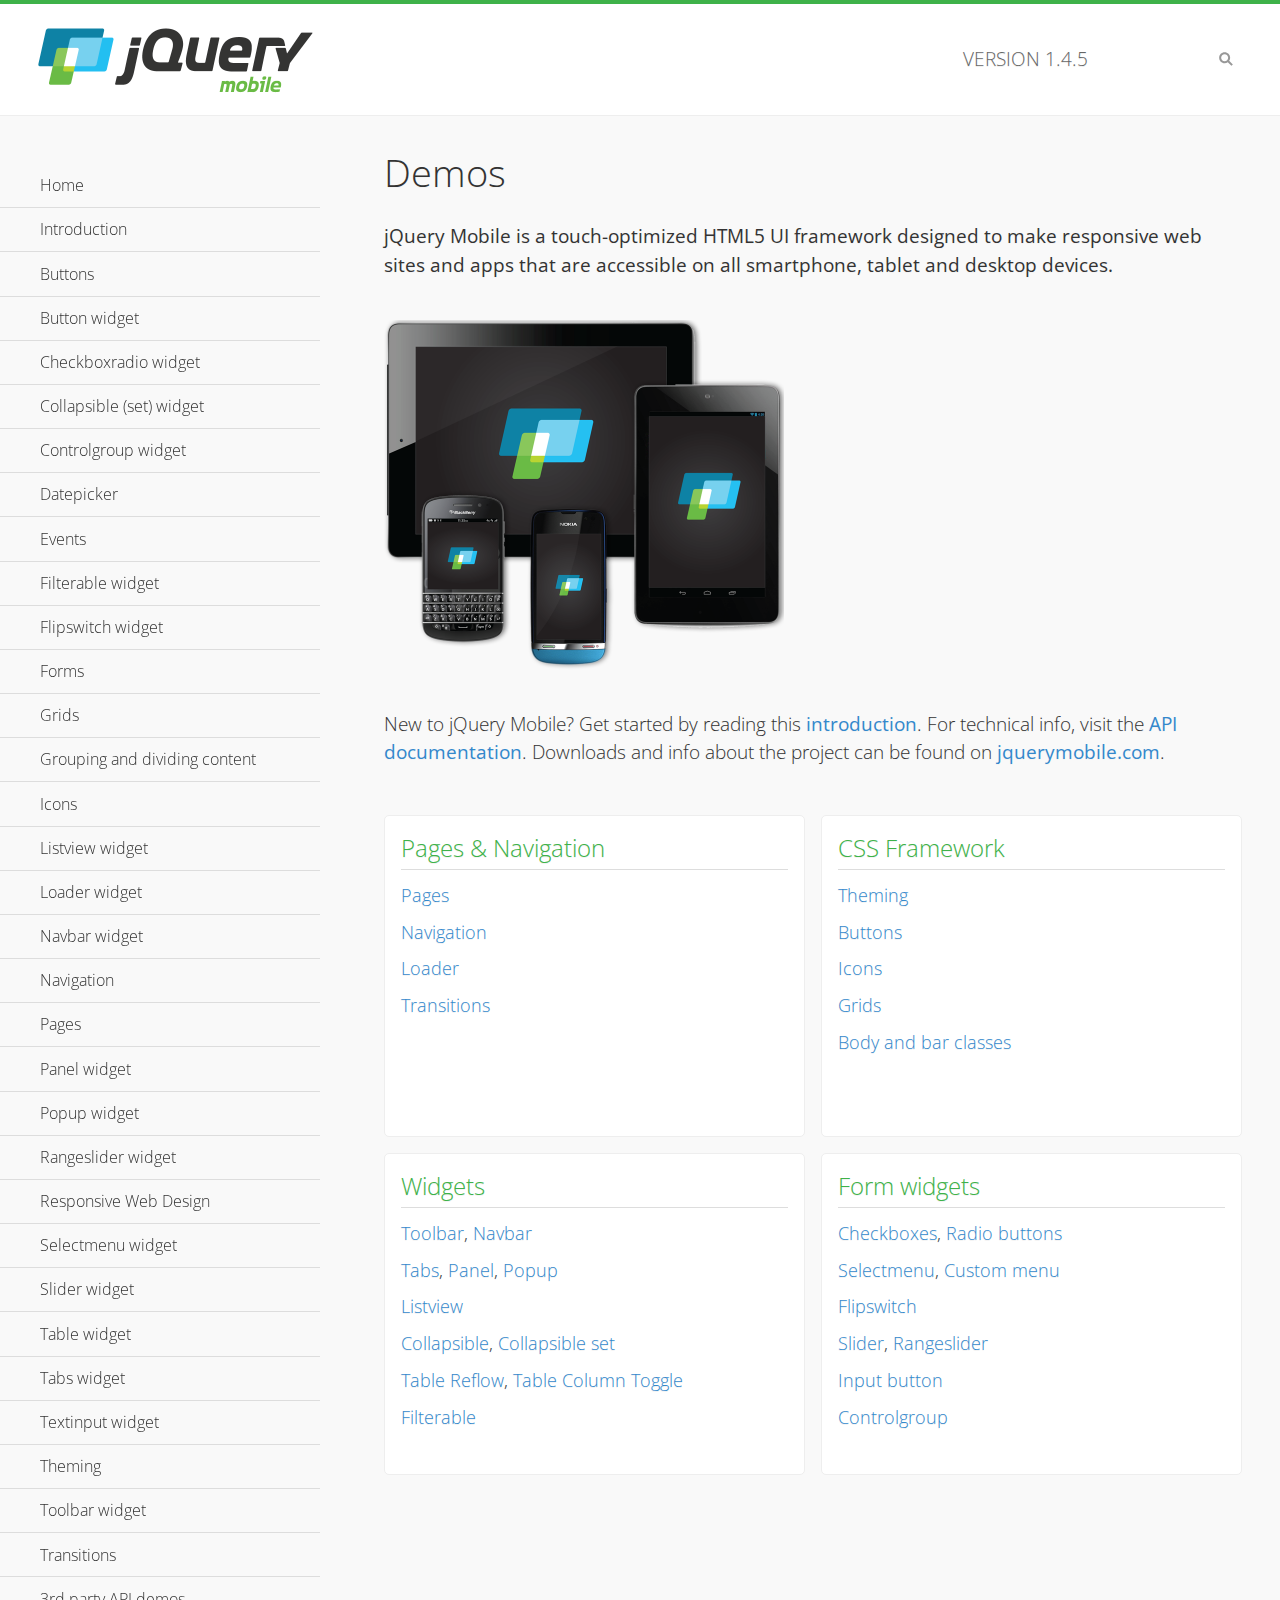
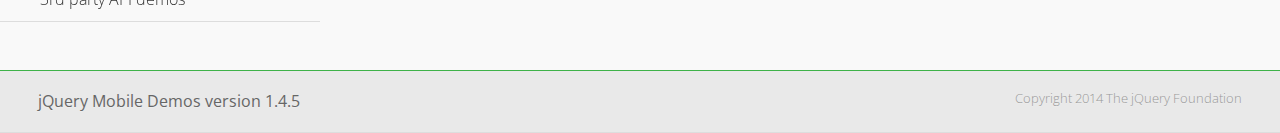
<file: www/js/jQueryMobile/demos/index.html>
<!DOCTYPE html>
<html>
<head>
	<meta charset="utf-8">
	<meta name="viewport" content="width=device-width, initial-scale=1">
	<title>jQuery Mobile Demos</title>
	<link rel="shortcut icon" href="favicon.ico">
	<link rel="stylesheet" href="css/themes/default/jquery.mobile-1.4.5.min.css">
	<link rel="stylesheet" href="_assets/css/jqm-demos.css">
    <link rel="stylesheet" href="http://fonts.googleapis.com/css?family=Open+Sans:300,400,700">
	<script src="js/jquery.js"></script>
	<script src="_assets/js/index.js"></script>
	<script src="js/jquery.mobile-1.4.5.min.js"></script>
</head>
<body>
<div data-role="page" class="jqm-demos jqm-home">

	<div data-role="header" class="jqm-header">
		<h2><img src="_assets/img/jquery-logo.png" alt="jQuery Mobile"></h2>
		<p>Version <span class="jqm-version"></span></p>
		<a href="#" class="jqm-navmenu-link ui-btn ui-btn-icon-notext ui-corner-all ui-icon-bars ui-nodisc-icon ui-alt-icon ui-btn-left">Menu</a>
		<a href="#" class="jqm-search-link ui-btn ui-btn-icon-notext ui-corner-all ui-icon-search ui-nodisc-icon ui-alt-icon ui-btn-right">Search</a>
	</div><!-- /header -->

	<div role="main" class="ui-content jqm-content">

		<h1>Demos</h1>

		<p><strong>jQuery Mobile is a touch-optimized HTML5 UI framework designed to make responsive web sites and apps that are accessible on all smartphone, tablet and desktop devices.</strong></p>

		<img src="_assets/img/devices.png">

		<p>New to jQuery Mobile? Get started by reading this <a href="intro/" data-ajax="false">introduction</a>. For technical info, visit the <a href="http://api.jquerymobile.com" title="jQuery Mobile API documentation" target="_blank">API documentation</a>. Downloads and info about the project can be found on <a href="http://jquerymobile.com" title="jQuery Mobile web site" target="_blank">jquerymobile.com</a>.</p>

        <div class="ui-grid-a ui-responsive">
        	<div class="ui-block-a">
        		<div class="jqm-block-content">
        			<h3>Pages &amp; Navigation</h3>

        			<p><a href="pages/" data-ajax="false">Pages</a></p>
        			<p><a href="navigation/" data-ajax="false">Navigation</a></p>
        			<p><a href="loader/" data-ajax="false">Loader</a></p>
        			<p><a href="transitions/" data-ajax="false">Transitions</a></p>
        		</div>
        	</div>
        	<div class="ui-block-b">
        		<div class="jqm-block-content">
        			<h3>CSS Framework</h3>

        			<p><a href="theme-default/" data-ajax="false">Theming</a></p>
        			<p><a href="button-markup/" data-ajax="false">Buttons</a></p>
        			<p><a href="icons/" data-ajax="false">Icons</a></p>
        			<p><a href="grids/" data-ajax="false">Grids</a></p>
        			<p><a href="../body-bar-classes/" data-ajax="false">Body and bar classes</a></p>
        		</div>
        	</div>        	
        	<div class="ui-block-a">
        		<div class="jqm-block-content">
        			<h3>Widgets</h3>

        			<p><a href="toolbar/" data-ajax="false">Toolbar</a>, <a href="navbar/" data-ajax="false">Navbar</a></p>
        			<p><a href="tabs/" data-ajax="false">Tabs</a>, <a href="panel/" data-ajax="false">Panel</a>, <a href="popup/" data-ajax="false">Popup</a></p>
        			<p><a href="listview/" data-ajax="false">Listview</a></p>
        			<p><a href="collapsible/" data-ajax="false">Collapsible</a>, <a href="collapsibleset/" data-ajax="false">Collapsible set</a></p>
        			<p><a href="table-reflow/" data-ajax="false">Table Reflow</a>, <a href="table-column-toggle/" data-ajax="false">Table Column Toggle</a></p>
        			<p><a href="filterable/" data-ajax="false">Filterable</a></p>
        		</div>
        	</div>
        	<div class="ui-block-b">
        		<div class="jqm-block-content">
        			<h3>Form widgets</h3>

        			<p><a href="checkboxradio-checkbox/" data-ajax="false">Checkboxes</a>, <a href="checkboxradio-radio/" data-ajax="false">Radio buttons</a></p>
        			<p><a href="selectmenu/" data-ajax="false">Selectmenu</a>, <a href="selectmenu-custom/" data-ajax="false">Custom menu</a></p>
        			<p><a href="flipswitch/" data-ajax="false">Flipswitch</a></p>
        			<p><a href="slider/" data-ajax="false">Slider</a>, <a href="rangeslider/" data-ajax="false">Rangeslider</a></p>
        			<p><a href="button/" data-ajax="false">Input button</a></p>
        			<p><a href="controlgroup/" data-ajax="false">Controlgroup</a></p>
        		</div>
        	</div>
        </div>

	</div><!-- /content -->
	    <div data-role="panel" class="jqm-navmenu-panel" data-position="left" data-display="overlay" data-theme="a">
	    	<ul class="jqm-list ui-alt-icon ui-nodisc-icon">
<li data-filtertext="demos homepage" data-icon="home"><a href=".././">Home</a></li>
<li data-filtertext="introduction overview getting started"><a href="../intro/" data-ajax="false">Introduction</a></li>
<li data-filtertext="buttons button markup buttonmarkup method anchor link button element"><a href="../button-markup/" data-ajax="false">Buttons</a></li>
<li data-filtertext="form button widget input button submit reset"><a href="../button/" data-ajax="false">Button widget</a></li>
<li data-role="collapsible" data-enhanced="true" data-collapsed-icon="carat-d" data-expanded-icon="carat-u" data-iconpos="right" data-inset="false" class="ui-collapsible ui-collapsible-themed-content ui-collapsible-collapsed">
	<h3 class="ui-collapsible-heading ui-collapsible-heading-collapsed">
		<a href="#" class="ui-collapsible-heading-toggle ui-btn ui-btn-icon-right ui-btn-inherit ui-icon-carat-d">
		    Checkboxradio widget<span class="ui-collapsible-heading-status"> click to expand contents</span>
		</a>
	</h3>
	<div class="ui-collapsible-content ui-body-inherit ui-collapsible-content-collapsed" aria-hidden="true">
		<ul>
			<li data-filtertext="form checkboxradio widget checkbox input checkboxes controlgroups"><a href="../checkboxradio-checkbox/" data-ajax="false">Checkboxes</a></li>
			<li data-filtertext="form checkboxradio widget radio input radio buttons controlgroups"><a href="../checkboxradio-radio/" data-ajax="false">Radio buttons</a></li>
		</ul>
	</div>
</li>
<li data-role="collapsible" data-enhanced="true" data-collapsed-icon="carat-d" data-expanded-icon="carat-u" data-iconpos="right" data-inset="false" class="ui-collapsible ui-collapsible-themed-content ui-collapsible-collapsed">
	<h3 class="ui-collapsible-heading ui-collapsible-heading-collapsed">
		<a href="#" class="ui-collapsible-heading-toggle ui-btn ui-btn-icon-right ui-btn-inherit ui-icon-carat-d">
			Collapsible (set) widget<span class="ui-collapsible-heading-status"> click to expand contents</span>
		</a>
	</h3>
	<div class="ui-collapsible-content ui-body-inherit ui-collapsible-content-collapsed" aria-hidden="true">
		<ul>
			<li data-filtertext="collapsibles content formatting"><a href="../collapsible/" data-ajax="false">Collapsible</a></li>
			<li data-filtertext="dynamic collapsible set accordion append expand"><a href="../collapsible-dynamic/" data-ajax="false">Dynamic collapsibles</a></li>
			<li data-filtertext="accordions collapsible set widget content formatting grouped collapsibles"><a href="../collapsibleset/" data-ajax="false">Collapsible set</a></li>
		</ul>
	</div>
</li>
<li data-role="collapsible" data-enhanced="true" data-collapsed-icon="carat-d" data-expanded-icon="carat-u" data-iconpos="right" data-inset="false" class="ui-collapsible ui-collapsible-themed-content ui-collapsible-collapsed">
	<h3 class="ui-collapsible-heading ui-collapsible-heading-collapsed">
		<a href="#" class="ui-collapsible-heading-toggle ui-btn ui-btn-icon-right ui-btn-inherit ui-icon-carat-d">
			Controlgroup widget<span class="ui-collapsible-heading-status"> click to expand contents</span>
		</a>
	</h3>
	<div class="ui-collapsible-content ui-body-inherit ui-collapsible-content-collapsed" aria-hidden="true">
		<ul>
			<li data-filtertext="controlgroups selectmenu checkboxradio input grouped buttons horizontal vertical"><a href="../controlgroup/" data-ajax="false">Controlgroup</a></li>
			<li data-filtertext="dynamic controlgroup dynamically add buttons"><a href="../controlgroup-dynamic/" data-ajax="false">Dynamic controlgroups</a></li>
		</ul>
	</div>
</li>
<li data-filtertext="form datepicker widget date input"><a href="../datepicker/" data-ajax="false">Datepicker</a></li>
<li data-role="collapsible" data-enhanced="true" data-collapsed-icon="carat-d" data-expanded-icon="carat-u" data-iconpos="right" data-inset="false" class="ui-collapsible ui-collapsible-themed-content ui-collapsible-collapsed">
	<h3 class="ui-collapsible-heading ui-collapsible-heading-collapsed">
		<a href="#" class="ui-collapsible-heading-toggle ui-btn ui-btn-icon-right ui-btn-inherit ui-icon-carat-d">
			Events<span class="ui-collapsible-heading-status"> click to expand contents</span>
		</a>
	</h3>
	<div class="ui-collapsible-content ui-body-inherit ui-collapsible-content-collapsed" aria-hidden="true">
		<ul>
			<li data-filtertext="swipe to delete list items listviews swipe events"><a href="../swipe-list/" data-ajax="false">Swipe list items</a></li>
			<li data-filtertext="swipe to navigate swipe page navigation swipe events"><a href="../swipe-page/" data-ajax="false">Swipe page navigation</a></li>
		</ul>
	</div>
</li>
<li data-filtertext="filterable filter elements sorting searching listview table"><a href="../filterable/" data-ajax="false">Filterable widget</a></li>
<li data-filtertext="form flipswitch widget flip toggle switch binary select checkbox input"><a href="../flipswitch/" data-ajax="false">Flipswitch widget</a></li>
<li data-role="collapsible" data-enhanced="true" data-collapsed-icon="carat-d" data-expanded-icon="carat-u" data-iconpos="right" data-inset="false" class="ui-collapsible ui-collapsible-themed-content ui-collapsible-collapsed">
	<h3 class="ui-collapsible-heading ui-collapsible-heading-collapsed">
		<a href="#" class="ui-collapsible-heading-toggle ui-btn ui-btn-icon-right ui-btn-inherit ui-icon-carat-d">
			Forms<span class="ui-collapsible-heading-status"> click to expand contents</span>
		</a>
	</h3>
	<div class="ui-collapsible-content ui-body-inherit ui-collapsible-content-collapsed" aria-hidden="true">
		<ul>
			<li data-filtertext="forms text checkbox radio range button submit reset inputs selects textarea slider flipswitch label form elements"><a href="../forms/" data-ajax="false">Forms</a></li>
			<li data-filtertext="form hide labels hidden accessible ui-hidden-accessible forms"><a href="../forms-label-hidden-accessible/" data-ajax="false">Hide labels</a></li>
			<li data-filtertext="form field containers fieldcontain ui-field-contain forms"><a href="../forms-field-contain/" data-ajax="false">Field containers</a></li>
			<li data-filtertext="forms disabled form elements"><a href="../forms-disabled/" data-ajax="false">Forms disabled</a></li>
			<li data-filtertext="forms gallery examples overview forms text checkbox radio range button submit reset inputs selects textarea slider flipswitch label form elements"><a href="../forms-gallery/" data-ajax="false">Forms gallery</a></li>
		</ul>
	</div>
</li>
<li data-role="collapsible" data-enhanced="true" data-collapsed-icon="carat-d" data-expanded-icon="carat-u" data-iconpos="right" data-inset="false" class="ui-collapsible ui-collapsible-themed-content ui-collapsible-collapsed">
	<h3 class="ui-collapsible-heading ui-collapsible-heading-collapsed">
		<a href="#" class="ui-collapsible-heading-toggle ui-btn ui-btn-icon-right ui-btn-inherit ui-icon-carat-d">
			Grids<span class="ui-collapsible-heading-status"> click to expand contents</span>
		</a>
	</h3>
	<div class="ui-collapsible-content ui-body-inherit ui-collapsible-content-collapsed" aria-hidden="true">
		<ul>
			<li data-filtertext="grids columns blocks content formatting rwd responsive css framework"><a href="../grids/" data-ajax="false">Grids</a></li>
			<li data-filtertext="buttons in grids css framework"><a href="../grids-buttons/" data-ajax="false">Buttons in grids</a></li>
			<li data-filtertext="custom responsive grids rwd css framework"><a href="../grids-custom-responsive/" data-ajax="false">Custom responsive grids</a></li>
		</ul>
	</div>
</li>
<li data-filtertext="blocks content formatting sections heading"><a href="../body-bar-classes/" data-ajax="false">Grouping and dividing content</a></li>
<li data-role="collapsible" data-enhanced="true" data-collapsed-icon="carat-d" data-expanded-icon="carat-u" data-iconpos="right" data-inset="false" class="ui-collapsible ui-collapsible-themed-content ui-collapsible-collapsed">
	<h3 class="ui-collapsible-heading ui-collapsible-heading-collapsed">
		<a href="#" class="ui-collapsible-heading-toggle ui-btn ui-btn-icon-right ui-btn-inherit ui-icon-carat-d">
			Icons<span class="ui-collapsible-heading-status"> click to expand contents</span>
		</a>
	</h3>
	<div class="ui-collapsible-content ui-body-inherit ui-collapsible-content-collapsed" aria-hidden="true">
		<ul>
			<li data-filtertext="button icons svg disc alt custom icon position"><a href="../icons/" data-ajax="false">Icons</a></li>
			<li data-filtertext=""><a href="../icons-grunticon/" data-ajax="false">Grunticon loader</a></li>
		</ul>
	</div>
</li>
<li data-role="collapsible" data-enhanced="true" data-collapsed-icon="carat-d" data-expanded-icon="carat-u" data-iconpos="right" data-inset="false" class="ui-collapsible ui-collapsible-themed-content ui-collapsible-collapsed">
	<h3 class="ui-collapsible-heading ui-collapsible-heading-collapsed">
		<a href="#" class="ui-collapsible-heading-toggle ui-btn ui-btn-icon-right ui-btn-inherit ui-icon-carat-d">
			Listview widget<span class="ui-collapsible-heading-status"> click to expand contents</span>
		</a>
	</h3>
	<div class="ui-collapsible-content ui-body-inherit ui-collapsible-content-collapsed" aria-hidden="true">
		<ul>
			<li data-filtertext="listview widget thumbnails icons nested split button collapsible ul ol"><a href="../listview/" data-ajax="false">Listview</a></li>
			<li data-filtertext="autocomplete filterable reveal listview filtertextbeforefilter placeholder"><a href="../listview-autocomplete/" data-ajax="false">Listview autocomplete</a></li>
			<li data-filtertext="autocomplete filterable reveal listview remote data filtertextbeforefilter placeholder"><a href="../listview-autocomplete-remote/" data-ajax="false">Listview autocomplete remote data</a></li>
			<li data-filtertext="autodividers anchor jump scroll linkbars listview lists ul ol"><a href="../listview-autodividers-linkbar/" data-ajax="false">Listview autodividers linkbar</a></li>
			<li data-filtertext="listview autodividers selector autodividersselector lists ul ol"><a href="../listview-autodividers-selector/" data-ajax="false">Listview autodividers selector</a></li>
			<li data-filtertext="listview nested list items"><a href="../listview-nested-lists/" data-ajax="false">Nested Listviews</a></li>
			<li data-filtertext="listview collapsible list items flat"><a href="../listview-collapsible-item-flat/" data-ajax="false">Listview collapsible list items (flat)</a></li>
			<li data-filtertext="listview collapsible list indented"><a href="../listview-collapsible-item-indented/" data-ajax="false">Listview collapsible list items (indented)</a></li>
			<li data-filtertext="grid listview responsive grids responsive listviews lists ul"><a href="../listview-grid/" data-ajax="false">Listview responsive grid</a></li>
		</ul>
	</div>
</li>
<li data-filtertext="loader widget page loading navigation overlay spinner"><a href="../loader/" data-ajax="false">Loader widget</a></li>
<li data-filtertext="navbar widget navmenu toolbars header footer"><a href="../navbar/" data-ajax="false">Navbar widget</a></li>
<li data-role="collapsible" data-enhanced="true" data-collapsed-icon="carat-d" data-expanded-icon="carat-u" data-iconpos="right" data-inset="false" class="ui-collapsible ui-collapsible-themed-content ui-collapsible-collapsed">
	<h3 class="ui-collapsible-heading ui-collapsible-heading-collapsed">
		<a href="#" class="ui-collapsible-heading-toggle ui-btn ui-btn-icon-right ui-btn-inherit ui-icon-carat-d">
			Navigation<span class="ui-collapsible-heading-status"> click to expand contents</span>
		</a>
	</h3>
	<div class="ui-collapsible-content ui-body-inherit ui-collapsible-content-collapsed" aria-hidden="true">
		<ul>
			<li data-filtertext="ajax navigation navigate widget history event method"><a href="../navigation/" data-ajax="false">Navigation</a></li>
			<li data-filtertext="linking pages page links navigation ajax prefetch cache"><a href="../navigation-linking-pages/" data-ajax="false">Linking pages</a></li>
			<!-- <li data-filtertext="php redirect server redirection server-side navigation"><a href="../navigation-php-redirect/" data-ajax="false">PHP redirect demo</a></li>-->
			<li data-filtertext="navigation redirection hash query"><a href="../navigation-hash-processing/" data-ajax="false">Hash processing demo</a></li>
			<li data-filtertext="navigation redirection hash query"><a href="../page-events/" data-ajax="false">Page Navigation Events</a></li>
		</ul>
	</div>
</li>
<li data-role="collapsible" data-enhanced="true" data-collapsed-icon="carat-d" data-expanded-icon="carat-u" data-iconpos="right" data-inset="false" class="ui-collapsible ui-collapsible-themed-content ui-collapsible-collapsed">
	<h3 class="ui-collapsible-heading ui-collapsible-heading-collapsed">
		<a href="#" class="ui-collapsible-heading-toggle ui-btn ui-btn-icon-right ui-btn-inherit ui-icon-carat-d">
			Pages<span class="ui-collapsible-heading-status"> click to expand contents</span>
		</a>
	</h3>
	<div class="ui-collapsible-content ui-body-inherit ui-collapsible-content-collapsed" aria-hidden="true">
		<ul>
			<li data-filtertext="pages page widget ajax navigation"><a href="../pages/" data-ajax="false">Pages</a></li>
			<li data-filtertext="single page"><a href="../pages-single-page/" data-ajax="false">Single page</a></li>
			<li data-filtertext="multipage multi-page page"><a href="../pages-multi-page/" data-ajax="false">Multi-page template</a></li>
			<li data-filtertext="dialog page widget modal popup"><a href="../pages-dialog/" data-ajax="false">Dialog page</a></li>
		</ul>
	</div>
</li>
<li data-role="collapsible" data-enhanced="true" data-collapsed-icon="carat-d" data-expanded-icon="carat-u" data-iconpos="right" data-inset="false" class="ui-collapsible ui-collapsible-themed-content ui-collapsible-collapsed">
	<h3 class="ui-collapsible-heading ui-collapsible-heading-collapsed">
		<a href="#" class="ui-collapsible-heading-toggle ui-btn ui-btn-icon-right ui-btn-inherit ui-icon-carat-d">
			Panel widget<span class="ui-collapsible-heading-status"> click to expand contents</span>
		</a>
	</h3>
	<div class="ui-collapsible-content ui-body-inherit ui-collapsible-content-collapsed" aria-hidden="true">
		<ul>
			<li data-filtertext="panel widget sliding panels reveal push overlay responsive"><a href="../panel/" data-ajax="false">Panel</a></li>
			<li data-filtertext=""><a href="../panel-external/" data-ajax="false">External panels</a></li>
			<li data-filtertext="panel "><a href="../panel-fixed/" data-ajax="false">Fixed panels</a></li>
			<li data-filtertext="panel slide panels sliding panels shadow rwd responsive breakpoint"><a href="../panel-responsive/" data-ajax="false">Panels responsive</a></li>
			<li data-filtertext="panel custom style custom panel width reveal shadow listview panel styling page background wrapper"><a href="../panel-styling/" data-ajax="false">Custom panel style</a></li>
			<li data-filtertext="panel open on swipe"><a href="../panel-swipe-open/" data-ajax="false">Panel open on swipe</a></li>
			<li data-filtertext="panels outside page internal external toolbars"><a href="../panel-external-internal/" data-ajax="false">Panel external and internal</a></li>
		</ul>
	</div>
</li>
<li data-role="collapsible" data-enhanced="true" data-collapsed-icon="carat-d" data-expanded-icon="carat-u" data-iconpos="right" data-inset="false" class="ui-collapsible ui-collapsible-themed-content ui-collapsible-collapsed">
	<h3 class="ui-collapsible-heading ui-collapsible-heading-collapsed">
		<a href="#" class="ui-collapsible-heading-toggle ui-btn ui-btn-icon-right ui-btn-inherit ui-icon-carat-d">
			Popup widget<span class="ui-collapsible-heading-status"> click to expand contents</span>
		</a>
	</h3>
	<div class="ui-collapsible-content ui-body-inherit ui-collapsible-content-collapsed" aria-hidden="true">
		<ul>
			<li data-filtertext="popup widget popups dialog modal transition tooltip lightbox form overlay screen flip pop fade transition"><a href="../popup/" data-ajax="false">Popup</a></li>
			<li data-filtertext="popup alignment position"><a href="../popup-alignment/" data-ajax="false">Popup alignment</a></li>
			<li data-filtertext="popup arrow size popups popover"><a href="../popup-arrow-size/" data-ajax="false">Popup arrow size</a></li>
			<li data-filtertext="dynamic popups popup images lightbox"><a href="../popup-dynamic/" data-ajax="false">Dynamic popups</a></li>
			<li data-filtertext="popups with iframes scaling"><a href="../popup-iframe/" data-ajax="false">Popups with iframes</a></li>
			<li data-filtertext="popup image scaling"><a href="../popup-image-scaling/" data-ajax="false">Popup image scaling</a></li>
			<li data-filtertext="external popup outside multi-page"><a href="../popup-outside-multipage/" data-ajax="false">Popup outside multi-page</a></li>
		</ul>
	</div>
</li>
<li data-filtertext="form rangeslider widget dual sliders dual handle sliders range input"><a href="../rangeslider/" data-ajax="false">Rangeslider widget</a></li>
<li data-filtertext="responsive web design rwd adaptive progressive enhancement PE accessible mobile breakpoints media query media queries"><a href="../rwd/" data-ajax="false">Responsive Web Design</a></li>
<li data-role="collapsible" data-enhanced="true" data-collapsed-icon="carat-d" data-expanded-icon="carat-u" data-iconpos="right" data-inset="false" class="ui-collapsible ui-collapsible-themed-content ui-collapsible-collapsed">
	<h3 class="ui-collapsible-heading ui-collapsible-heading-collapsed">
		<a href="#" class="ui-collapsible-heading-toggle ui-btn ui-btn-icon-right ui-btn-inherit ui-icon-carat-d">
			Selectmenu widget<span class="ui-collapsible-heading-status"> click to expand contents</span>
		</a>
	</h3>
	<div class="ui-collapsible-content ui-body-inherit ui-collapsible-content-collapsed" aria-hidden="true">
		<ul>
			<li data-filtertext="form selectmenu widget select input custom select menu selects"><a href="../selectmenu/" data-ajax="false">Selectmenu</a></li>
			<li data-filtertext="form custom select menu selectmenu widget custom menu option optgroup multiple selects"><a href="../selectmenu-custom/" data-ajax="false">Custom select menu</a></li>
			<li data-filtertext="filterable select filter popup dialog"><a href="../selectmenu-custom-filter/" data-ajax="false">Custom select menu with filter</a></li>
		</ul>
	</div>
</li>
<li data-role="collapsible" data-enhanced="true" data-collapsed-icon="carat-d" data-expanded-icon="carat-u" data-iconpos="right" data-inset="false" class="ui-collapsible ui-collapsible-themed-content ui-collapsible-collapsed">
	<h3 class="ui-collapsible-heading ui-collapsible-heading-collapsed">
		<a href="#" class="ui-collapsible-heading-toggle ui-btn ui-btn-icon-right ui-btn-inherit ui-icon-carat-d">
			Slider widget<span class="ui-collapsible-heading-status"> click to expand contents</span>
		</a>
	</h3>
	<div class="ui-collapsible-content ui-body-inherit ui-collapsible-content-collapsed" aria-hidden="true">
		<ul>
			<li data-filtertext="form slider widget range input single sliders"><a href="../slider/" data-ajax="false">Slider</a></li>
			<li data-filtertext="form slider widget flipswitch slider binary select flip toggle switch"><a href="../slider-flipswitch/" data-ajax="false">Slider flip toggle switch</a></li>
			<li data-filtertext="form slider tooltip handle value input range sliders"><a href="../slider-tooltip/" data-ajax="false">Slider tooltip</a></li>
		</ul>
	</div>
</li>
<li data-role="collapsible" data-enhanced="true" data-collapsed-icon="carat-d" data-expanded-icon="carat-u" data-iconpos="right" data-inset="false" class="ui-collapsible ui-collapsible-themed-content ui-collapsible-collapsed">
	<h3 class="ui-collapsible-heading ui-collapsible-heading-collapsed">
		<a href="#" class="ui-collapsible-heading-toggle ui-btn ui-btn-icon-right ui-btn-inherit ui-icon-carat-d">
			Table widget<span class="ui-collapsible-heading-status"> click to expand contents</span>
		</a>
	</h3>
	<div class="ui-collapsible-content ui-body-inherit ui-collapsible-content-collapsed" aria-hidden="true">
		<ul>
			<li data-filtertext="table widget reflow column toggle th td responsive tables rwd hide show tabular"><a href="../table-column-toggle/" data-ajax="false">Table Column Toggle</a></li>
			<li data-filtertext="table column toggle phone comparison demo"><a href="../table-column-toggle-example/" data-ajax="false">Table Column Toggle demo</a></li>
			<li data-filtertext="responsive tables table column toggle heading groups rwd breakpoint"><a href="../table-column-toggle-heading-groups/" data-ajax="false">Table Column Toggle heading groups</a></li>
			<li data-filtertext="responsive tables table column toggle hide rwd breakpoint customization options"><a href="../table-column-toggle-options/" data-ajax="false">Table Column Toggle options</a></li>
			<li data-filtertext="table reflow th td responsive rwd columns tabular"><a href="../table-reflow/" data-ajax="false">Table Reflow</a></li>
			<li data-filtertext="responsive tables table reflow heading groups rwd breakpoint"><a href="../table-reflow-heading-groups/" data-ajax="false">Table Reflow heading groups</a></li>
			<li data-filtertext="responsive tables table reflow stripes strokes table style"><a href="../table-reflow-stripes-strokes/" data-ajax="false">Table Reflow stripes and strokes</a></li>
			<li data-filtertext="responsive tables table reflow stack custom styles"><a href="../table-reflow-styling/" data-ajax="false">Table Reflow custom styles</a></li>
		</ul>
	</div>
</li>
<li data-filtertext="ui tabs widget"><a href="../tabs/" data-ajax="false">Tabs widget</a></li>
<li data-filtertext="form textinput widget text input textarea number date time tel email file color password"><a href="../textinput/" data-ajax="false">Textinput widget</a></li>
<li data-role="collapsible" data-enhanced="true" data-collapsed-icon="carat-d" data-expanded-icon="carat-u" data-iconpos="right" data-inset="false" class="ui-collapsible ui-collapsible-themed-content ui-collapsible-collapsed">
	<h3 class="ui-collapsible-heading ui-collapsible-heading-collapsed">
		<a href="#" class="ui-collapsible-heading-toggle ui-btn ui-btn-icon-right ui-btn-inherit ui-icon-carat-d">
			Theming<span class="ui-collapsible-heading-status"> click to expand contents</span>
		</a>
	</h3>
	<div class="ui-collapsible-content ui-body-inherit ui-collapsible-content-collapsed" aria-hidden="true">
		<ul>
			<li data-filtertext="default theme swatches theming style css"><a href="../theme-default/" data-ajax="false">Default theme</a></li>
			<li data-filtertext="classic theme old theme swatches theming style css"><a href="../theme-classic/" data-ajax="false">Classic theme</a></li>
		</ul>
	</div>
</li>
<li data-role="collapsible" data-enhanced="true" data-collapsed-icon="carat-d" data-expanded-icon="carat-u" data-iconpos="right" data-inset="false" class="ui-collapsible ui-collapsible-themed-content ui-collapsible-collapsed">
	<h3 class="ui-collapsible-heading ui-collapsible-heading-collapsed">
		<a href="#" class="ui-collapsible-heading-toggle ui-btn ui-btn-icon-right ui-btn-inherit ui-icon-carat-d">
			Toolbar widget<span class="ui-collapsible-heading-status"> click to expand contents</span>
		</a>
	</h3>
	<div class="ui-collapsible-content ui-body-inherit ui-collapsible-content-collapsed" aria-hidden="true">
		<ul>
			<li data-filtertext="toolbar widget header footer toolbars fixed fullscreen external sections"><a href="../toolbar/" data-ajax="false">Toolbar</a></li>
			<li data-filtertext="dynamic toolbars dynamically add toolbar header footer"><a href="../toolbar-dynamic/" data-ajax="false">Dynamic toolbars</a></li>
			<li data-filtertext="external toolbars header footer"><a href="../toolbar-external/" data-ajax="false">External toolbars</a></li>
			<li data-filtertext="fixed toolbars header footer"><a href="../toolbar-fixed/" data-ajax="false">Fixed toolbars</a></li>
			<li data-filtertext="fixed fullscreen toolbars header footer"><a href="../toolbar-fixed-fullscreen/" data-ajax="false">Fullscreen toolbars</a></li>
			<li data-filtertext="external fixed toolbars header footer"><a href="../toolbar-fixed-external/" data-ajax="false">Fixed external toolbars</a></li>
			<li data-filtertext="external persistent toolbars header footer navbar navmenu"><a href="../toolbar-fixed-persistent/" data-ajax="false">Persistent toolbars</a></li>
			<li data-filtertext="external ajax optimized toolbars persistent toolbars header footer navbar"><a href="../toolbar-fixed-persistent-optimized/" data-ajax="false">Ajax optimized toolbars</a></li>
			<li data-filtertext="form in toolbars header footer"><a href="../toolbar-fixed-forms/" data-ajax="false">Form in toolbar</a></li>
		</ul>
	</div>
</li>
<li data-filtertext="page transitions animated pages popup navigation flip slide fade pop"><a href="../transitions/" data-ajax="false">Transitions</a></li>
<li data-role="collapsible" data-enhanced="true" data-collapsed-icon="carat-d" data-expanded-icon="carat-u" data-iconpos="right" data-inset="false" class="ui-collapsible ui-collapsible-themed-content ui-collapsible-collapsed">
	<h3 class="ui-collapsible-heading ui-collapsible-heading-collapsed">
		<a href="#" class="ui-collapsible-heading-toggle ui-btn ui-btn-icon-right ui-btn-inherit ui-icon-carat-d">
			3rd party API demos<span class="ui-collapsible-heading-status"> click to expand contents</span>
		</a>
	</h3>
	<div class="ui-collapsible-content ui-body-inherit ui-collapsible-content-collapsed" aria-hidden="true">
		<ul>
			<li data-filtertext="backbone requirejs navigation router"><a href="../backbone-requirejs/" data-ajax="false">Backbone RequireJS</a></li>
			<li data-filtertext="google maps geolocation demo"><a href="../map-geolocation/" data-ajax="false">Google Maps geolocation</a></li>
			<li data-filtertext="google maps hybrid"><a href="../map-list-toggle/" data-ajax="false">Google Maps list toggle</a></li>
		</ul>
	</div>
</li>



		     </ul>
		</div><!-- /panel -->


	<div data-role="footer" data-position="fixed" data-tap-toggle="false" class="jqm-footer">
		<p>jQuery Mobile Demos version <span class="jqm-version"></span></p>
		<p>Copyright 2014 The jQuery Foundation</p>
	</div><!-- /footer -->
	<!-- TODO: This should become an external panel so we can add input to markup (unique ID) -->
    <div data-role="panel" class="jqm-search-panel" data-position="right" data-display="overlay" data-theme="a">
		<div class="jqm-search">
			<ul class="jqm-list" data-filter-placeholder="Search demos..." data-filter-reveal="true">
<li data-filtertext="demos homepage" data-icon="home"><a href=".././">Home</a></li>
<li data-filtertext="introduction overview getting started"><a href="../intro/" data-ajax="false">Introduction</a></li>
<li data-filtertext="buttons button markup buttonmarkup method anchor link button element"><a href="../button-markup/" data-ajax="false">Buttons</a></li>
<li data-filtertext="form button widget input button submit reset"><a href="../button/" data-ajax="false">Button widget</a></li>
<li data-role="collapsible" data-enhanced="true" data-collapsed-icon="carat-d" data-expanded-icon="carat-u" data-iconpos="right" data-inset="false" class="ui-collapsible ui-collapsible-themed-content ui-collapsible-collapsed">
	<h3 class="ui-collapsible-heading ui-collapsible-heading-collapsed">
		<a href="#" class="ui-collapsible-heading-toggle ui-btn ui-btn-icon-right ui-btn-inherit ui-icon-carat-d">
		    Checkboxradio widget<span class="ui-collapsible-heading-status"> click to expand contents</span>
		</a>
	</h3>
	<div class="ui-collapsible-content ui-body-inherit ui-collapsible-content-collapsed" aria-hidden="true">
		<ul>
			<li data-filtertext="form checkboxradio widget checkbox input checkboxes controlgroups"><a href="../checkboxradio-checkbox/" data-ajax="false">Checkboxes</a></li>
			<li data-filtertext="form checkboxradio widget radio input radio buttons controlgroups"><a href="../checkboxradio-radio/" data-ajax="false">Radio buttons</a></li>
		</ul>
	</div>
</li>
<li data-role="collapsible" data-enhanced="true" data-collapsed-icon="carat-d" data-expanded-icon="carat-u" data-iconpos="right" data-inset="false" class="ui-collapsible ui-collapsible-themed-content ui-collapsible-collapsed">
	<h3 class="ui-collapsible-heading ui-collapsible-heading-collapsed">
		<a href="#" class="ui-collapsible-heading-toggle ui-btn ui-btn-icon-right ui-btn-inherit ui-icon-carat-d">
			Collapsible (set) widget<span class="ui-collapsible-heading-status"> click to expand contents</span>
		</a>
	</h3>
	<div class="ui-collapsible-content ui-body-inherit ui-collapsible-content-collapsed" aria-hidden="true">
		<ul>
			<li data-filtertext="collapsibles content formatting"><a href="../collapsible/" data-ajax="false">Collapsible</a></li>
			<li data-filtertext="dynamic collapsible set accordion append expand"><a href="../collapsible-dynamic/" data-ajax="false">Dynamic collapsibles</a></li>
			<li data-filtertext="accordions collapsible set widget content formatting grouped collapsibles"><a href="../collapsibleset/" data-ajax="false">Collapsible set</a></li>
		</ul>
	</div>
</li>
<li data-role="collapsible" data-enhanced="true" data-collapsed-icon="carat-d" data-expanded-icon="carat-u" data-iconpos="right" data-inset="false" class="ui-collapsible ui-collapsible-themed-content ui-collapsible-collapsed">
	<h3 class="ui-collapsible-heading ui-collapsible-heading-collapsed">
		<a href="#" class="ui-collapsible-heading-toggle ui-btn ui-btn-icon-right ui-btn-inherit ui-icon-carat-d">
			Controlgroup widget<span class="ui-collapsible-heading-status"> click to expand contents</span>
		</a>
	</h3>
	<div class="ui-collapsible-content ui-body-inherit ui-collapsible-content-collapsed" aria-hidden="true">
		<ul>
			<li data-filtertext="controlgroups selectmenu checkboxradio input grouped buttons horizontal vertical"><a href="../controlgroup/" data-ajax="false">Controlgroup</a></li>
			<li data-filtertext="dynamic controlgroup dynamically add buttons"><a href="../controlgroup-dynamic/" data-ajax="false">Dynamic controlgroups</a></li>
		</ul>
	</div>
</li>
<li data-filtertext="form datepicker widget date input"><a href="../datepicker/" data-ajax="false">Datepicker</a></li>
<li data-role="collapsible" data-enhanced="true" data-collapsed-icon="carat-d" data-expanded-icon="carat-u" data-iconpos="right" data-inset="false" class="ui-collapsible ui-collapsible-themed-content ui-collapsible-collapsed">
	<h3 class="ui-collapsible-heading ui-collapsible-heading-collapsed">
		<a href="#" class="ui-collapsible-heading-toggle ui-btn ui-btn-icon-right ui-btn-inherit ui-icon-carat-d">
			Events<span class="ui-collapsible-heading-status"> click to expand contents</span>
		</a>
	</h3>
	<div class="ui-collapsible-content ui-body-inherit ui-collapsible-content-collapsed" aria-hidden="true">
		<ul>
			<li data-filtertext="swipe to delete list items listviews swipe events"><a href="../swipe-list/" data-ajax="false">Swipe list items</a></li>
			<li data-filtertext="swipe to navigate swipe page navigation swipe events"><a href="../swipe-page/" data-ajax="false">Swipe page navigation</a></li>
		</ul>
	</div>
</li>
<li data-filtertext="filterable filter elements sorting searching listview table"><a href="../filterable/" data-ajax="false">Filterable widget</a></li>
<li data-filtertext="form flipswitch widget flip toggle switch binary select checkbox input"><a href="../flipswitch/" data-ajax="false">Flipswitch widget</a></li>
<li data-role="collapsible" data-enhanced="true" data-collapsed-icon="carat-d" data-expanded-icon="carat-u" data-iconpos="right" data-inset="false" class="ui-collapsible ui-collapsible-themed-content ui-collapsible-collapsed">
	<h3 class="ui-collapsible-heading ui-collapsible-heading-collapsed">
		<a href="#" class="ui-collapsible-heading-toggle ui-btn ui-btn-icon-right ui-btn-inherit ui-icon-carat-d">
			Forms<span class="ui-collapsible-heading-status"> click to expand contents</span>
		</a>
	</h3>
	<div class="ui-collapsible-content ui-body-inherit ui-collapsible-content-collapsed" aria-hidden="true">
		<ul>
			<li data-filtertext="forms text checkbox radio range button submit reset inputs selects textarea slider flipswitch label form elements"><a href="../forms/" data-ajax="false">Forms</a></li>
			<li data-filtertext="form hide labels hidden accessible ui-hidden-accessible forms"><a href="../forms-label-hidden-accessible/" data-ajax="false">Hide labels</a></li>
			<li data-filtertext="form field containers fieldcontain ui-field-contain forms"><a href="../forms-field-contain/" data-ajax="false">Field containers</a></li>
			<li data-filtertext="forms disabled form elements"><a href="../forms-disabled/" data-ajax="false">Forms disabled</a></li>
			<li data-filtertext="forms gallery examples overview forms text checkbox radio range button submit reset inputs selects textarea slider flipswitch label form elements"><a href="../forms-gallery/" data-ajax="false">Forms gallery</a></li>
		</ul>
	</div>
</li>
<li data-role="collapsible" data-enhanced="true" data-collapsed-icon="carat-d" data-expanded-icon="carat-u" data-iconpos="right" data-inset="false" class="ui-collapsible ui-collapsible-themed-content ui-collapsible-collapsed">
	<h3 class="ui-collapsible-heading ui-collapsible-heading-collapsed">
		<a href="#" class="ui-collapsible-heading-toggle ui-btn ui-btn-icon-right ui-btn-inherit ui-icon-carat-d">
			Grids<span class="ui-collapsible-heading-status"> click to expand contents</span>
		</a>
	</h3>
	<div class="ui-collapsible-content ui-body-inherit ui-collapsible-content-collapsed" aria-hidden="true">
		<ul>
			<li data-filtertext="grids columns blocks content formatting rwd responsive css framework"><a href="../grids/" data-ajax="false">Grids</a></li>
			<li data-filtertext="buttons in grids css framework"><a href="../grids-buttons/" data-ajax="false">Buttons in grids</a></li>
			<li data-filtertext="custom responsive grids rwd css framework"><a href="../grids-custom-responsive/" data-ajax="false">Custom responsive grids</a></li>
		</ul>
	</div>
</li>
<li data-filtertext="blocks content formatting sections heading"><a href="../body-bar-classes/" data-ajax="false">Grouping and dividing content</a></li>
<li data-role="collapsible" data-enhanced="true" data-collapsed-icon="carat-d" data-expanded-icon="carat-u" data-iconpos="right" data-inset="false" class="ui-collapsible ui-collapsible-themed-content ui-collapsible-collapsed">
	<h3 class="ui-collapsible-heading ui-collapsible-heading-collapsed">
		<a href="#" class="ui-collapsible-heading-toggle ui-btn ui-btn-icon-right ui-btn-inherit ui-icon-carat-d">
			Icons<span class="ui-collapsible-heading-status"> click to expand contents</span>
		</a>
	</h3>
	<div class="ui-collapsible-content ui-body-inherit ui-collapsible-content-collapsed" aria-hidden="true">
		<ul>
			<li data-filtertext="button icons svg disc alt custom icon position"><a href="../icons/" data-ajax="false">Icons</a></li>
			<li data-filtertext=""><a href="../icons-grunticon/" data-ajax="false">Grunticon loader</a></li>
		</ul>
	</div>
</li>
<li data-role="collapsible" data-enhanced="true" data-collapsed-icon="carat-d" data-expanded-icon="carat-u" data-iconpos="right" data-inset="false" class="ui-collapsible ui-collapsible-themed-content ui-collapsible-collapsed">
	<h3 class="ui-collapsible-heading ui-collapsible-heading-collapsed">
		<a href="#" class="ui-collapsible-heading-toggle ui-btn ui-btn-icon-right ui-btn-inherit ui-icon-carat-d">
			Listview widget<span class="ui-collapsible-heading-status"> click to expand contents</span>
		</a>
	</h3>
	<div class="ui-collapsible-content ui-body-inherit ui-collapsible-content-collapsed" aria-hidden="true">
		<ul>
			<li data-filtertext="listview widget thumbnails icons nested split button collapsible ul ol"><a href="../listview/" data-ajax="false">Listview</a></li>
			<li data-filtertext="autocomplete filterable reveal listview filtertextbeforefilter placeholder"><a href="../listview-autocomplete/" data-ajax="false">Listview autocomplete</a></li>
			<li data-filtertext="autocomplete filterable reveal listview remote data filtertextbeforefilter placeholder"><a href="../listview-autocomplete-remote/" data-ajax="false">Listview autocomplete remote data</a></li>
			<li data-filtertext="autodividers anchor jump scroll linkbars listview lists ul ol"><a href="../listview-autodividers-linkbar/" data-ajax="false">Listview autodividers linkbar</a></li>
			<li data-filtertext="listview autodividers selector autodividersselector lists ul ol"><a href="../listview-autodividers-selector/" data-ajax="false">Listview autodividers selector</a></li>
			<li data-filtertext="listview nested list items"><a href="../listview-nested-lists/" data-ajax="false">Nested Listviews</a></li>
			<li data-filtertext="listview collapsible list items flat"><a href="../listview-collapsible-item-flat/" data-ajax="false">Listview collapsible list items (flat)</a></li>
			<li data-filtertext="listview collapsible list indented"><a href="../listview-collapsible-item-indented/" data-ajax="false">Listview collapsible list items (indented)</a></li>
			<li data-filtertext="grid listview responsive grids responsive listviews lists ul"><a href="../listview-grid/" data-ajax="false">Listview responsive grid</a></li>
		</ul>
	</div>
</li>
<li data-filtertext="loader widget page loading navigation overlay spinner"><a href="../loader/" data-ajax="false">Loader widget</a></li>
<li data-filtertext="navbar widget navmenu toolbars header footer"><a href="../navbar/" data-ajax="false">Navbar widget</a></li>
<li data-role="collapsible" data-enhanced="true" data-collapsed-icon="carat-d" data-expanded-icon="carat-u" data-iconpos="right" data-inset="false" class="ui-collapsible ui-collapsible-themed-content ui-collapsible-collapsed">
	<h3 class="ui-collapsible-heading ui-collapsible-heading-collapsed">
		<a href="#" class="ui-collapsible-heading-toggle ui-btn ui-btn-icon-right ui-btn-inherit ui-icon-carat-d">
			Navigation<span class="ui-collapsible-heading-status"> click to expand contents</span>
		</a>
	</h3>
	<div class="ui-collapsible-content ui-body-inherit ui-collapsible-content-collapsed" aria-hidden="true">
		<ul>
			<li data-filtertext="ajax navigation navigate widget history event method"><a href="../navigation/" data-ajax="false">Navigation</a></li>
			<li data-filtertext="linking pages page links navigation ajax prefetch cache"><a href="../navigation-linking-pages/" data-ajax="false">Linking pages</a></li>
			<!-- <li data-filtertext="php redirect server redirection server-side navigation"><a href="../navigation-php-redirect/" data-ajax="false">PHP redirect demo</a></li>-->
			<li data-filtertext="navigation redirection hash query"><a href="../navigation-hash-processing/" data-ajax="false">Hash processing demo</a></li>
			<li data-filtertext="navigation redirection hash query"><a href="../page-events/" data-ajax="false">Page Navigation Events</a></li>
		</ul>
	</div>
</li>
<li data-role="collapsible" data-enhanced="true" data-collapsed-icon="carat-d" data-expanded-icon="carat-u" data-iconpos="right" data-inset="false" class="ui-collapsible ui-collapsible-themed-content ui-collapsible-collapsed">
	<h3 class="ui-collapsible-heading ui-collapsible-heading-collapsed">
		<a href="#" class="ui-collapsible-heading-toggle ui-btn ui-btn-icon-right ui-btn-inherit ui-icon-carat-d">
			Pages<span class="ui-collapsible-heading-status"> click to expand contents</span>
		</a>
	</h3>
	<div class="ui-collapsible-content ui-body-inherit ui-collapsible-content-collapsed" aria-hidden="true">
		<ul>
			<li data-filtertext="pages page widget ajax navigation"><a href="../pages/" data-ajax="false">Pages</a></li>
			<li data-filtertext="single page"><a href="../pages-single-page/" data-ajax="false">Single page</a></li>
			<li data-filtertext="multipage multi-page page"><a href="../pages-multi-page/" data-ajax="false">Multi-page template</a></li>
			<li data-filtertext="dialog page widget modal popup"><a href="../pages-dialog/" data-ajax="false">Dialog page</a></li>
		</ul>
	</div>
</li>
<li data-role="collapsible" data-enhanced="true" data-collapsed-icon="carat-d" data-expanded-icon="carat-u" data-iconpos="right" data-inset="false" class="ui-collapsible ui-collapsible-themed-content ui-collapsible-collapsed">
	<h3 class="ui-collapsible-heading ui-collapsible-heading-collapsed">
		<a href="#" class="ui-collapsible-heading-toggle ui-btn ui-btn-icon-right ui-btn-inherit ui-icon-carat-d">
			Panel widget<span class="ui-collapsible-heading-status"> click to expand contents</span>
		</a>
	</h3>
	<div class="ui-collapsible-content ui-body-inherit ui-collapsible-content-collapsed" aria-hidden="true">
		<ul>
			<li data-filtertext="panel widget sliding panels reveal push overlay responsive"><a href="../panel/" data-ajax="false">Panel</a></li>
			<li data-filtertext=""><a href="../panel-external/" data-ajax="false">External panels</a></li>
			<li data-filtertext="panel "><a href="../panel-fixed/" data-ajax="false">Fixed panels</a></li>
			<li data-filtertext="panel slide panels sliding panels shadow rwd responsive breakpoint"><a href="../panel-responsive/" data-ajax="false">Panels responsive</a></li>
			<li data-filtertext="panel custom style custom panel width reveal shadow listview panel styling page background wrapper"><a href="../panel-styling/" data-ajax="false">Custom panel style</a></li>
			<li data-filtertext="panel open on swipe"><a href="../panel-swipe-open/" data-ajax="false">Panel open on swipe</a></li>
			<li data-filtertext="panels outside page internal external toolbars"><a href="../panel-external-internal/" data-ajax="false">Panel external and internal</a></li>
		</ul>
	</div>
</li>
<li data-role="collapsible" data-enhanced="true" data-collapsed-icon="carat-d" data-expanded-icon="carat-u" data-iconpos="right" data-inset="false" class="ui-collapsible ui-collapsible-themed-content ui-collapsible-collapsed">
	<h3 class="ui-collapsible-heading ui-collapsible-heading-collapsed">
		<a href="#" class="ui-collapsible-heading-toggle ui-btn ui-btn-icon-right ui-btn-inherit ui-icon-carat-d">
			Popup widget<span class="ui-collapsible-heading-status"> click to expand contents</span>
		</a>
	</h3>
	<div class="ui-collapsible-content ui-body-inherit ui-collapsible-content-collapsed" aria-hidden="true">
		<ul>
			<li data-filtertext="popup widget popups dialog modal transition tooltip lightbox form overlay screen flip pop fade transition"><a href="../popup/" data-ajax="false">Popup</a></li>
			<li data-filtertext="popup alignment position"><a href="../popup-alignment/" data-ajax="false">Popup alignment</a></li>
			<li data-filtertext="popup arrow size popups popover"><a href="../popup-arrow-size/" data-ajax="false">Popup arrow size</a></li>
			<li data-filtertext="dynamic popups popup images lightbox"><a href="../popup-dynamic/" data-ajax="false">Dynamic popups</a></li>
			<li data-filtertext="popups with iframes scaling"><a href="../popup-iframe/" data-ajax="false">Popups with iframes</a></li>
			<li data-filtertext="popup image scaling"><a href="../popup-image-scaling/" data-ajax="false">Popup image scaling</a></li>
			<li data-filtertext="external popup outside multi-page"><a href="../popup-outside-multipage/" data-ajax="false">Popup outside multi-page</a></li>
		</ul>
	</div>
</li>
<li data-filtertext="form rangeslider widget dual sliders dual handle sliders range input"><a href="../rangeslider/" data-ajax="false">Rangeslider widget</a></li>
<li data-filtertext="responsive web design rwd adaptive progressive enhancement PE accessible mobile breakpoints media query media queries"><a href="../rwd/" data-ajax="false">Responsive Web Design</a></li>
<li data-role="collapsible" data-enhanced="true" data-collapsed-icon="carat-d" data-expanded-icon="carat-u" data-iconpos="right" data-inset="false" class="ui-collapsible ui-collapsible-themed-content ui-collapsible-collapsed">
	<h3 class="ui-collapsible-heading ui-collapsible-heading-collapsed">
		<a href="#" class="ui-collapsible-heading-toggle ui-btn ui-btn-icon-right ui-btn-inherit ui-icon-carat-d">
			Selectmenu widget<span class="ui-collapsible-heading-status"> click to expand contents</span>
		</a>
	</h3>
	<div class="ui-collapsible-content ui-body-inherit ui-collapsible-content-collapsed" aria-hidden="true">
		<ul>
			<li data-filtertext="form selectmenu widget select input custom select menu selects"><a href="../selectmenu/" data-ajax="false">Selectmenu</a></li>
			<li data-filtertext="form custom select menu selectmenu widget custom menu option optgroup multiple selects"><a href="../selectmenu-custom/" data-ajax="false">Custom select menu</a></li>
			<li data-filtertext="filterable select filter popup dialog"><a href="../selectmenu-custom-filter/" data-ajax="false">Custom select menu with filter</a></li>
		</ul>
	</div>
</li>
<li data-role="collapsible" data-enhanced="true" data-collapsed-icon="carat-d" data-expanded-icon="carat-u" data-iconpos="right" data-inset="false" class="ui-collapsible ui-collapsible-themed-content ui-collapsible-collapsed">
	<h3 class="ui-collapsible-heading ui-collapsible-heading-collapsed">
		<a href="#" class="ui-collapsible-heading-toggle ui-btn ui-btn-icon-right ui-btn-inherit ui-icon-carat-d">
			Slider widget<span class="ui-collapsible-heading-status"> click to expand contents</span>
		</a>
	</h3>
	<div class="ui-collapsible-content ui-body-inherit ui-collapsible-content-collapsed" aria-hidden="true">
		<ul>
			<li data-filtertext="form slider widget range input single sliders"><a href="../slider/" data-ajax="false">Slider</a></li>
			<li data-filtertext="form slider widget flipswitch slider binary select flip toggle switch"><a href="../slider-flipswitch/" data-ajax="false">Slider flip toggle switch</a></li>
			<li data-filtertext="form slider tooltip handle value input range sliders"><a href="../slider-tooltip/" data-ajax="false">Slider tooltip</a></li>
		</ul>
	</div>
</li>
<li data-role="collapsible" data-enhanced="true" data-collapsed-icon="carat-d" data-expanded-icon="carat-u" data-iconpos="right" data-inset="false" class="ui-collapsible ui-collapsible-themed-content ui-collapsible-collapsed">
	<h3 class="ui-collapsible-heading ui-collapsible-heading-collapsed">
		<a href="#" class="ui-collapsible-heading-toggle ui-btn ui-btn-icon-right ui-btn-inherit ui-icon-carat-d">
			Table widget<span class="ui-collapsible-heading-status"> click to expand contents</span>
		</a>
	</h3>
	<div class="ui-collapsible-content ui-body-inherit ui-collapsible-content-collapsed" aria-hidden="true">
		<ul>
			<li data-filtertext="table widget reflow column toggle th td responsive tables rwd hide show tabular"><a href="../table-column-toggle/" data-ajax="false">Table Column Toggle</a></li>
			<li data-filtertext="table column toggle phone comparison demo"><a href="../table-column-toggle-example/" data-ajax="false">Table Column Toggle demo</a></li>
			<li data-filtertext="responsive tables table column toggle heading groups rwd breakpoint"><a href="../table-column-toggle-heading-groups/" data-ajax="false">Table Column Toggle heading groups</a></li>
			<li data-filtertext="responsive tables table column toggle hide rwd breakpoint customization options"><a href="../table-column-toggle-options/" data-ajax="false">Table Column Toggle options</a></li>
			<li data-filtertext="table reflow th td responsive rwd columns tabular"><a href="../table-reflow/" data-ajax="false">Table Reflow</a></li>
			<li data-filtertext="responsive tables table reflow heading groups rwd breakpoint"><a href="../table-reflow-heading-groups/" data-ajax="false">Table Reflow heading groups</a></li>
			<li data-filtertext="responsive tables table reflow stripes strokes table style"><a href="../table-reflow-stripes-strokes/" data-ajax="false">Table Reflow stripes and strokes</a></li>
			<li data-filtertext="responsive tables table reflow stack custom styles"><a href="../table-reflow-styling/" data-ajax="false">Table Reflow custom styles</a></li>
		</ul>
	</div>
</li>
<li data-filtertext="ui tabs widget"><a href="../tabs/" data-ajax="false">Tabs widget</a></li>
<li data-filtertext="form textinput widget text input textarea number date time tel email file color password"><a href="../textinput/" data-ajax="false">Textinput widget</a></li>
<li data-role="collapsible" data-enhanced="true" data-collapsed-icon="carat-d" data-expanded-icon="carat-u" data-iconpos="right" data-inset="false" class="ui-collapsible ui-collapsible-themed-content ui-collapsible-collapsed">
	<h3 class="ui-collapsible-heading ui-collapsible-heading-collapsed">
		<a href="#" class="ui-collapsible-heading-toggle ui-btn ui-btn-icon-right ui-btn-inherit ui-icon-carat-d">
			Theming<span class="ui-collapsible-heading-status"> click to expand contents</span>
		</a>
	</h3>
	<div class="ui-collapsible-content ui-body-inherit ui-collapsible-content-collapsed" aria-hidden="true">
		<ul>
			<li data-filtertext="default theme swatches theming style css"><a href="../theme-default/" data-ajax="false">Default theme</a></li>
			<li data-filtertext="classic theme old theme swatches theming style css"><a href="../theme-classic/" data-ajax="false">Classic theme</a></li>
		</ul>
	</div>
</li>
<li data-role="collapsible" data-enhanced="true" data-collapsed-icon="carat-d" data-expanded-icon="carat-u" data-iconpos="right" data-inset="false" class="ui-collapsible ui-collapsible-themed-content ui-collapsible-collapsed">
	<h3 class="ui-collapsible-heading ui-collapsible-heading-collapsed">
		<a href="#" class="ui-collapsible-heading-toggle ui-btn ui-btn-icon-right ui-btn-inherit ui-icon-carat-d">
			Toolbar widget<span class="ui-collapsible-heading-status"> click to expand contents</span>
		</a>
	</h3>
	<div class="ui-collapsible-content ui-body-inherit ui-collapsible-content-collapsed" aria-hidden="true">
		<ul>
			<li data-filtertext="toolbar widget header footer toolbars fixed fullscreen external sections"><a href="../toolbar/" data-ajax="false">Toolbar</a></li>
			<li data-filtertext="dynamic toolbars dynamically add toolbar header footer"><a href="../toolbar-dynamic/" data-ajax="false">Dynamic toolbars</a></li>
			<li data-filtertext="external toolbars header footer"><a href="../toolbar-external/" data-ajax="false">External toolbars</a></li>
			<li data-filtertext="fixed toolbars header footer"><a href="../toolbar-fixed/" data-ajax="false">Fixed toolbars</a></li>
			<li data-filtertext="fixed fullscreen toolbars header footer"><a href="../toolbar-fixed-fullscreen/" data-ajax="false">Fullscreen toolbars</a></li>
			<li data-filtertext="external fixed toolbars header footer"><a href="../toolbar-fixed-external/" data-ajax="false">Fixed external toolbars</a></li>
			<li data-filtertext="external persistent toolbars header footer navbar navmenu"><a href="../toolbar-fixed-persistent/" data-ajax="false">Persistent toolbars</a></li>
			<li data-filtertext="external ajax optimized toolbars persistent toolbars header footer navbar"><a href="../toolbar-fixed-persistent-optimized/" data-ajax="false">Ajax optimized toolbars</a></li>
			<li data-filtertext="form in toolbars header footer"><a href="../toolbar-fixed-forms/" data-ajax="false">Form in toolbar</a></li>
		</ul>
	</div>
</li>
<li data-filtertext="page transitions animated pages popup navigation flip slide fade pop"><a href="../transitions/" data-ajax="false">Transitions</a></li>
<li data-role="collapsible" data-enhanced="true" data-collapsed-icon="carat-d" data-expanded-icon="carat-u" data-iconpos="right" data-inset="false" class="ui-collapsible ui-collapsible-themed-content ui-collapsible-collapsed">
	<h3 class="ui-collapsible-heading ui-collapsible-heading-collapsed">
		<a href="#" class="ui-collapsible-heading-toggle ui-btn ui-btn-icon-right ui-btn-inherit ui-icon-carat-d">
			3rd party API demos<span class="ui-collapsible-heading-status"> click to expand contents</span>
		</a>
	</h3>
	<div class="ui-collapsible-content ui-body-inherit ui-collapsible-content-collapsed" aria-hidden="true">
		<ul>
			<li data-filtertext="backbone requirejs navigation router"><a href="../backbone-requirejs/" data-ajax="false">Backbone RequireJS</a></li>
			<li data-filtertext="google maps geolocation demo"><a href="../map-geolocation/" data-ajax="false">Google Maps geolocation</a></li>
			<li data-filtertext="google maps hybrid"><a href="../map-list-toggle/" data-ajax="false">Google Maps list toggle</a></li>
		</ul>
	</div>
</li>



			</ul>
		</div>
	</div><!-- /panel -->


</div><!-- /page -->

</body>
</html>
</file>
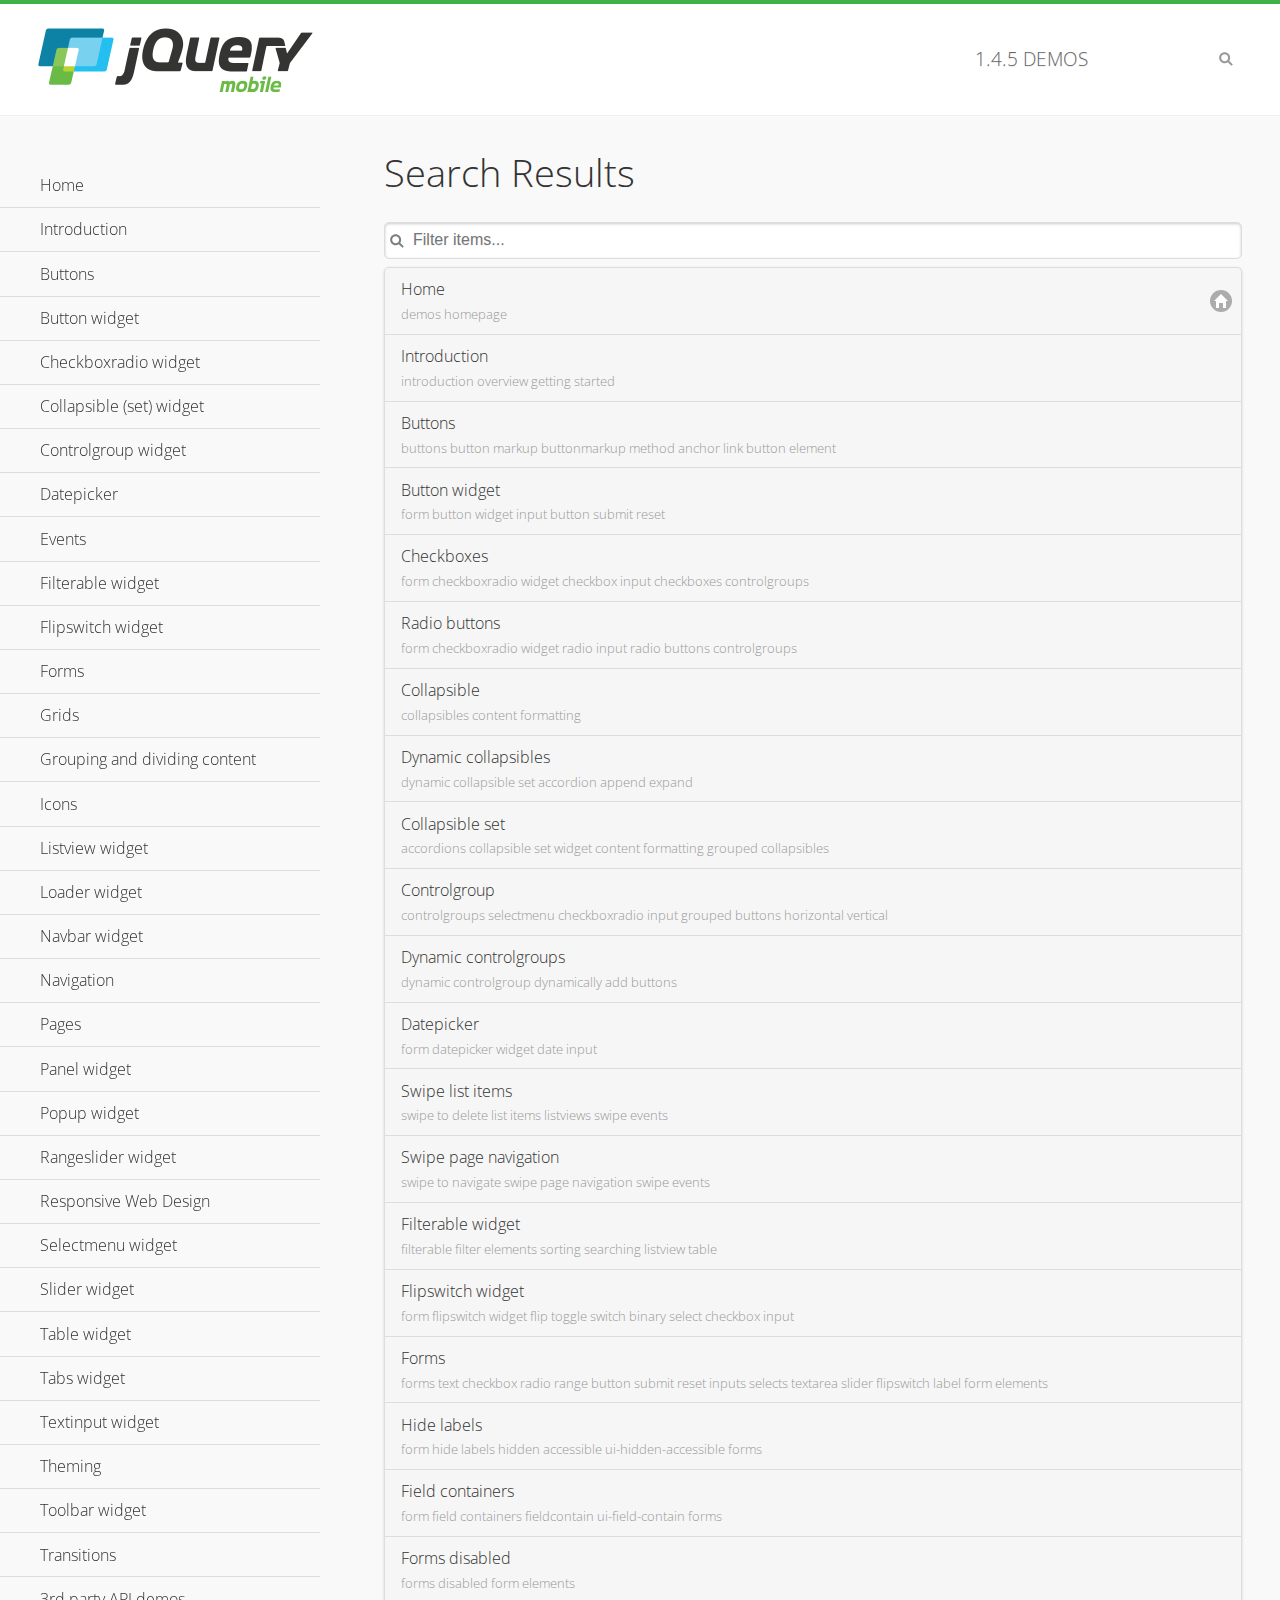
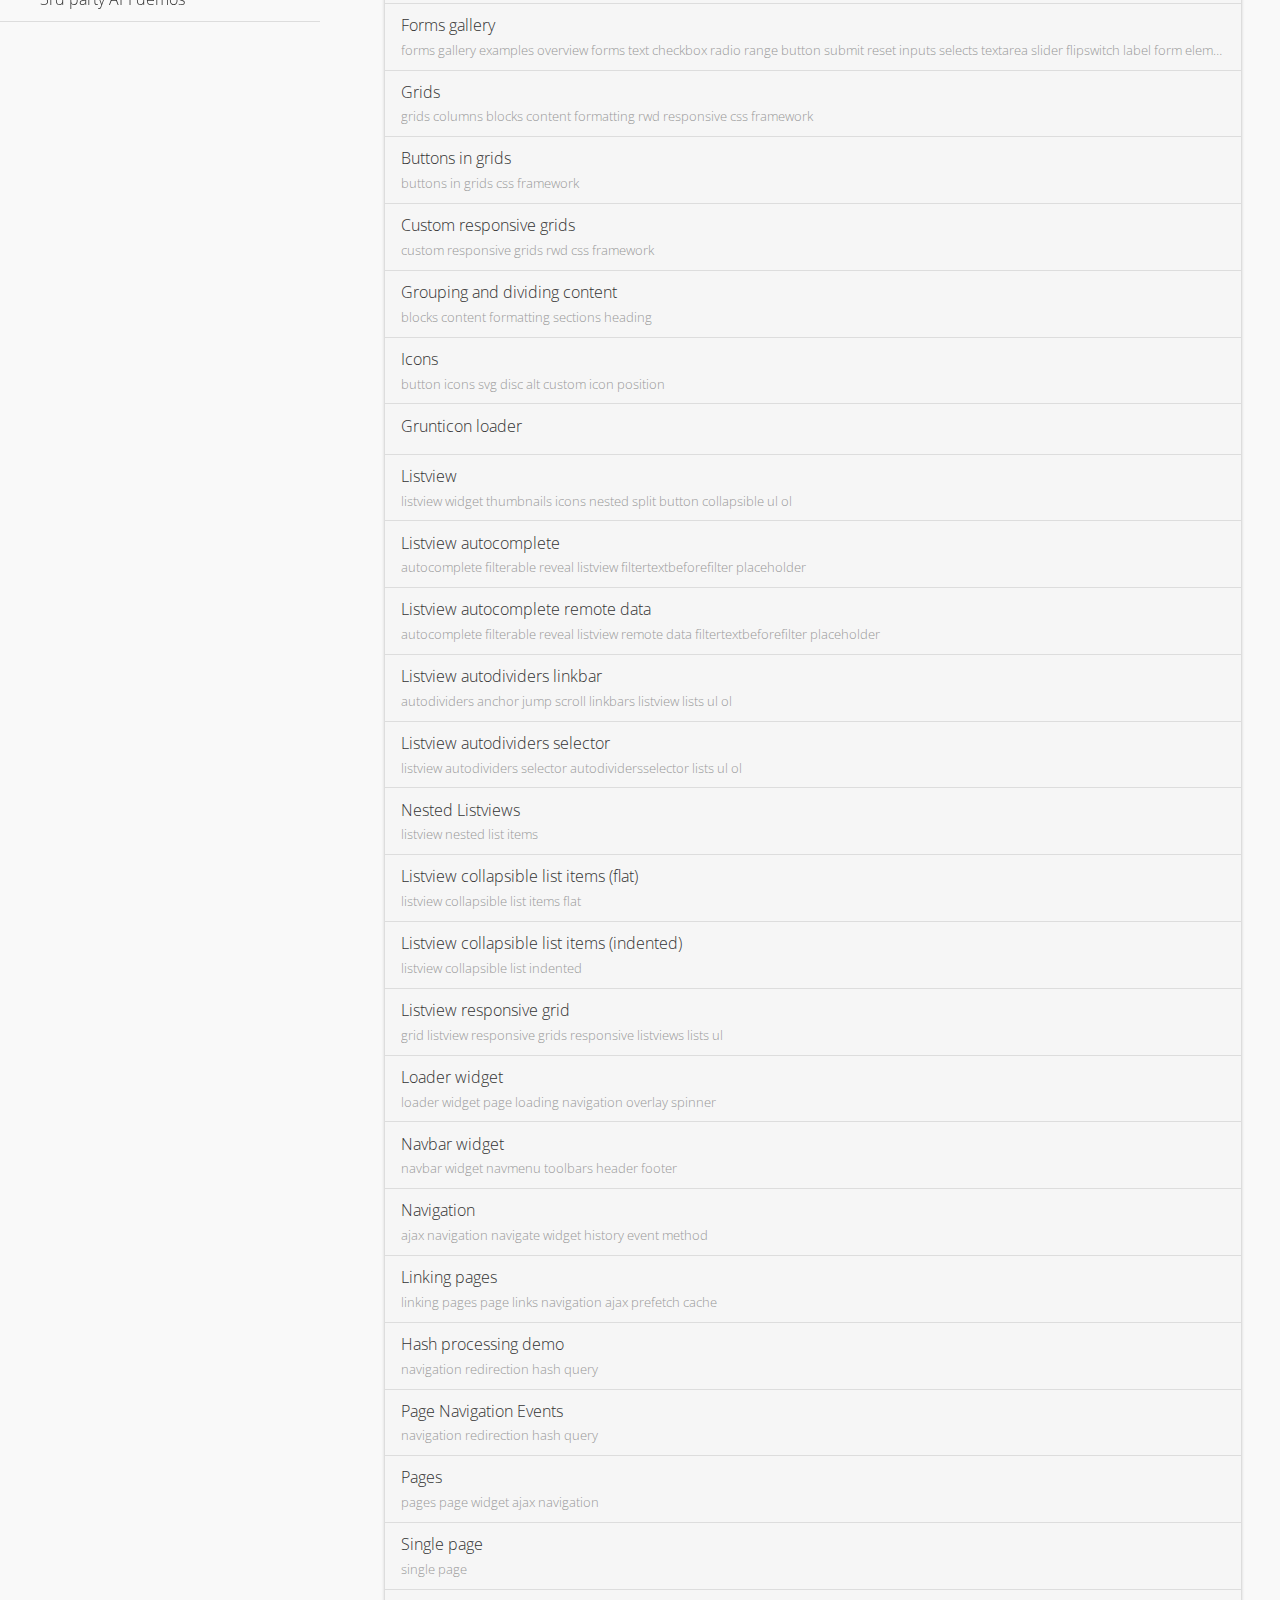
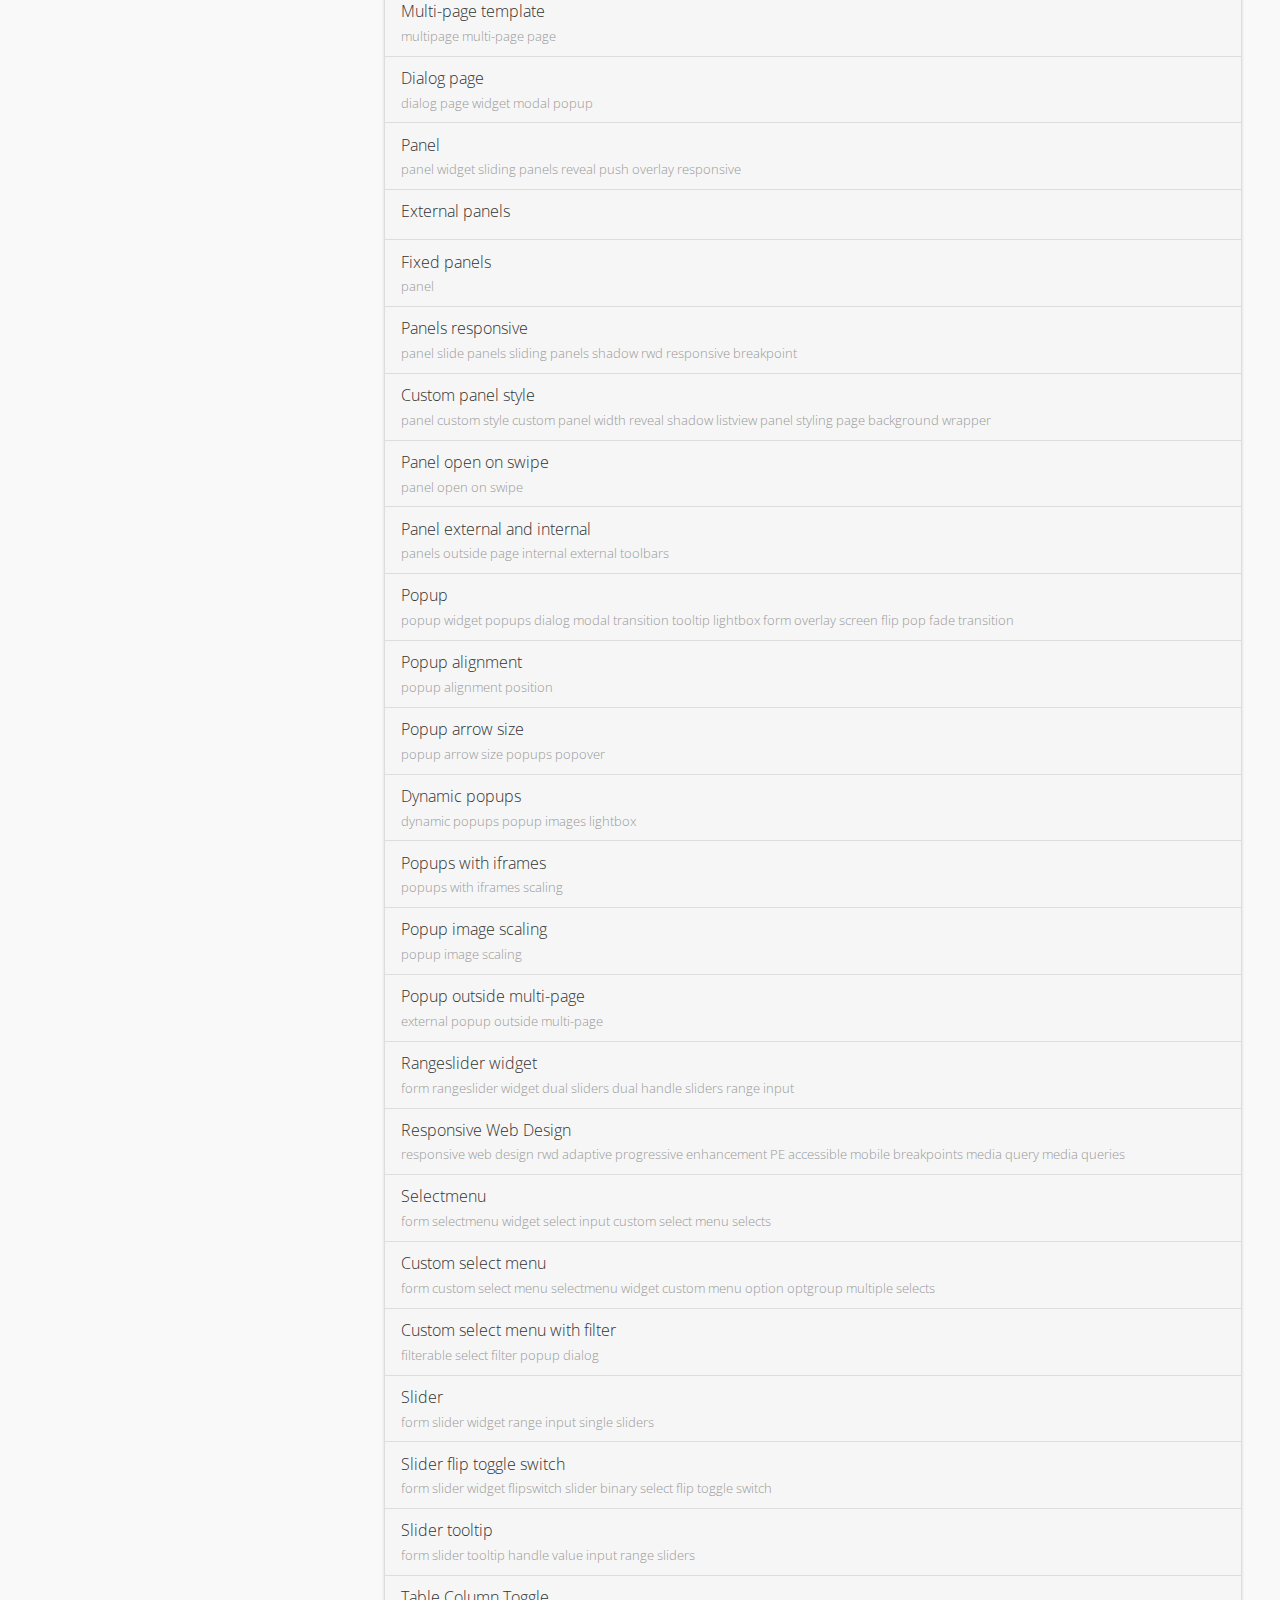
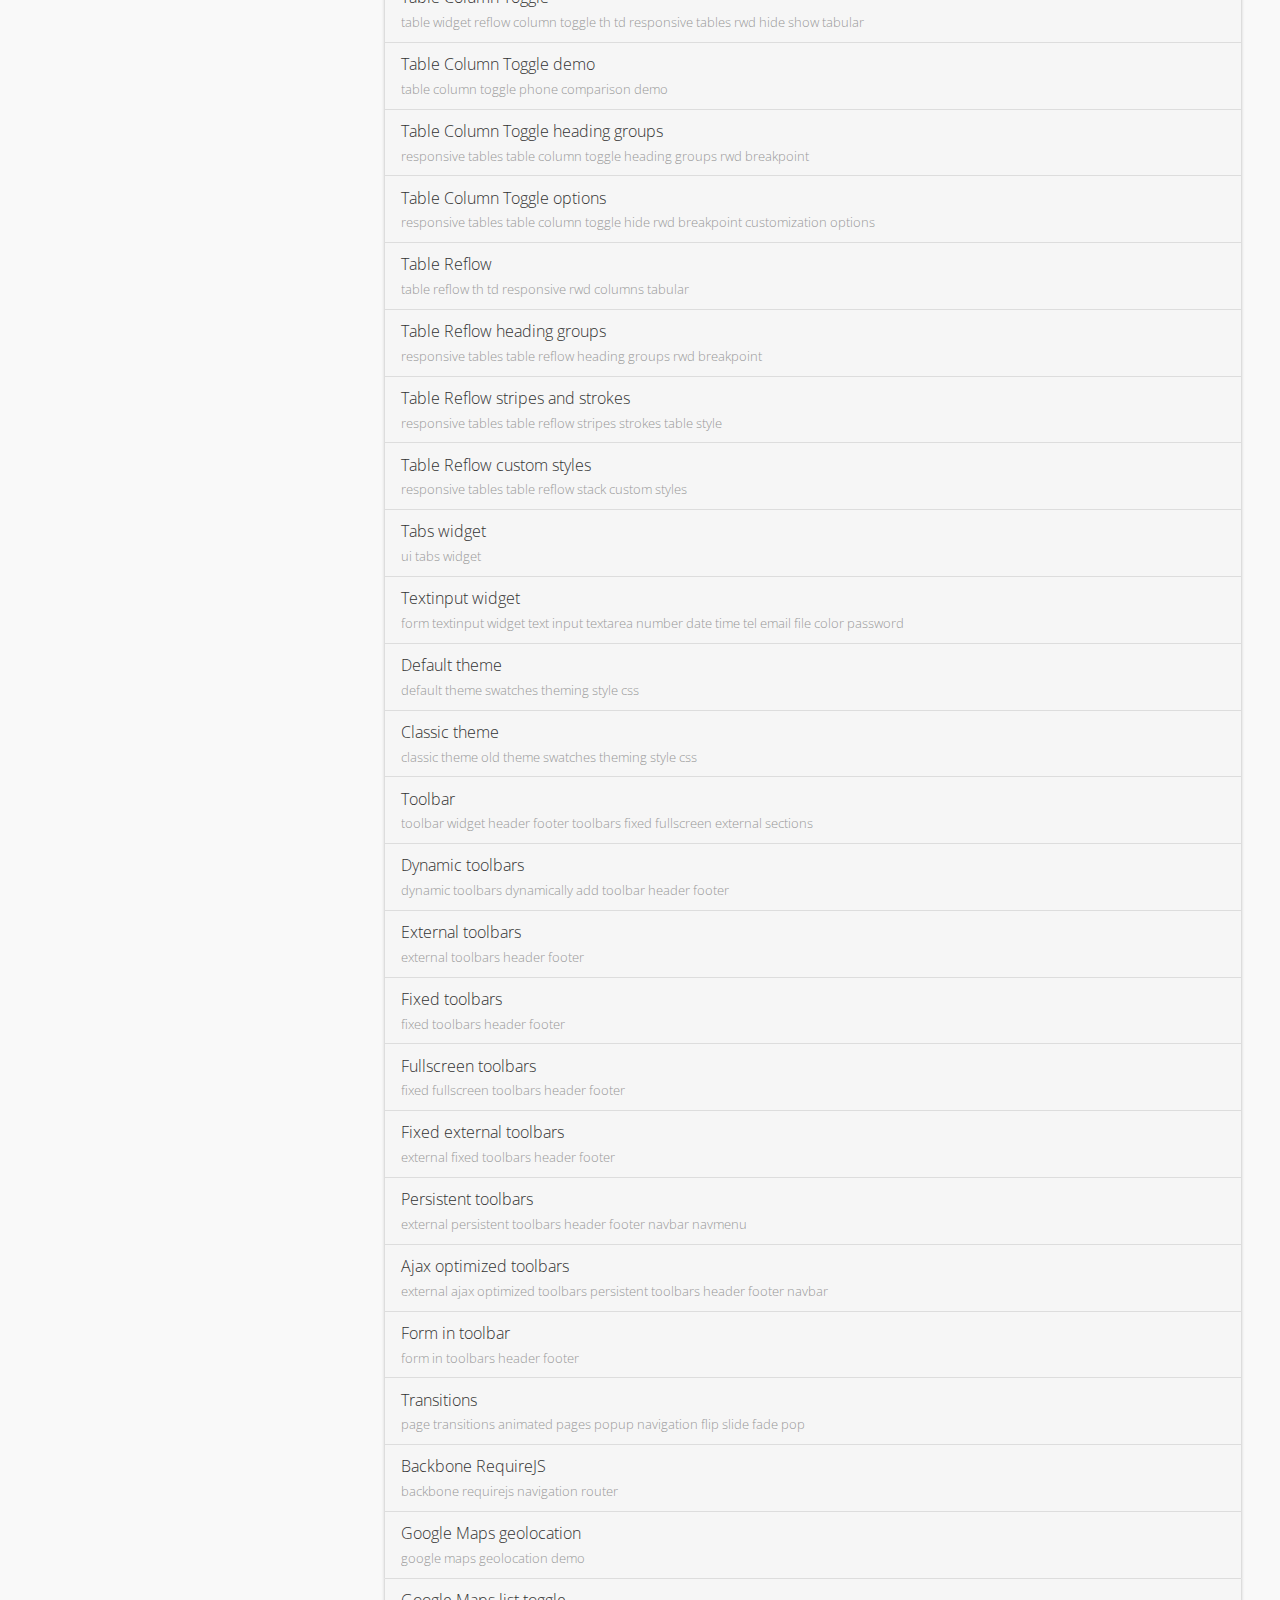
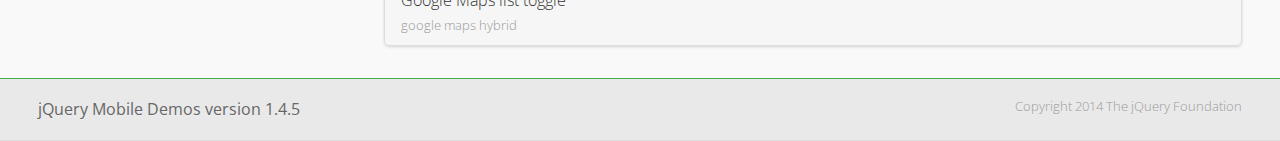
<file: www/js/jQueryMobile/demos/_search/index.html>
<!DOCTYPE html>
<html>
<head>
	<meta charset="utf-8">
	<meta name="viewport" content="width=device-width, initial-scale=1">
	<title>jQuery Mobile Demos</title>
	<link rel="stylesheet" href="../css/themes/default/jquery.mobile-1.4.5.min.css">
	<link rel="stylesheet" href="../_assets/css/jqm-demos.css">
	<link rel="shortcut icon" href="../_assets/favicon.ico">
    <link rel="stylesheet" href="http://fonts.googleapis.com/css?family=Open+Sans:300,400,700">
	<script src="../js/jquery.js"></script>
	<script src="../_assets/js/index.js"></script>
	<script src="../js/jquery.mobile-1.4.5.min.js"></script>

</head>
<body>
<div data-role="page" class="jqm-demos jqm-demos-index jqm-demos-search-results">

	<div data-role="header" class="jqm-header">
		<h2><a href="../" title="jQuery Mobile Demos home"><img src="../_assets/img/jquery-logo.png" alt="jQuery Mobile"></a></h2>
		<p><span class="jqm-version"></span> Demos</p>
		<a href="#" class="jqm-navmenu-link ui-btn ui-btn-icon-notext ui-corner-all ui-icon-bars ui-nodisc-icon ui-alt-icon ui-btn-left">Menu</a>
		<a href="#" class="jqm-search-link ui-btn ui-btn-icon-notext ui-corner-all ui-icon-search ui-nodisc-icon ui-alt-icon ui-btn-right">Search</a>
	</div><!-- /header -->

	<div role="main" class="ui-content jqm-content">

		<h1>Search Results</h1>

        <div class="jqm-search-results-wrap">
	        <ul class="jqm-list jqm-search-results-list">
<li data-filtertext="demos homepage" data-icon="home"><a href=".././">Home</a></li>
<li data-filtertext="introduction overview getting started"><a href="../intro/" data-ajax="false">Introduction</a></li>
<li data-filtertext="buttons button markup buttonmarkup method anchor link button element"><a href="../button-markup/" data-ajax="false">Buttons</a></li>
<li data-filtertext="form button widget input button submit reset"><a href="../button/" data-ajax="false">Button widget</a></li>
<li data-role="collapsible" data-enhanced="true" data-collapsed-icon="carat-d" data-expanded-icon="carat-u" data-iconpos="right" data-inset="false" class="ui-collapsible ui-collapsible-themed-content ui-collapsible-collapsed">
	<h3 class="ui-collapsible-heading ui-collapsible-heading-collapsed">
		<a href="#" class="ui-collapsible-heading-toggle ui-btn ui-btn-icon-right ui-btn-inherit ui-icon-carat-d">
		    Checkboxradio widget<span class="ui-collapsible-heading-status"> click to expand contents</span>
		</a>
	</h3>
	<div class="ui-collapsible-content ui-body-inherit ui-collapsible-content-collapsed" aria-hidden="true">
		<ul>
			<li data-filtertext="form checkboxradio widget checkbox input checkboxes controlgroups"><a href="../checkboxradio-checkbox/" data-ajax="false">Checkboxes</a></li>
			<li data-filtertext="form checkboxradio widget radio input radio buttons controlgroups"><a href="../checkboxradio-radio/" data-ajax="false">Radio buttons</a></li>
		</ul>
	</div>
</li>
<li data-role="collapsible" data-enhanced="true" data-collapsed-icon="carat-d" data-expanded-icon="carat-u" data-iconpos="right" data-inset="false" class="ui-collapsible ui-collapsible-themed-content ui-collapsible-collapsed">
	<h3 class="ui-collapsible-heading ui-collapsible-heading-collapsed">
		<a href="#" class="ui-collapsible-heading-toggle ui-btn ui-btn-icon-right ui-btn-inherit ui-icon-carat-d">
			Collapsible (set) widget<span class="ui-collapsible-heading-status"> click to expand contents</span>
		</a>
	</h3>
	<div class="ui-collapsible-content ui-body-inherit ui-collapsible-content-collapsed" aria-hidden="true">
		<ul>
			<li data-filtertext="collapsibles content formatting"><a href="../collapsible/" data-ajax="false">Collapsible</a></li>
			<li data-filtertext="dynamic collapsible set accordion append expand"><a href="../collapsible-dynamic/" data-ajax="false">Dynamic collapsibles</a></li>
			<li data-filtertext="accordions collapsible set widget content formatting grouped collapsibles"><a href="../collapsibleset/" data-ajax="false">Collapsible set</a></li>
		</ul>
	</div>
</li>
<li data-role="collapsible" data-enhanced="true" data-collapsed-icon="carat-d" data-expanded-icon="carat-u" data-iconpos="right" data-inset="false" class="ui-collapsible ui-collapsible-themed-content ui-collapsible-collapsed">
	<h3 class="ui-collapsible-heading ui-collapsible-heading-collapsed">
		<a href="#" class="ui-collapsible-heading-toggle ui-btn ui-btn-icon-right ui-btn-inherit ui-icon-carat-d">
			Controlgroup widget<span class="ui-collapsible-heading-status"> click to expand contents</span>
		</a>
	</h3>
	<div class="ui-collapsible-content ui-body-inherit ui-collapsible-content-collapsed" aria-hidden="true">
		<ul>
			<li data-filtertext="controlgroups selectmenu checkboxradio input grouped buttons horizontal vertical"><a href="../controlgroup/" data-ajax="false">Controlgroup</a></li>
			<li data-filtertext="dynamic controlgroup dynamically add buttons"><a href="../controlgroup-dynamic/" data-ajax="false">Dynamic controlgroups</a></li>
		</ul>
	</div>
</li>
<li data-filtertext="form datepicker widget date input"><a href="../datepicker/" data-ajax="false">Datepicker</a></li>
<li data-role="collapsible" data-enhanced="true" data-collapsed-icon="carat-d" data-expanded-icon="carat-u" data-iconpos="right" data-inset="false" class="ui-collapsible ui-collapsible-themed-content ui-collapsible-collapsed">
	<h3 class="ui-collapsible-heading ui-collapsible-heading-collapsed">
		<a href="#" class="ui-collapsible-heading-toggle ui-btn ui-btn-icon-right ui-btn-inherit ui-icon-carat-d">
			Events<span class="ui-collapsible-heading-status"> click to expand contents</span>
		</a>
	</h3>
	<div class="ui-collapsible-content ui-body-inherit ui-collapsible-content-collapsed" aria-hidden="true">
		<ul>
			<li data-filtertext="swipe to delete list items listviews swipe events"><a href="../swipe-list/" data-ajax="false">Swipe list items</a></li>
			<li data-filtertext="swipe to navigate swipe page navigation swipe events"><a href="../swipe-page/" data-ajax="false">Swipe page navigation</a></li>
		</ul>
	</div>
</li>
<li data-filtertext="filterable filter elements sorting searching listview table"><a href="../filterable/" data-ajax="false">Filterable widget</a></li>
<li data-filtertext="form flipswitch widget flip toggle switch binary select checkbox input"><a href="../flipswitch/" data-ajax="false">Flipswitch widget</a></li>
<li data-role="collapsible" data-enhanced="true" data-collapsed-icon="carat-d" data-expanded-icon="carat-u" data-iconpos="right" data-inset="false" class="ui-collapsible ui-collapsible-themed-content ui-collapsible-collapsed">
	<h3 class="ui-collapsible-heading ui-collapsible-heading-collapsed">
		<a href="#" class="ui-collapsible-heading-toggle ui-btn ui-btn-icon-right ui-btn-inherit ui-icon-carat-d">
			Forms<span class="ui-collapsible-heading-status"> click to expand contents</span>
		</a>
	</h3>
	<div class="ui-collapsible-content ui-body-inherit ui-collapsible-content-collapsed" aria-hidden="true">
		<ul>
			<li data-filtertext="forms text checkbox radio range button submit reset inputs selects textarea slider flipswitch label form elements"><a href="../forms/" data-ajax="false">Forms</a></li>
			<li data-filtertext="form hide labels hidden accessible ui-hidden-accessible forms"><a href="../forms-label-hidden-accessible/" data-ajax="false">Hide labels</a></li>
			<li data-filtertext="form field containers fieldcontain ui-field-contain forms"><a href="../forms-field-contain/" data-ajax="false">Field containers</a></li>
			<li data-filtertext="forms disabled form elements"><a href="../forms-disabled/" data-ajax="false">Forms disabled</a></li>
			<li data-filtertext="forms gallery examples overview forms text checkbox radio range button submit reset inputs selects textarea slider flipswitch label form elements"><a href="../forms-gallery/" data-ajax="false">Forms gallery</a></li>
		</ul>
	</div>
</li>
<li data-role="collapsible" data-enhanced="true" data-collapsed-icon="carat-d" data-expanded-icon="carat-u" data-iconpos="right" data-inset="false" class="ui-collapsible ui-collapsible-themed-content ui-collapsible-collapsed">
	<h3 class="ui-collapsible-heading ui-collapsible-heading-collapsed">
		<a href="#" class="ui-collapsible-heading-toggle ui-btn ui-btn-icon-right ui-btn-inherit ui-icon-carat-d">
			Grids<span class="ui-collapsible-heading-status"> click to expand contents</span>
		</a>
	</h3>
	<div class="ui-collapsible-content ui-body-inherit ui-collapsible-content-collapsed" aria-hidden="true">
		<ul>
			<li data-filtertext="grids columns blocks content formatting rwd responsive css framework"><a href="../grids/" data-ajax="false">Grids</a></li>
			<li data-filtertext="buttons in grids css framework"><a href="../grids-buttons/" data-ajax="false">Buttons in grids</a></li>
			<li data-filtertext="custom responsive grids rwd css framework"><a href="../grids-custom-responsive/" data-ajax="false">Custom responsive grids</a></li>
		</ul>
	</div>
</li>
<li data-filtertext="blocks content formatting sections heading"><a href="../body-bar-classes/" data-ajax="false">Grouping and dividing content</a></li>
<li data-role="collapsible" data-enhanced="true" data-collapsed-icon="carat-d" data-expanded-icon="carat-u" data-iconpos="right" data-inset="false" class="ui-collapsible ui-collapsible-themed-content ui-collapsible-collapsed">
	<h3 class="ui-collapsible-heading ui-collapsible-heading-collapsed">
		<a href="#" class="ui-collapsible-heading-toggle ui-btn ui-btn-icon-right ui-btn-inherit ui-icon-carat-d">
			Icons<span class="ui-collapsible-heading-status"> click to expand contents</span>
		</a>
	</h3>
	<div class="ui-collapsible-content ui-body-inherit ui-collapsible-content-collapsed" aria-hidden="true">
		<ul>
			<li data-filtertext="button icons svg disc alt custom icon position"><a href="../icons/" data-ajax="false">Icons</a></li>
			<li data-filtertext=""><a href="../icons-grunticon/" data-ajax="false">Grunticon loader</a></li>
		</ul>
	</div>
</li>
<li data-role="collapsible" data-enhanced="true" data-collapsed-icon="carat-d" data-expanded-icon="carat-u" data-iconpos="right" data-inset="false" class="ui-collapsible ui-collapsible-themed-content ui-collapsible-collapsed">
	<h3 class="ui-collapsible-heading ui-collapsible-heading-collapsed">
		<a href="#" class="ui-collapsible-heading-toggle ui-btn ui-btn-icon-right ui-btn-inherit ui-icon-carat-d">
			Listview widget<span class="ui-collapsible-heading-status"> click to expand contents</span>
		</a>
	</h3>
	<div class="ui-collapsible-content ui-body-inherit ui-collapsible-content-collapsed" aria-hidden="true">
		<ul>
			<li data-filtertext="listview widget thumbnails icons nested split button collapsible ul ol"><a href="../listview/" data-ajax="false">Listview</a></li>
			<li data-filtertext="autocomplete filterable reveal listview filtertextbeforefilter placeholder"><a href="../listview-autocomplete/" data-ajax="false">Listview autocomplete</a></li>
			<li data-filtertext="autocomplete filterable reveal listview remote data filtertextbeforefilter placeholder"><a href="../listview-autocomplete-remote/" data-ajax="false">Listview autocomplete remote data</a></li>
			<li data-filtertext="autodividers anchor jump scroll linkbars listview lists ul ol"><a href="../listview-autodividers-linkbar/" data-ajax="false">Listview autodividers linkbar</a></li>
			<li data-filtertext="listview autodividers selector autodividersselector lists ul ol"><a href="../listview-autodividers-selector/" data-ajax="false">Listview autodividers selector</a></li>
			<li data-filtertext="listview nested list items"><a href="../listview-nested-lists/" data-ajax="false">Nested Listviews</a></li>
			<li data-filtertext="listview collapsible list items flat"><a href="../listview-collapsible-item-flat/" data-ajax="false">Listview collapsible list items (flat)</a></li>
			<li data-filtertext="listview collapsible list indented"><a href="../listview-collapsible-item-indented/" data-ajax="false">Listview collapsible list items (indented)</a></li>
			<li data-filtertext="grid listview responsive grids responsive listviews lists ul"><a href="../listview-grid/" data-ajax="false">Listview responsive grid</a></li>
		</ul>
	</div>
</li>
<li data-filtertext="loader widget page loading navigation overlay spinner"><a href="../loader/" data-ajax="false">Loader widget</a></li>
<li data-filtertext="navbar widget navmenu toolbars header footer"><a href="../navbar/" data-ajax="false">Navbar widget</a></li>
<li data-role="collapsible" data-enhanced="true" data-collapsed-icon="carat-d" data-expanded-icon="carat-u" data-iconpos="right" data-inset="false" class="ui-collapsible ui-collapsible-themed-content ui-collapsible-collapsed">
	<h3 class="ui-collapsible-heading ui-collapsible-heading-collapsed">
		<a href="#" class="ui-collapsible-heading-toggle ui-btn ui-btn-icon-right ui-btn-inherit ui-icon-carat-d">
			Navigation<span class="ui-collapsible-heading-status"> click to expand contents</span>
		</a>
	</h3>
	<div class="ui-collapsible-content ui-body-inherit ui-collapsible-content-collapsed" aria-hidden="true">
		<ul>
			<li data-filtertext="ajax navigation navigate widget history event method"><a href="../navigation/" data-ajax="false">Navigation</a></li>
			<li data-filtertext="linking pages page links navigation ajax prefetch cache"><a href="../navigation-linking-pages/" data-ajax="false">Linking pages</a></li>
			<!-- <li data-filtertext="php redirect server redirection server-side navigation"><a href="../navigation-php-redirect/" data-ajax="false">PHP redirect demo</a></li>-->
			<li data-filtertext="navigation redirection hash query"><a href="../navigation-hash-processing/" data-ajax="false">Hash processing demo</a></li>
			<li data-filtertext="navigation redirection hash query"><a href="../page-events/" data-ajax="false">Page Navigation Events</a></li>
		</ul>
	</div>
</li>
<li data-role="collapsible" data-enhanced="true" data-collapsed-icon="carat-d" data-expanded-icon="carat-u" data-iconpos="right" data-inset="false" class="ui-collapsible ui-collapsible-themed-content ui-collapsible-collapsed">
	<h3 class="ui-collapsible-heading ui-collapsible-heading-collapsed">
		<a href="#" class="ui-collapsible-heading-toggle ui-btn ui-btn-icon-right ui-btn-inherit ui-icon-carat-d">
			Pages<span class="ui-collapsible-heading-status"> click to expand contents</span>
		</a>
	</h3>
	<div class="ui-collapsible-content ui-body-inherit ui-collapsible-content-collapsed" aria-hidden="true">
		<ul>
			<li data-filtertext="pages page widget ajax navigation"><a href="../pages/" data-ajax="false">Pages</a></li>
			<li data-filtertext="single page"><a href="../pages-single-page/" data-ajax="false">Single page</a></li>
			<li data-filtertext="multipage multi-page page"><a href="../pages-multi-page/" data-ajax="false">Multi-page template</a></li>
			<li data-filtertext="dialog page widget modal popup"><a href="../pages-dialog/" data-ajax="false">Dialog page</a></li>
		</ul>
	</div>
</li>
<li data-role="collapsible" data-enhanced="true" data-collapsed-icon="carat-d" data-expanded-icon="carat-u" data-iconpos="right" data-inset="false" class="ui-collapsible ui-collapsible-themed-content ui-collapsible-collapsed">
	<h3 class="ui-collapsible-heading ui-collapsible-heading-collapsed">
		<a href="#" class="ui-collapsible-heading-toggle ui-btn ui-btn-icon-right ui-btn-inherit ui-icon-carat-d">
			Panel widget<span class="ui-collapsible-heading-status"> click to expand contents</span>
		</a>
	</h3>
	<div class="ui-collapsible-content ui-body-inherit ui-collapsible-content-collapsed" aria-hidden="true">
		<ul>
			<li data-filtertext="panel widget sliding panels reveal push overlay responsive"><a href="../panel/" data-ajax="false">Panel</a></li>
			<li data-filtertext=""><a href="../panel-external/" data-ajax="false">External panels</a></li>
			<li data-filtertext="panel "><a href="../panel-fixed/" data-ajax="false">Fixed panels</a></li>
			<li data-filtertext="panel slide panels sliding panels shadow rwd responsive breakpoint"><a href="../panel-responsive/" data-ajax="false">Panels responsive</a></li>
			<li data-filtertext="panel custom style custom panel width reveal shadow listview panel styling page background wrapper"><a href="../panel-styling/" data-ajax="false">Custom panel style</a></li>
			<li data-filtertext="panel open on swipe"><a href="../panel-swipe-open/" data-ajax="false">Panel open on swipe</a></li>
			<li data-filtertext="panels outside page internal external toolbars"><a href="../panel-external-internal/" data-ajax="false">Panel external and internal</a></li>
		</ul>
	</div>
</li>
<li data-role="collapsible" data-enhanced="true" data-collapsed-icon="carat-d" data-expanded-icon="carat-u" data-iconpos="right" data-inset="false" class="ui-collapsible ui-collapsible-themed-content ui-collapsible-collapsed">
	<h3 class="ui-collapsible-heading ui-collapsible-heading-collapsed">
		<a href="#" class="ui-collapsible-heading-toggle ui-btn ui-btn-icon-right ui-btn-inherit ui-icon-carat-d">
			Popup widget<span class="ui-collapsible-heading-status"> click to expand contents</span>
		</a>
	</h3>
	<div class="ui-collapsible-content ui-body-inherit ui-collapsible-content-collapsed" aria-hidden="true">
		<ul>
			<li data-filtertext="popup widget popups dialog modal transition tooltip lightbox form overlay screen flip pop fade transition"><a href="../popup/" data-ajax="false">Popup</a></li>
			<li data-filtertext="popup alignment position"><a href="../popup-alignment/" data-ajax="false">Popup alignment</a></li>
			<li data-filtertext="popup arrow size popups popover"><a href="../popup-arrow-size/" data-ajax="false">Popup arrow size</a></li>
			<li data-filtertext="dynamic popups popup images lightbox"><a href="../popup-dynamic/" data-ajax="false">Dynamic popups</a></li>
			<li data-filtertext="popups with iframes scaling"><a href="../popup-iframe/" data-ajax="false">Popups with iframes</a></li>
			<li data-filtertext="popup image scaling"><a href="../popup-image-scaling/" data-ajax="false">Popup image scaling</a></li>
			<li data-filtertext="external popup outside multi-page"><a href="../popup-outside-multipage/" data-ajax="false">Popup outside multi-page</a></li>
		</ul>
	</div>
</li>
<li data-filtertext="form rangeslider widget dual sliders dual handle sliders range input"><a href="../rangeslider/" data-ajax="false">Rangeslider widget</a></li>
<li data-filtertext="responsive web design rwd adaptive progressive enhancement PE accessible mobile breakpoints media query media queries"><a href="../rwd/" data-ajax="false">Responsive Web Design</a></li>
<li data-role="collapsible" data-enhanced="true" data-collapsed-icon="carat-d" data-expanded-icon="carat-u" data-iconpos="right" data-inset="false" class="ui-collapsible ui-collapsible-themed-content ui-collapsible-collapsed">
	<h3 class="ui-collapsible-heading ui-collapsible-heading-collapsed">
		<a href="#" class="ui-collapsible-heading-toggle ui-btn ui-btn-icon-right ui-btn-inherit ui-icon-carat-d">
			Selectmenu widget<span class="ui-collapsible-heading-status"> click to expand contents</span>
		</a>
	</h3>
	<div class="ui-collapsible-content ui-body-inherit ui-collapsible-content-collapsed" aria-hidden="true">
		<ul>
			<li data-filtertext="form selectmenu widget select input custom select menu selects"><a href="../selectmenu/" data-ajax="false">Selectmenu</a></li>
			<li data-filtertext="form custom select menu selectmenu widget custom menu option optgroup multiple selects"><a href="../selectmenu-custom/" data-ajax="false">Custom select menu</a></li>
			<li data-filtertext="filterable select filter popup dialog"><a href="../selectmenu-custom-filter/" data-ajax="false">Custom select menu with filter</a></li>
		</ul>
	</div>
</li>
<li data-role="collapsible" data-enhanced="true" data-collapsed-icon="carat-d" data-expanded-icon="carat-u" data-iconpos="right" data-inset="false" class="ui-collapsible ui-collapsible-themed-content ui-collapsible-collapsed">
	<h3 class="ui-collapsible-heading ui-collapsible-heading-collapsed">
		<a href="#" class="ui-collapsible-heading-toggle ui-btn ui-btn-icon-right ui-btn-inherit ui-icon-carat-d">
			Slider widget<span class="ui-collapsible-heading-status"> click to expand contents</span>
		</a>
	</h3>
	<div class="ui-collapsible-content ui-body-inherit ui-collapsible-content-collapsed" aria-hidden="true">
		<ul>
			<li data-filtertext="form slider widget range input single sliders"><a href="../slider/" data-ajax="false">Slider</a></li>
			<li data-filtertext="form slider widget flipswitch slider binary select flip toggle switch"><a href="../slider-flipswitch/" data-ajax="false">Slider flip toggle switch</a></li>
			<li data-filtertext="form slider tooltip handle value input range sliders"><a href="../slider-tooltip/" data-ajax="false">Slider tooltip</a></li>
		</ul>
	</div>
</li>
<li data-role="collapsible" data-enhanced="true" data-collapsed-icon="carat-d" data-expanded-icon="carat-u" data-iconpos="right" data-inset="false" class="ui-collapsible ui-collapsible-themed-content ui-collapsible-collapsed">
	<h3 class="ui-collapsible-heading ui-collapsible-heading-collapsed">
		<a href="#" class="ui-collapsible-heading-toggle ui-btn ui-btn-icon-right ui-btn-inherit ui-icon-carat-d">
			Table widget<span class="ui-collapsible-heading-status"> click to expand contents</span>
		</a>
	</h3>
	<div class="ui-collapsible-content ui-body-inherit ui-collapsible-content-collapsed" aria-hidden="true">
		<ul>
			<li data-filtertext="table widget reflow column toggle th td responsive tables rwd hide show tabular"><a href="../table-column-toggle/" data-ajax="false">Table Column Toggle</a></li>
			<li data-filtertext="table column toggle phone comparison demo"><a href="../table-column-toggle-example/" data-ajax="false">Table Column Toggle demo</a></li>
			<li data-filtertext="responsive tables table column toggle heading groups rwd breakpoint"><a href="../table-column-toggle-heading-groups/" data-ajax="false">Table Column Toggle heading groups</a></li>
			<li data-filtertext="responsive tables table column toggle hide rwd breakpoint customization options"><a href="../table-column-toggle-options/" data-ajax="false">Table Column Toggle options</a></li>
			<li data-filtertext="table reflow th td responsive rwd columns tabular"><a href="../table-reflow/" data-ajax="false">Table Reflow</a></li>
			<li data-filtertext="responsive tables table reflow heading groups rwd breakpoint"><a href="../table-reflow-heading-groups/" data-ajax="false">Table Reflow heading groups</a></li>
			<li data-filtertext="responsive tables table reflow stripes strokes table style"><a href="../table-reflow-stripes-strokes/" data-ajax="false">Table Reflow stripes and strokes</a></li>
			<li data-filtertext="responsive tables table reflow stack custom styles"><a href="../table-reflow-styling/" data-ajax="false">Table Reflow custom styles</a></li>
		</ul>
	</div>
</li>
<li data-filtertext="ui tabs widget"><a href="../tabs/" data-ajax="false">Tabs widget</a></li>
<li data-filtertext="form textinput widget text input textarea number date time tel email file color password"><a href="../textinput/" data-ajax="false">Textinput widget</a></li>
<li data-role="collapsible" data-enhanced="true" data-collapsed-icon="carat-d" data-expanded-icon="carat-u" data-iconpos="right" data-inset="false" class="ui-collapsible ui-collapsible-themed-content ui-collapsible-collapsed">
	<h3 class="ui-collapsible-heading ui-collapsible-heading-collapsed">
		<a href="#" class="ui-collapsible-heading-toggle ui-btn ui-btn-icon-right ui-btn-inherit ui-icon-carat-d">
			Theming<span class="ui-collapsible-heading-status"> click to expand contents</span>
		</a>
	</h3>
	<div class="ui-collapsible-content ui-body-inherit ui-collapsible-content-collapsed" aria-hidden="true">
		<ul>
			<li data-filtertext="default theme swatches theming style css"><a href="../theme-default/" data-ajax="false">Default theme</a></li>
			<li data-filtertext="classic theme old theme swatches theming style css"><a href="../theme-classic/" data-ajax="false">Classic theme</a></li>
		</ul>
	</div>
</li>
<li data-role="collapsible" data-enhanced="true" data-collapsed-icon="carat-d" data-expanded-icon="carat-u" data-iconpos="right" data-inset="false" class="ui-collapsible ui-collapsible-themed-content ui-collapsible-collapsed">
	<h3 class="ui-collapsible-heading ui-collapsible-heading-collapsed">
		<a href="#" class="ui-collapsible-heading-toggle ui-btn ui-btn-icon-right ui-btn-inherit ui-icon-carat-d">
			Toolbar widget<span class="ui-collapsible-heading-status"> click to expand contents</span>
		</a>
	</h3>
	<div class="ui-collapsible-content ui-body-inherit ui-collapsible-content-collapsed" aria-hidden="true">
		<ul>
			<li data-filtertext="toolbar widget header footer toolbars fixed fullscreen external sections"><a href="../toolbar/" data-ajax="false">Toolbar</a></li>
			<li data-filtertext="dynamic toolbars dynamically add toolbar header footer"><a href="../toolbar-dynamic/" data-ajax="false">Dynamic toolbars</a></li>
			<li data-filtertext="external toolbars header footer"><a href="../toolbar-external/" data-ajax="false">External toolbars</a></li>
			<li data-filtertext="fixed toolbars header footer"><a href="../toolbar-fixed/" data-ajax="false">Fixed toolbars</a></li>
			<li data-filtertext="fixed fullscreen toolbars header footer"><a href="../toolbar-fixed-fullscreen/" data-ajax="false">Fullscreen toolbars</a></li>
			<li data-filtertext="external fixed toolbars header footer"><a href="../toolbar-fixed-external/" data-ajax="false">Fixed external toolbars</a></li>
			<li data-filtertext="external persistent toolbars header footer navbar navmenu"><a href="../toolbar-fixed-persistent/" data-ajax="false">Persistent toolbars</a></li>
			<li data-filtertext="external ajax optimized toolbars persistent toolbars header footer navbar"><a href="../toolbar-fixed-persistent-optimized/" data-ajax="false">Ajax optimized toolbars</a></li>
			<li data-filtertext="form in toolbars header footer"><a href="../toolbar-fixed-forms/" data-ajax="false">Form in toolbar</a></li>
		</ul>
	</div>
</li>
<li data-filtertext="page transitions animated pages popup navigation flip slide fade pop"><a href="../transitions/" data-ajax="false">Transitions</a></li>
<li data-role="collapsible" data-enhanced="true" data-collapsed-icon="carat-d" data-expanded-icon="carat-u" data-iconpos="right" data-inset="false" class="ui-collapsible ui-collapsible-themed-content ui-collapsible-collapsed">
	<h3 class="ui-collapsible-heading ui-collapsible-heading-collapsed">
		<a href="#" class="ui-collapsible-heading-toggle ui-btn ui-btn-icon-right ui-btn-inherit ui-icon-carat-d">
			3rd party API demos<span class="ui-collapsible-heading-status"> click to expand contents</span>
		</a>
	</h3>
	<div class="ui-collapsible-content ui-body-inherit ui-collapsible-content-collapsed" aria-hidden="true">
		<ul>
			<li data-filtertext="backbone requirejs navigation router"><a href="../backbone-requirejs/" data-ajax="false">Backbone RequireJS</a></li>
			<li data-filtertext="google maps geolocation demo"><a href="../map-geolocation/" data-ajax="false">Google Maps geolocation</a></li>
			<li data-filtertext="google maps hybrid"><a href="../map-list-toggle/" data-ajax="false">Google Maps list toggle</a></li>
		</ul>
	</div>
</li>



	        </ul>
	    </div>

	</div><!-- /content -->
	    <div data-role="panel" class="jqm-navmenu-panel" data-position="left" data-display="overlay" data-theme="a">
	    	<ul class="jqm-list ui-alt-icon ui-nodisc-icon">
<li data-filtertext="demos homepage" data-icon="home"><a href=".././">Home</a></li>
<li data-filtertext="introduction overview getting started"><a href="../intro/" data-ajax="false">Introduction</a></li>
<li data-filtertext="buttons button markup buttonmarkup method anchor link button element"><a href="../button-markup/" data-ajax="false">Buttons</a></li>
<li data-filtertext="form button widget input button submit reset"><a href="../button/" data-ajax="false">Button widget</a></li>
<li data-role="collapsible" data-enhanced="true" data-collapsed-icon="carat-d" data-expanded-icon="carat-u" data-iconpos="right" data-inset="false" class="ui-collapsible ui-collapsible-themed-content ui-collapsible-collapsed">
	<h3 class="ui-collapsible-heading ui-collapsible-heading-collapsed">
		<a href="#" class="ui-collapsible-heading-toggle ui-btn ui-btn-icon-right ui-btn-inherit ui-icon-carat-d">
		    Checkboxradio widget<span class="ui-collapsible-heading-status"> click to expand contents</span>
		</a>
	</h3>
	<div class="ui-collapsible-content ui-body-inherit ui-collapsible-content-collapsed" aria-hidden="true">
		<ul>
			<li data-filtertext="form checkboxradio widget checkbox input checkboxes controlgroups"><a href="../checkboxradio-checkbox/" data-ajax="false">Checkboxes</a></li>
			<li data-filtertext="form checkboxradio widget radio input radio buttons controlgroups"><a href="../checkboxradio-radio/" data-ajax="false">Radio buttons</a></li>
		</ul>
	</div>
</li>
<li data-role="collapsible" data-enhanced="true" data-collapsed-icon="carat-d" data-expanded-icon="carat-u" data-iconpos="right" data-inset="false" class="ui-collapsible ui-collapsible-themed-content ui-collapsible-collapsed">
	<h3 class="ui-collapsible-heading ui-collapsible-heading-collapsed">
		<a href="#" class="ui-collapsible-heading-toggle ui-btn ui-btn-icon-right ui-btn-inherit ui-icon-carat-d">
			Collapsible (set) widget<span class="ui-collapsible-heading-status"> click to expand contents</span>
		</a>
	</h3>
	<div class="ui-collapsible-content ui-body-inherit ui-collapsible-content-collapsed" aria-hidden="true">
		<ul>
			<li data-filtertext="collapsibles content formatting"><a href="../collapsible/" data-ajax="false">Collapsible</a></li>
			<li data-filtertext="dynamic collapsible set accordion append expand"><a href="../collapsible-dynamic/" data-ajax="false">Dynamic collapsibles</a></li>
			<li data-filtertext="accordions collapsible set widget content formatting grouped collapsibles"><a href="../collapsibleset/" data-ajax="false">Collapsible set</a></li>
		</ul>
	</div>
</li>
<li data-role="collapsible" data-enhanced="true" data-collapsed-icon="carat-d" data-expanded-icon="carat-u" data-iconpos="right" data-inset="false" class="ui-collapsible ui-collapsible-themed-content ui-collapsible-collapsed">
	<h3 class="ui-collapsible-heading ui-collapsible-heading-collapsed">
		<a href="#" class="ui-collapsible-heading-toggle ui-btn ui-btn-icon-right ui-btn-inherit ui-icon-carat-d">
			Controlgroup widget<span class="ui-collapsible-heading-status"> click to expand contents</span>
		</a>
	</h3>
	<div class="ui-collapsible-content ui-body-inherit ui-collapsible-content-collapsed" aria-hidden="true">
		<ul>
			<li data-filtertext="controlgroups selectmenu checkboxradio input grouped buttons horizontal vertical"><a href="../controlgroup/" data-ajax="false">Controlgroup</a></li>
			<li data-filtertext="dynamic controlgroup dynamically add buttons"><a href="../controlgroup-dynamic/" data-ajax="false">Dynamic controlgroups</a></li>
		</ul>
	</div>
</li>
<li data-filtertext="form datepicker widget date input"><a href="../datepicker/" data-ajax="false">Datepicker</a></li>
<li data-role="collapsible" data-enhanced="true" data-collapsed-icon="carat-d" data-expanded-icon="carat-u" data-iconpos="right" data-inset="false" class="ui-collapsible ui-collapsible-themed-content ui-collapsible-collapsed">
	<h3 class="ui-collapsible-heading ui-collapsible-heading-collapsed">
		<a href="#" class="ui-collapsible-heading-toggle ui-btn ui-btn-icon-right ui-btn-inherit ui-icon-carat-d">
			Events<span class="ui-collapsible-heading-status"> click to expand contents</span>
		</a>
	</h3>
	<div class="ui-collapsible-content ui-body-inherit ui-collapsible-content-collapsed" aria-hidden="true">
		<ul>
			<li data-filtertext="swipe to delete list items listviews swipe events"><a href="../swipe-list/" data-ajax="false">Swipe list items</a></li>
			<li data-filtertext="swipe to navigate swipe page navigation swipe events"><a href="../swipe-page/" data-ajax="false">Swipe page navigation</a></li>
		</ul>
	</div>
</li>
<li data-filtertext="filterable filter elements sorting searching listview table"><a href="../filterable/" data-ajax="false">Filterable widget</a></li>
<li data-filtertext="form flipswitch widget flip toggle switch binary select checkbox input"><a href="../flipswitch/" data-ajax="false">Flipswitch widget</a></li>
<li data-role="collapsible" data-enhanced="true" data-collapsed-icon="carat-d" data-expanded-icon="carat-u" data-iconpos="right" data-inset="false" class="ui-collapsible ui-collapsible-themed-content ui-collapsible-collapsed">
	<h3 class="ui-collapsible-heading ui-collapsible-heading-collapsed">
		<a href="#" class="ui-collapsible-heading-toggle ui-btn ui-btn-icon-right ui-btn-inherit ui-icon-carat-d">
			Forms<span class="ui-collapsible-heading-status"> click to expand contents</span>
		</a>
	</h3>
	<div class="ui-collapsible-content ui-body-inherit ui-collapsible-content-collapsed" aria-hidden="true">
		<ul>
			<li data-filtertext="forms text checkbox radio range button submit reset inputs selects textarea slider flipswitch label form elements"><a href="../forms/" data-ajax="false">Forms</a></li>
			<li data-filtertext="form hide labels hidden accessible ui-hidden-accessible forms"><a href="../forms-label-hidden-accessible/" data-ajax="false">Hide labels</a></li>
			<li data-filtertext="form field containers fieldcontain ui-field-contain forms"><a href="../forms-field-contain/" data-ajax="false">Field containers</a></li>
			<li data-filtertext="forms disabled form elements"><a href="../forms-disabled/" data-ajax="false">Forms disabled</a></li>
			<li data-filtertext="forms gallery examples overview forms text checkbox radio range button submit reset inputs selects textarea slider flipswitch label form elements"><a href="../forms-gallery/" data-ajax="false">Forms gallery</a></li>
		</ul>
	</div>
</li>
<li data-role="collapsible" data-enhanced="true" data-collapsed-icon="carat-d" data-expanded-icon="carat-u" data-iconpos="right" data-inset="false" class="ui-collapsible ui-collapsible-themed-content ui-collapsible-collapsed">
	<h3 class="ui-collapsible-heading ui-collapsible-heading-collapsed">
		<a href="#" class="ui-collapsible-heading-toggle ui-btn ui-btn-icon-right ui-btn-inherit ui-icon-carat-d">
			Grids<span class="ui-collapsible-heading-status"> click to expand contents</span>
		</a>
	</h3>
	<div class="ui-collapsible-content ui-body-inherit ui-collapsible-content-collapsed" aria-hidden="true">
		<ul>
			<li data-filtertext="grids columns blocks content formatting rwd responsive css framework"><a href="../grids/" data-ajax="false">Grids</a></li>
			<li data-filtertext="buttons in grids css framework"><a href="../grids-buttons/" data-ajax="false">Buttons in grids</a></li>
			<li data-filtertext="custom responsive grids rwd css framework"><a href="../grids-custom-responsive/" data-ajax="false">Custom responsive grids</a></li>
		</ul>
	</div>
</li>
<li data-filtertext="blocks content formatting sections heading"><a href="../body-bar-classes/" data-ajax="false">Grouping and dividing content</a></li>
<li data-role="collapsible" data-enhanced="true" data-collapsed-icon="carat-d" data-expanded-icon="carat-u" data-iconpos="right" data-inset="false" class="ui-collapsible ui-collapsible-themed-content ui-collapsible-collapsed">
	<h3 class="ui-collapsible-heading ui-collapsible-heading-collapsed">
		<a href="#" class="ui-collapsible-heading-toggle ui-btn ui-btn-icon-right ui-btn-inherit ui-icon-carat-d">
			Icons<span class="ui-collapsible-heading-status"> click to expand contents</span>
		</a>
	</h3>
	<div class="ui-collapsible-content ui-body-inherit ui-collapsible-content-collapsed" aria-hidden="true">
		<ul>
			<li data-filtertext="button icons svg disc alt custom icon position"><a href="../icons/" data-ajax="false">Icons</a></li>
			<li data-filtertext=""><a href="../icons-grunticon/" data-ajax="false">Grunticon loader</a></li>
		</ul>
	</div>
</li>
<li data-role="collapsible" data-enhanced="true" data-collapsed-icon="carat-d" data-expanded-icon="carat-u" data-iconpos="right" data-inset="false" class="ui-collapsible ui-collapsible-themed-content ui-collapsible-collapsed">
	<h3 class="ui-collapsible-heading ui-collapsible-heading-collapsed">
		<a href="#" class="ui-collapsible-heading-toggle ui-btn ui-btn-icon-right ui-btn-inherit ui-icon-carat-d">
			Listview widget<span class="ui-collapsible-heading-status"> click to expand contents</span>
		</a>
	</h3>
	<div class="ui-collapsible-content ui-body-inherit ui-collapsible-content-collapsed" aria-hidden="true">
		<ul>
			<li data-filtertext="listview widget thumbnails icons nested split button collapsible ul ol"><a href="../listview/" data-ajax="false">Listview</a></li>
			<li data-filtertext="autocomplete filterable reveal listview filtertextbeforefilter placeholder"><a href="../listview-autocomplete/" data-ajax="false">Listview autocomplete</a></li>
			<li data-filtertext="autocomplete filterable reveal listview remote data filtertextbeforefilter placeholder"><a href="../listview-autocomplete-remote/" data-ajax="false">Listview autocomplete remote data</a></li>
			<li data-filtertext="autodividers anchor jump scroll linkbars listview lists ul ol"><a href="../listview-autodividers-linkbar/" data-ajax="false">Listview autodividers linkbar</a></li>
			<li data-filtertext="listview autodividers selector autodividersselector lists ul ol"><a href="../listview-autodividers-selector/" data-ajax="false">Listview autodividers selector</a></li>
			<li data-filtertext="listview nested list items"><a href="../listview-nested-lists/" data-ajax="false">Nested Listviews</a></li>
			<li data-filtertext="listview collapsible list items flat"><a href="../listview-collapsible-item-flat/" data-ajax="false">Listview collapsible list items (flat)</a></li>
			<li data-filtertext="listview collapsible list indented"><a href="../listview-collapsible-item-indented/" data-ajax="false">Listview collapsible list items (indented)</a></li>
			<li data-filtertext="grid listview responsive grids responsive listviews lists ul"><a href="../listview-grid/" data-ajax="false">Listview responsive grid</a></li>
		</ul>
	</div>
</li>
<li data-filtertext="loader widget page loading navigation overlay spinner"><a href="../loader/" data-ajax="false">Loader widget</a></li>
<li data-filtertext="navbar widget navmenu toolbars header footer"><a href="../navbar/" data-ajax="false">Navbar widget</a></li>
<li data-role="collapsible" data-enhanced="true" data-collapsed-icon="carat-d" data-expanded-icon="carat-u" data-iconpos="right" data-inset="false" class="ui-collapsible ui-collapsible-themed-content ui-collapsible-collapsed">
	<h3 class="ui-collapsible-heading ui-collapsible-heading-collapsed">
		<a href="#" class="ui-collapsible-heading-toggle ui-btn ui-btn-icon-right ui-btn-inherit ui-icon-carat-d">
			Navigation<span class="ui-collapsible-heading-status"> click to expand contents</span>
		</a>
	</h3>
	<div class="ui-collapsible-content ui-body-inherit ui-collapsible-content-collapsed" aria-hidden="true">
		<ul>
			<li data-filtertext="ajax navigation navigate widget history event method"><a href="../navigation/" data-ajax="false">Navigation</a></li>
			<li data-filtertext="linking pages page links navigation ajax prefetch cache"><a href="../navigation-linking-pages/" data-ajax="false">Linking pages</a></li>
			<!-- <li data-filtertext="php redirect server redirection server-side navigation"><a href="../navigation-php-redirect/" data-ajax="false">PHP redirect demo</a></li>-->
			<li data-filtertext="navigation redirection hash query"><a href="../navigation-hash-processing/" data-ajax="false">Hash processing demo</a></li>
			<li data-filtertext="navigation redirection hash query"><a href="../page-events/" data-ajax="false">Page Navigation Events</a></li>
		</ul>
	</div>
</li>
<li data-role="collapsible" data-enhanced="true" data-collapsed-icon="carat-d" data-expanded-icon="carat-u" data-iconpos="right" data-inset="false" class="ui-collapsible ui-collapsible-themed-content ui-collapsible-collapsed">
	<h3 class="ui-collapsible-heading ui-collapsible-heading-collapsed">
		<a href="#" class="ui-collapsible-heading-toggle ui-btn ui-btn-icon-right ui-btn-inherit ui-icon-carat-d">
			Pages<span class="ui-collapsible-heading-status"> click to expand contents</span>
		</a>
	</h3>
	<div class="ui-collapsible-content ui-body-inherit ui-collapsible-content-collapsed" aria-hidden="true">
		<ul>
			<li data-filtertext="pages page widget ajax navigation"><a href="../pages/" data-ajax="false">Pages</a></li>
			<li data-filtertext="single page"><a href="../pages-single-page/" data-ajax="false">Single page</a></li>
			<li data-filtertext="multipage multi-page page"><a href="../pages-multi-page/" data-ajax="false">Multi-page template</a></li>
			<li data-filtertext="dialog page widget modal popup"><a href="../pages-dialog/" data-ajax="false">Dialog page</a></li>
		</ul>
	</div>
</li>
<li data-role="collapsible" data-enhanced="true" data-collapsed-icon="carat-d" data-expanded-icon="carat-u" data-iconpos="right" data-inset="false" class="ui-collapsible ui-collapsible-themed-content ui-collapsible-collapsed">
	<h3 class="ui-collapsible-heading ui-collapsible-heading-collapsed">
		<a href="#" class="ui-collapsible-heading-toggle ui-btn ui-btn-icon-right ui-btn-inherit ui-icon-carat-d">
			Panel widget<span class="ui-collapsible-heading-status"> click to expand contents</span>
		</a>
	</h3>
	<div class="ui-collapsible-content ui-body-inherit ui-collapsible-content-collapsed" aria-hidden="true">
		<ul>
			<li data-filtertext="panel widget sliding panels reveal push overlay responsive"><a href="../panel/" data-ajax="false">Panel</a></li>
			<li data-filtertext=""><a href="../panel-external/" data-ajax="false">External panels</a></li>
			<li data-filtertext="panel "><a href="../panel-fixed/" data-ajax="false">Fixed panels</a></li>
			<li data-filtertext="panel slide panels sliding panels shadow rwd responsive breakpoint"><a href="../panel-responsive/" data-ajax="false">Panels responsive</a></li>
			<li data-filtertext="panel custom style custom panel width reveal shadow listview panel styling page background wrapper"><a href="../panel-styling/" data-ajax="false">Custom panel style</a></li>
			<li data-filtertext="panel open on swipe"><a href="../panel-swipe-open/" data-ajax="false">Panel open on swipe</a></li>
			<li data-filtertext="panels outside page internal external toolbars"><a href="../panel-external-internal/" data-ajax="false">Panel external and internal</a></li>
		</ul>
	</div>
</li>
<li data-role="collapsible" data-enhanced="true" data-collapsed-icon="carat-d" data-expanded-icon="carat-u" data-iconpos="right" data-inset="false" class="ui-collapsible ui-collapsible-themed-content ui-collapsible-collapsed">
	<h3 class="ui-collapsible-heading ui-collapsible-heading-collapsed">
		<a href="#" class="ui-collapsible-heading-toggle ui-btn ui-btn-icon-right ui-btn-inherit ui-icon-carat-d">
			Popup widget<span class="ui-collapsible-heading-status"> click to expand contents</span>
		</a>
	</h3>
	<div class="ui-collapsible-content ui-body-inherit ui-collapsible-content-collapsed" aria-hidden="true">
		<ul>
			<li data-filtertext="popup widget popups dialog modal transition tooltip lightbox form overlay screen flip pop fade transition"><a href="../popup/" data-ajax="false">Popup</a></li>
			<li data-filtertext="popup alignment position"><a href="../popup-alignment/" data-ajax="false">Popup alignment</a></li>
			<li data-filtertext="popup arrow size popups popover"><a href="../popup-arrow-size/" data-ajax="false">Popup arrow size</a></li>
			<li data-filtertext="dynamic popups popup images lightbox"><a href="../popup-dynamic/" data-ajax="false">Dynamic popups</a></li>
			<li data-filtertext="popups with iframes scaling"><a href="../popup-iframe/" data-ajax="false">Popups with iframes</a></li>
			<li data-filtertext="popup image scaling"><a href="../popup-image-scaling/" data-ajax="false">Popup image scaling</a></li>
			<li data-filtertext="external popup outside multi-page"><a href="../popup-outside-multipage/" data-ajax="false">Popup outside multi-page</a></li>
		</ul>
	</div>
</li>
<li data-filtertext="form rangeslider widget dual sliders dual handle sliders range input"><a href="../rangeslider/" data-ajax="false">Rangeslider widget</a></li>
<li data-filtertext="responsive web design rwd adaptive progressive enhancement PE accessible mobile breakpoints media query media queries"><a href="../rwd/" data-ajax="false">Responsive Web Design</a></li>
<li data-role="collapsible" data-enhanced="true" data-collapsed-icon="carat-d" data-expanded-icon="carat-u" data-iconpos="right" data-inset="false" class="ui-collapsible ui-collapsible-themed-content ui-collapsible-collapsed">
	<h3 class="ui-collapsible-heading ui-collapsible-heading-collapsed">
		<a href="#" class="ui-collapsible-heading-toggle ui-btn ui-btn-icon-right ui-btn-inherit ui-icon-carat-d">
			Selectmenu widget<span class="ui-collapsible-heading-status"> click to expand contents</span>
		</a>
	</h3>
	<div class="ui-collapsible-content ui-body-inherit ui-collapsible-content-collapsed" aria-hidden="true">
		<ul>
			<li data-filtertext="form selectmenu widget select input custom select menu selects"><a href="../selectmenu/" data-ajax="false">Selectmenu</a></li>
			<li data-filtertext="form custom select menu selectmenu widget custom menu option optgroup multiple selects"><a href="../selectmenu-custom/" data-ajax="false">Custom select menu</a></li>
			<li data-filtertext="filterable select filter popup dialog"><a href="../selectmenu-custom-filter/" data-ajax="false">Custom select menu with filter</a></li>
		</ul>
	</div>
</li>
<li data-role="collapsible" data-enhanced="true" data-collapsed-icon="carat-d" data-expanded-icon="carat-u" data-iconpos="right" data-inset="false" class="ui-collapsible ui-collapsible-themed-content ui-collapsible-collapsed">
	<h3 class="ui-collapsible-heading ui-collapsible-heading-collapsed">
		<a href="#" class="ui-collapsible-heading-toggle ui-btn ui-btn-icon-right ui-btn-inherit ui-icon-carat-d">
			Slider widget<span class="ui-collapsible-heading-status"> click to expand contents</span>
		</a>
	</h3>
	<div class="ui-collapsible-content ui-body-inherit ui-collapsible-content-collapsed" aria-hidden="true">
		<ul>
			<li data-filtertext="form slider widget range input single sliders"><a href="../slider/" data-ajax="false">Slider</a></li>
			<li data-filtertext="form slider widget flipswitch slider binary select flip toggle switch"><a href="../slider-flipswitch/" data-ajax="false">Slider flip toggle switch</a></li>
			<li data-filtertext="form slider tooltip handle value input range sliders"><a href="../slider-tooltip/" data-ajax="false">Slider tooltip</a></li>
		</ul>
	</div>
</li>
<li data-role="collapsible" data-enhanced="true" data-collapsed-icon="carat-d" data-expanded-icon="carat-u" data-iconpos="right" data-inset="false" class="ui-collapsible ui-collapsible-themed-content ui-collapsible-collapsed">
	<h3 class="ui-collapsible-heading ui-collapsible-heading-collapsed">
		<a href="#" class="ui-collapsible-heading-toggle ui-btn ui-btn-icon-right ui-btn-inherit ui-icon-carat-d">
			Table widget<span class="ui-collapsible-heading-status"> click to expand contents</span>
		</a>
	</h3>
	<div class="ui-collapsible-content ui-body-inherit ui-collapsible-content-collapsed" aria-hidden="true">
		<ul>
			<li data-filtertext="table widget reflow column toggle th td responsive tables rwd hide show tabular"><a href="../table-column-toggle/" data-ajax="false">Table Column Toggle</a></li>
			<li data-filtertext="table column toggle phone comparison demo"><a href="../table-column-toggle-example/" data-ajax="false">Table Column Toggle demo</a></li>
			<li data-filtertext="responsive tables table column toggle heading groups rwd breakpoint"><a href="../table-column-toggle-heading-groups/" data-ajax="false">Table Column Toggle heading groups</a></li>
			<li data-filtertext="responsive tables table column toggle hide rwd breakpoint customization options"><a href="../table-column-toggle-options/" data-ajax="false">Table Column Toggle options</a></li>
			<li data-filtertext="table reflow th td responsive rwd columns tabular"><a href="../table-reflow/" data-ajax="false">Table Reflow</a></li>
			<li data-filtertext="responsive tables table reflow heading groups rwd breakpoint"><a href="../table-reflow-heading-groups/" data-ajax="false">Table Reflow heading groups</a></li>
			<li data-filtertext="responsive tables table reflow stripes strokes table style"><a href="../table-reflow-stripes-strokes/" data-ajax="false">Table Reflow stripes and strokes</a></li>
			<li data-filtertext="responsive tables table reflow stack custom styles"><a href="../table-reflow-styling/" data-ajax="false">Table Reflow custom styles</a></li>
		</ul>
	</div>
</li>
<li data-filtertext="ui tabs widget"><a href="../tabs/" data-ajax="false">Tabs widget</a></li>
<li data-filtertext="form textinput widget text input textarea number date time tel email file color password"><a href="../textinput/" data-ajax="false">Textinput widget</a></li>
<li data-role="collapsible" data-enhanced="true" data-collapsed-icon="carat-d" data-expanded-icon="carat-u" data-iconpos="right" data-inset="false" class="ui-collapsible ui-collapsible-themed-content ui-collapsible-collapsed">
	<h3 class="ui-collapsible-heading ui-collapsible-heading-collapsed">
		<a href="#" class="ui-collapsible-heading-toggle ui-btn ui-btn-icon-right ui-btn-inherit ui-icon-carat-d">
			Theming<span class="ui-collapsible-heading-status"> click to expand contents</span>
		</a>
	</h3>
	<div class="ui-collapsible-content ui-body-inherit ui-collapsible-content-collapsed" aria-hidden="true">
		<ul>
			<li data-filtertext="default theme swatches theming style css"><a href="../theme-default/" data-ajax="false">Default theme</a></li>
			<li data-filtertext="classic theme old theme swatches theming style css"><a href="../theme-classic/" data-ajax="false">Classic theme</a></li>
		</ul>
	</div>
</li>
<li data-role="collapsible" data-enhanced="true" data-collapsed-icon="carat-d" data-expanded-icon="carat-u" data-iconpos="right" data-inset="false" class="ui-collapsible ui-collapsible-themed-content ui-collapsible-collapsed">
	<h3 class="ui-collapsible-heading ui-collapsible-heading-collapsed">
		<a href="#" class="ui-collapsible-heading-toggle ui-btn ui-btn-icon-right ui-btn-inherit ui-icon-carat-d">
			Toolbar widget<span class="ui-collapsible-heading-status"> click to expand contents</span>
		</a>
	</h3>
	<div class="ui-collapsible-content ui-body-inherit ui-collapsible-content-collapsed" aria-hidden="true">
		<ul>
			<li data-filtertext="toolbar widget header footer toolbars fixed fullscreen external sections"><a href="../toolbar/" data-ajax="false">Toolbar</a></li>
			<li data-filtertext="dynamic toolbars dynamically add toolbar header footer"><a href="../toolbar-dynamic/" data-ajax="false">Dynamic toolbars</a></li>
			<li data-filtertext="external toolbars header footer"><a href="../toolbar-external/" data-ajax="false">External toolbars</a></li>
			<li data-filtertext="fixed toolbars header footer"><a href="../toolbar-fixed/" data-ajax="false">Fixed toolbars</a></li>
			<li data-filtertext="fixed fullscreen toolbars header footer"><a href="../toolbar-fixed-fullscreen/" data-ajax="false">Fullscreen toolbars</a></li>
			<li data-filtertext="external fixed toolbars header footer"><a href="../toolbar-fixed-external/" data-ajax="false">Fixed external toolbars</a></li>
			<li data-filtertext="external persistent toolbars header footer navbar navmenu"><a href="../toolbar-fixed-persistent/" data-ajax="false">Persistent toolbars</a></li>
			<li data-filtertext="external ajax optimized toolbars persistent toolbars header footer navbar"><a href="../toolbar-fixed-persistent-optimized/" data-ajax="false">Ajax optimized toolbars</a></li>
			<li data-filtertext="form in toolbars header footer"><a href="../toolbar-fixed-forms/" data-ajax="false">Form in toolbar</a></li>
		</ul>
	</div>
</li>
<li data-filtertext="page transitions animated pages popup navigation flip slide fade pop"><a href="../transitions/" data-ajax="false">Transitions</a></li>
<li data-role="collapsible" data-enhanced="true" data-collapsed-icon="carat-d" data-expanded-icon="carat-u" data-iconpos="right" data-inset="false" class="ui-collapsible ui-collapsible-themed-content ui-collapsible-collapsed">
	<h3 class="ui-collapsible-heading ui-collapsible-heading-collapsed">
		<a href="#" class="ui-collapsible-heading-toggle ui-btn ui-btn-icon-right ui-btn-inherit ui-icon-carat-d">
			3rd party API demos<span class="ui-collapsible-heading-status"> click to expand contents</span>
		</a>
	</h3>
	<div class="ui-collapsible-content ui-body-inherit ui-collapsible-content-collapsed" aria-hidden="true">
		<ul>
			<li data-filtertext="backbone requirejs navigation router"><a href="../backbone-requirejs/" data-ajax="false">Backbone RequireJS</a></li>
			<li data-filtertext="google maps geolocation demo"><a href="../map-geolocation/" data-ajax="false">Google Maps geolocation</a></li>
			<li data-filtertext="google maps hybrid"><a href="../map-list-toggle/" data-ajax="false">Google Maps list toggle</a></li>
		</ul>
	</div>
</li>



		     </ul>
		</div><!-- /panel -->


	<div data-role="footer" data-position="fixed" data-tap-toggle="false" class="jqm-footer">
		<p>jQuery Mobile Demos version <span class="jqm-version"></span></p>
		<p>Copyright 2014 The jQuery Foundation</p>
	</div><!-- /footer -->
	<!-- TODO: This should become an external panel so we can add input to markup (unique ID) -->
    <div data-role="panel" class="jqm-search-panel" data-position="right" data-display="overlay" data-theme="a">
		<div class="jqm-search">
			<ul class="jqm-list" data-filter-placeholder="Search demos..." data-filter-reveal="true">
<li data-filtertext="demos homepage" data-icon="home"><a href=".././">Home</a></li>
<li data-filtertext="introduction overview getting started"><a href="../intro/" data-ajax="false">Introduction</a></li>
<li data-filtertext="buttons button markup buttonmarkup method anchor link button element"><a href="../button-markup/" data-ajax="false">Buttons</a></li>
<li data-filtertext="form button widget input button submit reset"><a href="../button/" data-ajax="false">Button widget</a></li>
<li data-role="collapsible" data-enhanced="true" data-collapsed-icon="carat-d" data-expanded-icon="carat-u" data-iconpos="right" data-inset="false" class="ui-collapsible ui-collapsible-themed-content ui-collapsible-collapsed">
	<h3 class="ui-collapsible-heading ui-collapsible-heading-collapsed">
		<a href="#" class="ui-collapsible-heading-toggle ui-btn ui-btn-icon-right ui-btn-inherit ui-icon-carat-d">
		    Checkboxradio widget<span class="ui-collapsible-heading-status"> click to expand contents</span>
		</a>
	</h3>
	<div class="ui-collapsible-content ui-body-inherit ui-collapsible-content-collapsed" aria-hidden="true">
		<ul>
			<li data-filtertext="form checkboxradio widget checkbox input checkboxes controlgroups"><a href="../checkboxradio-checkbox/" data-ajax="false">Checkboxes</a></li>
			<li data-filtertext="form checkboxradio widget radio input radio buttons controlgroups"><a href="../checkboxradio-radio/" data-ajax="false">Radio buttons</a></li>
		</ul>
	</div>
</li>
<li data-role="collapsible" data-enhanced="true" data-collapsed-icon="carat-d" data-expanded-icon="carat-u" data-iconpos="right" data-inset="false" class="ui-collapsible ui-collapsible-themed-content ui-collapsible-collapsed">
	<h3 class="ui-collapsible-heading ui-collapsible-heading-collapsed">
		<a href="#" class="ui-collapsible-heading-toggle ui-btn ui-btn-icon-right ui-btn-inherit ui-icon-carat-d">
			Collapsible (set) widget<span class="ui-collapsible-heading-status"> click to expand contents</span>
		</a>
	</h3>
	<div class="ui-collapsible-content ui-body-inherit ui-collapsible-content-collapsed" aria-hidden="true">
		<ul>
			<li data-filtertext="collapsibles content formatting"><a href="../collapsible/" data-ajax="false">Collapsible</a></li>
			<li data-filtertext="dynamic collapsible set accordion append expand"><a href="../collapsible-dynamic/" data-ajax="false">Dynamic collapsibles</a></li>
			<li data-filtertext="accordions collapsible set widget content formatting grouped collapsibles"><a href="../collapsibleset/" data-ajax="false">Collapsible set</a></li>
		</ul>
	</div>
</li>
<li data-role="collapsible" data-enhanced="true" data-collapsed-icon="carat-d" data-expanded-icon="carat-u" data-iconpos="right" data-inset="false" class="ui-collapsible ui-collapsible-themed-content ui-collapsible-collapsed">
	<h3 class="ui-collapsible-heading ui-collapsible-heading-collapsed">
		<a href="#" class="ui-collapsible-heading-toggle ui-btn ui-btn-icon-right ui-btn-inherit ui-icon-carat-d">
			Controlgroup widget<span class="ui-collapsible-heading-status"> click to expand contents</span>
		</a>
	</h3>
	<div class="ui-collapsible-content ui-body-inherit ui-collapsible-content-collapsed" aria-hidden="true">
		<ul>
			<li data-filtertext="controlgroups selectmenu checkboxradio input grouped buttons horizontal vertical"><a href="../controlgroup/" data-ajax="false">Controlgroup</a></li>
			<li data-filtertext="dynamic controlgroup dynamically add buttons"><a href="../controlgroup-dynamic/" data-ajax="false">Dynamic controlgroups</a></li>
		</ul>
	</div>
</li>
<li data-filtertext="form datepicker widget date input"><a href="../datepicker/" data-ajax="false">Datepicker</a></li>
<li data-role="collapsible" data-enhanced="true" data-collapsed-icon="carat-d" data-expanded-icon="carat-u" data-iconpos="right" data-inset="false" class="ui-collapsible ui-collapsible-themed-content ui-collapsible-collapsed">
	<h3 class="ui-collapsible-heading ui-collapsible-heading-collapsed">
		<a href="#" class="ui-collapsible-heading-toggle ui-btn ui-btn-icon-right ui-btn-inherit ui-icon-carat-d">
			Events<span class="ui-collapsible-heading-status"> click to expand contents</span>
		</a>
	</h3>
	<div class="ui-collapsible-content ui-body-inherit ui-collapsible-content-collapsed" aria-hidden="true">
		<ul>
			<li data-filtertext="swipe to delete list items listviews swipe events"><a href="../swipe-list/" data-ajax="false">Swipe list items</a></li>
			<li data-filtertext="swipe to navigate swipe page navigation swipe events"><a href="../swipe-page/" data-ajax="false">Swipe page navigation</a></li>
		</ul>
	</div>
</li>
<li data-filtertext="filterable filter elements sorting searching listview table"><a href="../filterable/" data-ajax="false">Filterable widget</a></li>
<li data-filtertext="form flipswitch widget flip toggle switch binary select checkbox input"><a href="../flipswitch/" data-ajax="false">Flipswitch widget</a></li>
<li data-role="collapsible" data-enhanced="true" data-collapsed-icon="carat-d" data-expanded-icon="carat-u" data-iconpos="right" data-inset="false" class="ui-collapsible ui-collapsible-themed-content ui-collapsible-collapsed">
	<h3 class="ui-collapsible-heading ui-collapsible-heading-collapsed">
		<a href="#" class="ui-collapsible-heading-toggle ui-btn ui-btn-icon-right ui-btn-inherit ui-icon-carat-d">
			Forms<span class="ui-collapsible-heading-status"> click to expand contents</span>
		</a>
	</h3>
	<div class="ui-collapsible-content ui-body-inherit ui-collapsible-content-collapsed" aria-hidden="true">
		<ul>
			<li data-filtertext="forms text checkbox radio range button submit reset inputs selects textarea slider flipswitch label form elements"><a href="../forms/" data-ajax="false">Forms</a></li>
			<li data-filtertext="form hide labels hidden accessible ui-hidden-accessible forms"><a href="../forms-label-hidden-accessible/" data-ajax="false">Hide labels</a></li>
			<li data-filtertext="form field containers fieldcontain ui-field-contain forms"><a href="../forms-field-contain/" data-ajax="false">Field containers</a></li>
			<li data-filtertext="forms disabled form elements"><a href="../forms-disabled/" data-ajax="false">Forms disabled</a></li>
			<li data-filtertext="forms gallery examples overview forms text checkbox radio range button submit reset inputs selects textarea slider flipswitch label form elements"><a href="../forms-gallery/" data-ajax="false">Forms gallery</a></li>
		</ul>
	</div>
</li>
<li data-role="collapsible" data-enhanced="true" data-collapsed-icon="carat-d" data-expanded-icon="carat-u" data-iconpos="right" data-inset="false" class="ui-collapsible ui-collapsible-themed-content ui-collapsible-collapsed">
	<h3 class="ui-collapsible-heading ui-collapsible-heading-collapsed">
		<a href="#" class="ui-collapsible-heading-toggle ui-btn ui-btn-icon-right ui-btn-inherit ui-icon-carat-d">
			Grids<span class="ui-collapsible-heading-status"> click to expand contents</span>
		</a>
	</h3>
	<div class="ui-collapsible-content ui-body-inherit ui-collapsible-content-collapsed" aria-hidden="true">
		<ul>
			<li data-filtertext="grids columns blocks content formatting rwd responsive css framework"><a href="../grids/" data-ajax="false">Grids</a></li>
			<li data-filtertext="buttons in grids css framework"><a href="../grids-buttons/" data-ajax="false">Buttons in grids</a></li>
			<li data-filtertext="custom responsive grids rwd css framework"><a href="../grids-custom-responsive/" data-ajax="false">Custom responsive grids</a></li>
		</ul>
	</div>
</li>
<li data-filtertext="blocks content formatting sections heading"><a href="../body-bar-classes/" data-ajax="false">Grouping and dividing content</a></li>
<li data-role="collapsible" data-enhanced="true" data-collapsed-icon="carat-d" data-expanded-icon="carat-u" data-iconpos="right" data-inset="false" class="ui-collapsible ui-collapsible-themed-content ui-collapsible-collapsed">
	<h3 class="ui-collapsible-heading ui-collapsible-heading-collapsed">
		<a href="#" class="ui-collapsible-heading-toggle ui-btn ui-btn-icon-right ui-btn-inherit ui-icon-carat-d">
			Icons<span class="ui-collapsible-heading-status"> click to expand contents</span>
		</a>
	</h3>
	<div class="ui-collapsible-content ui-body-inherit ui-collapsible-content-collapsed" aria-hidden="true">
		<ul>
			<li data-filtertext="button icons svg disc alt custom icon position"><a href="../icons/" data-ajax="false">Icons</a></li>
			<li data-filtertext=""><a href="../icons-grunticon/" data-ajax="false">Grunticon loader</a></li>
		</ul>
	</div>
</li>
<li data-role="collapsible" data-enhanced="true" data-collapsed-icon="carat-d" data-expanded-icon="carat-u" data-iconpos="right" data-inset="false" class="ui-collapsible ui-collapsible-themed-content ui-collapsible-collapsed">
	<h3 class="ui-collapsible-heading ui-collapsible-heading-collapsed">
		<a href="#" class="ui-collapsible-heading-toggle ui-btn ui-btn-icon-right ui-btn-inherit ui-icon-carat-d">
			Listview widget<span class="ui-collapsible-heading-status"> click to expand contents</span>
		</a>
	</h3>
	<div class="ui-collapsible-content ui-body-inherit ui-collapsible-content-collapsed" aria-hidden="true">
		<ul>
			<li data-filtertext="listview widget thumbnails icons nested split button collapsible ul ol"><a href="../listview/" data-ajax="false">Listview</a></li>
			<li data-filtertext="autocomplete filterable reveal listview filtertextbeforefilter placeholder"><a href="../listview-autocomplete/" data-ajax="false">Listview autocomplete</a></li>
			<li data-filtertext="autocomplete filterable reveal listview remote data filtertextbeforefilter placeholder"><a href="../listview-autocomplete-remote/" data-ajax="false">Listview autocomplete remote data</a></li>
			<li data-filtertext="autodividers anchor jump scroll linkbars listview lists ul ol"><a href="../listview-autodividers-linkbar/" data-ajax="false">Listview autodividers linkbar</a></li>
			<li data-filtertext="listview autodividers selector autodividersselector lists ul ol"><a href="../listview-autodividers-selector/" data-ajax="false">Listview autodividers selector</a></li>
			<li data-filtertext="listview nested list items"><a href="../listview-nested-lists/" data-ajax="false">Nested Listviews</a></li>
			<li data-filtertext="listview collapsible list items flat"><a href="../listview-collapsible-item-flat/" data-ajax="false">Listview collapsible list items (flat)</a></li>
			<li data-filtertext="listview collapsible list indented"><a href="../listview-collapsible-item-indented/" data-ajax="false">Listview collapsible list items (indented)</a></li>
			<li data-filtertext="grid listview responsive grids responsive listviews lists ul"><a href="../listview-grid/" data-ajax="false">Listview responsive grid</a></li>
		</ul>
	</div>
</li>
<li data-filtertext="loader widget page loading navigation overlay spinner"><a href="../loader/" data-ajax="false">Loader widget</a></li>
<li data-filtertext="navbar widget navmenu toolbars header footer"><a href="../navbar/" data-ajax="false">Navbar widget</a></li>
<li data-role="collapsible" data-enhanced="true" data-collapsed-icon="carat-d" data-expanded-icon="carat-u" data-iconpos="right" data-inset="false" class="ui-collapsible ui-collapsible-themed-content ui-collapsible-collapsed">
	<h3 class="ui-collapsible-heading ui-collapsible-heading-collapsed">
		<a href="#" class="ui-collapsible-heading-toggle ui-btn ui-btn-icon-right ui-btn-inherit ui-icon-carat-d">
			Navigation<span class="ui-collapsible-heading-status"> click to expand contents</span>
		</a>
	</h3>
	<div class="ui-collapsible-content ui-body-inherit ui-collapsible-content-collapsed" aria-hidden="true">
		<ul>
			<li data-filtertext="ajax navigation navigate widget history event method"><a href="../navigation/" data-ajax="false">Navigation</a></li>
			<li data-filtertext="linking pages page links navigation ajax prefetch cache"><a href="../navigation-linking-pages/" data-ajax="false">Linking pages</a></li>
			<!-- <li data-filtertext="php redirect server redirection server-side navigation"><a href="../navigation-php-redirect/" data-ajax="false">PHP redirect demo</a></li>-->
			<li data-filtertext="navigation redirection hash query"><a href="../navigation-hash-processing/" data-ajax="false">Hash processing demo</a></li>
			<li data-filtertext="navigation redirection hash query"><a href="../page-events/" data-ajax="false">Page Navigation Events</a></li>
		</ul>
	</div>
</li>
<li data-role="collapsible" data-enhanced="true" data-collapsed-icon="carat-d" data-expanded-icon="carat-u" data-iconpos="right" data-inset="false" class="ui-collapsible ui-collapsible-themed-content ui-collapsible-collapsed">
	<h3 class="ui-collapsible-heading ui-collapsible-heading-collapsed">
		<a href="#" class="ui-collapsible-heading-toggle ui-btn ui-btn-icon-right ui-btn-inherit ui-icon-carat-d">
			Pages<span class="ui-collapsible-heading-status"> click to expand contents</span>
		</a>
	</h3>
	<div class="ui-collapsible-content ui-body-inherit ui-collapsible-content-collapsed" aria-hidden="true">
		<ul>
			<li data-filtertext="pages page widget ajax navigation"><a href="../pages/" data-ajax="false">Pages</a></li>
			<li data-filtertext="single page"><a href="../pages-single-page/" data-ajax="false">Single page</a></li>
			<li data-filtertext="multipage multi-page page"><a href="../pages-multi-page/" data-ajax="false">Multi-page template</a></li>
			<li data-filtertext="dialog page widget modal popup"><a href="../pages-dialog/" data-ajax="false">Dialog page</a></li>
		</ul>
	</div>
</li>
<li data-role="collapsible" data-enhanced="true" data-collapsed-icon="carat-d" data-expanded-icon="carat-u" data-iconpos="right" data-inset="false" class="ui-collapsible ui-collapsible-themed-content ui-collapsible-collapsed">
	<h3 class="ui-collapsible-heading ui-collapsible-heading-collapsed">
		<a href="#" class="ui-collapsible-heading-toggle ui-btn ui-btn-icon-right ui-btn-inherit ui-icon-carat-d">
			Panel widget<span class="ui-collapsible-heading-status"> click to expand contents</span>
		</a>
	</h3>
	<div class="ui-collapsible-content ui-body-inherit ui-collapsible-content-collapsed" aria-hidden="true">
		<ul>
			<li data-filtertext="panel widget sliding panels reveal push overlay responsive"><a href="../panel/" data-ajax="false">Panel</a></li>
			<li data-filtertext=""><a href="../panel-external/" data-ajax="false">External panels</a></li>
			<li data-filtertext="panel "><a href="../panel-fixed/" data-ajax="false">Fixed panels</a></li>
			<li data-filtertext="panel slide panels sliding panels shadow rwd responsive breakpoint"><a href="../panel-responsive/" data-ajax="false">Panels responsive</a></li>
			<li data-filtertext="panel custom style custom panel width reveal shadow listview panel styling page background wrapper"><a href="../panel-styling/" data-ajax="false">Custom panel style</a></li>
			<li data-filtertext="panel open on swipe"><a href="../panel-swipe-open/" data-ajax="false">Panel open on swipe</a></li>
			<li data-filtertext="panels outside page internal external toolbars"><a href="../panel-external-internal/" data-ajax="false">Panel external and internal</a></li>
		</ul>
	</div>
</li>
<li data-role="collapsible" data-enhanced="true" data-collapsed-icon="carat-d" data-expanded-icon="carat-u" data-iconpos="right" data-inset="false" class="ui-collapsible ui-collapsible-themed-content ui-collapsible-collapsed">
	<h3 class="ui-collapsible-heading ui-collapsible-heading-collapsed">
		<a href="#" class="ui-collapsible-heading-toggle ui-btn ui-btn-icon-right ui-btn-inherit ui-icon-carat-d">
			Popup widget<span class="ui-collapsible-heading-status"> click to expand contents</span>
		</a>
	</h3>
	<div class="ui-collapsible-content ui-body-inherit ui-collapsible-content-collapsed" aria-hidden="true">
		<ul>
			<li data-filtertext="popup widget popups dialog modal transition tooltip lightbox form overlay screen flip pop fade transition"><a href="../popup/" data-ajax="false">Popup</a></li>
			<li data-filtertext="popup alignment position"><a href="../popup-alignment/" data-ajax="false">Popup alignment</a></li>
			<li data-filtertext="popup arrow size popups popover"><a href="../popup-arrow-size/" data-ajax="false">Popup arrow size</a></li>
			<li data-filtertext="dynamic popups popup images lightbox"><a href="../popup-dynamic/" data-ajax="false">Dynamic popups</a></li>
			<li data-filtertext="popups with iframes scaling"><a href="../popup-iframe/" data-ajax="false">Popups with iframes</a></li>
			<li data-filtertext="popup image scaling"><a href="../popup-image-scaling/" data-ajax="false">Popup image scaling</a></li>
			<li data-filtertext="external popup outside multi-page"><a href="../popup-outside-multipage/" data-ajax="false">Popup outside multi-page</a></li>
		</ul>
	</div>
</li>
<li data-filtertext="form rangeslider widget dual sliders dual handle sliders range input"><a href="../rangeslider/" data-ajax="false">Rangeslider widget</a></li>
<li data-filtertext="responsive web design rwd adaptive progressive enhancement PE accessible mobile breakpoints media query media queries"><a href="../rwd/" data-ajax="false">Responsive Web Design</a></li>
<li data-role="collapsible" data-enhanced="true" data-collapsed-icon="carat-d" data-expanded-icon="carat-u" data-iconpos="right" data-inset="false" class="ui-collapsible ui-collapsible-themed-content ui-collapsible-collapsed">
	<h3 class="ui-collapsible-heading ui-collapsible-heading-collapsed">
		<a href="#" class="ui-collapsible-heading-toggle ui-btn ui-btn-icon-right ui-btn-inherit ui-icon-carat-d">
			Selectmenu widget<span class="ui-collapsible-heading-status"> click to expand contents</span>
		</a>
	</h3>
	<div class="ui-collapsible-content ui-body-inherit ui-collapsible-content-collapsed" aria-hidden="true">
		<ul>
			<li data-filtertext="form selectmenu widget select input custom select menu selects"><a href="../selectmenu/" data-ajax="false">Selectmenu</a></li>
			<li data-filtertext="form custom select menu selectmenu widget custom menu option optgroup multiple selects"><a href="../selectmenu-custom/" data-ajax="false">Custom select menu</a></li>
			<li data-filtertext="filterable select filter popup dialog"><a href="../selectmenu-custom-filter/" data-ajax="false">Custom select menu with filter</a></li>
		</ul>
	</div>
</li>
<li data-role="collapsible" data-enhanced="true" data-collapsed-icon="carat-d" data-expanded-icon="carat-u" data-iconpos="right" data-inset="false" class="ui-collapsible ui-collapsible-themed-content ui-collapsible-collapsed">
	<h3 class="ui-collapsible-heading ui-collapsible-heading-collapsed">
		<a href="#" class="ui-collapsible-heading-toggle ui-btn ui-btn-icon-right ui-btn-inherit ui-icon-carat-d">
			Slider widget<span class="ui-collapsible-heading-status"> click to expand contents</span>
		</a>
	</h3>
	<div class="ui-collapsible-content ui-body-inherit ui-collapsible-content-collapsed" aria-hidden="true">
		<ul>
			<li data-filtertext="form slider widget range input single sliders"><a href="../slider/" data-ajax="false">Slider</a></li>
			<li data-filtertext="form slider widget flipswitch slider binary select flip toggle switch"><a href="../slider-flipswitch/" data-ajax="false">Slider flip toggle switch</a></li>
			<li data-filtertext="form slider tooltip handle value input range sliders"><a href="../slider-tooltip/" data-ajax="false">Slider tooltip</a></li>
		</ul>
	</div>
</li>
<li data-role="collapsible" data-enhanced="true" data-collapsed-icon="carat-d" data-expanded-icon="carat-u" data-iconpos="right" data-inset="false" class="ui-collapsible ui-collapsible-themed-content ui-collapsible-collapsed">
	<h3 class="ui-collapsible-heading ui-collapsible-heading-collapsed">
		<a href="#" class="ui-collapsible-heading-toggle ui-btn ui-btn-icon-right ui-btn-inherit ui-icon-carat-d">
			Table widget<span class="ui-collapsible-heading-status"> click to expand contents</span>
		</a>
	</h3>
	<div class="ui-collapsible-content ui-body-inherit ui-collapsible-content-collapsed" aria-hidden="true">
		<ul>
			<li data-filtertext="table widget reflow column toggle th td responsive tables rwd hide show tabular"><a href="../table-column-toggle/" data-ajax="false">Table Column Toggle</a></li>
			<li data-filtertext="table column toggle phone comparison demo"><a href="../table-column-toggle-example/" data-ajax="false">Table Column Toggle demo</a></li>
			<li data-filtertext="responsive tables table column toggle heading groups rwd breakpoint"><a href="../table-column-toggle-heading-groups/" data-ajax="false">Table Column Toggle heading groups</a></li>
			<li data-filtertext="responsive tables table column toggle hide rwd breakpoint customization options"><a href="../table-column-toggle-options/" data-ajax="false">Table Column Toggle options</a></li>
			<li data-filtertext="table reflow th td responsive rwd columns tabular"><a href="../table-reflow/" data-ajax="false">Table Reflow</a></li>
			<li data-filtertext="responsive tables table reflow heading groups rwd breakpoint"><a href="../table-reflow-heading-groups/" data-ajax="false">Table Reflow heading groups</a></li>
			<li data-filtertext="responsive tables table reflow stripes strokes table style"><a href="../table-reflow-stripes-strokes/" data-ajax="false">Table Reflow stripes and strokes</a></li>
			<li data-filtertext="responsive tables table reflow stack custom styles"><a href="../table-reflow-styling/" data-ajax="false">Table Reflow custom styles</a></li>
		</ul>
	</div>
</li>
<li data-filtertext="ui tabs widget"><a href="../tabs/" data-ajax="false">Tabs widget</a></li>
<li data-filtertext="form textinput widget text input textarea number date time tel email file color password"><a href="../textinput/" data-ajax="false">Textinput widget</a></li>
<li data-role="collapsible" data-enhanced="true" data-collapsed-icon="carat-d" data-expanded-icon="carat-u" data-iconpos="right" data-inset="false" class="ui-collapsible ui-collapsible-themed-content ui-collapsible-collapsed">
	<h3 class="ui-collapsible-heading ui-collapsible-heading-collapsed">
		<a href="#" class="ui-collapsible-heading-toggle ui-btn ui-btn-icon-right ui-btn-inherit ui-icon-carat-d">
			Theming<span class="ui-collapsible-heading-status"> click to expand contents</span>
		</a>
	</h3>
	<div class="ui-collapsible-content ui-body-inherit ui-collapsible-content-collapsed" aria-hidden="true">
		<ul>
			<li data-filtertext="default theme swatches theming style css"><a href="../theme-default/" data-ajax="false">Default theme</a></li>
			<li data-filtertext="classic theme old theme swatches theming style css"><a href="../theme-classic/" data-ajax="false">Classic theme</a></li>
		</ul>
	</div>
</li>
<li data-role="collapsible" data-enhanced="true" data-collapsed-icon="carat-d" data-expanded-icon="carat-u" data-iconpos="right" data-inset="false" class="ui-collapsible ui-collapsible-themed-content ui-collapsible-collapsed">
	<h3 class="ui-collapsible-heading ui-collapsible-heading-collapsed">
		<a href="#" class="ui-collapsible-heading-toggle ui-btn ui-btn-icon-right ui-btn-inherit ui-icon-carat-d">
			Toolbar widget<span class="ui-collapsible-heading-status"> click to expand contents</span>
		</a>
	</h3>
	<div class="ui-collapsible-content ui-body-inherit ui-collapsible-content-collapsed" aria-hidden="true">
		<ul>
			<li data-filtertext="toolbar widget header footer toolbars fixed fullscreen external sections"><a href="../toolbar/" data-ajax="false">Toolbar</a></li>
			<li data-filtertext="dynamic toolbars dynamically add toolbar header footer"><a href="../toolbar-dynamic/" data-ajax="false">Dynamic toolbars</a></li>
			<li data-filtertext="external toolbars header footer"><a href="../toolbar-external/" data-ajax="false">External toolbars</a></li>
			<li data-filtertext="fixed toolbars header footer"><a href="../toolbar-fixed/" data-ajax="false">Fixed toolbars</a></li>
			<li data-filtertext="fixed fullscreen toolbars header footer"><a href="../toolbar-fixed-fullscreen/" data-ajax="false">Fullscreen toolbars</a></li>
			<li data-filtertext="external fixed toolbars header footer"><a href="../toolbar-fixed-external/" data-ajax="false">Fixed external toolbars</a></li>
			<li data-filtertext="external persistent toolbars header footer navbar navmenu"><a href="../toolbar-fixed-persistent/" data-ajax="false">Persistent toolbars</a></li>
			<li data-filtertext="external ajax optimized toolbars persistent toolbars header footer navbar"><a href="../toolbar-fixed-persistent-optimized/" data-ajax="false">Ajax optimized toolbars</a></li>
			<li data-filtertext="form in toolbars header footer"><a href="../toolbar-fixed-forms/" data-ajax="false">Form in toolbar</a></li>
		</ul>
	</div>
</li>
<li data-filtertext="page transitions animated pages popup navigation flip slide fade pop"><a href="../transitions/" data-ajax="false">Transitions</a></li>
<li data-role="collapsible" data-enhanced="true" data-collapsed-icon="carat-d" data-expanded-icon="carat-u" data-iconpos="right" data-inset="false" class="ui-collapsible ui-collapsible-themed-content ui-collapsible-collapsed">
	<h3 class="ui-collapsible-heading ui-collapsible-heading-collapsed">
		<a href="#" class="ui-collapsible-heading-toggle ui-btn ui-btn-icon-right ui-btn-inherit ui-icon-carat-d">
			3rd party API demos<span class="ui-collapsible-heading-status"> click to expand contents</span>
		</a>
	</h3>
	<div class="ui-collapsible-content ui-body-inherit ui-collapsible-content-collapsed" aria-hidden="true">
		<ul>
			<li data-filtertext="backbone requirejs navigation router"><a href="../backbone-requirejs/" data-ajax="false">Backbone RequireJS</a></li>
			<li data-filtertext="google maps geolocation demo"><a href="../map-geolocation/" data-ajax="false">Google Maps geolocation</a></li>
			<li data-filtertext="google maps hybrid"><a href="../map-list-toggle/" data-ajax="false">Google Maps list toggle</a></li>
		</ul>
	</div>
</li>



			</ul>
		</div>
	</div><!-- /panel -->


</div><!-- /page -->

</body>
</html>
</file>
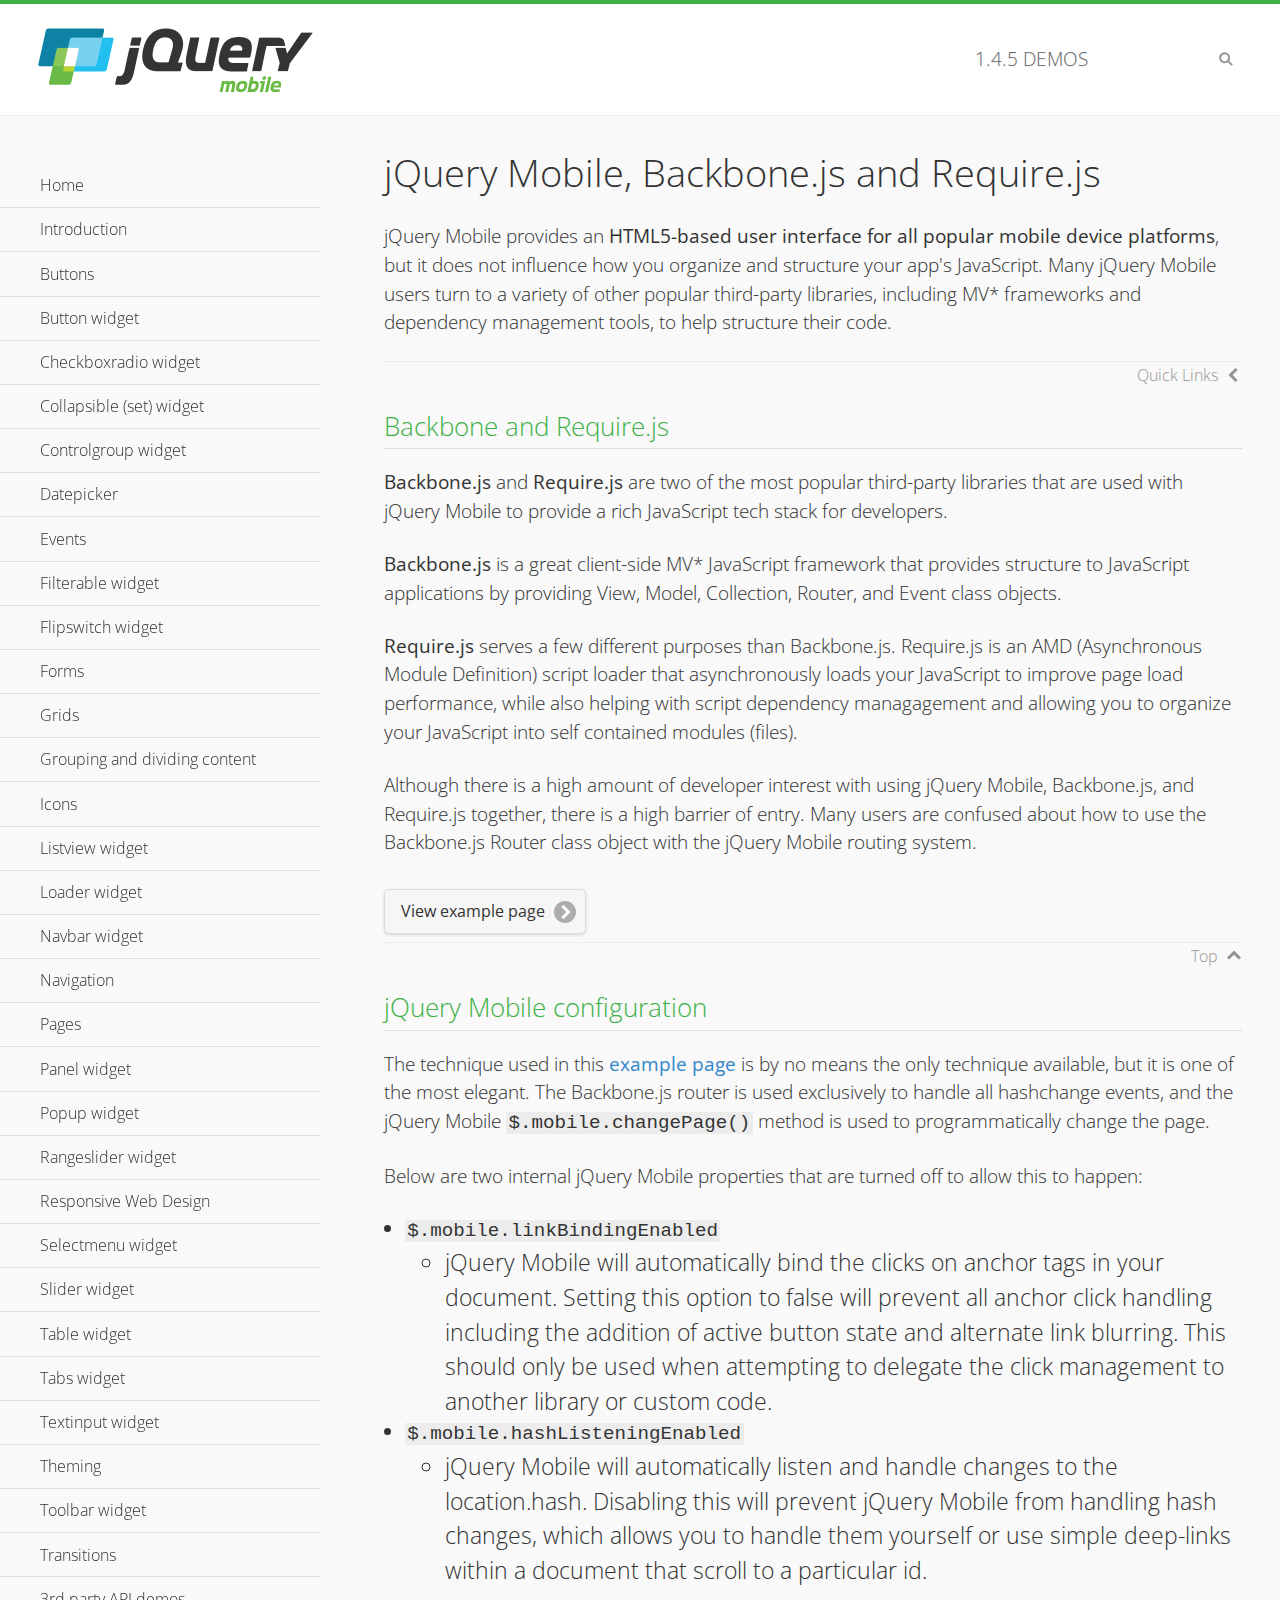
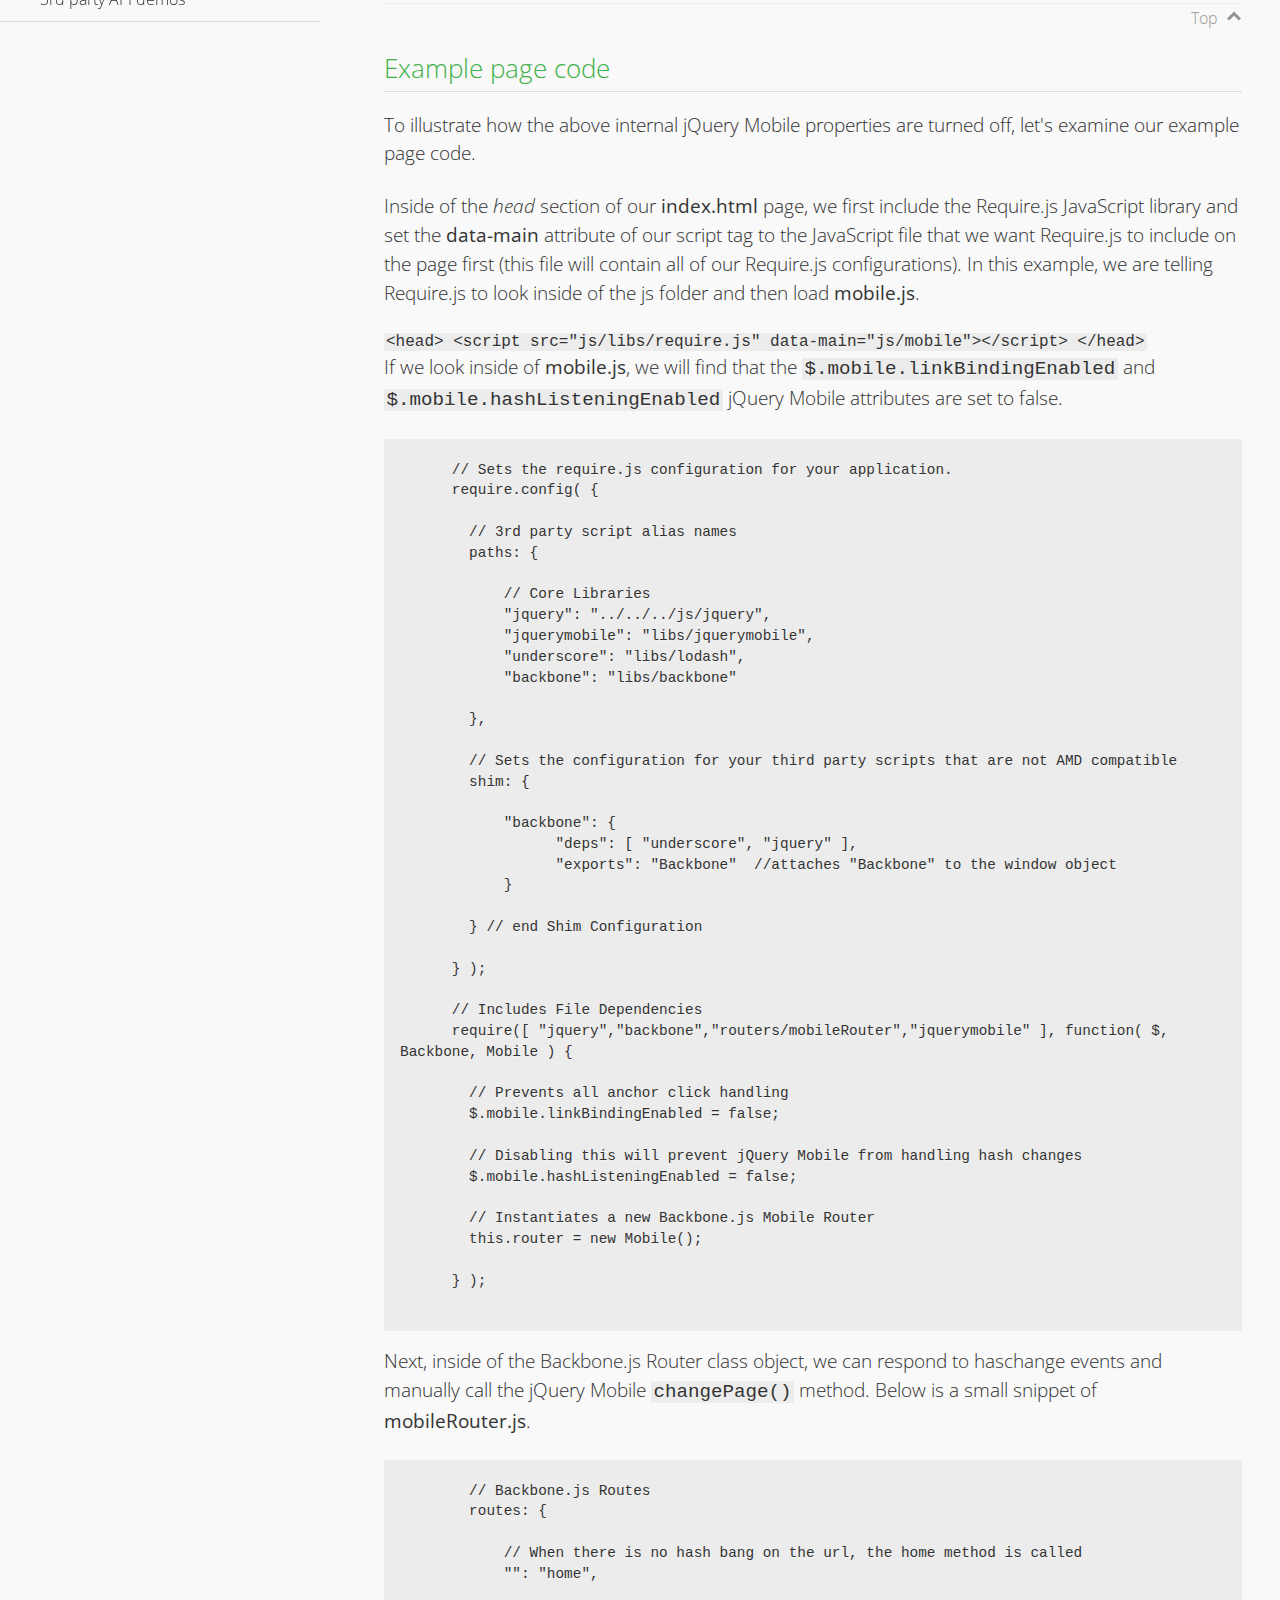
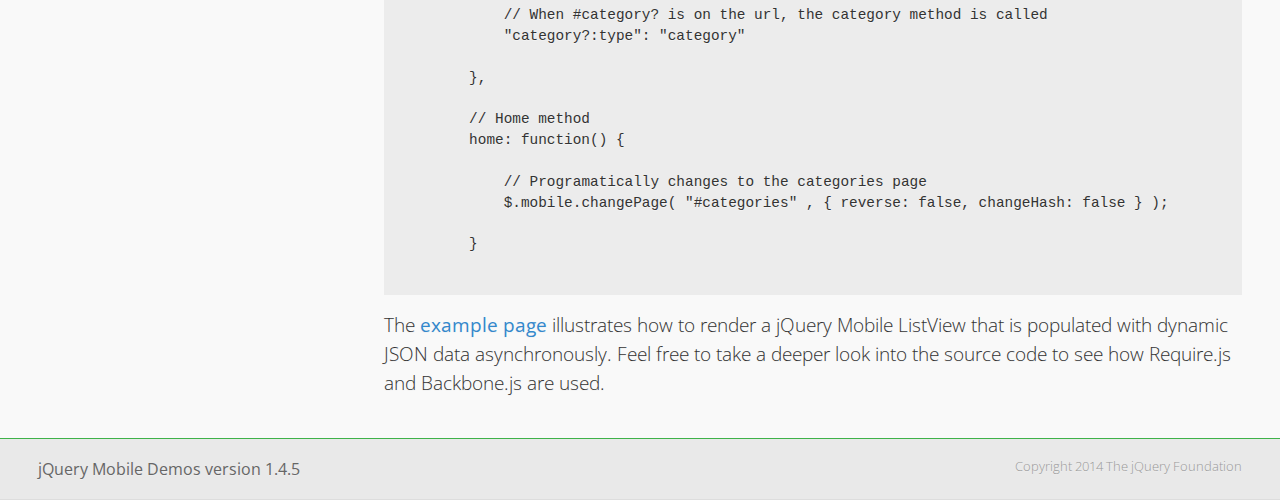
<file: www/js/jQueryMobile/demos/backbone-requirejs/index.html>
<!DOCTYPE html>
<html>
  <head>
  <meta charset="utf-8">
  <meta name="viewport" content="width=device-width, initial-scale=1">
  <title>jQuery Mobile - Backbone.js and Require.js Apps</title>
	<link rel="shortcut icon" href="../favicon.ico">
    <link rel="stylesheet" href="http://fonts.googleapis.com/css?family=Open+Sans:300,400,700">
	<link rel="stylesheet" href="../css/themes/default/jquery.mobile-1.4.5.min.css">
	<link rel="stylesheet" href="../_assets/css/jqm-demos.css">
	<script src="../js/jquery.js"></script>
	<script src="../_assets/js/index.js"></script>
	<script src="../js/jquery.mobile-1.4.5.min.js"></script>

</head>
<body>
<div data-role="page" class="jqm-demos" data-quicklinks="true">

    <div data-role="header" class="jqm-header">
		<h2><a href="../" title="jQuery Mobile Demos home"><img src="../_assets/img/jquery-logo.png" alt="jQuery Mobile"></a></h2>
		<p><span class="jqm-version"></span> Demos</p>
        <a href="#" class="jqm-navmenu-link ui-btn ui-btn-icon-notext ui-corner-all ui-icon-bars ui-nodisc-icon ui-alt-icon ui-btn-left">Menu</a>
        <a href="#" class="jqm-search-link ui-btn ui-btn-icon-notext ui-corner-all ui-icon-search ui-nodisc-icon ui-alt-icon ui-btn-right">Search</a>
    </div><!-- /header -->

	<div role="main" class="ui-content jqm-content">

      <h1>jQuery Mobile, Backbone.js and Require.js</h1>
      <p>jQuery Mobile provides an <strong>HTML5-based user interface for all popular mobile device platforms</strong>, but it does not influence how you organize and structure your app's JavaScript.  Many jQuery Mobile users turn to a variety of other popular third-party libraries, including MV* frameworks and dependency management tools, to help structure their code.
      </p>

	  <h2>Backbone and Require.js</h2>
      <p><strong>Backbone.js</strong> and <strong>Require.js</strong> are two of the most popular third-party libraries that are used with jQuery Mobile to provide a rich JavaScript tech stack for developers.
      </p>
      <p><strong>Backbone.js</strong> is a great client-side MV* JavaScript framework that provides structure to JavaScript applications by providing View, Model, Collection, Router, and Event class objects.
      </p>
      <p><strong>Require.js</strong> serves a few different purposes than Backbone.js. Require.js is an AMD (Asynchronous Module Definition) script loader that asynchronously loads your JavaScript to improve page load performance, while also helping with script dependency managagement and allowing you to organize your JavaScript into self contained modules (files).
      </p>
      <p>Although there is a high amount of developer interest with using jQuery Mobile, Backbone.js, and Require.js together, there is a high barrier of entry.  Many users are confused about how to use the Backbone.js Router class object with the jQuery Mobile routing system.</p>

	   <a href="backbone-require.html" rel="external" class="ui-btn ui-btn-inline ui-corner-all ui-shadow ui-btn-icon-right ui-icon-carat-r">View example page</a>

      <h2>jQuery Mobile configuration</h2>

      <p>The technique used in this <a href="backbone-require.html" rel="external">example page</a> is by no means the only technique available, but it is one of the most elegant.  The Backbone.js router is used exclusively to handle all hashchange events, and the jQuery Mobile <code>$.mobile.changePage()</code> method is used to programmatically change the page.</p>

      <p>Below are two internal jQuery Mobile properties that are turned off to allow this to happen:</p>

      <ul>
        <li><code>$.mobile.linkBindingEnabled</code>
          <ul>
            <li>jQuery Mobile will automatically bind the clicks on anchor tags in your document. Setting this option to false will prevent all anchor click handling including the addition of active button state and alternate link blurring. This should only be used when attempting to delegate the click management to another library or custom code.</li>
            </ul>
        </li>
        <li><code>$.mobile.hashListeningEnabled</code>
          <ul>
            <li>jQuery Mobile will automatically listen and handle changes to the location.hash. Disabling this will prevent jQuery Mobile from handling hash changes, which allows you to handle them yourself or use simple deep-links within a document that scroll to a particular id.</li>
            </ul>
        </li>
      </ul>

	  <h2>Example page code</h2>
      <p>To illustrate how the above internal jQuery Mobile properties are turned off, let's examine our example page code.</p>

      <p>Inside of the <em>head</em> section of our <strong>index.html</strong> page, we first include the Require.js JavaScript library and set the <strong>data-main</strong> attribute of our script tag to the JavaScript file that we want Require.js to include on the page first (this file will contain all of our Require.js configurations).  In this example, we are telling Require.js to look inside of the js folder and then load <strong>mobile.js</strong>.
      </p>

      <code>
        &lt;head&gt;
          &lt;script src=&quot;js/libs/require.js&quot; data-main=&quot;js/mobile&quot;&gt;&lt;/script&gt;
        &lt;/head&gt;
      </code>
      <p>If we look inside of <strong>mobile.js</strong>, we will find that the <code>$.mobile.linkBindingEnabled</code> and <code>$.mobile.hashListeningEnabled</code> jQuery Mobile attributes are set to false.
      </p>
      <pre>
      <code>
      // Sets the require.js configuration for your application.
      require.config( {

        // 3rd party script alias names
        paths: {

            // Core Libraries
            "jquery": "../../../js/jquery",
            "jquerymobile": "libs/jquerymobile",
            "underscore": "libs/lodash",
            "backbone": "libs/backbone"

        },

        // Sets the configuration for your third party scripts that are not AMD compatible
        shim: {

            "backbone": {
                  "deps": [ "underscore", "jquery" ],
                  "exports": "Backbone"  //attaches "Backbone" to the window object
            }

        } // end Shim Configuration

      } );

      // Includes File Dependencies
      require([ "jquery","backbone","routers/mobileRouter","jquerymobile" ], function( $, Backbone, Mobile ) {

        // Prevents all anchor click handling
        $.mobile.linkBindingEnabled = false;

        // Disabling this will prevent jQuery Mobile from handling hash changes
        $.mobile.hashListeningEnabled = false;

        // Instantiates a new Backbone.js Mobile Router
        this.router = new Mobile();

      } );
</code>
</pre>
<p>Next, inside of the Backbone.js Router class object, we can respond to haschange events and manually call the jQuery Mobile <code>changePage()</code> method.  Below is a small snippet of <strong>mobileRouter.js</strong>.</p>
<pre>
<code>
        // Backbone.js Routes
        routes: {

            // When there is no hash bang on the url, the home method is called
            "": "home",

            // When #category? is on the url, the category method is called
            "category?:type": "category"

        },

        // Home method
        home: function() {

            // Programatically changes to the categories page
            $.mobile.changePage( "#categories" , { reverse: false, changeHash: false } );

        }
</code>
</pre>

		<p>The <a href="backbone-require.html" rel="external">example page</a> illustrates how to render a jQuery Mobile ListView that is populated with dynamic JSON data asynchronously. Feel free to take a deeper look into the source code to see how Require.js and Backbone.js are used.</p>

    </div><!-- /content -->
	    <div data-role="panel" class="jqm-navmenu-panel" data-position="left" data-display="overlay" data-theme="a">
	    	<ul class="jqm-list ui-alt-icon ui-nodisc-icon">
<li data-filtertext="demos homepage" data-icon="home"><a href=".././">Home</a></li>
<li data-filtertext="introduction overview getting started"><a href="../intro/" data-ajax="false">Introduction</a></li>
<li data-filtertext="buttons button markup buttonmarkup method anchor link button element"><a href="../button-markup/" data-ajax="false">Buttons</a></li>
<li data-filtertext="form button widget input button submit reset"><a href="../button/" data-ajax="false">Button widget</a></li>
<li data-role="collapsible" data-enhanced="true" data-collapsed-icon="carat-d" data-expanded-icon="carat-u" data-iconpos="right" data-inset="false" class="ui-collapsible ui-collapsible-themed-content ui-collapsible-collapsed">
	<h3 class="ui-collapsible-heading ui-collapsible-heading-collapsed">
		<a href="#" class="ui-collapsible-heading-toggle ui-btn ui-btn-icon-right ui-btn-inherit ui-icon-carat-d">
		    Checkboxradio widget<span class="ui-collapsible-heading-status"> click to expand contents</span>
		</a>
	</h3>
	<div class="ui-collapsible-content ui-body-inherit ui-collapsible-content-collapsed" aria-hidden="true">
		<ul>
			<li data-filtertext="form checkboxradio widget checkbox input checkboxes controlgroups"><a href="../checkboxradio-checkbox/" data-ajax="false">Checkboxes</a></li>
			<li data-filtertext="form checkboxradio widget radio input radio buttons controlgroups"><a href="../checkboxradio-radio/" data-ajax="false">Radio buttons</a></li>
		</ul>
	</div>
</li>
<li data-role="collapsible" data-enhanced="true" data-collapsed-icon="carat-d" data-expanded-icon="carat-u" data-iconpos="right" data-inset="false" class="ui-collapsible ui-collapsible-themed-content ui-collapsible-collapsed">
	<h3 class="ui-collapsible-heading ui-collapsible-heading-collapsed">
		<a href="#" class="ui-collapsible-heading-toggle ui-btn ui-btn-icon-right ui-btn-inherit ui-icon-carat-d">
			Collapsible (set) widget<span class="ui-collapsible-heading-status"> click to expand contents</span>
		</a>
	</h3>
	<div class="ui-collapsible-content ui-body-inherit ui-collapsible-content-collapsed" aria-hidden="true">
		<ul>
			<li data-filtertext="collapsibles content formatting"><a href="../collapsible/" data-ajax="false">Collapsible</a></li>
			<li data-filtertext="dynamic collapsible set accordion append expand"><a href="../collapsible-dynamic/" data-ajax="false">Dynamic collapsibles</a></li>
			<li data-filtertext="accordions collapsible set widget content formatting grouped collapsibles"><a href="../collapsibleset/" data-ajax="false">Collapsible set</a></li>
		</ul>
	</div>
</li>
<li data-role="collapsible" data-enhanced="true" data-collapsed-icon="carat-d" data-expanded-icon="carat-u" data-iconpos="right" data-inset="false" class="ui-collapsible ui-collapsible-themed-content ui-collapsible-collapsed">
	<h3 class="ui-collapsible-heading ui-collapsible-heading-collapsed">
		<a href="#" class="ui-collapsible-heading-toggle ui-btn ui-btn-icon-right ui-btn-inherit ui-icon-carat-d">
			Controlgroup widget<span class="ui-collapsible-heading-status"> click to expand contents</span>
		</a>
	</h3>
	<div class="ui-collapsible-content ui-body-inherit ui-collapsible-content-collapsed" aria-hidden="true">
		<ul>
			<li data-filtertext="controlgroups selectmenu checkboxradio input grouped buttons horizontal vertical"><a href="../controlgroup/" data-ajax="false">Controlgroup</a></li>
			<li data-filtertext="dynamic controlgroup dynamically add buttons"><a href="../controlgroup-dynamic/" data-ajax="false">Dynamic controlgroups</a></li>
		</ul>
	</div>
</li>
<li data-filtertext="form datepicker widget date input"><a href="../datepicker/" data-ajax="false">Datepicker</a></li>
<li data-role="collapsible" data-enhanced="true" data-collapsed-icon="carat-d" data-expanded-icon="carat-u" data-iconpos="right" data-inset="false" class="ui-collapsible ui-collapsible-themed-content ui-collapsible-collapsed">
	<h3 class="ui-collapsible-heading ui-collapsible-heading-collapsed">
		<a href="#" class="ui-collapsible-heading-toggle ui-btn ui-btn-icon-right ui-btn-inherit ui-icon-carat-d">
			Events<span class="ui-collapsible-heading-status"> click to expand contents</span>
		</a>
	</h3>
	<div class="ui-collapsible-content ui-body-inherit ui-collapsible-content-collapsed" aria-hidden="true">
		<ul>
			<li data-filtertext="swipe to delete list items listviews swipe events"><a href="../swipe-list/" data-ajax="false">Swipe list items</a></li>
			<li data-filtertext="swipe to navigate swipe page navigation swipe events"><a href="../swipe-page/" data-ajax="false">Swipe page navigation</a></li>
		</ul>
	</div>
</li>
<li data-filtertext="filterable filter elements sorting searching listview table"><a href="../filterable/" data-ajax="false">Filterable widget</a></li>
<li data-filtertext="form flipswitch widget flip toggle switch binary select checkbox input"><a href="../flipswitch/" data-ajax="false">Flipswitch widget</a></li>
<li data-role="collapsible" data-enhanced="true" data-collapsed-icon="carat-d" data-expanded-icon="carat-u" data-iconpos="right" data-inset="false" class="ui-collapsible ui-collapsible-themed-content ui-collapsible-collapsed">
	<h3 class="ui-collapsible-heading ui-collapsible-heading-collapsed">
		<a href="#" class="ui-collapsible-heading-toggle ui-btn ui-btn-icon-right ui-btn-inherit ui-icon-carat-d">
			Forms<span class="ui-collapsible-heading-status"> click to expand contents</span>
		</a>
	</h3>
	<div class="ui-collapsible-content ui-body-inherit ui-collapsible-content-collapsed" aria-hidden="true">
		<ul>
			<li data-filtertext="forms text checkbox radio range button submit reset inputs selects textarea slider flipswitch label form elements"><a href="../forms/" data-ajax="false">Forms</a></li>
			<li data-filtertext="form hide labels hidden accessible ui-hidden-accessible forms"><a href="../forms-label-hidden-accessible/" data-ajax="false">Hide labels</a></li>
			<li data-filtertext="form field containers fieldcontain ui-field-contain forms"><a href="../forms-field-contain/" data-ajax="false">Field containers</a></li>
			<li data-filtertext="forms disabled form elements"><a href="../forms-disabled/" data-ajax="false">Forms disabled</a></li>
			<li data-filtertext="forms gallery examples overview forms text checkbox radio range button submit reset inputs selects textarea slider flipswitch label form elements"><a href="../forms-gallery/" data-ajax="false">Forms gallery</a></li>
		</ul>
	</div>
</li>
<li data-role="collapsible" data-enhanced="true" data-collapsed-icon="carat-d" data-expanded-icon="carat-u" data-iconpos="right" data-inset="false" class="ui-collapsible ui-collapsible-themed-content ui-collapsible-collapsed">
	<h3 class="ui-collapsible-heading ui-collapsible-heading-collapsed">
		<a href="#" class="ui-collapsible-heading-toggle ui-btn ui-btn-icon-right ui-btn-inherit ui-icon-carat-d">
			Grids<span class="ui-collapsible-heading-status"> click to expand contents</span>
		</a>
	</h3>
	<div class="ui-collapsible-content ui-body-inherit ui-collapsible-content-collapsed" aria-hidden="true">
		<ul>
			<li data-filtertext="grids columns blocks content formatting rwd responsive css framework"><a href="../grids/" data-ajax="false">Grids</a></li>
			<li data-filtertext="buttons in grids css framework"><a href="../grids-buttons/" data-ajax="false">Buttons in grids</a></li>
			<li data-filtertext="custom responsive grids rwd css framework"><a href="../grids-custom-responsive/" data-ajax="false">Custom responsive grids</a></li>
		</ul>
	</div>
</li>
<li data-filtertext="blocks content formatting sections heading"><a href="../body-bar-classes/" data-ajax="false">Grouping and dividing content</a></li>
<li data-role="collapsible" data-enhanced="true" data-collapsed-icon="carat-d" data-expanded-icon="carat-u" data-iconpos="right" data-inset="false" class="ui-collapsible ui-collapsible-themed-content ui-collapsible-collapsed">
	<h3 class="ui-collapsible-heading ui-collapsible-heading-collapsed">
		<a href="#" class="ui-collapsible-heading-toggle ui-btn ui-btn-icon-right ui-btn-inherit ui-icon-carat-d">
			Icons<span class="ui-collapsible-heading-status"> click to expand contents</span>
		</a>
	</h3>
	<div class="ui-collapsible-content ui-body-inherit ui-collapsible-content-collapsed" aria-hidden="true">
		<ul>
			<li data-filtertext="button icons svg disc alt custom icon position"><a href="../icons/" data-ajax="false">Icons</a></li>
			<li data-filtertext=""><a href="../icons-grunticon/" data-ajax="false">Grunticon loader</a></li>
		</ul>
	</div>
</li>
<li data-role="collapsible" data-enhanced="true" data-collapsed-icon="carat-d" data-expanded-icon="carat-u" data-iconpos="right" data-inset="false" class="ui-collapsible ui-collapsible-themed-content ui-collapsible-collapsed">
	<h3 class="ui-collapsible-heading ui-collapsible-heading-collapsed">
		<a href="#" class="ui-collapsible-heading-toggle ui-btn ui-btn-icon-right ui-btn-inherit ui-icon-carat-d">
			Listview widget<span class="ui-collapsible-heading-status"> click to expand contents</span>
		</a>
	</h3>
	<div class="ui-collapsible-content ui-body-inherit ui-collapsible-content-collapsed" aria-hidden="true">
		<ul>
			<li data-filtertext="listview widget thumbnails icons nested split button collapsible ul ol"><a href="../listview/" data-ajax="false">Listview</a></li>
			<li data-filtertext="autocomplete filterable reveal listview filtertextbeforefilter placeholder"><a href="../listview-autocomplete/" data-ajax="false">Listview autocomplete</a></li>
			<li data-filtertext="autocomplete filterable reveal listview remote data filtertextbeforefilter placeholder"><a href="../listview-autocomplete-remote/" data-ajax="false">Listview autocomplete remote data</a></li>
			<li data-filtertext="autodividers anchor jump scroll linkbars listview lists ul ol"><a href="../listview-autodividers-linkbar/" data-ajax="false">Listview autodividers linkbar</a></li>
			<li data-filtertext="listview autodividers selector autodividersselector lists ul ol"><a href="../listview-autodividers-selector/" data-ajax="false">Listview autodividers selector</a></li>
			<li data-filtertext="listview nested list items"><a href="../listview-nested-lists/" data-ajax="false">Nested Listviews</a></li>
			<li data-filtertext="listview collapsible list items flat"><a href="../listview-collapsible-item-flat/" data-ajax="false">Listview collapsible list items (flat)</a></li>
			<li data-filtertext="listview collapsible list indented"><a href="../listview-collapsible-item-indented/" data-ajax="false">Listview collapsible list items (indented)</a></li>
			<li data-filtertext="grid listview responsive grids responsive listviews lists ul"><a href="../listview-grid/" data-ajax="false">Listview responsive grid</a></li>
		</ul>
	</div>
</li>
<li data-filtertext="loader widget page loading navigation overlay spinner"><a href="../loader/" data-ajax="false">Loader widget</a></li>
<li data-filtertext="navbar widget navmenu toolbars header footer"><a href="../navbar/" data-ajax="false">Navbar widget</a></li>
<li data-role="collapsible" data-enhanced="true" data-collapsed-icon="carat-d" data-expanded-icon="carat-u" data-iconpos="right" data-inset="false" class="ui-collapsible ui-collapsible-themed-content ui-collapsible-collapsed">
	<h3 class="ui-collapsible-heading ui-collapsible-heading-collapsed">
		<a href="#" class="ui-collapsible-heading-toggle ui-btn ui-btn-icon-right ui-btn-inherit ui-icon-carat-d">
			Navigation<span class="ui-collapsible-heading-status"> click to expand contents</span>
		</a>
	</h3>
	<div class="ui-collapsible-content ui-body-inherit ui-collapsible-content-collapsed" aria-hidden="true">
		<ul>
			<li data-filtertext="ajax navigation navigate widget history event method"><a href="../navigation/" data-ajax="false">Navigation</a></li>
			<li data-filtertext="linking pages page links navigation ajax prefetch cache"><a href="../navigation-linking-pages/" data-ajax="false">Linking pages</a></li>
			<!-- <li data-filtertext="php redirect server redirection server-side navigation"><a href="../navigation-php-redirect/" data-ajax="false">PHP redirect demo</a></li>-->
			<li data-filtertext="navigation redirection hash query"><a href="../navigation-hash-processing/" data-ajax="false">Hash processing demo</a></li>
			<li data-filtertext="navigation redirection hash query"><a href="../page-events/" data-ajax="false">Page Navigation Events</a></li>
		</ul>
	</div>
</li>
<li data-role="collapsible" data-enhanced="true" data-collapsed-icon="carat-d" data-expanded-icon="carat-u" data-iconpos="right" data-inset="false" class="ui-collapsible ui-collapsible-themed-content ui-collapsible-collapsed">
	<h3 class="ui-collapsible-heading ui-collapsible-heading-collapsed">
		<a href="#" class="ui-collapsible-heading-toggle ui-btn ui-btn-icon-right ui-btn-inherit ui-icon-carat-d">
			Pages<span class="ui-collapsible-heading-status"> click to expand contents</span>
		</a>
	</h3>
	<div class="ui-collapsible-content ui-body-inherit ui-collapsible-content-collapsed" aria-hidden="true">
		<ul>
			<li data-filtertext="pages page widget ajax navigation"><a href="../pages/" data-ajax="false">Pages</a></li>
			<li data-filtertext="single page"><a href="../pages-single-page/" data-ajax="false">Single page</a></li>
			<li data-filtertext="multipage multi-page page"><a href="../pages-multi-page/" data-ajax="false">Multi-page template</a></li>
			<li data-filtertext="dialog page widget modal popup"><a href="../pages-dialog/" data-ajax="false">Dialog page</a></li>
		</ul>
	</div>
</li>
<li data-role="collapsible" data-enhanced="true" data-collapsed-icon="carat-d" data-expanded-icon="carat-u" data-iconpos="right" data-inset="false" class="ui-collapsible ui-collapsible-themed-content ui-collapsible-collapsed">
	<h3 class="ui-collapsible-heading ui-collapsible-heading-collapsed">
		<a href="#" class="ui-collapsible-heading-toggle ui-btn ui-btn-icon-right ui-btn-inherit ui-icon-carat-d">
			Panel widget<span class="ui-collapsible-heading-status"> click to expand contents</span>
		</a>
	</h3>
	<div class="ui-collapsible-content ui-body-inherit ui-collapsible-content-collapsed" aria-hidden="true">
		<ul>
			<li data-filtertext="panel widget sliding panels reveal push overlay responsive"><a href="../panel/" data-ajax="false">Panel</a></li>
			<li data-filtertext=""><a href="../panel-external/" data-ajax="false">External panels</a></li>
			<li data-filtertext="panel "><a href="../panel-fixed/" data-ajax="false">Fixed panels</a></li>
			<li data-filtertext="panel slide panels sliding panels shadow rwd responsive breakpoint"><a href="../panel-responsive/" data-ajax="false">Panels responsive</a></li>
			<li data-filtertext="panel custom style custom panel width reveal shadow listview panel styling page background wrapper"><a href="../panel-styling/" data-ajax="false">Custom panel style</a></li>
			<li data-filtertext="panel open on swipe"><a href="../panel-swipe-open/" data-ajax="false">Panel open on swipe</a></li>
			<li data-filtertext="panels outside page internal external toolbars"><a href="../panel-external-internal/" data-ajax="false">Panel external and internal</a></li>
		</ul>
	</div>
</li>
<li data-role="collapsible" data-enhanced="true" data-collapsed-icon="carat-d" data-expanded-icon="carat-u" data-iconpos="right" data-inset="false" class="ui-collapsible ui-collapsible-themed-content ui-collapsible-collapsed">
	<h3 class="ui-collapsible-heading ui-collapsible-heading-collapsed">
		<a href="#" class="ui-collapsible-heading-toggle ui-btn ui-btn-icon-right ui-btn-inherit ui-icon-carat-d">
			Popup widget<span class="ui-collapsible-heading-status"> click to expand contents</span>
		</a>
	</h3>
	<div class="ui-collapsible-content ui-body-inherit ui-collapsible-content-collapsed" aria-hidden="true">
		<ul>
			<li data-filtertext="popup widget popups dialog modal transition tooltip lightbox form overlay screen flip pop fade transition"><a href="../popup/" data-ajax="false">Popup</a></li>
			<li data-filtertext="popup alignment position"><a href="../popup-alignment/" data-ajax="false">Popup alignment</a></li>
			<li data-filtertext="popup arrow size popups popover"><a href="../popup-arrow-size/" data-ajax="false">Popup arrow size</a></li>
			<li data-filtertext="dynamic popups popup images lightbox"><a href="../popup-dynamic/" data-ajax="false">Dynamic popups</a></li>
			<li data-filtertext="popups with iframes scaling"><a href="../popup-iframe/" data-ajax="false">Popups with iframes</a></li>
			<li data-filtertext="popup image scaling"><a href="../popup-image-scaling/" data-ajax="false">Popup image scaling</a></li>
			<li data-filtertext="external popup outside multi-page"><a href="../popup-outside-multipage/" data-ajax="false">Popup outside multi-page</a></li>
		</ul>
	</div>
</li>
<li data-filtertext="form rangeslider widget dual sliders dual handle sliders range input"><a href="../rangeslider/" data-ajax="false">Rangeslider widget</a></li>
<li data-filtertext="responsive web design rwd adaptive progressive enhancement PE accessible mobile breakpoints media query media queries"><a href="../rwd/" data-ajax="false">Responsive Web Design</a></li>
<li data-role="collapsible" data-enhanced="true" data-collapsed-icon="carat-d" data-expanded-icon="carat-u" data-iconpos="right" data-inset="false" class="ui-collapsible ui-collapsible-themed-content ui-collapsible-collapsed">
	<h3 class="ui-collapsible-heading ui-collapsible-heading-collapsed">
		<a href="#" class="ui-collapsible-heading-toggle ui-btn ui-btn-icon-right ui-btn-inherit ui-icon-carat-d">
			Selectmenu widget<span class="ui-collapsible-heading-status"> click to expand contents</span>
		</a>
	</h3>
	<div class="ui-collapsible-content ui-body-inherit ui-collapsible-content-collapsed" aria-hidden="true">
		<ul>
			<li data-filtertext="form selectmenu widget select input custom select menu selects"><a href="../selectmenu/" data-ajax="false">Selectmenu</a></li>
			<li data-filtertext="form custom select menu selectmenu widget custom menu option optgroup multiple selects"><a href="../selectmenu-custom/" data-ajax="false">Custom select menu</a></li>
			<li data-filtertext="filterable select filter popup dialog"><a href="../selectmenu-custom-filter/" data-ajax="false">Custom select menu with filter</a></li>
		</ul>
	</div>
</li>
<li data-role="collapsible" data-enhanced="true" data-collapsed-icon="carat-d" data-expanded-icon="carat-u" data-iconpos="right" data-inset="false" class="ui-collapsible ui-collapsible-themed-content ui-collapsible-collapsed">
	<h3 class="ui-collapsible-heading ui-collapsible-heading-collapsed">
		<a href="#" class="ui-collapsible-heading-toggle ui-btn ui-btn-icon-right ui-btn-inherit ui-icon-carat-d">
			Slider widget<span class="ui-collapsible-heading-status"> click to expand contents</span>
		</a>
	</h3>
	<div class="ui-collapsible-content ui-body-inherit ui-collapsible-content-collapsed" aria-hidden="true">
		<ul>
			<li data-filtertext="form slider widget range input single sliders"><a href="../slider/" data-ajax="false">Slider</a></li>
			<li data-filtertext="form slider widget flipswitch slider binary select flip toggle switch"><a href="../slider-flipswitch/" data-ajax="false">Slider flip toggle switch</a></li>
			<li data-filtertext="form slider tooltip handle value input range sliders"><a href="../slider-tooltip/" data-ajax="false">Slider tooltip</a></li>
		</ul>
	</div>
</li>
<li data-role="collapsible" data-enhanced="true" data-collapsed-icon="carat-d" data-expanded-icon="carat-u" data-iconpos="right" data-inset="false" class="ui-collapsible ui-collapsible-themed-content ui-collapsible-collapsed">
	<h3 class="ui-collapsible-heading ui-collapsible-heading-collapsed">
		<a href="#" class="ui-collapsible-heading-toggle ui-btn ui-btn-icon-right ui-btn-inherit ui-icon-carat-d">
			Table widget<span class="ui-collapsible-heading-status"> click to expand contents</span>
		</a>
	</h3>
	<div class="ui-collapsible-content ui-body-inherit ui-collapsible-content-collapsed" aria-hidden="true">
		<ul>
			<li data-filtertext="table widget reflow column toggle th td responsive tables rwd hide show tabular"><a href="../table-column-toggle/" data-ajax="false">Table Column Toggle</a></li>
			<li data-filtertext="table column toggle phone comparison demo"><a href="../table-column-toggle-example/" data-ajax="false">Table Column Toggle demo</a></li>
			<li data-filtertext="responsive tables table column toggle heading groups rwd breakpoint"><a href="../table-column-toggle-heading-groups/" data-ajax="false">Table Column Toggle heading groups</a></li>
			<li data-filtertext="responsive tables table column toggle hide rwd breakpoint customization options"><a href="../table-column-toggle-options/" data-ajax="false">Table Column Toggle options</a></li>
			<li data-filtertext="table reflow th td responsive rwd columns tabular"><a href="../table-reflow/" data-ajax="false">Table Reflow</a></li>
			<li data-filtertext="responsive tables table reflow heading groups rwd breakpoint"><a href="../table-reflow-heading-groups/" data-ajax="false">Table Reflow heading groups</a></li>
			<li data-filtertext="responsive tables table reflow stripes strokes table style"><a href="../table-reflow-stripes-strokes/" data-ajax="false">Table Reflow stripes and strokes</a></li>
			<li data-filtertext="responsive tables table reflow stack custom styles"><a href="../table-reflow-styling/" data-ajax="false">Table Reflow custom styles</a></li>
		</ul>
	</div>
</li>
<li data-filtertext="ui tabs widget"><a href="../tabs/" data-ajax="false">Tabs widget</a></li>
<li data-filtertext="form textinput widget text input textarea number date time tel email file color password"><a href="../textinput/" data-ajax="false">Textinput widget</a></li>
<li data-role="collapsible" data-enhanced="true" data-collapsed-icon="carat-d" data-expanded-icon="carat-u" data-iconpos="right" data-inset="false" class="ui-collapsible ui-collapsible-themed-content ui-collapsible-collapsed">
	<h3 class="ui-collapsible-heading ui-collapsible-heading-collapsed">
		<a href="#" class="ui-collapsible-heading-toggle ui-btn ui-btn-icon-right ui-btn-inherit ui-icon-carat-d">
			Theming<span class="ui-collapsible-heading-status"> click to expand contents</span>
		</a>
	</h3>
	<div class="ui-collapsible-content ui-body-inherit ui-collapsible-content-collapsed" aria-hidden="true">
		<ul>
			<li data-filtertext="default theme swatches theming style css"><a href="../theme-default/" data-ajax="false">Default theme</a></li>
			<li data-filtertext="classic theme old theme swatches theming style css"><a href="../theme-classic/" data-ajax="false">Classic theme</a></li>
		</ul>
	</div>
</li>
<li data-role="collapsible" data-enhanced="true" data-collapsed-icon="carat-d" data-expanded-icon="carat-u" data-iconpos="right" data-inset="false" class="ui-collapsible ui-collapsible-themed-content ui-collapsible-collapsed">
	<h3 class="ui-collapsible-heading ui-collapsible-heading-collapsed">
		<a href="#" class="ui-collapsible-heading-toggle ui-btn ui-btn-icon-right ui-btn-inherit ui-icon-carat-d">
			Toolbar widget<span class="ui-collapsible-heading-status"> click to expand contents</span>
		</a>
	</h3>
	<div class="ui-collapsible-content ui-body-inherit ui-collapsible-content-collapsed" aria-hidden="true">
		<ul>
			<li data-filtertext="toolbar widget header footer toolbars fixed fullscreen external sections"><a href="../toolbar/" data-ajax="false">Toolbar</a></li>
			<li data-filtertext="dynamic toolbars dynamically add toolbar header footer"><a href="../toolbar-dynamic/" data-ajax="false">Dynamic toolbars</a></li>
			<li data-filtertext="external toolbars header footer"><a href="../toolbar-external/" data-ajax="false">External toolbars</a></li>
			<li data-filtertext="fixed toolbars header footer"><a href="../toolbar-fixed/" data-ajax="false">Fixed toolbars</a></li>
			<li data-filtertext="fixed fullscreen toolbars header footer"><a href="../toolbar-fixed-fullscreen/" data-ajax="false">Fullscreen toolbars</a></li>
			<li data-filtertext="external fixed toolbars header footer"><a href="../toolbar-fixed-external/" data-ajax="false">Fixed external toolbars</a></li>
			<li data-filtertext="external persistent toolbars header footer navbar navmenu"><a href="../toolbar-fixed-persistent/" data-ajax="false">Persistent toolbars</a></li>
			<li data-filtertext="external ajax optimized toolbars persistent toolbars header footer navbar"><a href="../toolbar-fixed-persistent-optimized/" data-ajax="false">Ajax optimized toolbars</a></li>
			<li data-filtertext="form in toolbars header footer"><a href="../toolbar-fixed-forms/" data-ajax="false">Form in toolbar</a></li>
		</ul>
	</div>
</li>
<li data-filtertext="page transitions animated pages popup navigation flip slide fade pop"><a href="../transitions/" data-ajax="false">Transitions</a></li>
<li data-role="collapsible" data-enhanced="true" data-collapsed-icon="carat-d" data-expanded-icon="carat-u" data-iconpos="right" data-inset="false" class="ui-collapsible ui-collapsible-themed-content ui-collapsible-collapsed">
	<h3 class="ui-collapsible-heading ui-collapsible-heading-collapsed">
		<a href="#" class="ui-collapsible-heading-toggle ui-btn ui-btn-icon-right ui-btn-inherit ui-icon-carat-d">
			3rd party API demos<span class="ui-collapsible-heading-status"> click to expand contents</span>
		</a>
	</h3>
	<div class="ui-collapsible-content ui-body-inherit ui-collapsible-content-collapsed" aria-hidden="true">
		<ul>
			<li data-filtertext="backbone requirejs navigation router"><a href="../backbone-requirejs/" data-ajax="false">Backbone RequireJS</a></li>
			<li data-filtertext="google maps geolocation demo"><a href="../map-geolocation/" data-ajax="false">Google Maps geolocation</a></li>
			<li data-filtertext="google maps hybrid"><a href="../map-list-toggle/" data-ajax="false">Google Maps list toggle</a></li>
		</ul>
	</div>
</li>



		     </ul>
		</div><!-- /panel -->


    <div data-role="footer" data-position="fixed" data-tap-toggle="false" class="jqm-footer">
        <p>jQuery Mobile Demos version <span class="jqm-version"></span></p>
        <p>Copyright 2014 The jQuery Foundation</p>
    </div><!-- /footer -->
	<!-- TODO: This should become an external panel so we can add input to markup (unique ID) -->
    <div data-role="panel" class="jqm-search-panel" data-position="right" data-display="overlay" data-theme="a">
		<div class="jqm-search">
			<ul class="jqm-list" data-filter-placeholder="Search demos..." data-filter-reveal="true">
<li data-filtertext="demos homepage" data-icon="home"><a href=".././">Home</a></li>
<li data-filtertext="introduction overview getting started"><a href="../intro/" data-ajax="false">Introduction</a></li>
<li data-filtertext="buttons button markup buttonmarkup method anchor link button element"><a href="../button-markup/" data-ajax="false">Buttons</a></li>
<li data-filtertext="form button widget input button submit reset"><a href="../button/" data-ajax="false">Button widget</a></li>
<li data-role="collapsible" data-enhanced="true" data-collapsed-icon="carat-d" data-expanded-icon="carat-u" data-iconpos="right" data-inset="false" class="ui-collapsible ui-collapsible-themed-content ui-collapsible-collapsed">
	<h3 class="ui-collapsible-heading ui-collapsible-heading-collapsed">
		<a href="#" class="ui-collapsible-heading-toggle ui-btn ui-btn-icon-right ui-btn-inherit ui-icon-carat-d">
		    Checkboxradio widget<span class="ui-collapsible-heading-status"> click to expand contents</span>
		</a>
	</h3>
	<div class="ui-collapsible-content ui-body-inherit ui-collapsible-content-collapsed" aria-hidden="true">
		<ul>
			<li data-filtertext="form checkboxradio widget checkbox input checkboxes controlgroups"><a href="../checkboxradio-checkbox/" data-ajax="false">Checkboxes</a></li>
			<li data-filtertext="form checkboxradio widget radio input radio buttons controlgroups"><a href="../checkboxradio-radio/" data-ajax="false">Radio buttons</a></li>
		</ul>
	</div>
</li>
<li data-role="collapsible" data-enhanced="true" data-collapsed-icon="carat-d" data-expanded-icon="carat-u" data-iconpos="right" data-inset="false" class="ui-collapsible ui-collapsible-themed-content ui-collapsible-collapsed">
	<h3 class="ui-collapsible-heading ui-collapsible-heading-collapsed">
		<a href="#" class="ui-collapsible-heading-toggle ui-btn ui-btn-icon-right ui-btn-inherit ui-icon-carat-d">
			Collapsible (set) widget<span class="ui-collapsible-heading-status"> click to expand contents</span>
		</a>
	</h3>
	<div class="ui-collapsible-content ui-body-inherit ui-collapsible-content-collapsed" aria-hidden="true">
		<ul>
			<li data-filtertext="collapsibles content formatting"><a href="../collapsible/" data-ajax="false">Collapsible</a></li>
			<li data-filtertext="dynamic collapsible set accordion append expand"><a href="../collapsible-dynamic/" data-ajax="false">Dynamic collapsibles</a></li>
			<li data-filtertext="accordions collapsible set widget content formatting grouped collapsibles"><a href="../collapsibleset/" data-ajax="false">Collapsible set</a></li>
		</ul>
	</div>
</li>
<li data-role="collapsible" data-enhanced="true" data-collapsed-icon="carat-d" data-expanded-icon="carat-u" data-iconpos="right" data-inset="false" class="ui-collapsible ui-collapsible-themed-content ui-collapsible-collapsed">
	<h3 class="ui-collapsible-heading ui-collapsible-heading-collapsed">
		<a href="#" class="ui-collapsible-heading-toggle ui-btn ui-btn-icon-right ui-btn-inherit ui-icon-carat-d">
			Controlgroup widget<span class="ui-collapsible-heading-status"> click to expand contents</span>
		</a>
	</h3>
	<div class="ui-collapsible-content ui-body-inherit ui-collapsible-content-collapsed" aria-hidden="true">
		<ul>
			<li data-filtertext="controlgroups selectmenu checkboxradio input grouped buttons horizontal vertical"><a href="../controlgroup/" data-ajax="false">Controlgroup</a></li>
			<li data-filtertext="dynamic controlgroup dynamically add buttons"><a href="../controlgroup-dynamic/" data-ajax="false">Dynamic controlgroups</a></li>
		</ul>
	</div>
</li>
<li data-filtertext="form datepicker widget date input"><a href="../datepicker/" data-ajax="false">Datepicker</a></li>
<li data-role="collapsible" data-enhanced="true" data-collapsed-icon="carat-d" data-expanded-icon="carat-u" data-iconpos="right" data-inset="false" class="ui-collapsible ui-collapsible-themed-content ui-collapsible-collapsed">
	<h3 class="ui-collapsible-heading ui-collapsible-heading-collapsed">
		<a href="#" class="ui-collapsible-heading-toggle ui-btn ui-btn-icon-right ui-btn-inherit ui-icon-carat-d">
			Events<span class="ui-collapsible-heading-status"> click to expand contents</span>
		</a>
	</h3>
	<div class="ui-collapsible-content ui-body-inherit ui-collapsible-content-collapsed" aria-hidden="true">
		<ul>
			<li data-filtertext="swipe to delete list items listviews swipe events"><a href="../swipe-list/" data-ajax="false">Swipe list items</a></li>
			<li data-filtertext="swipe to navigate swipe page navigation swipe events"><a href="../swipe-page/" data-ajax="false">Swipe page navigation</a></li>
		</ul>
	</div>
</li>
<li data-filtertext="filterable filter elements sorting searching listview table"><a href="../filterable/" data-ajax="false">Filterable widget</a></li>
<li data-filtertext="form flipswitch widget flip toggle switch binary select checkbox input"><a href="../flipswitch/" data-ajax="false">Flipswitch widget</a></li>
<li data-role="collapsible" data-enhanced="true" data-collapsed-icon="carat-d" data-expanded-icon="carat-u" data-iconpos="right" data-inset="false" class="ui-collapsible ui-collapsible-themed-content ui-collapsible-collapsed">
	<h3 class="ui-collapsible-heading ui-collapsible-heading-collapsed">
		<a href="#" class="ui-collapsible-heading-toggle ui-btn ui-btn-icon-right ui-btn-inherit ui-icon-carat-d">
			Forms<span class="ui-collapsible-heading-status"> click to expand contents</span>
		</a>
	</h3>
	<div class="ui-collapsible-content ui-body-inherit ui-collapsible-content-collapsed" aria-hidden="true">
		<ul>
			<li data-filtertext="forms text checkbox radio range button submit reset inputs selects textarea slider flipswitch label form elements"><a href="../forms/" data-ajax="false">Forms</a></li>
			<li data-filtertext="form hide labels hidden accessible ui-hidden-accessible forms"><a href="../forms-label-hidden-accessible/" data-ajax="false">Hide labels</a></li>
			<li data-filtertext="form field containers fieldcontain ui-field-contain forms"><a href="../forms-field-contain/" data-ajax="false">Field containers</a></li>
			<li data-filtertext="forms disabled form elements"><a href="../forms-disabled/" data-ajax="false">Forms disabled</a></li>
			<li data-filtertext="forms gallery examples overview forms text checkbox radio range button submit reset inputs selects textarea slider flipswitch label form elements"><a href="../forms-gallery/" data-ajax="false">Forms gallery</a></li>
		</ul>
	</div>
</li>
<li data-role="collapsible" data-enhanced="true" data-collapsed-icon="carat-d" data-expanded-icon="carat-u" data-iconpos="right" data-inset="false" class="ui-collapsible ui-collapsible-themed-content ui-collapsible-collapsed">
	<h3 class="ui-collapsible-heading ui-collapsible-heading-collapsed">
		<a href="#" class="ui-collapsible-heading-toggle ui-btn ui-btn-icon-right ui-btn-inherit ui-icon-carat-d">
			Grids<span class="ui-collapsible-heading-status"> click to expand contents</span>
		</a>
	</h3>
	<div class="ui-collapsible-content ui-body-inherit ui-collapsible-content-collapsed" aria-hidden="true">
		<ul>
			<li data-filtertext="grids columns blocks content formatting rwd responsive css framework"><a href="../grids/" data-ajax="false">Grids</a></li>
			<li data-filtertext="buttons in grids css framework"><a href="../grids-buttons/" data-ajax="false">Buttons in grids</a></li>
			<li data-filtertext="custom responsive grids rwd css framework"><a href="../grids-custom-responsive/" data-ajax="false">Custom responsive grids</a></li>
		</ul>
	</div>
</li>
<li data-filtertext="blocks content formatting sections heading"><a href="../body-bar-classes/" data-ajax="false">Grouping and dividing content</a></li>
<li data-role="collapsible" data-enhanced="true" data-collapsed-icon="carat-d" data-expanded-icon="carat-u" data-iconpos="right" data-inset="false" class="ui-collapsible ui-collapsible-themed-content ui-collapsible-collapsed">
	<h3 class="ui-collapsible-heading ui-collapsible-heading-collapsed">
		<a href="#" class="ui-collapsible-heading-toggle ui-btn ui-btn-icon-right ui-btn-inherit ui-icon-carat-d">
			Icons<span class="ui-collapsible-heading-status"> click to expand contents</span>
		</a>
	</h3>
	<div class="ui-collapsible-content ui-body-inherit ui-collapsible-content-collapsed" aria-hidden="true">
		<ul>
			<li data-filtertext="button icons svg disc alt custom icon position"><a href="../icons/" data-ajax="false">Icons</a></li>
			<li data-filtertext=""><a href="../icons-grunticon/" data-ajax="false">Grunticon loader</a></li>
		</ul>
	</div>
</li>
<li data-role="collapsible" data-enhanced="true" data-collapsed-icon="carat-d" data-expanded-icon="carat-u" data-iconpos="right" data-inset="false" class="ui-collapsible ui-collapsible-themed-content ui-collapsible-collapsed">
	<h3 class="ui-collapsible-heading ui-collapsible-heading-collapsed">
		<a href="#" class="ui-collapsible-heading-toggle ui-btn ui-btn-icon-right ui-btn-inherit ui-icon-carat-d">
			Listview widget<span class="ui-collapsible-heading-status"> click to expand contents</span>
		</a>
	</h3>
	<div class="ui-collapsible-content ui-body-inherit ui-collapsible-content-collapsed" aria-hidden="true">
		<ul>
			<li data-filtertext="listview widget thumbnails icons nested split button collapsible ul ol"><a href="../listview/" data-ajax="false">Listview</a></li>
			<li data-filtertext="autocomplete filterable reveal listview filtertextbeforefilter placeholder"><a href="../listview-autocomplete/" data-ajax="false">Listview autocomplete</a></li>
			<li data-filtertext="autocomplete filterable reveal listview remote data filtertextbeforefilter placeholder"><a href="../listview-autocomplete-remote/" data-ajax="false">Listview autocomplete remote data</a></li>
			<li data-filtertext="autodividers anchor jump scroll linkbars listview lists ul ol"><a href="../listview-autodividers-linkbar/" data-ajax="false">Listview autodividers linkbar</a></li>
			<li data-filtertext="listview autodividers selector autodividersselector lists ul ol"><a href="../listview-autodividers-selector/" data-ajax="false">Listview autodividers selector</a></li>
			<li data-filtertext="listview nested list items"><a href="../listview-nested-lists/" data-ajax="false">Nested Listviews</a></li>
			<li data-filtertext="listview collapsible list items flat"><a href="../listview-collapsible-item-flat/" data-ajax="false">Listview collapsible list items (flat)</a></li>
			<li data-filtertext="listview collapsible list indented"><a href="../listview-collapsible-item-indented/" data-ajax="false">Listview collapsible list items (indented)</a></li>
			<li data-filtertext="grid listview responsive grids responsive listviews lists ul"><a href="../listview-grid/" data-ajax="false">Listview responsive grid</a></li>
		</ul>
	</div>
</li>
<li data-filtertext="loader widget page loading navigation overlay spinner"><a href="../loader/" data-ajax="false">Loader widget</a></li>
<li data-filtertext="navbar widget navmenu toolbars header footer"><a href="../navbar/" data-ajax="false">Navbar widget</a></li>
<li data-role="collapsible" data-enhanced="true" data-collapsed-icon="carat-d" data-expanded-icon="carat-u" data-iconpos="right" data-inset="false" class="ui-collapsible ui-collapsible-themed-content ui-collapsible-collapsed">
	<h3 class="ui-collapsible-heading ui-collapsible-heading-collapsed">
		<a href="#" class="ui-collapsible-heading-toggle ui-btn ui-btn-icon-right ui-btn-inherit ui-icon-carat-d">
			Navigation<span class="ui-collapsible-heading-status"> click to expand contents</span>
		</a>
	</h3>
	<div class="ui-collapsible-content ui-body-inherit ui-collapsible-content-collapsed" aria-hidden="true">
		<ul>
			<li data-filtertext="ajax navigation navigate widget history event method"><a href="../navigation/" data-ajax="false">Navigation</a></li>
			<li data-filtertext="linking pages page links navigation ajax prefetch cache"><a href="../navigation-linking-pages/" data-ajax="false">Linking pages</a></li>
			<!-- <li data-filtertext="php redirect server redirection server-side navigation"><a href="../navigation-php-redirect/" data-ajax="false">PHP redirect demo</a></li>-->
			<li data-filtertext="navigation redirection hash query"><a href="../navigation-hash-processing/" data-ajax="false">Hash processing demo</a></li>
			<li data-filtertext="navigation redirection hash query"><a href="../page-events/" data-ajax="false">Page Navigation Events</a></li>
		</ul>
	</div>
</li>
<li data-role="collapsible" data-enhanced="true" data-collapsed-icon="carat-d" data-expanded-icon="carat-u" data-iconpos="right" data-inset="false" class="ui-collapsible ui-collapsible-themed-content ui-collapsible-collapsed">
	<h3 class="ui-collapsible-heading ui-collapsible-heading-collapsed">
		<a href="#" class="ui-collapsible-heading-toggle ui-btn ui-btn-icon-right ui-btn-inherit ui-icon-carat-d">
			Pages<span class="ui-collapsible-heading-status"> click to expand contents</span>
		</a>
	</h3>
	<div class="ui-collapsible-content ui-body-inherit ui-collapsible-content-collapsed" aria-hidden="true">
		<ul>
			<li data-filtertext="pages page widget ajax navigation"><a href="../pages/" data-ajax="false">Pages</a></li>
			<li data-filtertext="single page"><a href="../pages-single-page/" data-ajax="false">Single page</a></li>
			<li data-filtertext="multipage multi-page page"><a href="../pages-multi-page/" data-ajax="false">Multi-page template</a></li>
			<li data-filtertext="dialog page widget modal popup"><a href="../pages-dialog/" data-ajax="false">Dialog page</a></li>
		</ul>
	</div>
</li>
<li data-role="collapsible" data-enhanced="true" data-collapsed-icon="carat-d" data-expanded-icon="carat-u" data-iconpos="right" data-inset="false" class="ui-collapsible ui-collapsible-themed-content ui-collapsible-collapsed">
	<h3 class="ui-collapsible-heading ui-collapsible-heading-collapsed">
		<a href="#" class="ui-collapsible-heading-toggle ui-btn ui-btn-icon-right ui-btn-inherit ui-icon-carat-d">
			Panel widget<span class="ui-collapsible-heading-status"> click to expand contents</span>
		</a>
	</h3>
	<div class="ui-collapsible-content ui-body-inherit ui-collapsible-content-collapsed" aria-hidden="true">
		<ul>
			<li data-filtertext="panel widget sliding panels reveal push overlay responsive"><a href="../panel/" data-ajax="false">Panel</a></li>
			<li data-filtertext=""><a href="../panel-external/" data-ajax="false">External panels</a></li>
			<li data-filtertext="panel "><a href="../panel-fixed/" data-ajax="false">Fixed panels</a></li>
			<li data-filtertext="panel slide panels sliding panels shadow rwd responsive breakpoint"><a href="../panel-responsive/" data-ajax="false">Panels responsive</a></li>
			<li data-filtertext="panel custom style custom panel width reveal shadow listview panel styling page background wrapper"><a href="../panel-styling/" data-ajax="false">Custom panel style</a></li>
			<li data-filtertext="panel open on swipe"><a href="../panel-swipe-open/" data-ajax="false">Panel open on swipe</a></li>
			<li data-filtertext="panels outside page internal external toolbars"><a href="../panel-external-internal/" data-ajax="false">Panel external and internal</a></li>
		</ul>
	</div>
</li>
<li data-role="collapsible" data-enhanced="true" data-collapsed-icon="carat-d" data-expanded-icon="carat-u" data-iconpos="right" data-inset="false" class="ui-collapsible ui-collapsible-themed-content ui-collapsible-collapsed">
	<h3 class="ui-collapsible-heading ui-collapsible-heading-collapsed">
		<a href="#" class="ui-collapsible-heading-toggle ui-btn ui-btn-icon-right ui-btn-inherit ui-icon-carat-d">
			Popup widget<span class="ui-collapsible-heading-status"> click to expand contents</span>
		</a>
	</h3>
	<div class="ui-collapsible-content ui-body-inherit ui-collapsible-content-collapsed" aria-hidden="true">
		<ul>
			<li data-filtertext="popup widget popups dialog modal transition tooltip lightbox form overlay screen flip pop fade transition"><a href="../popup/" data-ajax="false">Popup</a></li>
			<li data-filtertext="popup alignment position"><a href="../popup-alignment/" data-ajax="false">Popup alignment</a></li>
			<li data-filtertext="popup arrow size popups popover"><a href="../popup-arrow-size/" data-ajax="false">Popup arrow size</a></li>
			<li data-filtertext="dynamic popups popup images lightbox"><a href="../popup-dynamic/" data-ajax="false">Dynamic popups</a></li>
			<li data-filtertext="popups with iframes scaling"><a href="../popup-iframe/" data-ajax="false">Popups with iframes</a></li>
			<li data-filtertext="popup image scaling"><a href="../popup-image-scaling/" data-ajax="false">Popup image scaling</a></li>
			<li data-filtertext="external popup outside multi-page"><a href="../popup-outside-multipage/" data-ajax="false">Popup outside multi-page</a></li>
		</ul>
	</div>
</li>
<li data-filtertext="form rangeslider widget dual sliders dual handle sliders range input"><a href="../rangeslider/" data-ajax="false">Rangeslider widget</a></li>
<li data-filtertext="responsive web design rwd adaptive progressive enhancement PE accessible mobile breakpoints media query media queries"><a href="../rwd/" data-ajax="false">Responsive Web Design</a></li>
<li data-role="collapsible" data-enhanced="true" data-collapsed-icon="carat-d" data-expanded-icon="carat-u" data-iconpos="right" data-inset="false" class="ui-collapsible ui-collapsible-themed-content ui-collapsible-collapsed">
	<h3 class="ui-collapsible-heading ui-collapsible-heading-collapsed">
		<a href="#" class="ui-collapsible-heading-toggle ui-btn ui-btn-icon-right ui-btn-inherit ui-icon-carat-d">
			Selectmenu widget<span class="ui-collapsible-heading-status"> click to expand contents</span>
		</a>
	</h3>
	<div class="ui-collapsible-content ui-body-inherit ui-collapsible-content-collapsed" aria-hidden="true">
		<ul>
			<li data-filtertext="form selectmenu widget select input custom select menu selects"><a href="../selectmenu/" data-ajax="false">Selectmenu</a></li>
			<li data-filtertext="form custom select menu selectmenu widget custom menu option optgroup multiple selects"><a href="../selectmenu-custom/" data-ajax="false">Custom select menu</a></li>
			<li data-filtertext="filterable select filter popup dialog"><a href="../selectmenu-custom-filter/" data-ajax="false">Custom select menu with filter</a></li>
		</ul>
	</div>
</li>
<li data-role="collapsible" data-enhanced="true" data-collapsed-icon="carat-d" data-expanded-icon="carat-u" data-iconpos="right" data-inset="false" class="ui-collapsible ui-collapsible-themed-content ui-collapsible-collapsed">
	<h3 class="ui-collapsible-heading ui-collapsible-heading-collapsed">
		<a href="#" class="ui-collapsible-heading-toggle ui-btn ui-btn-icon-right ui-btn-inherit ui-icon-carat-d">
			Slider widget<span class="ui-collapsible-heading-status"> click to expand contents</span>
		</a>
	</h3>
	<div class="ui-collapsible-content ui-body-inherit ui-collapsible-content-collapsed" aria-hidden="true">
		<ul>
			<li data-filtertext="form slider widget range input single sliders"><a href="../slider/" data-ajax="false">Slider</a></li>
			<li data-filtertext="form slider widget flipswitch slider binary select flip toggle switch"><a href="../slider-flipswitch/" data-ajax="false">Slider flip toggle switch</a></li>
			<li data-filtertext="form slider tooltip handle value input range sliders"><a href="../slider-tooltip/" data-ajax="false">Slider tooltip</a></li>
		</ul>
	</div>
</li>
<li data-role="collapsible" data-enhanced="true" data-collapsed-icon="carat-d" data-expanded-icon="carat-u" data-iconpos="right" data-inset="false" class="ui-collapsible ui-collapsible-themed-content ui-collapsible-collapsed">
	<h3 class="ui-collapsible-heading ui-collapsible-heading-collapsed">
		<a href="#" class="ui-collapsible-heading-toggle ui-btn ui-btn-icon-right ui-btn-inherit ui-icon-carat-d">
			Table widget<span class="ui-collapsible-heading-status"> click to expand contents</span>
		</a>
	</h3>
	<div class="ui-collapsible-content ui-body-inherit ui-collapsible-content-collapsed" aria-hidden="true">
		<ul>
			<li data-filtertext="table widget reflow column toggle th td responsive tables rwd hide show tabular"><a href="../table-column-toggle/" data-ajax="false">Table Column Toggle</a></li>
			<li data-filtertext="table column toggle phone comparison demo"><a href="../table-column-toggle-example/" data-ajax="false">Table Column Toggle demo</a></li>
			<li data-filtertext="responsive tables table column toggle heading groups rwd breakpoint"><a href="../table-column-toggle-heading-groups/" data-ajax="false">Table Column Toggle heading groups</a></li>
			<li data-filtertext="responsive tables table column toggle hide rwd breakpoint customization options"><a href="../table-column-toggle-options/" data-ajax="false">Table Column Toggle options</a></li>
			<li data-filtertext="table reflow th td responsive rwd columns tabular"><a href="../table-reflow/" data-ajax="false">Table Reflow</a></li>
			<li data-filtertext="responsive tables table reflow heading groups rwd breakpoint"><a href="../table-reflow-heading-groups/" data-ajax="false">Table Reflow heading groups</a></li>
			<li data-filtertext="responsive tables table reflow stripes strokes table style"><a href="../table-reflow-stripes-strokes/" data-ajax="false">Table Reflow stripes and strokes</a></li>
			<li data-filtertext="responsive tables table reflow stack custom styles"><a href="../table-reflow-styling/" data-ajax="false">Table Reflow custom styles</a></li>
		</ul>
	</div>
</li>
<li data-filtertext="ui tabs widget"><a href="../tabs/" data-ajax="false">Tabs widget</a></li>
<li data-filtertext="form textinput widget text input textarea number date time tel email file color password"><a href="../textinput/" data-ajax="false">Textinput widget</a></li>
<li data-role="collapsible" data-enhanced="true" data-collapsed-icon="carat-d" data-expanded-icon="carat-u" data-iconpos="right" data-inset="false" class="ui-collapsible ui-collapsible-themed-content ui-collapsible-collapsed">
	<h3 class="ui-collapsible-heading ui-collapsible-heading-collapsed">
		<a href="#" class="ui-collapsible-heading-toggle ui-btn ui-btn-icon-right ui-btn-inherit ui-icon-carat-d">
			Theming<span class="ui-collapsible-heading-status"> click to expand contents</span>
		</a>
	</h3>
	<div class="ui-collapsible-content ui-body-inherit ui-collapsible-content-collapsed" aria-hidden="true">
		<ul>
			<li data-filtertext="default theme swatches theming style css"><a href="../theme-default/" data-ajax="false">Default theme</a></li>
			<li data-filtertext="classic theme old theme swatches theming style css"><a href="../theme-classic/" data-ajax="false">Classic theme</a></li>
		</ul>
	</div>
</li>
<li data-role="collapsible" data-enhanced="true" data-collapsed-icon="carat-d" data-expanded-icon="carat-u" data-iconpos="right" data-inset="false" class="ui-collapsible ui-collapsible-themed-content ui-collapsible-collapsed">
	<h3 class="ui-collapsible-heading ui-collapsible-heading-collapsed">
		<a href="#" class="ui-collapsible-heading-toggle ui-btn ui-btn-icon-right ui-btn-inherit ui-icon-carat-d">
			Toolbar widget<span class="ui-collapsible-heading-status"> click to expand contents</span>
		</a>
	</h3>
	<div class="ui-collapsible-content ui-body-inherit ui-collapsible-content-collapsed" aria-hidden="true">
		<ul>
			<li data-filtertext="toolbar widget header footer toolbars fixed fullscreen external sections"><a href="../toolbar/" data-ajax="false">Toolbar</a></li>
			<li data-filtertext="dynamic toolbars dynamically add toolbar header footer"><a href="../toolbar-dynamic/" data-ajax="false">Dynamic toolbars</a></li>
			<li data-filtertext="external toolbars header footer"><a href="../toolbar-external/" data-ajax="false">External toolbars</a></li>
			<li data-filtertext="fixed toolbars header footer"><a href="../toolbar-fixed/" data-ajax="false">Fixed toolbars</a></li>
			<li data-filtertext="fixed fullscreen toolbars header footer"><a href="../toolbar-fixed-fullscreen/" data-ajax="false">Fullscreen toolbars</a></li>
			<li data-filtertext="external fixed toolbars header footer"><a href="../toolbar-fixed-external/" data-ajax="false">Fixed external toolbars</a></li>
			<li data-filtertext="external persistent toolbars header footer navbar navmenu"><a href="../toolbar-fixed-persistent/" data-ajax="false">Persistent toolbars</a></li>
			<li data-filtertext="external ajax optimized toolbars persistent toolbars header footer navbar"><a href="../toolbar-fixed-persistent-optimized/" data-ajax="false">Ajax optimized toolbars</a></li>
			<li data-filtertext="form in toolbars header footer"><a href="../toolbar-fixed-forms/" data-ajax="false">Form in toolbar</a></li>
		</ul>
	</div>
</li>
<li data-filtertext="page transitions animated pages popup navigation flip slide fade pop"><a href="../transitions/" data-ajax="false">Transitions</a></li>
<li data-role="collapsible" data-enhanced="true" data-collapsed-icon="carat-d" data-expanded-icon="carat-u" data-iconpos="right" data-inset="false" class="ui-collapsible ui-collapsible-themed-content ui-collapsible-collapsed">
	<h3 class="ui-collapsible-heading ui-collapsible-heading-collapsed">
		<a href="#" class="ui-collapsible-heading-toggle ui-btn ui-btn-icon-right ui-btn-inherit ui-icon-carat-d">
			3rd party API demos<span class="ui-collapsible-heading-status"> click to expand contents</span>
		</a>
	</h3>
	<div class="ui-collapsible-content ui-body-inherit ui-collapsible-content-collapsed" aria-hidden="true">
		<ul>
			<li data-filtertext="backbone requirejs navigation router"><a href="../backbone-requirejs/" data-ajax="false">Backbone RequireJS</a></li>
			<li data-filtertext="google maps geolocation demo"><a href="../map-geolocation/" data-ajax="false">Google Maps geolocation</a></li>
			<li data-filtertext="google maps hybrid"><a href="../map-list-toggle/" data-ajax="false">Google Maps list toggle</a></li>
		</ul>
	</div>
</li>



			</ul>
		</div>
	</div><!-- /panel -->


</div><!-- /page -->

</body>
</html>
</file>
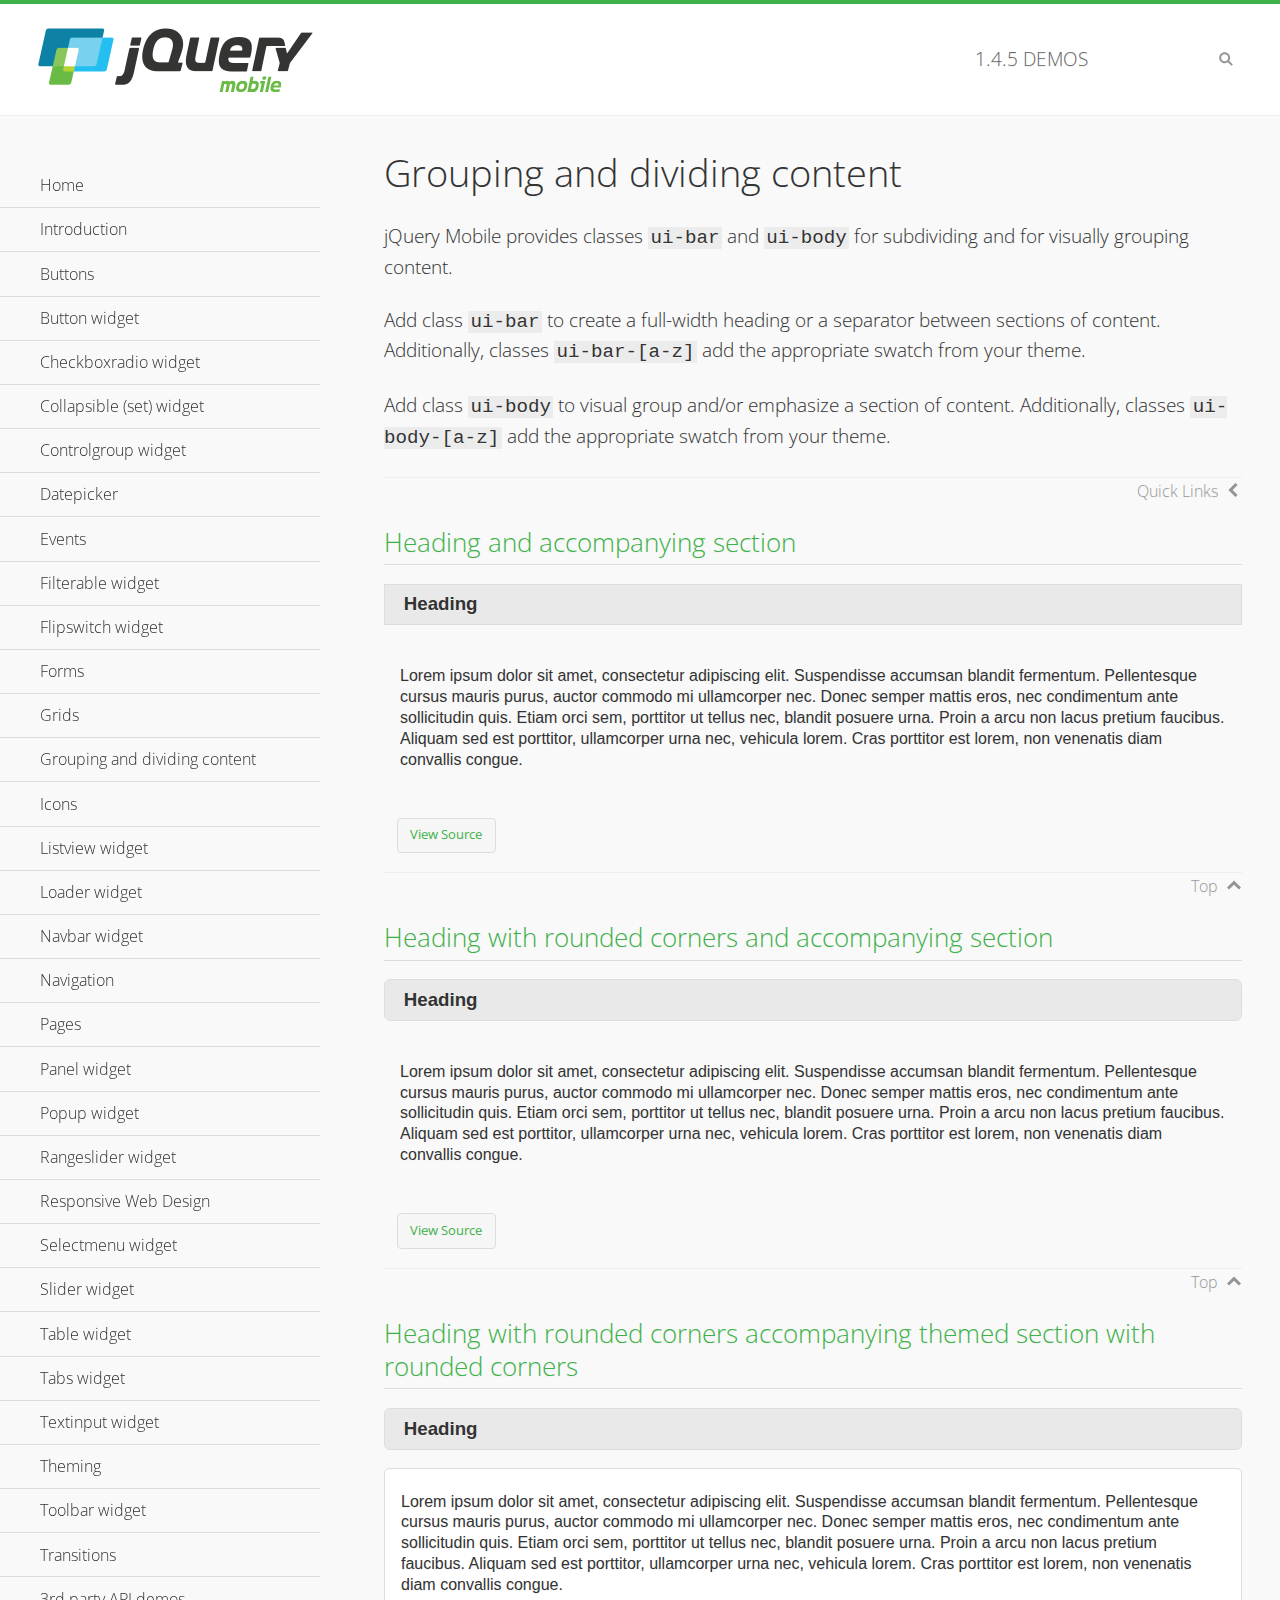
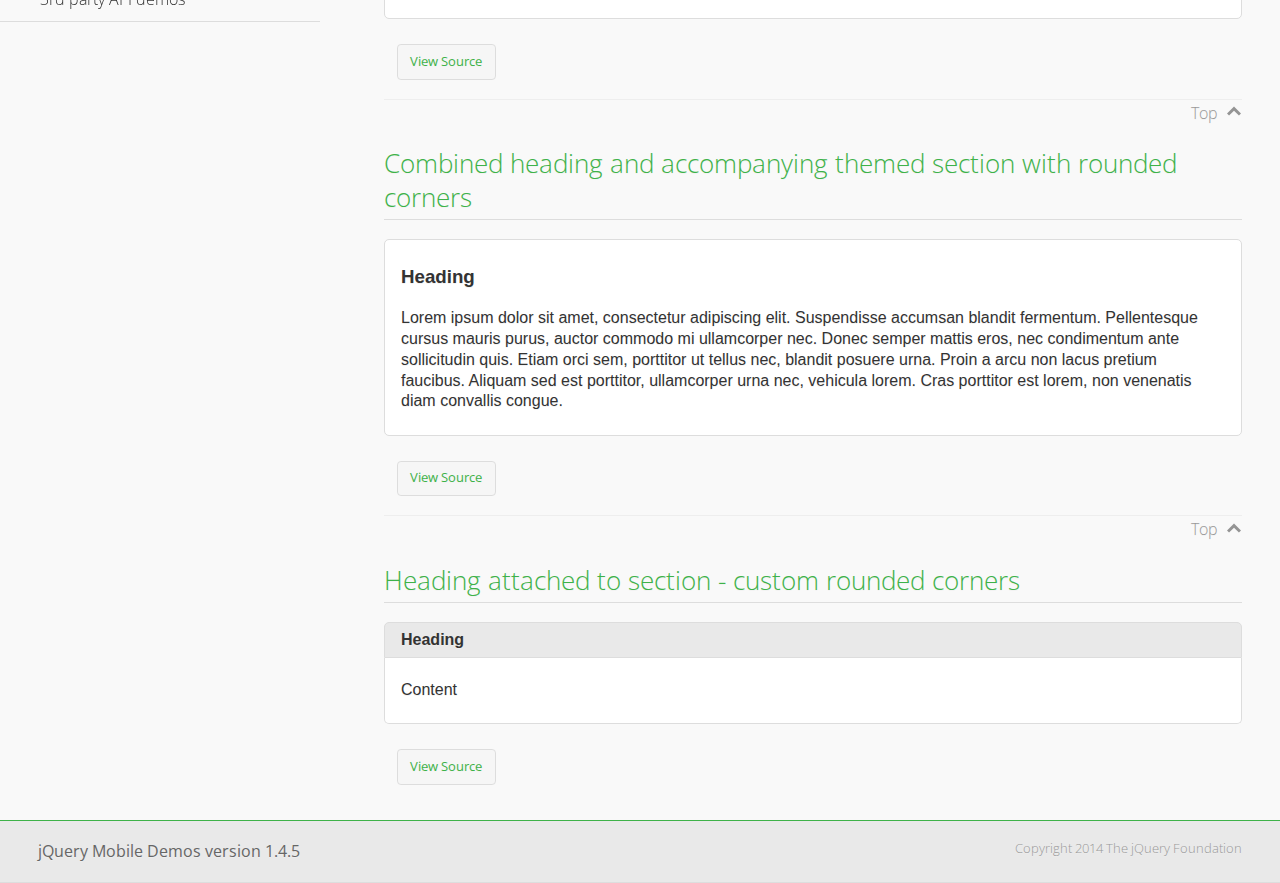
<file: www/js/jQueryMobile/demos/body-bar-classes/index.html>
<!DOCTYPE html>
<html>
	<head>
	<meta charset="utf-8">
	<meta name="viewport" content="width=device-width, initial-scale=1">
	<title>Grouping and dividing content - jQuery Mobile Demos</title>
	<link rel="shortcut icon" href="../favicon.ico">
	<link rel="stylesheet" href="http://fonts.googleapis.com/css?family=Open+Sans:300,400,700">
	<link rel="stylesheet" href="../css/themes/default/jquery.mobile-1.4.5.min.css">
	<link rel="stylesheet" href="../_assets/css/jqm-demos.css">
	<script src="../js/jquery.js"></script>
	<script src="../_assets/js/index.js"></script>
	<script src="../js/jquery.mobile-1.4.5.min.js"></script>
  <style id="combined-heading-and-section">
    .custom-corners .ui-bar {
      -webkit-border-top-left-radius: inherit;
      border-top-left-radius: inherit;
      -webkit-border-top-right-radius: inherit;
      border-top-right-radius: inherit;
    }
    .custom-corners .ui-body {
      border-top-width: 0;
      -webkit-border-bottom-left-radius: inherit;
      border-bottom-left-radius: inherit;
      -webkit-border-bottom-right-radius: inherit;
      border-bottom-right-radius: inherit;
    }
  </style>
</head>
<body>
<div data-role="page" class="jqm-demos" data-quicklinks="true">

	<div data-role="header" class="jqm-header">
		<h2><a href="../" title="jQuery Mobile Demos home"><img src="../_assets/img/jquery-logo.png" alt="jQuery Mobile"></a></h2>
		<p><span class="jqm-version"></span> Demos</p>
		<a href="#" class="jqm-navmenu-link ui-btn ui-btn-icon-notext ui-corner-all ui-icon-bars ui-nodisc-icon ui-alt-icon ui-btn-left">Menu</a>
		<a href="#" class="jqm-search-link ui-btn ui-btn-icon-notext ui-corner-all ui-icon-search ui-nodisc-icon ui-alt-icon ui-btn-right">Search</a>
	</div><!-- /header -->

	<div role="main" class="ui-content jqm-content">

		<h1>Grouping and dividing content</h1>

		<p>jQuery Mobile provides classes <code>ui-bar</code> and <code>ui-body</code> for subdividing and for visually grouping content.</p>
		<p>Add class <code>ui-bar</code> to create a full-width heading or a separator between sections of content. Additionally, classes <code>ui-bar-[a-z]</code> add the appropriate swatch from your theme.</p>
		<p>Add class <code>ui-body</code> to visual group and/or emphasize a section of content. Additionally, classes <code>ui-body-[a-z]</code> add the appropriate swatch from your theme.</p>

		<h2>Heading and accompanying section</h2>

		<div data-demo-html="true">
      <h3 class="ui-bar ui-bar-a">Heading</h3>
			<div class="ui-body">
				<p>Lorem ipsum dolor sit amet, consectetur adipiscing elit. Suspendisse accumsan blandit fermentum. Pellentesque cursus mauris purus, auctor commodo mi ullamcorper nec. Donec semper mattis eros, nec condimentum ante sollicitudin quis. Etiam orci sem, porttitor ut tellus nec, blandit posuere urna. Proin a arcu non lacus pretium faucibus. Aliquam sed est porttitor, ullamcorper urna nec, vehicula lorem. Cras porttitor est lorem, non venenatis diam convallis congue.</p>
			</div>
		</div>

		<h2>Heading with rounded corners and accompanying section</h2>

		<div data-demo-html="true">
      <h3 class="ui-bar ui-bar-a ui-corner-all">Heading</h3>
			<div class="ui-body">
				<p>Lorem ipsum dolor sit amet, consectetur adipiscing elit. Suspendisse accumsan blandit fermentum. Pellentesque cursus mauris purus, auctor commodo mi ullamcorper nec. Donec semper mattis eros, nec condimentum ante sollicitudin quis. Etiam orci sem, porttitor ut tellus nec, blandit posuere urna. Proin a arcu non lacus pretium faucibus. Aliquam sed est porttitor, ullamcorper urna nec, vehicula lorem. Cras porttitor est lorem, non venenatis diam convallis congue.</p>
			</div>
		</div>

		<h2>Heading with rounded corners accompanying themed section with rounded corners</h2>

		<div data-demo-html="true">
      <h3 class="ui-bar ui-bar-a ui-corner-all">Heading</h3>
			<div class="ui-body ui-body-a ui-corner-all">
				<p>Lorem ipsum dolor sit amet, consectetur adipiscing elit. Suspendisse accumsan blandit fermentum. Pellentesque cursus mauris purus, auctor commodo mi ullamcorper nec. Donec semper mattis eros, nec condimentum ante sollicitudin quis. Etiam orci sem, porttitor ut tellus nec, blandit posuere urna. Proin a arcu non lacus pretium faucibus. Aliquam sed est porttitor, ullamcorper urna nec, vehicula lorem. Cras porttitor est lorem, non venenatis diam convallis congue.</p>
			</div>
		</div>

		<h2>Combined heading and accompanying themed section with rounded corners</h2>

		<div data-demo-html="true">
			<div class="ui-body ui-body-a ui-corner-all">
	      <h3>Heading</h3>
				<p>Lorem ipsum dolor sit amet, consectetur adipiscing elit. Suspendisse accumsan blandit fermentum. Pellentesque cursus mauris purus, auctor commodo mi ullamcorper nec. Donec semper mattis eros, nec condimentum ante sollicitudin quis. Etiam orci sem, porttitor ut tellus nec, blandit posuere urna. Proin a arcu non lacus pretium faucibus. Aliquam sed est porttitor, ullamcorper urna nec, vehicula lorem. Cras porttitor est lorem, non venenatis diam convallis congue.</p>
			</div>
		</div>

		<h2>Heading attached to section - custom rounded corners</h2>

		<div data-demo-html="true" data-demo-css="#combined-heading-and-section">
      <div class="ui-corner-all custom-corners">
        <div class="ui-bar ui-bar-a">
          <h3>Heading</h3>
        </div>
        <div class="ui-body ui-body-a">
          <p>Content</p>
        </div>
      </div>
		</div>

	</div><!-- /content -->
	    <div data-role="panel" class="jqm-navmenu-panel" data-position="left" data-display="overlay" data-theme="a">
	    	<ul class="jqm-list ui-alt-icon ui-nodisc-icon">
<li data-filtertext="demos homepage" data-icon="home"><a href=".././">Home</a></li>
<li data-filtertext="introduction overview getting started"><a href="../intro/" data-ajax="false">Introduction</a></li>
<li data-filtertext="buttons button markup buttonmarkup method anchor link button element"><a href="../button-markup/" data-ajax="false">Buttons</a></li>
<li data-filtertext="form button widget input button submit reset"><a href="../button/" data-ajax="false">Button widget</a></li>
<li data-role="collapsible" data-enhanced="true" data-collapsed-icon="carat-d" data-expanded-icon="carat-u" data-iconpos="right" data-inset="false" class="ui-collapsible ui-collapsible-themed-content ui-collapsible-collapsed">
	<h3 class="ui-collapsible-heading ui-collapsible-heading-collapsed">
		<a href="#" class="ui-collapsible-heading-toggle ui-btn ui-btn-icon-right ui-btn-inherit ui-icon-carat-d">
		    Checkboxradio widget<span class="ui-collapsible-heading-status"> click to expand contents</span>
		</a>
	</h3>
	<div class="ui-collapsible-content ui-body-inherit ui-collapsible-content-collapsed" aria-hidden="true">
		<ul>
			<li data-filtertext="form checkboxradio widget checkbox input checkboxes controlgroups"><a href="../checkboxradio-checkbox/" data-ajax="false">Checkboxes</a></li>
			<li data-filtertext="form checkboxradio widget radio input radio buttons controlgroups"><a href="../checkboxradio-radio/" data-ajax="false">Radio buttons</a></li>
		</ul>
	</div>
</li>
<li data-role="collapsible" data-enhanced="true" data-collapsed-icon="carat-d" data-expanded-icon="carat-u" data-iconpos="right" data-inset="false" class="ui-collapsible ui-collapsible-themed-content ui-collapsible-collapsed">
	<h3 class="ui-collapsible-heading ui-collapsible-heading-collapsed">
		<a href="#" class="ui-collapsible-heading-toggle ui-btn ui-btn-icon-right ui-btn-inherit ui-icon-carat-d">
			Collapsible (set) widget<span class="ui-collapsible-heading-status"> click to expand contents</span>
		</a>
	</h3>
	<div class="ui-collapsible-content ui-body-inherit ui-collapsible-content-collapsed" aria-hidden="true">
		<ul>
			<li data-filtertext="collapsibles content formatting"><a href="../collapsible/" data-ajax="false">Collapsible</a></li>
			<li data-filtertext="dynamic collapsible set accordion append expand"><a href="../collapsible-dynamic/" data-ajax="false">Dynamic collapsibles</a></li>
			<li data-filtertext="accordions collapsible set widget content formatting grouped collapsibles"><a href="../collapsibleset/" data-ajax="false">Collapsible set</a></li>
		</ul>
	</div>
</li>
<li data-role="collapsible" data-enhanced="true" data-collapsed-icon="carat-d" data-expanded-icon="carat-u" data-iconpos="right" data-inset="false" class="ui-collapsible ui-collapsible-themed-content ui-collapsible-collapsed">
	<h3 class="ui-collapsible-heading ui-collapsible-heading-collapsed">
		<a href="#" class="ui-collapsible-heading-toggle ui-btn ui-btn-icon-right ui-btn-inherit ui-icon-carat-d">
			Controlgroup widget<span class="ui-collapsible-heading-status"> click to expand contents</span>
		</a>
	</h3>
	<div class="ui-collapsible-content ui-body-inherit ui-collapsible-content-collapsed" aria-hidden="true">
		<ul>
			<li data-filtertext="controlgroups selectmenu checkboxradio input grouped buttons horizontal vertical"><a href="../controlgroup/" data-ajax="false">Controlgroup</a></li>
			<li data-filtertext="dynamic controlgroup dynamically add buttons"><a href="../controlgroup-dynamic/" data-ajax="false">Dynamic controlgroups</a></li>
		</ul>
	</div>
</li>
<li data-filtertext="form datepicker widget date input"><a href="../datepicker/" data-ajax="false">Datepicker</a></li>
<li data-role="collapsible" data-enhanced="true" data-collapsed-icon="carat-d" data-expanded-icon="carat-u" data-iconpos="right" data-inset="false" class="ui-collapsible ui-collapsible-themed-content ui-collapsible-collapsed">
	<h3 class="ui-collapsible-heading ui-collapsible-heading-collapsed">
		<a href="#" class="ui-collapsible-heading-toggle ui-btn ui-btn-icon-right ui-btn-inherit ui-icon-carat-d">
			Events<span class="ui-collapsible-heading-status"> click to expand contents</span>
		</a>
	</h3>
	<div class="ui-collapsible-content ui-body-inherit ui-collapsible-content-collapsed" aria-hidden="true">
		<ul>
			<li data-filtertext="swipe to delete list items listviews swipe events"><a href="../swipe-list/" data-ajax="false">Swipe list items</a></li>
			<li data-filtertext="swipe to navigate swipe page navigation swipe events"><a href="../swipe-page/" data-ajax="false">Swipe page navigation</a></li>
		</ul>
	</div>
</li>
<li data-filtertext="filterable filter elements sorting searching listview table"><a href="../filterable/" data-ajax="false">Filterable widget</a></li>
<li data-filtertext="form flipswitch widget flip toggle switch binary select checkbox input"><a href="../flipswitch/" data-ajax="false">Flipswitch widget</a></li>
<li data-role="collapsible" data-enhanced="true" data-collapsed-icon="carat-d" data-expanded-icon="carat-u" data-iconpos="right" data-inset="false" class="ui-collapsible ui-collapsible-themed-content ui-collapsible-collapsed">
	<h3 class="ui-collapsible-heading ui-collapsible-heading-collapsed">
		<a href="#" class="ui-collapsible-heading-toggle ui-btn ui-btn-icon-right ui-btn-inherit ui-icon-carat-d">
			Forms<span class="ui-collapsible-heading-status"> click to expand contents</span>
		</a>
	</h3>
	<div class="ui-collapsible-content ui-body-inherit ui-collapsible-content-collapsed" aria-hidden="true">
		<ul>
			<li data-filtertext="forms text checkbox radio range button submit reset inputs selects textarea slider flipswitch label form elements"><a href="../forms/" data-ajax="false">Forms</a></li>
			<li data-filtertext="form hide labels hidden accessible ui-hidden-accessible forms"><a href="../forms-label-hidden-accessible/" data-ajax="false">Hide labels</a></li>
			<li data-filtertext="form field containers fieldcontain ui-field-contain forms"><a href="../forms-field-contain/" data-ajax="false">Field containers</a></li>
			<li data-filtertext="forms disabled form elements"><a href="../forms-disabled/" data-ajax="false">Forms disabled</a></li>
			<li data-filtertext="forms gallery examples overview forms text checkbox radio range button submit reset inputs selects textarea slider flipswitch label form elements"><a href="../forms-gallery/" data-ajax="false">Forms gallery</a></li>
		</ul>
	</div>
</li>
<li data-role="collapsible" data-enhanced="true" data-collapsed-icon="carat-d" data-expanded-icon="carat-u" data-iconpos="right" data-inset="false" class="ui-collapsible ui-collapsible-themed-content ui-collapsible-collapsed">
	<h3 class="ui-collapsible-heading ui-collapsible-heading-collapsed">
		<a href="#" class="ui-collapsible-heading-toggle ui-btn ui-btn-icon-right ui-btn-inherit ui-icon-carat-d">
			Grids<span class="ui-collapsible-heading-status"> click to expand contents</span>
		</a>
	</h3>
	<div class="ui-collapsible-content ui-body-inherit ui-collapsible-content-collapsed" aria-hidden="true">
		<ul>
			<li data-filtertext="grids columns blocks content formatting rwd responsive css framework"><a href="../grids/" data-ajax="false">Grids</a></li>
			<li data-filtertext="buttons in grids css framework"><a href="../grids-buttons/" data-ajax="false">Buttons in grids</a></li>
			<li data-filtertext="custom responsive grids rwd css framework"><a href="../grids-custom-responsive/" data-ajax="false">Custom responsive grids</a></li>
		</ul>
	</div>
</li>
<li data-filtertext="blocks content formatting sections heading"><a href="../body-bar-classes/" data-ajax="false">Grouping and dividing content</a></li>
<li data-role="collapsible" data-enhanced="true" data-collapsed-icon="carat-d" data-expanded-icon="carat-u" data-iconpos="right" data-inset="false" class="ui-collapsible ui-collapsible-themed-content ui-collapsible-collapsed">
	<h3 class="ui-collapsible-heading ui-collapsible-heading-collapsed">
		<a href="#" class="ui-collapsible-heading-toggle ui-btn ui-btn-icon-right ui-btn-inherit ui-icon-carat-d">
			Icons<span class="ui-collapsible-heading-status"> click to expand contents</span>
		</a>
	</h3>
	<div class="ui-collapsible-content ui-body-inherit ui-collapsible-content-collapsed" aria-hidden="true">
		<ul>
			<li data-filtertext="button icons svg disc alt custom icon position"><a href="../icons/" data-ajax="false">Icons</a></li>
			<li data-filtertext=""><a href="../icons-grunticon/" data-ajax="false">Grunticon loader</a></li>
		</ul>
	</div>
</li>
<li data-role="collapsible" data-enhanced="true" data-collapsed-icon="carat-d" data-expanded-icon="carat-u" data-iconpos="right" data-inset="false" class="ui-collapsible ui-collapsible-themed-content ui-collapsible-collapsed">
	<h3 class="ui-collapsible-heading ui-collapsible-heading-collapsed">
		<a href="#" class="ui-collapsible-heading-toggle ui-btn ui-btn-icon-right ui-btn-inherit ui-icon-carat-d">
			Listview widget<span class="ui-collapsible-heading-status"> click to expand contents</span>
		</a>
	</h3>
	<div class="ui-collapsible-content ui-body-inherit ui-collapsible-content-collapsed" aria-hidden="true">
		<ul>
			<li data-filtertext="listview widget thumbnails icons nested split button collapsible ul ol"><a href="../listview/" data-ajax="false">Listview</a></li>
			<li data-filtertext="autocomplete filterable reveal listview filtertextbeforefilter placeholder"><a href="../listview-autocomplete/" data-ajax="false">Listview autocomplete</a></li>
			<li data-filtertext="autocomplete filterable reveal listview remote data filtertextbeforefilter placeholder"><a href="../listview-autocomplete-remote/" data-ajax="false">Listview autocomplete remote data</a></li>
			<li data-filtertext="autodividers anchor jump scroll linkbars listview lists ul ol"><a href="../listview-autodividers-linkbar/" data-ajax="false">Listview autodividers linkbar</a></li>
			<li data-filtertext="listview autodividers selector autodividersselector lists ul ol"><a href="../listview-autodividers-selector/" data-ajax="false">Listview autodividers selector</a></li>
			<li data-filtertext="listview nested list items"><a href="../listview-nested-lists/" data-ajax="false">Nested Listviews</a></li>
			<li data-filtertext="listview collapsible list items flat"><a href="../listview-collapsible-item-flat/" data-ajax="false">Listview collapsible list items (flat)</a></li>
			<li data-filtertext="listview collapsible list indented"><a href="../listview-collapsible-item-indented/" data-ajax="false">Listview collapsible list items (indented)</a></li>
			<li data-filtertext="grid listview responsive grids responsive listviews lists ul"><a href="../listview-grid/" data-ajax="false">Listview responsive grid</a></li>
		</ul>
	</div>
</li>
<li data-filtertext="loader widget page loading navigation overlay spinner"><a href="../loader/" data-ajax="false">Loader widget</a></li>
<li data-filtertext="navbar widget navmenu toolbars header footer"><a href="../navbar/" data-ajax="false">Navbar widget</a></li>
<li data-role="collapsible" data-enhanced="true" data-collapsed-icon="carat-d" data-expanded-icon="carat-u" data-iconpos="right" data-inset="false" class="ui-collapsible ui-collapsible-themed-content ui-collapsible-collapsed">
	<h3 class="ui-collapsible-heading ui-collapsible-heading-collapsed">
		<a href="#" class="ui-collapsible-heading-toggle ui-btn ui-btn-icon-right ui-btn-inherit ui-icon-carat-d">
			Navigation<span class="ui-collapsible-heading-status"> click to expand contents</span>
		</a>
	</h3>
	<div class="ui-collapsible-content ui-body-inherit ui-collapsible-content-collapsed" aria-hidden="true">
		<ul>
			<li data-filtertext="ajax navigation navigate widget history event method"><a href="../navigation/" data-ajax="false">Navigation</a></li>
			<li data-filtertext="linking pages page links navigation ajax prefetch cache"><a href="../navigation-linking-pages/" data-ajax="false">Linking pages</a></li>
			<!-- <li data-filtertext="php redirect server redirection server-side navigation"><a href="../navigation-php-redirect/" data-ajax="false">PHP redirect demo</a></li>-->
			<li data-filtertext="navigation redirection hash query"><a href="../navigation-hash-processing/" data-ajax="false">Hash processing demo</a></li>
			<li data-filtertext="navigation redirection hash query"><a href="../page-events/" data-ajax="false">Page Navigation Events</a></li>
		</ul>
	</div>
</li>
<li data-role="collapsible" data-enhanced="true" data-collapsed-icon="carat-d" data-expanded-icon="carat-u" data-iconpos="right" data-inset="false" class="ui-collapsible ui-collapsible-themed-content ui-collapsible-collapsed">
	<h3 class="ui-collapsible-heading ui-collapsible-heading-collapsed">
		<a href="#" class="ui-collapsible-heading-toggle ui-btn ui-btn-icon-right ui-btn-inherit ui-icon-carat-d">
			Pages<span class="ui-collapsible-heading-status"> click to expand contents</span>
		</a>
	</h3>
	<div class="ui-collapsible-content ui-body-inherit ui-collapsible-content-collapsed" aria-hidden="true">
		<ul>
			<li data-filtertext="pages page widget ajax navigation"><a href="../pages/" data-ajax="false">Pages</a></li>
			<li data-filtertext="single page"><a href="../pages-single-page/" data-ajax="false">Single page</a></li>
			<li data-filtertext="multipage multi-page page"><a href="../pages-multi-page/" data-ajax="false">Multi-page template</a></li>
			<li data-filtertext="dialog page widget modal popup"><a href="../pages-dialog/" data-ajax="false">Dialog page</a></li>
		</ul>
	</div>
</li>
<li data-role="collapsible" data-enhanced="true" data-collapsed-icon="carat-d" data-expanded-icon="carat-u" data-iconpos="right" data-inset="false" class="ui-collapsible ui-collapsible-themed-content ui-collapsible-collapsed">
	<h3 class="ui-collapsible-heading ui-collapsible-heading-collapsed">
		<a href="#" class="ui-collapsible-heading-toggle ui-btn ui-btn-icon-right ui-btn-inherit ui-icon-carat-d">
			Panel widget<span class="ui-collapsible-heading-status"> click to expand contents</span>
		</a>
	</h3>
	<div class="ui-collapsible-content ui-body-inherit ui-collapsible-content-collapsed" aria-hidden="true">
		<ul>
			<li data-filtertext="panel widget sliding panels reveal push overlay responsive"><a href="../panel/" data-ajax="false">Panel</a></li>
			<li data-filtertext=""><a href="../panel-external/" data-ajax="false">External panels</a></li>
			<li data-filtertext="panel "><a href="../panel-fixed/" data-ajax="false">Fixed panels</a></li>
			<li data-filtertext="panel slide panels sliding panels shadow rwd responsive breakpoint"><a href="../panel-responsive/" data-ajax="false">Panels responsive</a></li>
			<li data-filtertext="panel custom style custom panel width reveal shadow listview panel styling page background wrapper"><a href="../panel-styling/" data-ajax="false">Custom panel style</a></li>
			<li data-filtertext="panel open on swipe"><a href="../panel-swipe-open/" data-ajax="false">Panel open on swipe</a></li>
			<li data-filtertext="panels outside page internal external toolbars"><a href="../panel-external-internal/" data-ajax="false">Panel external and internal</a></li>
		</ul>
	</div>
</li>
<li data-role="collapsible" data-enhanced="true" data-collapsed-icon="carat-d" data-expanded-icon="carat-u" data-iconpos="right" data-inset="false" class="ui-collapsible ui-collapsible-themed-content ui-collapsible-collapsed">
	<h3 class="ui-collapsible-heading ui-collapsible-heading-collapsed">
		<a href="#" class="ui-collapsible-heading-toggle ui-btn ui-btn-icon-right ui-btn-inherit ui-icon-carat-d">
			Popup widget<span class="ui-collapsible-heading-status"> click to expand contents</span>
		</a>
	</h3>
	<div class="ui-collapsible-content ui-body-inherit ui-collapsible-content-collapsed" aria-hidden="true">
		<ul>
			<li data-filtertext="popup widget popups dialog modal transition tooltip lightbox form overlay screen flip pop fade transition"><a href="../popup/" data-ajax="false">Popup</a></li>
			<li data-filtertext="popup alignment position"><a href="../popup-alignment/" data-ajax="false">Popup alignment</a></li>
			<li data-filtertext="popup arrow size popups popover"><a href="../popup-arrow-size/" data-ajax="false">Popup arrow size</a></li>
			<li data-filtertext="dynamic popups popup images lightbox"><a href="../popup-dynamic/" data-ajax="false">Dynamic popups</a></li>
			<li data-filtertext="popups with iframes scaling"><a href="../popup-iframe/" data-ajax="false">Popups with iframes</a></li>
			<li data-filtertext="popup image scaling"><a href="../popup-image-scaling/" data-ajax="false">Popup image scaling</a></li>
			<li data-filtertext="external popup outside multi-page"><a href="../popup-outside-multipage/" data-ajax="false">Popup outside multi-page</a></li>
		</ul>
	</div>
</li>
<li data-filtertext="form rangeslider widget dual sliders dual handle sliders range input"><a href="../rangeslider/" data-ajax="false">Rangeslider widget</a></li>
<li data-filtertext="responsive web design rwd adaptive progressive enhancement PE accessible mobile breakpoints media query media queries"><a href="../rwd/" data-ajax="false">Responsive Web Design</a></li>
<li data-role="collapsible" data-enhanced="true" data-collapsed-icon="carat-d" data-expanded-icon="carat-u" data-iconpos="right" data-inset="false" class="ui-collapsible ui-collapsible-themed-content ui-collapsible-collapsed">
	<h3 class="ui-collapsible-heading ui-collapsible-heading-collapsed">
		<a href="#" class="ui-collapsible-heading-toggle ui-btn ui-btn-icon-right ui-btn-inherit ui-icon-carat-d">
			Selectmenu widget<span class="ui-collapsible-heading-status"> click to expand contents</span>
		</a>
	</h3>
	<div class="ui-collapsible-content ui-body-inherit ui-collapsible-content-collapsed" aria-hidden="true">
		<ul>
			<li data-filtertext="form selectmenu widget select input custom select menu selects"><a href="../selectmenu/" data-ajax="false">Selectmenu</a></li>
			<li data-filtertext="form custom select menu selectmenu widget custom menu option optgroup multiple selects"><a href="../selectmenu-custom/" data-ajax="false">Custom select menu</a></li>
			<li data-filtertext="filterable select filter popup dialog"><a href="../selectmenu-custom-filter/" data-ajax="false">Custom select menu with filter</a></li>
		</ul>
	</div>
</li>
<li data-role="collapsible" data-enhanced="true" data-collapsed-icon="carat-d" data-expanded-icon="carat-u" data-iconpos="right" data-inset="false" class="ui-collapsible ui-collapsible-themed-content ui-collapsible-collapsed">
	<h3 class="ui-collapsible-heading ui-collapsible-heading-collapsed">
		<a href="#" class="ui-collapsible-heading-toggle ui-btn ui-btn-icon-right ui-btn-inherit ui-icon-carat-d">
			Slider widget<span class="ui-collapsible-heading-status"> click to expand contents</span>
		</a>
	</h3>
	<div class="ui-collapsible-content ui-body-inherit ui-collapsible-content-collapsed" aria-hidden="true">
		<ul>
			<li data-filtertext="form slider widget range input single sliders"><a href="../slider/" data-ajax="false">Slider</a></li>
			<li data-filtertext="form slider widget flipswitch slider binary select flip toggle switch"><a href="../slider-flipswitch/" data-ajax="false">Slider flip toggle switch</a></li>
			<li data-filtertext="form slider tooltip handle value input range sliders"><a href="../slider-tooltip/" data-ajax="false">Slider tooltip</a></li>
		</ul>
	</div>
</li>
<li data-role="collapsible" data-enhanced="true" data-collapsed-icon="carat-d" data-expanded-icon="carat-u" data-iconpos="right" data-inset="false" class="ui-collapsible ui-collapsible-themed-content ui-collapsible-collapsed">
	<h3 class="ui-collapsible-heading ui-collapsible-heading-collapsed">
		<a href="#" class="ui-collapsible-heading-toggle ui-btn ui-btn-icon-right ui-btn-inherit ui-icon-carat-d">
			Table widget<span class="ui-collapsible-heading-status"> click to expand contents</span>
		</a>
	</h3>
	<div class="ui-collapsible-content ui-body-inherit ui-collapsible-content-collapsed" aria-hidden="true">
		<ul>
			<li data-filtertext="table widget reflow column toggle th td responsive tables rwd hide show tabular"><a href="../table-column-toggle/" data-ajax="false">Table Column Toggle</a></li>
			<li data-filtertext="table column toggle phone comparison demo"><a href="../table-column-toggle-example/" data-ajax="false">Table Column Toggle demo</a></li>
			<li data-filtertext="responsive tables table column toggle heading groups rwd breakpoint"><a href="../table-column-toggle-heading-groups/" data-ajax="false">Table Column Toggle heading groups</a></li>
			<li data-filtertext="responsive tables table column toggle hide rwd breakpoint customization options"><a href="../table-column-toggle-options/" data-ajax="false">Table Column Toggle options</a></li>
			<li data-filtertext="table reflow th td responsive rwd columns tabular"><a href="../table-reflow/" data-ajax="false">Table Reflow</a></li>
			<li data-filtertext="responsive tables table reflow heading groups rwd breakpoint"><a href="../table-reflow-heading-groups/" data-ajax="false">Table Reflow heading groups</a></li>
			<li data-filtertext="responsive tables table reflow stripes strokes table style"><a href="../table-reflow-stripes-strokes/" data-ajax="false">Table Reflow stripes and strokes</a></li>
			<li data-filtertext="responsive tables table reflow stack custom styles"><a href="../table-reflow-styling/" data-ajax="false">Table Reflow custom styles</a></li>
		</ul>
	</div>
</li>
<li data-filtertext="ui tabs widget"><a href="../tabs/" data-ajax="false">Tabs widget</a></li>
<li data-filtertext="form textinput widget text input textarea number date time tel email file color password"><a href="../textinput/" data-ajax="false">Textinput widget</a></li>
<li data-role="collapsible" data-enhanced="true" data-collapsed-icon="carat-d" data-expanded-icon="carat-u" data-iconpos="right" data-inset="false" class="ui-collapsible ui-collapsible-themed-content ui-collapsible-collapsed">
	<h3 class="ui-collapsible-heading ui-collapsible-heading-collapsed">
		<a href="#" class="ui-collapsible-heading-toggle ui-btn ui-btn-icon-right ui-btn-inherit ui-icon-carat-d">
			Theming<span class="ui-collapsible-heading-status"> click to expand contents</span>
		</a>
	</h3>
	<div class="ui-collapsible-content ui-body-inherit ui-collapsible-content-collapsed" aria-hidden="true">
		<ul>
			<li data-filtertext="default theme swatches theming style css"><a href="../theme-default/" data-ajax="false">Default theme</a></li>
			<li data-filtertext="classic theme old theme swatches theming style css"><a href="../theme-classic/" data-ajax="false">Classic theme</a></li>
		</ul>
	</div>
</li>
<li data-role="collapsible" data-enhanced="true" data-collapsed-icon="carat-d" data-expanded-icon="carat-u" data-iconpos="right" data-inset="false" class="ui-collapsible ui-collapsible-themed-content ui-collapsible-collapsed">
	<h3 class="ui-collapsible-heading ui-collapsible-heading-collapsed">
		<a href="#" class="ui-collapsible-heading-toggle ui-btn ui-btn-icon-right ui-btn-inherit ui-icon-carat-d">
			Toolbar widget<span class="ui-collapsible-heading-status"> click to expand contents</span>
		</a>
	</h3>
	<div class="ui-collapsible-content ui-body-inherit ui-collapsible-content-collapsed" aria-hidden="true">
		<ul>
			<li data-filtertext="toolbar widget header footer toolbars fixed fullscreen external sections"><a href="../toolbar/" data-ajax="false">Toolbar</a></li>
			<li data-filtertext="dynamic toolbars dynamically add toolbar header footer"><a href="../toolbar-dynamic/" data-ajax="false">Dynamic toolbars</a></li>
			<li data-filtertext="external toolbars header footer"><a href="../toolbar-external/" data-ajax="false">External toolbars</a></li>
			<li data-filtertext="fixed toolbars header footer"><a href="../toolbar-fixed/" data-ajax="false">Fixed toolbars</a></li>
			<li data-filtertext="fixed fullscreen toolbars header footer"><a href="../toolbar-fixed-fullscreen/" data-ajax="false">Fullscreen toolbars</a></li>
			<li data-filtertext="external fixed toolbars header footer"><a href="../toolbar-fixed-external/" data-ajax="false">Fixed external toolbars</a></li>
			<li data-filtertext="external persistent toolbars header footer navbar navmenu"><a href="../toolbar-fixed-persistent/" data-ajax="false">Persistent toolbars</a></li>
			<li data-filtertext="external ajax optimized toolbars persistent toolbars header footer navbar"><a href="../toolbar-fixed-persistent-optimized/" data-ajax="false">Ajax optimized toolbars</a></li>
			<li data-filtertext="form in toolbars header footer"><a href="../toolbar-fixed-forms/" data-ajax="false">Form in toolbar</a></li>
		</ul>
	</div>
</li>
<li data-filtertext="page transitions animated pages popup navigation flip slide fade pop"><a href="../transitions/" data-ajax="false">Transitions</a></li>
<li data-role="collapsible" data-enhanced="true" data-collapsed-icon="carat-d" data-expanded-icon="carat-u" data-iconpos="right" data-inset="false" class="ui-collapsible ui-collapsible-themed-content ui-collapsible-collapsed">
	<h3 class="ui-collapsible-heading ui-collapsible-heading-collapsed">
		<a href="#" class="ui-collapsible-heading-toggle ui-btn ui-btn-icon-right ui-btn-inherit ui-icon-carat-d">
			3rd party API demos<span class="ui-collapsible-heading-status"> click to expand contents</span>
		</a>
	</h3>
	<div class="ui-collapsible-content ui-body-inherit ui-collapsible-content-collapsed" aria-hidden="true">
		<ul>
			<li data-filtertext="backbone requirejs navigation router"><a href="../backbone-requirejs/" data-ajax="false">Backbone RequireJS</a></li>
			<li data-filtertext="google maps geolocation demo"><a href="../map-geolocation/" data-ajax="false">Google Maps geolocation</a></li>
			<li data-filtertext="google maps hybrid"><a href="../map-list-toggle/" data-ajax="false">Google Maps list toggle</a></li>
		</ul>
	</div>
</li>



		     </ul>
		</div><!-- /panel -->


	<div data-role="footer" data-position="fixed" data-tap-toggle="false" class="jqm-footer">
		<p>jQuery Mobile Demos version <span class="jqm-version"></span></p>
		<p>Copyright 2014 The jQuery Foundation</p>
	</div><!-- /footer -->
	<!-- TODO: This should become an external panel so we can add input to markup (unique ID) -->
    <div data-role="panel" class="jqm-search-panel" data-position="right" data-display="overlay" data-theme="a">
		<div class="jqm-search">
			<ul class="jqm-list" data-filter-placeholder="Search demos..." data-filter-reveal="true">
<li data-filtertext="demos homepage" data-icon="home"><a href=".././">Home</a></li>
<li data-filtertext="introduction overview getting started"><a href="../intro/" data-ajax="false">Introduction</a></li>
<li data-filtertext="buttons button markup buttonmarkup method anchor link button element"><a href="../button-markup/" data-ajax="false">Buttons</a></li>
<li data-filtertext="form button widget input button submit reset"><a href="../button/" data-ajax="false">Button widget</a></li>
<li data-role="collapsible" data-enhanced="true" data-collapsed-icon="carat-d" data-expanded-icon="carat-u" data-iconpos="right" data-inset="false" class="ui-collapsible ui-collapsible-themed-content ui-collapsible-collapsed">
	<h3 class="ui-collapsible-heading ui-collapsible-heading-collapsed">
		<a href="#" class="ui-collapsible-heading-toggle ui-btn ui-btn-icon-right ui-btn-inherit ui-icon-carat-d">
		    Checkboxradio widget<span class="ui-collapsible-heading-status"> click to expand contents</span>
		</a>
	</h3>
	<div class="ui-collapsible-content ui-body-inherit ui-collapsible-content-collapsed" aria-hidden="true">
		<ul>
			<li data-filtertext="form checkboxradio widget checkbox input checkboxes controlgroups"><a href="../checkboxradio-checkbox/" data-ajax="false">Checkboxes</a></li>
			<li data-filtertext="form checkboxradio widget radio input radio buttons controlgroups"><a href="../checkboxradio-radio/" data-ajax="false">Radio buttons</a></li>
		</ul>
	</div>
</li>
<li data-role="collapsible" data-enhanced="true" data-collapsed-icon="carat-d" data-expanded-icon="carat-u" data-iconpos="right" data-inset="false" class="ui-collapsible ui-collapsible-themed-content ui-collapsible-collapsed">
	<h3 class="ui-collapsible-heading ui-collapsible-heading-collapsed">
		<a href="#" class="ui-collapsible-heading-toggle ui-btn ui-btn-icon-right ui-btn-inherit ui-icon-carat-d">
			Collapsible (set) widget<span class="ui-collapsible-heading-status"> click to expand contents</span>
		</a>
	</h3>
	<div class="ui-collapsible-content ui-body-inherit ui-collapsible-content-collapsed" aria-hidden="true">
		<ul>
			<li data-filtertext="collapsibles content formatting"><a href="../collapsible/" data-ajax="false">Collapsible</a></li>
			<li data-filtertext="dynamic collapsible set accordion append expand"><a href="../collapsible-dynamic/" data-ajax="false">Dynamic collapsibles</a></li>
			<li data-filtertext="accordions collapsible set widget content formatting grouped collapsibles"><a href="../collapsibleset/" data-ajax="false">Collapsible set</a></li>
		</ul>
	</div>
</li>
<li data-role="collapsible" data-enhanced="true" data-collapsed-icon="carat-d" data-expanded-icon="carat-u" data-iconpos="right" data-inset="false" class="ui-collapsible ui-collapsible-themed-content ui-collapsible-collapsed">
	<h3 class="ui-collapsible-heading ui-collapsible-heading-collapsed">
		<a href="#" class="ui-collapsible-heading-toggle ui-btn ui-btn-icon-right ui-btn-inherit ui-icon-carat-d">
			Controlgroup widget<span class="ui-collapsible-heading-status"> click to expand contents</span>
		</a>
	</h3>
	<div class="ui-collapsible-content ui-body-inherit ui-collapsible-content-collapsed" aria-hidden="true">
		<ul>
			<li data-filtertext="controlgroups selectmenu checkboxradio input grouped buttons horizontal vertical"><a href="../controlgroup/" data-ajax="false">Controlgroup</a></li>
			<li data-filtertext="dynamic controlgroup dynamically add buttons"><a href="../controlgroup-dynamic/" data-ajax="false">Dynamic controlgroups</a></li>
		</ul>
	</div>
</li>
<li data-filtertext="form datepicker widget date input"><a href="../datepicker/" data-ajax="false">Datepicker</a></li>
<li data-role="collapsible" data-enhanced="true" data-collapsed-icon="carat-d" data-expanded-icon="carat-u" data-iconpos="right" data-inset="false" class="ui-collapsible ui-collapsible-themed-content ui-collapsible-collapsed">
	<h3 class="ui-collapsible-heading ui-collapsible-heading-collapsed">
		<a href="#" class="ui-collapsible-heading-toggle ui-btn ui-btn-icon-right ui-btn-inherit ui-icon-carat-d">
			Events<span class="ui-collapsible-heading-status"> click to expand contents</span>
		</a>
	</h3>
	<div class="ui-collapsible-content ui-body-inherit ui-collapsible-content-collapsed" aria-hidden="true">
		<ul>
			<li data-filtertext="swipe to delete list items listviews swipe events"><a href="../swipe-list/" data-ajax="false">Swipe list items</a></li>
			<li data-filtertext="swipe to navigate swipe page navigation swipe events"><a href="../swipe-page/" data-ajax="false">Swipe page navigation</a></li>
		</ul>
	</div>
</li>
<li data-filtertext="filterable filter elements sorting searching listview table"><a href="../filterable/" data-ajax="false">Filterable widget</a></li>
<li data-filtertext="form flipswitch widget flip toggle switch binary select checkbox input"><a href="../flipswitch/" data-ajax="false">Flipswitch widget</a></li>
<li data-role="collapsible" data-enhanced="true" data-collapsed-icon="carat-d" data-expanded-icon="carat-u" data-iconpos="right" data-inset="false" class="ui-collapsible ui-collapsible-themed-content ui-collapsible-collapsed">
	<h3 class="ui-collapsible-heading ui-collapsible-heading-collapsed">
		<a href="#" class="ui-collapsible-heading-toggle ui-btn ui-btn-icon-right ui-btn-inherit ui-icon-carat-d">
			Forms<span class="ui-collapsible-heading-status"> click to expand contents</span>
		</a>
	</h3>
	<div class="ui-collapsible-content ui-body-inherit ui-collapsible-content-collapsed" aria-hidden="true">
		<ul>
			<li data-filtertext="forms text checkbox radio range button submit reset inputs selects textarea slider flipswitch label form elements"><a href="../forms/" data-ajax="false">Forms</a></li>
			<li data-filtertext="form hide labels hidden accessible ui-hidden-accessible forms"><a href="../forms-label-hidden-accessible/" data-ajax="false">Hide labels</a></li>
			<li data-filtertext="form field containers fieldcontain ui-field-contain forms"><a href="../forms-field-contain/" data-ajax="false">Field containers</a></li>
			<li data-filtertext="forms disabled form elements"><a href="../forms-disabled/" data-ajax="false">Forms disabled</a></li>
			<li data-filtertext="forms gallery examples overview forms text checkbox radio range button submit reset inputs selects textarea slider flipswitch label form elements"><a href="../forms-gallery/" data-ajax="false">Forms gallery</a></li>
		</ul>
	</div>
</li>
<li data-role="collapsible" data-enhanced="true" data-collapsed-icon="carat-d" data-expanded-icon="carat-u" data-iconpos="right" data-inset="false" class="ui-collapsible ui-collapsible-themed-content ui-collapsible-collapsed">
	<h3 class="ui-collapsible-heading ui-collapsible-heading-collapsed">
		<a href="#" class="ui-collapsible-heading-toggle ui-btn ui-btn-icon-right ui-btn-inherit ui-icon-carat-d">
			Grids<span class="ui-collapsible-heading-status"> click to expand contents</span>
		</a>
	</h3>
	<div class="ui-collapsible-content ui-body-inherit ui-collapsible-content-collapsed" aria-hidden="true">
		<ul>
			<li data-filtertext="grids columns blocks content formatting rwd responsive css framework"><a href="../grids/" data-ajax="false">Grids</a></li>
			<li data-filtertext="buttons in grids css framework"><a href="../grids-buttons/" data-ajax="false">Buttons in grids</a></li>
			<li data-filtertext="custom responsive grids rwd css framework"><a href="../grids-custom-responsive/" data-ajax="false">Custom responsive grids</a></li>
		</ul>
	</div>
</li>
<li data-filtertext="blocks content formatting sections heading"><a href="../body-bar-classes/" data-ajax="false">Grouping and dividing content</a></li>
<li data-role="collapsible" data-enhanced="true" data-collapsed-icon="carat-d" data-expanded-icon="carat-u" data-iconpos="right" data-inset="false" class="ui-collapsible ui-collapsible-themed-content ui-collapsible-collapsed">
	<h3 class="ui-collapsible-heading ui-collapsible-heading-collapsed">
		<a href="#" class="ui-collapsible-heading-toggle ui-btn ui-btn-icon-right ui-btn-inherit ui-icon-carat-d">
			Icons<span class="ui-collapsible-heading-status"> click to expand contents</span>
		</a>
	</h3>
	<div class="ui-collapsible-content ui-body-inherit ui-collapsible-content-collapsed" aria-hidden="true">
		<ul>
			<li data-filtertext="button icons svg disc alt custom icon position"><a href="../icons/" data-ajax="false">Icons</a></li>
			<li data-filtertext=""><a href="../icons-grunticon/" data-ajax="false">Grunticon loader</a></li>
		</ul>
	</div>
</li>
<li data-role="collapsible" data-enhanced="true" data-collapsed-icon="carat-d" data-expanded-icon="carat-u" data-iconpos="right" data-inset="false" class="ui-collapsible ui-collapsible-themed-content ui-collapsible-collapsed">
	<h3 class="ui-collapsible-heading ui-collapsible-heading-collapsed">
		<a href="#" class="ui-collapsible-heading-toggle ui-btn ui-btn-icon-right ui-btn-inherit ui-icon-carat-d">
			Listview widget<span class="ui-collapsible-heading-status"> click to expand contents</span>
		</a>
	</h3>
	<div class="ui-collapsible-content ui-body-inherit ui-collapsible-content-collapsed" aria-hidden="true">
		<ul>
			<li data-filtertext="listview widget thumbnails icons nested split button collapsible ul ol"><a href="../listview/" data-ajax="false">Listview</a></li>
			<li data-filtertext="autocomplete filterable reveal listview filtertextbeforefilter placeholder"><a href="../listview-autocomplete/" data-ajax="false">Listview autocomplete</a></li>
			<li data-filtertext="autocomplete filterable reveal listview remote data filtertextbeforefilter placeholder"><a href="../listview-autocomplete-remote/" data-ajax="false">Listview autocomplete remote data</a></li>
			<li data-filtertext="autodividers anchor jump scroll linkbars listview lists ul ol"><a href="../listview-autodividers-linkbar/" data-ajax="false">Listview autodividers linkbar</a></li>
			<li data-filtertext="listview autodividers selector autodividersselector lists ul ol"><a href="../listview-autodividers-selector/" data-ajax="false">Listview autodividers selector</a></li>
			<li data-filtertext="listview nested list items"><a href="../listview-nested-lists/" data-ajax="false">Nested Listviews</a></li>
			<li data-filtertext="listview collapsible list items flat"><a href="../listview-collapsible-item-flat/" data-ajax="false">Listview collapsible list items (flat)</a></li>
			<li data-filtertext="listview collapsible list indented"><a href="../listview-collapsible-item-indented/" data-ajax="false">Listview collapsible list items (indented)</a></li>
			<li data-filtertext="grid listview responsive grids responsive listviews lists ul"><a href="../listview-grid/" data-ajax="false">Listview responsive grid</a></li>
		</ul>
	</div>
</li>
<li data-filtertext="loader widget page loading navigation overlay spinner"><a href="../loader/" data-ajax="false">Loader widget</a></li>
<li data-filtertext="navbar widget navmenu toolbars header footer"><a href="../navbar/" data-ajax="false">Navbar widget</a></li>
<li data-role="collapsible" data-enhanced="true" data-collapsed-icon="carat-d" data-expanded-icon="carat-u" data-iconpos="right" data-inset="false" class="ui-collapsible ui-collapsible-themed-content ui-collapsible-collapsed">
	<h3 class="ui-collapsible-heading ui-collapsible-heading-collapsed">
		<a href="#" class="ui-collapsible-heading-toggle ui-btn ui-btn-icon-right ui-btn-inherit ui-icon-carat-d">
			Navigation<span class="ui-collapsible-heading-status"> click to expand contents</span>
		</a>
	</h3>
	<div class="ui-collapsible-content ui-body-inherit ui-collapsible-content-collapsed" aria-hidden="true">
		<ul>
			<li data-filtertext="ajax navigation navigate widget history event method"><a href="../navigation/" data-ajax="false">Navigation</a></li>
			<li data-filtertext="linking pages page links navigation ajax prefetch cache"><a href="../navigation-linking-pages/" data-ajax="false">Linking pages</a></li>
			<!-- <li data-filtertext="php redirect server redirection server-side navigation"><a href="../navigation-php-redirect/" data-ajax="false">PHP redirect demo</a></li>-->
			<li data-filtertext="navigation redirection hash query"><a href="../navigation-hash-processing/" data-ajax="false">Hash processing demo</a></li>
			<li data-filtertext="navigation redirection hash query"><a href="../page-events/" data-ajax="false">Page Navigation Events</a></li>
		</ul>
	</div>
</li>
<li data-role="collapsible" data-enhanced="true" data-collapsed-icon="carat-d" data-expanded-icon="carat-u" data-iconpos="right" data-inset="false" class="ui-collapsible ui-collapsible-themed-content ui-collapsible-collapsed">
	<h3 class="ui-collapsible-heading ui-collapsible-heading-collapsed">
		<a href="#" class="ui-collapsible-heading-toggle ui-btn ui-btn-icon-right ui-btn-inherit ui-icon-carat-d">
			Pages<span class="ui-collapsible-heading-status"> click to expand contents</span>
		</a>
	</h3>
	<div class="ui-collapsible-content ui-body-inherit ui-collapsible-content-collapsed" aria-hidden="true">
		<ul>
			<li data-filtertext="pages page widget ajax navigation"><a href="../pages/" data-ajax="false">Pages</a></li>
			<li data-filtertext="single page"><a href="../pages-single-page/" data-ajax="false">Single page</a></li>
			<li data-filtertext="multipage multi-page page"><a href="../pages-multi-page/" data-ajax="false">Multi-page template</a></li>
			<li data-filtertext="dialog page widget modal popup"><a href="../pages-dialog/" data-ajax="false">Dialog page</a></li>
		</ul>
	</div>
</li>
<li data-role="collapsible" data-enhanced="true" data-collapsed-icon="carat-d" data-expanded-icon="carat-u" data-iconpos="right" data-inset="false" class="ui-collapsible ui-collapsible-themed-content ui-collapsible-collapsed">
	<h3 class="ui-collapsible-heading ui-collapsible-heading-collapsed">
		<a href="#" class="ui-collapsible-heading-toggle ui-btn ui-btn-icon-right ui-btn-inherit ui-icon-carat-d">
			Panel widget<span class="ui-collapsible-heading-status"> click to expand contents</span>
		</a>
	</h3>
	<div class="ui-collapsible-content ui-body-inherit ui-collapsible-content-collapsed" aria-hidden="true">
		<ul>
			<li data-filtertext="panel widget sliding panels reveal push overlay responsive"><a href="../panel/" data-ajax="false">Panel</a></li>
			<li data-filtertext=""><a href="../panel-external/" data-ajax="false">External panels</a></li>
			<li data-filtertext="panel "><a href="../panel-fixed/" data-ajax="false">Fixed panels</a></li>
			<li data-filtertext="panel slide panels sliding panels shadow rwd responsive breakpoint"><a href="../panel-responsive/" data-ajax="false">Panels responsive</a></li>
			<li data-filtertext="panel custom style custom panel width reveal shadow listview panel styling page background wrapper"><a href="../panel-styling/" data-ajax="false">Custom panel style</a></li>
			<li data-filtertext="panel open on swipe"><a href="../panel-swipe-open/" data-ajax="false">Panel open on swipe</a></li>
			<li data-filtertext="panels outside page internal external toolbars"><a href="../panel-external-internal/" data-ajax="false">Panel external and internal</a></li>
		</ul>
	</div>
</li>
<li data-role="collapsible" data-enhanced="true" data-collapsed-icon="carat-d" data-expanded-icon="carat-u" data-iconpos="right" data-inset="false" class="ui-collapsible ui-collapsible-themed-content ui-collapsible-collapsed">
	<h3 class="ui-collapsible-heading ui-collapsible-heading-collapsed">
		<a href="#" class="ui-collapsible-heading-toggle ui-btn ui-btn-icon-right ui-btn-inherit ui-icon-carat-d">
			Popup widget<span class="ui-collapsible-heading-status"> click to expand contents</span>
		</a>
	</h3>
	<div class="ui-collapsible-content ui-body-inherit ui-collapsible-content-collapsed" aria-hidden="true">
		<ul>
			<li data-filtertext="popup widget popups dialog modal transition tooltip lightbox form overlay screen flip pop fade transition"><a href="../popup/" data-ajax="false">Popup</a></li>
			<li data-filtertext="popup alignment position"><a href="../popup-alignment/" data-ajax="false">Popup alignment</a></li>
			<li data-filtertext="popup arrow size popups popover"><a href="../popup-arrow-size/" data-ajax="false">Popup arrow size</a></li>
			<li data-filtertext="dynamic popups popup images lightbox"><a href="../popup-dynamic/" data-ajax="false">Dynamic popups</a></li>
			<li data-filtertext="popups with iframes scaling"><a href="../popup-iframe/" data-ajax="false">Popups with iframes</a></li>
			<li data-filtertext="popup image scaling"><a href="../popup-image-scaling/" data-ajax="false">Popup image scaling</a></li>
			<li data-filtertext="external popup outside multi-page"><a href="../popup-outside-multipage/" data-ajax="false">Popup outside multi-page</a></li>
		</ul>
	</div>
</li>
<li data-filtertext="form rangeslider widget dual sliders dual handle sliders range input"><a href="../rangeslider/" data-ajax="false">Rangeslider widget</a></li>
<li data-filtertext="responsive web design rwd adaptive progressive enhancement PE accessible mobile breakpoints media query media queries"><a href="../rwd/" data-ajax="false">Responsive Web Design</a></li>
<li data-role="collapsible" data-enhanced="true" data-collapsed-icon="carat-d" data-expanded-icon="carat-u" data-iconpos="right" data-inset="false" class="ui-collapsible ui-collapsible-themed-content ui-collapsible-collapsed">
	<h3 class="ui-collapsible-heading ui-collapsible-heading-collapsed">
		<a href="#" class="ui-collapsible-heading-toggle ui-btn ui-btn-icon-right ui-btn-inherit ui-icon-carat-d">
			Selectmenu widget<span class="ui-collapsible-heading-status"> click to expand contents</span>
		</a>
	</h3>
	<div class="ui-collapsible-content ui-body-inherit ui-collapsible-content-collapsed" aria-hidden="true">
		<ul>
			<li data-filtertext="form selectmenu widget select input custom select menu selects"><a href="../selectmenu/" data-ajax="false">Selectmenu</a></li>
			<li data-filtertext="form custom select menu selectmenu widget custom menu option optgroup multiple selects"><a href="../selectmenu-custom/" data-ajax="false">Custom select menu</a></li>
			<li data-filtertext="filterable select filter popup dialog"><a href="../selectmenu-custom-filter/" data-ajax="false">Custom select menu with filter</a></li>
		</ul>
	</div>
</li>
<li data-role="collapsible" data-enhanced="true" data-collapsed-icon="carat-d" data-expanded-icon="carat-u" data-iconpos="right" data-inset="false" class="ui-collapsible ui-collapsible-themed-content ui-collapsible-collapsed">
	<h3 class="ui-collapsible-heading ui-collapsible-heading-collapsed">
		<a href="#" class="ui-collapsible-heading-toggle ui-btn ui-btn-icon-right ui-btn-inherit ui-icon-carat-d">
			Slider widget<span class="ui-collapsible-heading-status"> click to expand contents</span>
		</a>
	</h3>
	<div class="ui-collapsible-content ui-body-inherit ui-collapsible-content-collapsed" aria-hidden="true">
		<ul>
			<li data-filtertext="form slider widget range input single sliders"><a href="../slider/" data-ajax="false">Slider</a></li>
			<li data-filtertext="form slider widget flipswitch slider binary select flip toggle switch"><a href="../slider-flipswitch/" data-ajax="false">Slider flip toggle switch</a></li>
			<li data-filtertext="form slider tooltip handle value input range sliders"><a href="../slider-tooltip/" data-ajax="false">Slider tooltip</a></li>
		</ul>
	</div>
</li>
<li data-role="collapsible" data-enhanced="true" data-collapsed-icon="carat-d" data-expanded-icon="carat-u" data-iconpos="right" data-inset="false" class="ui-collapsible ui-collapsible-themed-content ui-collapsible-collapsed">
	<h3 class="ui-collapsible-heading ui-collapsible-heading-collapsed">
		<a href="#" class="ui-collapsible-heading-toggle ui-btn ui-btn-icon-right ui-btn-inherit ui-icon-carat-d">
			Table widget<span class="ui-collapsible-heading-status"> click to expand contents</span>
		</a>
	</h3>
	<div class="ui-collapsible-content ui-body-inherit ui-collapsible-content-collapsed" aria-hidden="true">
		<ul>
			<li data-filtertext="table widget reflow column toggle th td responsive tables rwd hide show tabular"><a href="../table-column-toggle/" data-ajax="false">Table Column Toggle</a></li>
			<li data-filtertext="table column toggle phone comparison demo"><a href="../table-column-toggle-example/" data-ajax="false">Table Column Toggle demo</a></li>
			<li data-filtertext="responsive tables table column toggle heading groups rwd breakpoint"><a href="../table-column-toggle-heading-groups/" data-ajax="false">Table Column Toggle heading groups</a></li>
			<li data-filtertext="responsive tables table column toggle hide rwd breakpoint customization options"><a href="../table-column-toggle-options/" data-ajax="false">Table Column Toggle options</a></li>
			<li data-filtertext="table reflow th td responsive rwd columns tabular"><a href="../table-reflow/" data-ajax="false">Table Reflow</a></li>
			<li data-filtertext="responsive tables table reflow heading groups rwd breakpoint"><a href="../table-reflow-heading-groups/" data-ajax="false">Table Reflow heading groups</a></li>
			<li data-filtertext="responsive tables table reflow stripes strokes table style"><a href="../table-reflow-stripes-strokes/" data-ajax="false">Table Reflow stripes and strokes</a></li>
			<li data-filtertext="responsive tables table reflow stack custom styles"><a href="../table-reflow-styling/" data-ajax="false">Table Reflow custom styles</a></li>
		</ul>
	</div>
</li>
<li data-filtertext="ui tabs widget"><a href="../tabs/" data-ajax="false">Tabs widget</a></li>
<li data-filtertext="form textinput widget text input textarea number date time tel email file color password"><a href="../textinput/" data-ajax="false">Textinput widget</a></li>
<li data-role="collapsible" data-enhanced="true" data-collapsed-icon="carat-d" data-expanded-icon="carat-u" data-iconpos="right" data-inset="false" class="ui-collapsible ui-collapsible-themed-content ui-collapsible-collapsed">
	<h3 class="ui-collapsible-heading ui-collapsible-heading-collapsed">
		<a href="#" class="ui-collapsible-heading-toggle ui-btn ui-btn-icon-right ui-btn-inherit ui-icon-carat-d">
			Theming<span class="ui-collapsible-heading-status"> click to expand contents</span>
		</a>
	</h3>
	<div class="ui-collapsible-content ui-body-inherit ui-collapsible-content-collapsed" aria-hidden="true">
		<ul>
			<li data-filtertext="default theme swatches theming style css"><a href="../theme-default/" data-ajax="false">Default theme</a></li>
			<li data-filtertext="classic theme old theme swatches theming style css"><a href="../theme-classic/" data-ajax="false">Classic theme</a></li>
		</ul>
	</div>
</li>
<li data-role="collapsible" data-enhanced="true" data-collapsed-icon="carat-d" data-expanded-icon="carat-u" data-iconpos="right" data-inset="false" class="ui-collapsible ui-collapsible-themed-content ui-collapsible-collapsed">
	<h3 class="ui-collapsible-heading ui-collapsible-heading-collapsed">
		<a href="#" class="ui-collapsible-heading-toggle ui-btn ui-btn-icon-right ui-btn-inherit ui-icon-carat-d">
			Toolbar widget<span class="ui-collapsible-heading-status"> click to expand contents</span>
		</a>
	</h3>
	<div class="ui-collapsible-content ui-body-inherit ui-collapsible-content-collapsed" aria-hidden="true">
		<ul>
			<li data-filtertext="toolbar widget header footer toolbars fixed fullscreen external sections"><a href="../toolbar/" data-ajax="false">Toolbar</a></li>
			<li data-filtertext="dynamic toolbars dynamically add toolbar header footer"><a href="../toolbar-dynamic/" data-ajax="false">Dynamic toolbars</a></li>
			<li data-filtertext="external toolbars header footer"><a href="../toolbar-external/" data-ajax="false">External toolbars</a></li>
			<li data-filtertext="fixed toolbars header footer"><a href="../toolbar-fixed/" data-ajax="false">Fixed toolbars</a></li>
			<li data-filtertext="fixed fullscreen toolbars header footer"><a href="../toolbar-fixed-fullscreen/" data-ajax="false">Fullscreen toolbars</a></li>
			<li data-filtertext="external fixed toolbars header footer"><a href="../toolbar-fixed-external/" data-ajax="false">Fixed external toolbars</a></li>
			<li data-filtertext="external persistent toolbars header footer navbar navmenu"><a href="../toolbar-fixed-persistent/" data-ajax="false">Persistent toolbars</a></li>
			<li data-filtertext="external ajax optimized toolbars persistent toolbars header footer navbar"><a href="../toolbar-fixed-persistent-optimized/" data-ajax="false">Ajax optimized toolbars</a></li>
			<li data-filtertext="form in toolbars header footer"><a href="../toolbar-fixed-forms/" data-ajax="false">Form in toolbar</a></li>
		</ul>
	</div>
</li>
<li data-filtertext="page transitions animated pages popup navigation flip slide fade pop"><a href="../transitions/" data-ajax="false">Transitions</a></li>
<li data-role="collapsible" data-enhanced="true" data-collapsed-icon="carat-d" data-expanded-icon="carat-u" data-iconpos="right" data-inset="false" class="ui-collapsible ui-collapsible-themed-content ui-collapsible-collapsed">
	<h3 class="ui-collapsible-heading ui-collapsible-heading-collapsed">
		<a href="#" class="ui-collapsible-heading-toggle ui-btn ui-btn-icon-right ui-btn-inherit ui-icon-carat-d">
			3rd party API demos<span class="ui-collapsible-heading-status"> click to expand contents</span>
		</a>
	</h3>
	<div class="ui-collapsible-content ui-body-inherit ui-collapsible-content-collapsed" aria-hidden="true">
		<ul>
			<li data-filtertext="backbone requirejs navigation router"><a href="../backbone-requirejs/" data-ajax="false">Backbone RequireJS</a></li>
			<li data-filtertext="google maps geolocation demo"><a href="../map-geolocation/" data-ajax="false">Google Maps geolocation</a></li>
			<li data-filtertext="google maps hybrid"><a href="../map-list-toggle/" data-ajax="false">Google Maps list toggle</a></li>
		</ul>
	</div>
</li>



			</ul>
		</div>
	</div><!-- /panel -->


</div><!-- /page -->

</body>
</html>
</file>
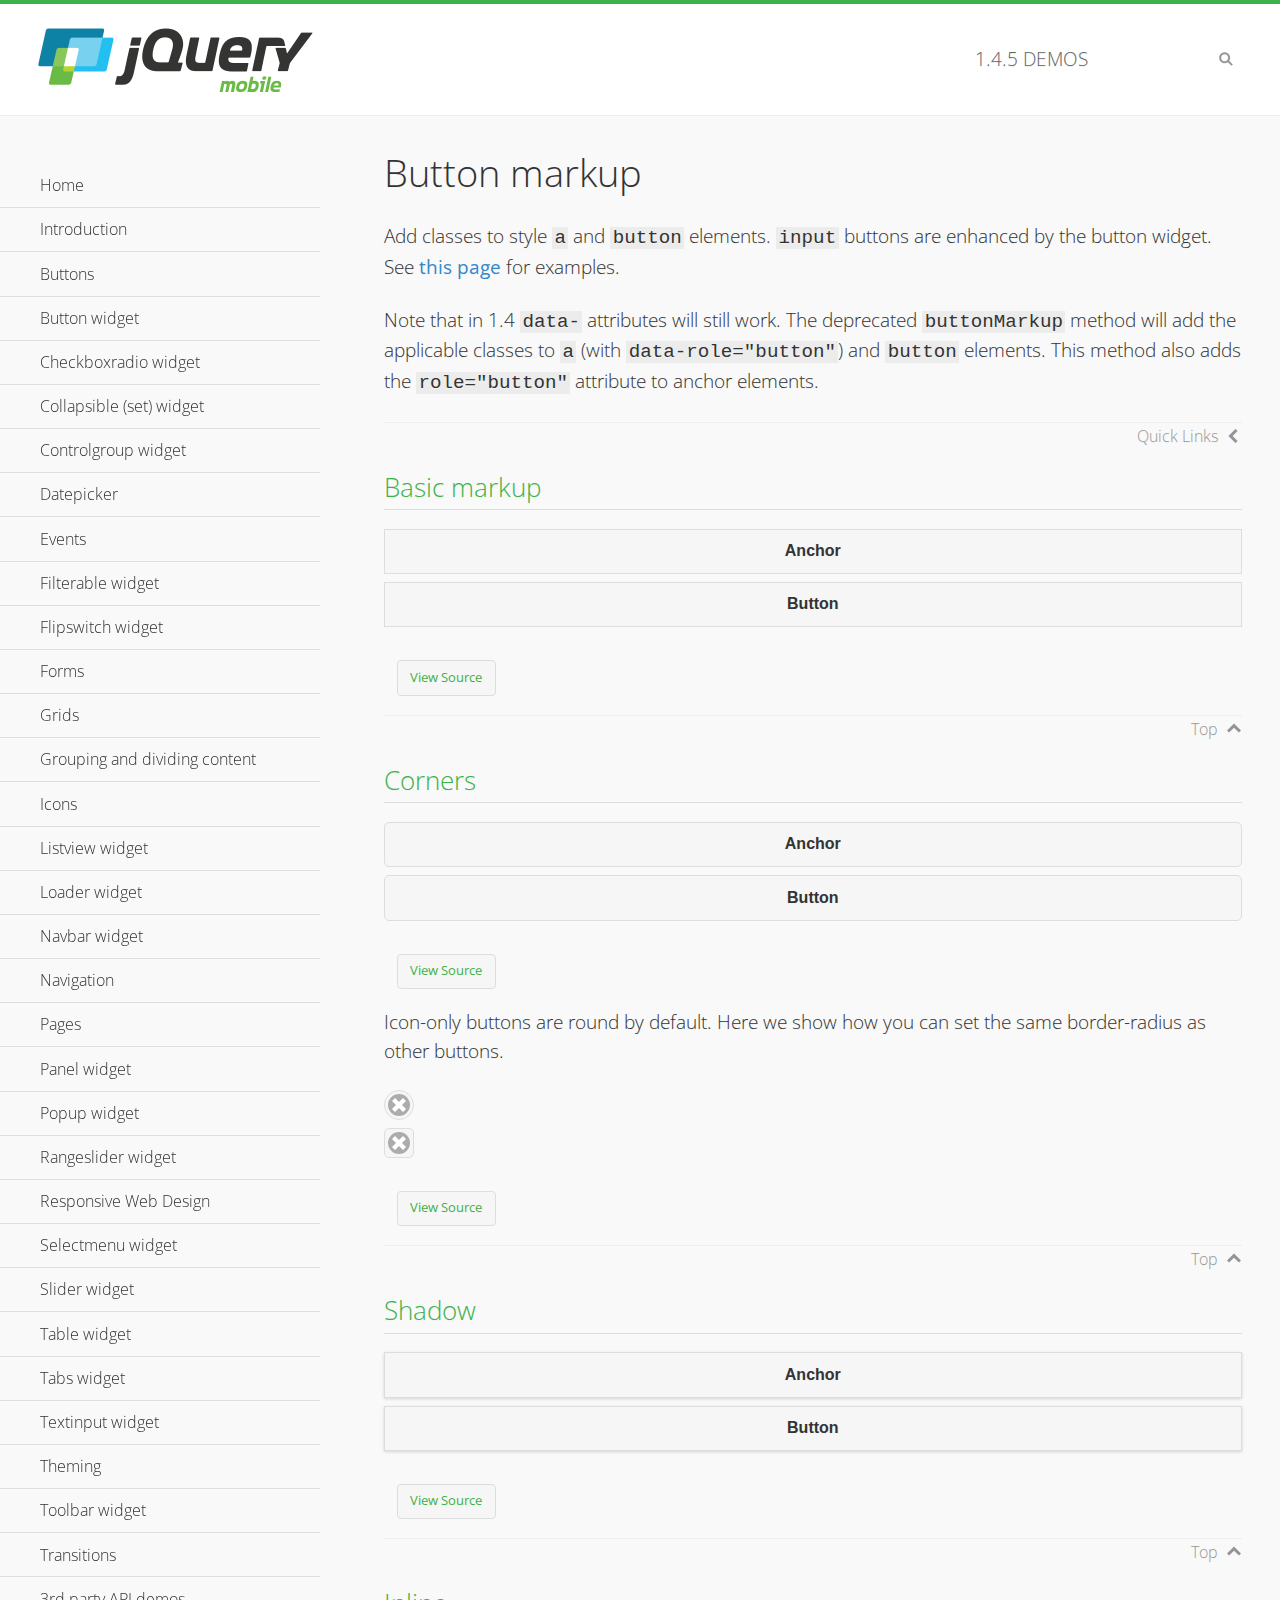
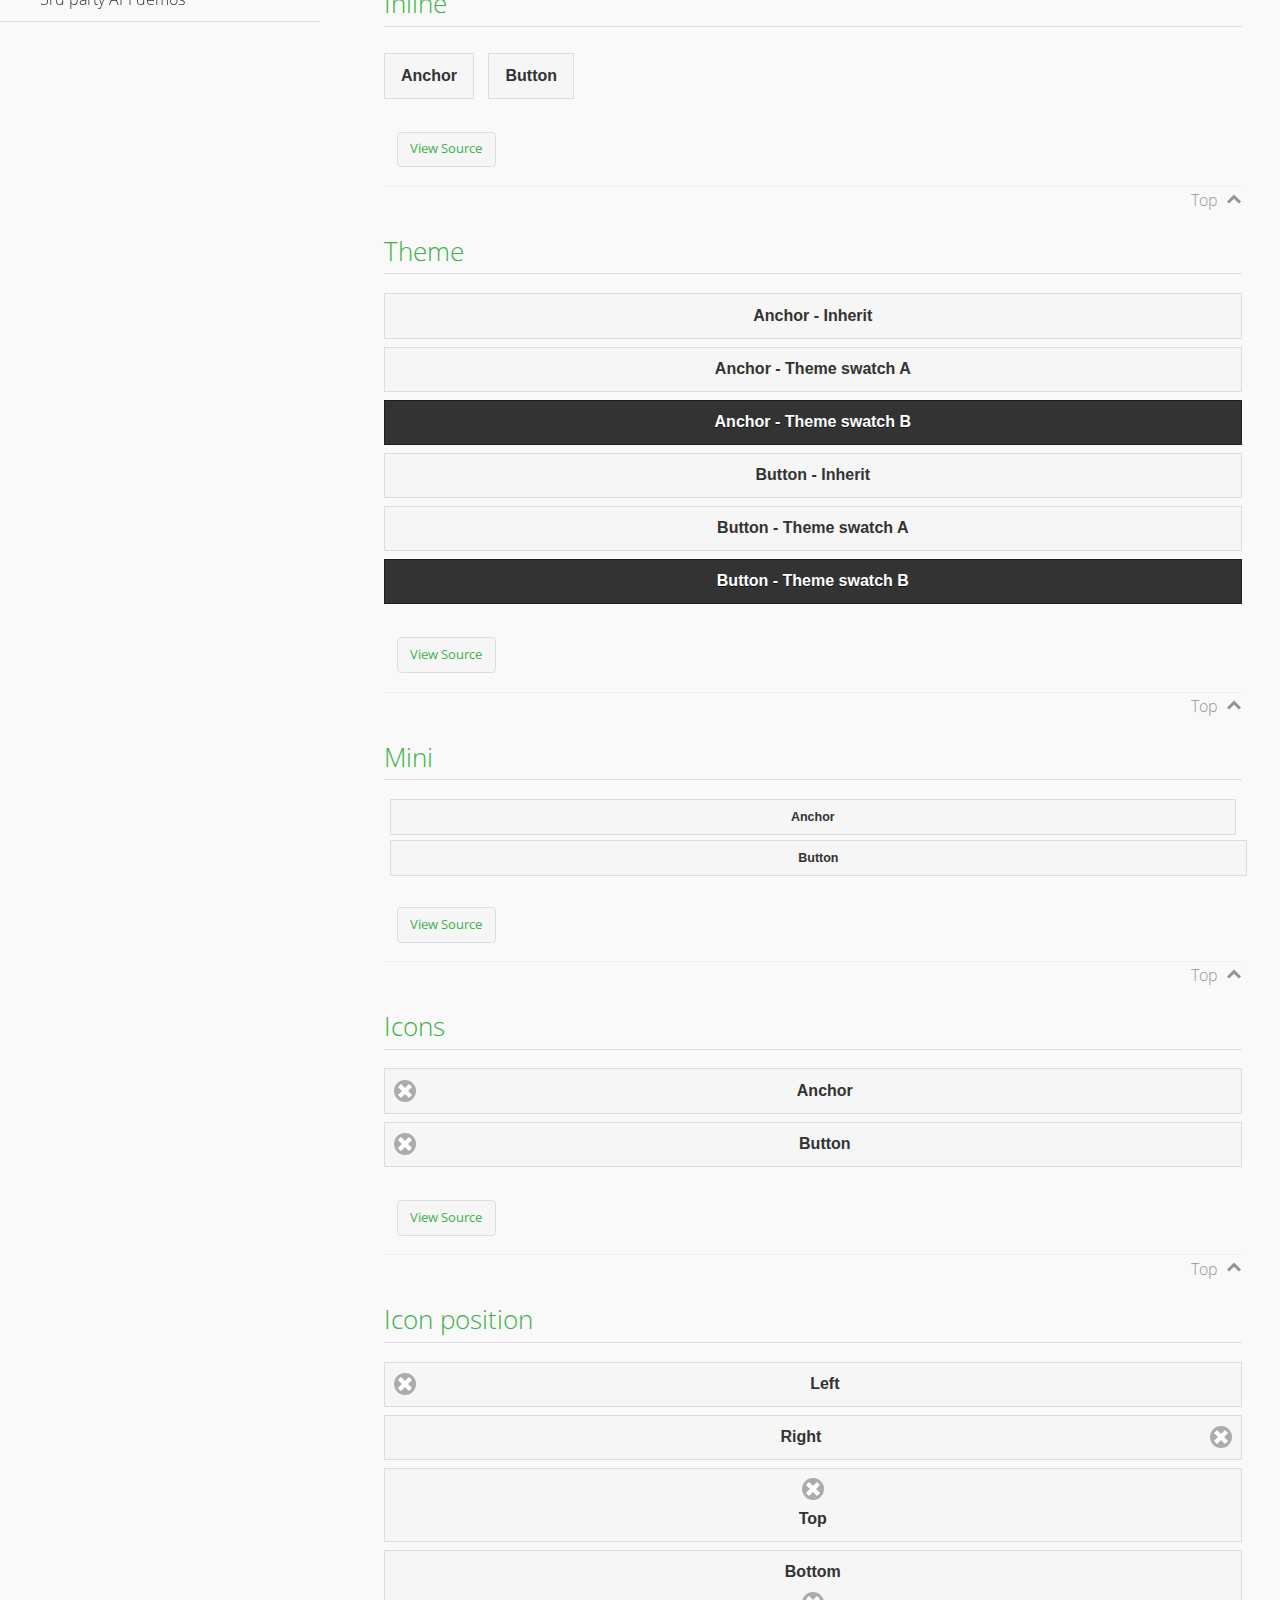
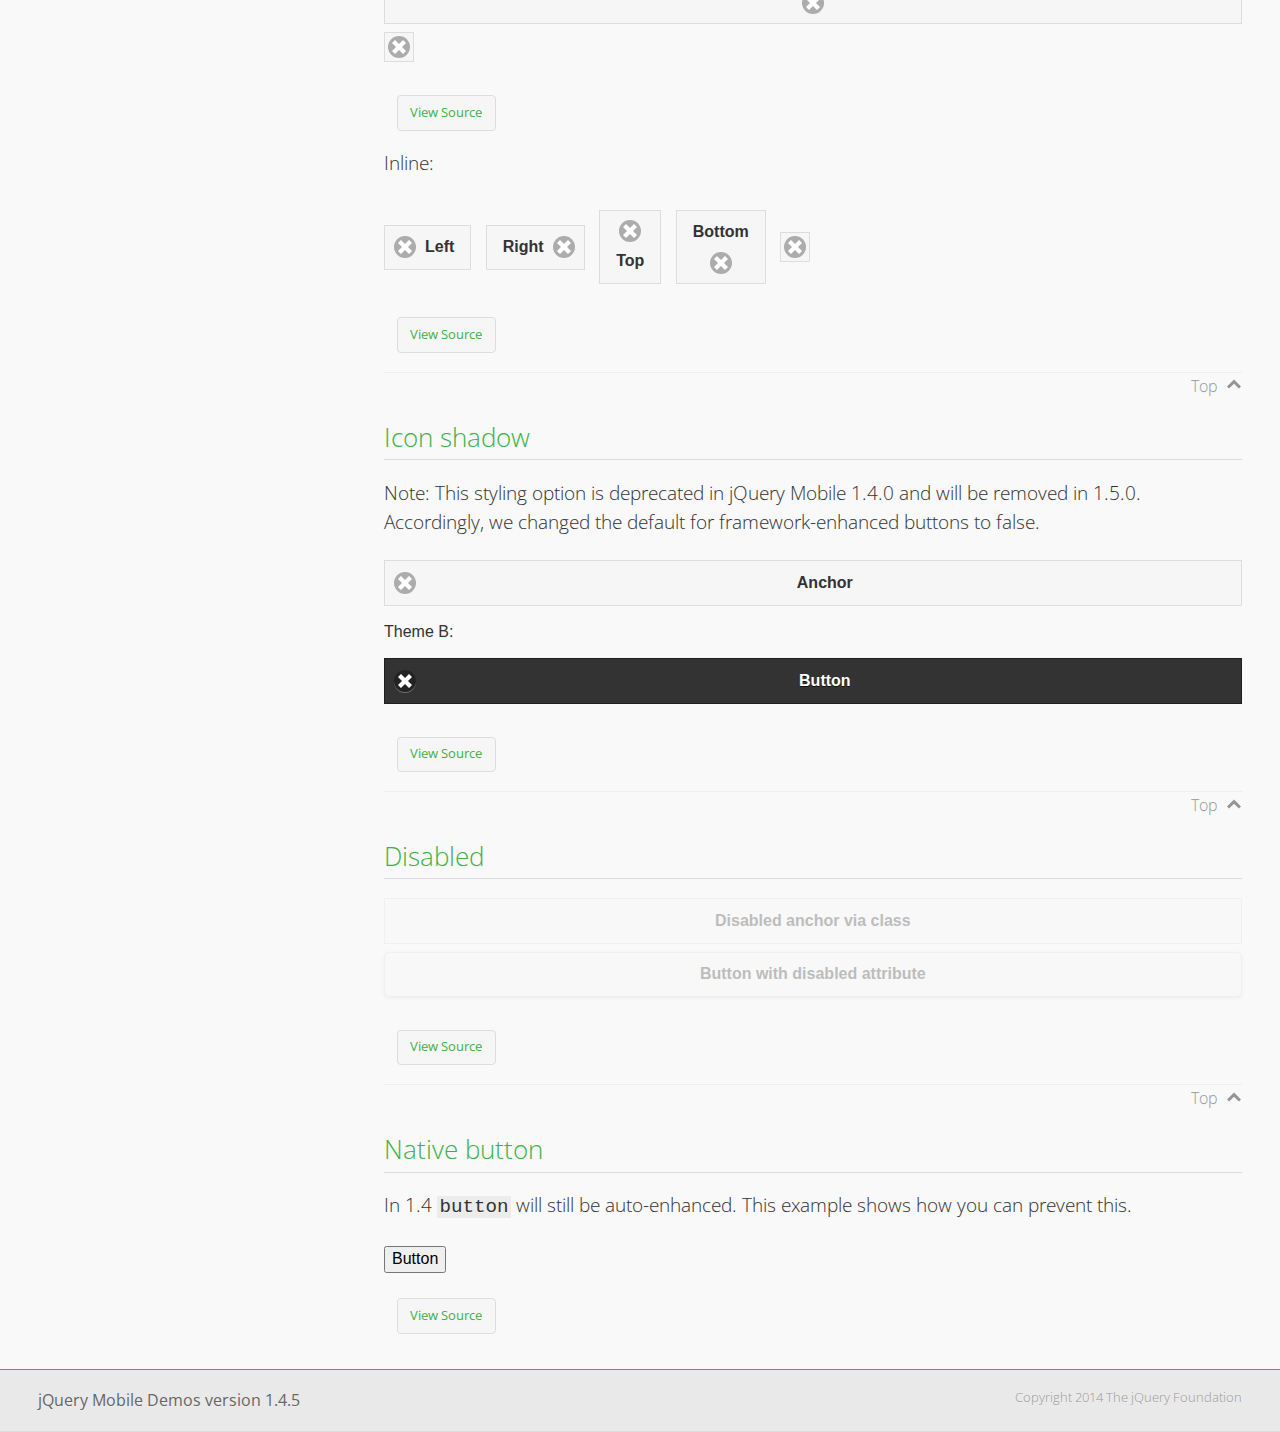
<file: www/js/jQueryMobile/demos/button-markup/index.html>
<!DOCTYPE html>
<html>
<head>
	<meta charset="utf-8">
	<meta name="viewport" content="width=device-width, initial-scale=1">
	<title>Button markup - jQuery Mobile Demos</title>
	<link rel="shortcut icon" href="../favicon.ico">
    <link rel="stylesheet" href="http://fonts.googleapis.com/css?family=Open+Sans:300,400,700">
	<link rel="stylesheet" href="../css/themes/default/jquery.mobile-1.4.5.min.css">
	<link rel="stylesheet" href="../_assets/css/jqm-demos.css">
	<script src="../js/jquery.js"></script>
	<script src="../_assets/js/index.js"></script>
	<script src="../js/jquery.mobile-1.4.5.min.js"></script>
	<style>
		#custom-border-radius .ui-btn-icon-notext.ui-corner-all {
			-webkit-border-radius: .3125em;
			border-radius: .3125em;
		}
	</style>
</head>
<body>
<div data-role="page" class="jqm-demos" data-quicklinks="true">

	<div data-role="header" class="jqm-header">
		<h2><a href="../" title="jQuery Mobile Demos home"><img src="../_assets/img/jquery-logo.png" alt="jQuery Mobile"></a></h2>
		<p><span class="jqm-version"></span> Demos</p>
		<a href="#" class="jqm-navmenu-link ui-btn ui-btn-icon-notext ui-corner-all ui-icon-bars ui-nodisc-icon ui-alt-icon ui-btn-left">Menu</a>
		<a href="#" class="jqm-search-link ui-btn ui-btn-icon-notext ui-corner-all ui-icon-search ui-nodisc-icon ui-alt-icon ui-btn-right">Search</a>
	</div><!-- /header -->

	<div role="main" class="ui-content jqm-content">

		<h1>Button markup</h1>

		<p>Add classes to style <code>a</code> and <code>button</code> elements. <code>input</code> buttons are enhanced by the button widget. See <a href="../button/" data-ajax="false">this page</a> for examples.</p>

		<p>Note that in 1.4 <code>data-</code> attributes will still work. The deprecated <code>buttonMarkup</code> method will add the applicable classes to <code>a</code> (with <code>data-role="button"</code>) and <code>button</code> elements. This method also adds the <code>role="button"</code> attribute to anchor elements.</p>

		<h2>Basic markup</h2>

		<div data-demo-html="true">
			<a href="#" class="ui-btn">Anchor</a>
			<button class="ui-btn">Button</button>
		</div><!--/demo-html -->

		<h2>Corners</h2>

		<div data-demo-html="true">
			<a href="#" class="ui-btn ui-corner-all">Anchor</a>
			<button class="ui-btn ui-corner-all">Button</button>
		</div><!--/demo-html -->

		<p>Icon-only buttons are round by default. Here we show how you can set the same border-radius as other buttons.</p>

		<div data-demo-html="true" data-demo-css="true">
			<a href="#" class="ui-btn ui-icon-delete ui-btn-icon-notext ui-corner-all">No text</a>
			<div id="custom-border-radius">
				<a href="#" class="ui-btn ui-icon-delete ui-btn-icon-notext ui-corner-all">No text</a>
			</div>
		</div><!--/demo-html -->

		<h2>Shadow</h2>

		<div data-demo-html="true">
			<a href="#" class="ui-btn ui-shadow">Anchor</a>
			<button class="ui-btn ui-shadow">Button</button>
		</div><!--/demo-html -->

		<h2>Inline</h2>

		<div data-demo-html="true">
			<a href="#" class="ui-btn ui-btn-inline">Anchor</a>
			<button class="ui-btn ui-btn-inline">Button</button>
		</div><!--/demo-html -->

		<h2>Theme</h2>

		<div data-demo-html="true">
			<a href="#" class="ui-btn">Anchor - Inherit</a>
			<a href="#" class="ui-btn ui-btn-a">Anchor - Theme swatch A</a>
			<a href="#" class="ui-btn ui-btn-b">Anchor - Theme swatch B</a>
			<button class="ui-btn">Button - Inherit</button>
			<button class="ui-btn ui-btn-a">Button - Theme swatch A</button>
			<button class="ui-btn ui-btn-b">Button - Theme swatch B</button>
		</div><!--/demo-html -->

		<h2>Mini</h2>

		<div data-demo-html="true">
			<a href="#" class="ui-btn ui-mini">Anchor</a>
			<button class="ui-btn ui-mini">Button</button>
		</div><!--/demo-html -->

		<h2>Icons</h2>

		<div data-demo-html="true">
			<a href="#" class="ui-btn ui-icon-delete ui-btn-icon-left">Anchor</a>
			<button class="ui-btn ui-icon-delete ui-btn-icon-left">Button</button>
		</div><!--/demo-html -->

		<h2>Icon position</h2>

		<div data-demo-html="true">
			<a href="#" class="ui-btn ui-icon-delete ui-btn-icon-left">Left</a>
			<a href="#" class="ui-btn ui-icon-delete ui-btn-icon-right">Right</a>
			<a href="#" class="ui-btn ui-icon-delete ui-btn-icon-top">Top</a>
			<a href="#" class="ui-btn ui-icon-delete ui-btn-icon-bottom">Bottom</a>
			<a href="#" class="ui-btn ui-icon-delete ui-btn-icon-notext">Icon only</a>
		</div><!--/demo-html -->

		<p>Inline:</p>

		<div data-demo-html="true">
			<a href="#" class="ui-btn ui-btn-inline ui-icon-delete ui-btn-icon-left">Left</a>
			<a href="#" class="ui-btn ui-btn-inline ui-icon-delete ui-btn-icon-right">Right</a>
			<a href="#" class="ui-btn ui-btn-inline ui-icon-delete ui-btn-icon-top">Top</a>
			<a href="#" class="ui-btn ui-btn-inline ui-icon-delete ui-btn-icon-bottom">Bottom</a>
			<a href="#" class="ui-btn ui-btn-inline ui-icon-delete ui-btn-icon-notext">Icon only</a>
		</div><!--/demo-html -->

		<h2>Icon shadow</h2>
		<p>Note: This styling option is deprecated in jQuery Mobile 1.4.0 and will be removed in 1.5.0. Accordingly, we changed the default for framework-enhanced buttons to false.</p>

		<div data-demo-html="true">
			<a href="#" class="ui-btn ui-icon-delete ui-btn-icon-left ui-shadow-icon">Anchor</a>
			<p>Theme B:</p>
			<button class="ui-btn ui-icon-delete ui-btn-icon-left ui-shadow-icon ui-btn-b">Button</button>
		</div><!--/demo-html -->

		<h2>Disabled</h2>

		<div data-demo-html="true">
			<a href="#" class="ui-btn ui-state-disabled">Disabled anchor via class</a>
			<button disabled>Button with disabled attribute</button>
		</div><!--/demo-html -->

		<h2>Native button</h2>
		<!-- TODO: Remove this demo in 1.5 -->
		<p>In 1.4 <code>button</code> will still be auto-enhanced. This example shows how you can prevent this.</p>

		<div data-demo-html="true">
			<button data-role="none">Button</button>
		</div><!--/demo-html -->

	</div><!-- /content -->
	    <div data-role="panel" class="jqm-navmenu-panel" data-position="left" data-display="overlay" data-theme="a">
	    	<ul class="jqm-list ui-alt-icon ui-nodisc-icon">
<li data-filtertext="demos homepage" data-icon="home"><a href=".././">Home</a></li>
<li data-filtertext="introduction overview getting started"><a href="../intro/" data-ajax="false">Introduction</a></li>
<li data-filtertext="buttons button markup buttonmarkup method anchor link button element"><a href="../button-markup/" data-ajax="false">Buttons</a></li>
<li data-filtertext="form button widget input button submit reset"><a href="../button/" data-ajax="false">Button widget</a></li>
<li data-role="collapsible" data-enhanced="true" data-collapsed-icon="carat-d" data-expanded-icon="carat-u" data-iconpos="right" data-inset="false" class="ui-collapsible ui-collapsible-themed-content ui-collapsible-collapsed">
	<h3 class="ui-collapsible-heading ui-collapsible-heading-collapsed">
		<a href="#" class="ui-collapsible-heading-toggle ui-btn ui-btn-icon-right ui-btn-inherit ui-icon-carat-d">
		    Checkboxradio widget<span class="ui-collapsible-heading-status"> click to expand contents</span>
		</a>
	</h3>
	<div class="ui-collapsible-content ui-body-inherit ui-collapsible-content-collapsed" aria-hidden="true">
		<ul>
			<li data-filtertext="form checkboxradio widget checkbox input checkboxes controlgroups"><a href="../checkboxradio-checkbox/" data-ajax="false">Checkboxes</a></li>
			<li data-filtertext="form checkboxradio widget radio input radio buttons controlgroups"><a href="../checkboxradio-radio/" data-ajax="false">Radio buttons</a></li>
		</ul>
	</div>
</li>
<li data-role="collapsible" data-enhanced="true" data-collapsed-icon="carat-d" data-expanded-icon="carat-u" data-iconpos="right" data-inset="false" class="ui-collapsible ui-collapsible-themed-content ui-collapsible-collapsed">
	<h3 class="ui-collapsible-heading ui-collapsible-heading-collapsed">
		<a href="#" class="ui-collapsible-heading-toggle ui-btn ui-btn-icon-right ui-btn-inherit ui-icon-carat-d">
			Collapsible (set) widget<span class="ui-collapsible-heading-status"> click to expand contents</span>
		</a>
	</h3>
	<div class="ui-collapsible-content ui-body-inherit ui-collapsible-content-collapsed" aria-hidden="true">
		<ul>
			<li data-filtertext="collapsibles content formatting"><a href="../collapsible/" data-ajax="false">Collapsible</a></li>
			<li data-filtertext="dynamic collapsible set accordion append expand"><a href="../collapsible-dynamic/" data-ajax="false">Dynamic collapsibles</a></li>
			<li data-filtertext="accordions collapsible set widget content formatting grouped collapsibles"><a href="../collapsibleset/" data-ajax="false">Collapsible set</a></li>
		</ul>
	</div>
</li>
<li data-role="collapsible" data-enhanced="true" data-collapsed-icon="carat-d" data-expanded-icon="carat-u" data-iconpos="right" data-inset="false" class="ui-collapsible ui-collapsible-themed-content ui-collapsible-collapsed">
	<h3 class="ui-collapsible-heading ui-collapsible-heading-collapsed">
		<a href="#" class="ui-collapsible-heading-toggle ui-btn ui-btn-icon-right ui-btn-inherit ui-icon-carat-d">
			Controlgroup widget<span class="ui-collapsible-heading-status"> click to expand contents</span>
		</a>
	</h3>
	<div class="ui-collapsible-content ui-body-inherit ui-collapsible-content-collapsed" aria-hidden="true">
		<ul>
			<li data-filtertext="controlgroups selectmenu checkboxradio input grouped buttons horizontal vertical"><a href="../controlgroup/" data-ajax="false">Controlgroup</a></li>
			<li data-filtertext="dynamic controlgroup dynamically add buttons"><a href="../controlgroup-dynamic/" data-ajax="false">Dynamic controlgroups</a></li>
		</ul>
	</div>
</li>
<li data-filtertext="form datepicker widget date input"><a href="../datepicker/" data-ajax="false">Datepicker</a></li>
<li data-role="collapsible" data-enhanced="true" data-collapsed-icon="carat-d" data-expanded-icon="carat-u" data-iconpos="right" data-inset="false" class="ui-collapsible ui-collapsible-themed-content ui-collapsible-collapsed">
	<h3 class="ui-collapsible-heading ui-collapsible-heading-collapsed">
		<a href="#" class="ui-collapsible-heading-toggle ui-btn ui-btn-icon-right ui-btn-inherit ui-icon-carat-d">
			Events<span class="ui-collapsible-heading-status"> click to expand contents</span>
		</a>
	</h3>
	<div class="ui-collapsible-content ui-body-inherit ui-collapsible-content-collapsed" aria-hidden="true">
		<ul>
			<li data-filtertext="swipe to delete list items listviews swipe events"><a href="../swipe-list/" data-ajax="false">Swipe list items</a></li>
			<li data-filtertext="swipe to navigate swipe page navigation swipe events"><a href="../swipe-page/" data-ajax="false">Swipe page navigation</a></li>
		</ul>
	</div>
</li>
<li data-filtertext="filterable filter elements sorting searching listview table"><a href="../filterable/" data-ajax="false">Filterable widget</a></li>
<li data-filtertext="form flipswitch widget flip toggle switch binary select checkbox input"><a href="../flipswitch/" data-ajax="false">Flipswitch widget</a></li>
<li data-role="collapsible" data-enhanced="true" data-collapsed-icon="carat-d" data-expanded-icon="carat-u" data-iconpos="right" data-inset="false" class="ui-collapsible ui-collapsible-themed-content ui-collapsible-collapsed">
	<h3 class="ui-collapsible-heading ui-collapsible-heading-collapsed">
		<a href="#" class="ui-collapsible-heading-toggle ui-btn ui-btn-icon-right ui-btn-inherit ui-icon-carat-d">
			Forms<span class="ui-collapsible-heading-status"> click to expand contents</span>
		</a>
	</h3>
	<div class="ui-collapsible-content ui-body-inherit ui-collapsible-content-collapsed" aria-hidden="true">
		<ul>
			<li data-filtertext="forms text checkbox radio range button submit reset inputs selects textarea slider flipswitch label form elements"><a href="../forms/" data-ajax="false">Forms</a></li>
			<li data-filtertext="form hide labels hidden accessible ui-hidden-accessible forms"><a href="../forms-label-hidden-accessible/" data-ajax="false">Hide labels</a></li>
			<li data-filtertext="form field containers fieldcontain ui-field-contain forms"><a href="../forms-field-contain/" data-ajax="false">Field containers</a></li>
			<li data-filtertext="forms disabled form elements"><a href="../forms-disabled/" data-ajax="false">Forms disabled</a></li>
			<li data-filtertext="forms gallery examples overview forms text checkbox radio range button submit reset inputs selects textarea slider flipswitch label form elements"><a href="../forms-gallery/" data-ajax="false">Forms gallery</a></li>
		</ul>
	</div>
</li>
<li data-role="collapsible" data-enhanced="true" data-collapsed-icon="carat-d" data-expanded-icon="carat-u" data-iconpos="right" data-inset="false" class="ui-collapsible ui-collapsible-themed-content ui-collapsible-collapsed">
	<h3 class="ui-collapsible-heading ui-collapsible-heading-collapsed">
		<a href="#" class="ui-collapsible-heading-toggle ui-btn ui-btn-icon-right ui-btn-inherit ui-icon-carat-d">
			Grids<span class="ui-collapsible-heading-status"> click to expand contents</span>
		</a>
	</h3>
	<div class="ui-collapsible-content ui-body-inherit ui-collapsible-content-collapsed" aria-hidden="true">
		<ul>
			<li data-filtertext="grids columns blocks content formatting rwd responsive css framework"><a href="../grids/" data-ajax="false">Grids</a></li>
			<li data-filtertext="buttons in grids css framework"><a href="../grids-buttons/" data-ajax="false">Buttons in grids</a></li>
			<li data-filtertext="custom responsive grids rwd css framework"><a href="../grids-custom-responsive/" data-ajax="false">Custom responsive grids</a></li>
		</ul>
	</div>
</li>
<li data-filtertext="blocks content formatting sections heading"><a href="../body-bar-classes/" data-ajax="false">Grouping and dividing content</a></li>
<li data-role="collapsible" data-enhanced="true" data-collapsed-icon="carat-d" data-expanded-icon="carat-u" data-iconpos="right" data-inset="false" class="ui-collapsible ui-collapsible-themed-content ui-collapsible-collapsed">
	<h3 class="ui-collapsible-heading ui-collapsible-heading-collapsed">
		<a href="#" class="ui-collapsible-heading-toggle ui-btn ui-btn-icon-right ui-btn-inherit ui-icon-carat-d">
			Icons<span class="ui-collapsible-heading-status"> click to expand contents</span>
		</a>
	</h3>
	<div class="ui-collapsible-content ui-body-inherit ui-collapsible-content-collapsed" aria-hidden="true">
		<ul>
			<li data-filtertext="button icons svg disc alt custom icon position"><a href="../icons/" data-ajax="false">Icons</a></li>
			<li data-filtertext=""><a href="../icons-grunticon/" data-ajax="false">Grunticon loader</a></li>
		</ul>
	</div>
</li>
<li data-role="collapsible" data-enhanced="true" data-collapsed-icon="carat-d" data-expanded-icon="carat-u" data-iconpos="right" data-inset="false" class="ui-collapsible ui-collapsible-themed-content ui-collapsible-collapsed">
	<h3 class="ui-collapsible-heading ui-collapsible-heading-collapsed">
		<a href="#" class="ui-collapsible-heading-toggle ui-btn ui-btn-icon-right ui-btn-inherit ui-icon-carat-d">
			Listview widget<span class="ui-collapsible-heading-status"> click to expand contents</span>
		</a>
	</h3>
	<div class="ui-collapsible-content ui-body-inherit ui-collapsible-content-collapsed" aria-hidden="true">
		<ul>
			<li data-filtertext="listview widget thumbnails icons nested split button collapsible ul ol"><a href="../listview/" data-ajax="false">Listview</a></li>
			<li data-filtertext="autocomplete filterable reveal listview filtertextbeforefilter placeholder"><a href="../listview-autocomplete/" data-ajax="false">Listview autocomplete</a></li>
			<li data-filtertext="autocomplete filterable reveal listview remote data filtertextbeforefilter placeholder"><a href="../listview-autocomplete-remote/" data-ajax="false">Listview autocomplete remote data</a></li>
			<li data-filtertext="autodividers anchor jump scroll linkbars listview lists ul ol"><a href="../listview-autodividers-linkbar/" data-ajax="false">Listview autodividers linkbar</a></li>
			<li data-filtertext="listview autodividers selector autodividersselector lists ul ol"><a href="../listview-autodividers-selector/" data-ajax="false">Listview autodividers selector</a></li>
			<li data-filtertext="listview nested list items"><a href="../listview-nested-lists/" data-ajax="false">Nested Listviews</a></li>
			<li data-filtertext="listview collapsible list items flat"><a href="../listview-collapsible-item-flat/" data-ajax="false">Listview collapsible list items (flat)</a></li>
			<li data-filtertext="listview collapsible list indented"><a href="../listview-collapsible-item-indented/" data-ajax="false">Listview collapsible list items (indented)</a></li>
			<li data-filtertext="grid listview responsive grids responsive listviews lists ul"><a href="../listview-grid/" data-ajax="false">Listview responsive grid</a></li>
		</ul>
	</div>
</li>
<li data-filtertext="loader widget page loading navigation overlay spinner"><a href="../loader/" data-ajax="false">Loader widget</a></li>
<li data-filtertext="navbar widget navmenu toolbars header footer"><a href="../navbar/" data-ajax="false">Navbar widget</a></li>
<li data-role="collapsible" data-enhanced="true" data-collapsed-icon="carat-d" data-expanded-icon="carat-u" data-iconpos="right" data-inset="false" class="ui-collapsible ui-collapsible-themed-content ui-collapsible-collapsed">
	<h3 class="ui-collapsible-heading ui-collapsible-heading-collapsed">
		<a href="#" class="ui-collapsible-heading-toggle ui-btn ui-btn-icon-right ui-btn-inherit ui-icon-carat-d">
			Navigation<span class="ui-collapsible-heading-status"> click to expand contents</span>
		</a>
	</h3>
	<div class="ui-collapsible-content ui-body-inherit ui-collapsible-content-collapsed" aria-hidden="true">
		<ul>
			<li data-filtertext="ajax navigation navigate widget history event method"><a href="../navigation/" data-ajax="false">Navigation</a></li>
			<li data-filtertext="linking pages page links navigation ajax prefetch cache"><a href="../navigation-linking-pages/" data-ajax="false">Linking pages</a></li>
			<!-- <li data-filtertext="php redirect server redirection server-side navigation"><a href="../navigation-php-redirect/" data-ajax="false">PHP redirect demo</a></li>-->
			<li data-filtertext="navigation redirection hash query"><a href="../navigation-hash-processing/" data-ajax="false">Hash processing demo</a></li>
			<li data-filtertext="navigation redirection hash query"><a href="../page-events/" data-ajax="false">Page Navigation Events</a></li>
		</ul>
	</div>
</li>
<li data-role="collapsible" data-enhanced="true" data-collapsed-icon="carat-d" data-expanded-icon="carat-u" data-iconpos="right" data-inset="false" class="ui-collapsible ui-collapsible-themed-content ui-collapsible-collapsed">
	<h3 class="ui-collapsible-heading ui-collapsible-heading-collapsed">
		<a href="#" class="ui-collapsible-heading-toggle ui-btn ui-btn-icon-right ui-btn-inherit ui-icon-carat-d">
			Pages<span class="ui-collapsible-heading-status"> click to expand contents</span>
		</a>
	</h3>
	<div class="ui-collapsible-content ui-body-inherit ui-collapsible-content-collapsed" aria-hidden="true">
		<ul>
			<li data-filtertext="pages page widget ajax navigation"><a href="../pages/" data-ajax="false">Pages</a></li>
			<li data-filtertext="single page"><a href="../pages-single-page/" data-ajax="false">Single page</a></li>
			<li data-filtertext="multipage multi-page page"><a href="../pages-multi-page/" data-ajax="false">Multi-page template</a></li>
			<li data-filtertext="dialog page widget modal popup"><a href="../pages-dialog/" data-ajax="false">Dialog page</a></li>
		</ul>
	</div>
</li>
<li data-role="collapsible" data-enhanced="true" data-collapsed-icon="carat-d" data-expanded-icon="carat-u" data-iconpos="right" data-inset="false" class="ui-collapsible ui-collapsible-themed-content ui-collapsible-collapsed">
	<h3 class="ui-collapsible-heading ui-collapsible-heading-collapsed">
		<a href="#" class="ui-collapsible-heading-toggle ui-btn ui-btn-icon-right ui-btn-inherit ui-icon-carat-d">
			Panel widget<span class="ui-collapsible-heading-status"> click to expand contents</span>
		</a>
	</h3>
	<div class="ui-collapsible-content ui-body-inherit ui-collapsible-content-collapsed" aria-hidden="true">
		<ul>
			<li data-filtertext="panel widget sliding panels reveal push overlay responsive"><a href="../panel/" data-ajax="false">Panel</a></li>
			<li data-filtertext=""><a href="../panel-external/" data-ajax="false">External panels</a></li>
			<li data-filtertext="panel "><a href="../panel-fixed/" data-ajax="false">Fixed panels</a></li>
			<li data-filtertext="panel slide panels sliding panels shadow rwd responsive breakpoint"><a href="../panel-responsive/" data-ajax="false">Panels responsive</a></li>
			<li data-filtertext="panel custom style custom panel width reveal shadow listview panel styling page background wrapper"><a href="../panel-styling/" data-ajax="false">Custom panel style</a></li>
			<li data-filtertext="panel open on swipe"><a href="../panel-swipe-open/" data-ajax="false">Panel open on swipe</a></li>
			<li data-filtertext="panels outside page internal external toolbars"><a href="../panel-external-internal/" data-ajax="false">Panel external and internal</a></li>
		</ul>
	</div>
</li>
<li data-role="collapsible" data-enhanced="true" data-collapsed-icon="carat-d" data-expanded-icon="carat-u" data-iconpos="right" data-inset="false" class="ui-collapsible ui-collapsible-themed-content ui-collapsible-collapsed">
	<h3 class="ui-collapsible-heading ui-collapsible-heading-collapsed">
		<a href="#" class="ui-collapsible-heading-toggle ui-btn ui-btn-icon-right ui-btn-inherit ui-icon-carat-d">
			Popup widget<span class="ui-collapsible-heading-status"> click to expand contents</span>
		</a>
	</h3>
	<div class="ui-collapsible-content ui-body-inherit ui-collapsible-content-collapsed" aria-hidden="true">
		<ul>
			<li data-filtertext="popup widget popups dialog modal transition tooltip lightbox form overlay screen flip pop fade transition"><a href="../popup/" data-ajax="false">Popup</a></li>
			<li data-filtertext="popup alignment position"><a href="../popup-alignment/" data-ajax="false">Popup alignment</a></li>
			<li data-filtertext="popup arrow size popups popover"><a href="../popup-arrow-size/" data-ajax="false">Popup arrow size</a></li>
			<li data-filtertext="dynamic popups popup images lightbox"><a href="../popup-dynamic/" data-ajax="false">Dynamic popups</a></li>
			<li data-filtertext="popups with iframes scaling"><a href="../popup-iframe/" data-ajax="false">Popups with iframes</a></li>
			<li data-filtertext="popup image scaling"><a href="../popup-image-scaling/" data-ajax="false">Popup image scaling</a></li>
			<li data-filtertext="external popup outside multi-page"><a href="../popup-outside-multipage/" data-ajax="false">Popup outside multi-page</a></li>
		</ul>
	</div>
</li>
<li data-filtertext="form rangeslider widget dual sliders dual handle sliders range input"><a href="../rangeslider/" data-ajax="false">Rangeslider widget</a></li>
<li data-filtertext="responsive web design rwd adaptive progressive enhancement PE accessible mobile breakpoints media query media queries"><a href="../rwd/" data-ajax="false">Responsive Web Design</a></li>
<li data-role="collapsible" data-enhanced="true" data-collapsed-icon="carat-d" data-expanded-icon="carat-u" data-iconpos="right" data-inset="false" class="ui-collapsible ui-collapsible-themed-content ui-collapsible-collapsed">
	<h3 class="ui-collapsible-heading ui-collapsible-heading-collapsed">
		<a href="#" class="ui-collapsible-heading-toggle ui-btn ui-btn-icon-right ui-btn-inherit ui-icon-carat-d">
			Selectmenu widget<span class="ui-collapsible-heading-status"> click to expand contents</span>
		</a>
	</h3>
	<div class="ui-collapsible-content ui-body-inherit ui-collapsible-content-collapsed" aria-hidden="true">
		<ul>
			<li data-filtertext="form selectmenu widget select input custom select menu selects"><a href="../selectmenu/" data-ajax="false">Selectmenu</a></li>
			<li data-filtertext="form custom select menu selectmenu widget custom menu option optgroup multiple selects"><a href="../selectmenu-custom/" data-ajax="false">Custom select menu</a></li>
			<li data-filtertext="filterable select filter popup dialog"><a href="../selectmenu-custom-filter/" data-ajax="false">Custom select menu with filter</a></li>
		</ul>
	</div>
</li>
<li data-role="collapsible" data-enhanced="true" data-collapsed-icon="carat-d" data-expanded-icon="carat-u" data-iconpos="right" data-inset="false" class="ui-collapsible ui-collapsible-themed-content ui-collapsible-collapsed">
	<h3 class="ui-collapsible-heading ui-collapsible-heading-collapsed">
		<a href="#" class="ui-collapsible-heading-toggle ui-btn ui-btn-icon-right ui-btn-inherit ui-icon-carat-d">
			Slider widget<span class="ui-collapsible-heading-status"> click to expand contents</span>
		</a>
	</h3>
	<div class="ui-collapsible-content ui-body-inherit ui-collapsible-content-collapsed" aria-hidden="true">
		<ul>
			<li data-filtertext="form slider widget range input single sliders"><a href="../slider/" data-ajax="false">Slider</a></li>
			<li data-filtertext="form slider widget flipswitch slider binary select flip toggle switch"><a href="../slider-flipswitch/" data-ajax="false">Slider flip toggle switch</a></li>
			<li data-filtertext="form slider tooltip handle value input range sliders"><a href="../slider-tooltip/" data-ajax="false">Slider tooltip</a></li>
		</ul>
	</div>
</li>
<li data-role="collapsible" data-enhanced="true" data-collapsed-icon="carat-d" data-expanded-icon="carat-u" data-iconpos="right" data-inset="false" class="ui-collapsible ui-collapsible-themed-content ui-collapsible-collapsed">
	<h3 class="ui-collapsible-heading ui-collapsible-heading-collapsed">
		<a href="#" class="ui-collapsible-heading-toggle ui-btn ui-btn-icon-right ui-btn-inherit ui-icon-carat-d">
			Table widget<span class="ui-collapsible-heading-status"> click to expand contents</span>
		</a>
	</h3>
	<div class="ui-collapsible-content ui-body-inherit ui-collapsible-content-collapsed" aria-hidden="true">
		<ul>
			<li data-filtertext="table widget reflow column toggle th td responsive tables rwd hide show tabular"><a href="../table-column-toggle/" data-ajax="false">Table Column Toggle</a></li>
			<li data-filtertext="table column toggle phone comparison demo"><a href="../table-column-toggle-example/" data-ajax="false">Table Column Toggle demo</a></li>
			<li data-filtertext="responsive tables table column toggle heading groups rwd breakpoint"><a href="../table-column-toggle-heading-groups/" data-ajax="false">Table Column Toggle heading groups</a></li>
			<li data-filtertext="responsive tables table column toggle hide rwd breakpoint customization options"><a href="../table-column-toggle-options/" data-ajax="false">Table Column Toggle options</a></li>
			<li data-filtertext="table reflow th td responsive rwd columns tabular"><a href="../table-reflow/" data-ajax="false">Table Reflow</a></li>
			<li data-filtertext="responsive tables table reflow heading groups rwd breakpoint"><a href="../table-reflow-heading-groups/" data-ajax="false">Table Reflow heading groups</a></li>
			<li data-filtertext="responsive tables table reflow stripes strokes table style"><a href="../table-reflow-stripes-strokes/" data-ajax="false">Table Reflow stripes and strokes</a></li>
			<li data-filtertext="responsive tables table reflow stack custom styles"><a href="../table-reflow-styling/" data-ajax="false">Table Reflow custom styles</a></li>
		</ul>
	</div>
</li>
<li data-filtertext="ui tabs widget"><a href="../tabs/" data-ajax="false">Tabs widget</a></li>
<li data-filtertext="form textinput widget text input textarea number date time tel email file color password"><a href="../textinput/" data-ajax="false">Textinput widget</a></li>
<li data-role="collapsible" data-enhanced="true" data-collapsed-icon="carat-d" data-expanded-icon="carat-u" data-iconpos="right" data-inset="false" class="ui-collapsible ui-collapsible-themed-content ui-collapsible-collapsed">
	<h3 class="ui-collapsible-heading ui-collapsible-heading-collapsed">
		<a href="#" class="ui-collapsible-heading-toggle ui-btn ui-btn-icon-right ui-btn-inherit ui-icon-carat-d">
			Theming<span class="ui-collapsible-heading-status"> click to expand contents</span>
		</a>
	</h3>
	<div class="ui-collapsible-content ui-body-inherit ui-collapsible-content-collapsed" aria-hidden="true">
		<ul>
			<li data-filtertext="default theme swatches theming style css"><a href="../theme-default/" data-ajax="false">Default theme</a></li>
			<li data-filtertext="classic theme old theme swatches theming style css"><a href="../theme-classic/" data-ajax="false">Classic theme</a></li>
		</ul>
	</div>
</li>
<li data-role="collapsible" data-enhanced="true" data-collapsed-icon="carat-d" data-expanded-icon="carat-u" data-iconpos="right" data-inset="false" class="ui-collapsible ui-collapsible-themed-content ui-collapsible-collapsed">
	<h3 class="ui-collapsible-heading ui-collapsible-heading-collapsed">
		<a href="#" class="ui-collapsible-heading-toggle ui-btn ui-btn-icon-right ui-btn-inherit ui-icon-carat-d">
			Toolbar widget<span class="ui-collapsible-heading-status"> click to expand contents</span>
		</a>
	</h3>
	<div class="ui-collapsible-content ui-body-inherit ui-collapsible-content-collapsed" aria-hidden="true">
		<ul>
			<li data-filtertext="toolbar widget header footer toolbars fixed fullscreen external sections"><a href="../toolbar/" data-ajax="false">Toolbar</a></li>
			<li data-filtertext="dynamic toolbars dynamically add toolbar header footer"><a href="../toolbar-dynamic/" data-ajax="false">Dynamic toolbars</a></li>
			<li data-filtertext="external toolbars header footer"><a href="../toolbar-external/" data-ajax="false">External toolbars</a></li>
			<li data-filtertext="fixed toolbars header footer"><a href="../toolbar-fixed/" data-ajax="false">Fixed toolbars</a></li>
			<li data-filtertext="fixed fullscreen toolbars header footer"><a href="../toolbar-fixed-fullscreen/" data-ajax="false">Fullscreen toolbars</a></li>
			<li data-filtertext="external fixed toolbars header footer"><a href="../toolbar-fixed-external/" data-ajax="false">Fixed external toolbars</a></li>
			<li data-filtertext="external persistent toolbars header footer navbar navmenu"><a href="../toolbar-fixed-persistent/" data-ajax="false">Persistent toolbars</a></li>
			<li data-filtertext="external ajax optimized toolbars persistent toolbars header footer navbar"><a href="../toolbar-fixed-persistent-optimized/" data-ajax="false">Ajax optimized toolbars</a></li>
			<li data-filtertext="form in toolbars header footer"><a href="../toolbar-fixed-forms/" data-ajax="false">Form in toolbar</a></li>
		</ul>
	</div>
</li>
<li data-filtertext="page transitions animated pages popup navigation flip slide fade pop"><a href="../transitions/" data-ajax="false">Transitions</a></li>
<li data-role="collapsible" data-enhanced="true" data-collapsed-icon="carat-d" data-expanded-icon="carat-u" data-iconpos="right" data-inset="false" class="ui-collapsible ui-collapsible-themed-content ui-collapsible-collapsed">
	<h3 class="ui-collapsible-heading ui-collapsible-heading-collapsed">
		<a href="#" class="ui-collapsible-heading-toggle ui-btn ui-btn-icon-right ui-btn-inherit ui-icon-carat-d">
			3rd party API demos<span class="ui-collapsible-heading-status"> click to expand contents</span>
		</a>
	</h3>
	<div class="ui-collapsible-content ui-body-inherit ui-collapsible-content-collapsed" aria-hidden="true">
		<ul>
			<li data-filtertext="backbone requirejs navigation router"><a href="../backbone-requirejs/" data-ajax="false">Backbone RequireJS</a></li>
			<li data-filtertext="google maps geolocation demo"><a href="../map-geolocation/" data-ajax="false">Google Maps geolocation</a></li>
			<li data-filtertext="google maps hybrid"><a href="../map-list-toggle/" data-ajax="false">Google Maps list toggle</a></li>
		</ul>
	</div>
</li>



		     </ul>
		</div><!-- /panel -->


	<div data-role="footer" data-position="fixed" data-tap-toggle="false" class="jqm-footer">
		<p>jQuery Mobile Demos version <span class="jqm-version"></span></p>
		<p>Copyright 2014 The jQuery Foundation</p>
	</div><!-- /footer -->
	<!-- TODO: This should become an external panel so we can add input to markup (unique ID) -->
    <div data-role="panel" class="jqm-search-panel" data-position="right" data-display="overlay" data-theme="a">
		<div class="jqm-search">
			<ul class="jqm-list" data-filter-placeholder="Search demos..." data-filter-reveal="true">
<li data-filtertext="demos homepage" data-icon="home"><a href=".././">Home</a></li>
<li data-filtertext="introduction overview getting started"><a href="../intro/" data-ajax="false">Introduction</a></li>
<li data-filtertext="buttons button markup buttonmarkup method anchor link button element"><a href="../button-markup/" data-ajax="false">Buttons</a></li>
<li data-filtertext="form button widget input button submit reset"><a href="../button/" data-ajax="false">Button widget</a></li>
<li data-role="collapsible" data-enhanced="true" data-collapsed-icon="carat-d" data-expanded-icon="carat-u" data-iconpos="right" data-inset="false" class="ui-collapsible ui-collapsible-themed-content ui-collapsible-collapsed">
	<h3 class="ui-collapsible-heading ui-collapsible-heading-collapsed">
		<a href="#" class="ui-collapsible-heading-toggle ui-btn ui-btn-icon-right ui-btn-inherit ui-icon-carat-d">
		    Checkboxradio widget<span class="ui-collapsible-heading-status"> click to expand contents</span>
		</a>
	</h3>
	<div class="ui-collapsible-content ui-body-inherit ui-collapsible-content-collapsed" aria-hidden="true">
		<ul>
			<li data-filtertext="form checkboxradio widget checkbox input checkboxes controlgroups"><a href="../checkboxradio-checkbox/" data-ajax="false">Checkboxes</a></li>
			<li data-filtertext="form checkboxradio widget radio input radio buttons controlgroups"><a href="../checkboxradio-radio/" data-ajax="false">Radio buttons</a></li>
		</ul>
	</div>
</li>
<li data-role="collapsible" data-enhanced="true" data-collapsed-icon="carat-d" data-expanded-icon="carat-u" data-iconpos="right" data-inset="false" class="ui-collapsible ui-collapsible-themed-content ui-collapsible-collapsed">
	<h3 class="ui-collapsible-heading ui-collapsible-heading-collapsed">
		<a href="#" class="ui-collapsible-heading-toggle ui-btn ui-btn-icon-right ui-btn-inherit ui-icon-carat-d">
			Collapsible (set) widget<span class="ui-collapsible-heading-status"> click to expand contents</span>
		</a>
	</h3>
	<div class="ui-collapsible-content ui-body-inherit ui-collapsible-content-collapsed" aria-hidden="true">
		<ul>
			<li data-filtertext="collapsibles content formatting"><a href="../collapsible/" data-ajax="false">Collapsible</a></li>
			<li data-filtertext="dynamic collapsible set accordion append expand"><a href="../collapsible-dynamic/" data-ajax="false">Dynamic collapsibles</a></li>
			<li data-filtertext="accordions collapsible set widget content formatting grouped collapsibles"><a href="../collapsibleset/" data-ajax="false">Collapsible set</a></li>
		</ul>
	</div>
</li>
<li data-role="collapsible" data-enhanced="true" data-collapsed-icon="carat-d" data-expanded-icon="carat-u" data-iconpos="right" data-inset="false" class="ui-collapsible ui-collapsible-themed-content ui-collapsible-collapsed">
	<h3 class="ui-collapsible-heading ui-collapsible-heading-collapsed">
		<a href="#" class="ui-collapsible-heading-toggle ui-btn ui-btn-icon-right ui-btn-inherit ui-icon-carat-d">
			Controlgroup widget<span class="ui-collapsible-heading-status"> click to expand contents</span>
		</a>
	</h3>
	<div class="ui-collapsible-content ui-body-inherit ui-collapsible-content-collapsed" aria-hidden="true">
		<ul>
			<li data-filtertext="controlgroups selectmenu checkboxradio input grouped buttons horizontal vertical"><a href="../controlgroup/" data-ajax="false">Controlgroup</a></li>
			<li data-filtertext="dynamic controlgroup dynamically add buttons"><a href="../controlgroup-dynamic/" data-ajax="false">Dynamic controlgroups</a></li>
		</ul>
	</div>
</li>
<li data-filtertext="form datepicker widget date input"><a href="../datepicker/" data-ajax="false">Datepicker</a></li>
<li data-role="collapsible" data-enhanced="true" data-collapsed-icon="carat-d" data-expanded-icon="carat-u" data-iconpos="right" data-inset="false" class="ui-collapsible ui-collapsible-themed-content ui-collapsible-collapsed">
	<h3 class="ui-collapsible-heading ui-collapsible-heading-collapsed">
		<a href="#" class="ui-collapsible-heading-toggle ui-btn ui-btn-icon-right ui-btn-inherit ui-icon-carat-d">
			Events<span class="ui-collapsible-heading-status"> click to expand contents</span>
		</a>
	</h3>
	<div class="ui-collapsible-content ui-body-inherit ui-collapsible-content-collapsed" aria-hidden="true">
		<ul>
			<li data-filtertext="swipe to delete list items listviews swipe events"><a href="../swipe-list/" data-ajax="false">Swipe list items</a></li>
			<li data-filtertext="swipe to navigate swipe page navigation swipe events"><a href="../swipe-page/" data-ajax="false">Swipe page navigation</a></li>
		</ul>
	</div>
</li>
<li data-filtertext="filterable filter elements sorting searching listview table"><a href="../filterable/" data-ajax="false">Filterable widget</a></li>
<li data-filtertext="form flipswitch widget flip toggle switch binary select checkbox input"><a href="../flipswitch/" data-ajax="false">Flipswitch widget</a></li>
<li data-role="collapsible" data-enhanced="true" data-collapsed-icon="carat-d" data-expanded-icon="carat-u" data-iconpos="right" data-inset="false" class="ui-collapsible ui-collapsible-themed-content ui-collapsible-collapsed">
	<h3 class="ui-collapsible-heading ui-collapsible-heading-collapsed">
		<a href="#" class="ui-collapsible-heading-toggle ui-btn ui-btn-icon-right ui-btn-inherit ui-icon-carat-d">
			Forms<span class="ui-collapsible-heading-status"> click to expand contents</span>
		</a>
	</h3>
	<div class="ui-collapsible-content ui-body-inherit ui-collapsible-content-collapsed" aria-hidden="true">
		<ul>
			<li data-filtertext="forms text checkbox radio range button submit reset inputs selects textarea slider flipswitch label form elements"><a href="../forms/" data-ajax="false">Forms</a></li>
			<li data-filtertext="form hide labels hidden accessible ui-hidden-accessible forms"><a href="../forms-label-hidden-accessible/" data-ajax="false">Hide labels</a></li>
			<li data-filtertext="form field containers fieldcontain ui-field-contain forms"><a href="../forms-field-contain/" data-ajax="false">Field containers</a></li>
			<li data-filtertext="forms disabled form elements"><a href="../forms-disabled/" data-ajax="false">Forms disabled</a></li>
			<li data-filtertext="forms gallery examples overview forms text checkbox radio range button submit reset inputs selects textarea slider flipswitch label form elements"><a href="../forms-gallery/" data-ajax="false">Forms gallery</a></li>
		</ul>
	</div>
</li>
<li data-role="collapsible" data-enhanced="true" data-collapsed-icon="carat-d" data-expanded-icon="carat-u" data-iconpos="right" data-inset="false" class="ui-collapsible ui-collapsible-themed-content ui-collapsible-collapsed">
	<h3 class="ui-collapsible-heading ui-collapsible-heading-collapsed">
		<a href="#" class="ui-collapsible-heading-toggle ui-btn ui-btn-icon-right ui-btn-inherit ui-icon-carat-d">
			Grids<span class="ui-collapsible-heading-status"> click to expand contents</span>
		</a>
	</h3>
	<div class="ui-collapsible-content ui-body-inherit ui-collapsible-content-collapsed" aria-hidden="true">
		<ul>
			<li data-filtertext="grids columns blocks content formatting rwd responsive css framework"><a href="../grids/" data-ajax="false">Grids</a></li>
			<li data-filtertext="buttons in grids css framework"><a href="../grids-buttons/" data-ajax="false">Buttons in grids</a></li>
			<li data-filtertext="custom responsive grids rwd css framework"><a href="../grids-custom-responsive/" data-ajax="false">Custom responsive grids</a></li>
		</ul>
	</div>
</li>
<li data-filtertext="blocks content formatting sections heading"><a href="../body-bar-classes/" data-ajax="false">Grouping and dividing content</a></li>
<li data-role="collapsible" data-enhanced="true" data-collapsed-icon="carat-d" data-expanded-icon="carat-u" data-iconpos="right" data-inset="false" class="ui-collapsible ui-collapsible-themed-content ui-collapsible-collapsed">
	<h3 class="ui-collapsible-heading ui-collapsible-heading-collapsed">
		<a href="#" class="ui-collapsible-heading-toggle ui-btn ui-btn-icon-right ui-btn-inherit ui-icon-carat-d">
			Icons<span class="ui-collapsible-heading-status"> click to expand contents</span>
		</a>
	</h3>
	<div class="ui-collapsible-content ui-body-inherit ui-collapsible-content-collapsed" aria-hidden="true">
		<ul>
			<li data-filtertext="button icons svg disc alt custom icon position"><a href="../icons/" data-ajax="false">Icons</a></li>
			<li data-filtertext=""><a href="../icons-grunticon/" data-ajax="false">Grunticon loader</a></li>
		</ul>
	</div>
</li>
<li data-role="collapsible" data-enhanced="true" data-collapsed-icon="carat-d" data-expanded-icon="carat-u" data-iconpos="right" data-inset="false" class="ui-collapsible ui-collapsible-themed-content ui-collapsible-collapsed">
	<h3 class="ui-collapsible-heading ui-collapsible-heading-collapsed">
		<a href="#" class="ui-collapsible-heading-toggle ui-btn ui-btn-icon-right ui-btn-inherit ui-icon-carat-d">
			Listview widget<span class="ui-collapsible-heading-status"> click to expand contents</span>
		</a>
	</h3>
	<div class="ui-collapsible-content ui-body-inherit ui-collapsible-content-collapsed" aria-hidden="true">
		<ul>
			<li data-filtertext="listview widget thumbnails icons nested split button collapsible ul ol"><a href="../listview/" data-ajax="false">Listview</a></li>
			<li data-filtertext="autocomplete filterable reveal listview filtertextbeforefilter placeholder"><a href="../listview-autocomplete/" data-ajax="false">Listview autocomplete</a></li>
			<li data-filtertext="autocomplete filterable reveal listview remote data filtertextbeforefilter placeholder"><a href="../listview-autocomplete-remote/" data-ajax="false">Listview autocomplete remote data</a></li>
			<li data-filtertext="autodividers anchor jump scroll linkbars listview lists ul ol"><a href="../listview-autodividers-linkbar/" data-ajax="false">Listview autodividers linkbar</a></li>
			<li data-filtertext="listview autodividers selector autodividersselector lists ul ol"><a href="../listview-autodividers-selector/" data-ajax="false">Listview autodividers selector</a></li>
			<li data-filtertext="listview nested list items"><a href="../listview-nested-lists/" data-ajax="false">Nested Listviews</a></li>
			<li data-filtertext="listview collapsible list items flat"><a href="../listview-collapsible-item-flat/" data-ajax="false">Listview collapsible list items (flat)</a></li>
			<li data-filtertext="listview collapsible list indented"><a href="../listview-collapsible-item-indented/" data-ajax="false">Listview collapsible list items (indented)</a></li>
			<li data-filtertext="grid listview responsive grids responsive listviews lists ul"><a href="../listview-grid/" data-ajax="false">Listview responsive grid</a></li>
		</ul>
	</div>
</li>
<li data-filtertext="loader widget page loading navigation overlay spinner"><a href="../loader/" data-ajax="false">Loader widget</a></li>
<li data-filtertext="navbar widget navmenu toolbars header footer"><a href="../navbar/" data-ajax="false">Navbar widget</a></li>
<li data-role="collapsible" data-enhanced="true" data-collapsed-icon="carat-d" data-expanded-icon="carat-u" data-iconpos="right" data-inset="false" class="ui-collapsible ui-collapsible-themed-content ui-collapsible-collapsed">
	<h3 class="ui-collapsible-heading ui-collapsible-heading-collapsed">
		<a href="#" class="ui-collapsible-heading-toggle ui-btn ui-btn-icon-right ui-btn-inherit ui-icon-carat-d">
			Navigation<span class="ui-collapsible-heading-status"> click to expand contents</span>
		</a>
	</h3>
	<div class="ui-collapsible-content ui-body-inherit ui-collapsible-content-collapsed" aria-hidden="true">
		<ul>
			<li data-filtertext="ajax navigation navigate widget history event method"><a href="../navigation/" data-ajax="false">Navigation</a></li>
			<li data-filtertext="linking pages page links navigation ajax prefetch cache"><a href="../navigation-linking-pages/" data-ajax="false">Linking pages</a></li>
			<!-- <li data-filtertext="php redirect server redirection server-side navigation"><a href="../navigation-php-redirect/" data-ajax="false">PHP redirect demo</a></li>-->
			<li data-filtertext="navigation redirection hash query"><a href="../navigation-hash-processing/" data-ajax="false">Hash processing demo</a></li>
			<li data-filtertext="navigation redirection hash query"><a href="../page-events/" data-ajax="false">Page Navigation Events</a></li>
		</ul>
	</div>
</li>
<li data-role="collapsible" data-enhanced="true" data-collapsed-icon="carat-d" data-expanded-icon="carat-u" data-iconpos="right" data-inset="false" class="ui-collapsible ui-collapsible-themed-content ui-collapsible-collapsed">
	<h3 class="ui-collapsible-heading ui-collapsible-heading-collapsed">
		<a href="#" class="ui-collapsible-heading-toggle ui-btn ui-btn-icon-right ui-btn-inherit ui-icon-carat-d">
			Pages<span class="ui-collapsible-heading-status"> click to expand contents</span>
		</a>
	</h3>
	<div class="ui-collapsible-content ui-body-inherit ui-collapsible-content-collapsed" aria-hidden="true">
		<ul>
			<li data-filtertext="pages page widget ajax navigation"><a href="../pages/" data-ajax="false">Pages</a></li>
			<li data-filtertext="single page"><a href="../pages-single-page/" data-ajax="false">Single page</a></li>
			<li data-filtertext="multipage multi-page page"><a href="../pages-multi-page/" data-ajax="false">Multi-page template</a></li>
			<li data-filtertext="dialog page widget modal popup"><a href="../pages-dialog/" data-ajax="false">Dialog page</a></li>
		</ul>
	</div>
</li>
<li data-role="collapsible" data-enhanced="true" data-collapsed-icon="carat-d" data-expanded-icon="carat-u" data-iconpos="right" data-inset="false" class="ui-collapsible ui-collapsible-themed-content ui-collapsible-collapsed">
	<h3 class="ui-collapsible-heading ui-collapsible-heading-collapsed">
		<a href="#" class="ui-collapsible-heading-toggle ui-btn ui-btn-icon-right ui-btn-inherit ui-icon-carat-d">
			Panel widget<span class="ui-collapsible-heading-status"> click to expand contents</span>
		</a>
	</h3>
	<div class="ui-collapsible-content ui-body-inherit ui-collapsible-content-collapsed" aria-hidden="true">
		<ul>
			<li data-filtertext="panel widget sliding panels reveal push overlay responsive"><a href="../panel/" data-ajax="false">Panel</a></li>
			<li data-filtertext=""><a href="../panel-external/" data-ajax="false">External panels</a></li>
			<li data-filtertext="panel "><a href="../panel-fixed/" data-ajax="false">Fixed panels</a></li>
			<li data-filtertext="panel slide panels sliding panels shadow rwd responsive breakpoint"><a href="../panel-responsive/" data-ajax="false">Panels responsive</a></li>
			<li data-filtertext="panel custom style custom panel width reveal shadow listview panel styling page background wrapper"><a href="../panel-styling/" data-ajax="false">Custom panel style</a></li>
			<li data-filtertext="panel open on swipe"><a href="../panel-swipe-open/" data-ajax="false">Panel open on swipe</a></li>
			<li data-filtertext="panels outside page internal external toolbars"><a href="../panel-external-internal/" data-ajax="false">Panel external and internal</a></li>
		</ul>
	</div>
</li>
<li data-role="collapsible" data-enhanced="true" data-collapsed-icon="carat-d" data-expanded-icon="carat-u" data-iconpos="right" data-inset="false" class="ui-collapsible ui-collapsible-themed-content ui-collapsible-collapsed">
	<h3 class="ui-collapsible-heading ui-collapsible-heading-collapsed">
		<a href="#" class="ui-collapsible-heading-toggle ui-btn ui-btn-icon-right ui-btn-inherit ui-icon-carat-d">
			Popup widget<span class="ui-collapsible-heading-status"> click to expand contents</span>
		</a>
	</h3>
	<div class="ui-collapsible-content ui-body-inherit ui-collapsible-content-collapsed" aria-hidden="true">
		<ul>
			<li data-filtertext="popup widget popups dialog modal transition tooltip lightbox form overlay screen flip pop fade transition"><a href="../popup/" data-ajax="false">Popup</a></li>
			<li data-filtertext="popup alignment position"><a href="../popup-alignment/" data-ajax="false">Popup alignment</a></li>
			<li data-filtertext="popup arrow size popups popover"><a href="../popup-arrow-size/" data-ajax="false">Popup arrow size</a></li>
			<li data-filtertext="dynamic popups popup images lightbox"><a href="../popup-dynamic/" data-ajax="false">Dynamic popups</a></li>
			<li data-filtertext="popups with iframes scaling"><a href="../popup-iframe/" data-ajax="false">Popups with iframes</a></li>
			<li data-filtertext="popup image scaling"><a href="../popup-image-scaling/" data-ajax="false">Popup image scaling</a></li>
			<li data-filtertext="external popup outside multi-page"><a href="../popup-outside-multipage/" data-ajax="false">Popup outside multi-page</a></li>
		</ul>
	</div>
</li>
<li data-filtertext="form rangeslider widget dual sliders dual handle sliders range input"><a href="../rangeslider/" data-ajax="false">Rangeslider widget</a></li>
<li data-filtertext="responsive web design rwd adaptive progressive enhancement PE accessible mobile breakpoints media query media queries"><a href="../rwd/" data-ajax="false">Responsive Web Design</a></li>
<li data-role="collapsible" data-enhanced="true" data-collapsed-icon="carat-d" data-expanded-icon="carat-u" data-iconpos="right" data-inset="false" class="ui-collapsible ui-collapsible-themed-content ui-collapsible-collapsed">
	<h3 class="ui-collapsible-heading ui-collapsible-heading-collapsed">
		<a href="#" class="ui-collapsible-heading-toggle ui-btn ui-btn-icon-right ui-btn-inherit ui-icon-carat-d">
			Selectmenu widget<span class="ui-collapsible-heading-status"> click to expand contents</span>
		</a>
	</h3>
	<div class="ui-collapsible-content ui-body-inherit ui-collapsible-content-collapsed" aria-hidden="true">
		<ul>
			<li data-filtertext="form selectmenu widget select input custom select menu selects"><a href="../selectmenu/" data-ajax="false">Selectmenu</a></li>
			<li data-filtertext="form custom select menu selectmenu widget custom menu option optgroup multiple selects"><a href="../selectmenu-custom/" data-ajax="false">Custom select menu</a></li>
			<li data-filtertext="filterable select filter popup dialog"><a href="../selectmenu-custom-filter/" data-ajax="false">Custom select menu with filter</a></li>
		</ul>
	</div>
</li>
<li data-role="collapsible" data-enhanced="true" data-collapsed-icon="carat-d" data-expanded-icon="carat-u" data-iconpos="right" data-inset="false" class="ui-collapsible ui-collapsible-themed-content ui-collapsible-collapsed">
	<h3 class="ui-collapsible-heading ui-collapsible-heading-collapsed">
		<a href="#" class="ui-collapsible-heading-toggle ui-btn ui-btn-icon-right ui-btn-inherit ui-icon-carat-d">
			Slider widget<span class="ui-collapsible-heading-status"> click to expand contents</span>
		</a>
	</h3>
	<div class="ui-collapsible-content ui-body-inherit ui-collapsible-content-collapsed" aria-hidden="true">
		<ul>
			<li data-filtertext="form slider widget range input single sliders"><a href="../slider/" data-ajax="false">Slider</a></li>
			<li data-filtertext="form slider widget flipswitch slider binary select flip toggle switch"><a href="../slider-flipswitch/" data-ajax="false">Slider flip toggle switch</a></li>
			<li data-filtertext="form slider tooltip handle value input range sliders"><a href="../slider-tooltip/" data-ajax="false">Slider tooltip</a></li>
		</ul>
	</div>
</li>
<li data-role="collapsible" data-enhanced="true" data-collapsed-icon="carat-d" data-expanded-icon="carat-u" data-iconpos="right" data-inset="false" class="ui-collapsible ui-collapsible-themed-content ui-collapsible-collapsed">
	<h3 class="ui-collapsible-heading ui-collapsible-heading-collapsed">
		<a href="#" class="ui-collapsible-heading-toggle ui-btn ui-btn-icon-right ui-btn-inherit ui-icon-carat-d">
			Table widget<span class="ui-collapsible-heading-status"> click to expand contents</span>
		</a>
	</h3>
	<div class="ui-collapsible-content ui-body-inherit ui-collapsible-content-collapsed" aria-hidden="true">
		<ul>
			<li data-filtertext="table widget reflow column toggle th td responsive tables rwd hide show tabular"><a href="../table-column-toggle/" data-ajax="false">Table Column Toggle</a></li>
			<li data-filtertext="table column toggle phone comparison demo"><a href="../table-column-toggle-example/" data-ajax="false">Table Column Toggle demo</a></li>
			<li data-filtertext="responsive tables table column toggle heading groups rwd breakpoint"><a href="../table-column-toggle-heading-groups/" data-ajax="false">Table Column Toggle heading groups</a></li>
			<li data-filtertext="responsive tables table column toggle hide rwd breakpoint customization options"><a href="../table-column-toggle-options/" data-ajax="false">Table Column Toggle options</a></li>
			<li data-filtertext="table reflow th td responsive rwd columns tabular"><a href="../table-reflow/" data-ajax="false">Table Reflow</a></li>
			<li data-filtertext="responsive tables table reflow heading groups rwd breakpoint"><a href="../table-reflow-heading-groups/" data-ajax="false">Table Reflow heading groups</a></li>
			<li data-filtertext="responsive tables table reflow stripes strokes table style"><a href="../table-reflow-stripes-strokes/" data-ajax="false">Table Reflow stripes and strokes</a></li>
			<li data-filtertext="responsive tables table reflow stack custom styles"><a href="../table-reflow-styling/" data-ajax="false">Table Reflow custom styles</a></li>
		</ul>
	</div>
</li>
<li data-filtertext="ui tabs widget"><a href="../tabs/" data-ajax="false">Tabs widget</a></li>
<li data-filtertext="form textinput widget text input textarea number date time tel email file color password"><a href="../textinput/" data-ajax="false">Textinput widget</a></li>
<li data-role="collapsible" data-enhanced="true" data-collapsed-icon="carat-d" data-expanded-icon="carat-u" data-iconpos="right" data-inset="false" class="ui-collapsible ui-collapsible-themed-content ui-collapsible-collapsed">
	<h3 class="ui-collapsible-heading ui-collapsible-heading-collapsed">
		<a href="#" class="ui-collapsible-heading-toggle ui-btn ui-btn-icon-right ui-btn-inherit ui-icon-carat-d">
			Theming<span class="ui-collapsible-heading-status"> click to expand contents</span>
		</a>
	</h3>
	<div class="ui-collapsible-content ui-body-inherit ui-collapsible-content-collapsed" aria-hidden="true">
		<ul>
			<li data-filtertext="default theme swatches theming style css"><a href="../theme-default/" data-ajax="false">Default theme</a></li>
			<li data-filtertext="classic theme old theme swatches theming style css"><a href="../theme-classic/" data-ajax="false">Classic theme</a></li>
		</ul>
	</div>
</li>
<li data-role="collapsible" data-enhanced="true" data-collapsed-icon="carat-d" data-expanded-icon="carat-u" data-iconpos="right" data-inset="false" class="ui-collapsible ui-collapsible-themed-content ui-collapsible-collapsed">
	<h3 class="ui-collapsible-heading ui-collapsible-heading-collapsed">
		<a href="#" class="ui-collapsible-heading-toggle ui-btn ui-btn-icon-right ui-btn-inherit ui-icon-carat-d">
			Toolbar widget<span class="ui-collapsible-heading-status"> click to expand contents</span>
		</a>
	</h3>
	<div class="ui-collapsible-content ui-body-inherit ui-collapsible-content-collapsed" aria-hidden="true">
		<ul>
			<li data-filtertext="toolbar widget header footer toolbars fixed fullscreen external sections"><a href="../toolbar/" data-ajax="false">Toolbar</a></li>
			<li data-filtertext="dynamic toolbars dynamically add toolbar header footer"><a href="../toolbar-dynamic/" data-ajax="false">Dynamic toolbars</a></li>
			<li data-filtertext="external toolbars header footer"><a href="../toolbar-external/" data-ajax="false">External toolbars</a></li>
			<li data-filtertext="fixed toolbars header footer"><a href="../toolbar-fixed/" data-ajax="false">Fixed toolbars</a></li>
			<li data-filtertext="fixed fullscreen toolbars header footer"><a href="../toolbar-fixed-fullscreen/" data-ajax="false">Fullscreen toolbars</a></li>
			<li data-filtertext="external fixed toolbars header footer"><a href="../toolbar-fixed-external/" data-ajax="false">Fixed external toolbars</a></li>
			<li data-filtertext="external persistent toolbars header footer navbar navmenu"><a href="../toolbar-fixed-persistent/" data-ajax="false">Persistent toolbars</a></li>
			<li data-filtertext="external ajax optimized toolbars persistent toolbars header footer navbar"><a href="../toolbar-fixed-persistent-optimized/" data-ajax="false">Ajax optimized toolbars</a></li>
			<li data-filtertext="form in toolbars header footer"><a href="../toolbar-fixed-forms/" data-ajax="false">Form in toolbar</a></li>
		</ul>
	</div>
</li>
<li data-filtertext="page transitions animated pages popup navigation flip slide fade pop"><a href="../transitions/" data-ajax="false">Transitions</a></li>
<li data-role="collapsible" data-enhanced="true" data-collapsed-icon="carat-d" data-expanded-icon="carat-u" data-iconpos="right" data-inset="false" class="ui-collapsible ui-collapsible-themed-content ui-collapsible-collapsed">
	<h3 class="ui-collapsible-heading ui-collapsible-heading-collapsed">
		<a href="#" class="ui-collapsible-heading-toggle ui-btn ui-btn-icon-right ui-btn-inherit ui-icon-carat-d">
			3rd party API demos<span class="ui-collapsible-heading-status"> click to expand contents</span>
		</a>
	</h3>
	<div class="ui-collapsible-content ui-body-inherit ui-collapsible-content-collapsed" aria-hidden="true">
		<ul>
			<li data-filtertext="backbone requirejs navigation router"><a href="../backbone-requirejs/" data-ajax="false">Backbone RequireJS</a></li>
			<li data-filtertext="google maps geolocation demo"><a href="../map-geolocation/" data-ajax="false">Google Maps geolocation</a></li>
			<li data-filtertext="google maps hybrid"><a href="../map-list-toggle/" data-ajax="false">Google Maps list toggle</a></li>
		</ul>
	</div>
</li>



			</ul>
		</div>
	</div><!-- /panel -->


</div><!-- /page -->

</body>
</html>
</file>
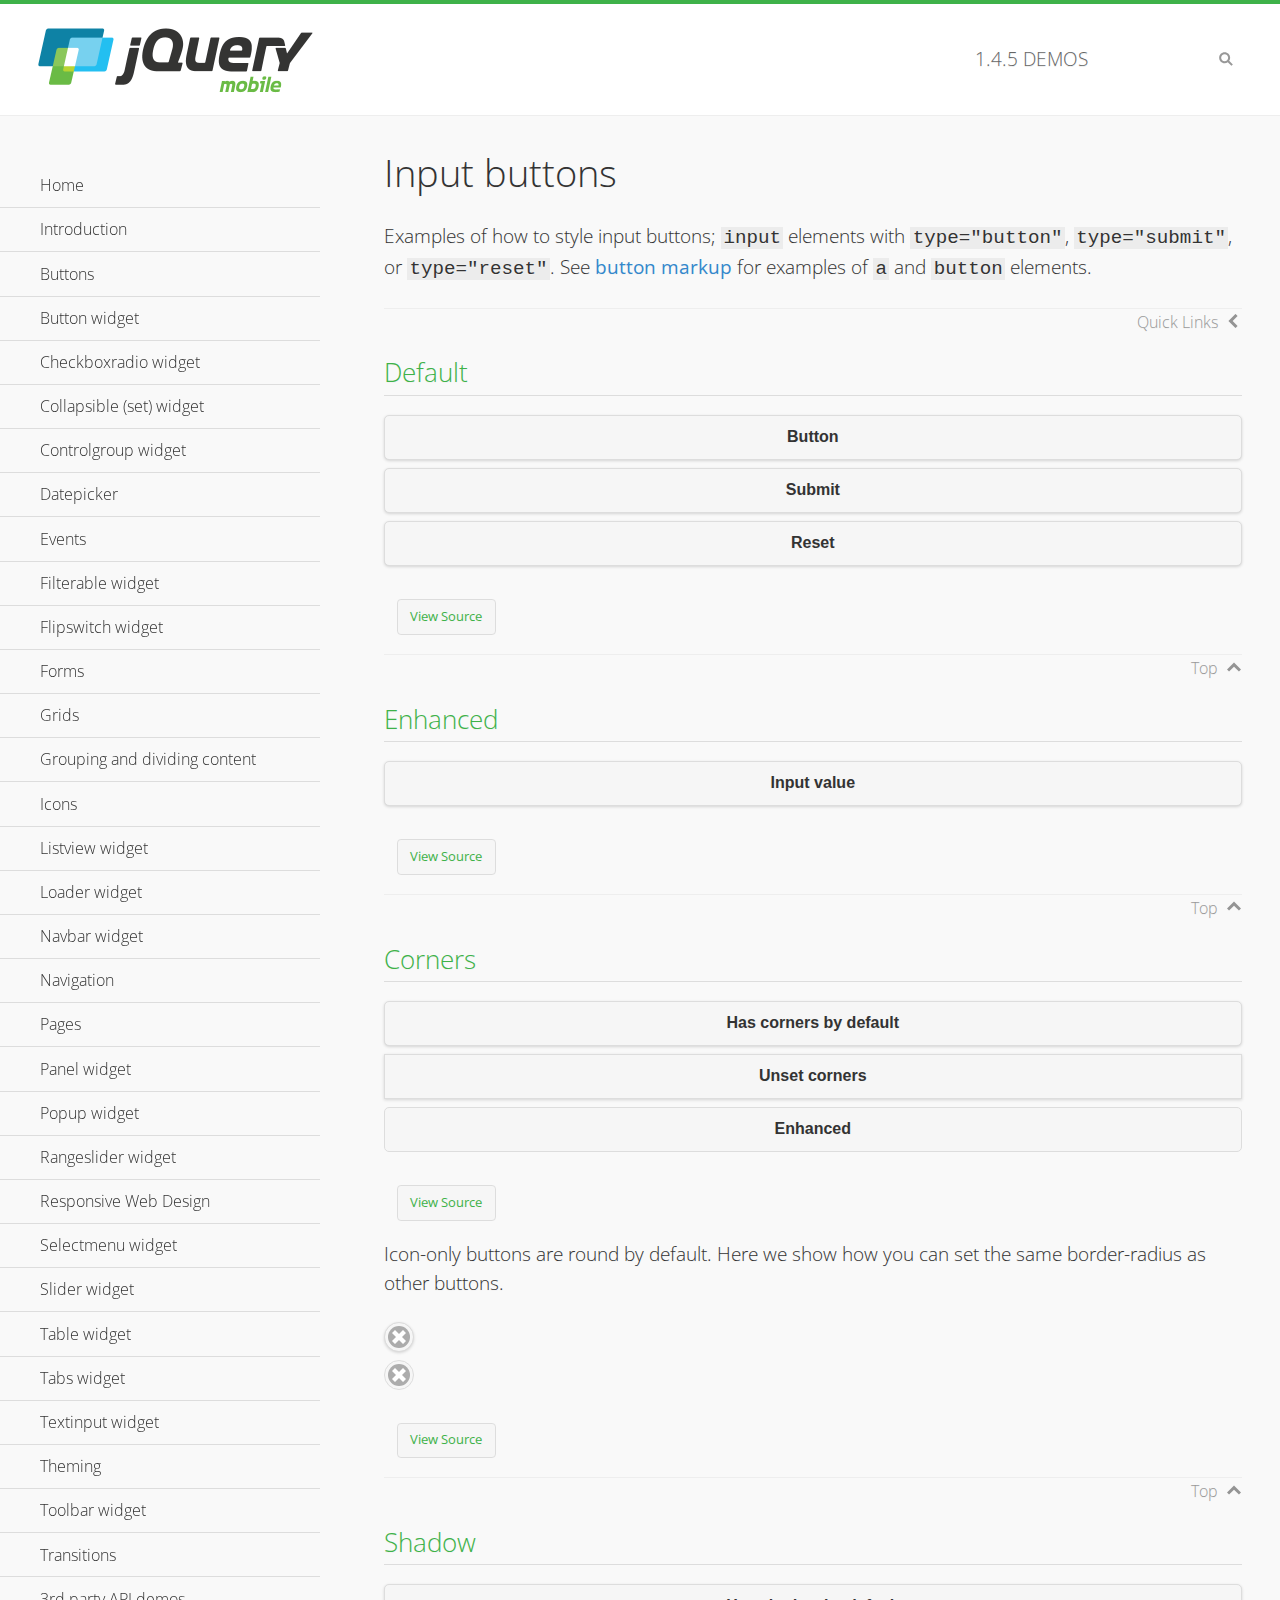
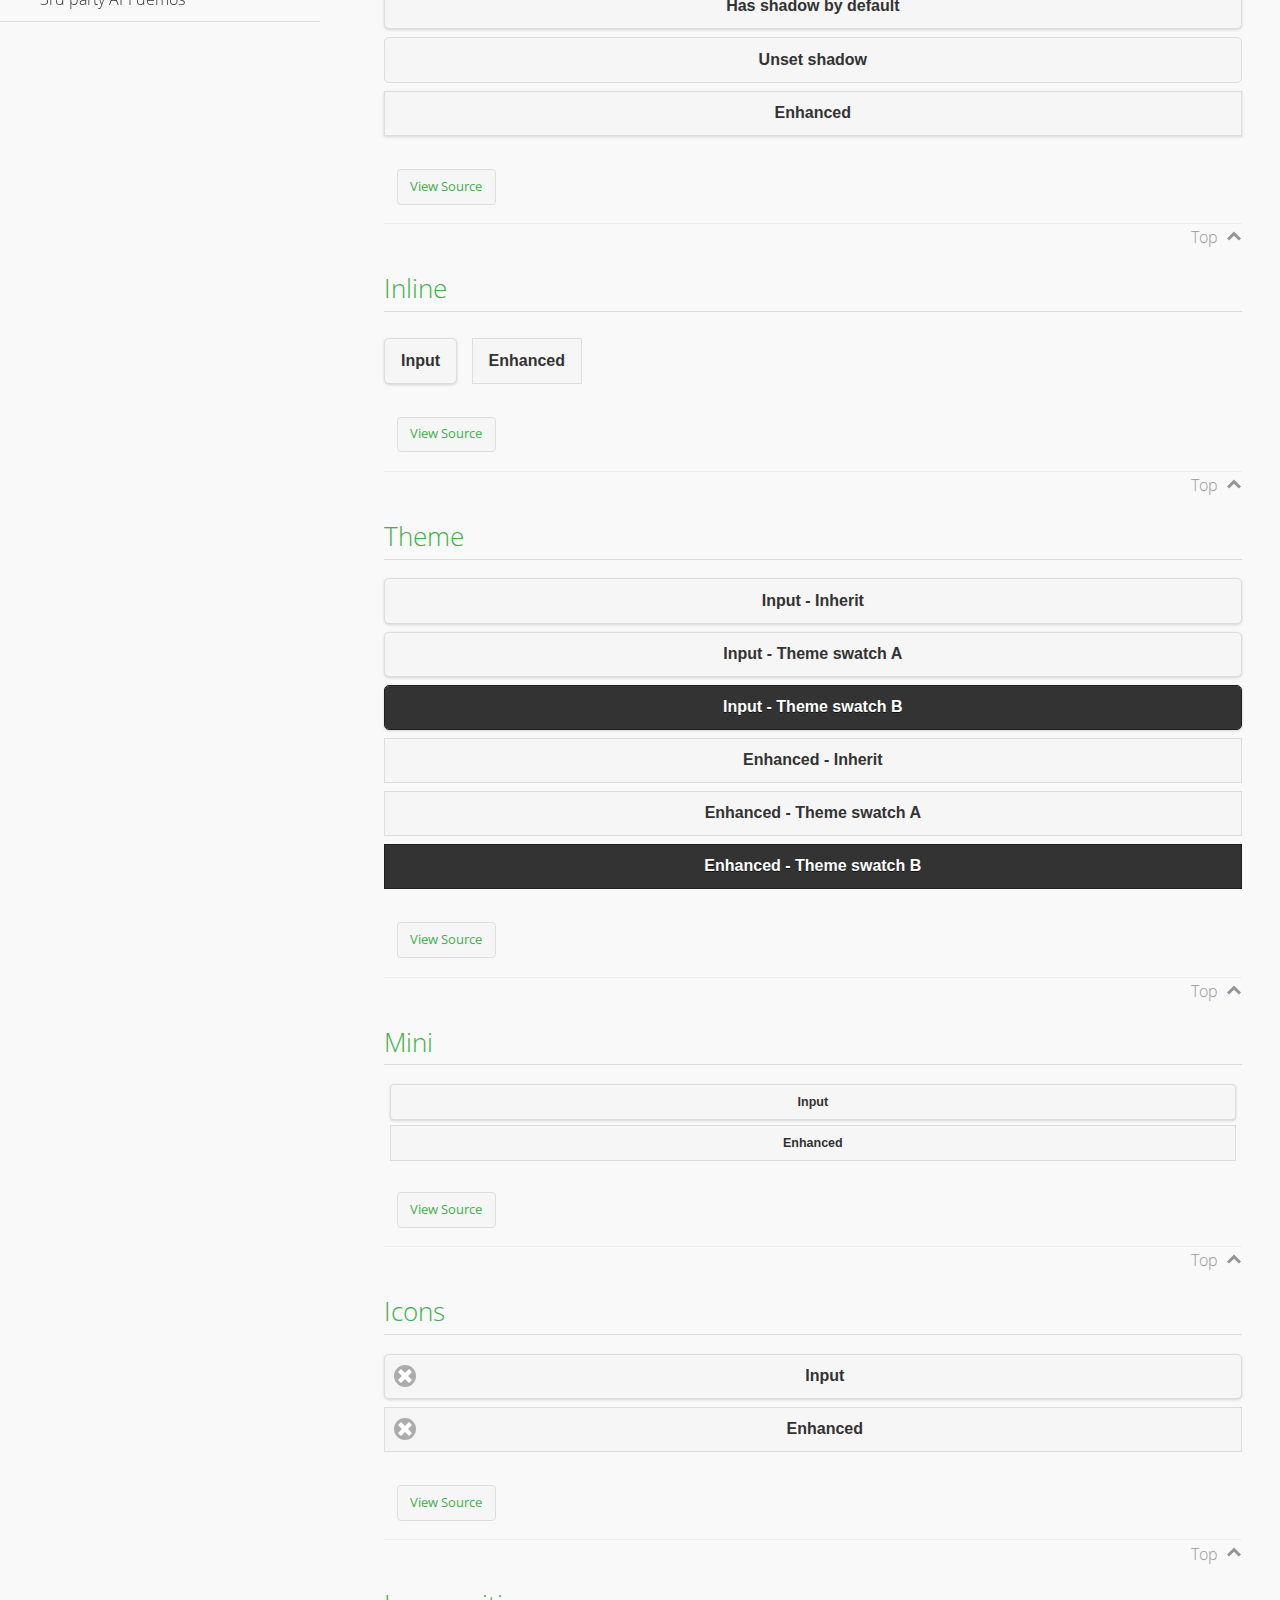
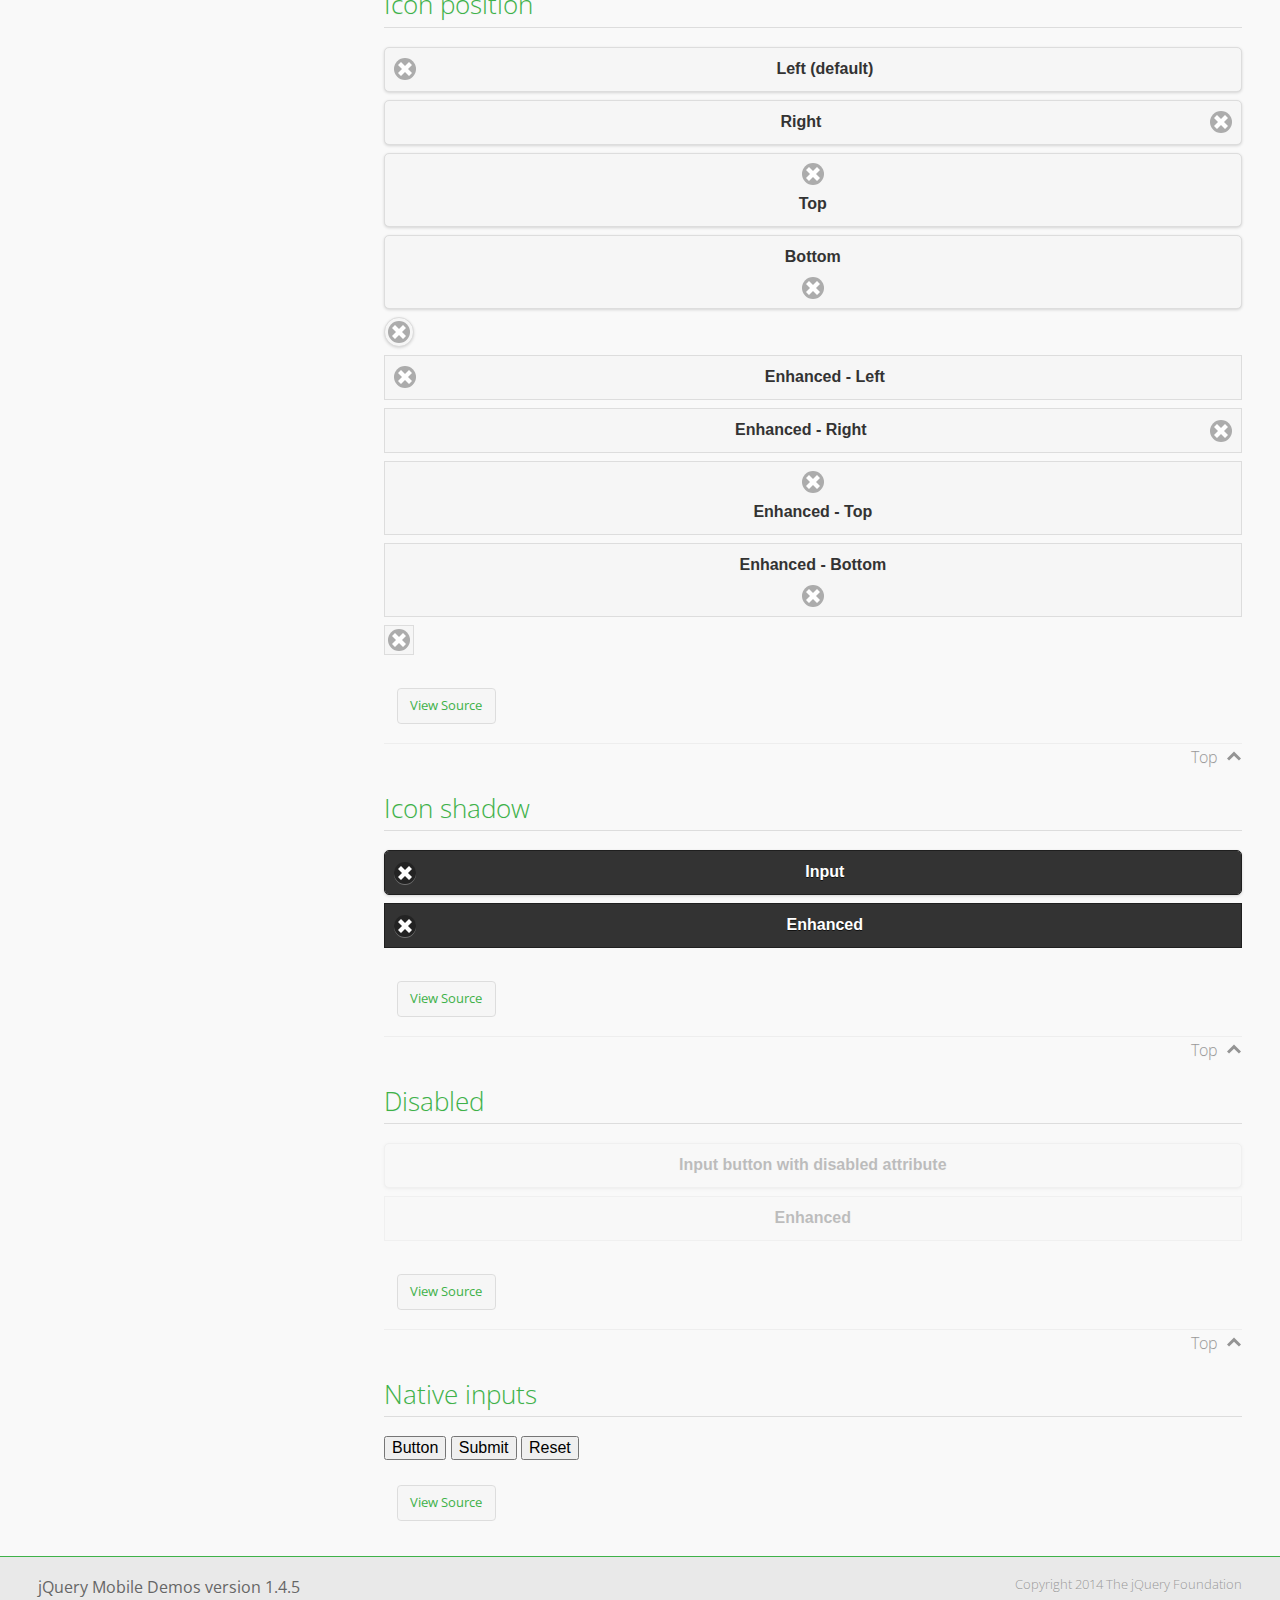
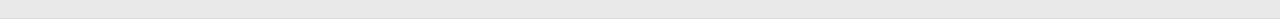
<file: www/js/jQueryMobile/demos/button/index.html>
<!DOCTYPE html>
<html>
<head>
	<meta charset="utf-8">
	<meta name="viewport" content="width=device-width, initial-scale=1">
	<title>Input buttons - jQuery Mobile Demos</title>
	<link rel="shortcut icon" href="../favicon.ico">
    <link rel="stylesheet" href="http://fonts.googleapis.com/css?family=Open+Sans:300,400,700">
	<link rel="stylesheet" href="../css/themes/default/jquery.mobile-1.4.5.min.css">
	<link rel="stylesheet" href="../_assets/css/jqm-demos.css">
	<script src="../js/jquery.js"></script>
	<script src="../_assets/js/index.js"></script>
	<script src="../js/jquery.mobile-1.4.5.min.js"></script>
</head>
<body>
<div data-role="page" class="jqm-demos" data-quicklinks="true">

	<div data-role="header" class="jqm-header">
		<h2><a href="../" title="jQuery Mobile Demos home"><img src="../_assets/img/jquery-logo.png" alt="jQuery Mobile"></a></h2>
		<p><span class="jqm-version"></span> Demos</p>
		<a href="#" class="jqm-navmenu-link ui-btn ui-btn-icon-notext ui-corner-all ui-icon-bars ui-nodisc-icon ui-alt-icon ui-btn-left">Menu</a>
		<a href="#" class="jqm-search-link ui-btn ui-btn-icon-notext ui-corner-all ui-icon-search ui-nodisc-icon ui-alt-icon ui-btn-right">Search</a>
	</div><!-- /header -->

	<div role="main" class="ui-content jqm-content">

		<h1>Input buttons</h1>

		<p>Examples of how to style input buttons; <code>input</code> elements with <code>type="button"</code>, <code>type="submit"</code>, or <code>type="reset"</code>. See <a href="../button-markup/">button markup</a> for examples of <code>a</code> and <code>button</code> elements.</p>

		<h2>Default</h2>

		<div data-demo-html="true">
			<form>
				<input type="button" value="Button">
				<input type="submit" value="Submit">
				<input type="reset" value="Reset">
			</form>
		</div><!--/demo-html -->

		<h2>Enhanced</h2>

		<div data-demo-html="true">
			<form>
				<div class="ui-input-btn ui-btn ui-corner-all ui-shadow">
					Input value
					<input type="button" data-enhanced="true" value="Input value">
				</div>
			</form>
		</div><!--/demo-html -->

		<h2>Corners</h2>

		<div data-demo-html="true">
			<form>
				<input type="button" value="Has corners by default">
				<input type="button" data-corners="false" value="Unset corners">
				<div class="ui-input-btn ui-btn ui-corner-all">
					Enhanced
					<input type="button" data-enhanced="true" value="Enhanced">
				</div>
			</form>
		</div><!--/demo-html -->

		<p>Icon-only buttons are round by default. Here we show how you can set the same border-radius as other buttons.</p>

		<div data-demo-html="true" data-demo-css="true">
			<form>
				<input type="button" data-icon="delete" data-iconpos="notext" value="Icon only">
				<div id="custom-border-radius">
					<div class="ui-input-btn ui-btn ui-icon-delete ui-btn-icon-notext ui-corner-all">
						Enhanced - Icon only
						<input type="button" data-enhanced="true" value="Enhanced - Icon only">
					</div>
				</div>
			</form>
		</div><!--/demo-html -->

		<h2>Shadow</h2>

		<div data-demo-html="true">
			<form>
				<input type="button" value="Has shadow by default">
				<input type="button" data-shadow="false" value="Unset shadow">
				<div class="ui-input-btn ui-btn ui-shadow">
					Enhanced
					<input type="button" data-enhanced="true" value="Enhanced">
				</div>
			</form>
		</div><!--/demo-html -->

		<h2>Inline</h2>

		<div data-demo-html="true">
			<form>
				<input type="button" data-inline="true" value="Input">
				<div class="ui-input-btn ui-btn ui-btn-inline">
					Enhanced
					<input type="button" data-enhanced="true" value="Enhanced">
				</div>
			</form>
		</div><!--/demo-html -->

		<h2>Theme</h2>

		<div data-demo-html="true">
			<form>
				<input type="button" value="Input - Inherit">
				<input type="button" data-theme="a" value="Input - Theme swatch A">
				<input type="button" data-theme="b" value="Input - Theme swatch B">
				<div class="ui-input-btn ui-btn">
					Enhanced - Inherit
					<input type="button" data-enhanced="true" value="Enhanced - Inherit">
				</div>
				<div class="ui-input-btn ui-btn ui-btn-a">
					Enhanced - Theme swatch A
					<input type="button" data-enhanced="true" value="Enhanced - Theme swatch A">
				</div>
				<div class="ui-input-btn ui-btn ui-btn-b">
					Enhanced - Theme swatch B
					<input type="button" data-enhanced="true" value="Enhanced - Theme swatch B">
				</div>
			</form>
		</div><!--/demo-html -->

		<h2>Mini</h2>

		<div data-demo-html="true">
			<form>
				<input type="button" data-mini="true" value="Input">
				<div class="ui-input-btn ui-btn ui-mini">
					Enhanced
					<input type="button" data-enhanced="true" value="Enhanced">
				</div>
			</form>
		</div><!--/demo-html -->

		<h2>Icons</h2>

		<div data-demo-html="true">
			<form>
				<input type="button" data-icon="delete" value="Input">
				<div class="ui-input-btn ui-btn ui-icon-delete ui-btn-icon-left">
					Enhanced
					<input type="button" data-enhanced="true" value="Enhanced">
				</div>
			</form>
		</div><!--/demo-html -->

		<h2>Icon position</h2>

		<div data-demo-html="true">
			<form>
				<input type="button" data-icon="delete" value="Left (default)">
				<input type="button" data-icon="delete" data-iconpos="right" value="Right">
				<input type="button" data-icon="delete" data-iconpos="top" value="Top">
				<input type="button" data-icon="delete" data-iconpos="bottom" value="Bottom">
				<input type="button" data-icon="delete" data-iconpos="notext" value="Icon only">
				<div class="ui-input-btn ui-btn ui-icon-delete ui-btn-icon-left">
					Enhanced - Left
					<input type="button" data-enhanced="true" value="Enhanced - Left">
				</div>
				<div class="ui-input-btn ui-btn ui-icon-delete ui-btn-icon-right">
					Enhanced - Right
					<input type="button" data-enhanced="true" value="Enhanced - Right">
				</div>
				<div class="ui-input-btn ui-btn ui-icon-delete ui-btn-icon-top">
					Enhanced - Top
					<input type="button" data-enhanced="true" value="Enhanced - Top">
				</div>
				<div class="ui-input-btn ui-btn ui-icon-delete ui-btn-icon-bottom">
					Enhanced - Bottom
					<input type="button" data-enhanced="true" value="Enhanced - Bottom">
				</div>
				<div class="ui-input-btn ui-btn ui-icon-delete ui-btn-icon-notext">
					Enhanced - Icon only
					<input type="button" data-enhanced="true" value="Enhanced - Icon only">
				</div>
			</form>
		</div><!--/demo-html -->

		<h2>Icon shadow</h2>

		<div data-demo-html="true">
			<form>
				<input type="button" data-theme="b" data-icon="delete" data-iconshadow="true" value="Input">
				<div class="ui-input-btn ui-btn ui-btn-b ui-icon-delete ui-btn-icon-left ui-shadow-icon">
					Enhanced
					<input type="button" data-enhanced="true" value="Enhanced">
				</div>
			</form>
		</div><!--/demo-html -->

		<h2>Disabled</h2>

		<div data-demo-html="true">
			<form>
				<input type="button" disabled value="Input button with disabled attribute">
				<div class="ui-input-btn ui-btn ui-state-disabled">
					Enhanced
					<input type="button" disabled data-enhanced="true" value="Enhanced">
				</div>
			</form>
		</div><!--/demo-html -->

		<h2>Native inputs</h2>

		<div data-demo-html="true">
			<form>
				<input type="button" data-role="none" value="Button">
				<input type="submit" data-role="none" value="Submit">
				<input type="reset" data-role="none" value="Reset">
			</form>
		</div><!--/demo-html -->

	</div><!-- /content -->
	    <div data-role="panel" class="jqm-navmenu-panel" data-position="left" data-display="overlay" data-theme="a">
	    	<ul class="jqm-list ui-alt-icon ui-nodisc-icon">
<li data-filtertext="demos homepage" data-icon="home"><a href=".././">Home</a></li>
<li data-filtertext="introduction overview getting started"><a href="../intro/" data-ajax="false">Introduction</a></li>
<li data-filtertext="buttons button markup buttonmarkup method anchor link button element"><a href="../button-markup/" data-ajax="false">Buttons</a></li>
<li data-filtertext="form button widget input button submit reset"><a href="../button/" data-ajax="false">Button widget</a></li>
<li data-role="collapsible" data-enhanced="true" data-collapsed-icon="carat-d" data-expanded-icon="carat-u" data-iconpos="right" data-inset="false" class="ui-collapsible ui-collapsible-themed-content ui-collapsible-collapsed">
	<h3 class="ui-collapsible-heading ui-collapsible-heading-collapsed">
		<a href="#" class="ui-collapsible-heading-toggle ui-btn ui-btn-icon-right ui-btn-inherit ui-icon-carat-d">
		    Checkboxradio widget<span class="ui-collapsible-heading-status"> click to expand contents</span>
		</a>
	</h3>
	<div class="ui-collapsible-content ui-body-inherit ui-collapsible-content-collapsed" aria-hidden="true">
		<ul>
			<li data-filtertext="form checkboxradio widget checkbox input checkboxes controlgroups"><a href="../checkboxradio-checkbox/" data-ajax="false">Checkboxes</a></li>
			<li data-filtertext="form checkboxradio widget radio input radio buttons controlgroups"><a href="../checkboxradio-radio/" data-ajax="false">Radio buttons</a></li>
		</ul>
	</div>
</li>
<li data-role="collapsible" data-enhanced="true" data-collapsed-icon="carat-d" data-expanded-icon="carat-u" data-iconpos="right" data-inset="false" class="ui-collapsible ui-collapsible-themed-content ui-collapsible-collapsed">
	<h3 class="ui-collapsible-heading ui-collapsible-heading-collapsed">
		<a href="#" class="ui-collapsible-heading-toggle ui-btn ui-btn-icon-right ui-btn-inherit ui-icon-carat-d">
			Collapsible (set) widget<span class="ui-collapsible-heading-status"> click to expand contents</span>
		</a>
	</h3>
	<div class="ui-collapsible-content ui-body-inherit ui-collapsible-content-collapsed" aria-hidden="true">
		<ul>
			<li data-filtertext="collapsibles content formatting"><a href="../collapsible/" data-ajax="false">Collapsible</a></li>
			<li data-filtertext="dynamic collapsible set accordion append expand"><a href="../collapsible-dynamic/" data-ajax="false">Dynamic collapsibles</a></li>
			<li data-filtertext="accordions collapsible set widget content formatting grouped collapsibles"><a href="../collapsibleset/" data-ajax="false">Collapsible set</a></li>
		</ul>
	</div>
</li>
<li data-role="collapsible" data-enhanced="true" data-collapsed-icon="carat-d" data-expanded-icon="carat-u" data-iconpos="right" data-inset="false" class="ui-collapsible ui-collapsible-themed-content ui-collapsible-collapsed">
	<h3 class="ui-collapsible-heading ui-collapsible-heading-collapsed">
		<a href="#" class="ui-collapsible-heading-toggle ui-btn ui-btn-icon-right ui-btn-inherit ui-icon-carat-d">
			Controlgroup widget<span class="ui-collapsible-heading-status"> click to expand contents</span>
		</a>
	</h3>
	<div class="ui-collapsible-content ui-body-inherit ui-collapsible-content-collapsed" aria-hidden="true">
		<ul>
			<li data-filtertext="controlgroups selectmenu checkboxradio input grouped buttons horizontal vertical"><a href="../controlgroup/" data-ajax="false">Controlgroup</a></li>
			<li data-filtertext="dynamic controlgroup dynamically add buttons"><a href="../controlgroup-dynamic/" data-ajax="false">Dynamic controlgroups</a></li>
		</ul>
	</div>
</li>
<li data-filtertext="form datepicker widget date input"><a href="../datepicker/" data-ajax="false">Datepicker</a></li>
<li data-role="collapsible" data-enhanced="true" data-collapsed-icon="carat-d" data-expanded-icon="carat-u" data-iconpos="right" data-inset="false" class="ui-collapsible ui-collapsible-themed-content ui-collapsible-collapsed">
	<h3 class="ui-collapsible-heading ui-collapsible-heading-collapsed">
		<a href="#" class="ui-collapsible-heading-toggle ui-btn ui-btn-icon-right ui-btn-inherit ui-icon-carat-d">
			Events<span class="ui-collapsible-heading-status"> click to expand contents</span>
		</a>
	</h3>
	<div class="ui-collapsible-content ui-body-inherit ui-collapsible-content-collapsed" aria-hidden="true">
		<ul>
			<li data-filtertext="swipe to delete list items listviews swipe events"><a href="../swipe-list/" data-ajax="false">Swipe list items</a></li>
			<li data-filtertext="swipe to navigate swipe page navigation swipe events"><a href="../swipe-page/" data-ajax="false">Swipe page navigation</a></li>
		</ul>
	</div>
</li>
<li data-filtertext="filterable filter elements sorting searching listview table"><a href="../filterable/" data-ajax="false">Filterable widget</a></li>
<li data-filtertext="form flipswitch widget flip toggle switch binary select checkbox input"><a href="../flipswitch/" data-ajax="false">Flipswitch widget</a></li>
<li data-role="collapsible" data-enhanced="true" data-collapsed-icon="carat-d" data-expanded-icon="carat-u" data-iconpos="right" data-inset="false" class="ui-collapsible ui-collapsible-themed-content ui-collapsible-collapsed">
	<h3 class="ui-collapsible-heading ui-collapsible-heading-collapsed">
		<a href="#" class="ui-collapsible-heading-toggle ui-btn ui-btn-icon-right ui-btn-inherit ui-icon-carat-d">
			Forms<span class="ui-collapsible-heading-status"> click to expand contents</span>
		</a>
	</h3>
	<div class="ui-collapsible-content ui-body-inherit ui-collapsible-content-collapsed" aria-hidden="true">
		<ul>
			<li data-filtertext="forms text checkbox radio range button submit reset inputs selects textarea slider flipswitch label form elements"><a href="../forms/" data-ajax="false">Forms</a></li>
			<li data-filtertext="form hide labels hidden accessible ui-hidden-accessible forms"><a href="../forms-label-hidden-accessible/" data-ajax="false">Hide labels</a></li>
			<li data-filtertext="form field containers fieldcontain ui-field-contain forms"><a href="../forms-field-contain/" data-ajax="false">Field containers</a></li>
			<li data-filtertext="forms disabled form elements"><a href="../forms-disabled/" data-ajax="false">Forms disabled</a></li>
			<li data-filtertext="forms gallery examples overview forms text checkbox radio range button submit reset inputs selects textarea slider flipswitch label form elements"><a href="../forms-gallery/" data-ajax="false">Forms gallery</a></li>
		</ul>
	</div>
</li>
<li data-role="collapsible" data-enhanced="true" data-collapsed-icon="carat-d" data-expanded-icon="carat-u" data-iconpos="right" data-inset="false" class="ui-collapsible ui-collapsible-themed-content ui-collapsible-collapsed">
	<h3 class="ui-collapsible-heading ui-collapsible-heading-collapsed">
		<a href="#" class="ui-collapsible-heading-toggle ui-btn ui-btn-icon-right ui-btn-inherit ui-icon-carat-d">
			Grids<span class="ui-collapsible-heading-status"> click to expand contents</span>
		</a>
	</h3>
	<div class="ui-collapsible-content ui-body-inherit ui-collapsible-content-collapsed" aria-hidden="true">
		<ul>
			<li data-filtertext="grids columns blocks content formatting rwd responsive css framework"><a href="../grids/" data-ajax="false">Grids</a></li>
			<li data-filtertext="buttons in grids css framework"><a href="../grids-buttons/" data-ajax="false">Buttons in grids</a></li>
			<li data-filtertext="custom responsive grids rwd css framework"><a href="../grids-custom-responsive/" data-ajax="false">Custom responsive grids</a></li>
		</ul>
	</div>
</li>
<li data-filtertext="blocks content formatting sections heading"><a href="../body-bar-classes/" data-ajax="false">Grouping and dividing content</a></li>
<li data-role="collapsible" data-enhanced="true" data-collapsed-icon="carat-d" data-expanded-icon="carat-u" data-iconpos="right" data-inset="false" class="ui-collapsible ui-collapsible-themed-content ui-collapsible-collapsed">
	<h3 class="ui-collapsible-heading ui-collapsible-heading-collapsed">
		<a href="#" class="ui-collapsible-heading-toggle ui-btn ui-btn-icon-right ui-btn-inherit ui-icon-carat-d">
			Icons<span class="ui-collapsible-heading-status"> click to expand contents</span>
		</a>
	</h3>
	<div class="ui-collapsible-content ui-body-inherit ui-collapsible-content-collapsed" aria-hidden="true">
		<ul>
			<li data-filtertext="button icons svg disc alt custom icon position"><a href="../icons/" data-ajax="false">Icons</a></li>
			<li data-filtertext=""><a href="../icons-grunticon/" data-ajax="false">Grunticon loader</a></li>
		</ul>
	</div>
</li>
<li data-role="collapsible" data-enhanced="true" data-collapsed-icon="carat-d" data-expanded-icon="carat-u" data-iconpos="right" data-inset="false" class="ui-collapsible ui-collapsible-themed-content ui-collapsible-collapsed">
	<h3 class="ui-collapsible-heading ui-collapsible-heading-collapsed">
		<a href="#" class="ui-collapsible-heading-toggle ui-btn ui-btn-icon-right ui-btn-inherit ui-icon-carat-d">
			Listview widget<span class="ui-collapsible-heading-status"> click to expand contents</span>
		</a>
	</h3>
	<div class="ui-collapsible-content ui-body-inherit ui-collapsible-content-collapsed" aria-hidden="true">
		<ul>
			<li data-filtertext="listview widget thumbnails icons nested split button collapsible ul ol"><a href="../listview/" data-ajax="false">Listview</a></li>
			<li data-filtertext="autocomplete filterable reveal listview filtertextbeforefilter placeholder"><a href="../listview-autocomplete/" data-ajax="false">Listview autocomplete</a></li>
			<li data-filtertext="autocomplete filterable reveal listview remote data filtertextbeforefilter placeholder"><a href="../listview-autocomplete-remote/" data-ajax="false">Listview autocomplete remote data</a></li>
			<li data-filtertext="autodividers anchor jump scroll linkbars listview lists ul ol"><a href="../listview-autodividers-linkbar/" data-ajax="false">Listview autodividers linkbar</a></li>
			<li data-filtertext="listview autodividers selector autodividersselector lists ul ol"><a href="../listview-autodividers-selector/" data-ajax="false">Listview autodividers selector</a></li>
			<li data-filtertext="listview nested list items"><a href="../listview-nested-lists/" data-ajax="false">Nested Listviews</a></li>
			<li data-filtertext="listview collapsible list items flat"><a href="../listview-collapsible-item-flat/" data-ajax="false">Listview collapsible list items (flat)</a></li>
			<li data-filtertext="listview collapsible list indented"><a href="../listview-collapsible-item-indented/" data-ajax="false">Listview collapsible list items (indented)</a></li>
			<li data-filtertext="grid listview responsive grids responsive listviews lists ul"><a href="../listview-grid/" data-ajax="false">Listview responsive grid</a></li>
		</ul>
	</div>
</li>
<li data-filtertext="loader widget page loading navigation overlay spinner"><a href="../loader/" data-ajax="false">Loader widget</a></li>
<li data-filtertext="navbar widget navmenu toolbars header footer"><a href="../navbar/" data-ajax="false">Navbar widget</a></li>
<li data-role="collapsible" data-enhanced="true" data-collapsed-icon="carat-d" data-expanded-icon="carat-u" data-iconpos="right" data-inset="false" class="ui-collapsible ui-collapsible-themed-content ui-collapsible-collapsed">
	<h3 class="ui-collapsible-heading ui-collapsible-heading-collapsed">
		<a href="#" class="ui-collapsible-heading-toggle ui-btn ui-btn-icon-right ui-btn-inherit ui-icon-carat-d">
			Navigation<span class="ui-collapsible-heading-status"> click to expand contents</span>
		</a>
	</h3>
	<div class="ui-collapsible-content ui-body-inherit ui-collapsible-content-collapsed" aria-hidden="true">
		<ul>
			<li data-filtertext="ajax navigation navigate widget history event method"><a href="../navigation/" data-ajax="false">Navigation</a></li>
			<li data-filtertext="linking pages page links navigation ajax prefetch cache"><a href="../navigation-linking-pages/" data-ajax="false">Linking pages</a></li>
			<!-- <li data-filtertext="php redirect server redirection server-side navigation"><a href="../navigation-php-redirect/" data-ajax="false">PHP redirect demo</a></li>-->
			<li data-filtertext="navigation redirection hash query"><a href="../navigation-hash-processing/" data-ajax="false">Hash processing demo</a></li>
			<li data-filtertext="navigation redirection hash query"><a href="../page-events/" data-ajax="false">Page Navigation Events</a></li>
		</ul>
	</div>
</li>
<li data-role="collapsible" data-enhanced="true" data-collapsed-icon="carat-d" data-expanded-icon="carat-u" data-iconpos="right" data-inset="false" class="ui-collapsible ui-collapsible-themed-content ui-collapsible-collapsed">
	<h3 class="ui-collapsible-heading ui-collapsible-heading-collapsed">
		<a href="#" class="ui-collapsible-heading-toggle ui-btn ui-btn-icon-right ui-btn-inherit ui-icon-carat-d">
			Pages<span class="ui-collapsible-heading-status"> click to expand contents</span>
		</a>
	</h3>
	<div class="ui-collapsible-content ui-body-inherit ui-collapsible-content-collapsed" aria-hidden="true">
		<ul>
			<li data-filtertext="pages page widget ajax navigation"><a href="../pages/" data-ajax="false">Pages</a></li>
			<li data-filtertext="single page"><a href="../pages-single-page/" data-ajax="false">Single page</a></li>
			<li data-filtertext="multipage multi-page page"><a href="../pages-multi-page/" data-ajax="false">Multi-page template</a></li>
			<li data-filtertext="dialog page widget modal popup"><a href="../pages-dialog/" data-ajax="false">Dialog page</a></li>
		</ul>
	</div>
</li>
<li data-role="collapsible" data-enhanced="true" data-collapsed-icon="carat-d" data-expanded-icon="carat-u" data-iconpos="right" data-inset="false" class="ui-collapsible ui-collapsible-themed-content ui-collapsible-collapsed">
	<h3 class="ui-collapsible-heading ui-collapsible-heading-collapsed">
		<a href="#" class="ui-collapsible-heading-toggle ui-btn ui-btn-icon-right ui-btn-inherit ui-icon-carat-d">
			Panel widget<span class="ui-collapsible-heading-status"> click to expand contents</span>
		</a>
	</h3>
	<div class="ui-collapsible-content ui-body-inherit ui-collapsible-content-collapsed" aria-hidden="true">
		<ul>
			<li data-filtertext="panel widget sliding panels reveal push overlay responsive"><a href="../panel/" data-ajax="false">Panel</a></li>
			<li data-filtertext=""><a href="../panel-external/" data-ajax="false">External panels</a></li>
			<li data-filtertext="panel "><a href="../panel-fixed/" data-ajax="false">Fixed panels</a></li>
			<li data-filtertext="panel slide panels sliding panels shadow rwd responsive breakpoint"><a href="../panel-responsive/" data-ajax="false">Panels responsive</a></li>
			<li data-filtertext="panel custom style custom panel width reveal shadow listview panel styling page background wrapper"><a href="../panel-styling/" data-ajax="false">Custom panel style</a></li>
			<li data-filtertext="panel open on swipe"><a href="../panel-swipe-open/" data-ajax="false">Panel open on swipe</a></li>
			<li data-filtertext="panels outside page internal external toolbars"><a href="../panel-external-internal/" data-ajax="false">Panel external and internal</a></li>
		</ul>
	</div>
</li>
<li data-role="collapsible" data-enhanced="true" data-collapsed-icon="carat-d" data-expanded-icon="carat-u" data-iconpos="right" data-inset="false" class="ui-collapsible ui-collapsible-themed-content ui-collapsible-collapsed">
	<h3 class="ui-collapsible-heading ui-collapsible-heading-collapsed">
		<a href="#" class="ui-collapsible-heading-toggle ui-btn ui-btn-icon-right ui-btn-inherit ui-icon-carat-d">
			Popup widget<span class="ui-collapsible-heading-status"> click to expand contents</span>
		</a>
	</h3>
	<div class="ui-collapsible-content ui-body-inherit ui-collapsible-content-collapsed" aria-hidden="true">
		<ul>
			<li data-filtertext="popup widget popups dialog modal transition tooltip lightbox form overlay screen flip pop fade transition"><a href="../popup/" data-ajax="false">Popup</a></li>
			<li data-filtertext="popup alignment position"><a href="../popup-alignment/" data-ajax="false">Popup alignment</a></li>
			<li data-filtertext="popup arrow size popups popover"><a href="../popup-arrow-size/" data-ajax="false">Popup arrow size</a></li>
			<li data-filtertext="dynamic popups popup images lightbox"><a href="../popup-dynamic/" data-ajax="false">Dynamic popups</a></li>
			<li data-filtertext="popups with iframes scaling"><a href="../popup-iframe/" data-ajax="false">Popups with iframes</a></li>
			<li data-filtertext="popup image scaling"><a href="../popup-image-scaling/" data-ajax="false">Popup image scaling</a></li>
			<li data-filtertext="external popup outside multi-page"><a href="../popup-outside-multipage/" data-ajax="false">Popup outside multi-page</a></li>
		</ul>
	</div>
</li>
<li data-filtertext="form rangeslider widget dual sliders dual handle sliders range input"><a href="../rangeslider/" data-ajax="false">Rangeslider widget</a></li>
<li data-filtertext="responsive web design rwd adaptive progressive enhancement PE accessible mobile breakpoints media query media queries"><a href="../rwd/" data-ajax="false">Responsive Web Design</a></li>
<li data-role="collapsible" data-enhanced="true" data-collapsed-icon="carat-d" data-expanded-icon="carat-u" data-iconpos="right" data-inset="false" class="ui-collapsible ui-collapsible-themed-content ui-collapsible-collapsed">
	<h3 class="ui-collapsible-heading ui-collapsible-heading-collapsed">
		<a href="#" class="ui-collapsible-heading-toggle ui-btn ui-btn-icon-right ui-btn-inherit ui-icon-carat-d">
			Selectmenu widget<span class="ui-collapsible-heading-status"> click to expand contents</span>
		</a>
	</h3>
	<div class="ui-collapsible-content ui-body-inherit ui-collapsible-content-collapsed" aria-hidden="true">
		<ul>
			<li data-filtertext="form selectmenu widget select input custom select menu selects"><a href="../selectmenu/" data-ajax="false">Selectmenu</a></li>
			<li data-filtertext="form custom select menu selectmenu widget custom menu option optgroup multiple selects"><a href="../selectmenu-custom/" data-ajax="false">Custom select menu</a></li>
			<li data-filtertext="filterable select filter popup dialog"><a href="../selectmenu-custom-filter/" data-ajax="false">Custom select menu with filter</a></li>
		</ul>
	</div>
</li>
<li data-role="collapsible" data-enhanced="true" data-collapsed-icon="carat-d" data-expanded-icon="carat-u" data-iconpos="right" data-inset="false" class="ui-collapsible ui-collapsible-themed-content ui-collapsible-collapsed">
	<h3 class="ui-collapsible-heading ui-collapsible-heading-collapsed">
		<a href="#" class="ui-collapsible-heading-toggle ui-btn ui-btn-icon-right ui-btn-inherit ui-icon-carat-d">
			Slider widget<span class="ui-collapsible-heading-status"> click to expand contents</span>
		</a>
	</h3>
	<div class="ui-collapsible-content ui-body-inherit ui-collapsible-content-collapsed" aria-hidden="true">
		<ul>
			<li data-filtertext="form slider widget range input single sliders"><a href="../slider/" data-ajax="false">Slider</a></li>
			<li data-filtertext="form slider widget flipswitch slider binary select flip toggle switch"><a href="../slider-flipswitch/" data-ajax="false">Slider flip toggle switch</a></li>
			<li data-filtertext="form slider tooltip handle value input range sliders"><a href="../slider-tooltip/" data-ajax="false">Slider tooltip</a></li>
		</ul>
	</div>
</li>
<li data-role="collapsible" data-enhanced="true" data-collapsed-icon="carat-d" data-expanded-icon="carat-u" data-iconpos="right" data-inset="false" class="ui-collapsible ui-collapsible-themed-content ui-collapsible-collapsed">
	<h3 class="ui-collapsible-heading ui-collapsible-heading-collapsed">
		<a href="#" class="ui-collapsible-heading-toggle ui-btn ui-btn-icon-right ui-btn-inherit ui-icon-carat-d">
			Table widget<span class="ui-collapsible-heading-status"> click to expand contents</span>
		</a>
	</h3>
	<div class="ui-collapsible-content ui-body-inherit ui-collapsible-content-collapsed" aria-hidden="true">
		<ul>
			<li data-filtertext="table widget reflow column toggle th td responsive tables rwd hide show tabular"><a href="../table-column-toggle/" data-ajax="false">Table Column Toggle</a></li>
			<li data-filtertext="table column toggle phone comparison demo"><a href="../table-column-toggle-example/" data-ajax="false">Table Column Toggle demo</a></li>
			<li data-filtertext="responsive tables table column toggle heading groups rwd breakpoint"><a href="../table-column-toggle-heading-groups/" data-ajax="false">Table Column Toggle heading groups</a></li>
			<li data-filtertext="responsive tables table column toggle hide rwd breakpoint customization options"><a href="../table-column-toggle-options/" data-ajax="false">Table Column Toggle options</a></li>
			<li data-filtertext="table reflow th td responsive rwd columns tabular"><a href="../table-reflow/" data-ajax="false">Table Reflow</a></li>
			<li data-filtertext="responsive tables table reflow heading groups rwd breakpoint"><a href="../table-reflow-heading-groups/" data-ajax="false">Table Reflow heading groups</a></li>
			<li data-filtertext="responsive tables table reflow stripes strokes table style"><a href="../table-reflow-stripes-strokes/" data-ajax="false">Table Reflow stripes and strokes</a></li>
			<li data-filtertext="responsive tables table reflow stack custom styles"><a href="../table-reflow-styling/" data-ajax="false">Table Reflow custom styles</a></li>
		</ul>
	</div>
</li>
<li data-filtertext="ui tabs widget"><a href="../tabs/" data-ajax="false">Tabs widget</a></li>
<li data-filtertext="form textinput widget text input textarea number date time tel email file color password"><a href="../textinput/" data-ajax="false">Textinput widget</a></li>
<li data-role="collapsible" data-enhanced="true" data-collapsed-icon="carat-d" data-expanded-icon="carat-u" data-iconpos="right" data-inset="false" class="ui-collapsible ui-collapsible-themed-content ui-collapsible-collapsed">
	<h3 class="ui-collapsible-heading ui-collapsible-heading-collapsed">
		<a href="#" class="ui-collapsible-heading-toggle ui-btn ui-btn-icon-right ui-btn-inherit ui-icon-carat-d">
			Theming<span class="ui-collapsible-heading-status"> click to expand contents</span>
		</a>
	</h3>
	<div class="ui-collapsible-content ui-body-inherit ui-collapsible-content-collapsed" aria-hidden="true">
		<ul>
			<li data-filtertext="default theme swatches theming style css"><a href="../theme-default/" data-ajax="false">Default theme</a></li>
			<li data-filtertext="classic theme old theme swatches theming style css"><a href="../theme-classic/" data-ajax="false">Classic theme</a></li>
		</ul>
	</div>
</li>
<li data-role="collapsible" data-enhanced="true" data-collapsed-icon="carat-d" data-expanded-icon="carat-u" data-iconpos="right" data-inset="false" class="ui-collapsible ui-collapsible-themed-content ui-collapsible-collapsed">
	<h3 class="ui-collapsible-heading ui-collapsible-heading-collapsed">
		<a href="#" class="ui-collapsible-heading-toggle ui-btn ui-btn-icon-right ui-btn-inherit ui-icon-carat-d">
			Toolbar widget<span class="ui-collapsible-heading-status"> click to expand contents</span>
		</a>
	</h3>
	<div class="ui-collapsible-content ui-body-inherit ui-collapsible-content-collapsed" aria-hidden="true">
		<ul>
			<li data-filtertext="toolbar widget header footer toolbars fixed fullscreen external sections"><a href="../toolbar/" data-ajax="false">Toolbar</a></li>
			<li data-filtertext="dynamic toolbars dynamically add toolbar header footer"><a href="../toolbar-dynamic/" data-ajax="false">Dynamic toolbars</a></li>
			<li data-filtertext="external toolbars header footer"><a href="../toolbar-external/" data-ajax="false">External toolbars</a></li>
			<li data-filtertext="fixed toolbars header footer"><a href="../toolbar-fixed/" data-ajax="false">Fixed toolbars</a></li>
			<li data-filtertext="fixed fullscreen toolbars header footer"><a href="../toolbar-fixed-fullscreen/" data-ajax="false">Fullscreen toolbars</a></li>
			<li data-filtertext="external fixed toolbars header footer"><a href="../toolbar-fixed-external/" data-ajax="false">Fixed external toolbars</a></li>
			<li data-filtertext="external persistent toolbars header footer navbar navmenu"><a href="../toolbar-fixed-persistent/" data-ajax="false">Persistent toolbars</a></li>
			<li data-filtertext="external ajax optimized toolbars persistent toolbars header footer navbar"><a href="../toolbar-fixed-persistent-optimized/" data-ajax="false">Ajax optimized toolbars</a></li>
			<li data-filtertext="form in toolbars header footer"><a href="../toolbar-fixed-forms/" data-ajax="false">Form in toolbar</a></li>
		</ul>
	</div>
</li>
<li data-filtertext="page transitions animated pages popup navigation flip slide fade pop"><a href="../transitions/" data-ajax="false">Transitions</a></li>
<li data-role="collapsible" data-enhanced="true" data-collapsed-icon="carat-d" data-expanded-icon="carat-u" data-iconpos="right" data-inset="false" class="ui-collapsible ui-collapsible-themed-content ui-collapsible-collapsed">
	<h3 class="ui-collapsible-heading ui-collapsible-heading-collapsed">
		<a href="#" class="ui-collapsible-heading-toggle ui-btn ui-btn-icon-right ui-btn-inherit ui-icon-carat-d">
			3rd party API demos<span class="ui-collapsible-heading-status"> click to expand contents</span>
		</a>
	</h3>
	<div class="ui-collapsible-content ui-body-inherit ui-collapsible-content-collapsed" aria-hidden="true">
		<ul>
			<li data-filtertext="backbone requirejs navigation router"><a href="../backbone-requirejs/" data-ajax="false">Backbone RequireJS</a></li>
			<li data-filtertext="google maps geolocation demo"><a href="../map-geolocation/" data-ajax="false">Google Maps geolocation</a></li>
			<li data-filtertext="google maps hybrid"><a href="../map-list-toggle/" data-ajax="false">Google Maps list toggle</a></li>
		</ul>
	</div>
</li>



		     </ul>
		</div><!-- /panel -->


	<div data-role="footer" data-position="fixed" data-tap-toggle="false" class="jqm-footer">
		<p>jQuery Mobile Demos version <span class="jqm-version"></span></p>
		<p>Copyright 2014 The jQuery Foundation</p>
	</div><!-- /footer -->
	<!-- TODO: This should become an external panel so we can add input to markup (unique ID) -->
    <div data-role="panel" class="jqm-search-panel" data-position="right" data-display="overlay" data-theme="a">
		<div class="jqm-search">
			<ul class="jqm-list" data-filter-placeholder="Search demos..." data-filter-reveal="true">
<li data-filtertext="demos homepage" data-icon="home"><a href=".././">Home</a></li>
<li data-filtertext="introduction overview getting started"><a href="../intro/" data-ajax="false">Introduction</a></li>
<li data-filtertext="buttons button markup buttonmarkup method anchor link button element"><a href="../button-markup/" data-ajax="false">Buttons</a></li>
<li data-filtertext="form button widget input button submit reset"><a href="../button/" data-ajax="false">Button widget</a></li>
<li data-role="collapsible" data-enhanced="true" data-collapsed-icon="carat-d" data-expanded-icon="carat-u" data-iconpos="right" data-inset="false" class="ui-collapsible ui-collapsible-themed-content ui-collapsible-collapsed">
	<h3 class="ui-collapsible-heading ui-collapsible-heading-collapsed">
		<a href="#" class="ui-collapsible-heading-toggle ui-btn ui-btn-icon-right ui-btn-inherit ui-icon-carat-d">
		    Checkboxradio widget<span class="ui-collapsible-heading-status"> click to expand contents</span>
		</a>
	</h3>
	<div class="ui-collapsible-content ui-body-inherit ui-collapsible-content-collapsed" aria-hidden="true">
		<ul>
			<li data-filtertext="form checkboxradio widget checkbox input checkboxes controlgroups"><a href="../checkboxradio-checkbox/" data-ajax="false">Checkboxes</a></li>
			<li data-filtertext="form checkboxradio widget radio input radio buttons controlgroups"><a href="../checkboxradio-radio/" data-ajax="false">Radio buttons</a></li>
		</ul>
	</div>
</li>
<li data-role="collapsible" data-enhanced="true" data-collapsed-icon="carat-d" data-expanded-icon="carat-u" data-iconpos="right" data-inset="false" class="ui-collapsible ui-collapsible-themed-content ui-collapsible-collapsed">
	<h3 class="ui-collapsible-heading ui-collapsible-heading-collapsed">
		<a href="#" class="ui-collapsible-heading-toggle ui-btn ui-btn-icon-right ui-btn-inherit ui-icon-carat-d">
			Collapsible (set) widget<span class="ui-collapsible-heading-status"> click to expand contents</span>
		</a>
	</h3>
	<div class="ui-collapsible-content ui-body-inherit ui-collapsible-content-collapsed" aria-hidden="true">
		<ul>
			<li data-filtertext="collapsibles content formatting"><a href="../collapsible/" data-ajax="false">Collapsible</a></li>
			<li data-filtertext="dynamic collapsible set accordion append expand"><a href="../collapsible-dynamic/" data-ajax="false">Dynamic collapsibles</a></li>
			<li data-filtertext="accordions collapsible set widget content formatting grouped collapsibles"><a href="../collapsibleset/" data-ajax="false">Collapsible set</a></li>
		</ul>
	</div>
</li>
<li data-role="collapsible" data-enhanced="true" data-collapsed-icon="carat-d" data-expanded-icon="carat-u" data-iconpos="right" data-inset="false" class="ui-collapsible ui-collapsible-themed-content ui-collapsible-collapsed">
	<h3 class="ui-collapsible-heading ui-collapsible-heading-collapsed">
		<a href="#" class="ui-collapsible-heading-toggle ui-btn ui-btn-icon-right ui-btn-inherit ui-icon-carat-d">
			Controlgroup widget<span class="ui-collapsible-heading-status"> click to expand contents</span>
		</a>
	</h3>
	<div class="ui-collapsible-content ui-body-inherit ui-collapsible-content-collapsed" aria-hidden="true">
		<ul>
			<li data-filtertext="controlgroups selectmenu checkboxradio input grouped buttons horizontal vertical"><a href="../controlgroup/" data-ajax="false">Controlgroup</a></li>
			<li data-filtertext="dynamic controlgroup dynamically add buttons"><a href="../controlgroup-dynamic/" data-ajax="false">Dynamic controlgroups</a></li>
		</ul>
	</div>
</li>
<li data-filtertext="form datepicker widget date input"><a href="../datepicker/" data-ajax="false">Datepicker</a></li>
<li data-role="collapsible" data-enhanced="true" data-collapsed-icon="carat-d" data-expanded-icon="carat-u" data-iconpos="right" data-inset="false" class="ui-collapsible ui-collapsible-themed-content ui-collapsible-collapsed">
	<h3 class="ui-collapsible-heading ui-collapsible-heading-collapsed">
		<a href="#" class="ui-collapsible-heading-toggle ui-btn ui-btn-icon-right ui-btn-inherit ui-icon-carat-d">
			Events<span class="ui-collapsible-heading-status"> click to expand contents</span>
		</a>
	</h3>
	<div class="ui-collapsible-content ui-body-inherit ui-collapsible-content-collapsed" aria-hidden="true">
		<ul>
			<li data-filtertext="swipe to delete list items listviews swipe events"><a href="../swipe-list/" data-ajax="false">Swipe list items</a></li>
			<li data-filtertext="swipe to navigate swipe page navigation swipe events"><a href="../swipe-page/" data-ajax="false">Swipe page navigation</a></li>
		</ul>
	</div>
</li>
<li data-filtertext="filterable filter elements sorting searching listview table"><a href="../filterable/" data-ajax="false">Filterable widget</a></li>
<li data-filtertext="form flipswitch widget flip toggle switch binary select checkbox input"><a href="../flipswitch/" data-ajax="false">Flipswitch widget</a></li>
<li data-role="collapsible" data-enhanced="true" data-collapsed-icon="carat-d" data-expanded-icon="carat-u" data-iconpos="right" data-inset="false" class="ui-collapsible ui-collapsible-themed-content ui-collapsible-collapsed">
	<h3 class="ui-collapsible-heading ui-collapsible-heading-collapsed">
		<a href="#" class="ui-collapsible-heading-toggle ui-btn ui-btn-icon-right ui-btn-inherit ui-icon-carat-d">
			Forms<span class="ui-collapsible-heading-status"> click to expand contents</span>
		</a>
	</h3>
	<div class="ui-collapsible-content ui-body-inherit ui-collapsible-content-collapsed" aria-hidden="true">
		<ul>
			<li data-filtertext="forms text checkbox radio range button submit reset inputs selects textarea slider flipswitch label form elements"><a href="../forms/" data-ajax="false">Forms</a></li>
			<li data-filtertext="form hide labels hidden accessible ui-hidden-accessible forms"><a href="../forms-label-hidden-accessible/" data-ajax="false">Hide labels</a></li>
			<li data-filtertext="form field containers fieldcontain ui-field-contain forms"><a href="../forms-field-contain/" data-ajax="false">Field containers</a></li>
			<li data-filtertext="forms disabled form elements"><a href="../forms-disabled/" data-ajax="false">Forms disabled</a></li>
			<li data-filtertext="forms gallery examples overview forms text checkbox radio range button submit reset inputs selects textarea slider flipswitch label form elements"><a href="../forms-gallery/" data-ajax="false">Forms gallery</a></li>
		</ul>
	</div>
</li>
<li data-role="collapsible" data-enhanced="true" data-collapsed-icon="carat-d" data-expanded-icon="carat-u" data-iconpos="right" data-inset="false" class="ui-collapsible ui-collapsible-themed-content ui-collapsible-collapsed">
	<h3 class="ui-collapsible-heading ui-collapsible-heading-collapsed">
		<a href="#" class="ui-collapsible-heading-toggle ui-btn ui-btn-icon-right ui-btn-inherit ui-icon-carat-d">
			Grids<span class="ui-collapsible-heading-status"> click to expand contents</span>
		</a>
	</h3>
	<div class="ui-collapsible-content ui-body-inherit ui-collapsible-content-collapsed" aria-hidden="true">
		<ul>
			<li data-filtertext="grids columns blocks content formatting rwd responsive css framework"><a href="../grids/" data-ajax="false">Grids</a></li>
			<li data-filtertext="buttons in grids css framework"><a href="../grids-buttons/" data-ajax="false">Buttons in grids</a></li>
			<li data-filtertext="custom responsive grids rwd css framework"><a href="../grids-custom-responsive/" data-ajax="false">Custom responsive grids</a></li>
		</ul>
	</div>
</li>
<li data-filtertext="blocks content formatting sections heading"><a href="../body-bar-classes/" data-ajax="false">Grouping and dividing content</a></li>
<li data-role="collapsible" data-enhanced="true" data-collapsed-icon="carat-d" data-expanded-icon="carat-u" data-iconpos="right" data-inset="false" class="ui-collapsible ui-collapsible-themed-content ui-collapsible-collapsed">
	<h3 class="ui-collapsible-heading ui-collapsible-heading-collapsed">
		<a href="#" class="ui-collapsible-heading-toggle ui-btn ui-btn-icon-right ui-btn-inherit ui-icon-carat-d">
			Icons<span class="ui-collapsible-heading-status"> click to expand contents</span>
		</a>
	</h3>
	<div class="ui-collapsible-content ui-body-inherit ui-collapsible-content-collapsed" aria-hidden="true">
		<ul>
			<li data-filtertext="button icons svg disc alt custom icon position"><a href="../icons/" data-ajax="false">Icons</a></li>
			<li data-filtertext=""><a href="../icons-grunticon/" data-ajax="false">Grunticon loader</a></li>
		</ul>
	</div>
</li>
<li data-role="collapsible" data-enhanced="true" data-collapsed-icon="carat-d" data-expanded-icon="carat-u" data-iconpos="right" data-inset="false" class="ui-collapsible ui-collapsible-themed-content ui-collapsible-collapsed">
	<h3 class="ui-collapsible-heading ui-collapsible-heading-collapsed">
		<a href="#" class="ui-collapsible-heading-toggle ui-btn ui-btn-icon-right ui-btn-inherit ui-icon-carat-d">
			Listview widget<span class="ui-collapsible-heading-status"> click to expand contents</span>
		</a>
	</h3>
	<div class="ui-collapsible-content ui-body-inherit ui-collapsible-content-collapsed" aria-hidden="true">
		<ul>
			<li data-filtertext="listview widget thumbnails icons nested split button collapsible ul ol"><a href="../listview/" data-ajax="false">Listview</a></li>
			<li data-filtertext="autocomplete filterable reveal listview filtertextbeforefilter placeholder"><a href="../listview-autocomplete/" data-ajax="false">Listview autocomplete</a></li>
			<li data-filtertext="autocomplete filterable reveal listview remote data filtertextbeforefilter placeholder"><a href="../listview-autocomplete-remote/" data-ajax="false">Listview autocomplete remote data</a></li>
			<li data-filtertext="autodividers anchor jump scroll linkbars listview lists ul ol"><a href="../listview-autodividers-linkbar/" data-ajax="false">Listview autodividers linkbar</a></li>
			<li data-filtertext="listview autodividers selector autodividersselector lists ul ol"><a href="../listview-autodividers-selector/" data-ajax="false">Listview autodividers selector</a></li>
			<li data-filtertext="listview nested list items"><a href="../listview-nested-lists/" data-ajax="false">Nested Listviews</a></li>
			<li data-filtertext="listview collapsible list items flat"><a href="../listview-collapsible-item-flat/" data-ajax="false">Listview collapsible list items (flat)</a></li>
			<li data-filtertext="listview collapsible list indented"><a href="../listview-collapsible-item-indented/" data-ajax="false">Listview collapsible list items (indented)</a></li>
			<li data-filtertext="grid listview responsive grids responsive listviews lists ul"><a href="../listview-grid/" data-ajax="false">Listview responsive grid</a></li>
		</ul>
	</div>
</li>
<li data-filtertext="loader widget page loading navigation overlay spinner"><a href="../loader/" data-ajax="false">Loader widget</a></li>
<li data-filtertext="navbar widget navmenu toolbars header footer"><a href="../navbar/" data-ajax="false">Navbar widget</a></li>
<li data-role="collapsible" data-enhanced="true" data-collapsed-icon="carat-d" data-expanded-icon="carat-u" data-iconpos="right" data-inset="false" class="ui-collapsible ui-collapsible-themed-content ui-collapsible-collapsed">
	<h3 class="ui-collapsible-heading ui-collapsible-heading-collapsed">
		<a href="#" class="ui-collapsible-heading-toggle ui-btn ui-btn-icon-right ui-btn-inherit ui-icon-carat-d">
			Navigation<span class="ui-collapsible-heading-status"> click to expand contents</span>
		</a>
	</h3>
	<div class="ui-collapsible-content ui-body-inherit ui-collapsible-content-collapsed" aria-hidden="true">
		<ul>
			<li data-filtertext="ajax navigation navigate widget history event method"><a href="../navigation/" data-ajax="false">Navigation</a></li>
			<li data-filtertext="linking pages page links navigation ajax prefetch cache"><a href="../navigation-linking-pages/" data-ajax="false">Linking pages</a></li>
			<!-- <li data-filtertext="php redirect server redirection server-side navigation"><a href="../navigation-php-redirect/" data-ajax="false">PHP redirect demo</a></li>-->
			<li data-filtertext="navigation redirection hash query"><a href="../navigation-hash-processing/" data-ajax="false">Hash processing demo</a></li>
			<li data-filtertext="navigation redirection hash query"><a href="../page-events/" data-ajax="false">Page Navigation Events</a></li>
		</ul>
	</div>
</li>
<li data-role="collapsible" data-enhanced="true" data-collapsed-icon="carat-d" data-expanded-icon="carat-u" data-iconpos="right" data-inset="false" class="ui-collapsible ui-collapsible-themed-content ui-collapsible-collapsed">
	<h3 class="ui-collapsible-heading ui-collapsible-heading-collapsed">
		<a href="#" class="ui-collapsible-heading-toggle ui-btn ui-btn-icon-right ui-btn-inherit ui-icon-carat-d">
			Pages<span class="ui-collapsible-heading-status"> click to expand contents</span>
		</a>
	</h3>
	<div class="ui-collapsible-content ui-body-inherit ui-collapsible-content-collapsed" aria-hidden="true">
		<ul>
			<li data-filtertext="pages page widget ajax navigation"><a href="../pages/" data-ajax="false">Pages</a></li>
			<li data-filtertext="single page"><a href="../pages-single-page/" data-ajax="false">Single page</a></li>
			<li data-filtertext="multipage multi-page page"><a href="../pages-multi-page/" data-ajax="false">Multi-page template</a></li>
			<li data-filtertext="dialog page widget modal popup"><a href="../pages-dialog/" data-ajax="false">Dialog page</a></li>
		</ul>
	</div>
</li>
<li data-role="collapsible" data-enhanced="true" data-collapsed-icon="carat-d" data-expanded-icon="carat-u" data-iconpos="right" data-inset="false" class="ui-collapsible ui-collapsible-themed-content ui-collapsible-collapsed">
	<h3 class="ui-collapsible-heading ui-collapsible-heading-collapsed">
		<a href="#" class="ui-collapsible-heading-toggle ui-btn ui-btn-icon-right ui-btn-inherit ui-icon-carat-d">
			Panel widget<span class="ui-collapsible-heading-status"> click to expand contents</span>
		</a>
	</h3>
	<div class="ui-collapsible-content ui-body-inherit ui-collapsible-content-collapsed" aria-hidden="true">
		<ul>
			<li data-filtertext="panel widget sliding panels reveal push overlay responsive"><a href="../panel/" data-ajax="false">Panel</a></li>
			<li data-filtertext=""><a href="../panel-external/" data-ajax="false">External panels</a></li>
			<li data-filtertext="panel "><a href="../panel-fixed/" data-ajax="false">Fixed panels</a></li>
			<li data-filtertext="panel slide panels sliding panels shadow rwd responsive breakpoint"><a href="../panel-responsive/" data-ajax="false">Panels responsive</a></li>
			<li data-filtertext="panel custom style custom panel width reveal shadow listview panel styling page background wrapper"><a href="../panel-styling/" data-ajax="false">Custom panel style</a></li>
			<li data-filtertext="panel open on swipe"><a href="../panel-swipe-open/" data-ajax="false">Panel open on swipe</a></li>
			<li data-filtertext="panels outside page internal external toolbars"><a href="../panel-external-internal/" data-ajax="false">Panel external and internal</a></li>
		</ul>
	</div>
</li>
<li data-role="collapsible" data-enhanced="true" data-collapsed-icon="carat-d" data-expanded-icon="carat-u" data-iconpos="right" data-inset="false" class="ui-collapsible ui-collapsible-themed-content ui-collapsible-collapsed">
	<h3 class="ui-collapsible-heading ui-collapsible-heading-collapsed">
		<a href="#" class="ui-collapsible-heading-toggle ui-btn ui-btn-icon-right ui-btn-inherit ui-icon-carat-d">
			Popup widget<span class="ui-collapsible-heading-status"> click to expand contents</span>
		</a>
	</h3>
	<div class="ui-collapsible-content ui-body-inherit ui-collapsible-content-collapsed" aria-hidden="true">
		<ul>
			<li data-filtertext="popup widget popups dialog modal transition tooltip lightbox form overlay screen flip pop fade transition"><a href="../popup/" data-ajax="false">Popup</a></li>
			<li data-filtertext="popup alignment position"><a href="../popup-alignment/" data-ajax="false">Popup alignment</a></li>
			<li data-filtertext="popup arrow size popups popover"><a href="../popup-arrow-size/" data-ajax="false">Popup arrow size</a></li>
			<li data-filtertext="dynamic popups popup images lightbox"><a href="../popup-dynamic/" data-ajax="false">Dynamic popups</a></li>
			<li data-filtertext="popups with iframes scaling"><a href="../popup-iframe/" data-ajax="false">Popups with iframes</a></li>
			<li data-filtertext="popup image scaling"><a href="../popup-image-scaling/" data-ajax="false">Popup image scaling</a></li>
			<li data-filtertext="external popup outside multi-page"><a href="../popup-outside-multipage/" data-ajax="false">Popup outside multi-page</a></li>
		</ul>
	</div>
</li>
<li data-filtertext="form rangeslider widget dual sliders dual handle sliders range input"><a href="../rangeslider/" data-ajax="false">Rangeslider widget</a></li>
<li data-filtertext="responsive web design rwd adaptive progressive enhancement PE accessible mobile breakpoints media query media queries"><a href="../rwd/" data-ajax="false">Responsive Web Design</a></li>
<li data-role="collapsible" data-enhanced="true" data-collapsed-icon="carat-d" data-expanded-icon="carat-u" data-iconpos="right" data-inset="false" class="ui-collapsible ui-collapsible-themed-content ui-collapsible-collapsed">
	<h3 class="ui-collapsible-heading ui-collapsible-heading-collapsed">
		<a href="#" class="ui-collapsible-heading-toggle ui-btn ui-btn-icon-right ui-btn-inherit ui-icon-carat-d">
			Selectmenu widget<span class="ui-collapsible-heading-status"> click to expand contents</span>
		</a>
	</h3>
	<div class="ui-collapsible-content ui-body-inherit ui-collapsible-content-collapsed" aria-hidden="true">
		<ul>
			<li data-filtertext="form selectmenu widget select input custom select menu selects"><a href="../selectmenu/" data-ajax="false">Selectmenu</a></li>
			<li data-filtertext="form custom select menu selectmenu widget custom menu option optgroup multiple selects"><a href="../selectmenu-custom/" data-ajax="false">Custom select menu</a></li>
			<li data-filtertext="filterable select filter popup dialog"><a href="../selectmenu-custom-filter/" data-ajax="false">Custom select menu with filter</a></li>
		</ul>
	</div>
</li>
<li data-role="collapsible" data-enhanced="true" data-collapsed-icon="carat-d" data-expanded-icon="carat-u" data-iconpos="right" data-inset="false" class="ui-collapsible ui-collapsible-themed-content ui-collapsible-collapsed">
	<h3 class="ui-collapsible-heading ui-collapsible-heading-collapsed">
		<a href="#" class="ui-collapsible-heading-toggle ui-btn ui-btn-icon-right ui-btn-inherit ui-icon-carat-d">
			Slider widget<span class="ui-collapsible-heading-status"> click to expand contents</span>
		</a>
	</h3>
	<div class="ui-collapsible-content ui-body-inherit ui-collapsible-content-collapsed" aria-hidden="true">
		<ul>
			<li data-filtertext="form slider widget range input single sliders"><a href="../slider/" data-ajax="false">Slider</a></li>
			<li data-filtertext="form slider widget flipswitch slider binary select flip toggle switch"><a href="../slider-flipswitch/" data-ajax="false">Slider flip toggle switch</a></li>
			<li data-filtertext="form slider tooltip handle value input range sliders"><a href="../slider-tooltip/" data-ajax="false">Slider tooltip</a></li>
		</ul>
	</div>
</li>
<li data-role="collapsible" data-enhanced="true" data-collapsed-icon="carat-d" data-expanded-icon="carat-u" data-iconpos="right" data-inset="false" class="ui-collapsible ui-collapsible-themed-content ui-collapsible-collapsed">
	<h3 class="ui-collapsible-heading ui-collapsible-heading-collapsed">
		<a href="#" class="ui-collapsible-heading-toggle ui-btn ui-btn-icon-right ui-btn-inherit ui-icon-carat-d">
			Table widget<span class="ui-collapsible-heading-status"> click to expand contents</span>
		</a>
	</h3>
	<div class="ui-collapsible-content ui-body-inherit ui-collapsible-content-collapsed" aria-hidden="true">
		<ul>
			<li data-filtertext="table widget reflow column toggle th td responsive tables rwd hide show tabular"><a href="../table-column-toggle/" data-ajax="false">Table Column Toggle</a></li>
			<li data-filtertext="table column toggle phone comparison demo"><a href="../table-column-toggle-example/" data-ajax="false">Table Column Toggle demo</a></li>
			<li data-filtertext="responsive tables table column toggle heading groups rwd breakpoint"><a href="../table-column-toggle-heading-groups/" data-ajax="false">Table Column Toggle heading groups</a></li>
			<li data-filtertext="responsive tables table column toggle hide rwd breakpoint customization options"><a href="../table-column-toggle-options/" data-ajax="false">Table Column Toggle options</a></li>
			<li data-filtertext="table reflow th td responsive rwd columns tabular"><a href="../table-reflow/" data-ajax="false">Table Reflow</a></li>
			<li data-filtertext="responsive tables table reflow heading groups rwd breakpoint"><a href="../table-reflow-heading-groups/" data-ajax="false">Table Reflow heading groups</a></li>
			<li data-filtertext="responsive tables table reflow stripes strokes table style"><a href="../table-reflow-stripes-strokes/" data-ajax="false">Table Reflow stripes and strokes</a></li>
			<li data-filtertext="responsive tables table reflow stack custom styles"><a href="../table-reflow-styling/" data-ajax="false">Table Reflow custom styles</a></li>
		</ul>
	</div>
</li>
<li data-filtertext="ui tabs widget"><a href="../tabs/" data-ajax="false">Tabs widget</a></li>
<li data-filtertext="form textinput widget text input textarea number date time tel email file color password"><a href="../textinput/" data-ajax="false">Textinput widget</a></li>
<li data-role="collapsible" data-enhanced="true" data-collapsed-icon="carat-d" data-expanded-icon="carat-u" data-iconpos="right" data-inset="false" class="ui-collapsible ui-collapsible-themed-content ui-collapsible-collapsed">
	<h3 class="ui-collapsible-heading ui-collapsible-heading-collapsed">
		<a href="#" class="ui-collapsible-heading-toggle ui-btn ui-btn-icon-right ui-btn-inherit ui-icon-carat-d">
			Theming<span class="ui-collapsible-heading-status"> click to expand contents</span>
		</a>
	</h3>
	<div class="ui-collapsible-content ui-body-inherit ui-collapsible-content-collapsed" aria-hidden="true">
		<ul>
			<li data-filtertext="default theme swatches theming style css"><a href="../theme-default/" data-ajax="false">Default theme</a></li>
			<li data-filtertext="classic theme old theme swatches theming style css"><a href="../theme-classic/" data-ajax="false">Classic theme</a></li>
		</ul>
	</div>
</li>
<li data-role="collapsible" data-enhanced="true" data-collapsed-icon="carat-d" data-expanded-icon="carat-u" data-iconpos="right" data-inset="false" class="ui-collapsible ui-collapsible-themed-content ui-collapsible-collapsed">
	<h3 class="ui-collapsible-heading ui-collapsible-heading-collapsed">
		<a href="#" class="ui-collapsible-heading-toggle ui-btn ui-btn-icon-right ui-btn-inherit ui-icon-carat-d">
			Toolbar widget<span class="ui-collapsible-heading-status"> click to expand contents</span>
		</a>
	</h3>
	<div class="ui-collapsible-content ui-body-inherit ui-collapsible-content-collapsed" aria-hidden="true">
		<ul>
			<li data-filtertext="toolbar widget header footer toolbars fixed fullscreen external sections"><a href="../toolbar/" data-ajax="false">Toolbar</a></li>
			<li data-filtertext="dynamic toolbars dynamically add toolbar header footer"><a href="../toolbar-dynamic/" data-ajax="false">Dynamic toolbars</a></li>
			<li data-filtertext="external toolbars header footer"><a href="../toolbar-external/" data-ajax="false">External toolbars</a></li>
			<li data-filtertext="fixed toolbars header footer"><a href="../toolbar-fixed/" data-ajax="false">Fixed toolbars</a></li>
			<li data-filtertext="fixed fullscreen toolbars header footer"><a href="../toolbar-fixed-fullscreen/" data-ajax="false">Fullscreen toolbars</a></li>
			<li data-filtertext="external fixed toolbars header footer"><a href="../toolbar-fixed-external/" data-ajax="false">Fixed external toolbars</a></li>
			<li data-filtertext="external persistent toolbars header footer navbar navmenu"><a href="../toolbar-fixed-persistent/" data-ajax="false">Persistent toolbars</a></li>
			<li data-filtertext="external ajax optimized toolbars persistent toolbars header footer navbar"><a href="../toolbar-fixed-persistent-optimized/" data-ajax="false">Ajax optimized toolbars</a></li>
			<li data-filtertext="form in toolbars header footer"><a href="../toolbar-fixed-forms/" data-ajax="false">Form in toolbar</a></li>
		</ul>
	</div>
</li>
<li data-filtertext="page transitions animated pages popup navigation flip slide fade pop"><a href="../transitions/" data-ajax="false">Transitions</a></li>
<li data-role="collapsible" data-enhanced="true" data-collapsed-icon="carat-d" data-expanded-icon="carat-u" data-iconpos="right" data-inset="false" class="ui-collapsible ui-collapsible-themed-content ui-collapsible-collapsed">
	<h3 class="ui-collapsible-heading ui-collapsible-heading-collapsed">
		<a href="#" class="ui-collapsible-heading-toggle ui-btn ui-btn-icon-right ui-btn-inherit ui-icon-carat-d">
			3rd party API demos<span class="ui-collapsible-heading-status"> click to expand contents</span>
		</a>
	</h3>
	<div class="ui-collapsible-content ui-body-inherit ui-collapsible-content-collapsed" aria-hidden="true">
		<ul>
			<li data-filtertext="backbone requirejs navigation router"><a href="../backbone-requirejs/" data-ajax="false">Backbone RequireJS</a></li>
			<li data-filtertext="google maps geolocation demo"><a href="../map-geolocation/" data-ajax="false">Google Maps geolocation</a></li>
			<li data-filtertext="google maps hybrid"><a href="../map-list-toggle/" data-ajax="false">Google Maps list toggle</a></li>
		</ul>
	</div>
</li>



			</ul>
		</div>
	</div><!-- /panel -->


</div><!-- /page -->

</body>
</html>
</file>
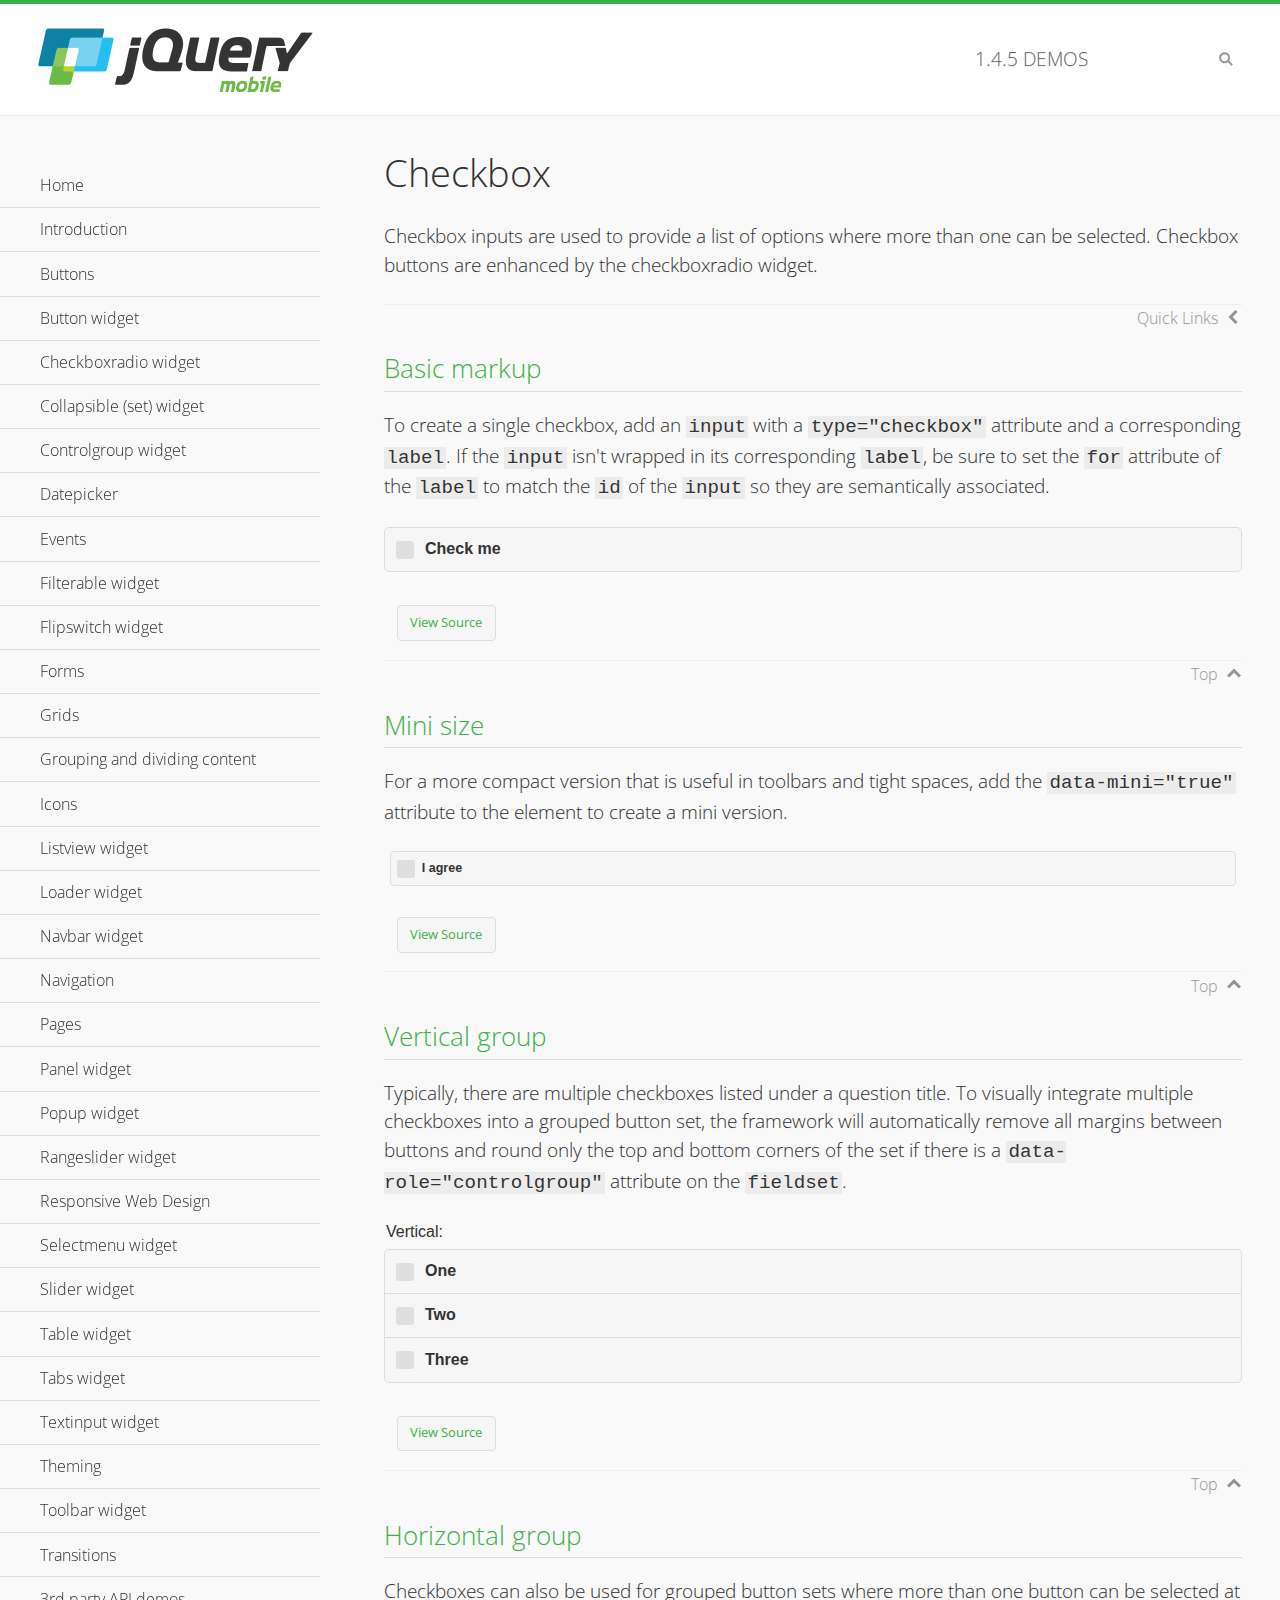
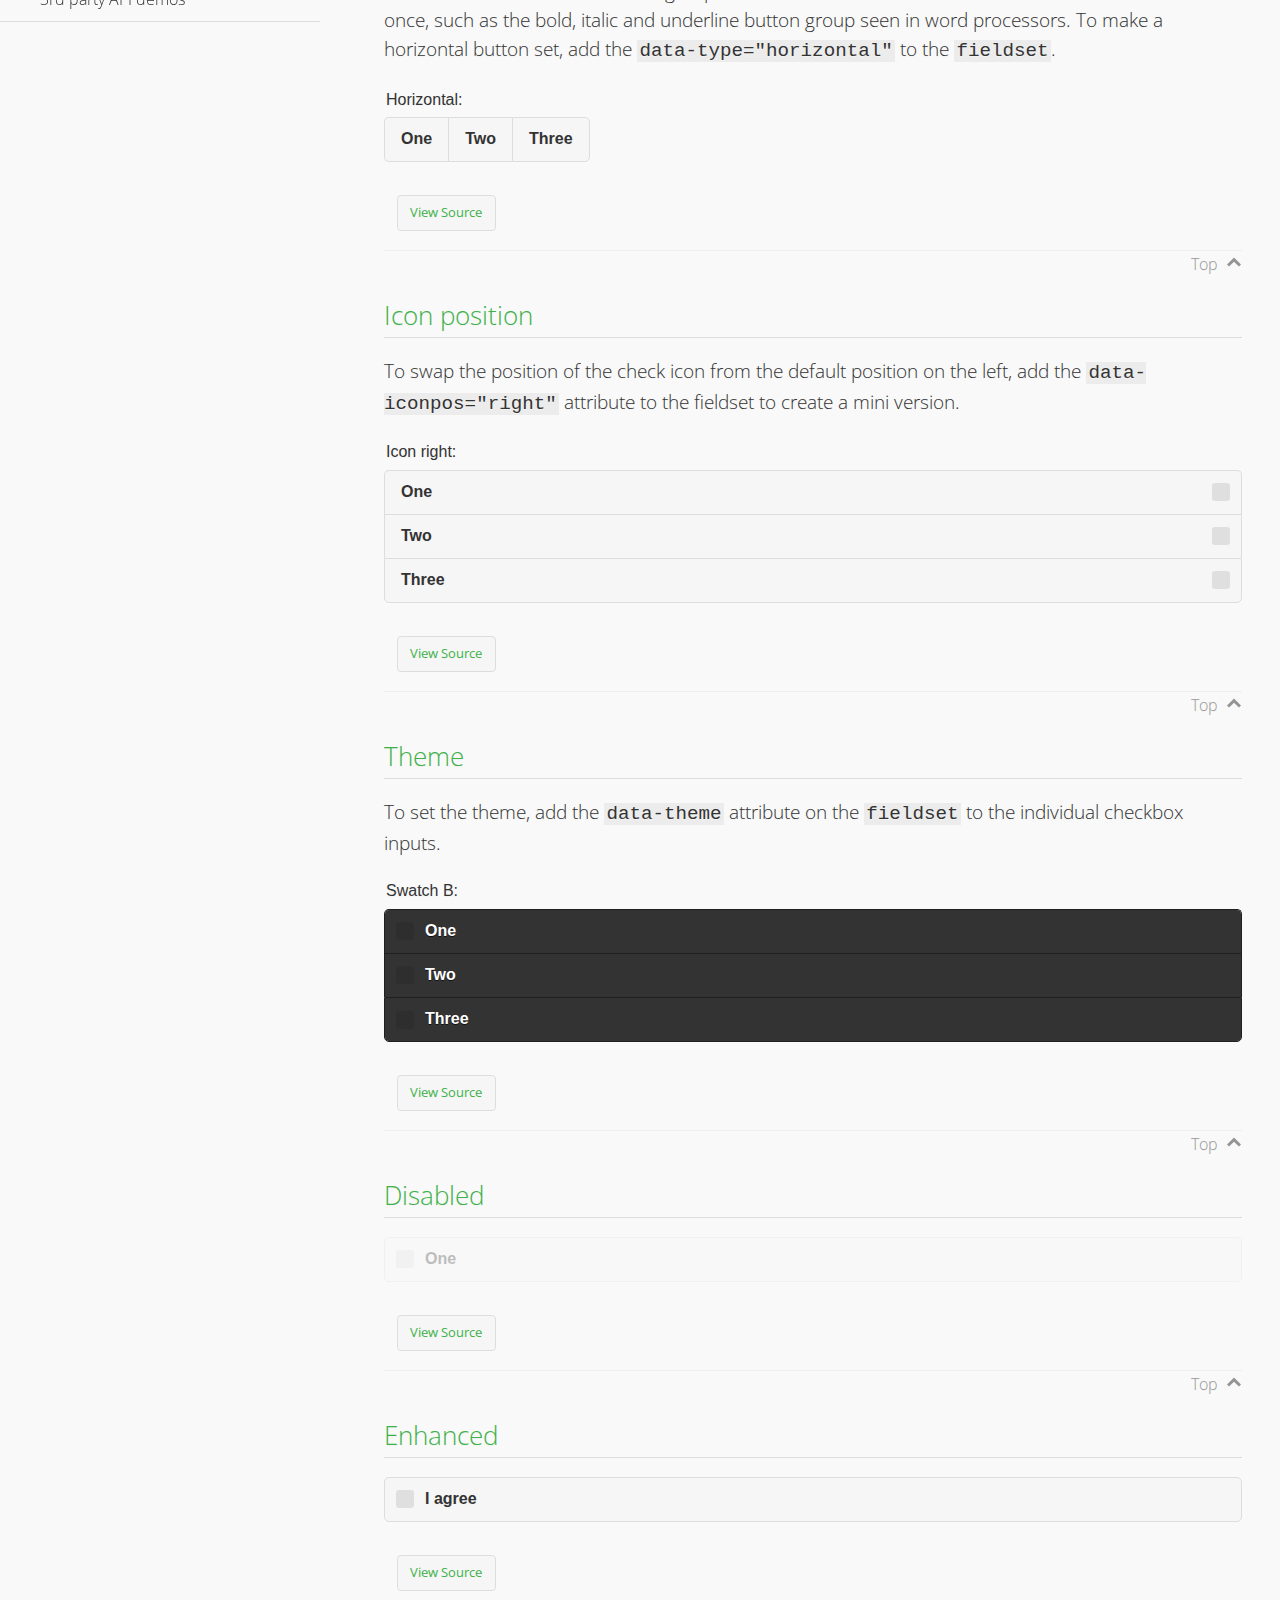
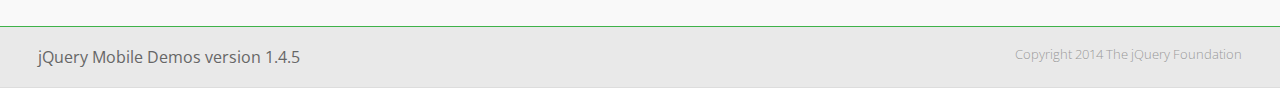
<file: www/js/jQueryMobile/demos/checkboxradio-checkbox/index.html>
<!DOCTYPE html>
<html>
<head>
	<meta charset="utf-8">
	<meta name="viewport" content="width=device-width, initial-scale=1">
	<title>Checkbox - jQuery Mobile Demos</title>
	<link rel="shortcut icon" href="../favicon.ico">
	<link rel="stylesheet" href="http://fonts.googleapis.com/css?family=Open+Sans:300,400,700">
	<link rel="stylesheet" href="../css/themes/default/jquery.mobile-1.4.5.min.css">
	<link rel="stylesheet" href="../_assets/css/jqm-demos.css">
	<script src="../js/jquery.js"></script>
	<script src="../_assets/js/index.js"></script>
	<script src="../js/jquery.mobile-1.4.5.min.js"></script>
</head>
<body>
<div data-role="page" class="jqm-demos" data-quicklinks="true">

	<div data-role="header" class="jqm-header">
		<h2><a href="../" title="jQuery Mobile Demos home"><img src="../_assets/img/jquery-logo.png" alt="jQuery Mobile"></a></h2>
		<p><span class="jqm-version"></span> Demos</p>
		<a href="#" class="jqm-navmenu-link ui-btn ui-btn-icon-notext ui-corner-all ui-icon-bars ui-nodisc-icon ui-alt-icon ui-btn-left">Menu</a>
		<a href="#" class="jqm-search-link ui-btn ui-btn-icon-notext ui-corner-all ui-icon-search ui-nodisc-icon ui-alt-icon ui-btn-right">Search</a>
	</div><!-- /header -->

	<div role="main" class="ui-content jqm-content">

		<h1>Checkbox</h1>

		<p>Checkbox inputs are used to provide a list of options where more than one can be selected. Checkbox buttons are enhanced by the checkboxradio widget.</p>

		<h2>Basic markup</h2>

		<p>To create a single checkbox, add an <code>input</code> with a <code>type="checkbox"</code> attribute and a corresponding <code>label</code>. If the <code>input</code> isn't wrapped in its corresponding <code>label</code>, be sure to set the <code>for</code> attribute of the <code>label</code> to match the <code>id</code> of the <code>input</code> so they are semantically associated.</p>

		<div data-demo-html="true">
			<form>
				<label>
					<input type="checkbox" name="checkbox-0 ">Check me
				</label>
			</form>
		</div><!--/demo-html -->

		<h2>Mini size</h2>

		<p>For a more compact version that is useful in toolbars and tight spaces, add the <code>data-mini="true"</code> attribute to the element to create a mini version. </p>

		<div data-demo-html="true">
			<form>
				<input type="checkbox" name="checkbox-mini-0" id="checkbox-mini-0" data-mini="true">
				<label for="checkbox-mini-0">I agree</label>
			</form>
		</div><!--/demo-html -->

		<h2>Vertical group</h2>

		<p>Typically, there are multiple checkboxes listed under a question title. To visually integrate multiple checkboxes into a grouped button set, the framework will automatically remove all margins between buttons and round only the top and bottom corners of the set if there is a <code> data-role="controlgroup"</code> attribute on the <code>fieldset</code>.</p>

		<div data-demo-html="true">
			<form>
				<fieldset data-role="controlgroup">
					<legend>Vertical:</legend>
					<input type="checkbox" name="checkbox-v-2a" id="checkbox-v-2a">
					<label for="checkbox-v-2a">One</label>
					<input type="checkbox" name="checkbox-v-2b" id="checkbox-v-2b">
					<label for="checkbox-v-2b">Two</label>
					<input type="checkbox" name="checkbox-v-2c" id="checkbox-v-2c">
					<label for="checkbox-v-2c">Three</label>
				</fieldset>
			</form>
		</div><!--/demo-html -->

		<h2>Horizontal group</h2>

		<p>Checkboxes can also be used for grouped button sets where more than one button can be selected at once, such as the bold, italic and underline button group seen in word processors. To make a horizontal button set, add the <code> data-type="horizontal"</code> to the <code>fieldset</code>.</p>

		<div data-demo-html="true">
			<form>
				<fieldset data-role="controlgroup" data-type="horizontal">
					<legend>Horizontal:</legend>
					<input type="checkbox" name="checkbox-h-2a" id="checkbox-h-2a">
					<label for="checkbox-h-2a">One</label>
					<input type="checkbox" name="checkbox-h-2b" id="checkbox-h-2b">
					<label for="checkbox-h-2b">Two</label>
					<input type="checkbox" name="checkbox-h-2c" id="checkbox-h-2c">
					<label for="checkbox-h-2c">Three</label>
				</fieldset>
			</form>
		</div><!--/demo-html -->

		<h2>Icon position</h2>

		<p>To swap the position of the check icon from the default position on the left, add the <code>data-iconpos="right"</code> attribute to the fieldset to create a mini version. </p>

		<div data-demo-html="true">
			<form>
				<fieldset data-role="controlgroup" data-iconpos="right">
					<legend>Icon right:</legend>
					<input type="checkbox" name="checkbox-h-6a" id="checkbox-h-6a">
					<label for="checkbox-h-6a">One</label>
					<input type="checkbox" name="checkbox-h-6b" id="checkbox-h-6b">
					<label for="checkbox-h-6b">Two</label>
					<input type="checkbox" name="checkbox-h-6c" id="checkbox-h-6c">
					<label for="checkbox-h-6c">Three</label>
				</fieldset>
			</form>
		</div><!--/demo-html -->

		<h2>Theme</h2>

		<p>To set the theme, add the <code>data-theme</code> attribute on the <code>fieldset</code> to the individual checkbox inputs.</p>

		<div data-demo-html="true">
			<form>
				<fieldset data-role="controlgroup">
					<legend>Swatch B:</legend>
					<input type="checkbox" name="checkbox-t-2a" id="checkbox-t-2a" data-theme="b">
					<label for="checkbox-t-2a">One</label>
					<input type="checkbox" name="checkbox-t-2b" id="checkbox-t-2b" data-theme="b">
					<label for="checkbox-t-2b">Two</label>
					<input type="checkbox" name="checkbox-t-2c" id="checkbox-t-2c" data-theme="b">
					<label for="checkbox-t-2c">Three</label>
				</fieldset>
			</form>
		</div><!--/demo-html -->

		<h2>Disabled</h2>

		<div data-demo-html="true">
			<form>
				<input disabled type="checkbox" name="checkbox-t-3a" id="checkbox-t-3a" data-theme="a">
				<label for="checkbox-t-3a">One</label>
			</form>
		</div><!--/demo-html -->

		<h2>Enhanced</h2>

		<div data-demo-html="true">
			<div class="ui-checkbox">
				<label for="checkbox-enhanced" class="ui-btn ui-corner-all ui-btn-inherit ui-btn-icon-left ui-checkbox-off">I agree</label>
				<input type="checkbox" name="checkbox-enhanced" id="checkbox-enhanced" data-enhanced="true">
			</div>
		</div><!--/demo-html -->

	</div><!-- /content -->
	    <div data-role="panel" class="jqm-navmenu-panel" data-position="left" data-display="overlay" data-theme="a">
	    	<ul class="jqm-list ui-alt-icon ui-nodisc-icon">
<li data-filtertext="demos homepage" data-icon="home"><a href=".././">Home</a></li>
<li data-filtertext="introduction overview getting started"><a href="../intro/" data-ajax="false">Introduction</a></li>
<li data-filtertext="buttons button markup buttonmarkup method anchor link button element"><a href="../button-markup/" data-ajax="false">Buttons</a></li>
<li data-filtertext="form button widget input button submit reset"><a href="../button/" data-ajax="false">Button widget</a></li>
<li data-role="collapsible" data-enhanced="true" data-collapsed-icon="carat-d" data-expanded-icon="carat-u" data-iconpos="right" data-inset="false" class="ui-collapsible ui-collapsible-themed-content ui-collapsible-collapsed">
	<h3 class="ui-collapsible-heading ui-collapsible-heading-collapsed">
		<a href="#" class="ui-collapsible-heading-toggle ui-btn ui-btn-icon-right ui-btn-inherit ui-icon-carat-d">
		    Checkboxradio widget<span class="ui-collapsible-heading-status"> click to expand contents</span>
		</a>
	</h3>
	<div class="ui-collapsible-content ui-body-inherit ui-collapsible-content-collapsed" aria-hidden="true">
		<ul>
			<li data-filtertext="form checkboxradio widget checkbox input checkboxes controlgroups"><a href="../checkboxradio-checkbox/" data-ajax="false">Checkboxes</a></li>
			<li data-filtertext="form checkboxradio widget radio input radio buttons controlgroups"><a href="../checkboxradio-radio/" data-ajax="false">Radio buttons</a></li>
		</ul>
	</div>
</li>
<li data-role="collapsible" data-enhanced="true" data-collapsed-icon="carat-d" data-expanded-icon="carat-u" data-iconpos="right" data-inset="false" class="ui-collapsible ui-collapsible-themed-content ui-collapsible-collapsed">
	<h3 class="ui-collapsible-heading ui-collapsible-heading-collapsed">
		<a href="#" class="ui-collapsible-heading-toggle ui-btn ui-btn-icon-right ui-btn-inherit ui-icon-carat-d">
			Collapsible (set) widget<span class="ui-collapsible-heading-status"> click to expand contents</span>
		</a>
	</h3>
	<div class="ui-collapsible-content ui-body-inherit ui-collapsible-content-collapsed" aria-hidden="true">
		<ul>
			<li data-filtertext="collapsibles content formatting"><a href="../collapsible/" data-ajax="false">Collapsible</a></li>
			<li data-filtertext="dynamic collapsible set accordion append expand"><a href="../collapsible-dynamic/" data-ajax="false">Dynamic collapsibles</a></li>
			<li data-filtertext="accordions collapsible set widget content formatting grouped collapsibles"><a href="../collapsibleset/" data-ajax="false">Collapsible set</a></li>
		</ul>
	</div>
</li>
<li data-role="collapsible" data-enhanced="true" data-collapsed-icon="carat-d" data-expanded-icon="carat-u" data-iconpos="right" data-inset="false" class="ui-collapsible ui-collapsible-themed-content ui-collapsible-collapsed">
	<h3 class="ui-collapsible-heading ui-collapsible-heading-collapsed">
		<a href="#" class="ui-collapsible-heading-toggle ui-btn ui-btn-icon-right ui-btn-inherit ui-icon-carat-d">
			Controlgroup widget<span class="ui-collapsible-heading-status"> click to expand contents</span>
		</a>
	</h3>
	<div class="ui-collapsible-content ui-body-inherit ui-collapsible-content-collapsed" aria-hidden="true">
		<ul>
			<li data-filtertext="controlgroups selectmenu checkboxradio input grouped buttons horizontal vertical"><a href="../controlgroup/" data-ajax="false">Controlgroup</a></li>
			<li data-filtertext="dynamic controlgroup dynamically add buttons"><a href="../controlgroup-dynamic/" data-ajax="false">Dynamic controlgroups</a></li>
		</ul>
	</div>
</li>
<li data-filtertext="form datepicker widget date input"><a href="../datepicker/" data-ajax="false">Datepicker</a></li>
<li data-role="collapsible" data-enhanced="true" data-collapsed-icon="carat-d" data-expanded-icon="carat-u" data-iconpos="right" data-inset="false" class="ui-collapsible ui-collapsible-themed-content ui-collapsible-collapsed">
	<h3 class="ui-collapsible-heading ui-collapsible-heading-collapsed">
		<a href="#" class="ui-collapsible-heading-toggle ui-btn ui-btn-icon-right ui-btn-inherit ui-icon-carat-d">
			Events<span class="ui-collapsible-heading-status"> click to expand contents</span>
		</a>
	</h3>
	<div class="ui-collapsible-content ui-body-inherit ui-collapsible-content-collapsed" aria-hidden="true">
		<ul>
			<li data-filtertext="swipe to delete list items listviews swipe events"><a href="../swipe-list/" data-ajax="false">Swipe list items</a></li>
			<li data-filtertext="swipe to navigate swipe page navigation swipe events"><a href="../swipe-page/" data-ajax="false">Swipe page navigation</a></li>
		</ul>
	</div>
</li>
<li data-filtertext="filterable filter elements sorting searching listview table"><a href="../filterable/" data-ajax="false">Filterable widget</a></li>
<li data-filtertext="form flipswitch widget flip toggle switch binary select checkbox input"><a href="../flipswitch/" data-ajax="false">Flipswitch widget</a></li>
<li data-role="collapsible" data-enhanced="true" data-collapsed-icon="carat-d" data-expanded-icon="carat-u" data-iconpos="right" data-inset="false" class="ui-collapsible ui-collapsible-themed-content ui-collapsible-collapsed">
	<h3 class="ui-collapsible-heading ui-collapsible-heading-collapsed">
		<a href="#" class="ui-collapsible-heading-toggle ui-btn ui-btn-icon-right ui-btn-inherit ui-icon-carat-d">
			Forms<span class="ui-collapsible-heading-status"> click to expand contents</span>
		</a>
	</h3>
	<div class="ui-collapsible-content ui-body-inherit ui-collapsible-content-collapsed" aria-hidden="true">
		<ul>
			<li data-filtertext="forms text checkbox radio range button submit reset inputs selects textarea slider flipswitch label form elements"><a href="../forms/" data-ajax="false">Forms</a></li>
			<li data-filtertext="form hide labels hidden accessible ui-hidden-accessible forms"><a href="../forms-label-hidden-accessible/" data-ajax="false">Hide labels</a></li>
			<li data-filtertext="form field containers fieldcontain ui-field-contain forms"><a href="../forms-field-contain/" data-ajax="false">Field containers</a></li>
			<li data-filtertext="forms disabled form elements"><a href="../forms-disabled/" data-ajax="false">Forms disabled</a></li>
			<li data-filtertext="forms gallery examples overview forms text checkbox radio range button submit reset inputs selects textarea slider flipswitch label form elements"><a href="../forms-gallery/" data-ajax="false">Forms gallery</a></li>
		</ul>
	</div>
</li>
<li data-role="collapsible" data-enhanced="true" data-collapsed-icon="carat-d" data-expanded-icon="carat-u" data-iconpos="right" data-inset="false" class="ui-collapsible ui-collapsible-themed-content ui-collapsible-collapsed">
	<h3 class="ui-collapsible-heading ui-collapsible-heading-collapsed">
		<a href="#" class="ui-collapsible-heading-toggle ui-btn ui-btn-icon-right ui-btn-inherit ui-icon-carat-d">
			Grids<span class="ui-collapsible-heading-status"> click to expand contents</span>
		</a>
	</h3>
	<div class="ui-collapsible-content ui-body-inherit ui-collapsible-content-collapsed" aria-hidden="true">
		<ul>
			<li data-filtertext="grids columns blocks content formatting rwd responsive css framework"><a href="../grids/" data-ajax="false">Grids</a></li>
			<li data-filtertext="buttons in grids css framework"><a href="../grids-buttons/" data-ajax="false">Buttons in grids</a></li>
			<li data-filtertext="custom responsive grids rwd css framework"><a href="../grids-custom-responsive/" data-ajax="false">Custom responsive grids</a></li>
		</ul>
	</div>
</li>
<li data-filtertext="blocks content formatting sections heading"><a href="../body-bar-classes/" data-ajax="false">Grouping and dividing content</a></li>
<li data-role="collapsible" data-enhanced="true" data-collapsed-icon="carat-d" data-expanded-icon="carat-u" data-iconpos="right" data-inset="false" class="ui-collapsible ui-collapsible-themed-content ui-collapsible-collapsed">
	<h3 class="ui-collapsible-heading ui-collapsible-heading-collapsed">
		<a href="#" class="ui-collapsible-heading-toggle ui-btn ui-btn-icon-right ui-btn-inherit ui-icon-carat-d">
			Icons<span class="ui-collapsible-heading-status"> click to expand contents</span>
		</a>
	</h3>
	<div class="ui-collapsible-content ui-body-inherit ui-collapsible-content-collapsed" aria-hidden="true">
		<ul>
			<li data-filtertext="button icons svg disc alt custom icon position"><a href="../icons/" data-ajax="false">Icons</a></li>
			<li data-filtertext=""><a href="../icons-grunticon/" data-ajax="false">Grunticon loader</a></li>
		</ul>
	</div>
</li>
<li data-role="collapsible" data-enhanced="true" data-collapsed-icon="carat-d" data-expanded-icon="carat-u" data-iconpos="right" data-inset="false" class="ui-collapsible ui-collapsible-themed-content ui-collapsible-collapsed">
	<h3 class="ui-collapsible-heading ui-collapsible-heading-collapsed">
		<a href="#" class="ui-collapsible-heading-toggle ui-btn ui-btn-icon-right ui-btn-inherit ui-icon-carat-d">
			Listview widget<span class="ui-collapsible-heading-status"> click to expand contents</span>
		</a>
	</h3>
	<div class="ui-collapsible-content ui-body-inherit ui-collapsible-content-collapsed" aria-hidden="true">
		<ul>
			<li data-filtertext="listview widget thumbnails icons nested split button collapsible ul ol"><a href="../listview/" data-ajax="false">Listview</a></li>
			<li data-filtertext="autocomplete filterable reveal listview filtertextbeforefilter placeholder"><a href="../listview-autocomplete/" data-ajax="false">Listview autocomplete</a></li>
			<li data-filtertext="autocomplete filterable reveal listview remote data filtertextbeforefilter placeholder"><a href="../listview-autocomplete-remote/" data-ajax="false">Listview autocomplete remote data</a></li>
			<li data-filtertext="autodividers anchor jump scroll linkbars listview lists ul ol"><a href="../listview-autodividers-linkbar/" data-ajax="false">Listview autodividers linkbar</a></li>
			<li data-filtertext="listview autodividers selector autodividersselector lists ul ol"><a href="../listview-autodividers-selector/" data-ajax="false">Listview autodividers selector</a></li>
			<li data-filtertext="listview nested list items"><a href="../listview-nested-lists/" data-ajax="false">Nested Listviews</a></li>
			<li data-filtertext="listview collapsible list items flat"><a href="../listview-collapsible-item-flat/" data-ajax="false">Listview collapsible list items (flat)</a></li>
			<li data-filtertext="listview collapsible list indented"><a href="../listview-collapsible-item-indented/" data-ajax="false">Listview collapsible list items (indented)</a></li>
			<li data-filtertext="grid listview responsive grids responsive listviews lists ul"><a href="../listview-grid/" data-ajax="false">Listview responsive grid</a></li>
		</ul>
	</div>
</li>
<li data-filtertext="loader widget page loading navigation overlay spinner"><a href="../loader/" data-ajax="false">Loader widget</a></li>
<li data-filtertext="navbar widget navmenu toolbars header footer"><a href="../navbar/" data-ajax="false">Navbar widget</a></li>
<li data-role="collapsible" data-enhanced="true" data-collapsed-icon="carat-d" data-expanded-icon="carat-u" data-iconpos="right" data-inset="false" class="ui-collapsible ui-collapsible-themed-content ui-collapsible-collapsed">
	<h3 class="ui-collapsible-heading ui-collapsible-heading-collapsed">
		<a href="#" class="ui-collapsible-heading-toggle ui-btn ui-btn-icon-right ui-btn-inherit ui-icon-carat-d">
			Navigation<span class="ui-collapsible-heading-status"> click to expand contents</span>
		</a>
	</h3>
	<div class="ui-collapsible-content ui-body-inherit ui-collapsible-content-collapsed" aria-hidden="true">
		<ul>
			<li data-filtertext="ajax navigation navigate widget history event method"><a href="../navigation/" data-ajax="false">Navigation</a></li>
			<li data-filtertext="linking pages page links navigation ajax prefetch cache"><a href="../navigation-linking-pages/" data-ajax="false">Linking pages</a></li>
			<!-- <li data-filtertext="php redirect server redirection server-side navigation"><a href="../navigation-php-redirect/" data-ajax="false">PHP redirect demo</a></li>-->
			<li data-filtertext="navigation redirection hash query"><a href="../navigation-hash-processing/" data-ajax="false">Hash processing demo</a></li>
			<li data-filtertext="navigation redirection hash query"><a href="../page-events/" data-ajax="false">Page Navigation Events</a></li>
		</ul>
	</div>
</li>
<li data-role="collapsible" data-enhanced="true" data-collapsed-icon="carat-d" data-expanded-icon="carat-u" data-iconpos="right" data-inset="false" class="ui-collapsible ui-collapsible-themed-content ui-collapsible-collapsed">
	<h3 class="ui-collapsible-heading ui-collapsible-heading-collapsed">
		<a href="#" class="ui-collapsible-heading-toggle ui-btn ui-btn-icon-right ui-btn-inherit ui-icon-carat-d">
			Pages<span class="ui-collapsible-heading-status"> click to expand contents</span>
		</a>
	</h3>
	<div class="ui-collapsible-content ui-body-inherit ui-collapsible-content-collapsed" aria-hidden="true">
		<ul>
			<li data-filtertext="pages page widget ajax navigation"><a href="../pages/" data-ajax="false">Pages</a></li>
			<li data-filtertext="single page"><a href="../pages-single-page/" data-ajax="false">Single page</a></li>
			<li data-filtertext="multipage multi-page page"><a href="../pages-multi-page/" data-ajax="false">Multi-page template</a></li>
			<li data-filtertext="dialog page widget modal popup"><a href="../pages-dialog/" data-ajax="false">Dialog page</a></li>
		</ul>
	</div>
</li>
<li data-role="collapsible" data-enhanced="true" data-collapsed-icon="carat-d" data-expanded-icon="carat-u" data-iconpos="right" data-inset="false" class="ui-collapsible ui-collapsible-themed-content ui-collapsible-collapsed">
	<h3 class="ui-collapsible-heading ui-collapsible-heading-collapsed">
		<a href="#" class="ui-collapsible-heading-toggle ui-btn ui-btn-icon-right ui-btn-inherit ui-icon-carat-d">
			Panel widget<span class="ui-collapsible-heading-status"> click to expand contents</span>
		</a>
	</h3>
	<div class="ui-collapsible-content ui-body-inherit ui-collapsible-content-collapsed" aria-hidden="true">
		<ul>
			<li data-filtertext="panel widget sliding panels reveal push overlay responsive"><a href="../panel/" data-ajax="false">Panel</a></li>
			<li data-filtertext=""><a href="../panel-external/" data-ajax="false">External panels</a></li>
			<li data-filtertext="panel "><a href="../panel-fixed/" data-ajax="false">Fixed panels</a></li>
			<li data-filtertext="panel slide panels sliding panels shadow rwd responsive breakpoint"><a href="../panel-responsive/" data-ajax="false">Panels responsive</a></li>
			<li data-filtertext="panel custom style custom panel width reveal shadow listview panel styling page background wrapper"><a href="../panel-styling/" data-ajax="false">Custom panel style</a></li>
			<li data-filtertext="panel open on swipe"><a href="../panel-swipe-open/" data-ajax="false">Panel open on swipe</a></li>
			<li data-filtertext="panels outside page internal external toolbars"><a href="../panel-external-internal/" data-ajax="false">Panel external and internal</a></li>
		</ul>
	</div>
</li>
<li data-role="collapsible" data-enhanced="true" data-collapsed-icon="carat-d" data-expanded-icon="carat-u" data-iconpos="right" data-inset="false" class="ui-collapsible ui-collapsible-themed-content ui-collapsible-collapsed">
	<h3 class="ui-collapsible-heading ui-collapsible-heading-collapsed">
		<a href="#" class="ui-collapsible-heading-toggle ui-btn ui-btn-icon-right ui-btn-inherit ui-icon-carat-d">
			Popup widget<span class="ui-collapsible-heading-status"> click to expand contents</span>
		</a>
	</h3>
	<div class="ui-collapsible-content ui-body-inherit ui-collapsible-content-collapsed" aria-hidden="true">
		<ul>
			<li data-filtertext="popup widget popups dialog modal transition tooltip lightbox form overlay screen flip pop fade transition"><a href="../popup/" data-ajax="false">Popup</a></li>
			<li data-filtertext="popup alignment position"><a href="../popup-alignment/" data-ajax="false">Popup alignment</a></li>
			<li data-filtertext="popup arrow size popups popover"><a href="../popup-arrow-size/" data-ajax="false">Popup arrow size</a></li>
			<li data-filtertext="dynamic popups popup images lightbox"><a href="../popup-dynamic/" data-ajax="false">Dynamic popups</a></li>
			<li data-filtertext="popups with iframes scaling"><a href="../popup-iframe/" data-ajax="false">Popups with iframes</a></li>
			<li data-filtertext="popup image scaling"><a href="../popup-image-scaling/" data-ajax="false">Popup image scaling</a></li>
			<li data-filtertext="external popup outside multi-page"><a href="../popup-outside-multipage/" data-ajax="false">Popup outside multi-page</a></li>
		</ul>
	</div>
</li>
<li data-filtertext="form rangeslider widget dual sliders dual handle sliders range input"><a href="../rangeslider/" data-ajax="false">Rangeslider widget</a></li>
<li data-filtertext="responsive web design rwd adaptive progressive enhancement PE accessible mobile breakpoints media query media queries"><a href="../rwd/" data-ajax="false">Responsive Web Design</a></li>
<li data-role="collapsible" data-enhanced="true" data-collapsed-icon="carat-d" data-expanded-icon="carat-u" data-iconpos="right" data-inset="false" class="ui-collapsible ui-collapsible-themed-content ui-collapsible-collapsed">
	<h3 class="ui-collapsible-heading ui-collapsible-heading-collapsed">
		<a href="#" class="ui-collapsible-heading-toggle ui-btn ui-btn-icon-right ui-btn-inherit ui-icon-carat-d">
			Selectmenu widget<span class="ui-collapsible-heading-status"> click to expand contents</span>
		</a>
	</h3>
	<div class="ui-collapsible-content ui-body-inherit ui-collapsible-content-collapsed" aria-hidden="true">
		<ul>
			<li data-filtertext="form selectmenu widget select input custom select menu selects"><a href="../selectmenu/" data-ajax="false">Selectmenu</a></li>
			<li data-filtertext="form custom select menu selectmenu widget custom menu option optgroup multiple selects"><a href="../selectmenu-custom/" data-ajax="false">Custom select menu</a></li>
			<li data-filtertext="filterable select filter popup dialog"><a href="../selectmenu-custom-filter/" data-ajax="false">Custom select menu with filter</a></li>
		</ul>
	</div>
</li>
<li data-role="collapsible" data-enhanced="true" data-collapsed-icon="carat-d" data-expanded-icon="carat-u" data-iconpos="right" data-inset="false" class="ui-collapsible ui-collapsible-themed-content ui-collapsible-collapsed">
	<h3 class="ui-collapsible-heading ui-collapsible-heading-collapsed">
		<a href="#" class="ui-collapsible-heading-toggle ui-btn ui-btn-icon-right ui-btn-inherit ui-icon-carat-d">
			Slider widget<span class="ui-collapsible-heading-status"> click to expand contents</span>
		</a>
	</h3>
	<div class="ui-collapsible-content ui-body-inherit ui-collapsible-content-collapsed" aria-hidden="true">
		<ul>
			<li data-filtertext="form slider widget range input single sliders"><a href="../slider/" data-ajax="false">Slider</a></li>
			<li data-filtertext="form slider widget flipswitch slider binary select flip toggle switch"><a href="../slider-flipswitch/" data-ajax="false">Slider flip toggle switch</a></li>
			<li data-filtertext="form slider tooltip handle value input range sliders"><a href="../slider-tooltip/" data-ajax="false">Slider tooltip</a></li>
		</ul>
	</div>
</li>
<li data-role="collapsible" data-enhanced="true" data-collapsed-icon="carat-d" data-expanded-icon="carat-u" data-iconpos="right" data-inset="false" class="ui-collapsible ui-collapsible-themed-content ui-collapsible-collapsed">
	<h3 class="ui-collapsible-heading ui-collapsible-heading-collapsed">
		<a href="#" class="ui-collapsible-heading-toggle ui-btn ui-btn-icon-right ui-btn-inherit ui-icon-carat-d">
			Table widget<span class="ui-collapsible-heading-status"> click to expand contents</span>
		</a>
	</h3>
	<div class="ui-collapsible-content ui-body-inherit ui-collapsible-content-collapsed" aria-hidden="true">
		<ul>
			<li data-filtertext="table widget reflow column toggle th td responsive tables rwd hide show tabular"><a href="../table-column-toggle/" data-ajax="false">Table Column Toggle</a></li>
			<li data-filtertext="table column toggle phone comparison demo"><a href="../table-column-toggle-example/" data-ajax="false">Table Column Toggle demo</a></li>
			<li data-filtertext="responsive tables table column toggle heading groups rwd breakpoint"><a href="../table-column-toggle-heading-groups/" data-ajax="false">Table Column Toggle heading groups</a></li>
			<li data-filtertext="responsive tables table column toggle hide rwd breakpoint customization options"><a href="../table-column-toggle-options/" data-ajax="false">Table Column Toggle options</a></li>
			<li data-filtertext="table reflow th td responsive rwd columns tabular"><a href="../table-reflow/" data-ajax="false">Table Reflow</a></li>
			<li data-filtertext="responsive tables table reflow heading groups rwd breakpoint"><a href="../table-reflow-heading-groups/" data-ajax="false">Table Reflow heading groups</a></li>
			<li data-filtertext="responsive tables table reflow stripes strokes table style"><a href="../table-reflow-stripes-strokes/" data-ajax="false">Table Reflow stripes and strokes</a></li>
			<li data-filtertext="responsive tables table reflow stack custom styles"><a href="../table-reflow-styling/" data-ajax="false">Table Reflow custom styles</a></li>
		</ul>
	</div>
</li>
<li data-filtertext="ui tabs widget"><a href="../tabs/" data-ajax="false">Tabs widget</a></li>
<li data-filtertext="form textinput widget text input textarea number date time tel email file color password"><a href="../textinput/" data-ajax="false">Textinput widget</a></li>
<li data-role="collapsible" data-enhanced="true" data-collapsed-icon="carat-d" data-expanded-icon="carat-u" data-iconpos="right" data-inset="false" class="ui-collapsible ui-collapsible-themed-content ui-collapsible-collapsed">
	<h3 class="ui-collapsible-heading ui-collapsible-heading-collapsed">
		<a href="#" class="ui-collapsible-heading-toggle ui-btn ui-btn-icon-right ui-btn-inherit ui-icon-carat-d">
			Theming<span class="ui-collapsible-heading-status"> click to expand contents</span>
		</a>
	</h3>
	<div class="ui-collapsible-content ui-body-inherit ui-collapsible-content-collapsed" aria-hidden="true">
		<ul>
			<li data-filtertext="default theme swatches theming style css"><a href="../theme-default/" data-ajax="false">Default theme</a></li>
			<li data-filtertext="classic theme old theme swatches theming style css"><a href="../theme-classic/" data-ajax="false">Classic theme</a></li>
		</ul>
	</div>
</li>
<li data-role="collapsible" data-enhanced="true" data-collapsed-icon="carat-d" data-expanded-icon="carat-u" data-iconpos="right" data-inset="false" class="ui-collapsible ui-collapsible-themed-content ui-collapsible-collapsed">
	<h3 class="ui-collapsible-heading ui-collapsible-heading-collapsed">
		<a href="#" class="ui-collapsible-heading-toggle ui-btn ui-btn-icon-right ui-btn-inherit ui-icon-carat-d">
			Toolbar widget<span class="ui-collapsible-heading-status"> click to expand contents</span>
		</a>
	</h3>
	<div class="ui-collapsible-content ui-body-inherit ui-collapsible-content-collapsed" aria-hidden="true">
		<ul>
			<li data-filtertext="toolbar widget header footer toolbars fixed fullscreen external sections"><a href="../toolbar/" data-ajax="false">Toolbar</a></li>
			<li data-filtertext="dynamic toolbars dynamically add toolbar header footer"><a href="../toolbar-dynamic/" data-ajax="false">Dynamic toolbars</a></li>
			<li data-filtertext="external toolbars header footer"><a href="../toolbar-external/" data-ajax="false">External toolbars</a></li>
			<li data-filtertext="fixed toolbars header footer"><a href="../toolbar-fixed/" data-ajax="false">Fixed toolbars</a></li>
			<li data-filtertext="fixed fullscreen toolbars header footer"><a href="../toolbar-fixed-fullscreen/" data-ajax="false">Fullscreen toolbars</a></li>
			<li data-filtertext="external fixed toolbars header footer"><a href="../toolbar-fixed-external/" data-ajax="false">Fixed external toolbars</a></li>
			<li data-filtertext="external persistent toolbars header footer navbar navmenu"><a href="../toolbar-fixed-persistent/" data-ajax="false">Persistent toolbars</a></li>
			<li data-filtertext="external ajax optimized toolbars persistent toolbars header footer navbar"><a href="../toolbar-fixed-persistent-optimized/" data-ajax="false">Ajax optimized toolbars</a></li>
			<li data-filtertext="form in toolbars header footer"><a href="../toolbar-fixed-forms/" data-ajax="false">Form in toolbar</a></li>
		</ul>
	</div>
</li>
<li data-filtertext="page transitions animated pages popup navigation flip slide fade pop"><a href="../transitions/" data-ajax="false">Transitions</a></li>
<li data-role="collapsible" data-enhanced="true" data-collapsed-icon="carat-d" data-expanded-icon="carat-u" data-iconpos="right" data-inset="false" class="ui-collapsible ui-collapsible-themed-content ui-collapsible-collapsed">
	<h3 class="ui-collapsible-heading ui-collapsible-heading-collapsed">
		<a href="#" class="ui-collapsible-heading-toggle ui-btn ui-btn-icon-right ui-btn-inherit ui-icon-carat-d">
			3rd party API demos<span class="ui-collapsible-heading-status"> click to expand contents</span>
		</a>
	</h3>
	<div class="ui-collapsible-content ui-body-inherit ui-collapsible-content-collapsed" aria-hidden="true">
		<ul>
			<li data-filtertext="backbone requirejs navigation router"><a href="../backbone-requirejs/" data-ajax="false">Backbone RequireJS</a></li>
			<li data-filtertext="google maps geolocation demo"><a href="../map-geolocation/" data-ajax="false">Google Maps geolocation</a></li>
			<li data-filtertext="google maps hybrid"><a href="../map-list-toggle/" data-ajax="false">Google Maps list toggle</a></li>
		</ul>
	</div>
</li>



		     </ul>
		</div><!-- /panel -->


	<div data-role="footer" data-position="fixed" data-tap-toggle="false" class="jqm-footer">
		<p>jQuery Mobile Demos version <span class="jqm-version"></span></p>
		<p>Copyright 2014 The jQuery Foundation</p>
	</div><!-- /footer -->
	<!-- TODO: This should become an external panel so we can add input to markup (unique ID) -->
    <div data-role="panel" class="jqm-search-panel" data-position="right" data-display="overlay" data-theme="a">
		<div class="jqm-search">
			<ul class="jqm-list" data-filter-placeholder="Search demos..." data-filter-reveal="true">
<li data-filtertext="demos homepage" data-icon="home"><a href=".././">Home</a></li>
<li data-filtertext="introduction overview getting started"><a href="../intro/" data-ajax="false">Introduction</a></li>
<li data-filtertext="buttons button markup buttonmarkup method anchor link button element"><a href="../button-markup/" data-ajax="false">Buttons</a></li>
<li data-filtertext="form button widget input button submit reset"><a href="../button/" data-ajax="false">Button widget</a></li>
<li data-role="collapsible" data-enhanced="true" data-collapsed-icon="carat-d" data-expanded-icon="carat-u" data-iconpos="right" data-inset="false" class="ui-collapsible ui-collapsible-themed-content ui-collapsible-collapsed">
	<h3 class="ui-collapsible-heading ui-collapsible-heading-collapsed">
		<a href="#" class="ui-collapsible-heading-toggle ui-btn ui-btn-icon-right ui-btn-inherit ui-icon-carat-d">
		    Checkboxradio widget<span class="ui-collapsible-heading-status"> click to expand contents</span>
		</a>
	</h3>
	<div class="ui-collapsible-content ui-body-inherit ui-collapsible-content-collapsed" aria-hidden="true">
		<ul>
			<li data-filtertext="form checkboxradio widget checkbox input checkboxes controlgroups"><a href="../checkboxradio-checkbox/" data-ajax="false">Checkboxes</a></li>
			<li data-filtertext="form checkboxradio widget radio input radio buttons controlgroups"><a href="../checkboxradio-radio/" data-ajax="false">Radio buttons</a></li>
		</ul>
	</div>
</li>
<li data-role="collapsible" data-enhanced="true" data-collapsed-icon="carat-d" data-expanded-icon="carat-u" data-iconpos="right" data-inset="false" class="ui-collapsible ui-collapsible-themed-content ui-collapsible-collapsed">
	<h3 class="ui-collapsible-heading ui-collapsible-heading-collapsed">
		<a href="#" class="ui-collapsible-heading-toggle ui-btn ui-btn-icon-right ui-btn-inherit ui-icon-carat-d">
			Collapsible (set) widget<span class="ui-collapsible-heading-status"> click to expand contents</span>
		</a>
	</h3>
	<div class="ui-collapsible-content ui-body-inherit ui-collapsible-content-collapsed" aria-hidden="true">
		<ul>
			<li data-filtertext="collapsibles content formatting"><a href="../collapsible/" data-ajax="false">Collapsible</a></li>
			<li data-filtertext="dynamic collapsible set accordion append expand"><a href="../collapsible-dynamic/" data-ajax="false">Dynamic collapsibles</a></li>
			<li data-filtertext="accordions collapsible set widget content formatting grouped collapsibles"><a href="../collapsibleset/" data-ajax="false">Collapsible set</a></li>
		</ul>
	</div>
</li>
<li data-role="collapsible" data-enhanced="true" data-collapsed-icon="carat-d" data-expanded-icon="carat-u" data-iconpos="right" data-inset="false" class="ui-collapsible ui-collapsible-themed-content ui-collapsible-collapsed">
	<h3 class="ui-collapsible-heading ui-collapsible-heading-collapsed">
		<a href="#" class="ui-collapsible-heading-toggle ui-btn ui-btn-icon-right ui-btn-inherit ui-icon-carat-d">
			Controlgroup widget<span class="ui-collapsible-heading-status"> click to expand contents</span>
		</a>
	</h3>
	<div class="ui-collapsible-content ui-body-inherit ui-collapsible-content-collapsed" aria-hidden="true">
		<ul>
			<li data-filtertext="controlgroups selectmenu checkboxradio input grouped buttons horizontal vertical"><a href="../controlgroup/" data-ajax="false">Controlgroup</a></li>
			<li data-filtertext="dynamic controlgroup dynamically add buttons"><a href="../controlgroup-dynamic/" data-ajax="false">Dynamic controlgroups</a></li>
		</ul>
	</div>
</li>
<li data-filtertext="form datepicker widget date input"><a href="../datepicker/" data-ajax="false">Datepicker</a></li>
<li data-role="collapsible" data-enhanced="true" data-collapsed-icon="carat-d" data-expanded-icon="carat-u" data-iconpos="right" data-inset="false" class="ui-collapsible ui-collapsible-themed-content ui-collapsible-collapsed">
	<h3 class="ui-collapsible-heading ui-collapsible-heading-collapsed">
		<a href="#" class="ui-collapsible-heading-toggle ui-btn ui-btn-icon-right ui-btn-inherit ui-icon-carat-d">
			Events<span class="ui-collapsible-heading-status"> click to expand contents</span>
		</a>
	</h3>
	<div class="ui-collapsible-content ui-body-inherit ui-collapsible-content-collapsed" aria-hidden="true">
		<ul>
			<li data-filtertext="swipe to delete list items listviews swipe events"><a href="../swipe-list/" data-ajax="false">Swipe list items</a></li>
			<li data-filtertext="swipe to navigate swipe page navigation swipe events"><a href="../swipe-page/" data-ajax="false">Swipe page navigation</a></li>
		</ul>
	</div>
</li>
<li data-filtertext="filterable filter elements sorting searching listview table"><a href="../filterable/" data-ajax="false">Filterable widget</a></li>
<li data-filtertext="form flipswitch widget flip toggle switch binary select checkbox input"><a href="../flipswitch/" data-ajax="false">Flipswitch widget</a></li>
<li data-role="collapsible" data-enhanced="true" data-collapsed-icon="carat-d" data-expanded-icon="carat-u" data-iconpos="right" data-inset="false" class="ui-collapsible ui-collapsible-themed-content ui-collapsible-collapsed">
	<h3 class="ui-collapsible-heading ui-collapsible-heading-collapsed">
		<a href="#" class="ui-collapsible-heading-toggle ui-btn ui-btn-icon-right ui-btn-inherit ui-icon-carat-d">
			Forms<span class="ui-collapsible-heading-status"> click to expand contents</span>
		</a>
	</h3>
	<div class="ui-collapsible-content ui-body-inherit ui-collapsible-content-collapsed" aria-hidden="true">
		<ul>
			<li data-filtertext="forms text checkbox radio range button submit reset inputs selects textarea slider flipswitch label form elements"><a href="../forms/" data-ajax="false">Forms</a></li>
			<li data-filtertext="form hide labels hidden accessible ui-hidden-accessible forms"><a href="../forms-label-hidden-accessible/" data-ajax="false">Hide labels</a></li>
			<li data-filtertext="form field containers fieldcontain ui-field-contain forms"><a href="../forms-field-contain/" data-ajax="false">Field containers</a></li>
			<li data-filtertext="forms disabled form elements"><a href="../forms-disabled/" data-ajax="false">Forms disabled</a></li>
			<li data-filtertext="forms gallery examples overview forms text checkbox radio range button submit reset inputs selects textarea slider flipswitch label form elements"><a href="../forms-gallery/" data-ajax="false">Forms gallery</a></li>
		</ul>
	</div>
</li>
<li data-role="collapsible" data-enhanced="true" data-collapsed-icon="carat-d" data-expanded-icon="carat-u" data-iconpos="right" data-inset="false" class="ui-collapsible ui-collapsible-themed-content ui-collapsible-collapsed">
	<h3 class="ui-collapsible-heading ui-collapsible-heading-collapsed">
		<a href="#" class="ui-collapsible-heading-toggle ui-btn ui-btn-icon-right ui-btn-inherit ui-icon-carat-d">
			Grids<span class="ui-collapsible-heading-status"> click to expand contents</span>
		</a>
	</h3>
	<div class="ui-collapsible-content ui-body-inherit ui-collapsible-content-collapsed" aria-hidden="true">
		<ul>
			<li data-filtertext="grids columns blocks content formatting rwd responsive css framework"><a href="../grids/" data-ajax="false">Grids</a></li>
			<li data-filtertext="buttons in grids css framework"><a href="../grids-buttons/" data-ajax="false">Buttons in grids</a></li>
			<li data-filtertext="custom responsive grids rwd css framework"><a href="../grids-custom-responsive/" data-ajax="false">Custom responsive grids</a></li>
		</ul>
	</div>
</li>
<li data-filtertext="blocks content formatting sections heading"><a href="../body-bar-classes/" data-ajax="false">Grouping and dividing content</a></li>
<li data-role="collapsible" data-enhanced="true" data-collapsed-icon="carat-d" data-expanded-icon="carat-u" data-iconpos="right" data-inset="false" class="ui-collapsible ui-collapsible-themed-content ui-collapsible-collapsed">
	<h3 class="ui-collapsible-heading ui-collapsible-heading-collapsed">
		<a href="#" class="ui-collapsible-heading-toggle ui-btn ui-btn-icon-right ui-btn-inherit ui-icon-carat-d">
			Icons<span class="ui-collapsible-heading-status"> click to expand contents</span>
		</a>
	</h3>
	<div class="ui-collapsible-content ui-body-inherit ui-collapsible-content-collapsed" aria-hidden="true">
		<ul>
			<li data-filtertext="button icons svg disc alt custom icon position"><a href="../icons/" data-ajax="false">Icons</a></li>
			<li data-filtertext=""><a href="../icons-grunticon/" data-ajax="false">Grunticon loader</a></li>
		</ul>
	</div>
</li>
<li data-role="collapsible" data-enhanced="true" data-collapsed-icon="carat-d" data-expanded-icon="carat-u" data-iconpos="right" data-inset="false" class="ui-collapsible ui-collapsible-themed-content ui-collapsible-collapsed">
	<h3 class="ui-collapsible-heading ui-collapsible-heading-collapsed">
		<a href="#" class="ui-collapsible-heading-toggle ui-btn ui-btn-icon-right ui-btn-inherit ui-icon-carat-d">
			Listview widget<span class="ui-collapsible-heading-status"> click to expand contents</span>
		</a>
	</h3>
	<div class="ui-collapsible-content ui-body-inherit ui-collapsible-content-collapsed" aria-hidden="true">
		<ul>
			<li data-filtertext="listview widget thumbnails icons nested split button collapsible ul ol"><a href="../listview/" data-ajax="false">Listview</a></li>
			<li data-filtertext="autocomplete filterable reveal listview filtertextbeforefilter placeholder"><a href="../listview-autocomplete/" data-ajax="false">Listview autocomplete</a></li>
			<li data-filtertext="autocomplete filterable reveal listview remote data filtertextbeforefilter placeholder"><a href="../listview-autocomplete-remote/" data-ajax="false">Listview autocomplete remote data</a></li>
			<li data-filtertext="autodividers anchor jump scroll linkbars listview lists ul ol"><a href="../listview-autodividers-linkbar/" data-ajax="false">Listview autodividers linkbar</a></li>
			<li data-filtertext="listview autodividers selector autodividersselector lists ul ol"><a href="../listview-autodividers-selector/" data-ajax="false">Listview autodividers selector</a></li>
			<li data-filtertext="listview nested list items"><a href="../listview-nested-lists/" data-ajax="false">Nested Listviews</a></li>
			<li data-filtertext="listview collapsible list items flat"><a href="../listview-collapsible-item-flat/" data-ajax="false">Listview collapsible list items (flat)</a></li>
			<li data-filtertext="listview collapsible list indented"><a href="../listview-collapsible-item-indented/" data-ajax="false">Listview collapsible list items (indented)</a></li>
			<li data-filtertext="grid listview responsive grids responsive listviews lists ul"><a href="../listview-grid/" data-ajax="false">Listview responsive grid</a></li>
		</ul>
	</div>
</li>
<li data-filtertext="loader widget page loading navigation overlay spinner"><a href="../loader/" data-ajax="false">Loader widget</a></li>
<li data-filtertext="navbar widget navmenu toolbars header footer"><a href="../navbar/" data-ajax="false">Navbar widget</a></li>
<li data-role="collapsible" data-enhanced="true" data-collapsed-icon="carat-d" data-expanded-icon="carat-u" data-iconpos="right" data-inset="false" class="ui-collapsible ui-collapsible-themed-content ui-collapsible-collapsed">
	<h3 class="ui-collapsible-heading ui-collapsible-heading-collapsed">
		<a href="#" class="ui-collapsible-heading-toggle ui-btn ui-btn-icon-right ui-btn-inherit ui-icon-carat-d">
			Navigation<span class="ui-collapsible-heading-status"> click to expand contents</span>
		</a>
	</h3>
	<div class="ui-collapsible-content ui-body-inherit ui-collapsible-content-collapsed" aria-hidden="true">
		<ul>
			<li data-filtertext="ajax navigation navigate widget history event method"><a href="../navigation/" data-ajax="false">Navigation</a></li>
			<li data-filtertext="linking pages page links navigation ajax prefetch cache"><a href="../navigation-linking-pages/" data-ajax="false">Linking pages</a></li>
			<!-- <li data-filtertext="php redirect server redirection server-side navigation"><a href="../navigation-php-redirect/" data-ajax="false">PHP redirect demo</a></li>-->
			<li data-filtertext="navigation redirection hash query"><a href="../navigation-hash-processing/" data-ajax="false">Hash processing demo</a></li>
			<li data-filtertext="navigation redirection hash query"><a href="../page-events/" data-ajax="false">Page Navigation Events</a></li>
		</ul>
	</div>
</li>
<li data-role="collapsible" data-enhanced="true" data-collapsed-icon="carat-d" data-expanded-icon="carat-u" data-iconpos="right" data-inset="false" class="ui-collapsible ui-collapsible-themed-content ui-collapsible-collapsed">
	<h3 class="ui-collapsible-heading ui-collapsible-heading-collapsed">
		<a href="#" class="ui-collapsible-heading-toggle ui-btn ui-btn-icon-right ui-btn-inherit ui-icon-carat-d">
			Pages<span class="ui-collapsible-heading-status"> click to expand contents</span>
		</a>
	</h3>
	<div class="ui-collapsible-content ui-body-inherit ui-collapsible-content-collapsed" aria-hidden="true">
		<ul>
			<li data-filtertext="pages page widget ajax navigation"><a href="../pages/" data-ajax="false">Pages</a></li>
			<li data-filtertext="single page"><a href="../pages-single-page/" data-ajax="false">Single page</a></li>
			<li data-filtertext="multipage multi-page page"><a href="../pages-multi-page/" data-ajax="false">Multi-page template</a></li>
			<li data-filtertext="dialog page widget modal popup"><a href="../pages-dialog/" data-ajax="false">Dialog page</a></li>
		</ul>
	</div>
</li>
<li data-role="collapsible" data-enhanced="true" data-collapsed-icon="carat-d" data-expanded-icon="carat-u" data-iconpos="right" data-inset="false" class="ui-collapsible ui-collapsible-themed-content ui-collapsible-collapsed">
	<h3 class="ui-collapsible-heading ui-collapsible-heading-collapsed">
		<a href="#" class="ui-collapsible-heading-toggle ui-btn ui-btn-icon-right ui-btn-inherit ui-icon-carat-d">
			Panel widget<span class="ui-collapsible-heading-status"> click to expand contents</span>
		</a>
	</h3>
	<div class="ui-collapsible-content ui-body-inherit ui-collapsible-content-collapsed" aria-hidden="true">
		<ul>
			<li data-filtertext="panel widget sliding panels reveal push overlay responsive"><a href="../panel/" data-ajax="false">Panel</a></li>
			<li data-filtertext=""><a href="../panel-external/" data-ajax="false">External panels</a></li>
			<li data-filtertext="panel "><a href="../panel-fixed/" data-ajax="false">Fixed panels</a></li>
			<li data-filtertext="panel slide panels sliding panels shadow rwd responsive breakpoint"><a href="../panel-responsive/" data-ajax="false">Panels responsive</a></li>
			<li data-filtertext="panel custom style custom panel width reveal shadow listview panel styling page background wrapper"><a href="../panel-styling/" data-ajax="false">Custom panel style</a></li>
			<li data-filtertext="panel open on swipe"><a href="../panel-swipe-open/" data-ajax="false">Panel open on swipe</a></li>
			<li data-filtertext="panels outside page internal external toolbars"><a href="../panel-external-internal/" data-ajax="false">Panel external and internal</a></li>
		</ul>
	</div>
</li>
<li data-role="collapsible" data-enhanced="true" data-collapsed-icon="carat-d" data-expanded-icon="carat-u" data-iconpos="right" data-inset="false" class="ui-collapsible ui-collapsible-themed-content ui-collapsible-collapsed">
	<h3 class="ui-collapsible-heading ui-collapsible-heading-collapsed">
		<a href="#" class="ui-collapsible-heading-toggle ui-btn ui-btn-icon-right ui-btn-inherit ui-icon-carat-d">
			Popup widget<span class="ui-collapsible-heading-status"> click to expand contents</span>
		</a>
	</h3>
	<div class="ui-collapsible-content ui-body-inherit ui-collapsible-content-collapsed" aria-hidden="true">
		<ul>
			<li data-filtertext="popup widget popups dialog modal transition tooltip lightbox form overlay screen flip pop fade transition"><a href="../popup/" data-ajax="false">Popup</a></li>
			<li data-filtertext="popup alignment position"><a href="../popup-alignment/" data-ajax="false">Popup alignment</a></li>
			<li data-filtertext="popup arrow size popups popover"><a href="../popup-arrow-size/" data-ajax="false">Popup arrow size</a></li>
			<li data-filtertext="dynamic popups popup images lightbox"><a href="../popup-dynamic/" data-ajax="false">Dynamic popups</a></li>
			<li data-filtertext="popups with iframes scaling"><a href="../popup-iframe/" data-ajax="false">Popups with iframes</a></li>
			<li data-filtertext="popup image scaling"><a href="../popup-image-scaling/" data-ajax="false">Popup image scaling</a></li>
			<li data-filtertext="external popup outside multi-page"><a href="../popup-outside-multipage/" data-ajax="false">Popup outside multi-page</a></li>
		</ul>
	</div>
</li>
<li data-filtertext="form rangeslider widget dual sliders dual handle sliders range input"><a href="../rangeslider/" data-ajax="false">Rangeslider widget</a></li>
<li data-filtertext="responsive web design rwd adaptive progressive enhancement PE accessible mobile breakpoints media query media queries"><a href="../rwd/" data-ajax="false">Responsive Web Design</a></li>
<li data-role="collapsible" data-enhanced="true" data-collapsed-icon="carat-d" data-expanded-icon="carat-u" data-iconpos="right" data-inset="false" class="ui-collapsible ui-collapsible-themed-content ui-collapsible-collapsed">
	<h3 class="ui-collapsible-heading ui-collapsible-heading-collapsed">
		<a href="#" class="ui-collapsible-heading-toggle ui-btn ui-btn-icon-right ui-btn-inherit ui-icon-carat-d">
			Selectmenu widget<span class="ui-collapsible-heading-status"> click to expand contents</span>
		</a>
	</h3>
	<div class="ui-collapsible-content ui-body-inherit ui-collapsible-content-collapsed" aria-hidden="true">
		<ul>
			<li data-filtertext="form selectmenu widget select input custom select menu selects"><a href="../selectmenu/" data-ajax="false">Selectmenu</a></li>
			<li data-filtertext="form custom select menu selectmenu widget custom menu option optgroup multiple selects"><a href="../selectmenu-custom/" data-ajax="false">Custom select menu</a></li>
			<li data-filtertext="filterable select filter popup dialog"><a href="../selectmenu-custom-filter/" data-ajax="false">Custom select menu with filter</a></li>
		</ul>
	</div>
</li>
<li data-role="collapsible" data-enhanced="true" data-collapsed-icon="carat-d" data-expanded-icon="carat-u" data-iconpos="right" data-inset="false" class="ui-collapsible ui-collapsible-themed-content ui-collapsible-collapsed">
	<h3 class="ui-collapsible-heading ui-collapsible-heading-collapsed">
		<a href="#" class="ui-collapsible-heading-toggle ui-btn ui-btn-icon-right ui-btn-inherit ui-icon-carat-d">
			Slider widget<span class="ui-collapsible-heading-status"> click to expand contents</span>
		</a>
	</h3>
	<div class="ui-collapsible-content ui-body-inherit ui-collapsible-content-collapsed" aria-hidden="true">
		<ul>
			<li data-filtertext="form slider widget range input single sliders"><a href="../slider/" data-ajax="false">Slider</a></li>
			<li data-filtertext="form slider widget flipswitch slider binary select flip toggle switch"><a href="../slider-flipswitch/" data-ajax="false">Slider flip toggle switch</a></li>
			<li data-filtertext="form slider tooltip handle value input range sliders"><a href="../slider-tooltip/" data-ajax="false">Slider tooltip</a></li>
		</ul>
	</div>
</li>
<li data-role="collapsible" data-enhanced="true" data-collapsed-icon="carat-d" data-expanded-icon="carat-u" data-iconpos="right" data-inset="false" class="ui-collapsible ui-collapsible-themed-content ui-collapsible-collapsed">
	<h3 class="ui-collapsible-heading ui-collapsible-heading-collapsed">
		<a href="#" class="ui-collapsible-heading-toggle ui-btn ui-btn-icon-right ui-btn-inherit ui-icon-carat-d">
			Table widget<span class="ui-collapsible-heading-status"> click to expand contents</span>
		</a>
	</h3>
	<div class="ui-collapsible-content ui-body-inherit ui-collapsible-content-collapsed" aria-hidden="true">
		<ul>
			<li data-filtertext="table widget reflow column toggle th td responsive tables rwd hide show tabular"><a href="../table-column-toggle/" data-ajax="false">Table Column Toggle</a></li>
			<li data-filtertext="table column toggle phone comparison demo"><a href="../table-column-toggle-example/" data-ajax="false">Table Column Toggle demo</a></li>
			<li data-filtertext="responsive tables table column toggle heading groups rwd breakpoint"><a href="../table-column-toggle-heading-groups/" data-ajax="false">Table Column Toggle heading groups</a></li>
			<li data-filtertext="responsive tables table column toggle hide rwd breakpoint customization options"><a href="../table-column-toggle-options/" data-ajax="false">Table Column Toggle options</a></li>
			<li data-filtertext="table reflow th td responsive rwd columns tabular"><a href="../table-reflow/" data-ajax="false">Table Reflow</a></li>
			<li data-filtertext="responsive tables table reflow heading groups rwd breakpoint"><a href="../table-reflow-heading-groups/" data-ajax="false">Table Reflow heading groups</a></li>
			<li data-filtertext="responsive tables table reflow stripes strokes table style"><a href="../table-reflow-stripes-strokes/" data-ajax="false">Table Reflow stripes and strokes</a></li>
			<li data-filtertext="responsive tables table reflow stack custom styles"><a href="../table-reflow-styling/" data-ajax="false">Table Reflow custom styles</a></li>
		</ul>
	</div>
</li>
<li data-filtertext="ui tabs widget"><a href="../tabs/" data-ajax="false">Tabs widget</a></li>
<li data-filtertext="form textinput widget text input textarea number date time tel email file color password"><a href="../textinput/" data-ajax="false">Textinput widget</a></li>
<li data-role="collapsible" data-enhanced="true" data-collapsed-icon="carat-d" data-expanded-icon="carat-u" data-iconpos="right" data-inset="false" class="ui-collapsible ui-collapsible-themed-content ui-collapsible-collapsed">
	<h3 class="ui-collapsible-heading ui-collapsible-heading-collapsed">
		<a href="#" class="ui-collapsible-heading-toggle ui-btn ui-btn-icon-right ui-btn-inherit ui-icon-carat-d">
			Theming<span class="ui-collapsible-heading-status"> click to expand contents</span>
		</a>
	</h3>
	<div class="ui-collapsible-content ui-body-inherit ui-collapsible-content-collapsed" aria-hidden="true">
		<ul>
			<li data-filtertext="default theme swatches theming style css"><a href="../theme-default/" data-ajax="false">Default theme</a></li>
			<li data-filtertext="classic theme old theme swatches theming style css"><a href="../theme-classic/" data-ajax="false">Classic theme</a></li>
		</ul>
	</div>
</li>
<li data-role="collapsible" data-enhanced="true" data-collapsed-icon="carat-d" data-expanded-icon="carat-u" data-iconpos="right" data-inset="false" class="ui-collapsible ui-collapsible-themed-content ui-collapsible-collapsed">
	<h3 class="ui-collapsible-heading ui-collapsible-heading-collapsed">
		<a href="#" class="ui-collapsible-heading-toggle ui-btn ui-btn-icon-right ui-btn-inherit ui-icon-carat-d">
			Toolbar widget<span class="ui-collapsible-heading-status"> click to expand contents</span>
		</a>
	</h3>
	<div class="ui-collapsible-content ui-body-inherit ui-collapsible-content-collapsed" aria-hidden="true">
		<ul>
			<li data-filtertext="toolbar widget header footer toolbars fixed fullscreen external sections"><a href="../toolbar/" data-ajax="false">Toolbar</a></li>
			<li data-filtertext="dynamic toolbars dynamically add toolbar header footer"><a href="../toolbar-dynamic/" data-ajax="false">Dynamic toolbars</a></li>
			<li data-filtertext="external toolbars header footer"><a href="../toolbar-external/" data-ajax="false">External toolbars</a></li>
			<li data-filtertext="fixed toolbars header footer"><a href="../toolbar-fixed/" data-ajax="false">Fixed toolbars</a></li>
			<li data-filtertext="fixed fullscreen toolbars header footer"><a href="../toolbar-fixed-fullscreen/" data-ajax="false">Fullscreen toolbars</a></li>
			<li data-filtertext="external fixed toolbars header footer"><a href="../toolbar-fixed-external/" data-ajax="false">Fixed external toolbars</a></li>
			<li data-filtertext="external persistent toolbars header footer navbar navmenu"><a href="../toolbar-fixed-persistent/" data-ajax="false">Persistent toolbars</a></li>
			<li data-filtertext="external ajax optimized toolbars persistent toolbars header footer navbar"><a href="../toolbar-fixed-persistent-optimized/" data-ajax="false">Ajax optimized toolbars</a></li>
			<li data-filtertext="form in toolbars header footer"><a href="../toolbar-fixed-forms/" data-ajax="false">Form in toolbar</a></li>
		</ul>
	</div>
</li>
<li data-filtertext="page transitions animated pages popup navigation flip slide fade pop"><a href="../transitions/" data-ajax="false">Transitions</a></li>
<li data-role="collapsible" data-enhanced="true" data-collapsed-icon="carat-d" data-expanded-icon="carat-u" data-iconpos="right" data-inset="false" class="ui-collapsible ui-collapsible-themed-content ui-collapsible-collapsed">
	<h3 class="ui-collapsible-heading ui-collapsible-heading-collapsed">
		<a href="#" class="ui-collapsible-heading-toggle ui-btn ui-btn-icon-right ui-btn-inherit ui-icon-carat-d">
			3rd party API demos<span class="ui-collapsible-heading-status"> click to expand contents</span>
		</a>
	</h3>
	<div class="ui-collapsible-content ui-body-inherit ui-collapsible-content-collapsed" aria-hidden="true">
		<ul>
			<li data-filtertext="backbone requirejs navigation router"><a href="../backbone-requirejs/" data-ajax="false">Backbone RequireJS</a></li>
			<li data-filtertext="google maps geolocation demo"><a href="../map-geolocation/" data-ajax="false">Google Maps geolocation</a></li>
			<li data-filtertext="google maps hybrid"><a href="../map-list-toggle/" data-ajax="false">Google Maps list toggle</a></li>
		</ul>
	</div>
</li>



			</ul>
		</div>
	</div><!-- /panel -->


</div><!-- /page -->

</body>
</html>
</file>
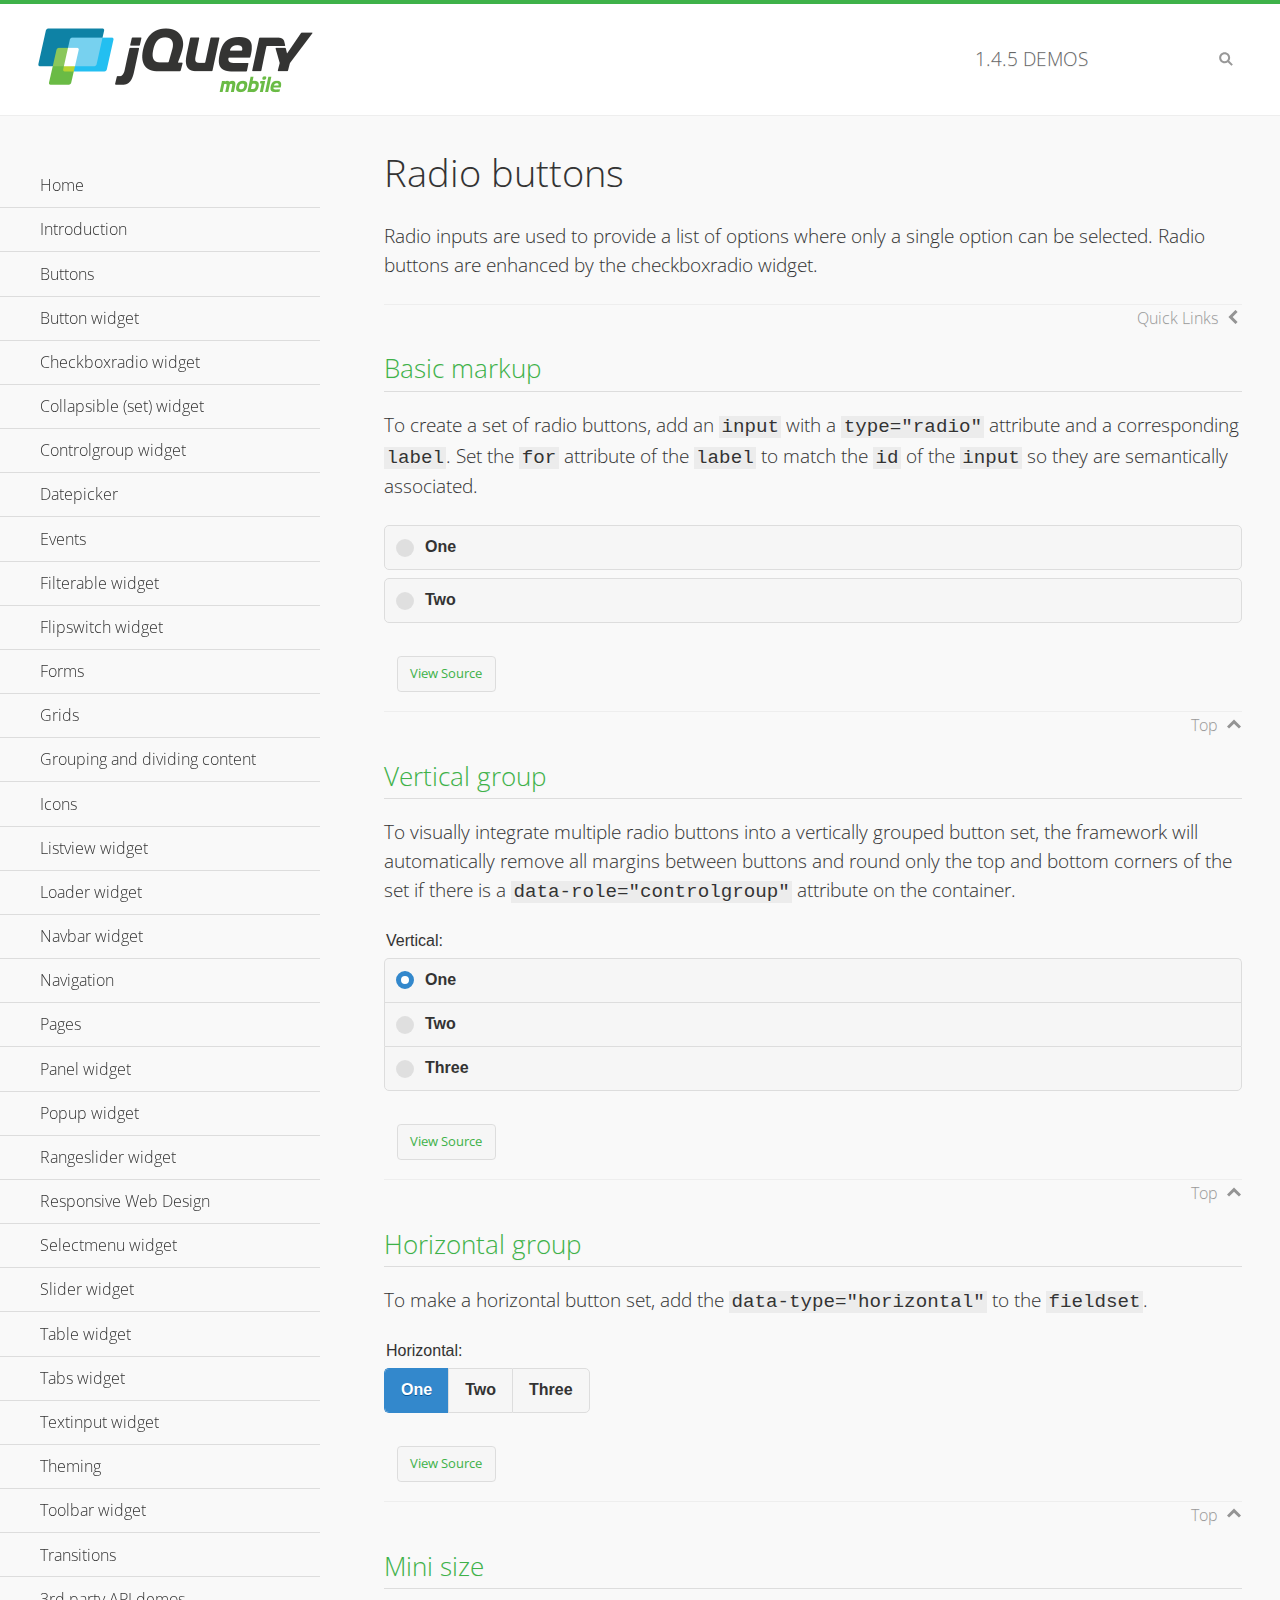
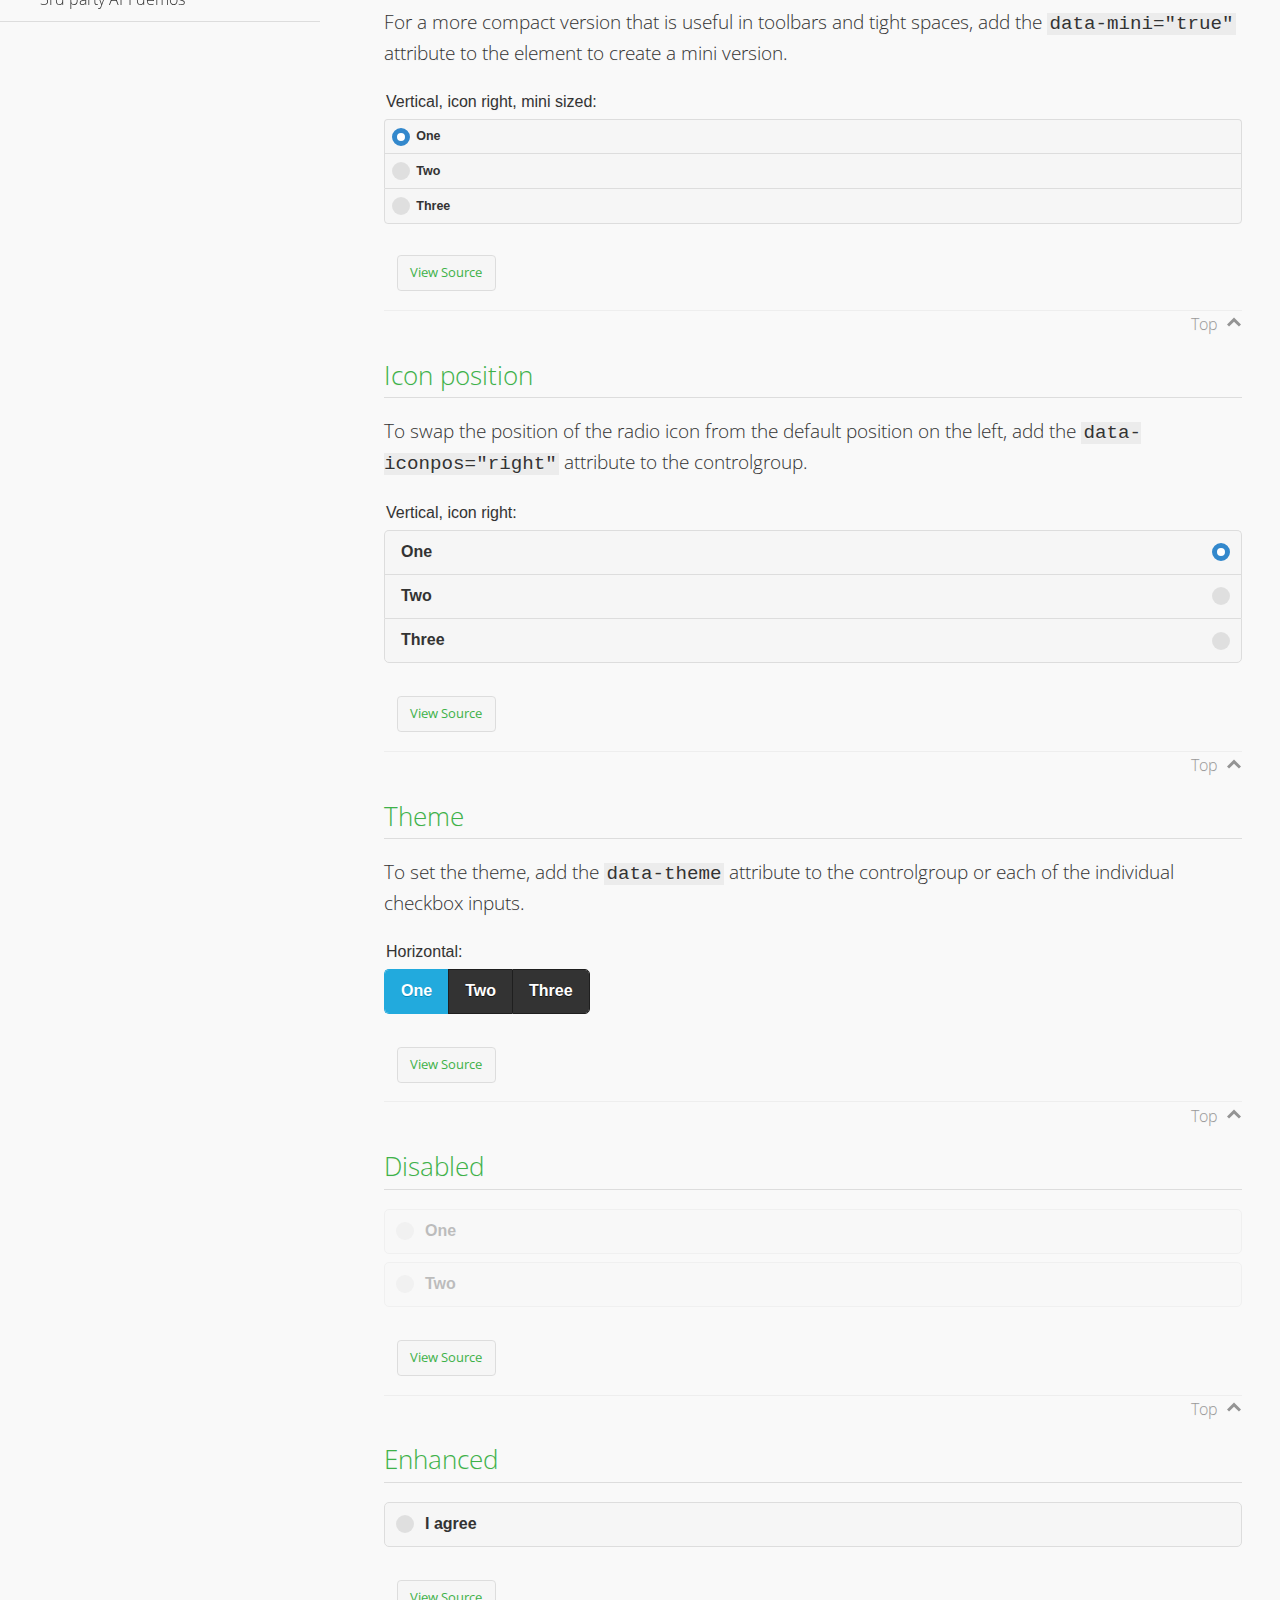
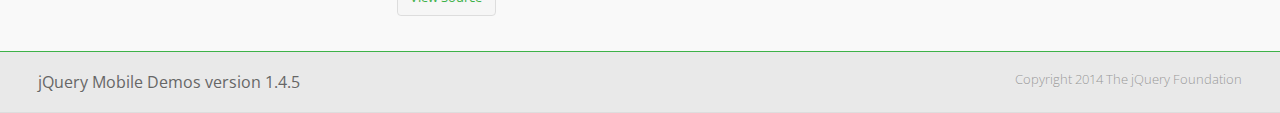
<file: www/js/jQueryMobile/demos/checkboxradio-radio/index.html>
<!DOCTYPE html>
<html>
<head>
	<meta charset="utf-8">
	<meta name="viewport" content="width=device-width, initial-scale=1">
	<title>Radio buttons - jQuery Mobile Demos</title>
	<link rel="shortcut icon" href="../favicon.ico">
	<link rel="stylesheet" href="http://fonts.googleapis.com/css?family=Open+Sans:300,400,700">
	<link rel="stylesheet" href="../css/themes/default/jquery.mobile-1.4.5.min.css">
	<link rel="stylesheet" href="../_assets/css/jqm-demos.css">
	<script src="../js/jquery.js"></script>
	<script src="../_assets/js/index.js"></script>
	<script src="../js/jquery.mobile-1.4.5.min.js"></script>
</head>
<body>
<div data-role="page" class="jqm-demos" data-quicklinks="true">

	<div data-role="header" class="jqm-header">
		<h2><a href="../" title="jQuery Mobile Demos home"><img src="../_assets/img/jquery-logo.png" alt="jQuery Mobile"></a></h2>
		<p><span class="jqm-version"></span> Demos</p>
		<a href="#" class="jqm-navmenu-link ui-btn ui-btn-icon-notext ui-corner-all ui-icon-bars ui-nodisc-icon ui-alt-icon ui-btn-left">Menu</a>
		<a href="#" class="jqm-search-link ui-btn ui-btn-icon-notext ui-corner-all ui-icon-search ui-nodisc-icon ui-alt-icon ui-btn-right">Search</a>
	</div><!-- /header -->

	<div role="main" class="ui-content jqm-content">

		<h1>Radio buttons</h1>

		<p>Radio inputs are used to provide a list of options where only a single option can be selected. Radio buttons are enhanced by the checkboxradio widget.</p>

		<h2>Basic markup</h2>

		<p>To create a set of radio buttons, add an <code>input</code> with a <code>type="radio"</code> attribute and a corresponding <code>label</code>. Set the <code>for</code> attribute of the <code>label</code> to match the <code>id</code> of the <code>input</code> so they are semantically associated.</p>

		<div data-demo-html="true">
			<form>
				<label>
					<input type="radio" name="radio-choice-0" id="radio-choice-0a">One
				</label>

				<label for="radio-choice-0b">Two</label>
				<input type="radio" name="radio-choice-0" id="radio-choice-0b" class="custom">
			</form>
		</div><!--/demo-html -->

		<h2>Vertical group</h2>

		<p>To visually integrate multiple radio buttons into a vertically grouped button set, the framework will automatically remove all margins between buttons and round only the top and bottom corners of the set if there is a <code> data-role="controlgroup"</code> attribute on the container.</p>

		<div data-demo-html="true">
			<form>
					<fieldset data-role="controlgroup">
					<legend>Vertical:</legend>
					<input type="radio" name="radio-choice-v-2" id="radio-choice-v-2a" value="on" checked="checked">
					<label for="radio-choice-v-2a">One</label>
					<input type="radio" name="radio-choice-v-2" id="radio-choice-v-2b" value="off">
					<label for="radio-choice-v-2b">Two</label>
					<input type="radio" name="radio-choice-v-2" id="radio-choice-v-2c" value="other">
					<label for="radio-choice-v-2c">Three</label>
				</fieldset>
			</form>
		</div><!--/demo-html -->

		<h2>Horizontal group</h2>

		<p>To make a horizontal button set, add the <code> data-type="horizontal"</code> to the <code>fieldset</code>.</p>

		<div data-demo-html="true">
			<form>
				<fieldset data-role="controlgroup" data-type="horizontal">
					<legend>Horizontal:</legend>
					<input type="radio" name="radio-choice-h-2" id="radio-choice-h-2a" value="on" checked="checked">
					<label for="radio-choice-h-2a">One</label>
					<input type="radio" name="radio-choice-h-2" id="radio-choice-h-2b" value="off">
					<label for="radio-choice-h-2b">Two</label>
					<input type="radio" name="radio-choice-h-2" id="radio-choice-h-2c" value="other">
					<label for="radio-choice-h-2c">Three</label>
				</fieldset>
			</form>
		</div><!--/demo-html -->

		<h2>Mini size</h2>

		<p>For a more compact version that is useful in toolbars and tight spaces, add the <code>data-mini="true"</code> attribute to the element to create a mini version. </p>

		<div data-demo-html="true">
			<form>
				<fieldset data-role="controlgroup" data-mini="true">
					<legend>Vertical, icon right, mini sized:</legend>
					<input type="radio" name="radio-choice-v-6" id="radio-choice-v-6a" value="on" checked="checked">
					<label for="radio-choice-v-6a">One</label>
					<input type="radio" name="radio-choice-v-6" id="radio-choice-v-6b" value="off">
					<label for="radio-choice-v-6b">Two</label>
					<input type="radio" name="radio-choice-v-6" id="radio-choice-v-6c" value="other">
					<label for="radio-choice-v-6c">Three</label>
				</fieldset>
			</form>
		</div><!--/demo-html -->

		<h2>Icon position</h2>

		<p>To swap the position of the radio icon from the default position on the left, add the <code>data-iconpos="right"</code> attribute to the controlgroup.</p>

		<div data-demo-html="true">
			<form>
				<fieldset data-role="controlgroup" data-iconpos="right">
					<legend>Vertical, icon right:</legend>
					<input type="radio" name="radio-choice-w-6" id="radio-choice-w-6a" value="on" checked="checked">
					<label for="radio-choice-w-6a">One</label>
					<input type="radio" name="radio-choice-w-6" id="radio-choice-w-6b" value="off">
					<label for="radio-choice-w-6b">Two</label>
					<input type="radio" name="radio-choice-w-6" id="radio-choice-w-6c" value="other">
					<label for="radio-choice-w-6c">Three</label>
				</fieldset>
			</form>
		</div><!--/demo-html -->

		<h2>Theme</h2>

		<p>To set the theme, add the <code>data-theme</code> attribute to the controlgroup or each of the individual checkbox inputs.</p>

		<div data-demo-html="true">
			<form>
				<fieldset data-role="controlgroup" data-theme="b" data-type="horizontal">
					<legend>Horizontal:</legend>
					<input type="radio" name="radio-choice-t-6" id="radio-choice-t-6a" value="on" checked="checked">
					<label for="radio-choice-t-6a">One</label>
					<input type="radio" name="radio-choice-t-6" id="radio-choice-t-6b" value="off">
					<label for="radio-choice-t-6b">Two</label>
					<input type="radio" name="radio-choice-t-6" id="radio-choice-t-6c" value="other">
					<label for="radio-choice-t-6c">Three</label>
				</fieldset>
			</form>
		</div><!--/demo-html -->

		<h2>Disabled</h2>

		<div data-demo-html="true">
			<form>
				<label>
					<input type="radio" name="radio-choice-7" id="radio-choice-7a" disabled="disabled">One
				</label>
				<label for="radio-choice-7b">Two</label>
				<input type="radio" name="radio-choice-7" id="radio-choice-7b" disabled="disabled">
			</form>
		</div><!--/demo-html -->

		<h2>Enhanced</h2>

		<div data-demo-html="true">
			<div class="ui-radio">
				<label for="radio-enhanced" class="ui-btn ui-corner-all ui-btn-inherit ui-btn-icon-left ui-radio-off">I agree</label>
				<input type="radio" name="radio-enhanced" id="radio-enhanced" data-enhanced="true">
			</div>
		</div><!--/demo-html -->

	</div><!-- /content -->
	    <div data-role="panel" class="jqm-navmenu-panel" data-position="left" data-display="overlay" data-theme="a">
	    	<ul class="jqm-list ui-alt-icon ui-nodisc-icon">
<li data-filtertext="demos homepage" data-icon="home"><a href=".././">Home</a></li>
<li data-filtertext="introduction overview getting started"><a href="../intro/" data-ajax="false">Introduction</a></li>
<li data-filtertext="buttons button markup buttonmarkup method anchor link button element"><a href="../button-markup/" data-ajax="false">Buttons</a></li>
<li data-filtertext="form button widget input button submit reset"><a href="../button/" data-ajax="false">Button widget</a></li>
<li data-role="collapsible" data-enhanced="true" data-collapsed-icon="carat-d" data-expanded-icon="carat-u" data-iconpos="right" data-inset="false" class="ui-collapsible ui-collapsible-themed-content ui-collapsible-collapsed">
	<h3 class="ui-collapsible-heading ui-collapsible-heading-collapsed">
		<a href="#" class="ui-collapsible-heading-toggle ui-btn ui-btn-icon-right ui-btn-inherit ui-icon-carat-d">
		    Checkboxradio widget<span class="ui-collapsible-heading-status"> click to expand contents</span>
		</a>
	</h3>
	<div class="ui-collapsible-content ui-body-inherit ui-collapsible-content-collapsed" aria-hidden="true">
		<ul>
			<li data-filtertext="form checkboxradio widget checkbox input checkboxes controlgroups"><a href="../checkboxradio-checkbox/" data-ajax="false">Checkboxes</a></li>
			<li data-filtertext="form checkboxradio widget radio input radio buttons controlgroups"><a href="../checkboxradio-radio/" data-ajax="false">Radio buttons</a></li>
		</ul>
	</div>
</li>
<li data-role="collapsible" data-enhanced="true" data-collapsed-icon="carat-d" data-expanded-icon="carat-u" data-iconpos="right" data-inset="false" class="ui-collapsible ui-collapsible-themed-content ui-collapsible-collapsed">
	<h3 class="ui-collapsible-heading ui-collapsible-heading-collapsed">
		<a href="#" class="ui-collapsible-heading-toggle ui-btn ui-btn-icon-right ui-btn-inherit ui-icon-carat-d">
			Collapsible (set) widget<span class="ui-collapsible-heading-status"> click to expand contents</span>
		</a>
	</h3>
	<div class="ui-collapsible-content ui-body-inherit ui-collapsible-content-collapsed" aria-hidden="true">
		<ul>
			<li data-filtertext="collapsibles content formatting"><a href="../collapsible/" data-ajax="false">Collapsible</a></li>
			<li data-filtertext="dynamic collapsible set accordion append expand"><a href="../collapsible-dynamic/" data-ajax="false">Dynamic collapsibles</a></li>
			<li data-filtertext="accordions collapsible set widget content formatting grouped collapsibles"><a href="../collapsibleset/" data-ajax="false">Collapsible set</a></li>
		</ul>
	</div>
</li>
<li data-role="collapsible" data-enhanced="true" data-collapsed-icon="carat-d" data-expanded-icon="carat-u" data-iconpos="right" data-inset="false" class="ui-collapsible ui-collapsible-themed-content ui-collapsible-collapsed">
	<h3 class="ui-collapsible-heading ui-collapsible-heading-collapsed">
		<a href="#" class="ui-collapsible-heading-toggle ui-btn ui-btn-icon-right ui-btn-inherit ui-icon-carat-d">
			Controlgroup widget<span class="ui-collapsible-heading-status"> click to expand contents</span>
		</a>
	</h3>
	<div class="ui-collapsible-content ui-body-inherit ui-collapsible-content-collapsed" aria-hidden="true">
		<ul>
			<li data-filtertext="controlgroups selectmenu checkboxradio input grouped buttons horizontal vertical"><a href="../controlgroup/" data-ajax="false">Controlgroup</a></li>
			<li data-filtertext="dynamic controlgroup dynamically add buttons"><a href="../controlgroup-dynamic/" data-ajax="false">Dynamic controlgroups</a></li>
		</ul>
	</div>
</li>
<li data-filtertext="form datepicker widget date input"><a href="../datepicker/" data-ajax="false">Datepicker</a></li>
<li data-role="collapsible" data-enhanced="true" data-collapsed-icon="carat-d" data-expanded-icon="carat-u" data-iconpos="right" data-inset="false" class="ui-collapsible ui-collapsible-themed-content ui-collapsible-collapsed">
	<h3 class="ui-collapsible-heading ui-collapsible-heading-collapsed">
		<a href="#" class="ui-collapsible-heading-toggle ui-btn ui-btn-icon-right ui-btn-inherit ui-icon-carat-d">
			Events<span class="ui-collapsible-heading-status"> click to expand contents</span>
		</a>
	</h3>
	<div class="ui-collapsible-content ui-body-inherit ui-collapsible-content-collapsed" aria-hidden="true">
		<ul>
			<li data-filtertext="swipe to delete list items listviews swipe events"><a href="../swipe-list/" data-ajax="false">Swipe list items</a></li>
			<li data-filtertext="swipe to navigate swipe page navigation swipe events"><a href="../swipe-page/" data-ajax="false">Swipe page navigation</a></li>
		</ul>
	</div>
</li>
<li data-filtertext="filterable filter elements sorting searching listview table"><a href="../filterable/" data-ajax="false">Filterable widget</a></li>
<li data-filtertext="form flipswitch widget flip toggle switch binary select checkbox input"><a href="../flipswitch/" data-ajax="false">Flipswitch widget</a></li>
<li data-role="collapsible" data-enhanced="true" data-collapsed-icon="carat-d" data-expanded-icon="carat-u" data-iconpos="right" data-inset="false" class="ui-collapsible ui-collapsible-themed-content ui-collapsible-collapsed">
	<h3 class="ui-collapsible-heading ui-collapsible-heading-collapsed">
		<a href="#" class="ui-collapsible-heading-toggle ui-btn ui-btn-icon-right ui-btn-inherit ui-icon-carat-d">
			Forms<span class="ui-collapsible-heading-status"> click to expand contents</span>
		</a>
	</h3>
	<div class="ui-collapsible-content ui-body-inherit ui-collapsible-content-collapsed" aria-hidden="true">
		<ul>
			<li data-filtertext="forms text checkbox radio range button submit reset inputs selects textarea slider flipswitch label form elements"><a href="../forms/" data-ajax="false">Forms</a></li>
			<li data-filtertext="form hide labels hidden accessible ui-hidden-accessible forms"><a href="../forms-label-hidden-accessible/" data-ajax="false">Hide labels</a></li>
			<li data-filtertext="form field containers fieldcontain ui-field-contain forms"><a href="../forms-field-contain/" data-ajax="false">Field containers</a></li>
			<li data-filtertext="forms disabled form elements"><a href="../forms-disabled/" data-ajax="false">Forms disabled</a></li>
			<li data-filtertext="forms gallery examples overview forms text checkbox radio range button submit reset inputs selects textarea slider flipswitch label form elements"><a href="../forms-gallery/" data-ajax="false">Forms gallery</a></li>
		</ul>
	</div>
</li>
<li data-role="collapsible" data-enhanced="true" data-collapsed-icon="carat-d" data-expanded-icon="carat-u" data-iconpos="right" data-inset="false" class="ui-collapsible ui-collapsible-themed-content ui-collapsible-collapsed">
	<h3 class="ui-collapsible-heading ui-collapsible-heading-collapsed">
		<a href="#" class="ui-collapsible-heading-toggle ui-btn ui-btn-icon-right ui-btn-inherit ui-icon-carat-d">
			Grids<span class="ui-collapsible-heading-status"> click to expand contents</span>
		</a>
	</h3>
	<div class="ui-collapsible-content ui-body-inherit ui-collapsible-content-collapsed" aria-hidden="true">
		<ul>
			<li data-filtertext="grids columns blocks content formatting rwd responsive css framework"><a href="../grids/" data-ajax="false">Grids</a></li>
			<li data-filtertext="buttons in grids css framework"><a href="../grids-buttons/" data-ajax="false">Buttons in grids</a></li>
			<li data-filtertext="custom responsive grids rwd css framework"><a href="../grids-custom-responsive/" data-ajax="false">Custom responsive grids</a></li>
		</ul>
	</div>
</li>
<li data-filtertext="blocks content formatting sections heading"><a href="../body-bar-classes/" data-ajax="false">Grouping and dividing content</a></li>
<li data-role="collapsible" data-enhanced="true" data-collapsed-icon="carat-d" data-expanded-icon="carat-u" data-iconpos="right" data-inset="false" class="ui-collapsible ui-collapsible-themed-content ui-collapsible-collapsed">
	<h3 class="ui-collapsible-heading ui-collapsible-heading-collapsed">
		<a href="#" class="ui-collapsible-heading-toggle ui-btn ui-btn-icon-right ui-btn-inherit ui-icon-carat-d">
			Icons<span class="ui-collapsible-heading-status"> click to expand contents</span>
		</a>
	</h3>
	<div class="ui-collapsible-content ui-body-inherit ui-collapsible-content-collapsed" aria-hidden="true">
		<ul>
			<li data-filtertext="button icons svg disc alt custom icon position"><a href="../icons/" data-ajax="false">Icons</a></li>
			<li data-filtertext=""><a href="../icons-grunticon/" data-ajax="false">Grunticon loader</a></li>
		</ul>
	</div>
</li>
<li data-role="collapsible" data-enhanced="true" data-collapsed-icon="carat-d" data-expanded-icon="carat-u" data-iconpos="right" data-inset="false" class="ui-collapsible ui-collapsible-themed-content ui-collapsible-collapsed">
	<h3 class="ui-collapsible-heading ui-collapsible-heading-collapsed">
		<a href="#" class="ui-collapsible-heading-toggle ui-btn ui-btn-icon-right ui-btn-inherit ui-icon-carat-d">
			Listview widget<span class="ui-collapsible-heading-status"> click to expand contents</span>
		</a>
	</h3>
	<div class="ui-collapsible-content ui-body-inherit ui-collapsible-content-collapsed" aria-hidden="true">
		<ul>
			<li data-filtertext="listview widget thumbnails icons nested split button collapsible ul ol"><a href="../listview/" data-ajax="false">Listview</a></li>
			<li data-filtertext="autocomplete filterable reveal listview filtertextbeforefilter placeholder"><a href="../listview-autocomplete/" data-ajax="false">Listview autocomplete</a></li>
			<li data-filtertext="autocomplete filterable reveal listview remote data filtertextbeforefilter placeholder"><a href="../listview-autocomplete-remote/" data-ajax="false">Listview autocomplete remote data</a></li>
			<li data-filtertext="autodividers anchor jump scroll linkbars listview lists ul ol"><a href="../listview-autodividers-linkbar/" data-ajax="false">Listview autodividers linkbar</a></li>
			<li data-filtertext="listview autodividers selector autodividersselector lists ul ol"><a href="../listview-autodividers-selector/" data-ajax="false">Listview autodividers selector</a></li>
			<li data-filtertext="listview nested list items"><a href="../listview-nested-lists/" data-ajax="false">Nested Listviews</a></li>
			<li data-filtertext="listview collapsible list items flat"><a href="../listview-collapsible-item-flat/" data-ajax="false">Listview collapsible list items (flat)</a></li>
			<li data-filtertext="listview collapsible list indented"><a href="../listview-collapsible-item-indented/" data-ajax="false">Listview collapsible list items (indented)</a></li>
			<li data-filtertext="grid listview responsive grids responsive listviews lists ul"><a href="../listview-grid/" data-ajax="false">Listview responsive grid</a></li>
		</ul>
	</div>
</li>
<li data-filtertext="loader widget page loading navigation overlay spinner"><a href="../loader/" data-ajax="false">Loader widget</a></li>
<li data-filtertext="navbar widget navmenu toolbars header footer"><a href="../navbar/" data-ajax="false">Navbar widget</a></li>
<li data-role="collapsible" data-enhanced="true" data-collapsed-icon="carat-d" data-expanded-icon="carat-u" data-iconpos="right" data-inset="false" class="ui-collapsible ui-collapsible-themed-content ui-collapsible-collapsed">
	<h3 class="ui-collapsible-heading ui-collapsible-heading-collapsed">
		<a href="#" class="ui-collapsible-heading-toggle ui-btn ui-btn-icon-right ui-btn-inherit ui-icon-carat-d">
			Navigation<span class="ui-collapsible-heading-status"> click to expand contents</span>
		</a>
	</h3>
	<div class="ui-collapsible-content ui-body-inherit ui-collapsible-content-collapsed" aria-hidden="true">
		<ul>
			<li data-filtertext="ajax navigation navigate widget history event method"><a href="../navigation/" data-ajax="false">Navigation</a></li>
			<li data-filtertext="linking pages page links navigation ajax prefetch cache"><a href="../navigation-linking-pages/" data-ajax="false">Linking pages</a></li>
			<!-- <li data-filtertext="php redirect server redirection server-side navigation"><a href="../navigation-php-redirect/" data-ajax="false">PHP redirect demo</a></li>-->
			<li data-filtertext="navigation redirection hash query"><a href="../navigation-hash-processing/" data-ajax="false">Hash processing demo</a></li>
			<li data-filtertext="navigation redirection hash query"><a href="../page-events/" data-ajax="false">Page Navigation Events</a></li>
		</ul>
	</div>
</li>
<li data-role="collapsible" data-enhanced="true" data-collapsed-icon="carat-d" data-expanded-icon="carat-u" data-iconpos="right" data-inset="false" class="ui-collapsible ui-collapsible-themed-content ui-collapsible-collapsed">
	<h3 class="ui-collapsible-heading ui-collapsible-heading-collapsed">
		<a href="#" class="ui-collapsible-heading-toggle ui-btn ui-btn-icon-right ui-btn-inherit ui-icon-carat-d">
			Pages<span class="ui-collapsible-heading-status"> click to expand contents</span>
		</a>
	</h3>
	<div class="ui-collapsible-content ui-body-inherit ui-collapsible-content-collapsed" aria-hidden="true">
		<ul>
			<li data-filtertext="pages page widget ajax navigation"><a href="../pages/" data-ajax="false">Pages</a></li>
			<li data-filtertext="single page"><a href="../pages-single-page/" data-ajax="false">Single page</a></li>
			<li data-filtertext="multipage multi-page page"><a href="../pages-multi-page/" data-ajax="false">Multi-page template</a></li>
			<li data-filtertext="dialog page widget modal popup"><a href="../pages-dialog/" data-ajax="false">Dialog page</a></li>
		</ul>
	</div>
</li>
<li data-role="collapsible" data-enhanced="true" data-collapsed-icon="carat-d" data-expanded-icon="carat-u" data-iconpos="right" data-inset="false" class="ui-collapsible ui-collapsible-themed-content ui-collapsible-collapsed">
	<h3 class="ui-collapsible-heading ui-collapsible-heading-collapsed">
		<a href="#" class="ui-collapsible-heading-toggle ui-btn ui-btn-icon-right ui-btn-inherit ui-icon-carat-d">
			Panel widget<span class="ui-collapsible-heading-status"> click to expand contents</span>
		</a>
	</h3>
	<div class="ui-collapsible-content ui-body-inherit ui-collapsible-content-collapsed" aria-hidden="true">
		<ul>
			<li data-filtertext="panel widget sliding panels reveal push overlay responsive"><a href="../panel/" data-ajax="false">Panel</a></li>
			<li data-filtertext=""><a href="../panel-external/" data-ajax="false">External panels</a></li>
			<li data-filtertext="panel "><a href="../panel-fixed/" data-ajax="false">Fixed panels</a></li>
			<li data-filtertext="panel slide panels sliding panels shadow rwd responsive breakpoint"><a href="../panel-responsive/" data-ajax="false">Panels responsive</a></li>
			<li data-filtertext="panel custom style custom panel width reveal shadow listview panel styling page background wrapper"><a href="../panel-styling/" data-ajax="false">Custom panel style</a></li>
			<li data-filtertext="panel open on swipe"><a href="../panel-swipe-open/" data-ajax="false">Panel open on swipe</a></li>
			<li data-filtertext="panels outside page internal external toolbars"><a href="../panel-external-internal/" data-ajax="false">Panel external and internal</a></li>
		</ul>
	</div>
</li>
<li data-role="collapsible" data-enhanced="true" data-collapsed-icon="carat-d" data-expanded-icon="carat-u" data-iconpos="right" data-inset="false" class="ui-collapsible ui-collapsible-themed-content ui-collapsible-collapsed">
	<h3 class="ui-collapsible-heading ui-collapsible-heading-collapsed">
		<a href="#" class="ui-collapsible-heading-toggle ui-btn ui-btn-icon-right ui-btn-inherit ui-icon-carat-d">
			Popup widget<span class="ui-collapsible-heading-status"> click to expand contents</span>
		</a>
	</h3>
	<div class="ui-collapsible-content ui-body-inherit ui-collapsible-content-collapsed" aria-hidden="true">
		<ul>
			<li data-filtertext="popup widget popups dialog modal transition tooltip lightbox form overlay screen flip pop fade transition"><a href="../popup/" data-ajax="false">Popup</a></li>
			<li data-filtertext="popup alignment position"><a href="../popup-alignment/" data-ajax="false">Popup alignment</a></li>
			<li data-filtertext="popup arrow size popups popover"><a href="../popup-arrow-size/" data-ajax="false">Popup arrow size</a></li>
			<li data-filtertext="dynamic popups popup images lightbox"><a href="../popup-dynamic/" data-ajax="false">Dynamic popups</a></li>
			<li data-filtertext="popups with iframes scaling"><a href="../popup-iframe/" data-ajax="false">Popups with iframes</a></li>
			<li data-filtertext="popup image scaling"><a href="../popup-image-scaling/" data-ajax="false">Popup image scaling</a></li>
			<li data-filtertext="external popup outside multi-page"><a href="../popup-outside-multipage/" data-ajax="false">Popup outside multi-page</a></li>
		</ul>
	</div>
</li>
<li data-filtertext="form rangeslider widget dual sliders dual handle sliders range input"><a href="../rangeslider/" data-ajax="false">Rangeslider widget</a></li>
<li data-filtertext="responsive web design rwd adaptive progressive enhancement PE accessible mobile breakpoints media query media queries"><a href="../rwd/" data-ajax="false">Responsive Web Design</a></li>
<li data-role="collapsible" data-enhanced="true" data-collapsed-icon="carat-d" data-expanded-icon="carat-u" data-iconpos="right" data-inset="false" class="ui-collapsible ui-collapsible-themed-content ui-collapsible-collapsed">
	<h3 class="ui-collapsible-heading ui-collapsible-heading-collapsed">
		<a href="#" class="ui-collapsible-heading-toggle ui-btn ui-btn-icon-right ui-btn-inherit ui-icon-carat-d">
			Selectmenu widget<span class="ui-collapsible-heading-status"> click to expand contents</span>
		</a>
	</h3>
	<div class="ui-collapsible-content ui-body-inherit ui-collapsible-content-collapsed" aria-hidden="true">
		<ul>
			<li data-filtertext="form selectmenu widget select input custom select menu selects"><a href="../selectmenu/" data-ajax="false">Selectmenu</a></li>
			<li data-filtertext="form custom select menu selectmenu widget custom menu option optgroup multiple selects"><a href="../selectmenu-custom/" data-ajax="false">Custom select menu</a></li>
			<li data-filtertext="filterable select filter popup dialog"><a href="../selectmenu-custom-filter/" data-ajax="false">Custom select menu with filter</a></li>
		</ul>
	</div>
</li>
<li data-role="collapsible" data-enhanced="true" data-collapsed-icon="carat-d" data-expanded-icon="carat-u" data-iconpos="right" data-inset="false" class="ui-collapsible ui-collapsible-themed-content ui-collapsible-collapsed">
	<h3 class="ui-collapsible-heading ui-collapsible-heading-collapsed">
		<a href="#" class="ui-collapsible-heading-toggle ui-btn ui-btn-icon-right ui-btn-inherit ui-icon-carat-d">
			Slider widget<span class="ui-collapsible-heading-status"> click to expand contents</span>
		</a>
	</h3>
	<div class="ui-collapsible-content ui-body-inherit ui-collapsible-content-collapsed" aria-hidden="true">
		<ul>
			<li data-filtertext="form slider widget range input single sliders"><a href="../slider/" data-ajax="false">Slider</a></li>
			<li data-filtertext="form slider widget flipswitch slider binary select flip toggle switch"><a href="../slider-flipswitch/" data-ajax="false">Slider flip toggle switch</a></li>
			<li data-filtertext="form slider tooltip handle value input range sliders"><a href="../slider-tooltip/" data-ajax="false">Slider tooltip</a></li>
		</ul>
	</div>
</li>
<li data-role="collapsible" data-enhanced="true" data-collapsed-icon="carat-d" data-expanded-icon="carat-u" data-iconpos="right" data-inset="false" class="ui-collapsible ui-collapsible-themed-content ui-collapsible-collapsed">
	<h3 class="ui-collapsible-heading ui-collapsible-heading-collapsed">
		<a href="#" class="ui-collapsible-heading-toggle ui-btn ui-btn-icon-right ui-btn-inherit ui-icon-carat-d">
			Table widget<span class="ui-collapsible-heading-status"> click to expand contents</span>
		</a>
	</h3>
	<div class="ui-collapsible-content ui-body-inherit ui-collapsible-content-collapsed" aria-hidden="true">
		<ul>
			<li data-filtertext="table widget reflow column toggle th td responsive tables rwd hide show tabular"><a href="../table-column-toggle/" data-ajax="false">Table Column Toggle</a></li>
			<li data-filtertext="table column toggle phone comparison demo"><a href="../table-column-toggle-example/" data-ajax="false">Table Column Toggle demo</a></li>
			<li data-filtertext="responsive tables table column toggle heading groups rwd breakpoint"><a href="../table-column-toggle-heading-groups/" data-ajax="false">Table Column Toggle heading groups</a></li>
			<li data-filtertext="responsive tables table column toggle hide rwd breakpoint customization options"><a href="../table-column-toggle-options/" data-ajax="false">Table Column Toggle options</a></li>
			<li data-filtertext="table reflow th td responsive rwd columns tabular"><a href="../table-reflow/" data-ajax="false">Table Reflow</a></li>
			<li data-filtertext="responsive tables table reflow heading groups rwd breakpoint"><a href="../table-reflow-heading-groups/" data-ajax="false">Table Reflow heading groups</a></li>
			<li data-filtertext="responsive tables table reflow stripes strokes table style"><a href="../table-reflow-stripes-strokes/" data-ajax="false">Table Reflow stripes and strokes</a></li>
			<li data-filtertext="responsive tables table reflow stack custom styles"><a href="../table-reflow-styling/" data-ajax="false">Table Reflow custom styles</a></li>
		</ul>
	</div>
</li>
<li data-filtertext="ui tabs widget"><a href="../tabs/" data-ajax="false">Tabs widget</a></li>
<li data-filtertext="form textinput widget text input textarea number date time tel email file color password"><a href="../textinput/" data-ajax="false">Textinput widget</a></li>
<li data-role="collapsible" data-enhanced="true" data-collapsed-icon="carat-d" data-expanded-icon="carat-u" data-iconpos="right" data-inset="false" class="ui-collapsible ui-collapsible-themed-content ui-collapsible-collapsed">
	<h3 class="ui-collapsible-heading ui-collapsible-heading-collapsed">
		<a href="#" class="ui-collapsible-heading-toggle ui-btn ui-btn-icon-right ui-btn-inherit ui-icon-carat-d">
			Theming<span class="ui-collapsible-heading-status"> click to expand contents</span>
		</a>
	</h3>
	<div class="ui-collapsible-content ui-body-inherit ui-collapsible-content-collapsed" aria-hidden="true">
		<ul>
			<li data-filtertext="default theme swatches theming style css"><a href="../theme-default/" data-ajax="false">Default theme</a></li>
			<li data-filtertext="classic theme old theme swatches theming style css"><a href="../theme-classic/" data-ajax="false">Classic theme</a></li>
		</ul>
	</div>
</li>
<li data-role="collapsible" data-enhanced="true" data-collapsed-icon="carat-d" data-expanded-icon="carat-u" data-iconpos="right" data-inset="false" class="ui-collapsible ui-collapsible-themed-content ui-collapsible-collapsed">
	<h3 class="ui-collapsible-heading ui-collapsible-heading-collapsed">
		<a href="#" class="ui-collapsible-heading-toggle ui-btn ui-btn-icon-right ui-btn-inherit ui-icon-carat-d">
			Toolbar widget<span class="ui-collapsible-heading-status"> click to expand contents</span>
		</a>
	</h3>
	<div class="ui-collapsible-content ui-body-inherit ui-collapsible-content-collapsed" aria-hidden="true">
		<ul>
			<li data-filtertext="toolbar widget header footer toolbars fixed fullscreen external sections"><a href="../toolbar/" data-ajax="false">Toolbar</a></li>
			<li data-filtertext="dynamic toolbars dynamically add toolbar header footer"><a href="../toolbar-dynamic/" data-ajax="false">Dynamic toolbars</a></li>
			<li data-filtertext="external toolbars header footer"><a href="../toolbar-external/" data-ajax="false">External toolbars</a></li>
			<li data-filtertext="fixed toolbars header footer"><a href="../toolbar-fixed/" data-ajax="false">Fixed toolbars</a></li>
			<li data-filtertext="fixed fullscreen toolbars header footer"><a href="../toolbar-fixed-fullscreen/" data-ajax="false">Fullscreen toolbars</a></li>
			<li data-filtertext="external fixed toolbars header footer"><a href="../toolbar-fixed-external/" data-ajax="false">Fixed external toolbars</a></li>
			<li data-filtertext="external persistent toolbars header footer navbar navmenu"><a href="../toolbar-fixed-persistent/" data-ajax="false">Persistent toolbars</a></li>
			<li data-filtertext="external ajax optimized toolbars persistent toolbars header footer navbar"><a href="../toolbar-fixed-persistent-optimized/" data-ajax="false">Ajax optimized toolbars</a></li>
			<li data-filtertext="form in toolbars header footer"><a href="../toolbar-fixed-forms/" data-ajax="false">Form in toolbar</a></li>
		</ul>
	</div>
</li>
<li data-filtertext="page transitions animated pages popup navigation flip slide fade pop"><a href="../transitions/" data-ajax="false">Transitions</a></li>
<li data-role="collapsible" data-enhanced="true" data-collapsed-icon="carat-d" data-expanded-icon="carat-u" data-iconpos="right" data-inset="false" class="ui-collapsible ui-collapsible-themed-content ui-collapsible-collapsed">
	<h3 class="ui-collapsible-heading ui-collapsible-heading-collapsed">
		<a href="#" class="ui-collapsible-heading-toggle ui-btn ui-btn-icon-right ui-btn-inherit ui-icon-carat-d">
			3rd party API demos<span class="ui-collapsible-heading-status"> click to expand contents</span>
		</a>
	</h3>
	<div class="ui-collapsible-content ui-body-inherit ui-collapsible-content-collapsed" aria-hidden="true">
		<ul>
			<li data-filtertext="backbone requirejs navigation router"><a href="../backbone-requirejs/" data-ajax="false">Backbone RequireJS</a></li>
			<li data-filtertext="google maps geolocation demo"><a href="../map-geolocation/" data-ajax="false">Google Maps geolocation</a></li>
			<li data-filtertext="google maps hybrid"><a href="../map-list-toggle/" data-ajax="false">Google Maps list toggle</a></li>
		</ul>
	</div>
</li>



		     </ul>
		</div><!-- /panel -->


	<div data-role="footer" data-position="fixed" data-tap-toggle="false" class="jqm-footer">
		<p>jQuery Mobile Demos version <span class="jqm-version"></span></p>
		<p>Copyright 2014 The jQuery Foundation</p>
	</div><!-- /footer -->
	<!-- TODO: This should become an external panel so we can add input to markup (unique ID) -->
    <div data-role="panel" class="jqm-search-panel" data-position="right" data-display="overlay" data-theme="a">
		<div class="jqm-search">
			<ul class="jqm-list" data-filter-placeholder="Search demos..." data-filter-reveal="true">
<li data-filtertext="demos homepage" data-icon="home"><a href=".././">Home</a></li>
<li data-filtertext="introduction overview getting started"><a href="../intro/" data-ajax="false">Introduction</a></li>
<li data-filtertext="buttons button markup buttonmarkup method anchor link button element"><a href="../button-markup/" data-ajax="false">Buttons</a></li>
<li data-filtertext="form button widget input button submit reset"><a href="../button/" data-ajax="false">Button widget</a></li>
<li data-role="collapsible" data-enhanced="true" data-collapsed-icon="carat-d" data-expanded-icon="carat-u" data-iconpos="right" data-inset="false" class="ui-collapsible ui-collapsible-themed-content ui-collapsible-collapsed">
	<h3 class="ui-collapsible-heading ui-collapsible-heading-collapsed">
		<a href="#" class="ui-collapsible-heading-toggle ui-btn ui-btn-icon-right ui-btn-inherit ui-icon-carat-d">
		    Checkboxradio widget<span class="ui-collapsible-heading-status"> click to expand contents</span>
		</a>
	</h3>
	<div class="ui-collapsible-content ui-body-inherit ui-collapsible-content-collapsed" aria-hidden="true">
		<ul>
			<li data-filtertext="form checkboxradio widget checkbox input checkboxes controlgroups"><a href="../checkboxradio-checkbox/" data-ajax="false">Checkboxes</a></li>
			<li data-filtertext="form checkboxradio widget radio input radio buttons controlgroups"><a href="../checkboxradio-radio/" data-ajax="false">Radio buttons</a></li>
		</ul>
	</div>
</li>
<li data-role="collapsible" data-enhanced="true" data-collapsed-icon="carat-d" data-expanded-icon="carat-u" data-iconpos="right" data-inset="false" class="ui-collapsible ui-collapsible-themed-content ui-collapsible-collapsed">
	<h3 class="ui-collapsible-heading ui-collapsible-heading-collapsed">
		<a href="#" class="ui-collapsible-heading-toggle ui-btn ui-btn-icon-right ui-btn-inherit ui-icon-carat-d">
			Collapsible (set) widget<span class="ui-collapsible-heading-status"> click to expand contents</span>
		</a>
	</h3>
	<div class="ui-collapsible-content ui-body-inherit ui-collapsible-content-collapsed" aria-hidden="true">
		<ul>
			<li data-filtertext="collapsibles content formatting"><a href="../collapsible/" data-ajax="false">Collapsible</a></li>
			<li data-filtertext="dynamic collapsible set accordion append expand"><a href="../collapsible-dynamic/" data-ajax="false">Dynamic collapsibles</a></li>
			<li data-filtertext="accordions collapsible set widget content formatting grouped collapsibles"><a href="../collapsibleset/" data-ajax="false">Collapsible set</a></li>
		</ul>
	</div>
</li>
<li data-role="collapsible" data-enhanced="true" data-collapsed-icon="carat-d" data-expanded-icon="carat-u" data-iconpos="right" data-inset="false" class="ui-collapsible ui-collapsible-themed-content ui-collapsible-collapsed">
	<h3 class="ui-collapsible-heading ui-collapsible-heading-collapsed">
		<a href="#" class="ui-collapsible-heading-toggle ui-btn ui-btn-icon-right ui-btn-inherit ui-icon-carat-d">
			Controlgroup widget<span class="ui-collapsible-heading-status"> click to expand contents</span>
		</a>
	</h3>
	<div class="ui-collapsible-content ui-body-inherit ui-collapsible-content-collapsed" aria-hidden="true">
		<ul>
			<li data-filtertext="controlgroups selectmenu checkboxradio input grouped buttons horizontal vertical"><a href="../controlgroup/" data-ajax="false">Controlgroup</a></li>
			<li data-filtertext="dynamic controlgroup dynamically add buttons"><a href="../controlgroup-dynamic/" data-ajax="false">Dynamic controlgroups</a></li>
		</ul>
	</div>
</li>
<li data-filtertext="form datepicker widget date input"><a href="../datepicker/" data-ajax="false">Datepicker</a></li>
<li data-role="collapsible" data-enhanced="true" data-collapsed-icon="carat-d" data-expanded-icon="carat-u" data-iconpos="right" data-inset="false" class="ui-collapsible ui-collapsible-themed-content ui-collapsible-collapsed">
	<h3 class="ui-collapsible-heading ui-collapsible-heading-collapsed">
		<a href="#" class="ui-collapsible-heading-toggle ui-btn ui-btn-icon-right ui-btn-inherit ui-icon-carat-d">
			Events<span class="ui-collapsible-heading-status"> click to expand contents</span>
		</a>
	</h3>
	<div class="ui-collapsible-content ui-body-inherit ui-collapsible-content-collapsed" aria-hidden="true">
		<ul>
			<li data-filtertext="swipe to delete list items listviews swipe events"><a href="../swipe-list/" data-ajax="false">Swipe list items</a></li>
			<li data-filtertext="swipe to navigate swipe page navigation swipe events"><a href="../swipe-page/" data-ajax="false">Swipe page navigation</a></li>
		</ul>
	</div>
</li>
<li data-filtertext="filterable filter elements sorting searching listview table"><a href="../filterable/" data-ajax="false">Filterable widget</a></li>
<li data-filtertext="form flipswitch widget flip toggle switch binary select checkbox input"><a href="../flipswitch/" data-ajax="false">Flipswitch widget</a></li>
<li data-role="collapsible" data-enhanced="true" data-collapsed-icon="carat-d" data-expanded-icon="carat-u" data-iconpos="right" data-inset="false" class="ui-collapsible ui-collapsible-themed-content ui-collapsible-collapsed">
	<h3 class="ui-collapsible-heading ui-collapsible-heading-collapsed">
		<a href="#" class="ui-collapsible-heading-toggle ui-btn ui-btn-icon-right ui-btn-inherit ui-icon-carat-d">
			Forms<span class="ui-collapsible-heading-status"> click to expand contents</span>
		</a>
	</h3>
	<div class="ui-collapsible-content ui-body-inherit ui-collapsible-content-collapsed" aria-hidden="true">
		<ul>
			<li data-filtertext="forms text checkbox radio range button submit reset inputs selects textarea slider flipswitch label form elements"><a href="../forms/" data-ajax="false">Forms</a></li>
			<li data-filtertext="form hide labels hidden accessible ui-hidden-accessible forms"><a href="../forms-label-hidden-accessible/" data-ajax="false">Hide labels</a></li>
			<li data-filtertext="form field containers fieldcontain ui-field-contain forms"><a href="../forms-field-contain/" data-ajax="false">Field containers</a></li>
			<li data-filtertext="forms disabled form elements"><a href="../forms-disabled/" data-ajax="false">Forms disabled</a></li>
			<li data-filtertext="forms gallery examples overview forms text checkbox radio range button submit reset inputs selects textarea slider flipswitch label form elements"><a href="../forms-gallery/" data-ajax="false">Forms gallery</a></li>
		</ul>
	</div>
</li>
<li data-role="collapsible" data-enhanced="true" data-collapsed-icon="carat-d" data-expanded-icon="carat-u" data-iconpos="right" data-inset="false" class="ui-collapsible ui-collapsible-themed-content ui-collapsible-collapsed">
	<h3 class="ui-collapsible-heading ui-collapsible-heading-collapsed">
		<a href="#" class="ui-collapsible-heading-toggle ui-btn ui-btn-icon-right ui-btn-inherit ui-icon-carat-d">
			Grids<span class="ui-collapsible-heading-status"> click to expand contents</span>
		</a>
	</h3>
	<div class="ui-collapsible-content ui-body-inherit ui-collapsible-content-collapsed" aria-hidden="true">
		<ul>
			<li data-filtertext="grids columns blocks content formatting rwd responsive css framework"><a href="../grids/" data-ajax="false">Grids</a></li>
			<li data-filtertext="buttons in grids css framework"><a href="../grids-buttons/" data-ajax="false">Buttons in grids</a></li>
			<li data-filtertext="custom responsive grids rwd css framework"><a href="../grids-custom-responsive/" data-ajax="false">Custom responsive grids</a></li>
		</ul>
	</div>
</li>
<li data-filtertext="blocks content formatting sections heading"><a href="../body-bar-classes/" data-ajax="false">Grouping and dividing content</a></li>
<li data-role="collapsible" data-enhanced="true" data-collapsed-icon="carat-d" data-expanded-icon="carat-u" data-iconpos="right" data-inset="false" class="ui-collapsible ui-collapsible-themed-content ui-collapsible-collapsed">
	<h3 class="ui-collapsible-heading ui-collapsible-heading-collapsed">
		<a href="#" class="ui-collapsible-heading-toggle ui-btn ui-btn-icon-right ui-btn-inherit ui-icon-carat-d">
			Icons<span class="ui-collapsible-heading-status"> click to expand contents</span>
		</a>
	</h3>
	<div class="ui-collapsible-content ui-body-inherit ui-collapsible-content-collapsed" aria-hidden="true">
		<ul>
			<li data-filtertext="button icons svg disc alt custom icon position"><a href="../icons/" data-ajax="false">Icons</a></li>
			<li data-filtertext=""><a href="../icons-grunticon/" data-ajax="false">Grunticon loader</a></li>
		</ul>
	</div>
</li>
<li data-role="collapsible" data-enhanced="true" data-collapsed-icon="carat-d" data-expanded-icon="carat-u" data-iconpos="right" data-inset="false" class="ui-collapsible ui-collapsible-themed-content ui-collapsible-collapsed">
	<h3 class="ui-collapsible-heading ui-collapsible-heading-collapsed">
		<a href="#" class="ui-collapsible-heading-toggle ui-btn ui-btn-icon-right ui-btn-inherit ui-icon-carat-d">
			Listview widget<span class="ui-collapsible-heading-status"> click to expand contents</span>
		</a>
	</h3>
	<div class="ui-collapsible-content ui-body-inherit ui-collapsible-content-collapsed" aria-hidden="true">
		<ul>
			<li data-filtertext="listview widget thumbnails icons nested split button collapsible ul ol"><a href="../listview/" data-ajax="false">Listview</a></li>
			<li data-filtertext="autocomplete filterable reveal listview filtertextbeforefilter placeholder"><a href="../listview-autocomplete/" data-ajax="false">Listview autocomplete</a></li>
			<li data-filtertext="autocomplete filterable reveal listview remote data filtertextbeforefilter placeholder"><a href="../listview-autocomplete-remote/" data-ajax="false">Listview autocomplete remote data</a></li>
			<li data-filtertext="autodividers anchor jump scroll linkbars listview lists ul ol"><a href="../listview-autodividers-linkbar/" data-ajax="false">Listview autodividers linkbar</a></li>
			<li data-filtertext="listview autodividers selector autodividersselector lists ul ol"><a href="../listview-autodividers-selector/" data-ajax="false">Listview autodividers selector</a></li>
			<li data-filtertext="listview nested list items"><a href="../listview-nested-lists/" data-ajax="false">Nested Listviews</a></li>
			<li data-filtertext="listview collapsible list items flat"><a href="../listview-collapsible-item-flat/" data-ajax="false">Listview collapsible list items (flat)</a></li>
			<li data-filtertext="listview collapsible list indented"><a href="../listview-collapsible-item-indented/" data-ajax="false">Listview collapsible list items (indented)</a></li>
			<li data-filtertext="grid listview responsive grids responsive listviews lists ul"><a href="../listview-grid/" data-ajax="false">Listview responsive grid</a></li>
		</ul>
	</div>
</li>
<li data-filtertext="loader widget page loading navigation overlay spinner"><a href="../loader/" data-ajax="false">Loader widget</a></li>
<li data-filtertext="navbar widget navmenu toolbars header footer"><a href="../navbar/" data-ajax="false">Navbar widget</a></li>
<li data-role="collapsible" data-enhanced="true" data-collapsed-icon="carat-d" data-expanded-icon="carat-u" data-iconpos="right" data-inset="false" class="ui-collapsible ui-collapsible-themed-content ui-collapsible-collapsed">
	<h3 class="ui-collapsible-heading ui-collapsible-heading-collapsed">
		<a href="#" class="ui-collapsible-heading-toggle ui-btn ui-btn-icon-right ui-btn-inherit ui-icon-carat-d">
			Navigation<span class="ui-collapsible-heading-status"> click to expand contents</span>
		</a>
	</h3>
	<div class="ui-collapsible-content ui-body-inherit ui-collapsible-content-collapsed" aria-hidden="true">
		<ul>
			<li data-filtertext="ajax navigation navigate widget history event method"><a href="../navigation/" data-ajax="false">Navigation</a></li>
			<li data-filtertext="linking pages page links navigation ajax prefetch cache"><a href="../navigation-linking-pages/" data-ajax="false">Linking pages</a></li>
			<!-- <li data-filtertext="php redirect server redirection server-side navigation"><a href="../navigation-php-redirect/" data-ajax="false">PHP redirect demo</a></li>-->
			<li data-filtertext="navigation redirection hash query"><a href="../navigation-hash-processing/" data-ajax="false">Hash processing demo</a></li>
			<li data-filtertext="navigation redirection hash query"><a href="../page-events/" data-ajax="false">Page Navigation Events</a></li>
		</ul>
	</div>
</li>
<li data-role="collapsible" data-enhanced="true" data-collapsed-icon="carat-d" data-expanded-icon="carat-u" data-iconpos="right" data-inset="false" class="ui-collapsible ui-collapsible-themed-content ui-collapsible-collapsed">
	<h3 class="ui-collapsible-heading ui-collapsible-heading-collapsed">
		<a href="#" class="ui-collapsible-heading-toggle ui-btn ui-btn-icon-right ui-btn-inherit ui-icon-carat-d">
			Pages<span class="ui-collapsible-heading-status"> click to expand contents</span>
		</a>
	</h3>
	<div class="ui-collapsible-content ui-body-inherit ui-collapsible-content-collapsed" aria-hidden="true">
		<ul>
			<li data-filtertext="pages page widget ajax navigation"><a href="../pages/" data-ajax="false">Pages</a></li>
			<li data-filtertext="single page"><a href="../pages-single-page/" data-ajax="false">Single page</a></li>
			<li data-filtertext="multipage multi-page page"><a href="../pages-multi-page/" data-ajax="false">Multi-page template</a></li>
			<li data-filtertext="dialog page widget modal popup"><a href="../pages-dialog/" data-ajax="false">Dialog page</a></li>
		</ul>
	</div>
</li>
<li data-role="collapsible" data-enhanced="true" data-collapsed-icon="carat-d" data-expanded-icon="carat-u" data-iconpos="right" data-inset="false" class="ui-collapsible ui-collapsible-themed-content ui-collapsible-collapsed">
	<h3 class="ui-collapsible-heading ui-collapsible-heading-collapsed">
		<a href="#" class="ui-collapsible-heading-toggle ui-btn ui-btn-icon-right ui-btn-inherit ui-icon-carat-d">
			Panel widget<span class="ui-collapsible-heading-status"> click to expand contents</span>
		</a>
	</h3>
	<div class="ui-collapsible-content ui-body-inherit ui-collapsible-content-collapsed" aria-hidden="true">
		<ul>
			<li data-filtertext="panel widget sliding panels reveal push overlay responsive"><a href="../panel/" data-ajax="false">Panel</a></li>
			<li data-filtertext=""><a href="../panel-external/" data-ajax="false">External panels</a></li>
			<li data-filtertext="panel "><a href="../panel-fixed/" data-ajax="false">Fixed panels</a></li>
			<li data-filtertext="panel slide panels sliding panels shadow rwd responsive breakpoint"><a href="../panel-responsive/" data-ajax="false">Panels responsive</a></li>
			<li data-filtertext="panel custom style custom panel width reveal shadow listview panel styling page background wrapper"><a href="../panel-styling/" data-ajax="false">Custom panel style</a></li>
			<li data-filtertext="panel open on swipe"><a href="../panel-swipe-open/" data-ajax="false">Panel open on swipe</a></li>
			<li data-filtertext="panels outside page internal external toolbars"><a href="../panel-external-internal/" data-ajax="false">Panel external and internal</a></li>
		</ul>
	</div>
</li>
<li data-role="collapsible" data-enhanced="true" data-collapsed-icon="carat-d" data-expanded-icon="carat-u" data-iconpos="right" data-inset="false" class="ui-collapsible ui-collapsible-themed-content ui-collapsible-collapsed">
	<h3 class="ui-collapsible-heading ui-collapsible-heading-collapsed">
		<a href="#" class="ui-collapsible-heading-toggle ui-btn ui-btn-icon-right ui-btn-inherit ui-icon-carat-d">
			Popup widget<span class="ui-collapsible-heading-status"> click to expand contents</span>
		</a>
	</h3>
	<div class="ui-collapsible-content ui-body-inherit ui-collapsible-content-collapsed" aria-hidden="true">
		<ul>
			<li data-filtertext="popup widget popups dialog modal transition tooltip lightbox form overlay screen flip pop fade transition"><a href="../popup/" data-ajax="false">Popup</a></li>
			<li data-filtertext="popup alignment position"><a href="../popup-alignment/" data-ajax="false">Popup alignment</a></li>
			<li data-filtertext="popup arrow size popups popover"><a href="../popup-arrow-size/" data-ajax="false">Popup arrow size</a></li>
			<li data-filtertext="dynamic popups popup images lightbox"><a href="../popup-dynamic/" data-ajax="false">Dynamic popups</a></li>
			<li data-filtertext="popups with iframes scaling"><a href="../popup-iframe/" data-ajax="false">Popups with iframes</a></li>
			<li data-filtertext="popup image scaling"><a href="../popup-image-scaling/" data-ajax="false">Popup image scaling</a></li>
			<li data-filtertext="external popup outside multi-page"><a href="../popup-outside-multipage/" data-ajax="false">Popup outside multi-page</a></li>
		</ul>
	</div>
</li>
<li data-filtertext="form rangeslider widget dual sliders dual handle sliders range input"><a href="../rangeslider/" data-ajax="false">Rangeslider widget</a></li>
<li data-filtertext="responsive web design rwd adaptive progressive enhancement PE accessible mobile breakpoints media query media queries"><a href="../rwd/" data-ajax="false">Responsive Web Design</a></li>
<li data-role="collapsible" data-enhanced="true" data-collapsed-icon="carat-d" data-expanded-icon="carat-u" data-iconpos="right" data-inset="false" class="ui-collapsible ui-collapsible-themed-content ui-collapsible-collapsed">
	<h3 class="ui-collapsible-heading ui-collapsible-heading-collapsed">
		<a href="#" class="ui-collapsible-heading-toggle ui-btn ui-btn-icon-right ui-btn-inherit ui-icon-carat-d">
			Selectmenu widget<span class="ui-collapsible-heading-status"> click to expand contents</span>
		</a>
	</h3>
	<div class="ui-collapsible-content ui-body-inherit ui-collapsible-content-collapsed" aria-hidden="true">
		<ul>
			<li data-filtertext="form selectmenu widget select input custom select menu selects"><a href="../selectmenu/" data-ajax="false">Selectmenu</a></li>
			<li data-filtertext="form custom select menu selectmenu widget custom menu option optgroup multiple selects"><a href="../selectmenu-custom/" data-ajax="false">Custom select menu</a></li>
			<li data-filtertext="filterable select filter popup dialog"><a href="../selectmenu-custom-filter/" data-ajax="false">Custom select menu with filter</a></li>
		</ul>
	</div>
</li>
<li data-role="collapsible" data-enhanced="true" data-collapsed-icon="carat-d" data-expanded-icon="carat-u" data-iconpos="right" data-inset="false" class="ui-collapsible ui-collapsible-themed-content ui-collapsible-collapsed">
	<h3 class="ui-collapsible-heading ui-collapsible-heading-collapsed">
		<a href="#" class="ui-collapsible-heading-toggle ui-btn ui-btn-icon-right ui-btn-inherit ui-icon-carat-d">
			Slider widget<span class="ui-collapsible-heading-status"> click to expand contents</span>
		</a>
	</h3>
	<div class="ui-collapsible-content ui-body-inherit ui-collapsible-content-collapsed" aria-hidden="true">
		<ul>
			<li data-filtertext="form slider widget range input single sliders"><a href="../slider/" data-ajax="false">Slider</a></li>
			<li data-filtertext="form slider widget flipswitch slider binary select flip toggle switch"><a href="../slider-flipswitch/" data-ajax="false">Slider flip toggle switch</a></li>
			<li data-filtertext="form slider tooltip handle value input range sliders"><a href="../slider-tooltip/" data-ajax="false">Slider tooltip</a></li>
		</ul>
	</div>
</li>
<li data-role="collapsible" data-enhanced="true" data-collapsed-icon="carat-d" data-expanded-icon="carat-u" data-iconpos="right" data-inset="false" class="ui-collapsible ui-collapsible-themed-content ui-collapsible-collapsed">
	<h3 class="ui-collapsible-heading ui-collapsible-heading-collapsed">
		<a href="#" class="ui-collapsible-heading-toggle ui-btn ui-btn-icon-right ui-btn-inherit ui-icon-carat-d">
			Table widget<span class="ui-collapsible-heading-status"> click to expand contents</span>
		</a>
	</h3>
	<div class="ui-collapsible-content ui-body-inherit ui-collapsible-content-collapsed" aria-hidden="true">
		<ul>
			<li data-filtertext="table widget reflow column toggle th td responsive tables rwd hide show tabular"><a href="../table-column-toggle/" data-ajax="false">Table Column Toggle</a></li>
			<li data-filtertext="table column toggle phone comparison demo"><a href="../table-column-toggle-example/" data-ajax="false">Table Column Toggle demo</a></li>
			<li data-filtertext="responsive tables table column toggle heading groups rwd breakpoint"><a href="../table-column-toggle-heading-groups/" data-ajax="false">Table Column Toggle heading groups</a></li>
			<li data-filtertext="responsive tables table column toggle hide rwd breakpoint customization options"><a href="../table-column-toggle-options/" data-ajax="false">Table Column Toggle options</a></li>
			<li data-filtertext="table reflow th td responsive rwd columns tabular"><a href="../table-reflow/" data-ajax="false">Table Reflow</a></li>
			<li data-filtertext="responsive tables table reflow heading groups rwd breakpoint"><a href="../table-reflow-heading-groups/" data-ajax="false">Table Reflow heading groups</a></li>
			<li data-filtertext="responsive tables table reflow stripes strokes table style"><a href="../table-reflow-stripes-strokes/" data-ajax="false">Table Reflow stripes and strokes</a></li>
			<li data-filtertext="responsive tables table reflow stack custom styles"><a href="../table-reflow-styling/" data-ajax="false">Table Reflow custom styles</a></li>
		</ul>
	</div>
</li>
<li data-filtertext="ui tabs widget"><a href="../tabs/" data-ajax="false">Tabs widget</a></li>
<li data-filtertext="form textinput widget text input textarea number date time tel email file color password"><a href="../textinput/" data-ajax="false">Textinput widget</a></li>
<li data-role="collapsible" data-enhanced="true" data-collapsed-icon="carat-d" data-expanded-icon="carat-u" data-iconpos="right" data-inset="false" class="ui-collapsible ui-collapsible-themed-content ui-collapsible-collapsed">
	<h3 class="ui-collapsible-heading ui-collapsible-heading-collapsed">
		<a href="#" class="ui-collapsible-heading-toggle ui-btn ui-btn-icon-right ui-btn-inherit ui-icon-carat-d">
			Theming<span class="ui-collapsible-heading-status"> click to expand contents</span>
		</a>
	</h3>
	<div class="ui-collapsible-content ui-body-inherit ui-collapsible-content-collapsed" aria-hidden="true">
		<ul>
			<li data-filtertext="default theme swatches theming style css"><a href="../theme-default/" data-ajax="false">Default theme</a></li>
			<li data-filtertext="classic theme old theme swatches theming style css"><a href="../theme-classic/" data-ajax="false">Classic theme</a></li>
		</ul>
	</div>
</li>
<li data-role="collapsible" data-enhanced="true" data-collapsed-icon="carat-d" data-expanded-icon="carat-u" data-iconpos="right" data-inset="false" class="ui-collapsible ui-collapsible-themed-content ui-collapsible-collapsed">
	<h3 class="ui-collapsible-heading ui-collapsible-heading-collapsed">
		<a href="#" class="ui-collapsible-heading-toggle ui-btn ui-btn-icon-right ui-btn-inherit ui-icon-carat-d">
			Toolbar widget<span class="ui-collapsible-heading-status"> click to expand contents</span>
		</a>
	</h3>
	<div class="ui-collapsible-content ui-body-inherit ui-collapsible-content-collapsed" aria-hidden="true">
		<ul>
			<li data-filtertext="toolbar widget header footer toolbars fixed fullscreen external sections"><a href="../toolbar/" data-ajax="false">Toolbar</a></li>
			<li data-filtertext="dynamic toolbars dynamically add toolbar header footer"><a href="../toolbar-dynamic/" data-ajax="false">Dynamic toolbars</a></li>
			<li data-filtertext="external toolbars header footer"><a href="../toolbar-external/" data-ajax="false">External toolbars</a></li>
			<li data-filtertext="fixed toolbars header footer"><a href="../toolbar-fixed/" data-ajax="false">Fixed toolbars</a></li>
			<li data-filtertext="fixed fullscreen toolbars header footer"><a href="../toolbar-fixed-fullscreen/" data-ajax="false">Fullscreen toolbars</a></li>
			<li data-filtertext="external fixed toolbars header footer"><a href="../toolbar-fixed-external/" data-ajax="false">Fixed external toolbars</a></li>
			<li data-filtertext="external persistent toolbars header footer navbar navmenu"><a href="../toolbar-fixed-persistent/" data-ajax="false">Persistent toolbars</a></li>
			<li data-filtertext="external ajax optimized toolbars persistent toolbars header footer navbar"><a href="../toolbar-fixed-persistent-optimized/" data-ajax="false">Ajax optimized toolbars</a></li>
			<li data-filtertext="form in toolbars header footer"><a href="../toolbar-fixed-forms/" data-ajax="false">Form in toolbar</a></li>
		</ul>
	</div>
</li>
<li data-filtertext="page transitions animated pages popup navigation flip slide fade pop"><a href="../transitions/" data-ajax="false">Transitions</a></li>
<li data-role="collapsible" data-enhanced="true" data-collapsed-icon="carat-d" data-expanded-icon="carat-u" data-iconpos="right" data-inset="false" class="ui-collapsible ui-collapsible-themed-content ui-collapsible-collapsed">
	<h3 class="ui-collapsible-heading ui-collapsible-heading-collapsed">
		<a href="#" class="ui-collapsible-heading-toggle ui-btn ui-btn-icon-right ui-btn-inherit ui-icon-carat-d">
			3rd party API demos<span class="ui-collapsible-heading-status"> click to expand contents</span>
		</a>
	</h3>
	<div class="ui-collapsible-content ui-body-inherit ui-collapsible-content-collapsed" aria-hidden="true">
		<ul>
			<li data-filtertext="backbone requirejs navigation router"><a href="../backbone-requirejs/" data-ajax="false">Backbone RequireJS</a></li>
			<li data-filtertext="google maps geolocation demo"><a href="../map-geolocation/" data-ajax="false">Google Maps geolocation</a></li>
			<li data-filtertext="google maps hybrid"><a href="../map-list-toggle/" data-ajax="false">Google Maps list toggle</a></li>
		</ul>
	</div>
</li>



			</ul>
		</div>
	</div><!-- /panel -->


</div><!-- /page -->

</body>
</html>
</file>
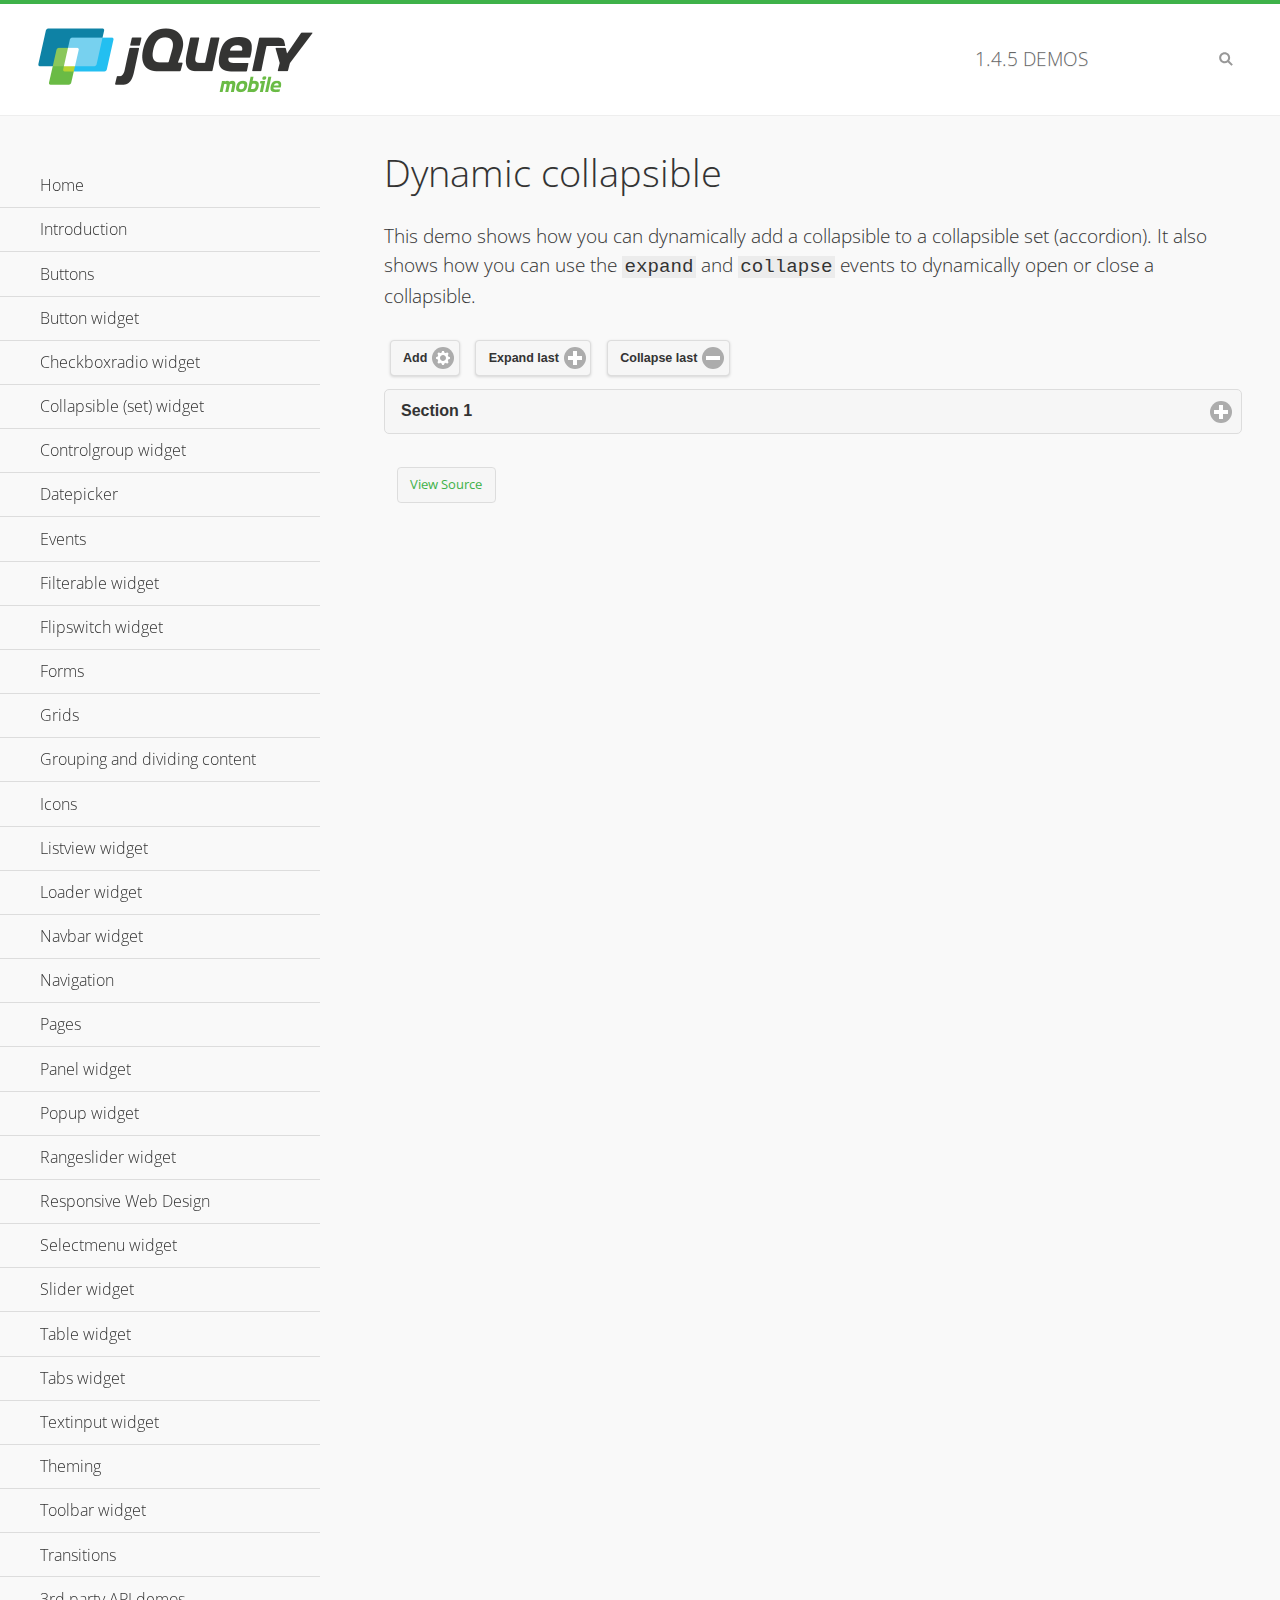
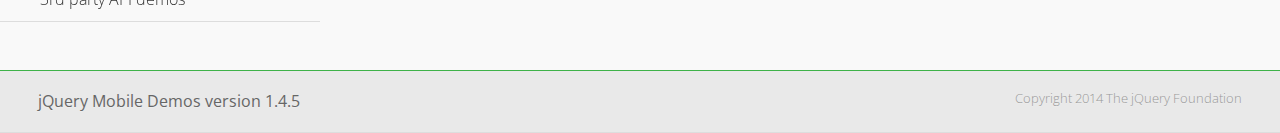
<file: www/js/jQueryMobile/demos/collapsible-dynamic/index.html>
<!DOCTYPE html>
<html>
<head>
	<meta charset="utf-8">
	<meta name="viewport" content="width=device-width, initial-scale=1">
	<title>Dynamic collapsible - jQuery Mobile Demos</title>
	<link rel="shortcut icon" href="../favicon.ico">
    <link rel="stylesheet" href="http://fonts.googleapis.com/css?family=Open+Sans:300,400,700">
	<link rel="stylesheet" href="../css/themes/default/jquery.mobile-1.4.5.min.css">
	<link rel="stylesheet" href="../_assets/css/jqm-demos.css">
	<script src="../js/jquery.js"></script>
	<script src="../_assets/js/index.js"></script>
	<script src="../js/jquery.mobile-1.4.5.min.js"></script>
	<script>
		$( document ).on( "pagecreate", function() {
			var nextId = 1;

			$("#add").click(function() {
				nextId++;
				var content = "<div data-role='collapsible' id='set" + nextId + "'><h3>Section " + nextId + "</h3><p>I am the collapsible content in a set so this feels like an accordion. I am hidden by default because I have the 'collapsed' state; you need to expand the header to see me.</p></div>";

				$( "#set" ).append( content ).collapsibleset( "refresh" );
			});

			$( "#expand" ).click(function() {
				$("#set").children(":last").collapsible( "expand" );
			});

			$( "#collapse" ).click(function() {
				$( "#set" ).children( ":last" ).collapsible( "collapse" );
			});
		});
	</script>
</head>
<body>
<div data-role="page" class="jqm-demos">

	<div data-role="header" class="jqm-header">
		<h2><a href="../" title="jQuery Mobile Demos home"><img src="../_assets/img/jquery-logo.png" alt="jQuery Mobile"></a></h2>
		<p><span class="jqm-version"></span> Demos</p>
		<a href="#" class="jqm-navmenu-link ui-btn ui-btn-icon-notext ui-corner-all ui-icon-bars ui-nodisc-icon ui-alt-icon ui-btn-left">Menu</a>
		<a href="#" class="jqm-search-link ui-btn ui-btn-icon-notext ui-corner-all ui-icon-search ui-nodisc-icon ui-alt-icon ui-btn-right">Search</a>
	</div><!-- /header -->

	<div role="main" class="ui-content jqm-content">

        <h1>Dynamic collapsible</h1>

        <p>This demo shows how you can dynamically add a collapsible to a collapsible set (accordion). It also shows how you can use the <code>expand</code> and <code>collapse</code> events to dynamically open or close a collapsible.</p>

        <div data-demo-html="true" data-demo-js="true">
            <button type="button" data-icon="gear" data-iconpos="right" data-mini="true" data-inline="true" id="add">Add</button>
            <button type="button" data-icon="plus" data-iconpos="right" data-mini="true" data-inline="true" id="expand">Expand last</button>
            <button type="button" data-icon="minus" data-iconpos="right" data-mini="true" data-inline="true" id="collapse">Collapse last</button>

            <div data-role="collapsibleset" data-content-theme="a" data-iconpos="right" id="set">
                <div data-role="collapsible" id="set1" data-collapsed="true">
                    <h3>Section 1</h3>
                    <p>I'm the collapsible content.</p>
                </div>
            </div>

        </div><!--/demo-html -->

	</div><!-- /content -->
	    <div data-role="panel" class="jqm-navmenu-panel" data-position="left" data-display="overlay" data-theme="a">
	    	<ul class="jqm-list ui-alt-icon ui-nodisc-icon">
<li data-filtertext="demos homepage" data-icon="home"><a href=".././">Home</a></li>
<li data-filtertext="introduction overview getting started"><a href="../intro/" data-ajax="false">Introduction</a></li>
<li data-filtertext="buttons button markup buttonmarkup method anchor link button element"><a href="../button-markup/" data-ajax="false">Buttons</a></li>
<li data-filtertext="form button widget input button submit reset"><a href="../button/" data-ajax="false">Button widget</a></li>
<li data-role="collapsible" data-enhanced="true" data-collapsed-icon="carat-d" data-expanded-icon="carat-u" data-iconpos="right" data-inset="false" class="ui-collapsible ui-collapsible-themed-content ui-collapsible-collapsed">
	<h3 class="ui-collapsible-heading ui-collapsible-heading-collapsed">
		<a href="#" class="ui-collapsible-heading-toggle ui-btn ui-btn-icon-right ui-btn-inherit ui-icon-carat-d">
		    Checkboxradio widget<span class="ui-collapsible-heading-status"> click to expand contents</span>
		</a>
	</h3>
	<div class="ui-collapsible-content ui-body-inherit ui-collapsible-content-collapsed" aria-hidden="true">
		<ul>
			<li data-filtertext="form checkboxradio widget checkbox input checkboxes controlgroups"><a href="../checkboxradio-checkbox/" data-ajax="false">Checkboxes</a></li>
			<li data-filtertext="form checkboxradio widget radio input radio buttons controlgroups"><a href="../checkboxradio-radio/" data-ajax="false">Radio buttons</a></li>
		</ul>
	</div>
</li>
<li data-role="collapsible" data-enhanced="true" data-collapsed-icon="carat-d" data-expanded-icon="carat-u" data-iconpos="right" data-inset="false" class="ui-collapsible ui-collapsible-themed-content ui-collapsible-collapsed">
	<h3 class="ui-collapsible-heading ui-collapsible-heading-collapsed">
		<a href="#" class="ui-collapsible-heading-toggle ui-btn ui-btn-icon-right ui-btn-inherit ui-icon-carat-d">
			Collapsible (set) widget<span class="ui-collapsible-heading-status"> click to expand contents</span>
		</a>
	</h3>
	<div class="ui-collapsible-content ui-body-inherit ui-collapsible-content-collapsed" aria-hidden="true">
		<ul>
			<li data-filtertext="collapsibles content formatting"><a href="../collapsible/" data-ajax="false">Collapsible</a></li>
			<li data-filtertext="dynamic collapsible set accordion append expand"><a href="../collapsible-dynamic/" data-ajax="false">Dynamic collapsibles</a></li>
			<li data-filtertext="accordions collapsible set widget content formatting grouped collapsibles"><a href="../collapsibleset/" data-ajax="false">Collapsible set</a></li>
		</ul>
	</div>
</li>
<li data-role="collapsible" data-enhanced="true" data-collapsed-icon="carat-d" data-expanded-icon="carat-u" data-iconpos="right" data-inset="false" class="ui-collapsible ui-collapsible-themed-content ui-collapsible-collapsed">
	<h3 class="ui-collapsible-heading ui-collapsible-heading-collapsed">
		<a href="#" class="ui-collapsible-heading-toggle ui-btn ui-btn-icon-right ui-btn-inherit ui-icon-carat-d">
			Controlgroup widget<span class="ui-collapsible-heading-status"> click to expand contents</span>
		</a>
	</h3>
	<div class="ui-collapsible-content ui-body-inherit ui-collapsible-content-collapsed" aria-hidden="true">
		<ul>
			<li data-filtertext="controlgroups selectmenu checkboxradio input grouped buttons horizontal vertical"><a href="../controlgroup/" data-ajax="false">Controlgroup</a></li>
			<li data-filtertext="dynamic controlgroup dynamically add buttons"><a href="../controlgroup-dynamic/" data-ajax="false">Dynamic controlgroups</a></li>
		</ul>
	</div>
</li>
<li data-filtertext="form datepicker widget date input"><a href="../datepicker/" data-ajax="false">Datepicker</a></li>
<li data-role="collapsible" data-enhanced="true" data-collapsed-icon="carat-d" data-expanded-icon="carat-u" data-iconpos="right" data-inset="false" class="ui-collapsible ui-collapsible-themed-content ui-collapsible-collapsed">
	<h3 class="ui-collapsible-heading ui-collapsible-heading-collapsed">
		<a href="#" class="ui-collapsible-heading-toggle ui-btn ui-btn-icon-right ui-btn-inherit ui-icon-carat-d">
			Events<span class="ui-collapsible-heading-status"> click to expand contents</span>
		</a>
	</h3>
	<div class="ui-collapsible-content ui-body-inherit ui-collapsible-content-collapsed" aria-hidden="true">
		<ul>
			<li data-filtertext="swipe to delete list items listviews swipe events"><a href="../swipe-list/" data-ajax="false">Swipe list items</a></li>
			<li data-filtertext="swipe to navigate swipe page navigation swipe events"><a href="../swipe-page/" data-ajax="false">Swipe page navigation</a></li>
		</ul>
	</div>
</li>
<li data-filtertext="filterable filter elements sorting searching listview table"><a href="../filterable/" data-ajax="false">Filterable widget</a></li>
<li data-filtertext="form flipswitch widget flip toggle switch binary select checkbox input"><a href="../flipswitch/" data-ajax="false">Flipswitch widget</a></li>
<li data-role="collapsible" data-enhanced="true" data-collapsed-icon="carat-d" data-expanded-icon="carat-u" data-iconpos="right" data-inset="false" class="ui-collapsible ui-collapsible-themed-content ui-collapsible-collapsed">
	<h3 class="ui-collapsible-heading ui-collapsible-heading-collapsed">
		<a href="#" class="ui-collapsible-heading-toggle ui-btn ui-btn-icon-right ui-btn-inherit ui-icon-carat-d">
			Forms<span class="ui-collapsible-heading-status"> click to expand contents</span>
		</a>
	</h3>
	<div class="ui-collapsible-content ui-body-inherit ui-collapsible-content-collapsed" aria-hidden="true">
		<ul>
			<li data-filtertext="forms text checkbox radio range button submit reset inputs selects textarea slider flipswitch label form elements"><a href="../forms/" data-ajax="false">Forms</a></li>
			<li data-filtertext="form hide labels hidden accessible ui-hidden-accessible forms"><a href="../forms-label-hidden-accessible/" data-ajax="false">Hide labels</a></li>
			<li data-filtertext="form field containers fieldcontain ui-field-contain forms"><a href="../forms-field-contain/" data-ajax="false">Field containers</a></li>
			<li data-filtertext="forms disabled form elements"><a href="../forms-disabled/" data-ajax="false">Forms disabled</a></li>
			<li data-filtertext="forms gallery examples overview forms text checkbox radio range button submit reset inputs selects textarea slider flipswitch label form elements"><a href="../forms-gallery/" data-ajax="false">Forms gallery</a></li>
		</ul>
	</div>
</li>
<li data-role="collapsible" data-enhanced="true" data-collapsed-icon="carat-d" data-expanded-icon="carat-u" data-iconpos="right" data-inset="false" class="ui-collapsible ui-collapsible-themed-content ui-collapsible-collapsed">
	<h3 class="ui-collapsible-heading ui-collapsible-heading-collapsed">
		<a href="#" class="ui-collapsible-heading-toggle ui-btn ui-btn-icon-right ui-btn-inherit ui-icon-carat-d">
			Grids<span class="ui-collapsible-heading-status"> click to expand contents</span>
		</a>
	</h3>
	<div class="ui-collapsible-content ui-body-inherit ui-collapsible-content-collapsed" aria-hidden="true">
		<ul>
			<li data-filtertext="grids columns blocks content formatting rwd responsive css framework"><a href="../grids/" data-ajax="false">Grids</a></li>
			<li data-filtertext="buttons in grids css framework"><a href="../grids-buttons/" data-ajax="false">Buttons in grids</a></li>
			<li data-filtertext="custom responsive grids rwd css framework"><a href="../grids-custom-responsive/" data-ajax="false">Custom responsive grids</a></li>
		</ul>
	</div>
</li>
<li data-filtertext="blocks content formatting sections heading"><a href="../body-bar-classes/" data-ajax="false">Grouping and dividing content</a></li>
<li data-role="collapsible" data-enhanced="true" data-collapsed-icon="carat-d" data-expanded-icon="carat-u" data-iconpos="right" data-inset="false" class="ui-collapsible ui-collapsible-themed-content ui-collapsible-collapsed">
	<h3 class="ui-collapsible-heading ui-collapsible-heading-collapsed">
		<a href="#" class="ui-collapsible-heading-toggle ui-btn ui-btn-icon-right ui-btn-inherit ui-icon-carat-d">
			Icons<span class="ui-collapsible-heading-status"> click to expand contents</span>
		</a>
	</h3>
	<div class="ui-collapsible-content ui-body-inherit ui-collapsible-content-collapsed" aria-hidden="true">
		<ul>
			<li data-filtertext="button icons svg disc alt custom icon position"><a href="../icons/" data-ajax="false">Icons</a></li>
			<li data-filtertext=""><a href="../icons-grunticon/" data-ajax="false">Grunticon loader</a></li>
		</ul>
	</div>
</li>
<li data-role="collapsible" data-enhanced="true" data-collapsed-icon="carat-d" data-expanded-icon="carat-u" data-iconpos="right" data-inset="false" class="ui-collapsible ui-collapsible-themed-content ui-collapsible-collapsed">
	<h3 class="ui-collapsible-heading ui-collapsible-heading-collapsed">
		<a href="#" class="ui-collapsible-heading-toggle ui-btn ui-btn-icon-right ui-btn-inherit ui-icon-carat-d">
			Listview widget<span class="ui-collapsible-heading-status"> click to expand contents</span>
		</a>
	</h3>
	<div class="ui-collapsible-content ui-body-inherit ui-collapsible-content-collapsed" aria-hidden="true">
		<ul>
			<li data-filtertext="listview widget thumbnails icons nested split button collapsible ul ol"><a href="../listview/" data-ajax="false">Listview</a></li>
			<li data-filtertext="autocomplete filterable reveal listview filtertextbeforefilter placeholder"><a href="../listview-autocomplete/" data-ajax="false">Listview autocomplete</a></li>
			<li data-filtertext="autocomplete filterable reveal listview remote data filtertextbeforefilter placeholder"><a href="../listview-autocomplete-remote/" data-ajax="false">Listview autocomplete remote data</a></li>
			<li data-filtertext="autodividers anchor jump scroll linkbars listview lists ul ol"><a href="../listview-autodividers-linkbar/" data-ajax="false">Listview autodividers linkbar</a></li>
			<li data-filtertext="listview autodividers selector autodividersselector lists ul ol"><a href="../listview-autodividers-selector/" data-ajax="false">Listview autodividers selector</a></li>
			<li data-filtertext="listview nested list items"><a href="../listview-nested-lists/" data-ajax="false">Nested Listviews</a></li>
			<li data-filtertext="listview collapsible list items flat"><a href="../listview-collapsible-item-flat/" data-ajax="false">Listview collapsible list items (flat)</a></li>
			<li data-filtertext="listview collapsible list indented"><a href="../listview-collapsible-item-indented/" data-ajax="false">Listview collapsible list items (indented)</a></li>
			<li data-filtertext="grid listview responsive grids responsive listviews lists ul"><a href="../listview-grid/" data-ajax="false">Listview responsive grid</a></li>
		</ul>
	</div>
</li>
<li data-filtertext="loader widget page loading navigation overlay spinner"><a href="../loader/" data-ajax="false">Loader widget</a></li>
<li data-filtertext="navbar widget navmenu toolbars header footer"><a href="../navbar/" data-ajax="false">Navbar widget</a></li>
<li data-role="collapsible" data-enhanced="true" data-collapsed-icon="carat-d" data-expanded-icon="carat-u" data-iconpos="right" data-inset="false" class="ui-collapsible ui-collapsible-themed-content ui-collapsible-collapsed">
	<h3 class="ui-collapsible-heading ui-collapsible-heading-collapsed">
		<a href="#" class="ui-collapsible-heading-toggle ui-btn ui-btn-icon-right ui-btn-inherit ui-icon-carat-d">
			Navigation<span class="ui-collapsible-heading-status"> click to expand contents</span>
		</a>
	</h3>
	<div class="ui-collapsible-content ui-body-inherit ui-collapsible-content-collapsed" aria-hidden="true">
		<ul>
			<li data-filtertext="ajax navigation navigate widget history event method"><a href="../navigation/" data-ajax="false">Navigation</a></li>
			<li data-filtertext="linking pages page links navigation ajax prefetch cache"><a href="../navigation-linking-pages/" data-ajax="false">Linking pages</a></li>
			<!-- <li data-filtertext="php redirect server redirection server-side navigation"><a href="../navigation-php-redirect/" data-ajax="false">PHP redirect demo</a></li>-->
			<li data-filtertext="navigation redirection hash query"><a href="../navigation-hash-processing/" data-ajax="false">Hash processing demo</a></li>
			<li data-filtertext="navigation redirection hash query"><a href="../page-events/" data-ajax="false">Page Navigation Events</a></li>
		</ul>
	</div>
</li>
<li data-role="collapsible" data-enhanced="true" data-collapsed-icon="carat-d" data-expanded-icon="carat-u" data-iconpos="right" data-inset="false" class="ui-collapsible ui-collapsible-themed-content ui-collapsible-collapsed">
	<h3 class="ui-collapsible-heading ui-collapsible-heading-collapsed">
		<a href="#" class="ui-collapsible-heading-toggle ui-btn ui-btn-icon-right ui-btn-inherit ui-icon-carat-d">
			Pages<span class="ui-collapsible-heading-status"> click to expand contents</span>
		</a>
	</h3>
	<div class="ui-collapsible-content ui-body-inherit ui-collapsible-content-collapsed" aria-hidden="true">
		<ul>
			<li data-filtertext="pages page widget ajax navigation"><a href="../pages/" data-ajax="false">Pages</a></li>
			<li data-filtertext="single page"><a href="../pages-single-page/" data-ajax="false">Single page</a></li>
			<li data-filtertext="multipage multi-page page"><a href="../pages-multi-page/" data-ajax="false">Multi-page template</a></li>
			<li data-filtertext="dialog page widget modal popup"><a href="../pages-dialog/" data-ajax="false">Dialog page</a></li>
		</ul>
	</div>
</li>
<li data-role="collapsible" data-enhanced="true" data-collapsed-icon="carat-d" data-expanded-icon="carat-u" data-iconpos="right" data-inset="false" class="ui-collapsible ui-collapsible-themed-content ui-collapsible-collapsed">
	<h3 class="ui-collapsible-heading ui-collapsible-heading-collapsed">
		<a href="#" class="ui-collapsible-heading-toggle ui-btn ui-btn-icon-right ui-btn-inherit ui-icon-carat-d">
			Panel widget<span class="ui-collapsible-heading-status"> click to expand contents</span>
		</a>
	</h3>
	<div class="ui-collapsible-content ui-body-inherit ui-collapsible-content-collapsed" aria-hidden="true">
		<ul>
			<li data-filtertext="panel widget sliding panels reveal push overlay responsive"><a href="../panel/" data-ajax="false">Panel</a></li>
			<li data-filtertext=""><a href="../panel-external/" data-ajax="false">External panels</a></li>
			<li data-filtertext="panel "><a href="../panel-fixed/" data-ajax="false">Fixed panels</a></li>
			<li data-filtertext="panel slide panels sliding panels shadow rwd responsive breakpoint"><a href="../panel-responsive/" data-ajax="false">Panels responsive</a></li>
			<li data-filtertext="panel custom style custom panel width reveal shadow listview panel styling page background wrapper"><a href="../panel-styling/" data-ajax="false">Custom panel style</a></li>
			<li data-filtertext="panel open on swipe"><a href="../panel-swipe-open/" data-ajax="false">Panel open on swipe</a></li>
			<li data-filtertext="panels outside page internal external toolbars"><a href="../panel-external-internal/" data-ajax="false">Panel external and internal</a></li>
		</ul>
	</div>
</li>
<li data-role="collapsible" data-enhanced="true" data-collapsed-icon="carat-d" data-expanded-icon="carat-u" data-iconpos="right" data-inset="false" class="ui-collapsible ui-collapsible-themed-content ui-collapsible-collapsed">
	<h3 class="ui-collapsible-heading ui-collapsible-heading-collapsed">
		<a href="#" class="ui-collapsible-heading-toggle ui-btn ui-btn-icon-right ui-btn-inherit ui-icon-carat-d">
			Popup widget<span class="ui-collapsible-heading-status"> click to expand contents</span>
		</a>
	</h3>
	<div class="ui-collapsible-content ui-body-inherit ui-collapsible-content-collapsed" aria-hidden="true">
		<ul>
			<li data-filtertext="popup widget popups dialog modal transition tooltip lightbox form overlay screen flip pop fade transition"><a href="../popup/" data-ajax="false">Popup</a></li>
			<li data-filtertext="popup alignment position"><a href="../popup-alignment/" data-ajax="false">Popup alignment</a></li>
			<li data-filtertext="popup arrow size popups popover"><a href="../popup-arrow-size/" data-ajax="false">Popup arrow size</a></li>
			<li data-filtertext="dynamic popups popup images lightbox"><a href="../popup-dynamic/" data-ajax="false">Dynamic popups</a></li>
			<li data-filtertext="popups with iframes scaling"><a href="../popup-iframe/" data-ajax="false">Popups with iframes</a></li>
			<li data-filtertext="popup image scaling"><a href="../popup-image-scaling/" data-ajax="false">Popup image scaling</a></li>
			<li data-filtertext="external popup outside multi-page"><a href="../popup-outside-multipage/" data-ajax="false">Popup outside multi-page</a></li>
		</ul>
	</div>
</li>
<li data-filtertext="form rangeslider widget dual sliders dual handle sliders range input"><a href="../rangeslider/" data-ajax="false">Rangeslider widget</a></li>
<li data-filtertext="responsive web design rwd adaptive progressive enhancement PE accessible mobile breakpoints media query media queries"><a href="../rwd/" data-ajax="false">Responsive Web Design</a></li>
<li data-role="collapsible" data-enhanced="true" data-collapsed-icon="carat-d" data-expanded-icon="carat-u" data-iconpos="right" data-inset="false" class="ui-collapsible ui-collapsible-themed-content ui-collapsible-collapsed">
	<h3 class="ui-collapsible-heading ui-collapsible-heading-collapsed">
		<a href="#" class="ui-collapsible-heading-toggle ui-btn ui-btn-icon-right ui-btn-inherit ui-icon-carat-d">
			Selectmenu widget<span class="ui-collapsible-heading-status"> click to expand contents</span>
		</a>
	</h3>
	<div class="ui-collapsible-content ui-body-inherit ui-collapsible-content-collapsed" aria-hidden="true">
		<ul>
			<li data-filtertext="form selectmenu widget select input custom select menu selects"><a href="../selectmenu/" data-ajax="false">Selectmenu</a></li>
			<li data-filtertext="form custom select menu selectmenu widget custom menu option optgroup multiple selects"><a href="../selectmenu-custom/" data-ajax="false">Custom select menu</a></li>
			<li data-filtertext="filterable select filter popup dialog"><a href="../selectmenu-custom-filter/" data-ajax="false">Custom select menu with filter</a></li>
		</ul>
	</div>
</li>
<li data-role="collapsible" data-enhanced="true" data-collapsed-icon="carat-d" data-expanded-icon="carat-u" data-iconpos="right" data-inset="false" class="ui-collapsible ui-collapsible-themed-content ui-collapsible-collapsed">
	<h3 class="ui-collapsible-heading ui-collapsible-heading-collapsed">
		<a href="#" class="ui-collapsible-heading-toggle ui-btn ui-btn-icon-right ui-btn-inherit ui-icon-carat-d">
			Slider widget<span class="ui-collapsible-heading-status"> click to expand contents</span>
		</a>
	</h3>
	<div class="ui-collapsible-content ui-body-inherit ui-collapsible-content-collapsed" aria-hidden="true">
		<ul>
			<li data-filtertext="form slider widget range input single sliders"><a href="../slider/" data-ajax="false">Slider</a></li>
			<li data-filtertext="form slider widget flipswitch slider binary select flip toggle switch"><a href="../slider-flipswitch/" data-ajax="false">Slider flip toggle switch</a></li>
			<li data-filtertext="form slider tooltip handle value input range sliders"><a href="../slider-tooltip/" data-ajax="false">Slider tooltip</a></li>
		</ul>
	</div>
</li>
<li data-role="collapsible" data-enhanced="true" data-collapsed-icon="carat-d" data-expanded-icon="carat-u" data-iconpos="right" data-inset="false" class="ui-collapsible ui-collapsible-themed-content ui-collapsible-collapsed">
	<h3 class="ui-collapsible-heading ui-collapsible-heading-collapsed">
		<a href="#" class="ui-collapsible-heading-toggle ui-btn ui-btn-icon-right ui-btn-inherit ui-icon-carat-d">
			Table widget<span class="ui-collapsible-heading-status"> click to expand contents</span>
		</a>
	</h3>
	<div class="ui-collapsible-content ui-body-inherit ui-collapsible-content-collapsed" aria-hidden="true">
		<ul>
			<li data-filtertext="table widget reflow column toggle th td responsive tables rwd hide show tabular"><a href="../table-column-toggle/" data-ajax="false">Table Column Toggle</a></li>
			<li data-filtertext="table column toggle phone comparison demo"><a href="../table-column-toggle-example/" data-ajax="false">Table Column Toggle demo</a></li>
			<li data-filtertext="responsive tables table column toggle heading groups rwd breakpoint"><a href="../table-column-toggle-heading-groups/" data-ajax="false">Table Column Toggle heading groups</a></li>
			<li data-filtertext="responsive tables table column toggle hide rwd breakpoint customization options"><a href="../table-column-toggle-options/" data-ajax="false">Table Column Toggle options</a></li>
			<li data-filtertext="table reflow th td responsive rwd columns tabular"><a href="../table-reflow/" data-ajax="false">Table Reflow</a></li>
			<li data-filtertext="responsive tables table reflow heading groups rwd breakpoint"><a href="../table-reflow-heading-groups/" data-ajax="false">Table Reflow heading groups</a></li>
			<li data-filtertext="responsive tables table reflow stripes strokes table style"><a href="../table-reflow-stripes-strokes/" data-ajax="false">Table Reflow stripes and strokes</a></li>
			<li data-filtertext="responsive tables table reflow stack custom styles"><a href="../table-reflow-styling/" data-ajax="false">Table Reflow custom styles</a></li>
		</ul>
	</div>
</li>
<li data-filtertext="ui tabs widget"><a href="../tabs/" data-ajax="false">Tabs widget</a></li>
<li data-filtertext="form textinput widget text input textarea number date time tel email file color password"><a href="../textinput/" data-ajax="false">Textinput widget</a></li>
<li data-role="collapsible" data-enhanced="true" data-collapsed-icon="carat-d" data-expanded-icon="carat-u" data-iconpos="right" data-inset="false" class="ui-collapsible ui-collapsible-themed-content ui-collapsible-collapsed">
	<h3 class="ui-collapsible-heading ui-collapsible-heading-collapsed">
		<a href="#" class="ui-collapsible-heading-toggle ui-btn ui-btn-icon-right ui-btn-inherit ui-icon-carat-d">
			Theming<span class="ui-collapsible-heading-status"> click to expand contents</span>
		</a>
	</h3>
	<div class="ui-collapsible-content ui-body-inherit ui-collapsible-content-collapsed" aria-hidden="true">
		<ul>
			<li data-filtertext="default theme swatches theming style css"><a href="../theme-default/" data-ajax="false">Default theme</a></li>
			<li data-filtertext="classic theme old theme swatches theming style css"><a href="../theme-classic/" data-ajax="false">Classic theme</a></li>
		</ul>
	</div>
</li>
<li data-role="collapsible" data-enhanced="true" data-collapsed-icon="carat-d" data-expanded-icon="carat-u" data-iconpos="right" data-inset="false" class="ui-collapsible ui-collapsible-themed-content ui-collapsible-collapsed">
	<h3 class="ui-collapsible-heading ui-collapsible-heading-collapsed">
		<a href="#" class="ui-collapsible-heading-toggle ui-btn ui-btn-icon-right ui-btn-inherit ui-icon-carat-d">
			Toolbar widget<span class="ui-collapsible-heading-status"> click to expand contents</span>
		</a>
	</h3>
	<div class="ui-collapsible-content ui-body-inherit ui-collapsible-content-collapsed" aria-hidden="true">
		<ul>
			<li data-filtertext="toolbar widget header footer toolbars fixed fullscreen external sections"><a href="../toolbar/" data-ajax="false">Toolbar</a></li>
			<li data-filtertext="dynamic toolbars dynamically add toolbar header footer"><a href="../toolbar-dynamic/" data-ajax="false">Dynamic toolbars</a></li>
			<li data-filtertext="external toolbars header footer"><a href="../toolbar-external/" data-ajax="false">External toolbars</a></li>
			<li data-filtertext="fixed toolbars header footer"><a href="../toolbar-fixed/" data-ajax="false">Fixed toolbars</a></li>
			<li data-filtertext="fixed fullscreen toolbars header footer"><a href="../toolbar-fixed-fullscreen/" data-ajax="false">Fullscreen toolbars</a></li>
			<li data-filtertext="external fixed toolbars header footer"><a href="../toolbar-fixed-external/" data-ajax="false">Fixed external toolbars</a></li>
			<li data-filtertext="external persistent toolbars header footer navbar navmenu"><a href="../toolbar-fixed-persistent/" data-ajax="false">Persistent toolbars</a></li>
			<li data-filtertext="external ajax optimized toolbars persistent toolbars header footer navbar"><a href="../toolbar-fixed-persistent-optimized/" data-ajax="false">Ajax optimized toolbars</a></li>
			<li data-filtertext="form in toolbars header footer"><a href="../toolbar-fixed-forms/" data-ajax="false">Form in toolbar</a></li>
		</ul>
	</div>
</li>
<li data-filtertext="page transitions animated pages popup navigation flip slide fade pop"><a href="../transitions/" data-ajax="false">Transitions</a></li>
<li data-role="collapsible" data-enhanced="true" data-collapsed-icon="carat-d" data-expanded-icon="carat-u" data-iconpos="right" data-inset="false" class="ui-collapsible ui-collapsible-themed-content ui-collapsible-collapsed">
	<h3 class="ui-collapsible-heading ui-collapsible-heading-collapsed">
		<a href="#" class="ui-collapsible-heading-toggle ui-btn ui-btn-icon-right ui-btn-inherit ui-icon-carat-d">
			3rd party API demos<span class="ui-collapsible-heading-status"> click to expand contents</span>
		</a>
	</h3>
	<div class="ui-collapsible-content ui-body-inherit ui-collapsible-content-collapsed" aria-hidden="true">
		<ul>
			<li data-filtertext="backbone requirejs navigation router"><a href="../backbone-requirejs/" data-ajax="false">Backbone RequireJS</a></li>
			<li data-filtertext="google maps geolocation demo"><a href="../map-geolocation/" data-ajax="false">Google Maps geolocation</a></li>
			<li data-filtertext="google maps hybrid"><a href="../map-list-toggle/" data-ajax="false">Google Maps list toggle</a></li>
		</ul>
	</div>
</li>



		     </ul>
		</div><!-- /panel -->


	<div data-role="footer" data-position="fixed" data-tap-toggle="false" class="jqm-footer">
		<p>jQuery Mobile Demos version <span class="jqm-version"></span></p>
		<p>Copyright 2014 The jQuery Foundation</p>
	</div><!-- /footer -->
	<!-- TODO: This should become an external panel so we can add input to markup (unique ID) -->
    <div data-role="panel" class="jqm-search-panel" data-position="right" data-display="overlay" data-theme="a">
		<div class="jqm-search">
			<ul class="jqm-list" data-filter-placeholder="Search demos..." data-filter-reveal="true">
<li data-filtertext="demos homepage" data-icon="home"><a href=".././">Home</a></li>
<li data-filtertext="introduction overview getting started"><a href="../intro/" data-ajax="false">Introduction</a></li>
<li data-filtertext="buttons button markup buttonmarkup method anchor link button element"><a href="../button-markup/" data-ajax="false">Buttons</a></li>
<li data-filtertext="form button widget input button submit reset"><a href="../button/" data-ajax="false">Button widget</a></li>
<li data-role="collapsible" data-enhanced="true" data-collapsed-icon="carat-d" data-expanded-icon="carat-u" data-iconpos="right" data-inset="false" class="ui-collapsible ui-collapsible-themed-content ui-collapsible-collapsed">
	<h3 class="ui-collapsible-heading ui-collapsible-heading-collapsed">
		<a href="#" class="ui-collapsible-heading-toggle ui-btn ui-btn-icon-right ui-btn-inherit ui-icon-carat-d">
		    Checkboxradio widget<span class="ui-collapsible-heading-status"> click to expand contents</span>
		</a>
	</h3>
	<div class="ui-collapsible-content ui-body-inherit ui-collapsible-content-collapsed" aria-hidden="true">
		<ul>
			<li data-filtertext="form checkboxradio widget checkbox input checkboxes controlgroups"><a href="../checkboxradio-checkbox/" data-ajax="false">Checkboxes</a></li>
			<li data-filtertext="form checkboxradio widget radio input radio buttons controlgroups"><a href="../checkboxradio-radio/" data-ajax="false">Radio buttons</a></li>
		</ul>
	</div>
</li>
<li data-role="collapsible" data-enhanced="true" data-collapsed-icon="carat-d" data-expanded-icon="carat-u" data-iconpos="right" data-inset="false" class="ui-collapsible ui-collapsible-themed-content ui-collapsible-collapsed">
	<h3 class="ui-collapsible-heading ui-collapsible-heading-collapsed">
		<a href="#" class="ui-collapsible-heading-toggle ui-btn ui-btn-icon-right ui-btn-inherit ui-icon-carat-d">
			Collapsible (set) widget<span class="ui-collapsible-heading-status"> click to expand contents</span>
		</a>
	</h3>
	<div class="ui-collapsible-content ui-body-inherit ui-collapsible-content-collapsed" aria-hidden="true">
		<ul>
			<li data-filtertext="collapsibles content formatting"><a href="../collapsible/" data-ajax="false">Collapsible</a></li>
			<li data-filtertext="dynamic collapsible set accordion append expand"><a href="../collapsible-dynamic/" data-ajax="false">Dynamic collapsibles</a></li>
			<li data-filtertext="accordions collapsible set widget content formatting grouped collapsibles"><a href="../collapsibleset/" data-ajax="false">Collapsible set</a></li>
		</ul>
	</div>
</li>
<li data-role="collapsible" data-enhanced="true" data-collapsed-icon="carat-d" data-expanded-icon="carat-u" data-iconpos="right" data-inset="false" class="ui-collapsible ui-collapsible-themed-content ui-collapsible-collapsed">
	<h3 class="ui-collapsible-heading ui-collapsible-heading-collapsed">
		<a href="#" class="ui-collapsible-heading-toggle ui-btn ui-btn-icon-right ui-btn-inherit ui-icon-carat-d">
			Controlgroup widget<span class="ui-collapsible-heading-status"> click to expand contents</span>
		</a>
	</h3>
	<div class="ui-collapsible-content ui-body-inherit ui-collapsible-content-collapsed" aria-hidden="true">
		<ul>
			<li data-filtertext="controlgroups selectmenu checkboxradio input grouped buttons horizontal vertical"><a href="../controlgroup/" data-ajax="false">Controlgroup</a></li>
			<li data-filtertext="dynamic controlgroup dynamically add buttons"><a href="../controlgroup-dynamic/" data-ajax="false">Dynamic controlgroups</a></li>
		</ul>
	</div>
</li>
<li data-filtertext="form datepicker widget date input"><a href="../datepicker/" data-ajax="false">Datepicker</a></li>
<li data-role="collapsible" data-enhanced="true" data-collapsed-icon="carat-d" data-expanded-icon="carat-u" data-iconpos="right" data-inset="false" class="ui-collapsible ui-collapsible-themed-content ui-collapsible-collapsed">
	<h3 class="ui-collapsible-heading ui-collapsible-heading-collapsed">
		<a href="#" class="ui-collapsible-heading-toggle ui-btn ui-btn-icon-right ui-btn-inherit ui-icon-carat-d">
			Events<span class="ui-collapsible-heading-status"> click to expand contents</span>
		</a>
	</h3>
	<div class="ui-collapsible-content ui-body-inherit ui-collapsible-content-collapsed" aria-hidden="true">
		<ul>
			<li data-filtertext="swipe to delete list items listviews swipe events"><a href="../swipe-list/" data-ajax="false">Swipe list items</a></li>
			<li data-filtertext="swipe to navigate swipe page navigation swipe events"><a href="../swipe-page/" data-ajax="false">Swipe page navigation</a></li>
		</ul>
	</div>
</li>
<li data-filtertext="filterable filter elements sorting searching listview table"><a href="../filterable/" data-ajax="false">Filterable widget</a></li>
<li data-filtertext="form flipswitch widget flip toggle switch binary select checkbox input"><a href="../flipswitch/" data-ajax="false">Flipswitch widget</a></li>
<li data-role="collapsible" data-enhanced="true" data-collapsed-icon="carat-d" data-expanded-icon="carat-u" data-iconpos="right" data-inset="false" class="ui-collapsible ui-collapsible-themed-content ui-collapsible-collapsed">
	<h3 class="ui-collapsible-heading ui-collapsible-heading-collapsed">
		<a href="#" class="ui-collapsible-heading-toggle ui-btn ui-btn-icon-right ui-btn-inherit ui-icon-carat-d">
			Forms<span class="ui-collapsible-heading-status"> click to expand contents</span>
		</a>
	</h3>
	<div class="ui-collapsible-content ui-body-inherit ui-collapsible-content-collapsed" aria-hidden="true">
		<ul>
			<li data-filtertext="forms text checkbox radio range button submit reset inputs selects textarea slider flipswitch label form elements"><a href="../forms/" data-ajax="false">Forms</a></li>
			<li data-filtertext="form hide labels hidden accessible ui-hidden-accessible forms"><a href="../forms-label-hidden-accessible/" data-ajax="false">Hide labels</a></li>
			<li data-filtertext="form field containers fieldcontain ui-field-contain forms"><a href="../forms-field-contain/" data-ajax="false">Field containers</a></li>
			<li data-filtertext="forms disabled form elements"><a href="../forms-disabled/" data-ajax="false">Forms disabled</a></li>
			<li data-filtertext="forms gallery examples overview forms text checkbox radio range button submit reset inputs selects textarea slider flipswitch label form elements"><a href="../forms-gallery/" data-ajax="false">Forms gallery</a></li>
		</ul>
	</div>
</li>
<li data-role="collapsible" data-enhanced="true" data-collapsed-icon="carat-d" data-expanded-icon="carat-u" data-iconpos="right" data-inset="false" class="ui-collapsible ui-collapsible-themed-content ui-collapsible-collapsed">
	<h3 class="ui-collapsible-heading ui-collapsible-heading-collapsed">
		<a href="#" class="ui-collapsible-heading-toggle ui-btn ui-btn-icon-right ui-btn-inherit ui-icon-carat-d">
			Grids<span class="ui-collapsible-heading-status"> click to expand contents</span>
		</a>
	</h3>
	<div class="ui-collapsible-content ui-body-inherit ui-collapsible-content-collapsed" aria-hidden="true">
		<ul>
			<li data-filtertext="grids columns blocks content formatting rwd responsive css framework"><a href="../grids/" data-ajax="false">Grids</a></li>
			<li data-filtertext="buttons in grids css framework"><a href="../grids-buttons/" data-ajax="false">Buttons in grids</a></li>
			<li data-filtertext="custom responsive grids rwd css framework"><a href="../grids-custom-responsive/" data-ajax="false">Custom responsive grids</a></li>
		</ul>
	</div>
</li>
<li data-filtertext="blocks content formatting sections heading"><a href="../body-bar-classes/" data-ajax="false">Grouping and dividing content</a></li>
<li data-role="collapsible" data-enhanced="true" data-collapsed-icon="carat-d" data-expanded-icon="carat-u" data-iconpos="right" data-inset="false" class="ui-collapsible ui-collapsible-themed-content ui-collapsible-collapsed">
	<h3 class="ui-collapsible-heading ui-collapsible-heading-collapsed">
		<a href="#" class="ui-collapsible-heading-toggle ui-btn ui-btn-icon-right ui-btn-inherit ui-icon-carat-d">
			Icons<span class="ui-collapsible-heading-status"> click to expand contents</span>
		</a>
	</h3>
	<div class="ui-collapsible-content ui-body-inherit ui-collapsible-content-collapsed" aria-hidden="true">
		<ul>
			<li data-filtertext="button icons svg disc alt custom icon position"><a href="../icons/" data-ajax="false">Icons</a></li>
			<li data-filtertext=""><a href="../icons-grunticon/" data-ajax="false">Grunticon loader</a></li>
		</ul>
	</div>
</li>
<li data-role="collapsible" data-enhanced="true" data-collapsed-icon="carat-d" data-expanded-icon="carat-u" data-iconpos="right" data-inset="false" class="ui-collapsible ui-collapsible-themed-content ui-collapsible-collapsed">
	<h3 class="ui-collapsible-heading ui-collapsible-heading-collapsed">
		<a href="#" class="ui-collapsible-heading-toggle ui-btn ui-btn-icon-right ui-btn-inherit ui-icon-carat-d">
			Listview widget<span class="ui-collapsible-heading-status"> click to expand contents</span>
		</a>
	</h3>
	<div class="ui-collapsible-content ui-body-inherit ui-collapsible-content-collapsed" aria-hidden="true">
		<ul>
			<li data-filtertext="listview widget thumbnails icons nested split button collapsible ul ol"><a href="../listview/" data-ajax="false">Listview</a></li>
			<li data-filtertext="autocomplete filterable reveal listview filtertextbeforefilter placeholder"><a href="../listview-autocomplete/" data-ajax="false">Listview autocomplete</a></li>
			<li data-filtertext="autocomplete filterable reveal listview remote data filtertextbeforefilter placeholder"><a href="../listview-autocomplete-remote/" data-ajax="false">Listview autocomplete remote data</a></li>
			<li data-filtertext="autodividers anchor jump scroll linkbars listview lists ul ol"><a href="../listview-autodividers-linkbar/" data-ajax="false">Listview autodividers linkbar</a></li>
			<li data-filtertext="listview autodividers selector autodividersselector lists ul ol"><a href="../listview-autodividers-selector/" data-ajax="false">Listview autodividers selector</a></li>
			<li data-filtertext="listview nested list items"><a href="../listview-nested-lists/" data-ajax="false">Nested Listviews</a></li>
			<li data-filtertext="listview collapsible list items flat"><a href="../listview-collapsible-item-flat/" data-ajax="false">Listview collapsible list items (flat)</a></li>
			<li data-filtertext="listview collapsible list indented"><a href="../listview-collapsible-item-indented/" data-ajax="false">Listview collapsible list items (indented)</a></li>
			<li data-filtertext="grid listview responsive grids responsive listviews lists ul"><a href="../listview-grid/" data-ajax="false">Listview responsive grid</a></li>
		</ul>
	</div>
</li>
<li data-filtertext="loader widget page loading navigation overlay spinner"><a href="../loader/" data-ajax="false">Loader widget</a></li>
<li data-filtertext="navbar widget navmenu toolbars header footer"><a href="../navbar/" data-ajax="false">Navbar widget</a></li>
<li data-role="collapsible" data-enhanced="true" data-collapsed-icon="carat-d" data-expanded-icon="carat-u" data-iconpos="right" data-inset="false" class="ui-collapsible ui-collapsible-themed-content ui-collapsible-collapsed">
	<h3 class="ui-collapsible-heading ui-collapsible-heading-collapsed">
		<a href="#" class="ui-collapsible-heading-toggle ui-btn ui-btn-icon-right ui-btn-inherit ui-icon-carat-d">
			Navigation<span class="ui-collapsible-heading-status"> click to expand contents</span>
		</a>
	</h3>
	<div class="ui-collapsible-content ui-body-inherit ui-collapsible-content-collapsed" aria-hidden="true">
		<ul>
			<li data-filtertext="ajax navigation navigate widget history event method"><a href="../navigation/" data-ajax="false">Navigation</a></li>
			<li data-filtertext="linking pages page links navigation ajax prefetch cache"><a href="../navigation-linking-pages/" data-ajax="false">Linking pages</a></li>
			<!-- <li data-filtertext="php redirect server redirection server-side navigation"><a href="../navigation-php-redirect/" data-ajax="false">PHP redirect demo</a></li>-->
			<li data-filtertext="navigation redirection hash query"><a href="../navigation-hash-processing/" data-ajax="false">Hash processing demo</a></li>
			<li data-filtertext="navigation redirection hash query"><a href="../page-events/" data-ajax="false">Page Navigation Events</a></li>
		</ul>
	</div>
</li>
<li data-role="collapsible" data-enhanced="true" data-collapsed-icon="carat-d" data-expanded-icon="carat-u" data-iconpos="right" data-inset="false" class="ui-collapsible ui-collapsible-themed-content ui-collapsible-collapsed">
	<h3 class="ui-collapsible-heading ui-collapsible-heading-collapsed">
		<a href="#" class="ui-collapsible-heading-toggle ui-btn ui-btn-icon-right ui-btn-inherit ui-icon-carat-d">
			Pages<span class="ui-collapsible-heading-status"> click to expand contents</span>
		</a>
	</h3>
	<div class="ui-collapsible-content ui-body-inherit ui-collapsible-content-collapsed" aria-hidden="true">
		<ul>
			<li data-filtertext="pages page widget ajax navigation"><a href="../pages/" data-ajax="false">Pages</a></li>
			<li data-filtertext="single page"><a href="../pages-single-page/" data-ajax="false">Single page</a></li>
			<li data-filtertext="multipage multi-page page"><a href="../pages-multi-page/" data-ajax="false">Multi-page template</a></li>
			<li data-filtertext="dialog page widget modal popup"><a href="../pages-dialog/" data-ajax="false">Dialog page</a></li>
		</ul>
	</div>
</li>
<li data-role="collapsible" data-enhanced="true" data-collapsed-icon="carat-d" data-expanded-icon="carat-u" data-iconpos="right" data-inset="false" class="ui-collapsible ui-collapsible-themed-content ui-collapsible-collapsed">
	<h3 class="ui-collapsible-heading ui-collapsible-heading-collapsed">
		<a href="#" class="ui-collapsible-heading-toggle ui-btn ui-btn-icon-right ui-btn-inherit ui-icon-carat-d">
			Panel widget<span class="ui-collapsible-heading-status"> click to expand contents</span>
		</a>
	</h3>
	<div class="ui-collapsible-content ui-body-inherit ui-collapsible-content-collapsed" aria-hidden="true">
		<ul>
			<li data-filtertext="panel widget sliding panels reveal push overlay responsive"><a href="../panel/" data-ajax="false">Panel</a></li>
			<li data-filtertext=""><a href="../panel-external/" data-ajax="false">External panels</a></li>
			<li data-filtertext="panel "><a href="../panel-fixed/" data-ajax="false">Fixed panels</a></li>
			<li data-filtertext="panel slide panels sliding panels shadow rwd responsive breakpoint"><a href="../panel-responsive/" data-ajax="false">Panels responsive</a></li>
			<li data-filtertext="panel custom style custom panel width reveal shadow listview panel styling page background wrapper"><a href="../panel-styling/" data-ajax="false">Custom panel style</a></li>
			<li data-filtertext="panel open on swipe"><a href="../panel-swipe-open/" data-ajax="false">Panel open on swipe</a></li>
			<li data-filtertext="panels outside page internal external toolbars"><a href="../panel-external-internal/" data-ajax="false">Panel external and internal</a></li>
		</ul>
	</div>
</li>
<li data-role="collapsible" data-enhanced="true" data-collapsed-icon="carat-d" data-expanded-icon="carat-u" data-iconpos="right" data-inset="false" class="ui-collapsible ui-collapsible-themed-content ui-collapsible-collapsed">
	<h3 class="ui-collapsible-heading ui-collapsible-heading-collapsed">
		<a href="#" class="ui-collapsible-heading-toggle ui-btn ui-btn-icon-right ui-btn-inherit ui-icon-carat-d">
			Popup widget<span class="ui-collapsible-heading-status"> click to expand contents</span>
		</a>
	</h3>
	<div class="ui-collapsible-content ui-body-inherit ui-collapsible-content-collapsed" aria-hidden="true">
		<ul>
			<li data-filtertext="popup widget popups dialog modal transition tooltip lightbox form overlay screen flip pop fade transition"><a href="../popup/" data-ajax="false">Popup</a></li>
			<li data-filtertext="popup alignment position"><a href="../popup-alignment/" data-ajax="false">Popup alignment</a></li>
			<li data-filtertext="popup arrow size popups popover"><a href="../popup-arrow-size/" data-ajax="false">Popup arrow size</a></li>
			<li data-filtertext="dynamic popups popup images lightbox"><a href="../popup-dynamic/" data-ajax="false">Dynamic popups</a></li>
			<li data-filtertext="popups with iframes scaling"><a href="../popup-iframe/" data-ajax="false">Popups with iframes</a></li>
			<li data-filtertext="popup image scaling"><a href="../popup-image-scaling/" data-ajax="false">Popup image scaling</a></li>
			<li data-filtertext="external popup outside multi-page"><a href="../popup-outside-multipage/" data-ajax="false">Popup outside multi-page</a></li>
		</ul>
	</div>
</li>
<li data-filtertext="form rangeslider widget dual sliders dual handle sliders range input"><a href="../rangeslider/" data-ajax="false">Rangeslider widget</a></li>
<li data-filtertext="responsive web design rwd adaptive progressive enhancement PE accessible mobile breakpoints media query media queries"><a href="../rwd/" data-ajax="false">Responsive Web Design</a></li>
<li data-role="collapsible" data-enhanced="true" data-collapsed-icon="carat-d" data-expanded-icon="carat-u" data-iconpos="right" data-inset="false" class="ui-collapsible ui-collapsible-themed-content ui-collapsible-collapsed">
	<h3 class="ui-collapsible-heading ui-collapsible-heading-collapsed">
		<a href="#" class="ui-collapsible-heading-toggle ui-btn ui-btn-icon-right ui-btn-inherit ui-icon-carat-d">
			Selectmenu widget<span class="ui-collapsible-heading-status"> click to expand contents</span>
		</a>
	</h3>
	<div class="ui-collapsible-content ui-body-inherit ui-collapsible-content-collapsed" aria-hidden="true">
		<ul>
			<li data-filtertext="form selectmenu widget select input custom select menu selects"><a href="../selectmenu/" data-ajax="false">Selectmenu</a></li>
			<li data-filtertext="form custom select menu selectmenu widget custom menu option optgroup multiple selects"><a href="../selectmenu-custom/" data-ajax="false">Custom select menu</a></li>
			<li data-filtertext="filterable select filter popup dialog"><a href="../selectmenu-custom-filter/" data-ajax="false">Custom select menu with filter</a></li>
		</ul>
	</div>
</li>
<li data-role="collapsible" data-enhanced="true" data-collapsed-icon="carat-d" data-expanded-icon="carat-u" data-iconpos="right" data-inset="false" class="ui-collapsible ui-collapsible-themed-content ui-collapsible-collapsed">
	<h3 class="ui-collapsible-heading ui-collapsible-heading-collapsed">
		<a href="#" class="ui-collapsible-heading-toggle ui-btn ui-btn-icon-right ui-btn-inherit ui-icon-carat-d">
			Slider widget<span class="ui-collapsible-heading-status"> click to expand contents</span>
		</a>
	</h3>
	<div class="ui-collapsible-content ui-body-inherit ui-collapsible-content-collapsed" aria-hidden="true">
		<ul>
			<li data-filtertext="form slider widget range input single sliders"><a href="../slider/" data-ajax="false">Slider</a></li>
			<li data-filtertext="form slider widget flipswitch slider binary select flip toggle switch"><a href="../slider-flipswitch/" data-ajax="false">Slider flip toggle switch</a></li>
			<li data-filtertext="form slider tooltip handle value input range sliders"><a href="../slider-tooltip/" data-ajax="false">Slider tooltip</a></li>
		</ul>
	</div>
</li>
<li data-role="collapsible" data-enhanced="true" data-collapsed-icon="carat-d" data-expanded-icon="carat-u" data-iconpos="right" data-inset="false" class="ui-collapsible ui-collapsible-themed-content ui-collapsible-collapsed">
	<h3 class="ui-collapsible-heading ui-collapsible-heading-collapsed">
		<a href="#" class="ui-collapsible-heading-toggle ui-btn ui-btn-icon-right ui-btn-inherit ui-icon-carat-d">
			Table widget<span class="ui-collapsible-heading-status"> click to expand contents</span>
		</a>
	</h3>
	<div class="ui-collapsible-content ui-body-inherit ui-collapsible-content-collapsed" aria-hidden="true">
		<ul>
			<li data-filtertext="table widget reflow column toggle th td responsive tables rwd hide show tabular"><a href="../table-column-toggle/" data-ajax="false">Table Column Toggle</a></li>
			<li data-filtertext="table column toggle phone comparison demo"><a href="../table-column-toggle-example/" data-ajax="false">Table Column Toggle demo</a></li>
			<li data-filtertext="responsive tables table column toggle heading groups rwd breakpoint"><a href="../table-column-toggle-heading-groups/" data-ajax="false">Table Column Toggle heading groups</a></li>
			<li data-filtertext="responsive tables table column toggle hide rwd breakpoint customization options"><a href="../table-column-toggle-options/" data-ajax="false">Table Column Toggle options</a></li>
			<li data-filtertext="table reflow th td responsive rwd columns tabular"><a href="../table-reflow/" data-ajax="false">Table Reflow</a></li>
			<li data-filtertext="responsive tables table reflow heading groups rwd breakpoint"><a href="../table-reflow-heading-groups/" data-ajax="false">Table Reflow heading groups</a></li>
			<li data-filtertext="responsive tables table reflow stripes strokes table style"><a href="../table-reflow-stripes-strokes/" data-ajax="false">Table Reflow stripes and strokes</a></li>
			<li data-filtertext="responsive tables table reflow stack custom styles"><a href="../table-reflow-styling/" data-ajax="false">Table Reflow custom styles</a></li>
		</ul>
	</div>
</li>
<li data-filtertext="ui tabs widget"><a href="../tabs/" data-ajax="false">Tabs widget</a></li>
<li data-filtertext="form textinput widget text input textarea number date time tel email file color password"><a href="../textinput/" data-ajax="false">Textinput widget</a></li>
<li data-role="collapsible" data-enhanced="true" data-collapsed-icon="carat-d" data-expanded-icon="carat-u" data-iconpos="right" data-inset="false" class="ui-collapsible ui-collapsible-themed-content ui-collapsible-collapsed">
	<h3 class="ui-collapsible-heading ui-collapsible-heading-collapsed">
		<a href="#" class="ui-collapsible-heading-toggle ui-btn ui-btn-icon-right ui-btn-inherit ui-icon-carat-d">
			Theming<span class="ui-collapsible-heading-status"> click to expand contents</span>
		</a>
	</h3>
	<div class="ui-collapsible-content ui-body-inherit ui-collapsible-content-collapsed" aria-hidden="true">
		<ul>
			<li data-filtertext="default theme swatches theming style css"><a href="../theme-default/" data-ajax="false">Default theme</a></li>
			<li data-filtertext="classic theme old theme swatches theming style css"><a href="../theme-classic/" data-ajax="false">Classic theme</a></li>
		</ul>
	</div>
</li>
<li data-role="collapsible" data-enhanced="true" data-collapsed-icon="carat-d" data-expanded-icon="carat-u" data-iconpos="right" data-inset="false" class="ui-collapsible ui-collapsible-themed-content ui-collapsible-collapsed">
	<h3 class="ui-collapsible-heading ui-collapsible-heading-collapsed">
		<a href="#" class="ui-collapsible-heading-toggle ui-btn ui-btn-icon-right ui-btn-inherit ui-icon-carat-d">
			Toolbar widget<span class="ui-collapsible-heading-status"> click to expand contents</span>
		</a>
	</h3>
	<div class="ui-collapsible-content ui-body-inherit ui-collapsible-content-collapsed" aria-hidden="true">
		<ul>
			<li data-filtertext="toolbar widget header footer toolbars fixed fullscreen external sections"><a href="../toolbar/" data-ajax="false">Toolbar</a></li>
			<li data-filtertext="dynamic toolbars dynamically add toolbar header footer"><a href="../toolbar-dynamic/" data-ajax="false">Dynamic toolbars</a></li>
			<li data-filtertext="external toolbars header footer"><a href="../toolbar-external/" data-ajax="false">External toolbars</a></li>
			<li data-filtertext="fixed toolbars header footer"><a href="../toolbar-fixed/" data-ajax="false">Fixed toolbars</a></li>
			<li data-filtertext="fixed fullscreen toolbars header footer"><a href="../toolbar-fixed-fullscreen/" data-ajax="false">Fullscreen toolbars</a></li>
			<li data-filtertext="external fixed toolbars header footer"><a href="../toolbar-fixed-external/" data-ajax="false">Fixed external toolbars</a></li>
			<li data-filtertext="external persistent toolbars header footer navbar navmenu"><a href="../toolbar-fixed-persistent/" data-ajax="false">Persistent toolbars</a></li>
			<li data-filtertext="external ajax optimized toolbars persistent toolbars header footer navbar"><a href="../toolbar-fixed-persistent-optimized/" data-ajax="false">Ajax optimized toolbars</a></li>
			<li data-filtertext="form in toolbars header footer"><a href="../toolbar-fixed-forms/" data-ajax="false">Form in toolbar</a></li>
		</ul>
	</div>
</li>
<li data-filtertext="page transitions animated pages popup navigation flip slide fade pop"><a href="../transitions/" data-ajax="false">Transitions</a></li>
<li data-role="collapsible" data-enhanced="true" data-collapsed-icon="carat-d" data-expanded-icon="carat-u" data-iconpos="right" data-inset="false" class="ui-collapsible ui-collapsible-themed-content ui-collapsible-collapsed">
	<h3 class="ui-collapsible-heading ui-collapsible-heading-collapsed">
		<a href="#" class="ui-collapsible-heading-toggle ui-btn ui-btn-icon-right ui-btn-inherit ui-icon-carat-d">
			3rd party API demos<span class="ui-collapsible-heading-status"> click to expand contents</span>
		</a>
	</h3>
	<div class="ui-collapsible-content ui-body-inherit ui-collapsible-content-collapsed" aria-hidden="true">
		<ul>
			<li data-filtertext="backbone requirejs navigation router"><a href="../backbone-requirejs/" data-ajax="false">Backbone RequireJS</a></li>
			<li data-filtertext="google maps geolocation demo"><a href="../map-geolocation/" data-ajax="false">Google Maps geolocation</a></li>
			<li data-filtertext="google maps hybrid"><a href="../map-list-toggle/" data-ajax="false">Google Maps list toggle</a></li>
		</ul>
	</div>
</li>



			</ul>
		</div>
	</div><!-- /panel -->


</div><!-- /page -->

</body>
</html>
</file>
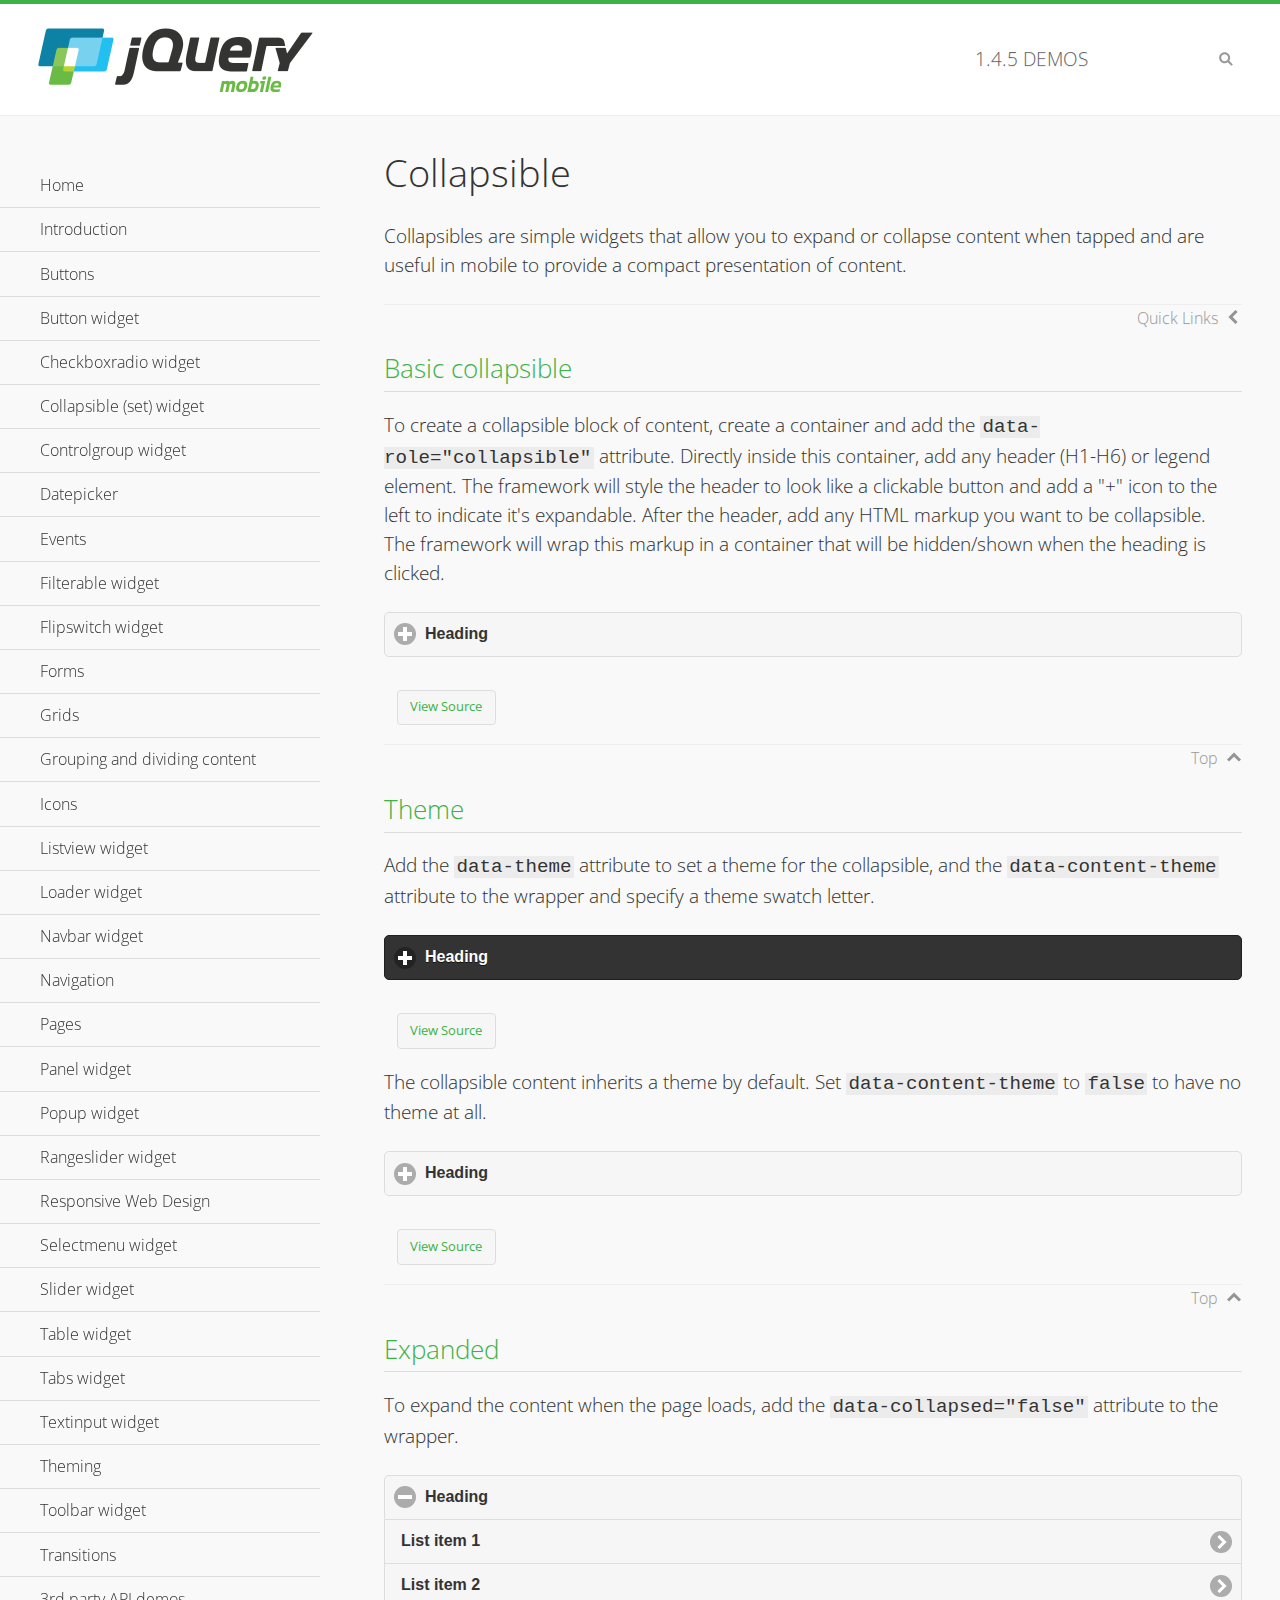
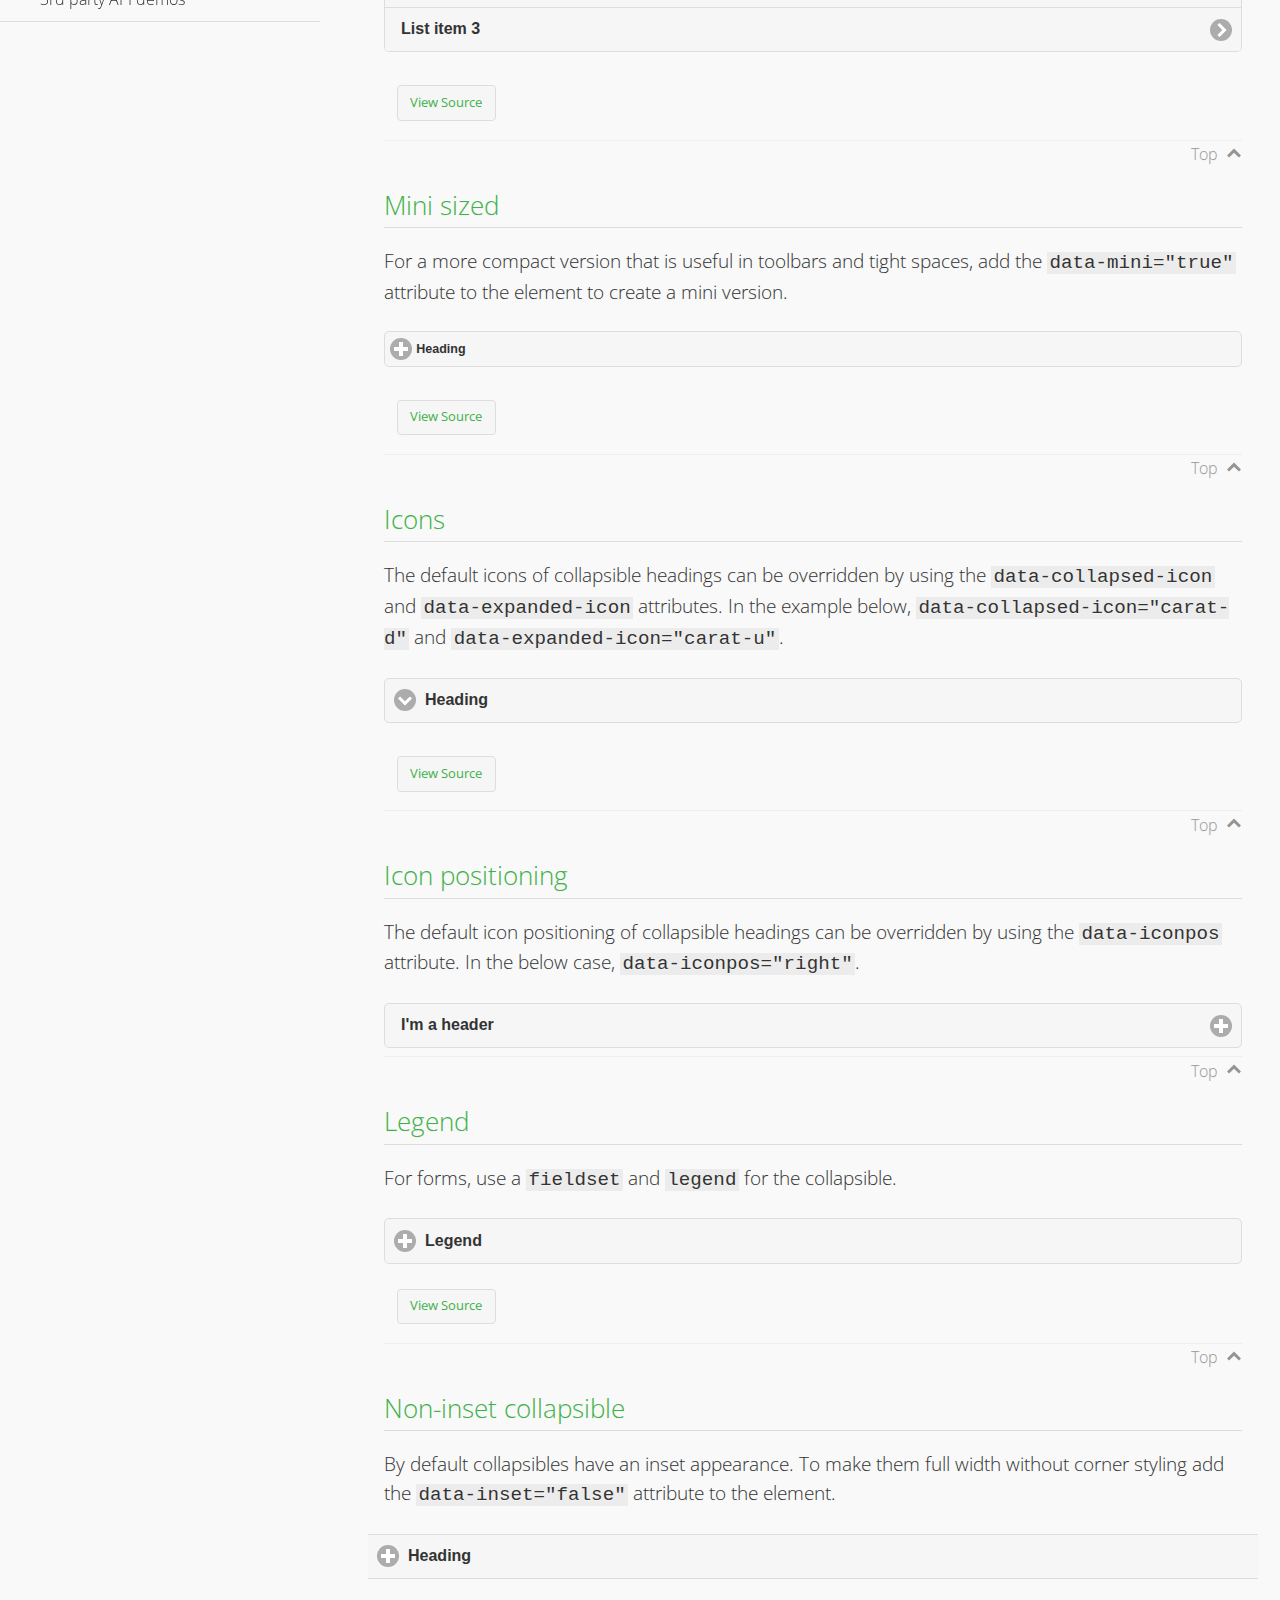
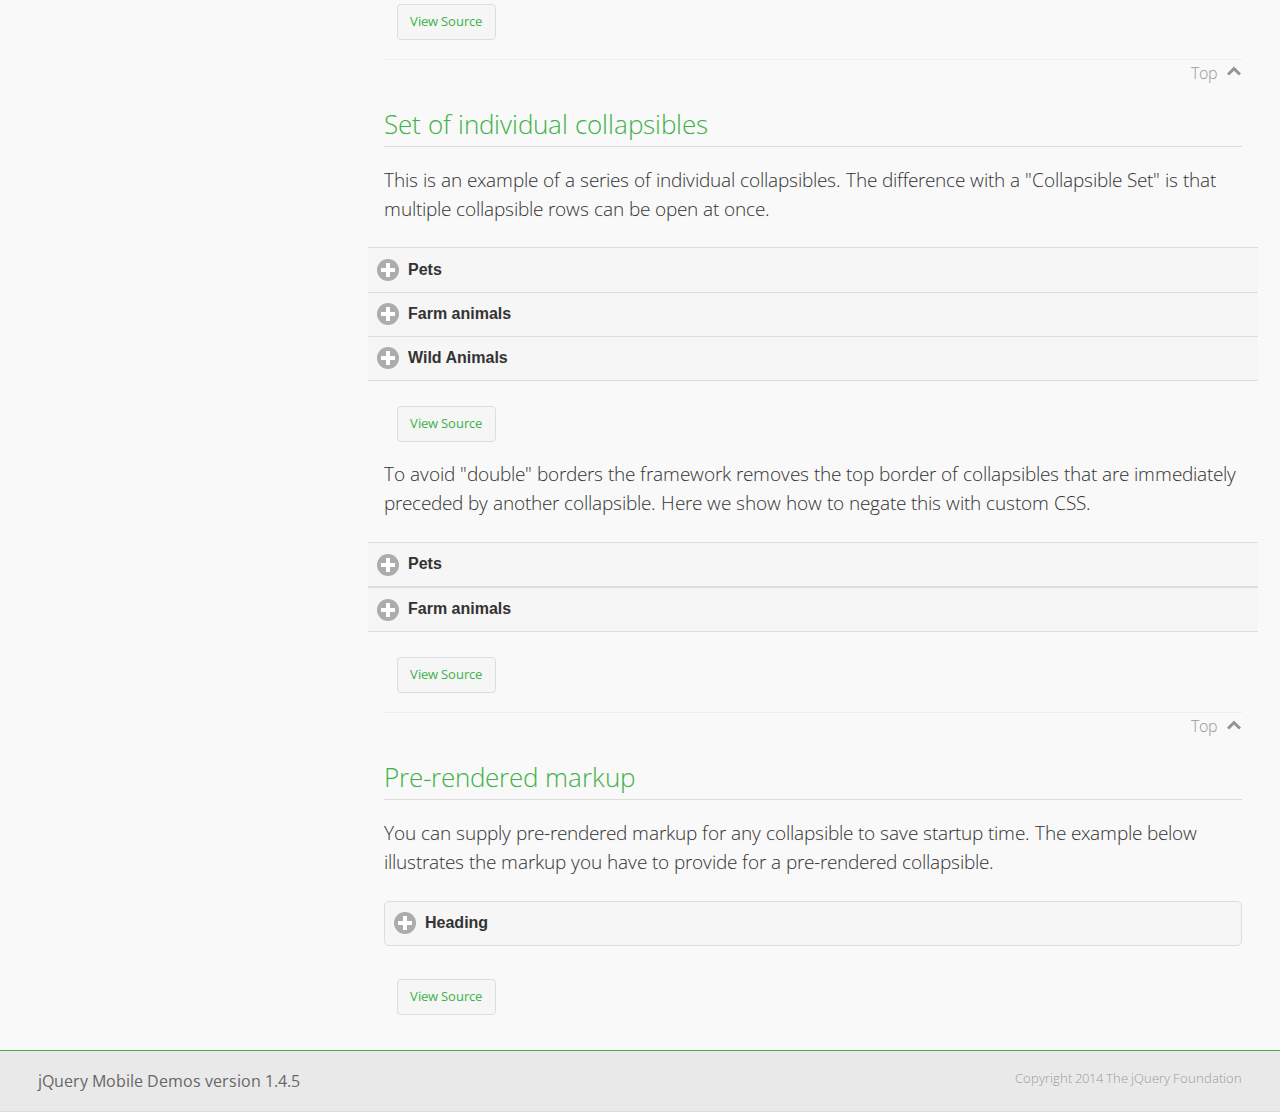
<file: www/js/jQueryMobile/demos/collapsible/index.html>
<!DOCTYPE html>
<html>
<head>
	<meta charset="utf-8">
	<meta name="viewport" content="width=device-width, initial-scale=1">
	<title>Collapsible - jQuery Mobile Demos</title>
    <link rel="stylesheet" href="../css/themes/default/jquery.mobile-1.4.5.min.css">
    <link rel="stylesheet" href="../_assets/css/jqm-demos.css">
    <link rel="shortcut icon" href="../favicon.ico">
    <link rel="stylesheet" href="http://fonts.googleapis.com/css?family=Open+Sans:300,400,700">
    <script src="../js/jquery.js"></script>
    <script src="../_assets/js/index.js"></script>
    <script src="../js/jquery.mobile-1.4.5.min.js"></script>
    <style id="negateDoubleBorder">
        #demo-borders .ui-collapsible-heading .ui-btn { border-top-width: 1px !important; }
    </style>
</head>
<body>
<div data-role="page" class="jqm-demos" data-quicklinks="true">

    <div data-role="header" class="jqm-header">
		<h2><a href="../" title="jQuery Mobile Demos home"><img src="../_assets/img/jquery-logo.png" alt="jQuery Mobile"></a></h2>
		<p><span class="jqm-version"></span> Demos</p>
        <a href="#" class="jqm-navmenu-link ui-btn ui-btn-icon-notext ui-corner-all ui-icon-bars ui-nodisc-icon ui-alt-icon ui-btn-left">Menu</a>
        <a href="#" class="jqm-search-link ui-btn ui-btn-icon-notext ui-corner-all ui-icon-search ui-nodisc-icon ui-alt-icon ui-btn-right">Search</a>
    </div><!-- /header -->

    <div role="main" class="ui-content jqm-content">

        <h1>Collapsible</h1>

        <p>Collapsibles are simple widgets that allow you to expand or collapse content when tapped and are useful in mobile to provide a compact presentation of content.</p>

        <h2>Basic collapsible</h2>

        <p>To create a collapsible block of content, create a container and add the <code> data-role="collapsible"</code> attribute. Directly inside this container, add any header (H1-H6) or legend element. The framework will style the header to look like a clickable button and add a "+" icon to the left to indicate it's expandable. After the header, add any HTML markup you want to be collapsible. The framework will wrap this markup in a container that will be hidden/shown when the heading is clicked.</p>

        <div data-demo-html="true">
            <div data-role="collapsible">
                <h4>Heading</h4>
                <p>I'm the collapsible content. By default I'm closed, but you can click the header to open me.</p>
            </div>
        </div><!--/demo-html -->

        <h2>Theme</h2>

        <p>Add the <code>data-theme</code> attribute to set a theme for the collapsible, and the <code>data-content-theme</code> attribute to the wrapper and specify a theme swatch letter.</p>

        <div data-demo-html="true">
            <div data-role="collapsible" data-theme="b" data-content-theme="b">
                <h4>Heading</h4>
                <p>I'm the collapsible content with a themed content block set to "b".</p>
            </div>
        </div><!--/demo-html -->

        <p>The collapsible content inherits a theme by default. Set <code>data-content-theme</code> to <code>false</code> to have no theme at all.</p>

        <div data-demo-html="true">
            <div data-role="collapsible" data-content-theme="false">
                <h4>Heading</h4>
                <p>I'm the collapsible content without a theme.</p>
            </div>
        </div><!--/demo-html -->

        <h2>Expanded</h2>

        <p>To expand the content when the page loads, add the <code>data-collapsed="false"</code> attribute to the wrapper.</p>

        <div data-demo-html="true">
            <div data-role="collapsible" data-collapsed="false">
                <h4>Heading</h4>
                <ul data-role="listview">
                    <li><a href="#">List item 1</a></li>
                    <li><a href="#">List item 2</a></li>
                    <li><a href="#">List item 3</a></li>
                </ul>
            </div>
        </div><!--/demo-html -->

        <h2>Mini sized</h2>

        <p>For a more compact version that is useful in toolbars and tight spaces, add the <code>data-mini="true"</code> attribute to the element to create a mini version. </p>

        <div data-demo-html="true">
            <div data-role="collapsible" data-mini="true">
                <h4>Heading</h4>
                <ul data-role="listview">
                    <li><a href="#">List item 1</a></li>
                    <li><a href="#">List item 2</a></li>
                    <li><a href="#">List item 3</a></li>
                </ul>
            </div>
        </div><!--/demo-html -->

            <h2>Icons</h2>

            <p>The default icons of collapsible headings can be overridden by using the <code>data-collapsed-icon</code> and <code>data-expanded-icon</code> attributes. In the example below, <code>data-collapsed-icon="carat-d"</code> and <code>data-expanded-icon="carat-u"</code>.</p>

            <div data-demo-html="true">
                <div data-role="collapsible" data-collapsed-icon="carat-d" data-expanded-icon="carat-u">
                    <h4>Heading</h4>
                    <ul data-role="listview" data-inset="false">
                        <li>Read-only list item 1</li>
                        <li>Read-only list item 2</li>
                        <li>Read-only list item 3</li>
                    </ul>
                </div>
            </div><!--/demo-html -->

            <h2>Icon positioning</h2>

            <p>The default icon positioning of collapsible headings can be overridden by using the <code>data-iconpos</code> attribute. In the below case, <code>data-iconpos="right"</code>.</p>

            <div data-role="collapsible" data-iconpos="right">
                <h3>I'm a header</h3>
                <p><code>data-iconpos="right"</code></p>
            </div>

        <h2>Legend</h2>

        <p>For forms, use a <code>fieldset</code> and <code>legend</code> for the collapsible.</p>
        <div data-demo-html="true">
            <form>
                <fieldset data-role="collapsible">
                    <legend>Legend</legend>

                    <label for="textinput-f">Text Input:</label>
                    <input type="text" name="textinput-f" id="textinput-f" placeholder="Text input" value="">

                    <div data-role="controlgroup">
                        <input type="checkbox" name="checkbox-1-a" id="checkbox-1-a">
                        <label for="checkbox-1-a">One</label>
                        <input type="checkbox" name="checkbox-2-a" id="checkbox-2-a">
                        <label for="checkbox-2-a">Two</label>
                        <input type="checkbox" name="checkbox-3-a" id="checkbox-3-a">
                        <label for="checkbox-3-a">Three</label>
                    </div>
                </fieldset>
            </form>
        </div><!--/demo-html -->

        <h2>Non-inset collapsible</h2>

        <p>By default collapsibles have an inset appearance. To make them full width without corner styling add the <code>data-inset="false"</code> attribute to the element.</p>

        <div data-demo-html="true">
            <div data-role="collapsible" data-inset="false">
                <h4>Heading</h4>
                <p>I'm the collapsible content. By default I'm closed, but you can click the header to open me.</p>
            </div>
        </div><!--/demo-html -->

        <h2>Set of individual collapsibles</h2>

        <p>This is an example of a series of individual collapsibles. The difference with a "Collapsible Set" is that multiple collapsible rows can be open at once.</p>

        <div data-demo-html="true">
            <div data-role="collapsible" data-inset="false">
                <h3>Pets</h3>
                <ul data-role="listview">
                    <li><a href="#">Canary</a></li>
                    <li><a href="#">Cat</a></li>
                    <li><a href="#">Dog</a></li>
                    <li><a href="#">Gerbil</a></li>
                    <li><a href="#">Iguana</a></li>
                    <li><a href="#">Mouse</a></li>
                </ul>
            </div><!-- /collapsible -->
            <div data-role="collapsible" data-inset="false">
                <h3>Farm animals</h3>
                <ul data-role="listview">
                    <li><a href="#">Chicken</a></li>
                    <li><a href="#">Cow</a></li>
                    <li><a href="#">Duck</a></li>
                    <li><a href="#">Horse</a></li>
                    <li><a href="#">Pig</a></li>
                    <li><a href="#">Sheep</a></li>
                </ul>
            </div><!-- /collapsible -->
            <div data-role="collapsible" data-inset="false">
                <h3>Wild Animals</h3>
                <ul data-role="listview">
                    <li><a href="#">Aardvark</a></li>
                    <li><a href="#">Alligator</a></li>
                    <li><a href="#">Ant</a></li>
                    <li><a href="#">Bear</a></li>
                    <li><a href="#">Beaver</a></li>
                    <li><a href="#">Cougar</a></li>
                    <li><a href="#">Dingo</a></li>
                </ul>
            </div><!-- /collapsible -->
        </div><!--/demo-html -->

        <p>To avoid "double" borders the framework removes the top border of collapsibles that are immediately preceded by another collapsible. Here we show how to negate this with custom CSS.</p>

        <div data-demo-html="true" data-demo-css="#negateDoubleBorder">
            <div id="demo-borders">
                <div data-role="collapsible" data-inset="false">
                    <h3>Pets</h3>
                    <ul data-role="listview">
                        <li><a href="#">Canary</a></li>
                        <li><a href="#">Cat</a></li>
                        <li><a href="#">Dog</a></li>
                        <li><a href="#">Gerbil</a></li>
                        <li><a href="#">Iguana</a></li>
                        <li><a href="#">Mouse</a></li>
                    </ul>
                </div><!-- /collapsible -->
                <div data-role="collapsible" data-inset="false">
                    <h3>Farm animals</h3>
                    <ul data-role="listview">
                        <li><a href="#">Chicken</a></li>
                        <li><a href="#">Cow</a></li>
                        <li><a href="#">Duck</a></li>
                        <li><a href="#">Horse</a></li>
                        <li><a href="#">Pig</a></li>
                        <li><a href="#">Sheep</a></li>
                    </ul>
                </div><!-- /collapsible -->
            </div>
        </div><!--/demo-html -->

			<h2>Pre-rendered markup</h2>
			<p>You can supply pre-rendered markup for any collapsible to save startup time. The example below illustrates the markup you have to provide for a pre-rendered collapsible.</p>
				<div data-demo-html="true">
					<div data-role="collapsible" data-enhanced="true" class="ui-collapsible ui-collapsible-inset ui-corner-all ui-collapsible-collapsed">
						<h4 class="ui-collapsible-heading ui-collapsible-heading-collapsed">
							<a href="#" class="ui-collapsible-heading-toggle ui-btn ui-btn-icon-left ui-icon-plus">
							Heading
							<div class="ui-collapsible-heading-status"> click to expand contents</div>
							</a>
						</h4>
						<div class="ui-collapsible-content ui-collapsible-content-collapsed" aria-hidden="true">
						<p>I'm the collapsible content. By default I'm closed, but you can click the header to open me.</p>
						</div>
					</div>
				</div>

	</div><!-- /content -->
	    <div data-role="panel" class="jqm-navmenu-panel" data-position="left" data-display="overlay" data-theme="a">
	    	<ul class="jqm-list ui-alt-icon ui-nodisc-icon">
<li data-filtertext="demos homepage" data-icon="home"><a href=".././">Home</a></li>
<li data-filtertext="introduction overview getting started"><a href="../intro/" data-ajax="false">Introduction</a></li>
<li data-filtertext="buttons button markup buttonmarkup method anchor link button element"><a href="../button-markup/" data-ajax="false">Buttons</a></li>
<li data-filtertext="form button widget input button submit reset"><a href="../button/" data-ajax="false">Button widget</a></li>
<li data-role="collapsible" data-enhanced="true" data-collapsed-icon="carat-d" data-expanded-icon="carat-u" data-iconpos="right" data-inset="false" class="ui-collapsible ui-collapsible-themed-content ui-collapsible-collapsed">
	<h3 class="ui-collapsible-heading ui-collapsible-heading-collapsed">
		<a href="#" class="ui-collapsible-heading-toggle ui-btn ui-btn-icon-right ui-btn-inherit ui-icon-carat-d">
		    Checkboxradio widget<span class="ui-collapsible-heading-status"> click to expand contents</span>
		</a>
	</h3>
	<div class="ui-collapsible-content ui-body-inherit ui-collapsible-content-collapsed" aria-hidden="true">
		<ul>
			<li data-filtertext="form checkboxradio widget checkbox input checkboxes controlgroups"><a href="../checkboxradio-checkbox/" data-ajax="false">Checkboxes</a></li>
			<li data-filtertext="form checkboxradio widget radio input radio buttons controlgroups"><a href="../checkboxradio-radio/" data-ajax="false">Radio buttons</a></li>
		</ul>
	</div>
</li>
<li data-role="collapsible" data-enhanced="true" data-collapsed-icon="carat-d" data-expanded-icon="carat-u" data-iconpos="right" data-inset="false" class="ui-collapsible ui-collapsible-themed-content ui-collapsible-collapsed">
	<h3 class="ui-collapsible-heading ui-collapsible-heading-collapsed">
		<a href="#" class="ui-collapsible-heading-toggle ui-btn ui-btn-icon-right ui-btn-inherit ui-icon-carat-d">
			Collapsible (set) widget<span class="ui-collapsible-heading-status"> click to expand contents</span>
		</a>
	</h3>
	<div class="ui-collapsible-content ui-body-inherit ui-collapsible-content-collapsed" aria-hidden="true">
		<ul>
			<li data-filtertext="collapsibles content formatting"><a href="../collapsible/" data-ajax="false">Collapsible</a></li>
			<li data-filtertext="dynamic collapsible set accordion append expand"><a href="../collapsible-dynamic/" data-ajax="false">Dynamic collapsibles</a></li>
			<li data-filtertext="accordions collapsible set widget content formatting grouped collapsibles"><a href="../collapsibleset/" data-ajax="false">Collapsible set</a></li>
		</ul>
	</div>
</li>
<li data-role="collapsible" data-enhanced="true" data-collapsed-icon="carat-d" data-expanded-icon="carat-u" data-iconpos="right" data-inset="false" class="ui-collapsible ui-collapsible-themed-content ui-collapsible-collapsed">
	<h3 class="ui-collapsible-heading ui-collapsible-heading-collapsed">
		<a href="#" class="ui-collapsible-heading-toggle ui-btn ui-btn-icon-right ui-btn-inherit ui-icon-carat-d">
			Controlgroup widget<span class="ui-collapsible-heading-status"> click to expand contents</span>
		</a>
	</h3>
	<div class="ui-collapsible-content ui-body-inherit ui-collapsible-content-collapsed" aria-hidden="true">
		<ul>
			<li data-filtertext="controlgroups selectmenu checkboxradio input grouped buttons horizontal vertical"><a href="../controlgroup/" data-ajax="false">Controlgroup</a></li>
			<li data-filtertext="dynamic controlgroup dynamically add buttons"><a href="../controlgroup-dynamic/" data-ajax="false">Dynamic controlgroups</a></li>
		</ul>
	</div>
</li>
<li data-filtertext="form datepicker widget date input"><a href="../datepicker/" data-ajax="false">Datepicker</a></li>
<li data-role="collapsible" data-enhanced="true" data-collapsed-icon="carat-d" data-expanded-icon="carat-u" data-iconpos="right" data-inset="false" class="ui-collapsible ui-collapsible-themed-content ui-collapsible-collapsed">
	<h3 class="ui-collapsible-heading ui-collapsible-heading-collapsed">
		<a href="#" class="ui-collapsible-heading-toggle ui-btn ui-btn-icon-right ui-btn-inherit ui-icon-carat-d">
			Events<span class="ui-collapsible-heading-status"> click to expand contents</span>
		</a>
	</h3>
	<div class="ui-collapsible-content ui-body-inherit ui-collapsible-content-collapsed" aria-hidden="true">
		<ul>
			<li data-filtertext="swipe to delete list items listviews swipe events"><a href="../swipe-list/" data-ajax="false">Swipe list items</a></li>
			<li data-filtertext="swipe to navigate swipe page navigation swipe events"><a href="../swipe-page/" data-ajax="false">Swipe page navigation</a></li>
		</ul>
	</div>
</li>
<li data-filtertext="filterable filter elements sorting searching listview table"><a href="../filterable/" data-ajax="false">Filterable widget</a></li>
<li data-filtertext="form flipswitch widget flip toggle switch binary select checkbox input"><a href="../flipswitch/" data-ajax="false">Flipswitch widget</a></li>
<li data-role="collapsible" data-enhanced="true" data-collapsed-icon="carat-d" data-expanded-icon="carat-u" data-iconpos="right" data-inset="false" class="ui-collapsible ui-collapsible-themed-content ui-collapsible-collapsed">
	<h3 class="ui-collapsible-heading ui-collapsible-heading-collapsed">
		<a href="#" class="ui-collapsible-heading-toggle ui-btn ui-btn-icon-right ui-btn-inherit ui-icon-carat-d">
			Forms<span class="ui-collapsible-heading-status"> click to expand contents</span>
		</a>
	</h3>
	<div class="ui-collapsible-content ui-body-inherit ui-collapsible-content-collapsed" aria-hidden="true">
		<ul>
			<li data-filtertext="forms text checkbox radio range button submit reset inputs selects textarea slider flipswitch label form elements"><a href="../forms/" data-ajax="false">Forms</a></li>
			<li data-filtertext="form hide labels hidden accessible ui-hidden-accessible forms"><a href="../forms-label-hidden-accessible/" data-ajax="false">Hide labels</a></li>
			<li data-filtertext="form field containers fieldcontain ui-field-contain forms"><a href="../forms-field-contain/" data-ajax="false">Field containers</a></li>
			<li data-filtertext="forms disabled form elements"><a href="../forms-disabled/" data-ajax="false">Forms disabled</a></li>
			<li data-filtertext="forms gallery examples overview forms text checkbox radio range button submit reset inputs selects textarea slider flipswitch label form elements"><a href="../forms-gallery/" data-ajax="false">Forms gallery</a></li>
		</ul>
	</div>
</li>
<li data-role="collapsible" data-enhanced="true" data-collapsed-icon="carat-d" data-expanded-icon="carat-u" data-iconpos="right" data-inset="false" class="ui-collapsible ui-collapsible-themed-content ui-collapsible-collapsed">
	<h3 class="ui-collapsible-heading ui-collapsible-heading-collapsed">
		<a href="#" class="ui-collapsible-heading-toggle ui-btn ui-btn-icon-right ui-btn-inherit ui-icon-carat-d">
			Grids<span class="ui-collapsible-heading-status"> click to expand contents</span>
		</a>
	</h3>
	<div class="ui-collapsible-content ui-body-inherit ui-collapsible-content-collapsed" aria-hidden="true">
		<ul>
			<li data-filtertext="grids columns blocks content formatting rwd responsive css framework"><a href="../grids/" data-ajax="false">Grids</a></li>
			<li data-filtertext="buttons in grids css framework"><a href="../grids-buttons/" data-ajax="false">Buttons in grids</a></li>
			<li data-filtertext="custom responsive grids rwd css framework"><a href="../grids-custom-responsive/" data-ajax="false">Custom responsive grids</a></li>
		</ul>
	</div>
</li>
<li data-filtertext="blocks content formatting sections heading"><a href="../body-bar-classes/" data-ajax="false">Grouping and dividing content</a></li>
<li data-role="collapsible" data-enhanced="true" data-collapsed-icon="carat-d" data-expanded-icon="carat-u" data-iconpos="right" data-inset="false" class="ui-collapsible ui-collapsible-themed-content ui-collapsible-collapsed">
	<h3 class="ui-collapsible-heading ui-collapsible-heading-collapsed">
		<a href="#" class="ui-collapsible-heading-toggle ui-btn ui-btn-icon-right ui-btn-inherit ui-icon-carat-d">
			Icons<span class="ui-collapsible-heading-status"> click to expand contents</span>
		</a>
	</h3>
	<div class="ui-collapsible-content ui-body-inherit ui-collapsible-content-collapsed" aria-hidden="true">
		<ul>
			<li data-filtertext="button icons svg disc alt custom icon position"><a href="../icons/" data-ajax="false">Icons</a></li>
			<li data-filtertext=""><a href="../icons-grunticon/" data-ajax="false">Grunticon loader</a></li>
		</ul>
	</div>
</li>
<li data-role="collapsible" data-enhanced="true" data-collapsed-icon="carat-d" data-expanded-icon="carat-u" data-iconpos="right" data-inset="false" class="ui-collapsible ui-collapsible-themed-content ui-collapsible-collapsed">
	<h3 class="ui-collapsible-heading ui-collapsible-heading-collapsed">
		<a href="#" class="ui-collapsible-heading-toggle ui-btn ui-btn-icon-right ui-btn-inherit ui-icon-carat-d">
			Listview widget<span class="ui-collapsible-heading-status"> click to expand contents</span>
		</a>
	</h3>
	<div class="ui-collapsible-content ui-body-inherit ui-collapsible-content-collapsed" aria-hidden="true">
		<ul>
			<li data-filtertext="listview widget thumbnails icons nested split button collapsible ul ol"><a href="../listview/" data-ajax="false">Listview</a></li>
			<li data-filtertext="autocomplete filterable reveal listview filtertextbeforefilter placeholder"><a href="../listview-autocomplete/" data-ajax="false">Listview autocomplete</a></li>
			<li data-filtertext="autocomplete filterable reveal listview remote data filtertextbeforefilter placeholder"><a href="../listview-autocomplete-remote/" data-ajax="false">Listview autocomplete remote data</a></li>
			<li data-filtertext="autodividers anchor jump scroll linkbars listview lists ul ol"><a href="../listview-autodividers-linkbar/" data-ajax="false">Listview autodividers linkbar</a></li>
			<li data-filtertext="listview autodividers selector autodividersselector lists ul ol"><a href="../listview-autodividers-selector/" data-ajax="false">Listview autodividers selector</a></li>
			<li data-filtertext="listview nested list items"><a href="../listview-nested-lists/" data-ajax="false">Nested Listviews</a></li>
			<li data-filtertext="listview collapsible list items flat"><a href="../listview-collapsible-item-flat/" data-ajax="false">Listview collapsible list items (flat)</a></li>
			<li data-filtertext="listview collapsible list indented"><a href="../listview-collapsible-item-indented/" data-ajax="false">Listview collapsible list items (indented)</a></li>
			<li data-filtertext="grid listview responsive grids responsive listviews lists ul"><a href="../listview-grid/" data-ajax="false">Listview responsive grid</a></li>
		</ul>
	</div>
</li>
<li data-filtertext="loader widget page loading navigation overlay spinner"><a href="../loader/" data-ajax="false">Loader widget</a></li>
<li data-filtertext="navbar widget navmenu toolbars header footer"><a href="../navbar/" data-ajax="false">Navbar widget</a></li>
<li data-role="collapsible" data-enhanced="true" data-collapsed-icon="carat-d" data-expanded-icon="carat-u" data-iconpos="right" data-inset="false" class="ui-collapsible ui-collapsible-themed-content ui-collapsible-collapsed">
	<h3 class="ui-collapsible-heading ui-collapsible-heading-collapsed">
		<a href="#" class="ui-collapsible-heading-toggle ui-btn ui-btn-icon-right ui-btn-inherit ui-icon-carat-d">
			Navigation<span class="ui-collapsible-heading-status"> click to expand contents</span>
		</a>
	</h3>
	<div class="ui-collapsible-content ui-body-inherit ui-collapsible-content-collapsed" aria-hidden="true">
		<ul>
			<li data-filtertext="ajax navigation navigate widget history event method"><a href="../navigation/" data-ajax="false">Navigation</a></li>
			<li data-filtertext="linking pages page links navigation ajax prefetch cache"><a href="../navigation-linking-pages/" data-ajax="false">Linking pages</a></li>
			<!-- <li data-filtertext="php redirect server redirection server-side navigation"><a href="../navigation-php-redirect/" data-ajax="false">PHP redirect demo</a></li>-->
			<li data-filtertext="navigation redirection hash query"><a href="../navigation-hash-processing/" data-ajax="false">Hash processing demo</a></li>
			<li data-filtertext="navigation redirection hash query"><a href="../page-events/" data-ajax="false">Page Navigation Events</a></li>
		</ul>
	</div>
</li>
<li data-role="collapsible" data-enhanced="true" data-collapsed-icon="carat-d" data-expanded-icon="carat-u" data-iconpos="right" data-inset="false" class="ui-collapsible ui-collapsible-themed-content ui-collapsible-collapsed">
	<h3 class="ui-collapsible-heading ui-collapsible-heading-collapsed">
		<a href="#" class="ui-collapsible-heading-toggle ui-btn ui-btn-icon-right ui-btn-inherit ui-icon-carat-d">
			Pages<span class="ui-collapsible-heading-status"> click to expand contents</span>
		</a>
	</h3>
	<div class="ui-collapsible-content ui-body-inherit ui-collapsible-content-collapsed" aria-hidden="true">
		<ul>
			<li data-filtertext="pages page widget ajax navigation"><a href="../pages/" data-ajax="false">Pages</a></li>
			<li data-filtertext="single page"><a href="../pages-single-page/" data-ajax="false">Single page</a></li>
			<li data-filtertext="multipage multi-page page"><a href="../pages-multi-page/" data-ajax="false">Multi-page template</a></li>
			<li data-filtertext="dialog page widget modal popup"><a href="../pages-dialog/" data-ajax="false">Dialog page</a></li>
		</ul>
	</div>
</li>
<li data-role="collapsible" data-enhanced="true" data-collapsed-icon="carat-d" data-expanded-icon="carat-u" data-iconpos="right" data-inset="false" class="ui-collapsible ui-collapsible-themed-content ui-collapsible-collapsed">
	<h3 class="ui-collapsible-heading ui-collapsible-heading-collapsed">
		<a href="#" class="ui-collapsible-heading-toggle ui-btn ui-btn-icon-right ui-btn-inherit ui-icon-carat-d">
			Panel widget<span class="ui-collapsible-heading-status"> click to expand contents</span>
		</a>
	</h3>
	<div class="ui-collapsible-content ui-body-inherit ui-collapsible-content-collapsed" aria-hidden="true">
		<ul>
			<li data-filtertext="panel widget sliding panels reveal push overlay responsive"><a href="../panel/" data-ajax="false">Panel</a></li>
			<li data-filtertext=""><a href="../panel-external/" data-ajax="false">External panels</a></li>
			<li data-filtertext="panel "><a href="../panel-fixed/" data-ajax="false">Fixed panels</a></li>
			<li data-filtertext="panel slide panels sliding panels shadow rwd responsive breakpoint"><a href="../panel-responsive/" data-ajax="false">Panels responsive</a></li>
			<li data-filtertext="panel custom style custom panel width reveal shadow listview panel styling page background wrapper"><a href="../panel-styling/" data-ajax="false">Custom panel style</a></li>
			<li data-filtertext="panel open on swipe"><a href="../panel-swipe-open/" data-ajax="false">Panel open on swipe</a></li>
			<li data-filtertext="panels outside page internal external toolbars"><a href="../panel-external-internal/" data-ajax="false">Panel external and internal</a></li>
		</ul>
	</div>
</li>
<li data-role="collapsible" data-enhanced="true" data-collapsed-icon="carat-d" data-expanded-icon="carat-u" data-iconpos="right" data-inset="false" class="ui-collapsible ui-collapsible-themed-content ui-collapsible-collapsed">
	<h3 class="ui-collapsible-heading ui-collapsible-heading-collapsed">
		<a href="#" class="ui-collapsible-heading-toggle ui-btn ui-btn-icon-right ui-btn-inherit ui-icon-carat-d">
			Popup widget<span class="ui-collapsible-heading-status"> click to expand contents</span>
		</a>
	</h3>
	<div class="ui-collapsible-content ui-body-inherit ui-collapsible-content-collapsed" aria-hidden="true">
		<ul>
			<li data-filtertext="popup widget popups dialog modal transition tooltip lightbox form overlay screen flip pop fade transition"><a href="../popup/" data-ajax="false">Popup</a></li>
			<li data-filtertext="popup alignment position"><a href="../popup-alignment/" data-ajax="false">Popup alignment</a></li>
			<li data-filtertext="popup arrow size popups popover"><a href="../popup-arrow-size/" data-ajax="false">Popup arrow size</a></li>
			<li data-filtertext="dynamic popups popup images lightbox"><a href="../popup-dynamic/" data-ajax="false">Dynamic popups</a></li>
			<li data-filtertext="popups with iframes scaling"><a href="../popup-iframe/" data-ajax="false">Popups with iframes</a></li>
			<li data-filtertext="popup image scaling"><a href="../popup-image-scaling/" data-ajax="false">Popup image scaling</a></li>
			<li data-filtertext="external popup outside multi-page"><a href="../popup-outside-multipage/" data-ajax="false">Popup outside multi-page</a></li>
		</ul>
	</div>
</li>
<li data-filtertext="form rangeslider widget dual sliders dual handle sliders range input"><a href="../rangeslider/" data-ajax="false">Rangeslider widget</a></li>
<li data-filtertext="responsive web design rwd adaptive progressive enhancement PE accessible mobile breakpoints media query media queries"><a href="../rwd/" data-ajax="false">Responsive Web Design</a></li>
<li data-role="collapsible" data-enhanced="true" data-collapsed-icon="carat-d" data-expanded-icon="carat-u" data-iconpos="right" data-inset="false" class="ui-collapsible ui-collapsible-themed-content ui-collapsible-collapsed">
	<h3 class="ui-collapsible-heading ui-collapsible-heading-collapsed">
		<a href="#" class="ui-collapsible-heading-toggle ui-btn ui-btn-icon-right ui-btn-inherit ui-icon-carat-d">
			Selectmenu widget<span class="ui-collapsible-heading-status"> click to expand contents</span>
		</a>
	</h3>
	<div class="ui-collapsible-content ui-body-inherit ui-collapsible-content-collapsed" aria-hidden="true">
		<ul>
			<li data-filtertext="form selectmenu widget select input custom select menu selects"><a href="../selectmenu/" data-ajax="false">Selectmenu</a></li>
			<li data-filtertext="form custom select menu selectmenu widget custom menu option optgroup multiple selects"><a href="../selectmenu-custom/" data-ajax="false">Custom select menu</a></li>
			<li data-filtertext="filterable select filter popup dialog"><a href="../selectmenu-custom-filter/" data-ajax="false">Custom select menu with filter</a></li>
		</ul>
	</div>
</li>
<li data-role="collapsible" data-enhanced="true" data-collapsed-icon="carat-d" data-expanded-icon="carat-u" data-iconpos="right" data-inset="false" class="ui-collapsible ui-collapsible-themed-content ui-collapsible-collapsed">
	<h3 class="ui-collapsible-heading ui-collapsible-heading-collapsed">
		<a href="#" class="ui-collapsible-heading-toggle ui-btn ui-btn-icon-right ui-btn-inherit ui-icon-carat-d">
			Slider widget<span class="ui-collapsible-heading-status"> click to expand contents</span>
		</a>
	</h3>
	<div class="ui-collapsible-content ui-body-inherit ui-collapsible-content-collapsed" aria-hidden="true">
		<ul>
			<li data-filtertext="form slider widget range input single sliders"><a href="../slider/" data-ajax="false">Slider</a></li>
			<li data-filtertext="form slider widget flipswitch slider binary select flip toggle switch"><a href="../slider-flipswitch/" data-ajax="false">Slider flip toggle switch</a></li>
			<li data-filtertext="form slider tooltip handle value input range sliders"><a href="../slider-tooltip/" data-ajax="false">Slider tooltip</a></li>
		</ul>
	</div>
</li>
<li data-role="collapsible" data-enhanced="true" data-collapsed-icon="carat-d" data-expanded-icon="carat-u" data-iconpos="right" data-inset="false" class="ui-collapsible ui-collapsible-themed-content ui-collapsible-collapsed">
	<h3 class="ui-collapsible-heading ui-collapsible-heading-collapsed">
		<a href="#" class="ui-collapsible-heading-toggle ui-btn ui-btn-icon-right ui-btn-inherit ui-icon-carat-d">
			Table widget<span class="ui-collapsible-heading-status"> click to expand contents</span>
		</a>
	</h3>
	<div class="ui-collapsible-content ui-body-inherit ui-collapsible-content-collapsed" aria-hidden="true">
		<ul>
			<li data-filtertext="table widget reflow column toggle th td responsive tables rwd hide show tabular"><a href="../table-column-toggle/" data-ajax="false">Table Column Toggle</a></li>
			<li data-filtertext="table column toggle phone comparison demo"><a href="../table-column-toggle-example/" data-ajax="false">Table Column Toggle demo</a></li>
			<li data-filtertext="responsive tables table column toggle heading groups rwd breakpoint"><a href="../table-column-toggle-heading-groups/" data-ajax="false">Table Column Toggle heading groups</a></li>
			<li data-filtertext="responsive tables table column toggle hide rwd breakpoint customization options"><a href="../table-column-toggle-options/" data-ajax="false">Table Column Toggle options</a></li>
			<li data-filtertext="table reflow th td responsive rwd columns tabular"><a href="../table-reflow/" data-ajax="false">Table Reflow</a></li>
			<li data-filtertext="responsive tables table reflow heading groups rwd breakpoint"><a href="../table-reflow-heading-groups/" data-ajax="false">Table Reflow heading groups</a></li>
			<li data-filtertext="responsive tables table reflow stripes strokes table style"><a href="../table-reflow-stripes-strokes/" data-ajax="false">Table Reflow stripes and strokes</a></li>
			<li data-filtertext="responsive tables table reflow stack custom styles"><a href="../table-reflow-styling/" data-ajax="false">Table Reflow custom styles</a></li>
		</ul>
	</div>
</li>
<li data-filtertext="ui tabs widget"><a href="../tabs/" data-ajax="false">Tabs widget</a></li>
<li data-filtertext="form textinput widget text input textarea number date time tel email file color password"><a href="../textinput/" data-ajax="false">Textinput widget</a></li>
<li data-role="collapsible" data-enhanced="true" data-collapsed-icon="carat-d" data-expanded-icon="carat-u" data-iconpos="right" data-inset="false" class="ui-collapsible ui-collapsible-themed-content ui-collapsible-collapsed">
	<h3 class="ui-collapsible-heading ui-collapsible-heading-collapsed">
		<a href="#" class="ui-collapsible-heading-toggle ui-btn ui-btn-icon-right ui-btn-inherit ui-icon-carat-d">
			Theming<span class="ui-collapsible-heading-status"> click to expand contents</span>
		</a>
	</h3>
	<div class="ui-collapsible-content ui-body-inherit ui-collapsible-content-collapsed" aria-hidden="true">
		<ul>
			<li data-filtertext="default theme swatches theming style css"><a href="../theme-default/" data-ajax="false">Default theme</a></li>
			<li data-filtertext="classic theme old theme swatches theming style css"><a href="../theme-classic/" data-ajax="false">Classic theme</a></li>
		</ul>
	</div>
</li>
<li data-role="collapsible" data-enhanced="true" data-collapsed-icon="carat-d" data-expanded-icon="carat-u" data-iconpos="right" data-inset="false" class="ui-collapsible ui-collapsible-themed-content ui-collapsible-collapsed">
	<h3 class="ui-collapsible-heading ui-collapsible-heading-collapsed">
		<a href="#" class="ui-collapsible-heading-toggle ui-btn ui-btn-icon-right ui-btn-inherit ui-icon-carat-d">
			Toolbar widget<span class="ui-collapsible-heading-status"> click to expand contents</span>
		</a>
	</h3>
	<div class="ui-collapsible-content ui-body-inherit ui-collapsible-content-collapsed" aria-hidden="true">
		<ul>
			<li data-filtertext="toolbar widget header footer toolbars fixed fullscreen external sections"><a href="../toolbar/" data-ajax="false">Toolbar</a></li>
			<li data-filtertext="dynamic toolbars dynamically add toolbar header footer"><a href="../toolbar-dynamic/" data-ajax="false">Dynamic toolbars</a></li>
			<li data-filtertext="external toolbars header footer"><a href="../toolbar-external/" data-ajax="false">External toolbars</a></li>
			<li data-filtertext="fixed toolbars header footer"><a href="../toolbar-fixed/" data-ajax="false">Fixed toolbars</a></li>
			<li data-filtertext="fixed fullscreen toolbars header footer"><a href="../toolbar-fixed-fullscreen/" data-ajax="false">Fullscreen toolbars</a></li>
			<li data-filtertext="external fixed toolbars header footer"><a href="../toolbar-fixed-external/" data-ajax="false">Fixed external toolbars</a></li>
			<li data-filtertext="external persistent toolbars header footer navbar navmenu"><a href="../toolbar-fixed-persistent/" data-ajax="false">Persistent toolbars</a></li>
			<li data-filtertext="external ajax optimized toolbars persistent toolbars header footer navbar"><a href="../toolbar-fixed-persistent-optimized/" data-ajax="false">Ajax optimized toolbars</a></li>
			<li data-filtertext="form in toolbars header footer"><a href="../toolbar-fixed-forms/" data-ajax="false">Form in toolbar</a></li>
		</ul>
	</div>
</li>
<li data-filtertext="page transitions animated pages popup navigation flip slide fade pop"><a href="../transitions/" data-ajax="false">Transitions</a></li>
<li data-role="collapsible" data-enhanced="true" data-collapsed-icon="carat-d" data-expanded-icon="carat-u" data-iconpos="right" data-inset="false" class="ui-collapsible ui-collapsible-themed-content ui-collapsible-collapsed">
	<h3 class="ui-collapsible-heading ui-collapsible-heading-collapsed">
		<a href="#" class="ui-collapsible-heading-toggle ui-btn ui-btn-icon-right ui-btn-inherit ui-icon-carat-d">
			3rd party API demos<span class="ui-collapsible-heading-status"> click to expand contents</span>
		</a>
	</h3>
	<div class="ui-collapsible-content ui-body-inherit ui-collapsible-content-collapsed" aria-hidden="true">
		<ul>
			<li data-filtertext="backbone requirejs navigation router"><a href="../backbone-requirejs/" data-ajax="false">Backbone RequireJS</a></li>
			<li data-filtertext="google maps geolocation demo"><a href="../map-geolocation/" data-ajax="false">Google Maps geolocation</a></li>
			<li data-filtertext="google maps hybrid"><a href="../map-list-toggle/" data-ajax="false">Google Maps list toggle</a></li>
		</ul>
	</div>
</li>



		     </ul>
		</div><!-- /panel -->


	<div data-role="footer" data-position="fixed" data-tap-toggle="false" class="jqm-footer">
		<p>jQuery Mobile Demos version <span class="jqm-version"></span></p>
		<p>Copyright 2014 The jQuery Foundation</p>
	</div><!-- /footer -->
	<!-- TODO: This should become an external panel so we can add input to markup (unique ID) -->
    <div data-role="panel" class="jqm-search-panel" data-position="right" data-display="overlay" data-theme="a">
		<div class="jqm-search">
			<ul class="jqm-list" data-filter-placeholder="Search demos..." data-filter-reveal="true">
<li data-filtertext="demos homepage" data-icon="home"><a href=".././">Home</a></li>
<li data-filtertext="introduction overview getting started"><a href="../intro/" data-ajax="false">Introduction</a></li>
<li data-filtertext="buttons button markup buttonmarkup method anchor link button element"><a href="../button-markup/" data-ajax="false">Buttons</a></li>
<li data-filtertext="form button widget input button submit reset"><a href="../button/" data-ajax="false">Button widget</a></li>
<li data-role="collapsible" data-enhanced="true" data-collapsed-icon="carat-d" data-expanded-icon="carat-u" data-iconpos="right" data-inset="false" class="ui-collapsible ui-collapsible-themed-content ui-collapsible-collapsed">
	<h3 class="ui-collapsible-heading ui-collapsible-heading-collapsed">
		<a href="#" class="ui-collapsible-heading-toggle ui-btn ui-btn-icon-right ui-btn-inherit ui-icon-carat-d">
		    Checkboxradio widget<span class="ui-collapsible-heading-status"> click to expand contents</span>
		</a>
	</h3>
	<div class="ui-collapsible-content ui-body-inherit ui-collapsible-content-collapsed" aria-hidden="true">
		<ul>
			<li data-filtertext="form checkboxradio widget checkbox input checkboxes controlgroups"><a href="../checkboxradio-checkbox/" data-ajax="false">Checkboxes</a></li>
			<li data-filtertext="form checkboxradio widget radio input radio buttons controlgroups"><a href="../checkboxradio-radio/" data-ajax="false">Radio buttons</a></li>
		</ul>
	</div>
</li>
<li data-role="collapsible" data-enhanced="true" data-collapsed-icon="carat-d" data-expanded-icon="carat-u" data-iconpos="right" data-inset="false" class="ui-collapsible ui-collapsible-themed-content ui-collapsible-collapsed">
	<h3 class="ui-collapsible-heading ui-collapsible-heading-collapsed">
		<a href="#" class="ui-collapsible-heading-toggle ui-btn ui-btn-icon-right ui-btn-inherit ui-icon-carat-d">
			Collapsible (set) widget<span class="ui-collapsible-heading-status"> click to expand contents</span>
		</a>
	</h3>
	<div class="ui-collapsible-content ui-body-inherit ui-collapsible-content-collapsed" aria-hidden="true">
		<ul>
			<li data-filtertext="collapsibles content formatting"><a href="../collapsible/" data-ajax="false">Collapsible</a></li>
			<li data-filtertext="dynamic collapsible set accordion append expand"><a href="../collapsible-dynamic/" data-ajax="false">Dynamic collapsibles</a></li>
			<li data-filtertext="accordions collapsible set widget content formatting grouped collapsibles"><a href="../collapsibleset/" data-ajax="false">Collapsible set</a></li>
		</ul>
	</div>
</li>
<li data-role="collapsible" data-enhanced="true" data-collapsed-icon="carat-d" data-expanded-icon="carat-u" data-iconpos="right" data-inset="false" class="ui-collapsible ui-collapsible-themed-content ui-collapsible-collapsed">
	<h3 class="ui-collapsible-heading ui-collapsible-heading-collapsed">
		<a href="#" class="ui-collapsible-heading-toggle ui-btn ui-btn-icon-right ui-btn-inherit ui-icon-carat-d">
			Controlgroup widget<span class="ui-collapsible-heading-status"> click to expand contents</span>
		</a>
	</h3>
	<div class="ui-collapsible-content ui-body-inherit ui-collapsible-content-collapsed" aria-hidden="true">
		<ul>
			<li data-filtertext="controlgroups selectmenu checkboxradio input grouped buttons horizontal vertical"><a href="../controlgroup/" data-ajax="false">Controlgroup</a></li>
			<li data-filtertext="dynamic controlgroup dynamically add buttons"><a href="../controlgroup-dynamic/" data-ajax="false">Dynamic controlgroups</a></li>
		</ul>
	</div>
</li>
<li data-filtertext="form datepicker widget date input"><a href="../datepicker/" data-ajax="false">Datepicker</a></li>
<li data-role="collapsible" data-enhanced="true" data-collapsed-icon="carat-d" data-expanded-icon="carat-u" data-iconpos="right" data-inset="false" class="ui-collapsible ui-collapsible-themed-content ui-collapsible-collapsed">
	<h3 class="ui-collapsible-heading ui-collapsible-heading-collapsed">
		<a href="#" class="ui-collapsible-heading-toggle ui-btn ui-btn-icon-right ui-btn-inherit ui-icon-carat-d">
			Events<span class="ui-collapsible-heading-status"> click to expand contents</span>
		</a>
	</h3>
	<div class="ui-collapsible-content ui-body-inherit ui-collapsible-content-collapsed" aria-hidden="true">
		<ul>
			<li data-filtertext="swipe to delete list items listviews swipe events"><a href="../swipe-list/" data-ajax="false">Swipe list items</a></li>
			<li data-filtertext="swipe to navigate swipe page navigation swipe events"><a href="../swipe-page/" data-ajax="false">Swipe page navigation</a></li>
		</ul>
	</div>
</li>
<li data-filtertext="filterable filter elements sorting searching listview table"><a href="../filterable/" data-ajax="false">Filterable widget</a></li>
<li data-filtertext="form flipswitch widget flip toggle switch binary select checkbox input"><a href="../flipswitch/" data-ajax="false">Flipswitch widget</a></li>
<li data-role="collapsible" data-enhanced="true" data-collapsed-icon="carat-d" data-expanded-icon="carat-u" data-iconpos="right" data-inset="false" class="ui-collapsible ui-collapsible-themed-content ui-collapsible-collapsed">
	<h3 class="ui-collapsible-heading ui-collapsible-heading-collapsed">
		<a href="#" class="ui-collapsible-heading-toggle ui-btn ui-btn-icon-right ui-btn-inherit ui-icon-carat-d">
			Forms<span class="ui-collapsible-heading-status"> click to expand contents</span>
		</a>
	</h3>
	<div class="ui-collapsible-content ui-body-inherit ui-collapsible-content-collapsed" aria-hidden="true">
		<ul>
			<li data-filtertext="forms text checkbox radio range button submit reset inputs selects textarea slider flipswitch label form elements"><a href="../forms/" data-ajax="false">Forms</a></li>
			<li data-filtertext="form hide labels hidden accessible ui-hidden-accessible forms"><a href="../forms-label-hidden-accessible/" data-ajax="false">Hide labels</a></li>
			<li data-filtertext="form field containers fieldcontain ui-field-contain forms"><a href="../forms-field-contain/" data-ajax="false">Field containers</a></li>
			<li data-filtertext="forms disabled form elements"><a href="../forms-disabled/" data-ajax="false">Forms disabled</a></li>
			<li data-filtertext="forms gallery examples overview forms text checkbox radio range button submit reset inputs selects textarea slider flipswitch label form elements"><a href="../forms-gallery/" data-ajax="false">Forms gallery</a></li>
		</ul>
	</div>
</li>
<li data-role="collapsible" data-enhanced="true" data-collapsed-icon="carat-d" data-expanded-icon="carat-u" data-iconpos="right" data-inset="false" class="ui-collapsible ui-collapsible-themed-content ui-collapsible-collapsed">
	<h3 class="ui-collapsible-heading ui-collapsible-heading-collapsed">
		<a href="#" class="ui-collapsible-heading-toggle ui-btn ui-btn-icon-right ui-btn-inherit ui-icon-carat-d">
			Grids<span class="ui-collapsible-heading-status"> click to expand contents</span>
		</a>
	</h3>
	<div class="ui-collapsible-content ui-body-inherit ui-collapsible-content-collapsed" aria-hidden="true">
		<ul>
			<li data-filtertext="grids columns blocks content formatting rwd responsive css framework"><a href="../grids/" data-ajax="false">Grids</a></li>
			<li data-filtertext="buttons in grids css framework"><a href="../grids-buttons/" data-ajax="false">Buttons in grids</a></li>
			<li data-filtertext="custom responsive grids rwd css framework"><a href="../grids-custom-responsive/" data-ajax="false">Custom responsive grids</a></li>
		</ul>
	</div>
</li>
<li data-filtertext="blocks content formatting sections heading"><a href="../body-bar-classes/" data-ajax="false">Grouping and dividing content</a></li>
<li data-role="collapsible" data-enhanced="true" data-collapsed-icon="carat-d" data-expanded-icon="carat-u" data-iconpos="right" data-inset="false" class="ui-collapsible ui-collapsible-themed-content ui-collapsible-collapsed">
	<h3 class="ui-collapsible-heading ui-collapsible-heading-collapsed">
		<a href="#" class="ui-collapsible-heading-toggle ui-btn ui-btn-icon-right ui-btn-inherit ui-icon-carat-d">
			Icons<span class="ui-collapsible-heading-status"> click to expand contents</span>
		</a>
	</h3>
	<div class="ui-collapsible-content ui-body-inherit ui-collapsible-content-collapsed" aria-hidden="true">
		<ul>
			<li data-filtertext="button icons svg disc alt custom icon position"><a href="../icons/" data-ajax="false">Icons</a></li>
			<li data-filtertext=""><a href="../icons-grunticon/" data-ajax="false">Grunticon loader</a></li>
		</ul>
	</div>
</li>
<li data-role="collapsible" data-enhanced="true" data-collapsed-icon="carat-d" data-expanded-icon="carat-u" data-iconpos="right" data-inset="false" class="ui-collapsible ui-collapsible-themed-content ui-collapsible-collapsed">
	<h3 class="ui-collapsible-heading ui-collapsible-heading-collapsed">
		<a href="#" class="ui-collapsible-heading-toggle ui-btn ui-btn-icon-right ui-btn-inherit ui-icon-carat-d">
			Listview widget<span class="ui-collapsible-heading-status"> click to expand contents</span>
		</a>
	</h3>
	<div class="ui-collapsible-content ui-body-inherit ui-collapsible-content-collapsed" aria-hidden="true">
		<ul>
			<li data-filtertext="listview widget thumbnails icons nested split button collapsible ul ol"><a href="../listview/" data-ajax="false">Listview</a></li>
			<li data-filtertext="autocomplete filterable reveal listview filtertextbeforefilter placeholder"><a href="../listview-autocomplete/" data-ajax="false">Listview autocomplete</a></li>
			<li data-filtertext="autocomplete filterable reveal listview remote data filtertextbeforefilter placeholder"><a href="../listview-autocomplete-remote/" data-ajax="false">Listview autocomplete remote data</a></li>
			<li data-filtertext="autodividers anchor jump scroll linkbars listview lists ul ol"><a href="../listview-autodividers-linkbar/" data-ajax="false">Listview autodividers linkbar</a></li>
			<li data-filtertext="listview autodividers selector autodividersselector lists ul ol"><a href="../listview-autodividers-selector/" data-ajax="false">Listview autodividers selector</a></li>
			<li data-filtertext="listview nested list items"><a href="../listview-nested-lists/" data-ajax="false">Nested Listviews</a></li>
			<li data-filtertext="listview collapsible list items flat"><a href="../listview-collapsible-item-flat/" data-ajax="false">Listview collapsible list items (flat)</a></li>
			<li data-filtertext="listview collapsible list indented"><a href="../listview-collapsible-item-indented/" data-ajax="false">Listview collapsible list items (indented)</a></li>
			<li data-filtertext="grid listview responsive grids responsive listviews lists ul"><a href="../listview-grid/" data-ajax="false">Listview responsive grid</a></li>
		</ul>
	</div>
</li>
<li data-filtertext="loader widget page loading navigation overlay spinner"><a href="../loader/" data-ajax="false">Loader widget</a></li>
<li data-filtertext="navbar widget navmenu toolbars header footer"><a href="../navbar/" data-ajax="false">Navbar widget</a></li>
<li data-role="collapsible" data-enhanced="true" data-collapsed-icon="carat-d" data-expanded-icon="carat-u" data-iconpos="right" data-inset="false" class="ui-collapsible ui-collapsible-themed-content ui-collapsible-collapsed">
	<h3 class="ui-collapsible-heading ui-collapsible-heading-collapsed">
		<a href="#" class="ui-collapsible-heading-toggle ui-btn ui-btn-icon-right ui-btn-inherit ui-icon-carat-d">
			Navigation<span class="ui-collapsible-heading-status"> click to expand contents</span>
		</a>
	</h3>
	<div class="ui-collapsible-content ui-body-inherit ui-collapsible-content-collapsed" aria-hidden="true">
		<ul>
			<li data-filtertext="ajax navigation navigate widget history event method"><a href="../navigation/" data-ajax="false">Navigation</a></li>
			<li data-filtertext="linking pages page links navigation ajax prefetch cache"><a href="../navigation-linking-pages/" data-ajax="false">Linking pages</a></li>
			<!-- <li data-filtertext="php redirect server redirection server-side navigation"><a href="../navigation-php-redirect/" data-ajax="false">PHP redirect demo</a></li>-->
			<li data-filtertext="navigation redirection hash query"><a href="../navigation-hash-processing/" data-ajax="false">Hash processing demo</a></li>
			<li data-filtertext="navigation redirection hash query"><a href="../page-events/" data-ajax="false">Page Navigation Events</a></li>
		</ul>
	</div>
</li>
<li data-role="collapsible" data-enhanced="true" data-collapsed-icon="carat-d" data-expanded-icon="carat-u" data-iconpos="right" data-inset="false" class="ui-collapsible ui-collapsible-themed-content ui-collapsible-collapsed">
	<h3 class="ui-collapsible-heading ui-collapsible-heading-collapsed">
		<a href="#" class="ui-collapsible-heading-toggle ui-btn ui-btn-icon-right ui-btn-inherit ui-icon-carat-d">
			Pages<span class="ui-collapsible-heading-status"> click to expand contents</span>
		</a>
	</h3>
	<div class="ui-collapsible-content ui-body-inherit ui-collapsible-content-collapsed" aria-hidden="true">
		<ul>
			<li data-filtertext="pages page widget ajax navigation"><a href="../pages/" data-ajax="false">Pages</a></li>
			<li data-filtertext="single page"><a href="../pages-single-page/" data-ajax="false">Single page</a></li>
			<li data-filtertext="multipage multi-page page"><a href="../pages-multi-page/" data-ajax="false">Multi-page template</a></li>
			<li data-filtertext="dialog page widget modal popup"><a href="../pages-dialog/" data-ajax="false">Dialog page</a></li>
		</ul>
	</div>
</li>
<li data-role="collapsible" data-enhanced="true" data-collapsed-icon="carat-d" data-expanded-icon="carat-u" data-iconpos="right" data-inset="false" class="ui-collapsible ui-collapsible-themed-content ui-collapsible-collapsed">
	<h3 class="ui-collapsible-heading ui-collapsible-heading-collapsed">
		<a href="#" class="ui-collapsible-heading-toggle ui-btn ui-btn-icon-right ui-btn-inherit ui-icon-carat-d">
			Panel widget<span class="ui-collapsible-heading-status"> click to expand contents</span>
		</a>
	</h3>
	<div class="ui-collapsible-content ui-body-inherit ui-collapsible-content-collapsed" aria-hidden="true">
		<ul>
			<li data-filtertext="panel widget sliding panels reveal push overlay responsive"><a href="../panel/" data-ajax="false">Panel</a></li>
			<li data-filtertext=""><a href="../panel-external/" data-ajax="false">External panels</a></li>
			<li data-filtertext="panel "><a href="../panel-fixed/" data-ajax="false">Fixed panels</a></li>
			<li data-filtertext="panel slide panels sliding panels shadow rwd responsive breakpoint"><a href="../panel-responsive/" data-ajax="false">Panels responsive</a></li>
			<li data-filtertext="panel custom style custom panel width reveal shadow listview panel styling page background wrapper"><a href="../panel-styling/" data-ajax="false">Custom panel style</a></li>
			<li data-filtertext="panel open on swipe"><a href="../panel-swipe-open/" data-ajax="false">Panel open on swipe</a></li>
			<li data-filtertext="panels outside page internal external toolbars"><a href="../panel-external-internal/" data-ajax="false">Panel external and internal</a></li>
		</ul>
	</div>
</li>
<li data-role="collapsible" data-enhanced="true" data-collapsed-icon="carat-d" data-expanded-icon="carat-u" data-iconpos="right" data-inset="false" class="ui-collapsible ui-collapsible-themed-content ui-collapsible-collapsed">
	<h3 class="ui-collapsible-heading ui-collapsible-heading-collapsed">
		<a href="#" class="ui-collapsible-heading-toggle ui-btn ui-btn-icon-right ui-btn-inherit ui-icon-carat-d">
			Popup widget<span class="ui-collapsible-heading-status"> click to expand contents</span>
		</a>
	</h3>
	<div class="ui-collapsible-content ui-body-inherit ui-collapsible-content-collapsed" aria-hidden="true">
		<ul>
			<li data-filtertext="popup widget popups dialog modal transition tooltip lightbox form overlay screen flip pop fade transition"><a href="../popup/" data-ajax="false">Popup</a></li>
			<li data-filtertext="popup alignment position"><a href="../popup-alignment/" data-ajax="false">Popup alignment</a></li>
			<li data-filtertext="popup arrow size popups popover"><a href="../popup-arrow-size/" data-ajax="false">Popup arrow size</a></li>
			<li data-filtertext="dynamic popups popup images lightbox"><a href="../popup-dynamic/" data-ajax="false">Dynamic popups</a></li>
			<li data-filtertext="popups with iframes scaling"><a href="../popup-iframe/" data-ajax="false">Popups with iframes</a></li>
			<li data-filtertext="popup image scaling"><a href="../popup-image-scaling/" data-ajax="false">Popup image scaling</a></li>
			<li data-filtertext="external popup outside multi-page"><a href="../popup-outside-multipage/" data-ajax="false">Popup outside multi-page</a></li>
		</ul>
	</div>
</li>
<li data-filtertext="form rangeslider widget dual sliders dual handle sliders range input"><a href="../rangeslider/" data-ajax="false">Rangeslider widget</a></li>
<li data-filtertext="responsive web design rwd adaptive progressive enhancement PE accessible mobile breakpoints media query media queries"><a href="../rwd/" data-ajax="false">Responsive Web Design</a></li>
<li data-role="collapsible" data-enhanced="true" data-collapsed-icon="carat-d" data-expanded-icon="carat-u" data-iconpos="right" data-inset="false" class="ui-collapsible ui-collapsible-themed-content ui-collapsible-collapsed">
	<h3 class="ui-collapsible-heading ui-collapsible-heading-collapsed">
		<a href="#" class="ui-collapsible-heading-toggle ui-btn ui-btn-icon-right ui-btn-inherit ui-icon-carat-d">
			Selectmenu widget<span class="ui-collapsible-heading-status"> click to expand contents</span>
		</a>
	</h3>
	<div class="ui-collapsible-content ui-body-inherit ui-collapsible-content-collapsed" aria-hidden="true">
		<ul>
			<li data-filtertext="form selectmenu widget select input custom select menu selects"><a href="../selectmenu/" data-ajax="false">Selectmenu</a></li>
			<li data-filtertext="form custom select menu selectmenu widget custom menu option optgroup multiple selects"><a href="../selectmenu-custom/" data-ajax="false">Custom select menu</a></li>
			<li data-filtertext="filterable select filter popup dialog"><a href="../selectmenu-custom-filter/" data-ajax="false">Custom select menu with filter</a></li>
		</ul>
	</div>
</li>
<li data-role="collapsible" data-enhanced="true" data-collapsed-icon="carat-d" data-expanded-icon="carat-u" data-iconpos="right" data-inset="false" class="ui-collapsible ui-collapsible-themed-content ui-collapsible-collapsed">
	<h3 class="ui-collapsible-heading ui-collapsible-heading-collapsed">
		<a href="#" class="ui-collapsible-heading-toggle ui-btn ui-btn-icon-right ui-btn-inherit ui-icon-carat-d">
			Slider widget<span class="ui-collapsible-heading-status"> click to expand contents</span>
		</a>
	</h3>
	<div class="ui-collapsible-content ui-body-inherit ui-collapsible-content-collapsed" aria-hidden="true">
		<ul>
			<li data-filtertext="form slider widget range input single sliders"><a href="../slider/" data-ajax="false">Slider</a></li>
			<li data-filtertext="form slider widget flipswitch slider binary select flip toggle switch"><a href="../slider-flipswitch/" data-ajax="false">Slider flip toggle switch</a></li>
			<li data-filtertext="form slider tooltip handle value input range sliders"><a href="../slider-tooltip/" data-ajax="false">Slider tooltip</a></li>
		</ul>
	</div>
</li>
<li data-role="collapsible" data-enhanced="true" data-collapsed-icon="carat-d" data-expanded-icon="carat-u" data-iconpos="right" data-inset="false" class="ui-collapsible ui-collapsible-themed-content ui-collapsible-collapsed">
	<h3 class="ui-collapsible-heading ui-collapsible-heading-collapsed">
		<a href="#" class="ui-collapsible-heading-toggle ui-btn ui-btn-icon-right ui-btn-inherit ui-icon-carat-d">
			Table widget<span class="ui-collapsible-heading-status"> click to expand contents</span>
		</a>
	</h3>
	<div class="ui-collapsible-content ui-body-inherit ui-collapsible-content-collapsed" aria-hidden="true">
		<ul>
			<li data-filtertext="table widget reflow column toggle th td responsive tables rwd hide show tabular"><a href="../table-column-toggle/" data-ajax="false">Table Column Toggle</a></li>
			<li data-filtertext="table column toggle phone comparison demo"><a href="../table-column-toggle-example/" data-ajax="false">Table Column Toggle demo</a></li>
			<li data-filtertext="responsive tables table column toggle heading groups rwd breakpoint"><a href="../table-column-toggle-heading-groups/" data-ajax="false">Table Column Toggle heading groups</a></li>
			<li data-filtertext="responsive tables table column toggle hide rwd breakpoint customization options"><a href="../table-column-toggle-options/" data-ajax="false">Table Column Toggle options</a></li>
			<li data-filtertext="table reflow th td responsive rwd columns tabular"><a href="../table-reflow/" data-ajax="false">Table Reflow</a></li>
			<li data-filtertext="responsive tables table reflow heading groups rwd breakpoint"><a href="../table-reflow-heading-groups/" data-ajax="false">Table Reflow heading groups</a></li>
			<li data-filtertext="responsive tables table reflow stripes strokes table style"><a href="../table-reflow-stripes-strokes/" data-ajax="false">Table Reflow stripes and strokes</a></li>
			<li data-filtertext="responsive tables table reflow stack custom styles"><a href="../table-reflow-styling/" data-ajax="false">Table Reflow custom styles</a></li>
		</ul>
	</div>
</li>
<li data-filtertext="ui tabs widget"><a href="../tabs/" data-ajax="false">Tabs widget</a></li>
<li data-filtertext="form textinput widget text input textarea number date time tel email file color password"><a href="../textinput/" data-ajax="false">Textinput widget</a></li>
<li data-role="collapsible" data-enhanced="true" data-collapsed-icon="carat-d" data-expanded-icon="carat-u" data-iconpos="right" data-inset="false" class="ui-collapsible ui-collapsible-themed-content ui-collapsible-collapsed">
	<h3 class="ui-collapsible-heading ui-collapsible-heading-collapsed">
		<a href="#" class="ui-collapsible-heading-toggle ui-btn ui-btn-icon-right ui-btn-inherit ui-icon-carat-d">
			Theming<span class="ui-collapsible-heading-status"> click to expand contents</span>
		</a>
	</h3>
	<div class="ui-collapsible-content ui-body-inherit ui-collapsible-content-collapsed" aria-hidden="true">
		<ul>
			<li data-filtertext="default theme swatches theming style css"><a href="../theme-default/" data-ajax="false">Default theme</a></li>
			<li data-filtertext="classic theme old theme swatches theming style css"><a href="../theme-classic/" data-ajax="false">Classic theme</a></li>
		</ul>
	</div>
</li>
<li data-role="collapsible" data-enhanced="true" data-collapsed-icon="carat-d" data-expanded-icon="carat-u" data-iconpos="right" data-inset="false" class="ui-collapsible ui-collapsible-themed-content ui-collapsible-collapsed">
	<h3 class="ui-collapsible-heading ui-collapsible-heading-collapsed">
		<a href="#" class="ui-collapsible-heading-toggle ui-btn ui-btn-icon-right ui-btn-inherit ui-icon-carat-d">
			Toolbar widget<span class="ui-collapsible-heading-status"> click to expand contents</span>
		</a>
	</h3>
	<div class="ui-collapsible-content ui-body-inherit ui-collapsible-content-collapsed" aria-hidden="true">
		<ul>
			<li data-filtertext="toolbar widget header footer toolbars fixed fullscreen external sections"><a href="../toolbar/" data-ajax="false">Toolbar</a></li>
			<li data-filtertext="dynamic toolbars dynamically add toolbar header footer"><a href="../toolbar-dynamic/" data-ajax="false">Dynamic toolbars</a></li>
			<li data-filtertext="external toolbars header footer"><a href="../toolbar-external/" data-ajax="false">External toolbars</a></li>
			<li data-filtertext="fixed toolbars header footer"><a href="../toolbar-fixed/" data-ajax="false">Fixed toolbars</a></li>
			<li data-filtertext="fixed fullscreen toolbars header footer"><a href="../toolbar-fixed-fullscreen/" data-ajax="false">Fullscreen toolbars</a></li>
			<li data-filtertext="external fixed toolbars header footer"><a href="../toolbar-fixed-external/" data-ajax="false">Fixed external toolbars</a></li>
			<li data-filtertext="external persistent toolbars header footer navbar navmenu"><a href="../toolbar-fixed-persistent/" data-ajax="false">Persistent toolbars</a></li>
			<li data-filtertext="external ajax optimized toolbars persistent toolbars header footer navbar"><a href="../toolbar-fixed-persistent-optimized/" data-ajax="false">Ajax optimized toolbars</a></li>
			<li data-filtertext="form in toolbars header footer"><a href="../toolbar-fixed-forms/" data-ajax="false">Form in toolbar</a></li>
		</ul>
	</div>
</li>
<li data-filtertext="page transitions animated pages popup navigation flip slide fade pop"><a href="../transitions/" data-ajax="false">Transitions</a></li>
<li data-role="collapsible" data-enhanced="true" data-collapsed-icon="carat-d" data-expanded-icon="carat-u" data-iconpos="right" data-inset="false" class="ui-collapsible ui-collapsible-themed-content ui-collapsible-collapsed">
	<h3 class="ui-collapsible-heading ui-collapsible-heading-collapsed">
		<a href="#" class="ui-collapsible-heading-toggle ui-btn ui-btn-icon-right ui-btn-inherit ui-icon-carat-d">
			3rd party API demos<span class="ui-collapsible-heading-status"> click to expand contents</span>
		</a>
	</h3>
	<div class="ui-collapsible-content ui-body-inherit ui-collapsible-content-collapsed" aria-hidden="true">
		<ul>
			<li data-filtertext="backbone requirejs navigation router"><a href="../backbone-requirejs/" data-ajax="false">Backbone RequireJS</a></li>
			<li data-filtertext="google maps geolocation demo"><a href="../map-geolocation/" data-ajax="false">Google Maps geolocation</a></li>
			<li data-filtertext="google maps hybrid"><a href="../map-list-toggle/" data-ajax="false">Google Maps list toggle</a></li>
		</ul>
	</div>
</li>



			</ul>
		</div>
	</div><!-- /panel -->


</div><!-- /page -->

</body>
</html>
</file>
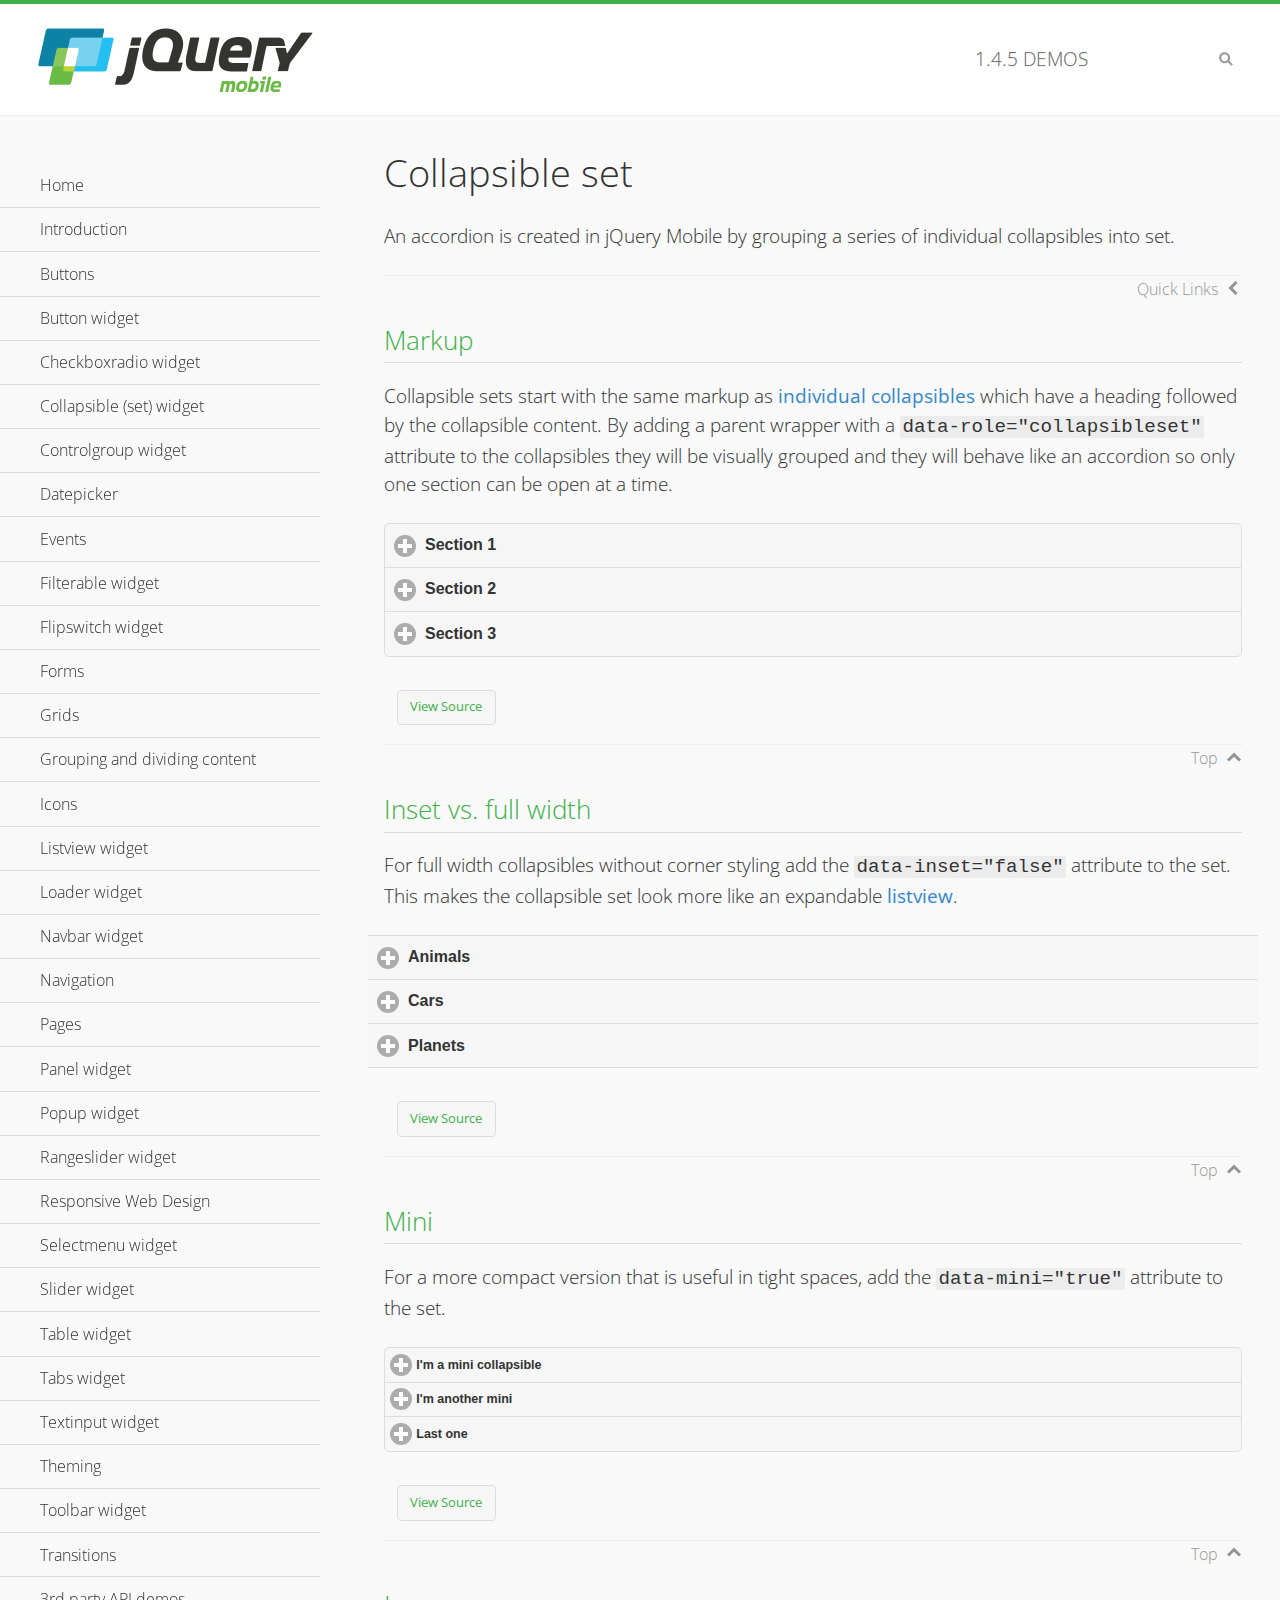
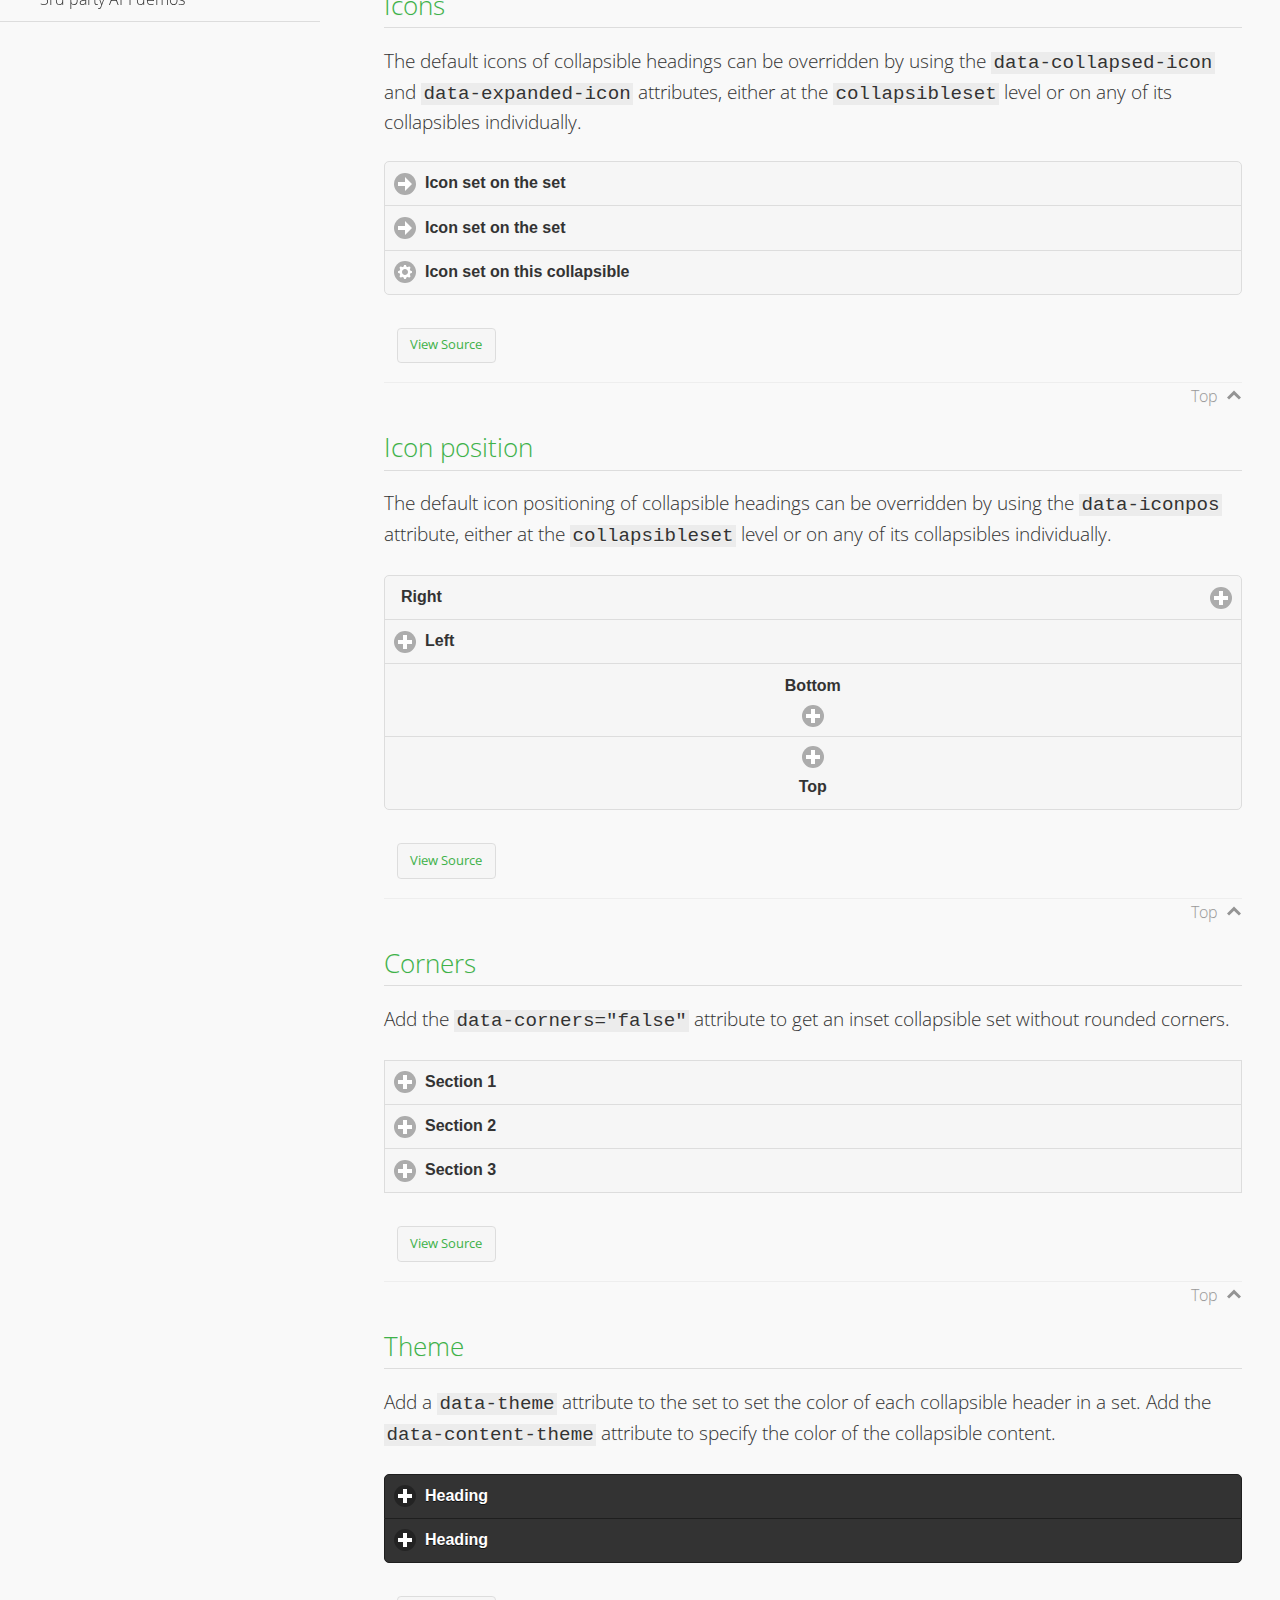
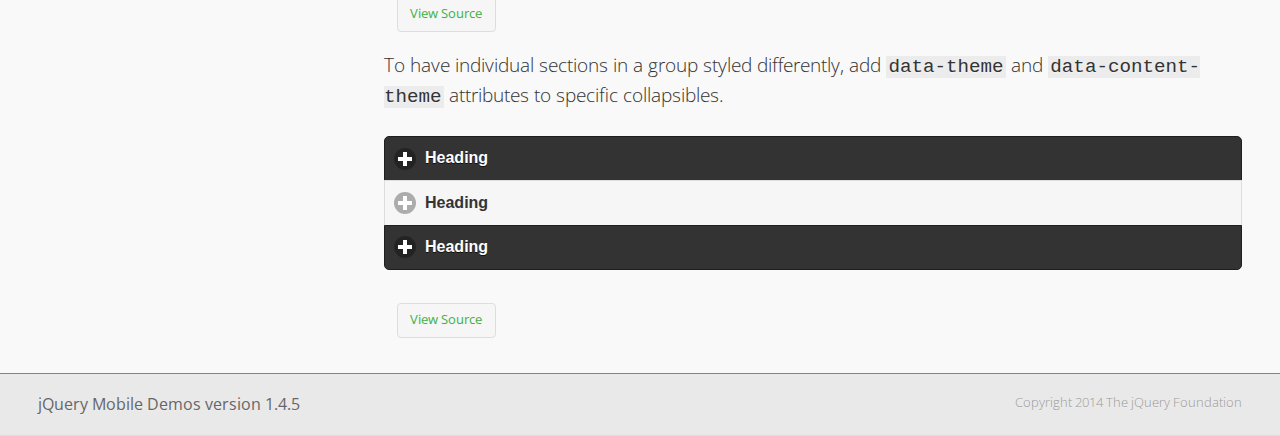
<file: www/js/jQueryMobile/demos/collapsibleset/index.html>
<!DOCTYPE html>
<html>
<head>
	<meta charset="utf-8">
	<meta name="viewport" content="width=device-width, initial-scale=1">
	<title>Collapsible set - jQuery Mobile Demos</title>
	<link rel="shortcut icon" href="../favicon.ico">
    <link rel="stylesheet" href="http://fonts.googleapis.com/css?family=Open+Sans:300,400,700">
	<link rel="stylesheet" href="../css/themes/default/jquery.mobile-1.4.5.min.css">
	<link rel="stylesheet" href="../_assets/css/jqm-demos.css">
	<script src="../js/jquery.js"></script>
	<script src="../_assets/js/index.js"></script>
	<script src="../js/jquery.mobile-1.4.5.min.js"></script>
</head>
<body>
<div data-role="page" class="jqm-demos" data-quicklinks="true">

	<div data-role="header" class="jqm-header">
		<h2><a href="../" title="jQuery Mobile Demos home"><img src="../_assets/img/jquery-logo.png" alt="jQuery Mobile"></a></h2>
		<p><span class="jqm-version"></span> Demos</p>
		<a href="#" class="jqm-navmenu-link ui-btn ui-btn-icon-notext ui-corner-all ui-icon-bars ui-nodisc-icon ui-alt-icon ui-btn-left">Menu</a>
		<a href="#" class="jqm-search-link ui-btn ui-btn-icon-notext ui-corner-all ui-icon-search ui-nodisc-icon ui-alt-icon ui-btn-right">Search</a>
	</div><!-- /header -->

	<div role="main" class="ui-content jqm-content">

		<h1>Collapsible set</h1>

		<p>An accordion is created in jQuery Mobile by grouping a series of individual collapsibles into set.</p>

		<h2>Markup</h2>

		<p>Collapsible sets start with the same markup as <a href="../collapsible/" data-ajax="false">individual collapsibles</a> which have a heading followed by the collapsible content. By adding a parent wrapper with a <code>data-role="collapsibleset"</code> attribute to the collapsibles they will be visually grouped and they will behave like an accordion so only one section can be open at a time.</p>

			<div data-demo-html="true">
				<div data-role="collapsibleset" data-theme="a" data-content-theme="a">
					<div data-role="collapsible">
						<h3>Section 1</h3>
					<p>I'm the collapsible content for section 1</p>
					</div>
					<div data-role="collapsible">
						<h3>Section 2</h3>
					<p>I'm the collapsible content for section 2</p>

					</div>
					<div data-role="collapsible">
						<h3>Section 3</h3>
					<p>I'm the collapsible content for section 3</p>
					</div>
				</div>
			</div><!--/demo-html -->

		<h2>Inset vs. full width</h2>

		<p>For full width collapsibles without corner styling add the <code>data-inset="false"</code> attribute to the set. This makes the collapsible set look more like an expandable <a href="../listview/">listview</a>.</p>

			<div data-demo-html="true">
				<div data-role="collapsibleset" data-inset="false">
					<div data-role="collapsible">
						<h3>Animals</h3>
						<ul data-role="listview" data-inset="false">
							<li>Cats</li>
							<li>Dogs</li>
							<li>Lizards</li>
							<li>Snakes</li>
						</ul>
					</div>
					<div data-role="collapsible">
						<h3>Cars</h3>
						<ul data-role="listview" data-inset="false">
							<li>Acura</li>
							<li>Audi</li>
							<li>BMW</li>
							<li>Cadillac</li>
						</ul>
					</div>
					<div data-role="collapsible">
						<h3>Planets</h3>
						<ul data-role="listview" data-inset="false">
							<li>Earth</li>
							<li>Jupiter</li>
							<li>Mars</li>
							<li>Mercury</li>
						</ul>
					</div>
				</div>
			</div><!--/demo-html -->

		<h2>Mini</h2>

		<p>For a more compact version that is useful in tight spaces, add the <code>data-mini="true"</code> attribute to the set. </p>

			<div data-demo-html="true">
				<div data-role="collapsibleset" data-theme="a" data-content-theme="a" data-mini="true">
					<div data-role="collapsible">
						<h3>I'm a mini collapsible</h3>
					<p>This is good for tight spaces.</p>
					</div>
					<div data-role="collapsible">
						<h3>I'm another mini</h3>
					<p>Here's some collapsible content.</p>

					</div>
					<div data-role="collapsible">
						<h3>Last one</h3>
					<p>Final bit of collapsible content.</p>
					</div>
				</div>
			</div><!--/demo-html -->

		<h2>Icons</h2>

		<p>The default icons of collapsible headings can be overridden by using the <code>data-collapsed-icon</code> and <code>data-expanded-icon</code> attributes, either at the <code>collapsibleset</code> level or on any of its collapsibles individually.</p>

			<div data-demo-html="true">
				<div data-role="collapsibleset" data-theme="a" data-content-theme="a" data-collapsed-icon="arrow-r" data-expanded-icon="arrow-d">
					<div data-role="collapsible">
						<h3>Icon set on the set</h3>
					<p>Specify the open and close icons on the set to apply it to all the collapsibles within.</p>
					</div>
					<div data-role="collapsible">
						<h3>Icon set on the set</h3>
					<p>This collapsible also gets the icon from the set.</p>
					</div>
					<div data-role="collapsible" data-collapsed-icon="gear" data-expanded-icon="delete">
						<h3>Icon set on this collapsible</h3>
					<p>The icons here are applied to this collapsible specifically, thus overriding the set icons.</p>
					</div>
				</div>
			</div><!--/demo-html -->

		<h2>Icon position</h2>

		<p>The default icon positioning of collapsible headings can be overridden by using the <code>data-iconpos</code> attribute, either at the <code>collapsibleset</code> level or on any of its collapsibles individually.</p>

			<div data-demo-html="true">
				<div data-role="collapsibleset" data-theme="a" data-content-theme="a" data-iconpos="right">
					<div data-role="collapsible">
						<h3>Right</h3>
					<p>Inherits icon positioning from <code>data-iconpos="right"</code> attribute on set.</p>
					</div>
					<div data-role="collapsible" data-iconpos="left">
						<h3>Left</h3>
					<p>Set via <code>data-iconpos="left"</code> attribute on the collapsible</p>
					</div>
					<div data-role="collapsible" data-iconpos="bottom">
						<h3>Bottom</h3>
					<p>Set via <code>data-iconpos="bottom"</code> attribute on the collapsible</p>
					</div>
					<div data-role="collapsible" data-iconpos="top">
						<h3>Top</h3>
					<p>Set via <code>data-iconpos="top"</code> attribute on the collapsible</p>
					</div>
				</div>
			</div><!--/demo-html -->

		<h2>Corners</h2>
		<p>Add the <code>data-corners="false"</code> attribute to get an inset collapsible set without rounded corners.</p>

			<div data-demo-html="true">
				<div data-role="collapsibleset" data-corners="false" data-theme="a" data-content-theme="a">
					<div data-role="collapsible">
						<h3>Section 1</h3>
					<p>Collapsible content</p>
					</div>
					<div data-role="collapsible">
						<h3>Section 2</h3>
					<p>Collapsible content</p>

					</div>
					<div data-role="collapsible">
						<h3>Section 3</h3>
					<p>Collapsible content</p>
					</div>
				</div>
			</div><!--/demo-html -->

		<h2>Theme</h2>

		<p>Add a <code>data-theme</code> attribute to the set to set the color of each collapsible header in a set. Add the <code>data-content-theme</code> attribute to specify the color of the collapsible content. </p>

			<div data-demo-html="true">
				<div data-role="collapsibleset" data-theme="b" data-content-theme="b">
					<div data-role="collapsible">
						<h3>Heading</h3>
						<p>Content</p>
					</div>
					<div data-role="collapsible">
						<h3>Heading</h3>
						<p>Content</p>
					</div>
				</div>
			</div><!--/demo-html -->

		<p>To have individual sections in a group styled differently, add <code>data-theme</code> and <code>data-content-theme</code> attributes to specific collapsibles.</p>

			<div data-demo-html="true">
				<div data-role="collapsibleset" data-theme="b" data-content-theme="b">
					<div data-role="collapsible">
						<h3>Heading</h3>
						<p>Content</p>
					</div>
					<div data-role="collapsible" data-theme="a" data-content-theme="a">
						<h3>Heading</h3>
						<p>Content</p>
					</div>
					<div data-role="collapsible">
						<h3>Heading</h3>
						<p>Content</p>
					</div>
				</div>
		</div><!--/demo-html -->

	</div><!-- /content -->
	    <div data-role="panel" class="jqm-navmenu-panel" data-position="left" data-display="overlay" data-theme="a">
	    	<ul class="jqm-list ui-alt-icon ui-nodisc-icon">
<li data-filtertext="demos homepage" data-icon="home"><a href=".././">Home</a></li>
<li data-filtertext="introduction overview getting started"><a href="../intro/" data-ajax="false">Introduction</a></li>
<li data-filtertext="buttons button markup buttonmarkup method anchor link button element"><a href="../button-markup/" data-ajax="false">Buttons</a></li>
<li data-filtertext="form button widget input button submit reset"><a href="../button/" data-ajax="false">Button widget</a></li>
<li data-role="collapsible" data-enhanced="true" data-collapsed-icon="carat-d" data-expanded-icon="carat-u" data-iconpos="right" data-inset="false" class="ui-collapsible ui-collapsible-themed-content ui-collapsible-collapsed">
	<h3 class="ui-collapsible-heading ui-collapsible-heading-collapsed">
		<a href="#" class="ui-collapsible-heading-toggle ui-btn ui-btn-icon-right ui-btn-inherit ui-icon-carat-d">
		    Checkboxradio widget<span class="ui-collapsible-heading-status"> click to expand contents</span>
		</a>
	</h3>
	<div class="ui-collapsible-content ui-body-inherit ui-collapsible-content-collapsed" aria-hidden="true">
		<ul>
			<li data-filtertext="form checkboxradio widget checkbox input checkboxes controlgroups"><a href="../checkboxradio-checkbox/" data-ajax="false">Checkboxes</a></li>
			<li data-filtertext="form checkboxradio widget radio input radio buttons controlgroups"><a href="../checkboxradio-radio/" data-ajax="false">Radio buttons</a></li>
		</ul>
	</div>
</li>
<li data-role="collapsible" data-enhanced="true" data-collapsed-icon="carat-d" data-expanded-icon="carat-u" data-iconpos="right" data-inset="false" class="ui-collapsible ui-collapsible-themed-content ui-collapsible-collapsed">
	<h3 class="ui-collapsible-heading ui-collapsible-heading-collapsed">
		<a href="#" class="ui-collapsible-heading-toggle ui-btn ui-btn-icon-right ui-btn-inherit ui-icon-carat-d">
			Collapsible (set) widget<span class="ui-collapsible-heading-status"> click to expand contents</span>
		</a>
	</h3>
	<div class="ui-collapsible-content ui-body-inherit ui-collapsible-content-collapsed" aria-hidden="true">
		<ul>
			<li data-filtertext="collapsibles content formatting"><a href="../collapsible/" data-ajax="false">Collapsible</a></li>
			<li data-filtertext="dynamic collapsible set accordion append expand"><a href="../collapsible-dynamic/" data-ajax="false">Dynamic collapsibles</a></li>
			<li data-filtertext="accordions collapsible set widget content formatting grouped collapsibles"><a href="../collapsibleset/" data-ajax="false">Collapsible set</a></li>
		</ul>
	</div>
</li>
<li data-role="collapsible" data-enhanced="true" data-collapsed-icon="carat-d" data-expanded-icon="carat-u" data-iconpos="right" data-inset="false" class="ui-collapsible ui-collapsible-themed-content ui-collapsible-collapsed">
	<h3 class="ui-collapsible-heading ui-collapsible-heading-collapsed">
		<a href="#" class="ui-collapsible-heading-toggle ui-btn ui-btn-icon-right ui-btn-inherit ui-icon-carat-d">
			Controlgroup widget<span class="ui-collapsible-heading-status"> click to expand contents</span>
		</a>
	</h3>
	<div class="ui-collapsible-content ui-body-inherit ui-collapsible-content-collapsed" aria-hidden="true">
		<ul>
			<li data-filtertext="controlgroups selectmenu checkboxradio input grouped buttons horizontal vertical"><a href="../controlgroup/" data-ajax="false">Controlgroup</a></li>
			<li data-filtertext="dynamic controlgroup dynamically add buttons"><a href="../controlgroup-dynamic/" data-ajax="false">Dynamic controlgroups</a></li>
		</ul>
	</div>
</li>
<li data-filtertext="form datepicker widget date input"><a href="../datepicker/" data-ajax="false">Datepicker</a></li>
<li data-role="collapsible" data-enhanced="true" data-collapsed-icon="carat-d" data-expanded-icon="carat-u" data-iconpos="right" data-inset="false" class="ui-collapsible ui-collapsible-themed-content ui-collapsible-collapsed">
	<h3 class="ui-collapsible-heading ui-collapsible-heading-collapsed">
		<a href="#" class="ui-collapsible-heading-toggle ui-btn ui-btn-icon-right ui-btn-inherit ui-icon-carat-d">
			Events<span class="ui-collapsible-heading-status"> click to expand contents</span>
		</a>
	</h3>
	<div class="ui-collapsible-content ui-body-inherit ui-collapsible-content-collapsed" aria-hidden="true">
		<ul>
			<li data-filtertext="swipe to delete list items listviews swipe events"><a href="../swipe-list/" data-ajax="false">Swipe list items</a></li>
			<li data-filtertext="swipe to navigate swipe page navigation swipe events"><a href="../swipe-page/" data-ajax="false">Swipe page navigation</a></li>
		</ul>
	</div>
</li>
<li data-filtertext="filterable filter elements sorting searching listview table"><a href="../filterable/" data-ajax="false">Filterable widget</a></li>
<li data-filtertext="form flipswitch widget flip toggle switch binary select checkbox input"><a href="../flipswitch/" data-ajax="false">Flipswitch widget</a></li>
<li data-role="collapsible" data-enhanced="true" data-collapsed-icon="carat-d" data-expanded-icon="carat-u" data-iconpos="right" data-inset="false" class="ui-collapsible ui-collapsible-themed-content ui-collapsible-collapsed">
	<h3 class="ui-collapsible-heading ui-collapsible-heading-collapsed">
		<a href="#" class="ui-collapsible-heading-toggle ui-btn ui-btn-icon-right ui-btn-inherit ui-icon-carat-d">
			Forms<span class="ui-collapsible-heading-status"> click to expand contents</span>
		</a>
	</h3>
	<div class="ui-collapsible-content ui-body-inherit ui-collapsible-content-collapsed" aria-hidden="true">
		<ul>
			<li data-filtertext="forms text checkbox radio range button submit reset inputs selects textarea slider flipswitch label form elements"><a href="../forms/" data-ajax="false">Forms</a></li>
			<li data-filtertext="form hide labels hidden accessible ui-hidden-accessible forms"><a href="../forms-label-hidden-accessible/" data-ajax="false">Hide labels</a></li>
			<li data-filtertext="form field containers fieldcontain ui-field-contain forms"><a href="../forms-field-contain/" data-ajax="false">Field containers</a></li>
			<li data-filtertext="forms disabled form elements"><a href="../forms-disabled/" data-ajax="false">Forms disabled</a></li>
			<li data-filtertext="forms gallery examples overview forms text checkbox radio range button submit reset inputs selects textarea slider flipswitch label form elements"><a href="../forms-gallery/" data-ajax="false">Forms gallery</a></li>
		</ul>
	</div>
</li>
<li data-role="collapsible" data-enhanced="true" data-collapsed-icon="carat-d" data-expanded-icon="carat-u" data-iconpos="right" data-inset="false" class="ui-collapsible ui-collapsible-themed-content ui-collapsible-collapsed">
	<h3 class="ui-collapsible-heading ui-collapsible-heading-collapsed">
		<a href="#" class="ui-collapsible-heading-toggle ui-btn ui-btn-icon-right ui-btn-inherit ui-icon-carat-d">
			Grids<span class="ui-collapsible-heading-status"> click to expand contents</span>
		</a>
	</h3>
	<div class="ui-collapsible-content ui-body-inherit ui-collapsible-content-collapsed" aria-hidden="true">
		<ul>
			<li data-filtertext="grids columns blocks content formatting rwd responsive css framework"><a href="../grids/" data-ajax="false">Grids</a></li>
			<li data-filtertext="buttons in grids css framework"><a href="../grids-buttons/" data-ajax="false">Buttons in grids</a></li>
			<li data-filtertext="custom responsive grids rwd css framework"><a href="../grids-custom-responsive/" data-ajax="false">Custom responsive grids</a></li>
		</ul>
	</div>
</li>
<li data-filtertext="blocks content formatting sections heading"><a href="../body-bar-classes/" data-ajax="false">Grouping and dividing content</a></li>
<li data-role="collapsible" data-enhanced="true" data-collapsed-icon="carat-d" data-expanded-icon="carat-u" data-iconpos="right" data-inset="false" class="ui-collapsible ui-collapsible-themed-content ui-collapsible-collapsed">
	<h3 class="ui-collapsible-heading ui-collapsible-heading-collapsed">
		<a href="#" class="ui-collapsible-heading-toggle ui-btn ui-btn-icon-right ui-btn-inherit ui-icon-carat-d">
			Icons<span class="ui-collapsible-heading-status"> click to expand contents</span>
		</a>
	</h3>
	<div class="ui-collapsible-content ui-body-inherit ui-collapsible-content-collapsed" aria-hidden="true">
		<ul>
			<li data-filtertext="button icons svg disc alt custom icon position"><a href="../icons/" data-ajax="false">Icons</a></li>
			<li data-filtertext=""><a href="../icons-grunticon/" data-ajax="false">Grunticon loader</a></li>
		</ul>
	</div>
</li>
<li data-role="collapsible" data-enhanced="true" data-collapsed-icon="carat-d" data-expanded-icon="carat-u" data-iconpos="right" data-inset="false" class="ui-collapsible ui-collapsible-themed-content ui-collapsible-collapsed">
	<h3 class="ui-collapsible-heading ui-collapsible-heading-collapsed">
		<a href="#" class="ui-collapsible-heading-toggle ui-btn ui-btn-icon-right ui-btn-inherit ui-icon-carat-d">
			Listview widget<span class="ui-collapsible-heading-status"> click to expand contents</span>
		</a>
	</h3>
	<div class="ui-collapsible-content ui-body-inherit ui-collapsible-content-collapsed" aria-hidden="true">
		<ul>
			<li data-filtertext="listview widget thumbnails icons nested split button collapsible ul ol"><a href="../listview/" data-ajax="false">Listview</a></li>
			<li data-filtertext="autocomplete filterable reveal listview filtertextbeforefilter placeholder"><a href="../listview-autocomplete/" data-ajax="false">Listview autocomplete</a></li>
			<li data-filtertext="autocomplete filterable reveal listview remote data filtertextbeforefilter placeholder"><a href="../listview-autocomplete-remote/" data-ajax="false">Listview autocomplete remote data</a></li>
			<li data-filtertext="autodividers anchor jump scroll linkbars listview lists ul ol"><a href="../listview-autodividers-linkbar/" data-ajax="false">Listview autodividers linkbar</a></li>
			<li data-filtertext="listview autodividers selector autodividersselector lists ul ol"><a href="../listview-autodividers-selector/" data-ajax="false">Listview autodividers selector</a></li>
			<li data-filtertext="listview nested list items"><a href="../listview-nested-lists/" data-ajax="false">Nested Listviews</a></li>
			<li data-filtertext="listview collapsible list items flat"><a href="../listview-collapsible-item-flat/" data-ajax="false">Listview collapsible list items (flat)</a></li>
			<li data-filtertext="listview collapsible list indented"><a href="../listview-collapsible-item-indented/" data-ajax="false">Listview collapsible list items (indented)</a></li>
			<li data-filtertext="grid listview responsive grids responsive listviews lists ul"><a href="../listview-grid/" data-ajax="false">Listview responsive grid</a></li>
		</ul>
	</div>
</li>
<li data-filtertext="loader widget page loading navigation overlay spinner"><a href="../loader/" data-ajax="false">Loader widget</a></li>
<li data-filtertext="navbar widget navmenu toolbars header footer"><a href="../navbar/" data-ajax="false">Navbar widget</a></li>
<li data-role="collapsible" data-enhanced="true" data-collapsed-icon="carat-d" data-expanded-icon="carat-u" data-iconpos="right" data-inset="false" class="ui-collapsible ui-collapsible-themed-content ui-collapsible-collapsed">
	<h3 class="ui-collapsible-heading ui-collapsible-heading-collapsed">
		<a href="#" class="ui-collapsible-heading-toggle ui-btn ui-btn-icon-right ui-btn-inherit ui-icon-carat-d">
			Navigation<span class="ui-collapsible-heading-status"> click to expand contents</span>
		</a>
	</h3>
	<div class="ui-collapsible-content ui-body-inherit ui-collapsible-content-collapsed" aria-hidden="true">
		<ul>
			<li data-filtertext="ajax navigation navigate widget history event method"><a href="../navigation/" data-ajax="false">Navigation</a></li>
			<li data-filtertext="linking pages page links navigation ajax prefetch cache"><a href="../navigation-linking-pages/" data-ajax="false">Linking pages</a></li>
			<!-- <li data-filtertext="php redirect server redirection server-side navigation"><a href="../navigation-php-redirect/" data-ajax="false">PHP redirect demo</a></li>-->
			<li data-filtertext="navigation redirection hash query"><a href="../navigation-hash-processing/" data-ajax="false">Hash processing demo</a></li>
			<li data-filtertext="navigation redirection hash query"><a href="../page-events/" data-ajax="false">Page Navigation Events</a></li>
		</ul>
	</div>
</li>
<li data-role="collapsible" data-enhanced="true" data-collapsed-icon="carat-d" data-expanded-icon="carat-u" data-iconpos="right" data-inset="false" class="ui-collapsible ui-collapsible-themed-content ui-collapsible-collapsed">
	<h3 class="ui-collapsible-heading ui-collapsible-heading-collapsed">
		<a href="#" class="ui-collapsible-heading-toggle ui-btn ui-btn-icon-right ui-btn-inherit ui-icon-carat-d">
			Pages<span class="ui-collapsible-heading-status"> click to expand contents</span>
		</a>
	</h3>
	<div class="ui-collapsible-content ui-body-inherit ui-collapsible-content-collapsed" aria-hidden="true">
		<ul>
			<li data-filtertext="pages page widget ajax navigation"><a href="../pages/" data-ajax="false">Pages</a></li>
			<li data-filtertext="single page"><a href="../pages-single-page/" data-ajax="false">Single page</a></li>
			<li data-filtertext="multipage multi-page page"><a href="../pages-multi-page/" data-ajax="false">Multi-page template</a></li>
			<li data-filtertext="dialog page widget modal popup"><a href="../pages-dialog/" data-ajax="false">Dialog page</a></li>
		</ul>
	</div>
</li>
<li data-role="collapsible" data-enhanced="true" data-collapsed-icon="carat-d" data-expanded-icon="carat-u" data-iconpos="right" data-inset="false" class="ui-collapsible ui-collapsible-themed-content ui-collapsible-collapsed">
	<h3 class="ui-collapsible-heading ui-collapsible-heading-collapsed">
		<a href="#" class="ui-collapsible-heading-toggle ui-btn ui-btn-icon-right ui-btn-inherit ui-icon-carat-d">
			Panel widget<span class="ui-collapsible-heading-status"> click to expand contents</span>
		</a>
	</h3>
	<div class="ui-collapsible-content ui-body-inherit ui-collapsible-content-collapsed" aria-hidden="true">
		<ul>
			<li data-filtertext="panel widget sliding panels reveal push overlay responsive"><a href="../panel/" data-ajax="false">Panel</a></li>
			<li data-filtertext=""><a href="../panel-external/" data-ajax="false">External panels</a></li>
			<li data-filtertext="panel "><a href="../panel-fixed/" data-ajax="false">Fixed panels</a></li>
			<li data-filtertext="panel slide panels sliding panels shadow rwd responsive breakpoint"><a href="../panel-responsive/" data-ajax="false">Panels responsive</a></li>
			<li data-filtertext="panel custom style custom panel width reveal shadow listview panel styling page background wrapper"><a href="../panel-styling/" data-ajax="false">Custom panel style</a></li>
			<li data-filtertext="panel open on swipe"><a href="../panel-swipe-open/" data-ajax="false">Panel open on swipe</a></li>
			<li data-filtertext="panels outside page internal external toolbars"><a href="../panel-external-internal/" data-ajax="false">Panel external and internal</a></li>
		</ul>
	</div>
</li>
<li data-role="collapsible" data-enhanced="true" data-collapsed-icon="carat-d" data-expanded-icon="carat-u" data-iconpos="right" data-inset="false" class="ui-collapsible ui-collapsible-themed-content ui-collapsible-collapsed">
	<h3 class="ui-collapsible-heading ui-collapsible-heading-collapsed">
		<a href="#" class="ui-collapsible-heading-toggle ui-btn ui-btn-icon-right ui-btn-inherit ui-icon-carat-d">
			Popup widget<span class="ui-collapsible-heading-status"> click to expand contents</span>
		</a>
	</h3>
	<div class="ui-collapsible-content ui-body-inherit ui-collapsible-content-collapsed" aria-hidden="true">
		<ul>
			<li data-filtertext="popup widget popups dialog modal transition tooltip lightbox form overlay screen flip pop fade transition"><a href="../popup/" data-ajax="false">Popup</a></li>
			<li data-filtertext="popup alignment position"><a href="../popup-alignment/" data-ajax="false">Popup alignment</a></li>
			<li data-filtertext="popup arrow size popups popover"><a href="../popup-arrow-size/" data-ajax="false">Popup arrow size</a></li>
			<li data-filtertext="dynamic popups popup images lightbox"><a href="../popup-dynamic/" data-ajax="false">Dynamic popups</a></li>
			<li data-filtertext="popups with iframes scaling"><a href="../popup-iframe/" data-ajax="false">Popups with iframes</a></li>
			<li data-filtertext="popup image scaling"><a href="../popup-image-scaling/" data-ajax="false">Popup image scaling</a></li>
			<li data-filtertext="external popup outside multi-page"><a href="../popup-outside-multipage/" data-ajax="false">Popup outside multi-page</a></li>
		</ul>
	</div>
</li>
<li data-filtertext="form rangeslider widget dual sliders dual handle sliders range input"><a href="../rangeslider/" data-ajax="false">Rangeslider widget</a></li>
<li data-filtertext="responsive web design rwd adaptive progressive enhancement PE accessible mobile breakpoints media query media queries"><a href="../rwd/" data-ajax="false">Responsive Web Design</a></li>
<li data-role="collapsible" data-enhanced="true" data-collapsed-icon="carat-d" data-expanded-icon="carat-u" data-iconpos="right" data-inset="false" class="ui-collapsible ui-collapsible-themed-content ui-collapsible-collapsed">
	<h3 class="ui-collapsible-heading ui-collapsible-heading-collapsed">
		<a href="#" class="ui-collapsible-heading-toggle ui-btn ui-btn-icon-right ui-btn-inherit ui-icon-carat-d">
			Selectmenu widget<span class="ui-collapsible-heading-status"> click to expand contents</span>
		</a>
	</h3>
	<div class="ui-collapsible-content ui-body-inherit ui-collapsible-content-collapsed" aria-hidden="true">
		<ul>
			<li data-filtertext="form selectmenu widget select input custom select menu selects"><a href="../selectmenu/" data-ajax="false">Selectmenu</a></li>
			<li data-filtertext="form custom select menu selectmenu widget custom menu option optgroup multiple selects"><a href="../selectmenu-custom/" data-ajax="false">Custom select menu</a></li>
			<li data-filtertext="filterable select filter popup dialog"><a href="../selectmenu-custom-filter/" data-ajax="false">Custom select menu with filter</a></li>
		</ul>
	</div>
</li>
<li data-role="collapsible" data-enhanced="true" data-collapsed-icon="carat-d" data-expanded-icon="carat-u" data-iconpos="right" data-inset="false" class="ui-collapsible ui-collapsible-themed-content ui-collapsible-collapsed">
	<h3 class="ui-collapsible-heading ui-collapsible-heading-collapsed">
		<a href="#" class="ui-collapsible-heading-toggle ui-btn ui-btn-icon-right ui-btn-inherit ui-icon-carat-d">
			Slider widget<span class="ui-collapsible-heading-status"> click to expand contents</span>
		</a>
	</h3>
	<div class="ui-collapsible-content ui-body-inherit ui-collapsible-content-collapsed" aria-hidden="true">
		<ul>
			<li data-filtertext="form slider widget range input single sliders"><a href="../slider/" data-ajax="false">Slider</a></li>
			<li data-filtertext="form slider widget flipswitch slider binary select flip toggle switch"><a href="../slider-flipswitch/" data-ajax="false">Slider flip toggle switch</a></li>
			<li data-filtertext="form slider tooltip handle value input range sliders"><a href="../slider-tooltip/" data-ajax="false">Slider tooltip</a></li>
		</ul>
	</div>
</li>
<li data-role="collapsible" data-enhanced="true" data-collapsed-icon="carat-d" data-expanded-icon="carat-u" data-iconpos="right" data-inset="false" class="ui-collapsible ui-collapsible-themed-content ui-collapsible-collapsed">
	<h3 class="ui-collapsible-heading ui-collapsible-heading-collapsed">
		<a href="#" class="ui-collapsible-heading-toggle ui-btn ui-btn-icon-right ui-btn-inherit ui-icon-carat-d">
			Table widget<span class="ui-collapsible-heading-status"> click to expand contents</span>
		</a>
	</h3>
	<div class="ui-collapsible-content ui-body-inherit ui-collapsible-content-collapsed" aria-hidden="true">
		<ul>
			<li data-filtertext="table widget reflow column toggle th td responsive tables rwd hide show tabular"><a href="../table-column-toggle/" data-ajax="false">Table Column Toggle</a></li>
			<li data-filtertext="table column toggle phone comparison demo"><a href="../table-column-toggle-example/" data-ajax="false">Table Column Toggle demo</a></li>
			<li data-filtertext="responsive tables table column toggle heading groups rwd breakpoint"><a href="../table-column-toggle-heading-groups/" data-ajax="false">Table Column Toggle heading groups</a></li>
			<li data-filtertext="responsive tables table column toggle hide rwd breakpoint customization options"><a href="../table-column-toggle-options/" data-ajax="false">Table Column Toggle options</a></li>
			<li data-filtertext="table reflow th td responsive rwd columns tabular"><a href="../table-reflow/" data-ajax="false">Table Reflow</a></li>
			<li data-filtertext="responsive tables table reflow heading groups rwd breakpoint"><a href="../table-reflow-heading-groups/" data-ajax="false">Table Reflow heading groups</a></li>
			<li data-filtertext="responsive tables table reflow stripes strokes table style"><a href="../table-reflow-stripes-strokes/" data-ajax="false">Table Reflow stripes and strokes</a></li>
			<li data-filtertext="responsive tables table reflow stack custom styles"><a href="../table-reflow-styling/" data-ajax="false">Table Reflow custom styles</a></li>
		</ul>
	</div>
</li>
<li data-filtertext="ui tabs widget"><a href="../tabs/" data-ajax="false">Tabs widget</a></li>
<li data-filtertext="form textinput widget text input textarea number date time tel email file color password"><a href="../textinput/" data-ajax="false">Textinput widget</a></li>
<li data-role="collapsible" data-enhanced="true" data-collapsed-icon="carat-d" data-expanded-icon="carat-u" data-iconpos="right" data-inset="false" class="ui-collapsible ui-collapsible-themed-content ui-collapsible-collapsed">
	<h3 class="ui-collapsible-heading ui-collapsible-heading-collapsed">
		<a href="#" class="ui-collapsible-heading-toggle ui-btn ui-btn-icon-right ui-btn-inherit ui-icon-carat-d">
			Theming<span class="ui-collapsible-heading-status"> click to expand contents</span>
		</a>
	</h3>
	<div class="ui-collapsible-content ui-body-inherit ui-collapsible-content-collapsed" aria-hidden="true">
		<ul>
			<li data-filtertext="default theme swatches theming style css"><a href="../theme-default/" data-ajax="false">Default theme</a></li>
			<li data-filtertext="classic theme old theme swatches theming style css"><a href="../theme-classic/" data-ajax="false">Classic theme</a></li>
		</ul>
	</div>
</li>
<li data-role="collapsible" data-enhanced="true" data-collapsed-icon="carat-d" data-expanded-icon="carat-u" data-iconpos="right" data-inset="false" class="ui-collapsible ui-collapsible-themed-content ui-collapsible-collapsed">
	<h3 class="ui-collapsible-heading ui-collapsible-heading-collapsed">
		<a href="#" class="ui-collapsible-heading-toggle ui-btn ui-btn-icon-right ui-btn-inherit ui-icon-carat-d">
			Toolbar widget<span class="ui-collapsible-heading-status"> click to expand contents</span>
		</a>
	</h3>
	<div class="ui-collapsible-content ui-body-inherit ui-collapsible-content-collapsed" aria-hidden="true">
		<ul>
			<li data-filtertext="toolbar widget header footer toolbars fixed fullscreen external sections"><a href="../toolbar/" data-ajax="false">Toolbar</a></li>
			<li data-filtertext="dynamic toolbars dynamically add toolbar header footer"><a href="../toolbar-dynamic/" data-ajax="false">Dynamic toolbars</a></li>
			<li data-filtertext="external toolbars header footer"><a href="../toolbar-external/" data-ajax="false">External toolbars</a></li>
			<li data-filtertext="fixed toolbars header footer"><a href="../toolbar-fixed/" data-ajax="false">Fixed toolbars</a></li>
			<li data-filtertext="fixed fullscreen toolbars header footer"><a href="../toolbar-fixed-fullscreen/" data-ajax="false">Fullscreen toolbars</a></li>
			<li data-filtertext="external fixed toolbars header footer"><a href="../toolbar-fixed-external/" data-ajax="false">Fixed external toolbars</a></li>
			<li data-filtertext="external persistent toolbars header footer navbar navmenu"><a href="../toolbar-fixed-persistent/" data-ajax="false">Persistent toolbars</a></li>
			<li data-filtertext="external ajax optimized toolbars persistent toolbars header footer navbar"><a href="../toolbar-fixed-persistent-optimized/" data-ajax="false">Ajax optimized toolbars</a></li>
			<li data-filtertext="form in toolbars header footer"><a href="../toolbar-fixed-forms/" data-ajax="false">Form in toolbar</a></li>
		</ul>
	</div>
</li>
<li data-filtertext="page transitions animated pages popup navigation flip slide fade pop"><a href="../transitions/" data-ajax="false">Transitions</a></li>
<li data-role="collapsible" data-enhanced="true" data-collapsed-icon="carat-d" data-expanded-icon="carat-u" data-iconpos="right" data-inset="false" class="ui-collapsible ui-collapsible-themed-content ui-collapsible-collapsed">
	<h3 class="ui-collapsible-heading ui-collapsible-heading-collapsed">
		<a href="#" class="ui-collapsible-heading-toggle ui-btn ui-btn-icon-right ui-btn-inherit ui-icon-carat-d">
			3rd party API demos<span class="ui-collapsible-heading-status"> click to expand contents</span>
		</a>
	</h3>
	<div class="ui-collapsible-content ui-body-inherit ui-collapsible-content-collapsed" aria-hidden="true">
		<ul>
			<li data-filtertext="backbone requirejs navigation router"><a href="../backbone-requirejs/" data-ajax="false">Backbone RequireJS</a></li>
			<li data-filtertext="google maps geolocation demo"><a href="../map-geolocation/" data-ajax="false">Google Maps geolocation</a></li>
			<li data-filtertext="google maps hybrid"><a href="../map-list-toggle/" data-ajax="false">Google Maps list toggle</a></li>
		</ul>
	</div>
</li>



		     </ul>
		</div><!-- /panel -->


	<div data-role="footer" data-position="fixed" data-tap-toggle="false" class="jqm-footer">
		<p>jQuery Mobile Demos version <span class="jqm-version"></span></p>
		<p>Copyright 2014 The jQuery Foundation</p>
	</div><!-- /footer -->
	<!-- TODO: This should become an external panel so we can add input to markup (unique ID) -->
    <div data-role="panel" class="jqm-search-panel" data-position="right" data-display="overlay" data-theme="a">
		<div class="jqm-search">
			<ul class="jqm-list" data-filter-placeholder="Search demos..." data-filter-reveal="true">
<li data-filtertext="demos homepage" data-icon="home"><a href=".././">Home</a></li>
<li data-filtertext="introduction overview getting started"><a href="../intro/" data-ajax="false">Introduction</a></li>
<li data-filtertext="buttons button markup buttonmarkup method anchor link button element"><a href="../button-markup/" data-ajax="false">Buttons</a></li>
<li data-filtertext="form button widget input button submit reset"><a href="../button/" data-ajax="false">Button widget</a></li>
<li data-role="collapsible" data-enhanced="true" data-collapsed-icon="carat-d" data-expanded-icon="carat-u" data-iconpos="right" data-inset="false" class="ui-collapsible ui-collapsible-themed-content ui-collapsible-collapsed">
	<h3 class="ui-collapsible-heading ui-collapsible-heading-collapsed">
		<a href="#" class="ui-collapsible-heading-toggle ui-btn ui-btn-icon-right ui-btn-inherit ui-icon-carat-d">
		    Checkboxradio widget<span class="ui-collapsible-heading-status"> click to expand contents</span>
		</a>
	</h3>
	<div class="ui-collapsible-content ui-body-inherit ui-collapsible-content-collapsed" aria-hidden="true">
		<ul>
			<li data-filtertext="form checkboxradio widget checkbox input checkboxes controlgroups"><a href="../checkboxradio-checkbox/" data-ajax="false">Checkboxes</a></li>
			<li data-filtertext="form checkboxradio widget radio input radio buttons controlgroups"><a href="../checkboxradio-radio/" data-ajax="false">Radio buttons</a></li>
		</ul>
	</div>
</li>
<li data-role="collapsible" data-enhanced="true" data-collapsed-icon="carat-d" data-expanded-icon="carat-u" data-iconpos="right" data-inset="false" class="ui-collapsible ui-collapsible-themed-content ui-collapsible-collapsed">
	<h3 class="ui-collapsible-heading ui-collapsible-heading-collapsed">
		<a href="#" class="ui-collapsible-heading-toggle ui-btn ui-btn-icon-right ui-btn-inherit ui-icon-carat-d">
			Collapsible (set) widget<span class="ui-collapsible-heading-status"> click to expand contents</span>
		</a>
	</h3>
	<div class="ui-collapsible-content ui-body-inherit ui-collapsible-content-collapsed" aria-hidden="true">
		<ul>
			<li data-filtertext="collapsibles content formatting"><a href="../collapsible/" data-ajax="false">Collapsible</a></li>
			<li data-filtertext="dynamic collapsible set accordion append expand"><a href="../collapsible-dynamic/" data-ajax="false">Dynamic collapsibles</a></li>
			<li data-filtertext="accordions collapsible set widget content formatting grouped collapsibles"><a href="../collapsibleset/" data-ajax="false">Collapsible set</a></li>
		</ul>
	</div>
</li>
<li data-role="collapsible" data-enhanced="true" data-collapsed-icon="carat-d" data-expanded-icon="carat-u" data-iconpos="right" data-inset="false" class="ui-collapsible ui-collapsible-themed-content ui-collapsible-collapsed">
	<h3 class="ui-collapsible-heading ui-collapsible-heading-collapsed">
		<a href="#" class="ui-collapsible-heading-toggle ui-btn ui-btn-icon-right ui-btn-inherit ui-icon-carat-d">
			Controlgroup widget<span class="ui-collapsible-heading-status"> click to expand contents</span>
		</a>
	</h3>
	<div class="ui-collapsible-content ui-body-inherit ui-collapsible-content-collapsed" aria-hidden="true">
		<ul>
			<li data-filtertext="controlgroups selectmenu checkboxradio input grouped buttons horizontal vertical"><a href="../controlgroup/" data-ajax="false">Controlgroup</a></li>
			<li data-filtertext="dynamic controlgroup dynamically add buttons"><a href="../controlgroup-dynamic/" data-ajax="false">Dynamic controlgroups</a></li>
		</ul>
	</div>
</li>
<li data-filtertext="form datepicker widget date input"><a href="../datepicker/" data-ajax="false">Datepicker</a></li>
<li data-role="collapsible" data-enhanced="true" data-collapsed-icon="carat-d" data-expanded-icon="carat-u" data-iconpos="right" data-inset="false" class="ui-collapsible ui-collapsible-themed-content ui-collapsible-collapsed">
	<h3 class="ui-collapsible-heading ui-collapsible-heading-collapsed">
		<a href="#" class="ui-collapsible-heading-toggle ui-btn ui-btn-icon-right ui-btn-inherit ui-icon-carat-d">
			Events<span class="ui-collapsible-heading-status"> click to expand contents</span>
		</a>
	</h3>
	<div class="ui-collapsible-content ui-body-inherit ui-collapsible-content-collapsed" aria-hidden="true">
		<ul>
			<li data-filtertext="swipe to delete list items listviews swipe events"><a href="../swipe-list/" data-ajax="false">Swipe list items</a></li>
			<li data-filtertext="swipe to navigate swipe page navigation swipe events"><a href="../swipe-page/" data-ajax="false">Swipe page navigation</a></li>
		</ul>
	</div>
</li>
<li data-filtertext="filterable filter elements sorting searching listview table"><a href="../filterable/" data-ajax="false">Filterable widget</a></li>
<li data-filtertext="form flipswitch widget flip toggle switch binary select checkbox input"><a href="../flipswitch/" data-ajax="false">Flipswitch widget</a></li>
<li data-role="collapsible" data-enhanced="true" data-collapsed-icon="carat-d" data-expanded-icon="carat-u" data-iconpos="right" data-inset="false" class="ui-collapsible ui-collapsible-themed-content ui-collapsible-collapsed">
	<h3 class="ui-collapsible-heading ui-collapsible-heading-collapsed">
		<a href="#" class="ui-collapsible-heading-toggle ui-btn ui-btn-icon-right ui-btn-inherit ui-icon-carat-d">
			Forms<span class="ui-collapsible-heading-status"> click to expand contents</span>
		</a>
	</h3>
	<div class="ui-collapsible-content ui-body-inherit ui-collapsible-content-collapsed" aria-hidden="true">
		<ul>
			<li data-filtertext="forms text checkbox radio range button submit reset inputs selects textarea slider flipswitch label form elements"><a href="../forms/" data-ajax="false">Forms</a></li>
			<li data-filtertext="form hide labels hidden accessible ui-hidden-accessible forms"><a href="../forms-label-hidden-accessible/" data-ajax="false">Hide labels</a></li>
			<li data-filtertext="form field containers fieldcontain ui-field-contain forms"><a href="../forms-field-contain/" data-ajax="false">Field containers</a></li>
			<li data-filtertext="forms disabled form elements"><a href="../forms-disabled/" data-ajax="false">Forms disabled</a></li>
			<li data-filtertext="forms gallery examples overview forms text checkbox radio range button submit reset inputs selects textarea slider flipswitch label form elements"><a href="../forms-gallery/" data-ajax="false">Forms gallery</a></li>
		</ul>
	</div>
</li>
<li data-role="collapsible" data-enhanced="true" data-collapsed-icon="carat-d" data-expanded-icon="carat-u" data-iconpos="right" data-inset="false" class="ui-collapsible ui-collapsible-themed-content ui-collapsible-collapsed">
	<h3 class="ui-collapsible-heading ui-collapsible-heading-collapsed">
		<a href="#" class="ui-collapsible-heading-toggle ui-btn ui-btn-icon-right ui-btn-inherit ui-icon-carat-d">
			Grids<span class="ui-collapsible-heading-status"> click to expand contents</span>
		</a>
	</h3>
	<div class="ui-collapsible-content ui-body-inherit ui-collapsible-content-collapsed" aria-hidden="true">
		<ul>
			<li data-filtertext="grids columns blocks content formatting rwd responsive css framework"><a href="../grids/" data-ajax="false">Grids</a></li>
			<li data-filtertext="buttons in grids css framework"><a href="../grids-buttons/" data-ajax="false">Buttons in grids</a></li>
			<li data-filtertext="custom responsive grids rwd css framework"><a href="../grids-custom-responsive/" data-ajax="false">Custom responsive grids</a></li>
		</ul>
	</div>
</li>
<li data-filtertext="blocks content formatting sections heading"><a href="../body-bar-classes/" data-ajax="false">Grouping and dividing content</a></li>
<li data-role="collapsible" data-enhanced="true" data-collapsed-icon="carat-d" data-expanded-icon="carat-u" data-iconpos="right" data-inset="false" class="ui-collapsible ui-collapsible-themed-content ui-collapsible-collapsed">
	<h3 class="ui-collapsible-heading ui-collapsible-heading-collapsed">
		<a href="#" class="ui-collapsible-heading-toggle ui-btn ui-btn-icon-right ui-btn-inherit ui-icon-carat-d">
			Icons<span class="ui-collapsible-heading-status"> click to expand contents</span>
		</a>
	</h3>
	<div class="ui-collapsible-content ui-body-inherit ui-collapsible-content-collapsed" aria-hidden="true">
		<ul>
			<li data-filtertext="button icons svg disc alt custom icon position"><a href="../icons/" data-ajax="false">Icons</a></li>
			<li data-filtertext=""><a href="../icons-grunticon/" data-ajax="false">Grunticon loader</a></li>
		</ul>
	</div>
</li>
<li data-role="collapsible" data-enhanced="true" data-collapsed-icon="carat-d" data-expanded-icon="carat-u" data-iconpos="right" data-inset="false" class="ui-collapsible ui-collapsible-themed-content ui-collapsible-collapsed">
	<h3 class="ui-collapsible-heading ui-collapsible-heading-collapsed">
		<a href="#" class="ui-collapsible-heading-toggle ui-btn ui-btn-icon-right ui-btn-inherit ui-icon-carat-d">
			Listview widget<span class="ui-collapsible-heading-status"> click to expand contents</span>
		</a>
	</h3>
	<div class="ui-collapsible-content ui-body-inherit ui-collapsible-content-collapsed" aria-hidden="true">
		<ul>
			<li data-filtertext="listview widget thumbnails icons nested split button collapsible ul ol"><a href="../listview/" data-ajax="false">Listview</a></li>
			<li data-filtertext="autocomplete filterable reveal listview filtertextbeforefilter placeholder"><a href="../listview-autocomplete/" data-ajax="false">Listview autocomplete</a></li>
			<li data-filtertext="autocomplete filterable reveal listview remote data filtertextbeforefilter placeholder"><a href="../listview-autocomplete-remote/" data-ajax="false">Listview autocomplete remote data</a></li>
			<li data-filtertext="autodividers anchor jump scroll linkbars listview lists ul ol"><a href="../listview-autodividers-linkbar/" data-ajax="false">Listview autodividers linkbar</a></li>
			<li data-filtertext="listview autodividers selector autodividersselector lists ul ol"><a href="../listview-autodividers-selector/" data-ajax="false">Listview autodividers selector</a></li>
			<li data-filtertext="listview nested list items"><a href="../listview-nested-lists/" data-ajax="false">Nested Listviews</a></li>
			<li data-filtertext="listview collapsible list items flat"><a href="../listview-collapsible-item-flat/" data-ajax="false">Listview collapsible list items (flat)</a></li>
			<li data-filtertext="listview collapsible list indented"><a href="../listview-collapsible-item-indented/" data-ajax="false">Listview collapsible list items (indented)</a></li>
			<li data-filtertext="grid listview responsive grids responsive listviews lists ul"><a href="../listview-grid/" data-ajax="false">Listview responsive grid</a></li>
		</ul>
	</div>
</li>
<li data-filtertext="loader widget page loading navigation overlay spinner"><a href="../loader/" data-ajax="false">Loader widget</a></li>
<li data-filtertext="navbar widget navmenu toolbars header footer"><a href="../navbar/" data-ajax="false">Navbar widget</a></li>
<li data-role="collapsible" data-enhanced="true" data-collapsed-icon="carat-d" data-expanded-icon="carat-u" data-iconpos="right" data-inset="false" class="ui-collapsible ui-collapsible-themed-content ui-collapsible-collapsed">
	<h3 class="ui-collapsible-heading ui-collapsible-heading-collapsed">
		<a href="#" class="ui-collapsible-heading-toggle ui-btn ui-btn-icon-right ui-btn-inherit ui-icon-carat-d">
			Navigation<span class="ui-collapsible-heading-status"> click to expand contents</span>
		</a>
	</h3>
	<div class="ui-collapsible-content ui-body-inherit ui-collapsible-content-collapsed" aria-hidden="true">
		<ul>
			<li data-filtertext="ajax navigation navigate widget history event method"><a href="../navigation/" data-ajax="false">Navigation</a></li>
			<li data-filtertext="linking pages page links navigation ajax prefetch cache"><a href="../navigation-linking-pages/" data-ajax="false">Linking pages</a></li>
			<!-- <li data-filtertext="php redirect server redirection server-side navigation"><a href="../navigation-php-redirect/" data-ajax="false">PHP redirect demo</a></li>-->
			<li data-filtertext="navigation redirection hash query"><a href="../navigation-hash-processing/" data-ajax="false">Hash processing demo</a></li>
			<li data-filtertext="navigation redirection hash query"><a href="../page-events/" data-ajax="false">Page Navigation Events</a></li>
		</ul>
	</div>
</li>
<li data-role="collapsible" data-enhanced="true" data-collapsed-icon="carat-d" data-expanded-icon="carat-u" data-iconpos="right" data-inset="false" class="ui-collapsible ui-collapsible-themed-content ui-collapsible-collapsed">
	<h3 class="ui-collapsible-heading ui-collapsible-heading-collapsed">
		<a href="#" class="ui-collapsible-heading-toggle ui-btn ui-btn-icon-right ui-btn-inherit ui-icon-carat-d">
			Pages<span class="ui-collapsible-heading-status"> click to expand contents</span>
		</a>
	</h3>
	<div class="ui-collapsible-content ui-body-inherit ui-collapsible-content-collapsed" aria-hidden="true">
		<ul>
			<li data-filtertext="pages page widget ajax navigation"><a href="../pages/" data-ajax="false">Pages</a></li>
			<li data-filtertext="single page"><a href="../pages-single-page/" data-ajax="false">Single page</a></li>
			<li data-filtertext="multipage multi-page page"><a href="../pages-multi-page/" data-ajax="false">Multi-page template</a></li>
			<li data-filtertext="dialog page widget modal popup"><a href="../pages-dialog/" data-ajax="false">Dialog page</a></li>
		</ul>
	</div>
</li>
<li data-role="collapsible" data-enhanced="true" data-collapsed-icon="carat-d" data-expanded-icon="carat-u" data-iconpos="right" data-inset="false" class="ui-collapsible ui-collapsible-themed-content ui-collapsible-collapsed">
	<h3 class="ui-collapsible-heading ui-collapsible-heading-collapsed">
		<a href="#" class="ui-collapsible-heading-toggle ui-btn ui-btn-icon-right ui-btn-inherit ui-icon-carat-d">
			Panel widget<span class="ui-collapsible-heading-status"> click to expand contents</span>
		</a>
	</h3>
	<div class="ui-collapsible-content ui-body-inherit ui-collapsible-content-collapsed" aria-hidden="true">
		<ul>
			<li data-filtertext="panel widget sliding panels reveal push overlay responsive"><a href="../panel/" data-ajax="false">Panel</a></li>
			<li data-filtertext=""><a href="../panel-external/" data-ajax="false">External panels</a></li>
			<li data-filtertext="panel "><a href="../panel-fixed/" data-ajax="false">Fixed panels</a></li>
			<li data-filtertext="panel slide panels sliding panels shadow rwd responsive breakpoint"><a href="../panel-responsive/" data-ajax="false">Panels responsive</a></li>
			<li data-filtertext="panel custom style custom panel width reveal shadow listview panel styling page background wrapper"><a href="../panel-styling/" data-ajax="false">Custom panel style</a></li>
			<li data-filtertext="panel open on swipe"><a href="../panel-swipe-open/" data-ajax="false">Panel open on swipe</a></li>
			<li data-filtertext="panels outside page internal external toolbars"><a href="../panel-external-internal/" data-ajax="false">Panel external and internal</a></li>
		</ul>
	</div>
</li>
<li data-role="collapsible" data-enhanced="true" data-collapsed-icon="carat-d" data-expanded-icon="carat-u" data-iconpos="right" data-inset="false" class="ui-collapsible ui-collapsible-themed-content ui-collapsible-collapsed">
	<h3 class="ui-collapsible-heading ui-collapsible-heading-collapsed">
		<a href="#" class="ui-collapsible-heading-toggle ui-btn ui-btn-icon-right ui-btn-inherit ui-icon-carat-d">
			Popup widget<span class="ui-collapsible-heading-status"> click to expand contents</span>
		</a>
	</h3>
	<div class="ui-collapsible-content ui-body-inherit ui-collapsible-content-collapsed" aria-hidden="true">
		<ul>
			<li data-filtertext="popup widget popups dialog modal transition tooltip lightbox form overlay screen flip pop fade transition"><a href="../popup/" data-ajax="false">Popup</a></li>
			<li data-filtertext="popup alignment position"><a href="../popup-alignment/" data-ajax="false">Popup alignment</a></li>
			<li data-filtertext="popup arrow size popups popover"><a href="../popup-arrow-size/" data-ajax="false">Popup arrow size</a></li>
			<li data-filtertext="dynamic popups popup images lightbox"><a href="../popup-dynamic/" data-ajax="false">Dynamic popups</a></li>
			<li data-filtertext="popups with iframes scaling"><a href="../popup-iframe/" data-ajax="false">Popups with iframes</a></li>
			<li data-filtertext="popup image scaling"><a href="../popup-image-scaling/" data-ajax="false">Popup image scaling</a></li>
			<li data-filtertext="external popup outside multi-page"><a href="../popup-outside-multipage/" data-ajax="false">Popup outside multi-page</a></li>
		</ul>
	</div>
</li>
<li data-filtertext="form rangeslider widget dual sliders dual handle sliders range input"><a href="../rangeslider/" data-ajax="false">Rangeslider widget</a></li>
<li data-filtertext="responsive web design rwd adaptive progressive enhancement PE accessible mobile breakpoints media query media queries"><a href="../rwd/" data-ajax="false">Responsive Web Design</a></li>
<li data-role="collapsible" data-enhanced="true" data-collapsed-icon="carat-d" data-expanded-icon="carat-u" data-iconpos="right" data-inset="false" class="ui-collapsible ui-collapsible-themed-content ui-collapsible-collapsed">
	<h3 class="ui-collapsible-heading ui-collapsible-heading-collapsed">
		<a href="#" class="ui-collapsible-heading-toggle ui-btn ui-btn-icon-right ui-btn-inherit ui-icon-carat-d">
			Selectmenu widget<span class="ui-collapsible-heading-status"> click to expand contents</span>
		</a>
	</h3>
	<div class="ui-collapsible-content ui-body-inherit ui-collapsible-content-collapsed" aria-hidden="true">
		<ul>
			<li data-filtertext="form selectmenu widget select input custom select menu selects"><a href="../selectmenu/" data-ajax="false">Selectmenu</a></li>
			<li data-filtertext="form custom select menu selectmenu widget custom menu option optgroup multiple selects"><a href="../selectmenu-custom/" data-ajax="false">Custom select menu</a></li>
			<li data-filtertext="filterable select filter popup dialog"><a href="../selectmenu-custom-filter/" data-ajax="false">Custom select menu with filter</a></li>
		</ul>
	</div>
</li>
<li data-role="collapsible" data-enhanced="true" data-collapsed-icon="carat-d" data-expanded-icon="carat-u" data-iconpos="right" data-inset="false" class="ui-collapsible ui-collapsible-themed-content ui-collapsible-collapsed">
	<h3 class="ui-collapsible-heading ui-collapsible-heading-collapsed">
		<a href="#" class="ui-collapsible-heading-toggle ui-btn ui-btn-icon-right ui-btn-inherit ui-icon-carat-d">
			Slider widget<span class="ui-collapsible-heading-status"> click to expand contents</span>
		</a>
	</h3>
	<div class="ui-collapsible-content ui-body-inherit ui-collapsible-content-collapsed" aria-hidden="true">
		<ul>
			<li data-filtertext="form slider widget range input single sliders"><a href="../slider/" data-ajax="false">Slider</a></li>
			<li data-filtertext="form slider widget flipswitch slider binary select flip toggle switch"><a href="../slider-flipswitch/" data-ajax="false">Slider flip toggle switch</a></li>
			<li data-filtertext="form slider tooltip handle value input range sliders"><a href="../slider-tooltip/" data-ajax="false">Slider tooltip</a></li>
		</ul>
	</div>
</li>
<li data-role="collapsible" data-enhanced="true" data-collapsed-icon="carat-d" data-expanded-icon="carat-u" data-iconpos="right" data-inset="false" class="ui-collapsible ui-collapsible-themed-content ui-collapsible-collapsed">
	<h3 class="ui-collapsible-heading ui-collapsible-heading-collapsed">
		<a href="#" class="ui-collapsible-heading-toggle ui-btn ui-btn-icon-right ui-btn-inherit ui-icon-carat-d">
			Table widget<span class="ui-collapsible-heading-status"> click to expand contents</span>
		</a>
	</h3>
	<div class="ui-collapsible-content ui-body-inherit ui-collapsible-content-collapsed" aria-hidden="true">
		<ul>
			<li data-filtertext="table widget reflow column toggle th td responsive tables rwd hide show tabular"><a href="../table-column-toggle/" data-ajax="false">Table Column Toggle</a></li>
			<li data-filtertext="table column toggle phone comparison demo"><a href="../table-column-toggle-example/" data-ajax="false">Table Column Toggle demo</a></li>
			<li data-filtertext="responsive tables table column toggle heading groups rwd breakpoint"><a href="../table-column-toggle-heading-groups/" data-ajax="false">Table Column Toggle heading groups</a></li>
			<li data-filtertext="responsive tables table column toggle hide rwd breakpoint customization options"><a href="../table-column-toggle-options/" data-ajax="false">Table Column Toggle options</a></li>
			<li data-filtertext="table reflow th td responsive rwd columns tabular"><a href="../table-reflow/" data-ajax="false">Table Reflow</a></li>
			<li data-filtertext="responsive tables table reflow heading groups rwd breakpoint"><a href="../table-reflow-heading-groups/" data-ajax="false">Table Reflow heading groups</a></li>
			<li data-filtertext="responsive tables table reflow stripes strokes table style"><a href="../table-reflow-stripes-strokes/" data-ajax="false">Table Reflow stripes and strokes</a></li>
			<li data-filtertext="responsive tables table reflow stack custom styles"><a href="../table-reflow-styling/" data-ajax="false">Table Reflow custom styles</a></li>
		</ul>
	</div>
</li>
<li data-filtertext="ui tabs widget"><a href="../tabs/" data-ajax="false">Tabs widget</a></li>
<li data-filtertext="form textinput widget text input textarea number date time tel email file color password"><a href="../textinput/" data-ajax="false">Textinput widget</a></li>
<li data-role="collapsible" data-enhanced="true" data-collapsed-icon="carat-d" data-expanded-icon="carat-u" data-iconpos="right" data-inset="false" class="ui-collapsible ui-collapsible-themed-content ui-collapsible-collapsed">
	<h3 class="ui-collapsible-heading ui-collapsible-heading-collapsed">
		<a href="#" class="ui-collapsible-heading-toggle ui-btn ui-btn-icon-right ui-btn-inherit ui-icon-carat-d">
			Theming<span class="ui-collapsible-heading-status"> click to expand contents</span>
		</a>
	</h3>
	<div class="ui-collapsible-content ui-body-inherit ui-collapsible-content-collapsed" aria-hidden="true">
		<ul>
			<li data-filtertext="default theme swatches theming style css"><a href="../theme-default/" data-ajax="false">Default theme</a></li>
			<li data-filtertext="classic theme old theme swatches theming style css"><a href="../theme-classic/" data-ajax="false">Classic theme</a></li>
		</ul>
	</div>
</li>
<li data-role="collapsible" data-enhanced="true" data-collapsed-icon="carat-d" data-expanded-icon="carat-u" data-iconpos="right" data-inset="false" class="ui-collapsible ui-collapsible-themed-content ui-collapsible-collapsed">
	<h3 class="ui-collapsible-heading ui-collapsible-heading-collapsed">
		<a href="#" class="ui-collapsible-heading-toggle ui-btn ui-btn-icon-right ui-btn-inherit ui-icon-carat-d">
			Toolbar widget<span class="ui-collapsible-heading-status"> click to expand contents</span>
		</a>
	</h3>
	<div class="ui-collapsible-content ui-body-inherit ui-collapsible-content-collapsed" aria-hidden="true">
		<ul>
			<li data-filtertext="toolbar widget header footer toolbars fixed fullscreen external sections"><a href="../toolbar/" data-ajax="false">Toolbar</a></li>
			<li data-filtertext="dynamic toolbars dynamically add toolbar header footer"><a href="../toolbar-dynamic/" data-ajax="false">Dynamic toolbars</a></li>
			<li data-filtertext="external toolbars header footer"><a href="../toolbar-external/" data-ajax="false">External toolbars</a></li>
			<li data-filtertext="fixed toolbars header footer"><a href="../toolbar-fixed/" data-ajax="false">Fixed toolbars</a></li>
			<li data-filtertext="fixed fullscreen toolbars header footer"><a href="../toolbar-fixed-fullscreen/" data-ajax="false">Fullscreen toolbars</a></li>
			<li data-filtertext="external fixed toolbars header footer"><a href="../toolbar-fixed-external/" data-ajax="false">Fixed external toolbars</a></li>
			<li data-filtertext="external persistent toolbars header footer navbar navmenu"><a href="../toolbar-fixed-persistent/" data-ajax="false">Persistent toolbars</a></li>
			<li data-filtertext="external ajax optimized toolbars persistent toolbars header footer navbar"><a href="../toolbar-fixed-persistent-optimized/" data-ajax="false">Ajax optimized toolbars</a></li>
			<li data-filtertext="form in toolbars header footer"><a href="../toolbar-fixed-forms/" data-ajax="false">Form in toolbar</a></li>
		</ul>
	</div>
</li>
<li data-filtertext="page transitions animated pages popup navigation flip slide fade pop"><a href="../transitions/" data-ajax="false">Transitions</a></li>
<li data-role="collapsible" data-enhanced="true" data-collapsed-icon="carat-d" data-expanded-icon="carat-u" data-iconpos="right" data-inset="false" class="ui-collapsible ui-collapsible-themed-content ui-collapsible-collapsed">
	<h3 class="ui-collapsible-heading ui-collapsible-heading-collapsed">
		<a href="#" class="ui-collapsible-heading-toggle ui-btn ui-btn-icon-right ui-btn-inherit ui-icon-carat-d">
			3rd party API demos<span class="ui-collapsible-heading-status"> click to expand contents</span>
		</a>
	</h3>
	<div class="ui-collapsible-content ui-body-inherit ui-collapsible-content-collapsed" aria-hidden="true">
		<ul>
			<li data-filtertext="backbone requirejs navigation router"><a href="../backbone-requirejs/" data-ajax="false">Backbone RequireJS</a></li>
			<li data-filtertext="google maps geolocation demo"><a href="../map-geolocation/" data-ajax="false">Google Maps geolocation</a></li>
			<li data-filtertext="google maps hybrid"><a href="../map-list-toggle/" data-ajax="false">Google Maps list toggle</a></li>
		</ul>
	</div>
</li>



			</ul>
		</div>
	</div><!-- /panel -->


</div><!-- /page -->

</body>
</html>
</file>
<file: www/js/jQueryMobile/demos/_assets/css/jqm-demos.css>
/* JQM Demos custom CSS */

/* Header */
.jqm-demos .jqm-header {
	background: #fff;
	border-top: 4px solid #3eb249;
	border-bottom-color: #eee;
}
.jqm-demos .jqm-header h2 {
	padding: .4em 0 .1em;
	margin: 0 3em;
}
.jqm-demos .jqm-header h2 a {
	display: inline-block;
	text-decoration: none;
	min-height: 40px;
}
.jqm-demos .jqm-header h2 img {
	display: block;
	width: 140px;
	height: auto;
}
.jqm-demos .jqm-header h2 > img {
	display: inline-block;
}
.jqm-demos .jqm-header p {
	position: absolute;
	bottom: -2em;
	left: 1em;
	margin: 0;
	color: #666;
	font-family: 'Open Sans', sans-serif;
	font-weight: 300;
	text-transform: uppercase;
}
.jqm-demos .jqm-header .ui-btn {
	width: 2em;
	height: 2em;
	background: none;
	border: 0;
	top: 50%;
	margin-top: -1em;
	-webkit-border-radius: .3125em;
	border-radius: .3125em;
	opacity: .4;
	filter: Alpha(Opacity=40);
}

/* Footer */
.jqm-demos .jqm-footer.ui-footer {
	position: absolute;
	bottom: 0;
	padding-bottom: 0;
}
.jqm-demos .jqm-footer {
	border-top: 1px solid #3eb249;
}
.jqm-demos .jqm-footer p {
	font-size: .8em;
	color: #999;
	font-family: 'Open Sans', sans-serif;
	font-weight: 300;
	margin: 0 1.25em 1.25em;
}
.jqm-demos .jqm-footer p:first-child {
	font-size: 1em;
	color: #666;
	font-weight: 400;
	margin: 1em 1em .75em;
}

/* Content */
.jqm-demos .jqm-content {
	padding-top: 3em;
}
.jqm-demos .jqm-content > h1,
.jqm-demos .jqm-content > h2,
.jqm-demos .jqm-content > h3,
.jqm-demos .jqm-content > p,
.jqm-demos .jqm-content > ul li,
.jqm-demos .jqm-content > a {
	font-family: 'Open Sans', sans-serif;
	font-weight: 300;
}
.jqm-demos .jqm-content > h1 {
	font-size: 2.4em;
	margin: 0 0 .625em;
}
.jqm-demos .jqm-content > h2 {
	color: #3eb249;
	background-color: transparent;
	border-bottom: 1px solid #ddd;
	font-size: 1.6em;
	padding-bottom: .2em;
	margin: 0 0 .7375em;
}
.jqm-demos .jqm-content > h3 {
	color: #3eb249;
	background-color: transparent;
	font-size: 1.4em;
	margin: 0 0 1em;
}
.jqm-demos .jqm-content > p {
	font-size: 1.2em;
	line-height: 1.5;
}
.jqm-demos .jqm-content > ul:not(.jqm-list) li {
	font-size: 1.2em;
	line-height: 1.5;
}
.jqm-demos .jqm-content > p {
	margin: 0 0 1.25em;
}
.jqm-demos .jqm-content > ul,
.jqm-demos .jqm-content > ol {
	padding-left: 1.3em;
}
.jqm-demos .jqm-content > .ui-listview {
	padding-left: 0;
}
.jqm-demos .jqm-content > a,
.jqm-demos .jqm-content > p a,
.jqm-demos .jqm-content > ul:not(.jqm-list) li a {
	font-weight: 400;
	text-decoration: none;
}
.jqm-demos .jqm-content strong {
	font-weight: 700;
}
.jqm-demos .jqm-content > p strong {
	font-weight: 400;
}

/* Homepage */
.jqm-home > .jqm-content > img {
	width: 400px;
	max-width: 100%;
	display: block;
	margin: 2.5em 0;
}
.jqm-home .ui-grid-a {
	margin: 2.5em -.5em -.5em;
}
.jqm-block-content {
	margin: .5em;
	padding: 1em;
	background: #fff;
	border: 1px solid #eee;
	-webkit-border-radius: .3125em;
	border-radius: .3125em;
	font-family: 'Open Sans', sans-serif;
}
.jqm-block-content h3 {
	font-size: 1.5em;
	font-weight: 300;
	color: #3eb249;
	border-bottom: 1px solid #ddd;
	padding-bottom: .25em;
	margin: 0 0 .5em;
}
.jqm-block-content p {
	font-size: 1.1em;
	font-weight: 300;
	line-height: 1.4;
	margin: .7em 0;
}
.jqm-block-content p:last-child {
	margin-bottom: 0;
}
.jqm-block-content a:link {
	font-weight: 300;
	text-decoration: none;
}

/* Code */
.jqm-content pre,
.jqm-content code {
	font-family: "Consolas", "Bitstream Vera Sans Mono", "Courier New", Courier, monospace;
	background: #e5e5e5;
	background: rgba(0,0,0,.05);
	padding: 0 .125em;
}
.jqm-content pre {
	padding: 0 1em 1.2em;
	white-space: pre-wrap;
}
.jqm-content pre > code {
	padding: 0;
	background: none;
	font-size: .9em;
}

/* Lists */
.jqm-demos .jqm-search .jqm-list {
	margin: 0 -1em 1em;
}
.jqm-demos .jqm-list .ui-btn,
.jqm-demos .jqm-list .ui-btn:visited,
.jqm-demos .jqm-list .ui-li-divider {
	font-family: 'Open Sans', sans-serif;
	font-weight: 300;
	text-shadow: none !important;
}
.jqm-demos .jqm-list .ui-btn:hover,
.jqm-demos .jqm-list .ui-btn:active {
	color: #3388cc;
}
.jqm-demos .jqm-list .ui-btn.ui-btn-active {
	color: #fff;
}
.jqm-demos .jqm-list .ui-li-divider {
	color: #3eb249;
}

/* Navmenu */
.jqm-navmenu-panel .ui-listview > li .ui-collapsible-heading {
	margin: 0;
}
.jqm-navmenu-panel .ui-collapsible.ui-li-static {
	padding: 0;
	border: none !important;
}
.jqm-navmenu-panel .ui-collapsible + li > .ui-btn,
.jqm-navmenu-panel .ui-collapsible + .ui-collapsible > .ui-collapsible-heading > .ui-btn,
.jqm-navmenu-panel .ui-panel-inner > .ui-listview > li.ui-first-child .ui-btn {
	border-top: none !important;
}
.jqm-navmenu-panel .ui-listview .ui-listview .ui-btn {
	padding-left: 1.5em;
	color: #999;
}
.jqm-navmenu-panel .ui-listview .ui-listview .ui-btn.ui-btn-active {
	color: #fff;
}
.jqm-navmenu-panel .ui-btn:after {
	opacity: .4;
	filter: Alpha(Opacity=40);
}
.jqm-demos .jqm-navmenu-panel.jqm-panel-page-nav {
	display: none;
	position: absolute;
	top: 178px;
	left: 12px;
}
.jqm-demos .jqm-navmenu-panel.jqm-panel-page-nav ul li:first-child a{
	border-top: none;
}
/* Search */
.jqm-search-panel .ui-panel-inner {
	padding-top: 0;
}
.jqm-search-panel .ui-input-search {
	margin: 1em 0;
}
.jqm-search-panel .ui-input-search.ui-focus {
	-webkit-box-shadow: inset 0 1px 3px rgba(0,0,0,.2);
	-moz-box-shadow: inset 0 1px 3px rgba(0,0,0,.2);
	box-shadow: inset 0 1px 3px rgba(0,0,0,.2);
}
.jqm-list .jqm-search-results-keywords {
    padding: .46857em 0 0;
    font-size: .8em;
    font-weight: 300;
    color: #999;
    display: block;
	text-overflow: ellipsis;
	overflow: hidden;
	white-space: nowrap;
}
.ui-btn-active .jqm-search-results-keywords {
    color: #fff;
}
.jqm-search-results-highlight {
    color: #3388cc;
    font-weight: 400;
}
.ui-btn-active .jqm-search-results-highlight {
    color: #fff;
    font-weight: 300;
}

/* Quick links */
.jqm-demos .jqm-content .jqm-deeplink {
	display: block;
	color: #999;
	font-weight: 300;
	border-top: 1px solid #eee;
	text-align: right;
	padding-top: .2em;
	margin: 0 0 1.5em;
}
.jqm-demos .jqm-content .jqm-deeplink:after {
	content: "";
	display: block;
	float: right;
	margin: .1em 0 0 .5em;
	width: 1em;
	height: 1em;
	background-position: center center;
	background-repeat: no-repeat;
	opacity: .4;
	filter: Alpha(Opacity=40);
}

/* View source links */
.jqm-demos .jqm-content .jqm-view-source-link,
.jqm-demos .jqm-content .jqm-view-source-link:visited,
.jqm-demos .jqm-content .jqm-view-source-link:hover,
.jqm-demos .jqm-content .jqm-view-source-link:active {
	color: #3eb249;
	font-family: 'Open Sans', sans-serif;
	font-weight: 400;
	margin: 2em 0 1.5em 1em;
}
.jqm-demos .jqm-content .jqm-view-source-link.ui-btn-active:link {
	color: #fff;
}

@media (min-width: 60em) {
	.jqm-demos .jqm-header h2 {
		padding: 1em 0 .7em;
		margin: 0 1em 0 3%;
		text-align: left;
	}
	.jqm-demos .jqm-header h2 img {
		width: 275px;
		height: 78px;
	}
	.jqm-demos .jqm-header p {
		bottom: auto;
		left: auto;
		top: 50%;
		right: 15%;
		font-size: 1.2em;
		margin-top: -.625em;
	}
	.jqm-demos .jqm-navmenu-link {
		display: none;
	}
	.jqm-demos .jqm-search-link {
		right: 3%;
	}
	.jqm-demos .jqm-footer p {
		float: right;
		margin: 1.5em 3% 1.5em 1.5em;
	}
	.jqm-demos .jqm-footer p:first-child {
		float: left;
		margin: 1.25em 1.25em 1.25em 3%;
	}
	.jqm-demos .jqm-navmenu-panel {
		visibility: visible;
		position: relative;
		left: 0;
		clip: initial;
		float: left;
		width: 25%;
		background: none;
		-webkit-transition: none !important;
		-moz-transition: none !important;
		transition: none !important;
		-webkit-transform: none !important;
		-moz-transform: none !important;
		transform: none !important;
		-webkit-box-shadow: none;
		-moz-box-shadow: none;
		box-shadow: none;
	}
	.jqm-demos.jqm-panel-page .jqm-navmenu-panel {
		display: none;
	}
	html .jqm-demos.jqm-panel-page .jqm-navmenu-panel.jqm-panel-page-nav {
		display: block;
	}
	.jqm-demos .jqm-navmenu-panel .ui-panel-inner {
		margin-top: 3em;
		margin-bottom: 3em;
	}
	.jqm-demos .jqm-content {
		width: 67%;
		padding-top: 2em;
		padding-left: 5%;
		padding-right: 3%;
		float: right;
	}
    .jqm-demos .jqm-content.jqm-fullwidth {
		width: auto;
		padding-left: 15%;
		padding-right: 15%;
		float: none;
	}
	.jqm-navmenu-panel .ui-listview .ui-btn {
		padding-left: 12.5%;
	}
	.jqm-navmenu-panel .ui-listview .ui-listview .ui-btn {
		padding-left: 15%;
	}
	.jqm-navmenu-panel .ui-collapsible,
	.jqm-navmenu-panel .ui-collapsible-content,
	.jqm-navmenu-panel .ui-btn {
		background: none !important;
		border-color: #ddd !important;
	}
	.jqm-navmenu-panel .ui-btn.ui-btn-active {
		color: #3388cc !important;
	}
	.jqm-navmenu-panel .ui-btn::after {
		opacity: 0;
		-webkit-transition: opacity 500ms ease;
		-moz-transition: opacity 500ms ease;
		transition: opacity 500ms ease;
	}
	.jqm-navmenu-panel .ui-btn:hover::after {
		opacity: .4;
	}
	.jqm-search-panel {
		width: 26em;
		right: -26em;
		z-index: 1003; /* Puts the panel on top of the dismiss modal which is not adjusted to custom width */
	}
	.jqm-search-panel.ui-panel-animate.ui-panel-position-right {
		-webkit-transform: translate3d(26em,0,0);
		-moz-transform: translate3d(26em,0,0);
		transform: translate3d(26em,0,0);
	}
	.ui-panel-dismiss-open.ui-panel-dismiss-position-right {
		left: -17em;
		right: 17em;
	}
}
@media (min-width: 35em) {
	.jqm-block-content {
		min-height: 18em;
	}
}

/* View source popup */
#jqm-view-source-popup.ui-popup-container {
	width: 90%;
	max-width: 1500px;
}
.jqm-view-source .ui-collapsible-set {
	margin: 0;
}
.jqm-view-source .ui-collapsible-heading .ui-btn {
	font-family: 'Open Sans', sans-serif;
	font-weight: 400;
}
.jqm-view-source .ui-collapsible-heading .ui-btn-inner {
	padding: .4em;
}
.jqm-view-source .ui-collapsible-content {
	padding: 0;
	overflow: auto;
}
.jqm-view-source .ui-collapsible-content .phpStatus {
	padding: 1em;
}
.jqm-view-source .ui-collapsible-content > div,
.jqm-view-source .ui-collapsible-content .syntaxhighlighter {
	border-bottom-right-radius: inherit;
	border-bottom-left-radius: inherit;
}
.jqm-view-source .ui-collapsible-content::-webkit-scrollbar {
    width: 5px;
}
.jqm-view-source .ui-collapsible-content::-webkit-scrollbar-track {
    background: transparent;
}
.jqm-view-source .ui-collapsible-content::-webkit-scrollbar-thumb {
	background: #435A5F;
	border: solid #222;
	border-width: 12px 2px 12px 0;
	border-bottom-right-radius: 5px;
}
.jqm-view-source .ui-collapsible-content td.code .container > textarea {
	resize: none;
}

/* Button C - HTML */
.jqm-view-source .ui-btn.ui-btn-c,
.jqm-view-source .ui-btn.ui-btn-c:visited,
.jqm-view-source .ui-btn.ui-btn-c:hover,
.jqm-view-source .ui-btn.ui-btn-c:active,
.jqm-view-source .ui-btn.ui-btn-c.ui-btn-active {
	background: #005aff;
	border-color: #0033cc;
	color: #fff;
	text-shadow: 0 1px 0 #0033cc;
}
/* Button D - PHP */
.jqm-view-source .ui-btn.ui-btn-d,
.jqm-view-source .ui-btn.ui-btn-d:visited,
.jqm-view-source .ui-btn.ui-btn-d:hover,
.jqm-view-source .ui-btn.ui-btn-d:active,
.jqm-view-source .ui-btn.ui-btn-d.ui-btn-active {
	background: #ed1c24;
	border-color: #ff0000;
	color: #fff;
	text-shadow: 0 1px 0 #ff0000;
}
/* Button E - JS */
.jqm-view-source .ui-btn.ui-btn-e,
.jqm-view-source .ui-btn.ui-btn-e:visited,
.jqm-view-source .ui-btn.ui-btn-e:hover,
.jqm-view-source .ui-btn.ui-btn-e:active,
.jqm-view-source .ui-btn.ui-btn-e.ui-btn-active {
	background: #3EB249;
	border-color: #108040;
	color: #fff;
	text-shadow: 0 1px 0 #108040;
}
/* Button F - CSS */
.jqm-view-source .ui-btn.ui-btn-f,
.jqm-view-source .ui-btn.ui-btn-f:visited,
.jqm-view-source .ui-btn.ui-btn-f:hover,
.jqm-view-source .ui-btn.ui-btn-f:active,
.jqm-view-source .ui-btn.ui-btn-f.ui-btn-active {
	background: #ec008c;
	border-color: #cc0099;
	color: #fff;
	text-shadow: 0 1px 0 #cc0099;
}

/**
 * SyntaxHighlighter
 * http://alexgorbatchev.com/SyntaxHighlighter
 *
 * SyntaxHighlighter is donationware. If you are using it, please donate.
 * http://alexgorbatchev.com/SyntaxHighlighter/donate.html
 *
 * @version
 * 3.0.83 (July 02 2010)
 *
 * @copyright
 * Copyright (C) 2004-2010 Alex Gorbatchev.
 *
 * @license
 * Dual licensed under the MIT and GPL licenses.
 */
.syntaxhighlighter a,
.syntaxhighlighter div,
.syntaxhighlighter code,
.syntaxhighlighter table,
.syntaxhighlighter table td,
.syntaxhighlighter table tr,
.syntaxhighlighter table tbody,
.syntaxhighlighter table thead,
.syntaxhighlighter table caption,
.syntaxhighlighter textarea {
	background: none;
	border: 0;
	bottom: auto;
	float: none;
	left: auto;
	height: auto;
	line-height: 18px;
	margin: 0;
	outline: 0;
	overflow: visible;
	padding: 0;
	position: static;
	right: auto;
	text-align: left;
	top: auto;
	vertical-align: baseline;
	width: auto;
	box-sizing: content-box;
	font-family: "Consolas", "Bitstream Vera Sans Mono", "Courier New", Courier, monospace;
	font-weight: normal;
	font-style: normal;
	font-size: 14px;
	min-height: inherit;
	min-height: auto;
}
.syntaxhighlighter {
	width: auto;
	margin: 0;
	padding: 1em 0;
	position: relative;
	overflow: auto;
	font-size: 13px;
}
.syntaxhighlighter.source {
	overflow: hidden;
}
.syntaxhighlighter .bold {
	font-weight: bold;
}
.syntaxhighlighter .italic {
	font-style: italic;
}
.syntaxhighlighter .line {
	white-space: pre;
	white-space: pre-wrap;
}
.syntaxhighlighter table {
	width: 100%;
}
.syntaxhighlighter table caption {
	text-align: left;
	padding: .5em 0 0.5em 1em;
}
.syntaxhighlighter table td.code {
	width: 100%;
}
.syntaxhighlighter table td.code .container {
	position: relative;
}
.syntaxhighlighter table td.code .container textarea {
	box-sizing: border-box;
	position: absolute;
	left: 0;
	top: 0;
	width: 100%;
	height: 100%;
	border: none;
	background: white;
	padding-left: 1em;
	overflow: hidden;
	white-space: pre;
}
.syntaxhighlighter table td.gutter .line {
	text-align: right;
	padding: 0 0.5em 0 1em;
}
.syntaxhighlighter table td.code .line {
	padding: 0 1em;
}
.syntaxhighlighter.show {
	display: block;
}
.syntaxhighlighter.collapsed table {
	display: none;
}
.syntaxhighlighter .line.alt1 {
	background-color: transparent;
}
.syntaxhighlighter .line.alt2 {
	background-color: transparent;
}
.syntaxhighlighter .line.highlighted.alt1, .syntaxhighlighter .line.highlighted.alt2 {
	background-color: #253e5a;
}
.syntaxhighlighter .line.highlighted.number {
	color: #38566f;
}
.syntaxhighlighter table caption {
	color: #d1edff;
}
.syntaxhighlighter .gutter {
	color: #afafaf;
}
.syntaxhighlighter .gutter .line {
	border-right: 3px solid #435a5f;
}
.syntaxhighlighter .gutter .line.highlighted {
	background-color: #435a5f;
	color: #0f192a;
}
.syntaxhighlighter.collapsed {
	overflow: visible;
}
.syntaxhighlighter .plain, .syntaxhighlighter .plain a {
	color: #eee;
}
.syntaxhighlighter .comments, .syntaxhighlighter .comments a {
	color: #5ba1cf;
}
.syntaxhighlighter .string {
	color: #98da31;
}
.syntaxhighlighter .string a {
	color: #1dc116;
}
.syntaxhighlighter .keyword {
	color: #ffae00;
}
.syntaxhighlighter .preprocessor {
	color: #8aa6c1;
}
.syntaxhighlighter .variable {
	color: #ffaa3e;
}
.syntaxhighlighter .value {
	color: #f7e741;
}
.syntaxhighlighter .functions {
	color: #ffaa3e;
}
.syntaxhighlighter .constants {
	color: #e0e8ff;
}
.syntaxhighlighter .script {
	font-weight: bold;
	color: #b43d3d;
	background-color: none;
}
.syntaxhighlighter .color1 {
	color: #8df;
}
.syntaxhighlighter .color1 a {
	color: #f8bb00;
}
.syntaxhighlighter .color2, .syntaxhighlighter .color2 a {
	color: white;
}
.syntaxhighlighter .color3, .syntaxhighlighter .color3 a {
	color: #ffaa3e;
}
.syntaxhighlighter table td.code {
	cursor: text;
}
.syntaxhighlighter table td.code .container textarea {
	background: #eee;
	white-space: pre;
	white-space: pre-wrap;
}
.syntaxhighlighter ::-moz-selection {
	background-color: #3399ff;
	color: #fff;
	text-shadow: none;
}
.syntaxhighlighter ::-webkit-selection {
	background-color: #3399ff;
	color: #fff;
	text-shadow: none;
}
.syntaxhighlighter ::selection {
	background-color: #3399ff;
	color: #fff;
	text-shadow: none;
}
</file>
